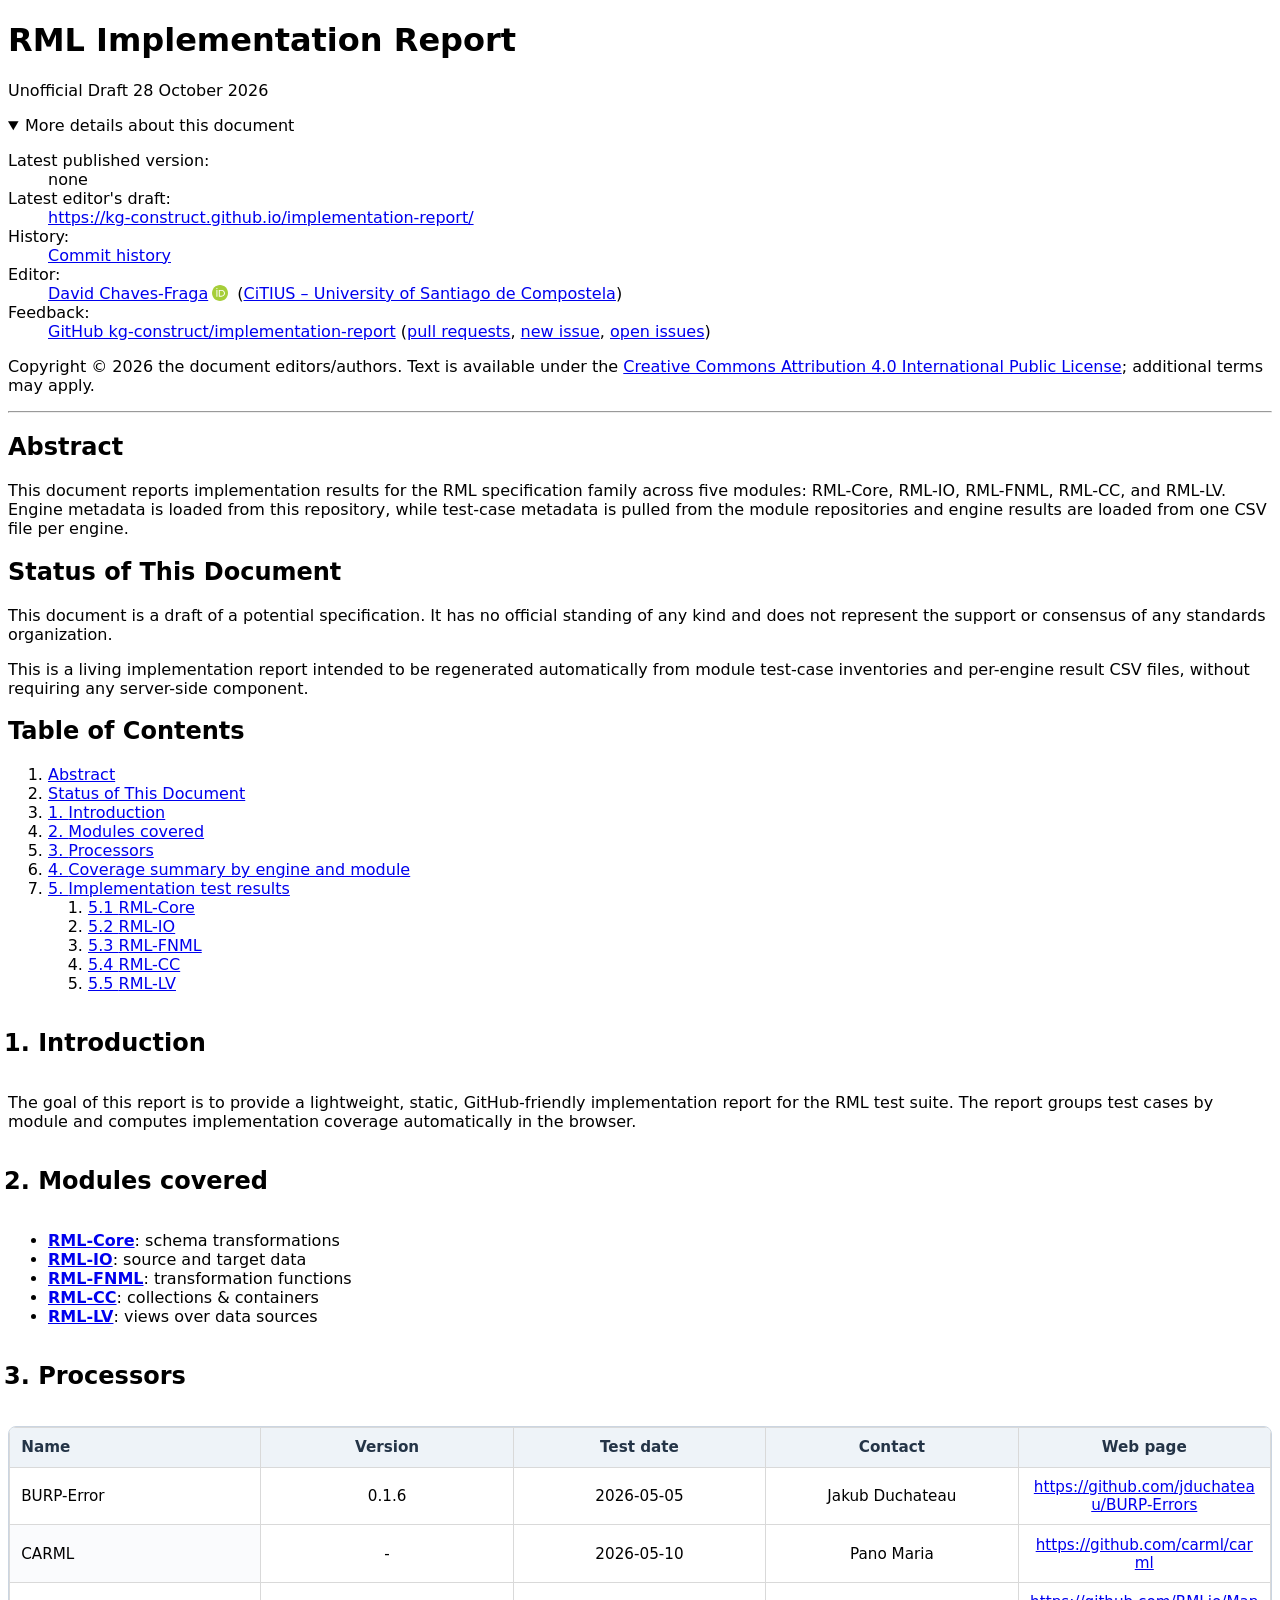
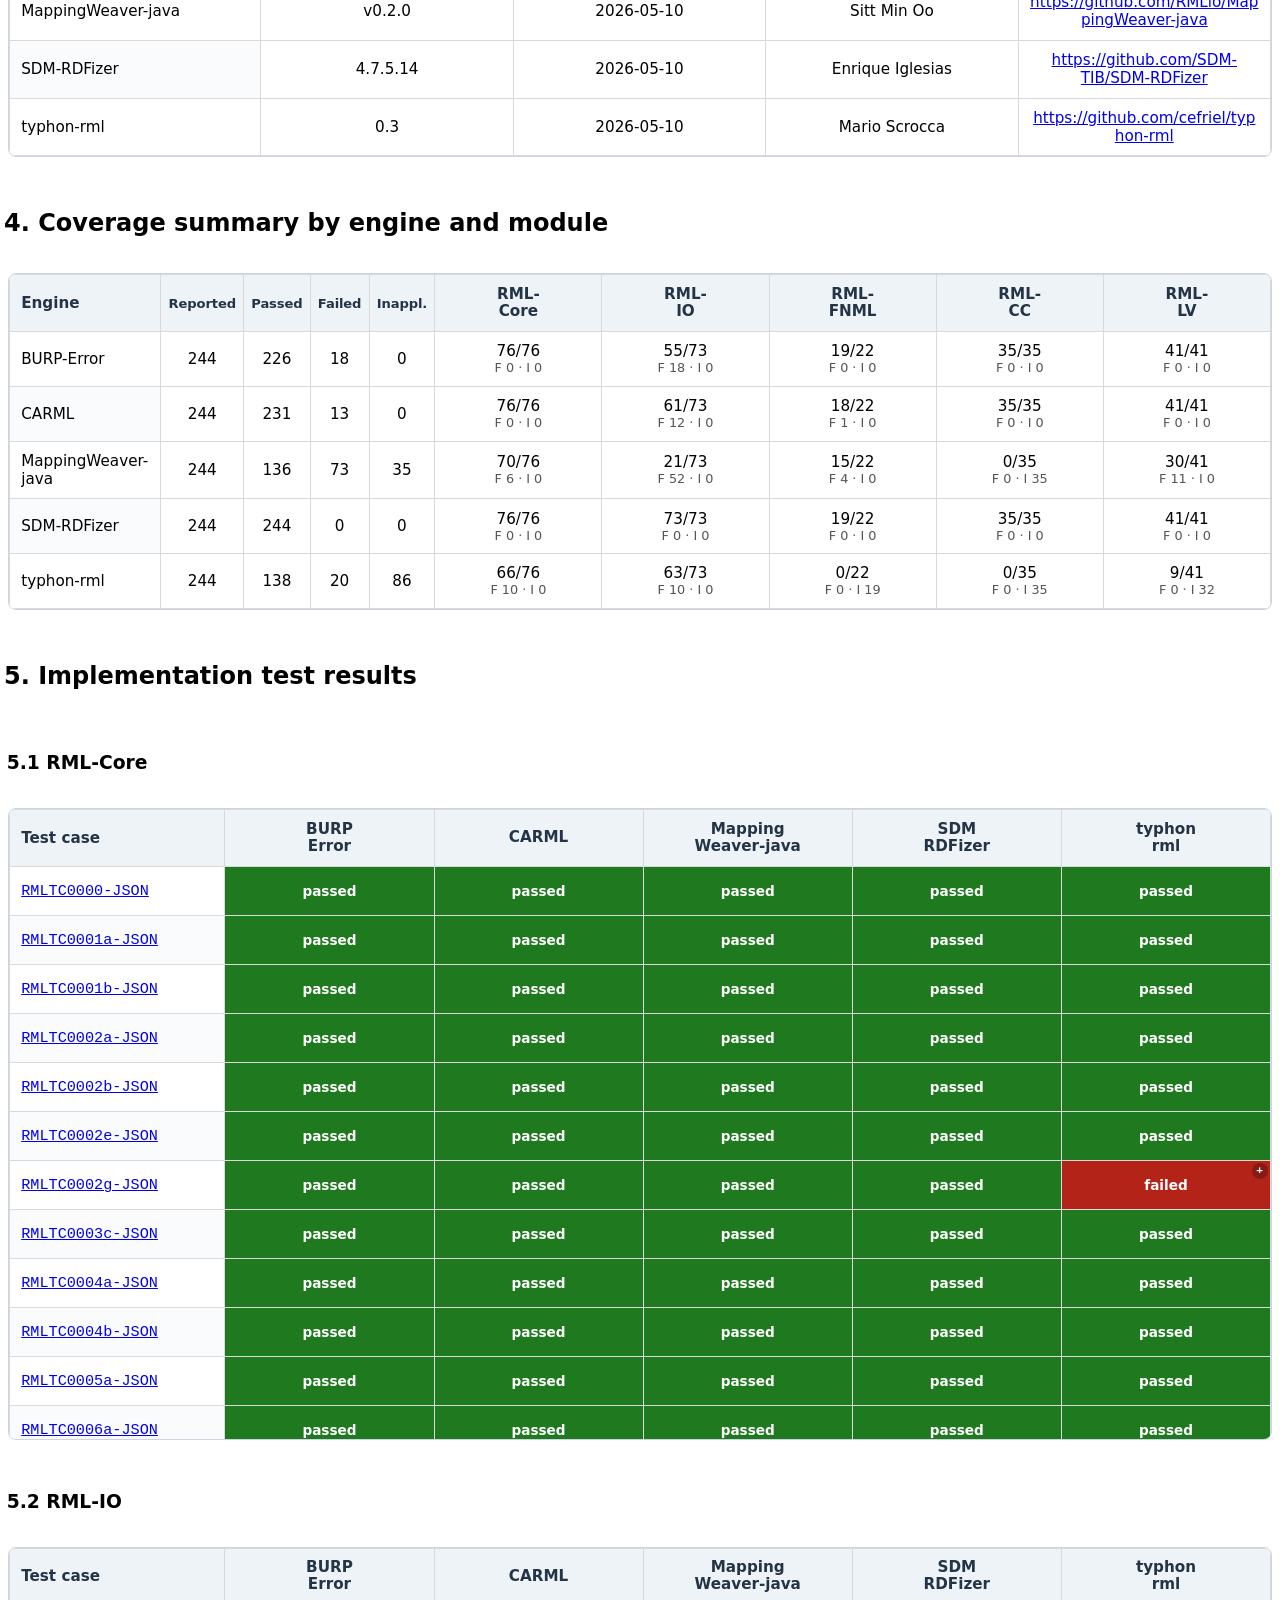
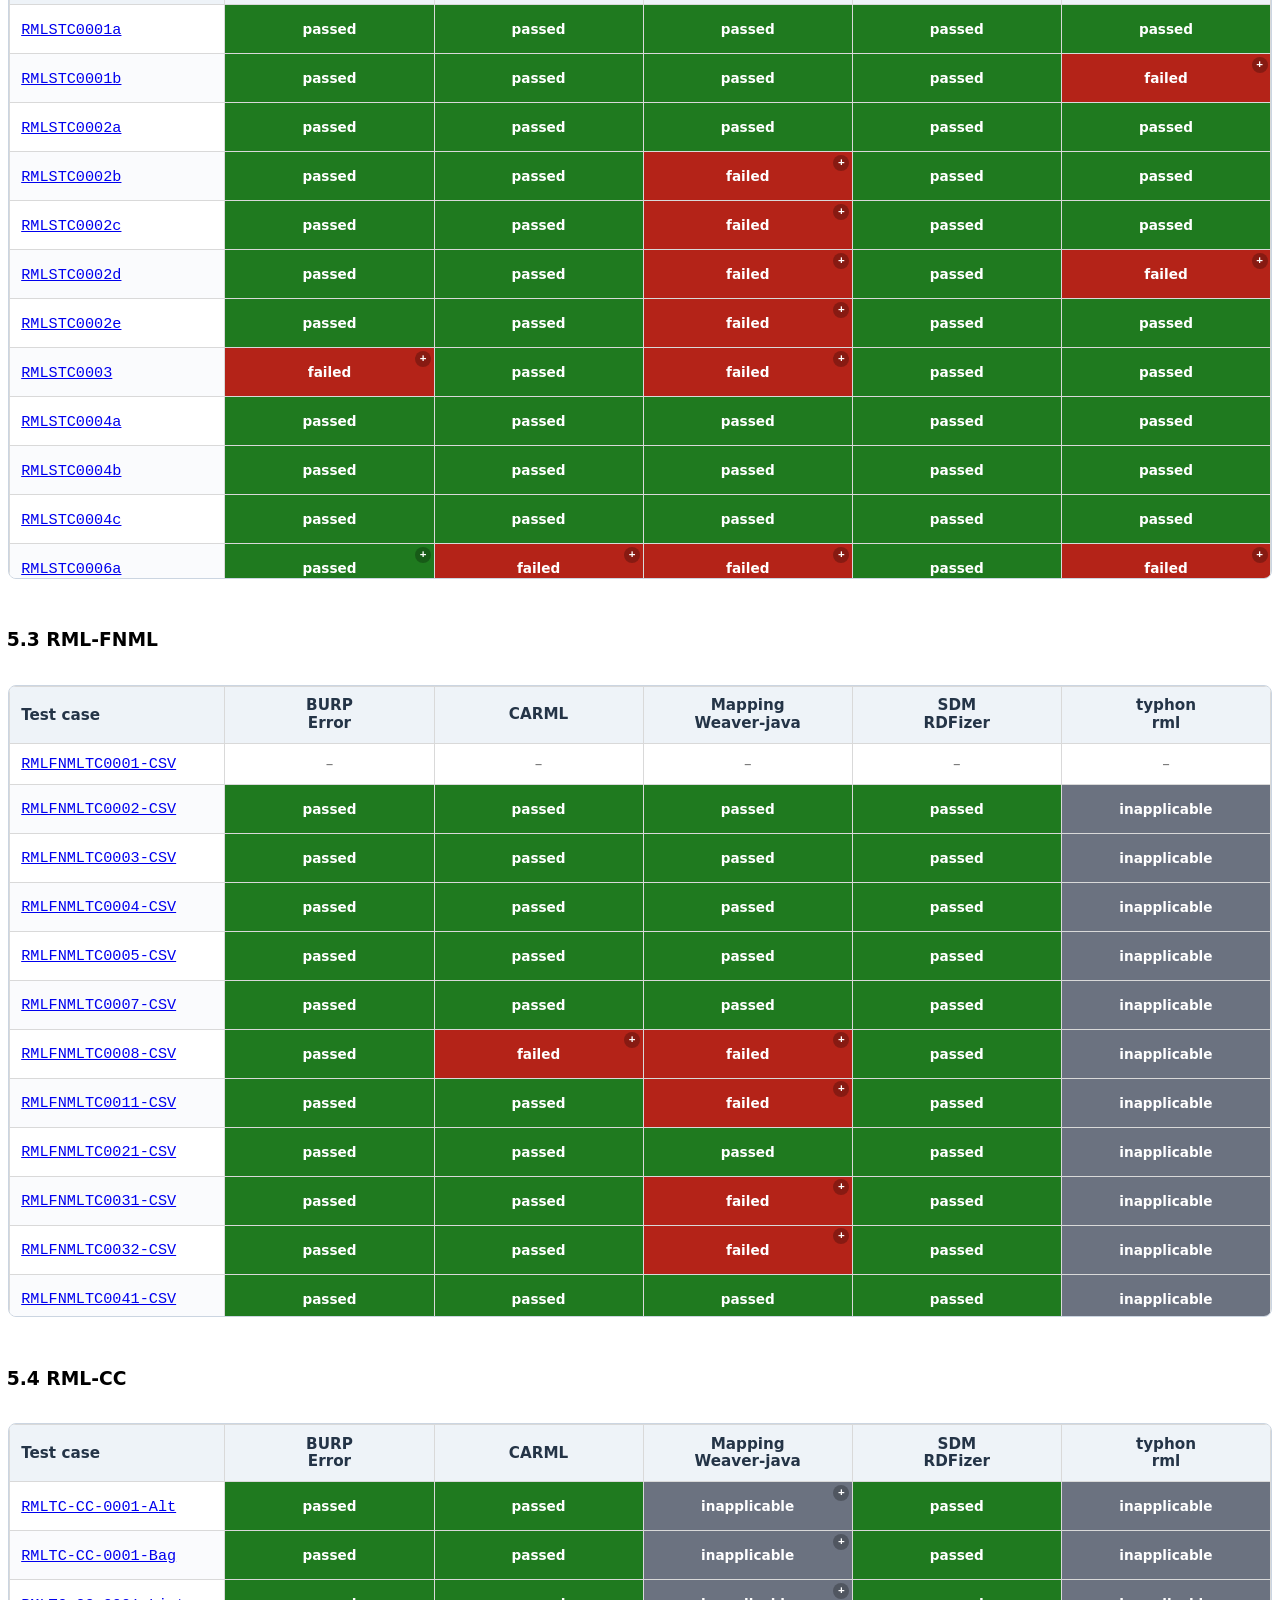
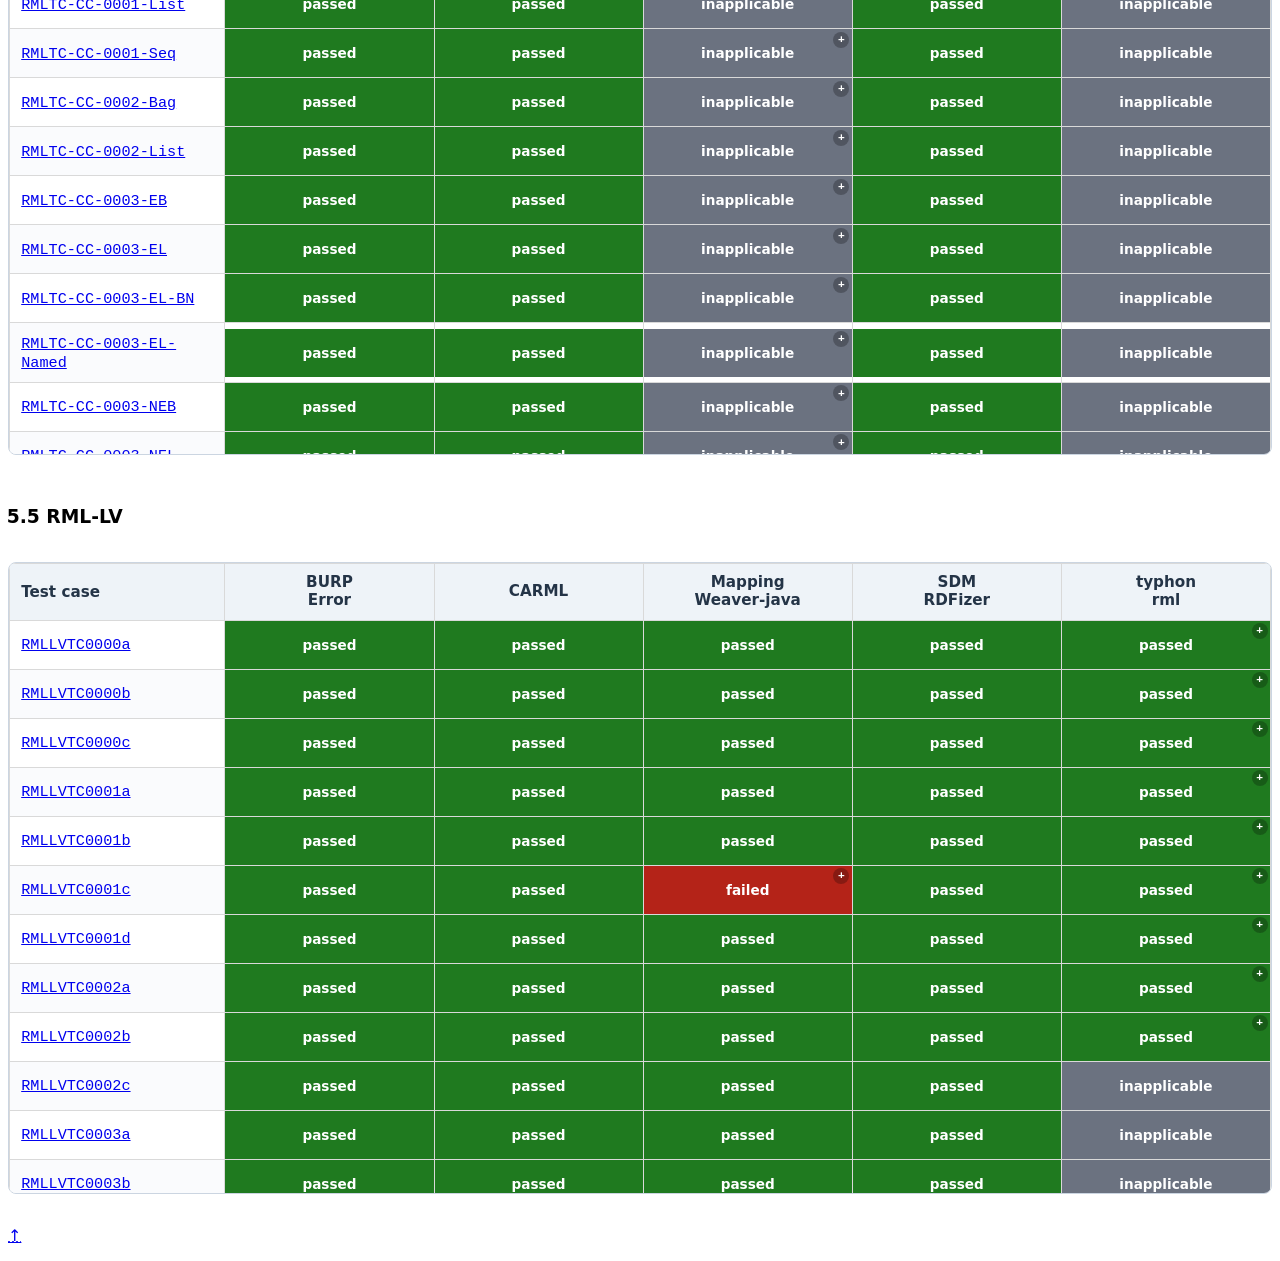
<file: docs/index.html>
<!DOCTYPE html><html lang="en"><head>
<meta name="viewport" content="width=device-width, initial-scale=1">
<meta charset="utf-8">
<meta name="generator" content="ReSpec 37.4.1">
<style>
dfn{cursor:pointer}
.dfn-panel{position:absolute;z-index:35;min-width:300px;max-width:500px;padding:.5em .75em;margin-top:.6em;font-family:"Helvetica Neue",sans-serif;font-size:small;background:#fff;background:var(--indextable-hover-bg,#fff);color:#000;color:var(--text,#000);box-shadow:0 1em 3em -.4em rgba(0,0,0,.3),0 0 1px 1px rgba(0,0,0,.05);box-shadow:0 1em 3em -.4em var(--tocsidebar-shadow,rgba(0,0,0,.3)),0 0 1px 1px var(--tocsidebar-shadow,rgba(0,0,0,.05));border-radius:2px}
.dfn-panel:not(.docked)>.caret{position:absolute;top:-9px}
.dfn-panel:not(.docked)>.caret::after,.dfn-panel:not(.docked)>.caret::before{content:"";position:absolute;border:10px solid transparent;border-top:0;border-bottom:10px solid #fff;border-bottom-color:var(--indextable-hover-bg,#fff);top:0}
.dfn-panel:not(.docked)>.caret::before{border-bottom:9px solid #a2a9b1;border-bottom-color:var(--indextable-hover-bg,#a2a9b1)}
.dfn-panel *{margin:0}
.dfn-panel b{display:block;color:#000;color:var(--text,#000);margin-top:.25em}
.dfn-panel ul a[href]{color:#333;color:var(--text,#333)}
.dfn-panel>div{display:flex}
.dfn-panel a.self-link{font-weight:700;margin-right:auto}
.dfn-panel .marker{padding:.1em;margin-left:.5em;border-radius:.2em;text-align:center;white-space:nowrap;font-size:90%;color:#040b1c}
.dfn-panel .marker.dfn-exported{background:#d1edfd;box-shadow:0 0 0 .125em #1ca5f940}
.dfn-panel .marker.idl-block{background:#8ccbf2;box-shadow:0 0 0 .125em #0670b161}
.dfn-panel .marker.cddl-block{background:#8ccbf2;box-shadow:0 0 0 .125em #0670b161}
.dfn-panel a:not(:hover){text-decoration:none!important;border-bottom:none!important}
.dfn-panel a[href]:hover{border-bottom-width:1px}
.dfn-panel ul{padding:0}
.dfn-panel li{margin-left:1em}
.dfn-panel.docked{position:fixed;left:.5em;top:unset;bottom:2em;margin:0 auto;max-width:calc(100vw - .75em * 2 - .5em - .2em * 2);max-height:30vh;overflow:auto}
</style>
  
  
  
<title>RML Implementation Report</title>
  
  
  
<link rel="stylesheet" href="resources/css/style.css">

<style id="respec-mainstyle">
@keyframes pop{
0%{transform:scale(1,1)}
25%{transform:scale(1.25,1.25);opacity:.75}
100%{transform:scale(1,1)}
}
a.internalDFN{color:inherit;border-bottom:1px solid #99c;text-decoration:none}
a.externalDFN{color:inherit;border-bottom:1px dotted #ccc;text-decoration:none}
a.bibref{text-decoration:none}
.respec-offending-element:target{animation:pop .25s ease-in-out 0s 1}
.respec-offending-element,a[href].respec-offending-element{text-decoration:red wavy underline}
@supports not (text-decoration:red wavy underline){
.respec-offending-element:not(pre){display:inline-block}
.respec-offending-element{background:url([data-uri]) bottom repeat-x}
}
#references :target{background:#eaf3ff;animation:pop .4s ease-in-out 0s 1}
@media (prefers-color-scheme:dark){
#references :target{background:color-mix(in srgb, #eaf3ff 15%, transparent)}
}
body:has(input[name=color-scheme][value=dark]:checked) #references :target{background:color-mix(in srgb, #eaf3ff 15%, transparent)}
cite .bibref{font-style:italic}
a[href].orcid{padding-left:4px;padding-right:4px}
a[href].orcid>svg{margin-bottom:-2px}
ol.tof,ul.tof{list-style:none outside none}
.caption{margin-top:.5em;font-style:italic}
#issue-summary>ul{column-count:2}
#issue-summary li{list-style:none}
details.respec-tests-details{margin-left:1em;display:inline-block;vertical-align:top}
details.respec-tests-details>*{padding-right:2em}
details.respec-tests-details[open]{z-index:999999;position:absolute;border:thin solid #cad3e2;border-radius:.3em;background-color:#fff;padding-bottom:.5em}
details.respec-tests-details[open]>summary{border-bottom:thin solid #cad3e2;padding-left:1em;margin-bottom:1em;line-height:2em}
details.respec-tests-details>ul{width:100%;margin-top:-.3em}
details.respec-tests-details>li{padding-left:1em}
.self-link:hover{opacity:1;text-decoration:none;background-color:transparent}
aside.example .marker>a.self-link{color:inherit}
.header-wrapper{display:flex;align-items:baseline}
:is(h2,h3,h4,h5,h6):not(:where(#toc>h2,#abstract>h2,#sotd>h2,.head>h2)):has(+a.self-link){position:relative;left:-.5em}
:is(h2,h3,h4,h5,h6):not(:where(#toch2))+a.self-link{color:inherit;order:-1;position:relative;left:-1.1em;font-size:1rem;opacity:.8;text-decoration:none}
:is(h2,h3,h4,h5,h6)+a.self-link::before{content:"§"}
:is(h2,h3)+a.self-link{top:-.2em}
:is(h2,h3)+a.self-link::before{color:var(--heading-text)}
@media (max-width:767px){
dd{margin-left:0}
}
@media print{
.removeOnSave{display:none}
}
body:has(input[name=color-scheme][value=light]:checked),head:not(:has(meta[name=color-scheme][content~=dark]))+body{color-scheme:light}
body:has(input[name=color-scheme][value=dark]:checked){color-scheme:dark}
</style>
<meta name="color-scheme" content="light">
<meta name="description" content="This document reports implementation results for the RML specification family across five modules:
    RML-Core, RML-IO, RML-FNML, RML-CC, and RML-LV. Engine metadata is loaded from this repository, while test-case metadata is pulled from the module repositories and engine results are loaded from one CSV file per engine.">
<style>
.hljs,body:has(input[name=color-scheme][value=light]:checked) .hljs,head:not(:has(meta[name=color-scheme][content~=dark]))+body .hljs{--base:#fafafa;--mono-1:#383a42;--mono-2:#686b77;--mono-3:#717277;--hue-1:#0b76c5;--hue-2:#336ae3;--hue-3:#a626a4;--hue-4:#42803c;--hue-5:#ca4706;--hue-5-2:#c91243;--hue-6:#986801;--hue-6-2:#9a6a01}
@media (prefers-color-scheme:dark){
.hljs{
  --base: #282c34;
  --mono-1: #abb2bf;
  --mono-2: #818896;
  --mono-3: #5c6370;
  --hue-1: #56b6c2;
  --hue-2: #61aeee;
  --hue-3: #c678dd;
  --hue-4: #98c379;
  --hue-5: #e06c75;
  --hue-5-2: #be5046;
  --hue-6: #d19a66;
  --hue-6-2: #e6c07b;
}
}
body:has(input[name=color-scheme][value=dark]:checked) .hljs{
  --base: #282c34;
  --mono-1: #abb2bf;
  --mono-2: #818896;
  --mono-3: #5c6370;
  --hue-1: #56b6c2;
  --hue-2: #61aeee;
  --hue-3: #c678dd;
  --hue-4: #98c379;
  --hue-5: #e06c75;
  --hue-5-2: #be5046;
  --hue-6: #d19a66;
  --hue-6-2: #e6c07b;
}
.hljs{display:block;overflow-x:auto;padding:.5em;color:#383a42;color:var(--mono-1,#383a42);background:#fafafa;background:var(--base,#fafafa)}
.hljs-comment,.hljs-quote{color:#717277;color:var(--mono-3,#717277);font-style:italic}
.hljs-doctag,.hljs-formula,.hljs-keyword{color:#a626a4;color:var(--hue-3,#a626a4)}
.hljs-deletion,.hljs-name,.hljs-section,.hljs-selector-tag,.hljs-subst{color:#ca4706;color:var(--hue-5,#ca4706);font-weight:700}
.hljs-literal{color:#0b76c5;color:var(--hue-1,#0b76c5)}
.hljs-addition,.hljs-attribute,.hljs-meta-string,.hljs-regexp,.hljs-string{color:#42803c;color:var(--hue-4,#42803c)}
.hljs-built_in,.hljs-class .hljs-title{color:#9a6a01;color:var(--hue-6-2,#9a6a01)}
.hljs-attr,.hljs-number,.hljs-selector-attr,.hljs-selector-class,.hljs-selector-pseudo,.hljs-template-variable,.hljs-type,.hljs-variable{color:#986801;color:var(--hue-6,#986801)}
.hljs-bullet,.hljs-link,.hljs-meta,.hljs-selector-id,.hljs-symbol,.hljs-title{color:#336ae3;color:var(--hue-2,#336ae3)}
.hljs-emphasis{font-style:italic}
.hljs-strong{font-weight:700}
.hljs-link{text-decoration:underline}
</style>
<style>
var:hover{text-decoration:underline;cursor:pointer}
var.respec-hl{color:var(--color,#000);background-color:var(--bg-color);box-shadow:0 0 0 2px var(--bg-color)}
@media (prefers-color-scheme:dark){
var.respec-hl{filter:saturate(.9) brightness(.9)}
}
var.respec-hl-c1{--bg-color:#f4d200}
var.respec-hl-c2{--bg-color:#ff87a2}
var.respec-hl-c3{--bg-color:#96e885}
var.respec-hl-c4{--bg-color:#3eeed2}
var.respec-hl-c5{--bg-color:#eacfb6}
var.respec-hl-c6{--bg-color:#82ddff}
var.respec-hl-c7{--bg-color:#ffbcf2}
@media print{
var.respec-hl{background:0 0;color:#000;box-shadow:unset}
}
</style>
<style>
var[data-type]{position:relative}
var[data-type]::after,var[data-type]::before{position:absolute;left:50%;top:-6px;opacity:0;transition:opacity .4s;pointer-events:none}
var[data-type]::before{content:"";transform:translateX(-50%);border-width:4px 6px 0 6px;border-style:solid;border-color:transparent;border-top-color:#222}
var[data-type]::after{content:attr(data-type);transform:translateX(-50%) translateY(-100%);background:#222;text-align:center;font-family:"Dank Mono","Fira Code",monospace;font-style:normal;padding:6px;border-radius:3px;color:#daca88;text-indent:0;font-weight:400}
var[data-type]:hover::after,var[data-type]:hover::before{opacity:1}
</style>
<script id="initialUserConfig" type="application/json">{
  "specStatus": "unofficial",
  "shortName": "rml-implementation-report",
  "publishDate": "2026-10-28",
  "editors": [
    {
      "name": "David Chaves-Fraga",
      "url": "https://davidchavesfraga.com",
      "company": "CiTIUS &ndash; University of Santiago de Compostela",
      "orcid": "https://orcid.org/0000-0003-3236-2789",
      "companyURL": "https://citius.gal"
    }
  ],
  "github": "https://github.com/kg-construct/implementation-report",
  "publishISODate": "2026-10-28T00:00:00.000Z",
  "generatedSubtitle": "Unofficial Draft 28 October 2026"
}</script>
<link rel="stylesheet" href="https://www.w3.org/StyleSheets/TR/2021/W3C-UD">
<link rel="stylesheet" href="https://www.w3.org/StyleSheets/TR/2021/dark.css" disabled=""></head>
<body class="h-entry informative darkmode"><div class="head">
    
    <h1 id="title" class="title">RML Implementation Report</h1> 
    <p id="w3c-state">Unofficial Draft <time class="dt-published" datetime="2026-10-28">28 October 2026</time></p>
    <details open="">
      <summary>More details about this document</summary>
      <dl>
        
        <dt>Latest published version:</dt><dd>
                  none
                </dd>
        <dt>Latest editor's draft:</dt><dd><a href="https://kg-construct.github.io/implementation-report/">https://kg-construct.github.io/implementation-report/</a></dd>
        <dt>History:</dt><dd>
                        <a href="https://github.com/kg-construct/implementation-report/commits/">Commit history</a>
                      </dd>
        
        
        
        
        
        <dt>
                  Editor:
                </dt><dd class="editor p-author h-card vcard">
    <a class="u-url url p-name fn" href="https://davidchavesfraga.com">David Chaves-Fraga</a><a class="p-name orcid" href="https://orcid.org/0000-0003-3236-2789"><svg width="16" height="16" xmlns="http://www.w3.org/2000/svg" viewBox="0 0 256 256">
    <style>

      .st1 {
        fill: #fff;
      }
    
</style>
    <path d="M256 128c0 70.7-57.3 128-128 128S0 198.7 0 128 57.3 0 128 0s128 57.3 128 128z" fill="#a6ce39"></path>
    <path class="st1" d="M86.3 186.2H70.9V79.1h15.4v107.1zM108.9 79.1h41.6c39.6 0 57 28.3 57 53.6 0 27.5-21.5 53.6-56.8 53.6h-41.8V79.1zm15.4 93.3h24.5c34.9 0 42.9-26.5 42.9-39.7C191.7 111.2 178 93 148 93h-23.7v79.4zM88.7 56.8c0 5.5-4.5 10.1-10.1 10.1s-10.1-4.6-10.1-10.1c0-5.6 4.5-10.1 10.1-10.1s10.1 4.6 10.1 10.1z"></path>
  </svg></a> (<a class="p-org org h-org" href="https://citius.gal">CiTIUS – University of Santiago de Compostela</a>)
  </dd>
        
        
        <dt>Feedback:</dt><dd>
        <a href="https://github.com/kg-construct/implementation-report/">GitHub kg-construct/implementation-report</a>
        (<a href="https://github.com/kg-construct/implementation-report/pulls/">pull requests</a>,
        <a href="https://github.com/kg-construct/implementation-report/issues/new/choose">new issue</a>,
        <a href="https://github.com/kg-construct/implementation-report/issues/">open issues</a>)
      </dd>
        
        
      </dl>
    </details>
    
    
    <p class="copyright">
      Copyright ©
      2026
      the document editors/authors.
      Text is available under the
              <a rel="license" href="https://creativecommons.org/licenses/by/4.0/legalcode">Creative Commons Attribution 4.0 International Public License</a>; additional terms may apply.
    </p>
    <hr title="Separator for header">
  </div>
<section id="abstract" class="introductory"><h2>Abstract</h2>
  <p>
    This document reports implementation results for the RML specification family across five modules:
    RML-Core, RML-IO, RML-FNML, RML-CC, and RML-LV. Engine metadata is loaded from this repository, while test-case metadata is pulled from the module repositories and engine results are loaded from one CSV file per engine.
  </p>
</section>

<section id="sotd" class="introductory"><h2>Status of This Document</h2><p>
      This document is a draft of a potential specification. It has no official
      standing of any kind and does not represent the support or consensus of
      any standards organization.
    </p>
  <p>
    This is a living implementation report intended to be regenerated automatically from module test-case inventories and per-engine result CSV files, without requiring any server-side component.
  </p>
</section><nav id="toc"><h2 class="introductory" id="table-of-contents">Table of Contents</h2><ol class="toc"><li class="tocline"><a class="tocxref" href="#abstract">Abstract</a></li><li class="tocline"><a class="tocxref" href="#sotd">Status of This Document</a></li><li class="tocline"><a class="tocxref" href="#intro"><bdi class="secno">1. </bdi>Introduction</a></li><li class="tocline"><a class="tocxref" href="#modules"><bdi class="secno">2. </bdi>Modules covered</a></li><li class="tocline"><a class="tocxref" href="#processors"><bdi class="secno">3. </bdi>Processors</a></li><li class="tocline"><a class="tocxref" href="#summary"><bdi class="secno">4. </bdi>Coverage summary by engine and module</a></li><li class="tocline"><a class="tocxref" href="#results"><bdi class="secno">5. </bdi>Implementation test results</a><ol class="toc"><li class="tocline"><a class="tocxref" href="#results-rml-core"><bdi class="secno">5.1 </bdi>RML-Core</a></li><li class="tocline"><a class="tocxref" href="#results-rml-io"><bdi class="secno">5.2 </bdi>RML-IO</a></li><li class="tocline"><a class="tocxref" href="#results-rml-fnml"><bdi class="secno">5.3 </bdi>RML-FNML</a></li><li class="tocline"><a class="tocxref" href="#results-rml-cc"><bdi class="secno">5.4 </bdi>RML-CC</a></li><li class="tocline"><a class="tocxref" href="#results-rml-lv"><bdi class="secno">5.5 </bdi>RML-LV</a></li></ol></li></ol></nav>

<section id="intro"><div class="header-wrapper"><h2 id="x1-introduction"><bdi class="secno">1. </bdi>Introduction</h2><a class="self-link" href="#intro" aria-label="Permalink for Section 1."></a></div>
  
  <p>
    The goal of this report is to provide a lightweight, static, GitHub-friendly implementation report for the RML test suite. The report groups test cases by module and computes implementation coverage automatically in the browser.
  </p>
</section>

<section id="modules"><div class="header-wrapper"><h2 id="x2-modules-covered"><bdi class="secno">2. </bdi>Modules covered</h2><a class="self-link" href="#modules" aria-label="Permalink for Section 2."></a></div>
  
  <ul>
    <li><strong><a href="http://w3id.org/rml/core/spec">RML-Core</a></strong>: schema transformations</li>
    <li><strong><a href="http://w3id.org/rml/io/spec">RML-IO</a></strong>: source and target data</li>
    <li><strong><a href="http://w3id.org/rml/fnml/spec">RML-FNML</a></strong>: transformation functions</li>
    <li><strong><a href="http://w3id.org/rml/cc/spec">RML-CC</a></strong>: collections &amp; containers</li>
    <li><strong><a href="http://w3id.org/rml/lv/spec">RML-LV</a></strong>: views over data sources</li>
  </ul>
</section>

<section id="processors"><div class="header-wrapper"><h2 id="x3-processors"><bdi class="secno">3. </bdi>Processors</h2><a class="self-link" href="#processors" aria-label="Permalink for Section 3."></a></div>
  
  <div id="processors-table">
    <div class="error-box">
      <p><strong>CSV data could not be loaded automatically.</strong></p>
      <p>Failed to fetch</p>
      <p>If you open <code>dev.html</code> directly from your disk, the browser may block access to local or remote files.</p>
      <p>For local testing, run a static server in this folder, for example:</p>
      <pre><code aria-busy="false" class="hljs yaml"><span class="hljs-string">python3</span> <span class="hljs-string">-m</span> <span class="hljs-string">http.server</span> <span class="hljs-number">8000</span></code></pre>
      <p>and then open <code>http://localhost:8000/dev.html</code>.</p>
    </div></div>
</section>

<section id="summary"><div class="header-wrapper"><h2 id="x4-coverage-summary-by-engine-and-module"><bdi class="secno">4. </bdi>Coverage summary by engine and module</h2><a class="self-link" href="#summary" aria-label="Permalink for Section 4."></a></div>
  
  <div id="summary-table">
    <div class="error-box">
      <p><strong>CSV data could not be loaded automatically.</strong></p>
      <p>Failed to fetch</p>
      <p>If you open <code>dev.html</code> directly from your disk, the browser may block access to local or remote files.</p>
      <p>For local testing, run a static server in this folder, for example:</p>
      <pre><code aria-busy="false" class="hljs yaml"><span class="hljs-string">python3</span> <span class="hljs-string">-m</span> <span class="hljs-string">http.server</span> <span class="hljs-number">8000</span></code></pre>
      <p>and then open <code>http://localhost:8000/dev.html</code>.</p>
    </div></div>
</section>

<section id="results"><div class="header-wrapper"><h2 id="x5-implementation-test-results"><bdi class="secno">5. </bdi>Implementation test results</h2><a class="self-link" href="#results" aria-label="Permalink for Section 5."></a></div>
  
  <section id="results-rml-core"><div class="header-wrapper"><h3 id="x5-1-rml-core"><bdi class="secno">5.1 </bdi>RML-Core</h3><a class="self-link" href="#results-rml-core" aria-label="Permalink for Section 5.1"></a></div>
    
    <div data-module-results="RML-Core">
    <div class="error-box">
      <p><strong>CSV data could not be loaded automatically.</strong></p>
      <p>Failed to fetch</p>
      <p>If you open <code>dev.html</code> directly from your disk, the browser may block access to local or remote files.</p>
      <p>For local testing, run a static server in this folder, for example:</p>
      <pre><code aria-busy="false" class="hljs yaml"><span class="hljs-string">python3</span> <span class="hljs-string">-m</span> <span class="hljs-string">http.server</span> <span class="hljs-number">8000</span></code></pre>
      <p>and then open <code>http://localhost:8000/dev.html</code>.</p>
    </div></div>
  </section>
  <section id="results-rml-io"><div class="header-wrapper"><h3 id="x5-2-rml-io"><bdi class="secno">5.2 </bdi>RML-IO</h3><a class="self-link" href="#results-rml-io" aria-label="Permalink for Section 5.2"></a></div>
    
    <div data-module-results="RML-IO">
    <div class="error-box">
      <p><strong>CSV data could not be loaded automatically.</strong></p>
      <p>Failed to fetch</p>
      <p>If you open <code>dev.html</code> directly from your disk, the browser may block access to local or remote files.</p>
      <p>For local testing, run a static server in this folder, for example:</p>
      <pre><code aria-busy="false" class="hljs yaml"><span class="hljs-string">python3</span> <span class="hljs-string">-m</span> <span class="hljs-string">http.server</span> <span class="hljs-number">8000</span></code></pre>
      <p>and then open <code>http://localhost:8000/dev.html</code>.</p>
    </div></div>
  </section>
  <section id="results-rml-fnml"><div class="header-wrapper"><h3 id="x5-3-rml-fnml"><bdi class="secno">5.3 </bdi>RML-FNML</h3><a class="self-link" href="#results-rml-fnml" aria-label="Permalink for Section 5.3"></a></div>
    
    <div data-module-results="RML-FNML">
    <div class="error-box">
      <p><strong>CSV data could not be loaded automatically.</strong></p>
      <p>Failed to fetch</p>
      <p>If you open <code>dev.html</code> directly from your disk, the browser may block access to local or remote files.</p>
      <p>For local testing, run a static server in this folder, for example:</p>
      <pre><code aria-busy="false" class="hljs yaml"><span class="hljs-string">python3</span> <span class="hljs-string">-m</span> <span class="hljs-string">http.server</span> <span class="hljs-number">8000</span></code></pre>
      <p>and then open <code>http://localhost:8000/dev.html</code>.</p>
    </div></div>
  </section>
  <section id="results-rml-cc"><div class="header-wrapper"><h3 id="x5-4-rml-cc"><bdi class="secno">5.4 </bdi>RML-CC</h3><a class="self-link" href="#results-rml-cc" aria-label="Permalink for Section 5.4"></a></div>
    
    <div data-module-results="RML-CC">
    <div class="error-box">
      <p><strong>CSV data could not be loaded automatically.</strong></p>
      <p>Failed to fetch</p>
      <p>If you open <code>dev.html</code> directly from your disk, the browser may block access to local or remote files.</p>
      <p>For local testing, run a static server in this folder, for example:</p>
      <pre><code aria-busy="false" class="hljs yaml"><span class="hljs-string">python3</span> <span class="hljs-string">-m</span> <span class="hljs-string">http.server</span> <span class="hljs-number">8000</span></code></pre>
      <p>and then open <code>http://localhost:8000/dev.html</code>.</p>
    </div></div>
  </section>
  <section id="results-rml-lv"><div class="header-wrapper"><h3 id="x5-5-rml-lv"><bdi class="secno">5.5 </bdi>RML-LV</h3><a class="self-link" href="#results-rml-lv" aria-label="Permalink for Section 5.5"></a></div>
    
    <div data-module-results="RML-LV">
    <div class="error-box">
      <p><strong>CSV data could not be loaded automatically.</strong></p>
      <p>Failed to fetch</p>
      <p>If you open <code>dev.html</code> directly from your disk, the browser may block access to local or remote files.</p>
      <p>For local testing, run a static server in this folder, for example:</p>
      <pre><code aria-busy="false" class="hljs yaml"><span class="hljs-string">python3</span> <span class="hljs-string">-m</span> <span class="hljs-string">http.server</span> <span class="hljs-number">8000</span></code></pre>
      <p>and then open <code>http://localhost:8000/dev.html</code>.</p>
    </div></div>
  </section>
</section>

<script id="report-data" type="application/json">{"generated_at":"2026-10-28T13:31:06.627Z","processors":[{"processor_id":"burp-error","name":"BURP-Error","version":"0.1.6","release_date":"2026-05-05","contact":"Jakub Duchateau","homepage":"https://github.com/jduchateau/BURP-Errors","results_file":"results/burp-error.csv"},{"processor_id":"carml","name":"CARML","version":"","release_date":"2026-05-10","contact":"Pano Maria","homepage":"https://github.com/carml/carml","results_file":"results/carml.csv"},{"processor_id":"mapping-weaver","name":"MappingWeaver-java","version":"v0.2.0","release_date":"2026-05-10","contact":"Sitt Min Oo","homepage":"https://github.com/RMLio/MappingWeaver-java","results_file":"results/mapping-weaver.csv"},{"processor_id":"sdm-rdfizer","name":"SDM-RDFizer","version":"4.7.5.14","release_date":"2026-05-10","contact":"Enrique Iglesias","homepage":"https://github.com/SDM-TIB/SDM-RDFizer","results_file":"results/sdm-rdfizer.csv"},{"processor_id":"typhon-rml","name":"typhon-rml","version":"0.3","release_date":"2026-05-10","contact":"Mario Scrocca","homepage":"https://github.com/cefriel/typhon-rml","results_file":"results/typhon-rml.csv"}],"modules":[{"module_id":"RML-Core","module_name":"RML-Core","specification_slug":"core","testcases_csv":"https://raw.githubusercontent.com/kg-construct/rml-core/refs/heads/main/test-cases/metadata.csv"},{"module_id":"RML-IO","module_name":"RML-IO","specification_slug":"io","testcases_csv":"https://raw.githubusercontent.com/kg-construct/rml-io/refs/heads/main/test-cases/metadata.csv"},{"module_id":"RML-FNML","module_name":"RML-FNML","specification_slug":"fnml","testcases_csv":"https://raw.githubusercontent.com/kg-construct/rml-fnml/refs/heads/main/test-cases/metadata.csv"},{"module_id":"RML-CC","module_name":"RML-CC","specification_slug":"cc","testcases_csv":"https://raw.githubusercontent.com/kg-construct/rml-cc/refs/heads/main/test-cases/metadata.csv"},{"module_id":"RML-LV","module_name":"RML-LV","specification_slug":"lv","testcases_csv":"https://raw.githubusercontent.com/kg-construct/rml-lv/refs/heads/main/test-cases/metadata.csv"}],"testcases":[{"testcase_id":"RMLTC0000-JSON","module":"RML-Core","title":"\"one table, one column, zero rows\"","description":"\"Tests if an empty table produces an empty RDF graph\"","specification":"core","link":"https://kg-construct.github.io/rml-core/test-cases/docs/#RMLTC0000-JSON","source_csv":"https://raw.githubusercontent.com/kg-construct/rml-core/refs/heads/main/test-cases/metadata.csv","error":false},{"testcase_id":"RMLTC0001a-JSON","module":"RML-Core","title":"\"One column mapping, subject URI generation by using rml:template\"","description":"\"Tests: (1) one column mapping; (2) subject URI generation by using rml:template; (3) one column to one property\"","specification":"core","link":"https://kg-construct.github.io/rml-core/test-cases/docs/#RMLTC0001a-JSON","source_csv":"https://raw.githubusercontent.com/kg-construct/rml-core/refs/heads/main/test-cases/metadata.csv","error":false},{"testcase_id":"RMLTC0001b-JSON","module":"RML-Core","title":"\"One column mapping, generation of a BlankNode subject by using rml:termType\"","description":"\"Tests: (1) one column mapping; (2) generation of a BlankNode subject by using rml:termType; (3) one column to one property\"","specification":"core","link":"https://kg-construct.github.io/rml-core/test-cases/docs/#RMLTC0001b-JSON","source_csv":"https://raw.githubusercontent.com/kg-construct/rml-core/refs/heads/main/test-cases/metadata.csv","error":false},{"testcase_id":"RMLTC0002a-JSON","module":"RML-Core","title":"\"Two columns mapping, generation of a subject URI by the concatenation of two column values\"","description":"\"Tests: (1) two column mapping, no primary key; (2) subject URI generated by the concatenation of two column values; (3) one column to one property\"","specification":"core","link":"https://kg-construct.github.io/rml-core/test-cases/docs/#RMLTC0002a-JSON","source_csv":"https://raw.githubusercontent.com/kg-construct/rml-core/refs/heads/main/test-cases/metadata.csv","error":false},{"testcase_id":"RMLTC0002b-JSON","module":"RML-Core","title":"\"Two columns mapping, generation of a BlankNode subject by using rml:template and rml:termType\"","description":"\"Tests: (1) two column mapping, no primary key; (2) generation of a BlankNode subject by using rml:template; (3) one column to one property\"","specification":"core","link":"https://kg-construct.github.io/rml-core/test-cases/docs/#RMLTC0002b-JSON","source_csv":"https://raw.githubusercontent.com/kg-construct/rml-core/refs/heads/main/test-cases/metadata.csv","error":false},{"testcase_id":"RMLTC0002e-JSON","module":"RML-Core","title":"\"Two columns mapping, an undefined rml:path\"","description":"\"Tests the presence of an undefined rml:path\"","specification":"core","link":"https://kg-construct.github.io/rml-core/test-cases/docs/#RMLTC0002e-JSON","source_csv":"https://raw.githubusercontent.com/kg-construct/rml-core/refs/heads/main/test-cases/metadata.csv","error":true},{"testcase_id":"RMLTC0002g-JSON","module":"RML-Core","title":"\"Two columns mapping, invalid JSONPath\"","description":"\"Test the presence of an invalid JSONPath\"","specification":"core","link":"https://kg-construct.github.io/rml-core/test-cases/docs/#RMLTC0002g-JSON","source_csv":"https://raw.githubusercontent.com/kg-construct/rml-core/refs/heads/main/test-cases/metadata.csv","error":true},{"testcase_id":"RMLTC0003c-JSON","module":"RML-Core","title":"\"Three columns mapping, by using a rml:template to produce literal\"","description":"\"Tests: (1) three column mapping; and (2) the use of rml:template to produce literal\"","specification":"core","link":"https://kg-construct.github.io/rml-core/test-cases/docs/#RMLTC0003c-JSON","source_csv":"https://raw.githubusercontent.com/kg-construct/rml-core/refs/heads/main/test-cases/metadata.csv","error":false},{"testcase_id":"RMLTC0004a-JSON","module":"RML-Core","title":"\"Two column mapping, from one row table to two different triples\"","description":"\"Tests: (1) two column mapping, (2) subject URI generated by a column value; (3) from one row table to two different triples (4) typing by using rml:class\"","specification":"core","link":"https://kg-construct.github.io/rml-core/test-cases/docs/#RMLTC0004a-JSON","source_csv":"https://raw.githubusercontent.com/kg-construct/rml-core/refs/heads/main/test-cases/metadata.csv","error":false},{"testcase_id":"RMLTC0004b-JSON","module":"RML-Core","title":"\"One column mapping, presence of rml:termType rml:Literal on rml:subjectMap\"","description":"\"Tests: (1) one column mapping (2) the presence of rml:termType rml:Literal on rml:subjectMap, which is invalid\"","specification":"core","link":"https://kg-construct.github.io/rml-core/test-cases/docs/#RMLTC0004b-JSON","source_csv":"https://raw.githubusercontent.com/kg-construct/rml-core/refs/heads/main/test-cases/metadata.csv","error":true},{"testcase_id":"RMLTC0005a-JSON","module":"RML-Core","title":"\"Typing of resources\"","description":"\"Tests the typing of resources\"","specification":"core","link":"https://kg-construct.github.io/rml-core/test-cases/docs/#RMLTC0005a-JSON","source_csv":"https://raw.githubusercontent.com/kg-construct/rml-core/refs/heads/main/test-cases/metadata.csv","error":false},{"testcase_id":"RMLTC0006a-JSON","module":"RML-Core","title":"\"Use of rml:constant in rml:subjectMap, rml:predicateMap, rml:objectMap and rml:graphMap\"","description":"\"Tests the use of rml:constant in rml:subjectMap, rml:predicateMap, rml:objectMap and rml:graphMap\"","specification":"core","link":"https://kg-construct.github.io/rml-core/test-cases/docs/#RMLTC0006a-JSON","source_csv":"https://raw.githubusercontent.com/kg-construct/rml-core/refs/heads/main/test-cases/metadata.csv","error":false},{"testcase_id":"RMLTC0007a-JSON","module":"RML-Core","title":"\"Typing resources by relying on rdf:type predicate\"","description":"\"Tests the typing resources by relying on rdf:type predicate\"","specification":"core","link":"https://kg-construct.github.io/rml-core/test-cases/docs/#RMLTC0007a-JSON","source_csv":"https://raw.githubusercontent.com/kg-construct/rml-core/refs/heads/main/test-cases/metadata.csv","error":false},{"testcase_id":"RMLTC0007b-JSON","module":"RML-Core","title":"\"Assigning triples to Named Graphs\"","description":"\"Tests the generation of triples to a named graph\"","specification":"core","link":"https://kg-construct.github.io/rml-core/test-cases/docs/#RMLTC0007b-JSON","source_csv":"https://raw.githubusercontent.com/kg-construct/rml-core/refs/heads/main/test-cases/metadata.csv","error":false},{"testcase_id":"RMLTC0007c-JSON","module":"RML-Core","title":"\"One row mapping, using rml:class\"","description":"\"Tests subjectmap with more than one class IRIs, rml:class\"","specification":"core","link":"https://kg-construct.github.io/rml-core/test-cases/docs/#RMLTC0007c-JSON","source_csv":"https://raw.githubusercontent.com/kg-construct/rml-core/refs/heads/main/test-cases/metadata.csv","error":false},{"testcase_id":"RMLTC0007d-JSON","module":"RML-Core","title":"\"One column mapping, specifying an rml:predicateObjectMap with rdf:type\"","description":"\"Tests subjectmap with an alternative of having rml:class, i.e., by specifying an rml:predicateObjectMap with predicate rdf:type\"","specification":"core","link":"https://kg-construct.github.io/rml-core/test-cases/docs/#RMLTC0007d-JSON","source_csv":"https://raw.githubusercontent.com/kg-construct/rml-core/refs/heads/main/test-cases/metadata.csv","error":false},{"testcase_id":"RMLTC0007e-JSON","module":"RML-Core","title":"\"One column mapping, using rml:graphMap and rml:class\"","description":"\"Tests subjectmap with rml:graphMap and rml:class\"","specification":"core","link":"https://kg-construct.github.io/rml-core/test-cases/docs/#RMLTC0007e-JSON","source_csv":"https://raw.githubusercontent.com/kg-construct/rml-core/refs/heads/main/test-cases/metadata.csv","error":false},{"testcase_id":"RMLTC0007f-JSON","module":"RML-Core","title":"\"One column mapping, using rml:graphMap and specifying an rml:predicateObjectMap with rdf:type\"","description":"\"Tests subjectmap with rml:graphMap and specifying an rml:predicateObjectMap with predicate rdf:type\"","specification":"core","link":"https://kg-construct.github.io/rml-core/test-cases/docs/#RMLTC0007f-JSON","source_csv":"https://raw.githubusercontent.com/kg-construct/rml-core/refs/heads/main/test-cases/metadata.csv","error":false},{"testcase_id":"RMLTC0007g-JSON","module":"RML-Core","title":"\"Assigning triples to the default graph\"","description":"\"Tests the generation of triples to the default graph\"","specification":"core","link":"https://kg-construct.github.io/rml-core/test-cases/docs/#RMLTC0007g-JSON","source_csv":"https://raw.githubusercontent.com/kg-construct/rml-core/refs/heads/main/test-cases/metadata.csv","error":false},{"testcase_id":"RMLTC0007h-JSON","module":"RML-Core","title":"\"Assigning triples to a non-IRI named graph\"","description":"\"Tests the generation of triples to a non-IRI named graph, which is an error\"","specification":"core","link":"https://kg-construct.github.io/rml-core/test-cases/docs/#RMLTC0007h-JSON","source_csv":"https://raw.githubusercontent.com/kg-construct/rml-core/refs/heads/main/test-cases/metadata.csv","error":true},{"testcase_id":"RMLTC0008a-JSON","module":"RML-Core","title":"\"Generation of triples to a target graph by using rml:graphMap and rml:template\"","description":"\"Test that results of the mapping can be directed to a target graph by using rml:graphMap and rml:template\"","specification":"core","link":"https://kg-construct.github.io/rml-core/test-cases/docs/#RMLTC0008a-JSON","source_csv":"https://raw.githubusercontent.com/kg-construct/rml-core/refs/heads/main/test-cases/metadata.csv","error":false},{"testcase_id":"RMLTC0008b-JSON","module":"RML-Core","title":"\"Generation of triples referencing object map\"","description":"\"Tests the mapping specification referencing object map without join\"","specification":"core","link":"https://kg-construct.github.io/rml-core/test-cases/docs/#RMLTC0008b-JSON","source_csv":"https://raw.githubusercontent.com/kg-construct/rml-core/refs/heads/main/test-cases/metadata.csv","error":false},{"testcase_id":"RMLTC0008c-JSON","module":"RML-Core","title":"\"Generation of triples by using multiple predicateMaps within a rml:predicateObjectMap\"","description":"\"Tests the generation of triples by using multiple predicateMaps within a rml:predicateObjectMap\"","specification":"core","link":"https://kg-construct.github.io/rml-core/test-cases/docs/#RMLTC0008c-JSON","source_csv":"https://raw.githubusercontent.com/kg-construct/rml-core/refs/heads/main/test-cases/metadata.csv","error":false},{"testcase_id":"RMLTC0009a-JSON","module":"RML-Core","title":"\"Generation of triples from foreign key relations\"","description":"\"Test foreign key relationships among logical tables\"","specification":"core","link":"https://kg-construct.github.io/rml-core/test-cases/docs/#RMLTC0009a-JSON","source_csv":"https://raw.githubusercontent.com/kg-construct/rml-core/refs/heads/main/test-cases/metadata.csv","error":false},{"testcase_id":"RMLTC0009b-JSON","module":"RML-Core","title":"\"Generation of triples to multiple graphs\"","description":"\"Test that results from distinct parts of the mapping can be directed to different target graphs.\"","specification":"core","link":"https://kg-construct.github.io/rml-core/test-cases/docs/#RMLTC0009b-JSON","source_csv":"https://raw.githubusercontent.com/kg-construct/rml-core/refs/heads/main/test-cases/metadata.csv","error":false},{"testcase_id":"RMLTC0010a-JSON","module":"RML-Core","title":"\"Template with table column with blank space\"","description":"\"Tests a template with blank space in column value\"","specification":"core","link":"https://kg-construct.github.io/rml-core/test-cases/docs/#RMLTC0010a-JSON","source_csv":"https://raw.githubusercontent.com/kg-construct/rml-core/refs/heads/main/test-cases/metadata.csv","error":false},{"testcase_id":"RMLTC0010b-JSON","module":"RML-Core","title":"\"Template with table columns with special chars\"","description":"\"Tests a template with special chars in column value\"","specification":"core","link":"https://kg-construct.github.io/rml-core/test-cases/docs/#RMLTC0010b-JSON","source_csv":"https://raw.githubusercontent.com/kg-construct/rml-core/refs/heads/main/test-cases/metadata.csv","error":false},{"testcase_id":"RMLTC0010c-JSON","module":"RML-Core","title":"\"Template with table columns with special chars and backslashes\"","description":"\"Tests a template with special chars in reference value and backslash escapes in string templates\"","specification":"core","link":"https://kg-construct.github.io/rml-core/test-cases/docs/#RMLTC0010c-JSON","source_csv":"https://raw.githubusercontent.com/kg-construct/rml-core/refs/heads/main/test-cases/metadata.csv","error":false},{"testcase_id":"RMLTC0011b-JSON","module":"RML-Core","title":"\"M to M relation, by using an additional Triples Map\"","description":"\"Tests, M to M relations, by using an additional Triples Map\"","specification":"core","link":"https://kg-construct.github.io/rml-core/test-cases/docs/#RMLTC0011b-JSON","source_csv":"https://raw.githubusercontent.com/kg-construct/rml-core/refs/heads/main/test-cases/metadata.csv","error":false},{"testcase_id":"RMLTC0012a-JSON","module":"RML-Core","title":"\"Blank node referencing multiple columns\"","description":"\"Tests that blank nodes can be generated by referencing multiple columns\"","specification":"core","link":"https://kg-construct.github.io/rml-core/test-cases/docs/#RMLTC0012a-JSON","source_csv":"https://raw.githubusercontent.com/kg-construct/rml-core/refs/heads/main/test-cases/metadata.csv","error":false},{"testcase_id":"RMLTC0012b-JSON","module":"RML-Core","title":"\"Duplicate tuples generate same blank node\"","description":"\"Tests that blank nodes with same identifier and in the same graph but generated by different logical rows are considered equivalent.\"","specification":"core","link":"https://kg-construct.github.io/rml-core/test-cases/docs/#RMLTC0012b-JSON","source_csv":"https://raw.githubusercontent.com/kg-construct/rml-core/refs/heads/main/test-cases/metadata.csv","error":false},{"testcase_id":"RMLTC0012c-JSON","module":"RML-Core","title":"\"TriplesMap without subjectMap\"","description":"\"Tests a RML with missing information, TriplesMap without subjectMap.\"","specification":"core","link":"https://kg-construct.github.io/rml-core/test-cases/docs/#RMLTC0012c-JSON","source_csv":"https://raw.githubusercontent.com/kg-construct/rml-core/refs/heads/main/test-cases/metadata.csv","error":true},{"testcase_id":"RMLTC0012d-JSON","module":"RML-Core","title":"\"TriplesMap with two subjectMap\"","description":"\"Tests a RML with wrong information, TriplesMap with two subjectMap.\"","specification":"core","link":"https://kg-construct.github.io/rml-core/test-cases/docs/#RMLTC0012d-JSON","source_csv":"https://raw.githubusercontent.com/kg-construct/rml-core/refs/heads/main/test-cases/metadata.csv","error":true},{"testcase_id":"RMLTC0012e-JSON","module":"RML-Core","title":"\"Blank node as subject\"","description":"\"Test a subjectMap with termType BlankNode without expressionMap\"","specification":"core","link":"https://kg-construct.github.io/rml-core/test-cases/docs/#RMLTC0012e-JSON","source_csv":"https://raw.githubusercontent.com/kg-construct/rml-core/refs/heads/main/test-cases/metadata.csv","error":false},{"testcase_id":"RMLTC0013a-JSON","module":"RML-Core","title":"\"Null value in JSON file\"","description":"\"Tests if null values in JSON files are handled correctly.\"","specification":"core","link":"https://kg-construct.github.io/rml-core/test-cases/docs/#RMLTC0013a-JSON","source_csv":"https://raw.githubusercontent.com/kg-construct/rml-core/refs/heads/main/test-cases/metadata.csv","error":false},{"testcase_id":"RMLTC0015a-JSON","module":"RML-Core","title":"\"Generation of language tags from a table with language information\"","description":"\"Generation of language tags from a table with language information\"","specification":"core","link":"https://kg-construct.github.io/rml-core/test-cases/docs/#RMLTC0015a-JSON","source_csv":"https://raw.githubusercontent.com/kg-construct/rml-core/refs/heads/main/test-cases/metadata.csv","error":false},{"testcase_id":"RMLTC0015b-JSON","module":"RML-Core","title":"\"Generation of language tags from a table with language information, and a term map with invalid rml:language value\"","description":"\"Tests a term map with an invalid rml:language value, which is an error\"","specification":"core","link":"https://kg-construct.github.io/rml-core/test-cases/docs/#RMLTC0015b-JSON","source_csv":"https://raw.githubusercontent.com/kg-construct/rml-core/refs/heads/main/test-cases/metadata.csv","error":true},{"testcase_id":"RMLTC0019a-JSON","module":"RML-Core","title":"\"Generation of triples by using IRI value in columns\"","description":"\"Test the generation of triples by using IRI value in attributes\"","specification":"core","link":"https://kg-construct.github.io/rml-core/test-cases/docs/#RMLTC0019a-JSON","source_csv":"https://raw.githubusercontent.com/kg-construct/rml-core/refs/heads/main/test-cases/metadata.csv","error":false},{"testcase_id":"RMLTC0019b-JSON","module":"RML-Core","title":"\"Generation of triples by using IRI value in columns, with data error\"","description":"\"Test the generation of triples by using IRI value in attributes, conforming RML mapping with data error (and limited results)\"","specification":"core","link":"https://kg-construct.github.io/rml-core/test-cases/docs/#RMLTC0019b-JSON","source_csv":"https://raw.githubusercontent.com/kg-construct/rml-core/refs/heads/main/test-cases/metadata.csv","error":true},{"testcase_id":"RMLTC0020a-JSON","module":"RML-Core","title":"\"Generation of triples by using IRI value in columns\"","description":"\"Test the generation of triples by using IRI value in attributes\"","specification":"core","link":"https://kg-construct.github.io/rml-core/test-cases/docs/#RMLTC0020a-JSON","source_csv":"https://raw.githubusercontent.com/kg-construct/rml-core/refs/heads/main/test-cases/metadata.csv","error":false},{"testcase_id":"RMLTC0021a-JSON","module":"RML-Core","title":"\"Generation of triples referencing object map\"","description":"\"Tests the mapping specification referencing object map with same logical source and join condition\"","specification":"core","link":"https://kg-construct.github.io/rml-core/test-cases/docs/#RMLTC0021a-JSON","source_csv":"https://raw.githubusercontent.com/kg-construct/rml-core/refs/heads/main/test-cases/metadata.csv","error":false},{"testcase_id":"RMLTC0022a-JSON","module":"RML-Core","title":"\"Generating of triples with constant datatype\"","description":"\"Test triples with a fixed constant datatype\"","specification":"core","link":"https://kg-construct.github.io/rml-core/test-cases/docs/#RMLTC0022a-JSON","source_csv":"https://raw.githubusercontent.com/kg-construct/rml-core/refs/heads/main/test-cases/metadata.csv","error":false},{"testcase_id":"RMLTC0022b-JSON","module":"RML-Core","title":"\"Generating of triples with datatypeMap\"","description":"\"Test triples with a XSD datatype generated from the data\"","specification":"core","link":"https://kg-construct.github.io/rml-core/test-cases/docs/#RMLTC0022b-JSON","source_csv":"https://raw.githubusercontent.com/kg-construct/rml-core/refs/heads/main/test-cases/metadata.csv","error":false},{"testcase_id":"RMLTC0022c-JSON","module":"RML-Core","title":"\"Generating of triples with a template-valued datatypeMap\"","description":"\"Test triples with a template-valued datatypeMap\"","specification":"core","link":"https://kg-construct.github.io/rml-core/test-cases/docs/#RMLTC0022c-JSON","source_csv":"https://raw.githubusercontent.com/kg-construct/rml-core/refs/heads/main/test-cases/metadata.csv","error":false},{"testcase_id":"RMLTC0022d-JSON","module":"RML-Core","title":"\"Generating of triples with a constant-valued datatypeMap\"","description":"\"Test triples with a constant-valued datatypeMap\"","specification":"core","link":"https://kg-construct.github.io/rml-core/test-cases/docs/#RMLTC0022d-JSON","source_csv":"https://raw.githubusercontent.com/kg-construct/rml-core/refs/heads/main/test-cases/metadata.csv","error":false},{"testcase_id":"RMLTC0022e-JSON","module":"RML-Core","title":"\"Generating of triples with a reference-valued datatypeMap\"","description":"\"Test triples with a reference-valued datatypeMap\"","specification":"core","link":"https://kg-construct.github.io/rml-core/test-cases/docs/#RMLTC0022e-JSON","source_csv":"https://raw.githubusercontent.com/kg-construct/rml-core/refs/heads/main/test-cases/metadata.csv","error":false},{"testcase_id":"RMLTC0023a-JSON","module":"RML-Core","title":"\"Invalid IRI template 1\"","description":"\"Test handling of invalid IRI template\"","specification":"core","link":"https://kg-construct.github.io/rml-core/test-cases/docs/#RMLTC0023a-JSON","source_csv":"https://raw.githubusercontent.com/kg-construct/rml-core/refs/heads/main/test-cases/metadata.csv","error":true},{"testcase_id":"RMLTC0023b-JSON","module":"RML-Core","title":"\"Invalid IRI template 2\"","description":"\"Test handling of invalid IRI template\"","specification":"core","link":"https://kg-construct.github.io/rml-core/test-cases/docs/#RMLTC0023b-JSON","source_csv":"https://raw.githubusercontent.com/kg-construct/rml-core/refs/heads/main/test-cases/metadata.csv","error":true},{"testcase_id":"RMLTC0023c-JSON","module":"RML-Core","title":"\"Invalid IRI template 3\"","description":"\"Test handling of invalid IRI template\"","specification":"core","link":"https://kg-construct.github.io/rml-core/test-cases/docs/#RMLTC0023c-JSON","source_csv":"https://raw.githubusercontent.com/kg-construct/rml-core/refs/heads/main/test-cases/metadata.csv","error":true},{"testcase_id":"RMLTC0023d-JSON","module":"RML-Core","title":"\"Invalid IRI template 4\"","description":"\"Test handling of invalid IRI template\"","specification":"core","link":"https://kg-construct.github.io/rml-core/test-cases/docs/#RMLTC0023d-JSON","source_csv":"https://raw.githubusercontent.com/kg-construct/rml-core/refs/heads/main/test-cases/metadata.csv","error":true},{"testcase_id":"RMLTC0023e-JSON","module":"RML-Core","title":"\"Invalid IRI template 5\"","description":"\"Test handling of invalid IRI template\"","specification":"core","link":"https://kg-construct.github.io/rml-core/test-cases/docs/#RMLTC0023e-JSON","source_csv":"https://raw.githubusercontent.com/kg-construct/rml-core/refs/heads/main/test-cases/metadata.csv","error":true},{"testcase_id":"RMLTC0023f-JSON","module":"RML-Core","title":"\"Valid IRI template with backslash-escape\"","description":"\"Test handling of a valid IRI template using backslash-escape\"","specification":"core","link":"https://kg-construct.github.io/rml-core/test-cases/docs/#RMLTC0023f-JSON","source_csv":"https://raw.githubusercontent.com/kg-construct/rml-core/refs/heads/main/test-cases/metadata.csv","error":false},{"testcase_id":"RMLTC0024a-JSON","module":"RML-Core","title":"\"Usage of constant term maps in combination with explicitly defined term types\"","description":"\"Tests the usage of constant term maps in combination with explicitly defined term types\"","specification":"core","link":"https://kg-construct.github.io/rml-core/test-cases/docs/#RMLTC0024a-JSON","source_csv":"https://raw.githubusercontent.com/kg-construct/rml-core/refs/heads/main/test-cases/metadata.csv","error":true},{"testcase_id":"RMLTC0025a-JSON","module":"RML-Core","title":"\"Generation of triples from arrays\"","description":"\"Tests the generation of triples from array input data structures\"","specification":"core","link":"https://kg-construct.github.io/rml-core/test-cases/docs/#RMLTC0025a-JSON","source_csv":"https://raw.githubusercontent.com/kg-construct/rml-core/refs/heads/main/test-cases/metadata.csv","error":false},{"testcase_id":"RMLTC0025b-JSON","module":"RML-Core","title":"\"Generation of triples from arrays with wrong reference\"","description":"\"Tests the generation of triples from array input data structures. Test should fail as reference points to the array and not the values of the array\"","specification":"core","link":"https://kg-construct.github.io/rml-core/test-cases/docs/#RMLTC0025b-JSON","source_csv":"https://raw.githubusercontent.com/kg-construct/rml-core/refs/heads/main/test-cases/metadata.csv","error":true},{"testcase_id":"RMLTC0025c-JSON","module":"RML-Core","title":"\"Generation of triples from arrays in subject and object\"","description":"\"Tests the generation of triples from array input data structures in subject and object\"","specification":"core","link":"https://kg-construct.github.io/rml-core/test-cases/docs/#RMLTC0025c-JSON","source_csv":"https://raw.githubusercontent.com/kg-construct/rml-core/refs/heads/main/test-cases/metadata.csv","error":false},{"testcase_id":"RMLTC0026a-JSON","module":"RML-Core","title":"\"Two triples maps, one with rml:baseIRI and one without and generating absolute IRIs\"","description":"\"Tests the generation of triples from relative IRIs using base IRI\"","specification":"core","link":"https://kg-construct.github.io/rml-core/test-cases/docs/#RMLTC0026a-JSON","source_csv":"https://raw.githubusercontent.com/kg-construct/rml-core/refs/heads/main/test-cases/metadata.csv","error":false},{"testcase_id":"RMLTC0026b-JSON","module":"RML-Core","title":"\"Two triples maps, one with rml:baseIRI one one without and generating relative IRIs using baseIRI parameter\"","description":"\"Tests the generation of triples from relative IRI using base IRI parameter\"","specification":"core","link":"https://kg-construct.github.io/rml-core/test-cases/docs/#RMLTC0026b-JSON","source_csv":"https://raw.githubusercontent.com/kg-construct/rml-core/refs/heads/main/test-cases/metadata.csv","error":false},{"testcase_id":"RMLTC0026c-JSON","module":"RML-Core","title":"\"Two triples maps, both with rml:baseIRI defined\"","description":"\"Tests the generation of triples using relative IRIs with base IRIs defined only in triples maps, without base IRI parameter\"","specification":"core","link":"https://kg-construct.github.io/rml-core/test-cases/docs/#RMLTC0026c-JSON","source_csv":"https://raw.githubusercontent.com/kg-construct/rml-core/refs/heads/main/test-cases/metadata.csv","error":false},{"testcase_id":"RMLTC0026d-JSON","module":"RML-Core","title":"\"Two triples maps,both with rml:bseIRI defined and baseIRI parameter defined\"","description":"\"Tests the generation of triples by with base IRIs different than the base IRI parameter\"","specification":"core","link":"https://kg-construct.github.io/rml-core/test-cases/docs/#RMLTC0026d-JSON","source_csv":"https://raw.githubusercontent.com/kg-construct/rml-core/refs/heads/main/test-cases/metadata.csv","error":false},{"testcase_id":"RMLTC0027a-JSON","module":"RML-Core","title":"\"Generation of triples using the URI term type\"","description":"\"Tests the generation of triples with a URI term type in the subject or object\"","specification":"core","link":"https://kg-construct.github.io/rml-core/test-cases/docs/#RMLTC0027a-JSON","source_csv":"https://raw.githubusercontent.com/kg-construct/rml-core/refs/heads/main/test-cases/metadata.csv","error":false},{"testcase_id":"RMLTC0027b-JSON","module":"RML-Core","title":"\"Generation of triples using the UnsafeIRI term type\"","description":"\"Tests the generation of triples with a UnsafeIRI term type in the subject or object\"","specification":"core","link":"https://kg-construct.github.io/rml-core/test-cases/docs/#RMLTC0027b-JSON","source_csv":"https://raw.githubusercontent.com/kg-construct/rml-core/refs/heads/main/test-cases/metadata.csv","error":false},{"testcase_id":"RMLTC0027c-JSON","module":"RML-Core","title":"\"Generation an IRI using the term type IRI\"","description":"\"Tests the generation of triples with a IRI term type in the subject\"","specification":"core","link":"https://kg-construct.github.io/rml-core/test-cases/docs/#RMLTC0027c-JSON","source_csv":"https://raw.githubusercontent.com/kg-construct/rml-core/refs/heads/main/test-cases/metadata.csv","error":false},{"testcase_id":"RMLTC0028a-JSON","module":"RML-Core","title":"\"Generation of the right datatype for a constant in the mapping\"","description":"\"Test the honoring of the datatype specified by the constant term in the mapping\"","specification":"core","link":"https://kg-construct.github.io/rml-core/test-cases/docs/#RMLTC0028a-JSON","source_csv":"https://raw.githubusercontent.com/kg-construct/rml-core/refs/heads/main/test-cases/metadata.csv","error":false},{"testcase_id":"RMLTC0028b-JSON","module":"RML-Core","title":"\"Generation of all named graphs when rml:defaultGraph is involved\"","description":"\"Test if the default graph is also generated correctly.\"","specification":"core","link":"https://kg-construct.github.io/rml-core/test-cases/docs/#RMLTC0028b-JSON","source_csv":"https://raw.githubusercontent.com/kg-construct/rml-core/refs/heads/main/test-cases/metadata.csv","error":false},{"testcase_id":"RMLTC0028c-JSON","module":"RML-Core","title":"\"Generation of the right language tag for a constant in the mapping\"","description":"\"Test the honoring of the language tag specified by the constant term in the mapping\"","specification":"core","link":"https://kg-construct.github.io/rml-core/test-cases/docs/#RMLTC0028c-JSON","source_csv":"https://raw.githubusercontent.com/kg-construct/rml-core/refs/heads/main/test-cases/metadata.csv","error":false},{"testcase_id":"RMLTC0029a-JSON","module":"RML-Core","title":"\"Generating of triples with constant shortcut subject\"","description":"\"Test triples with a constant shortcut subject from the data\"","specification":"core","link":"https://kg-construct.github.io/rml-core/test-cases/docs/#RMLTC0029a-JSON","source_csv":"https://raw.githubusercontent.com/kg-construct/rml-core/refs/heads/main/test-cases/metadata.csv","error":false},{"testcase_id":"RMLTC0030a-JSON","module":"RML-Core","title":"\"Generation of triples from a join with reference-valued parentMap and childMap\"","description":"\"Test the results from a join with reference-valued parentMap and childMap\"","specification":"core","link":"https://kg-construct.github.io/rml-core/test-cases/docs/#RMLTC0030a-JSON","source_csv":"https://raw.githubusercontent.com/kg-construct/rml-core/refs/heads/main/test-cases/metadata.csv","error":false},{"testcase_id":"RMLTC0030b-JSON","module":"RML-Core","title":"\"Generation of triples from a join with template-valued parentMap and childMap\"","description":"\"Test that results from a join with template-valued parentMap and childMap\"","specification":"core","link":"https://kg-construct.github.io/rml-core/test-cases/docs/#RMLTC0030b-JSON","source_csv":"https://raw.githubusercontent.com/kg-construct/rml-core/refs/heads/main/test-cases/metadata.csv","error":false},{"testcase_id":"RMLTC0030c-JSON","module":"RML-Core","title":"\"Generation of triples from a join with constant-valued parentMap\"","description":"\"Test that results from a join with constant-valued parentMap\"","specification":"core","link":"https://kg-construct.github.io/rml-core/test-cases/docs/#RMLTC0030c-JSON","source_csv":"https://raw.githubusercontent.com/kg-construct/rml-core/refs/heads/main/test-cases/metadata.csv","error":false},{"testcase_id":"RMLTC0030d-JSON","module":"RML-Core","title":"\"Generation of triples from a join with constant-valued parentMap\"","description":"\"Test that results from a join with constant-valued parentMap\"","specification":"core","link":"https://kg-construct.github.io/rml-core/test-cases/docs/#RMLTC0030d-JSON","source_csv":"https://raw.githubusercontent.com/kg-construct/rml-core/refs/heads/main/test-cases/metadata.csv","error":false},{"testcase_id":"RMLTC0030e-JSON","module":"RML-Core","title":"\"Generation of triples from a join with constant-valued childMap\"","description":"\"Test that results from a join with constant-valued childMap\"","specification":"core","link":"https://kg-construct.github.io/rml-core/test-cases/docs/#RMLTC0030e-JSON","source_csv":"https://raw.githubusercontent.com/kg-construct/rml-core/refs/heads/main/test-cases/metadata.csv","error":false},{"testcase_id":"RMLTC0030f-JSON","module":"RML-Core","title":"\"Generation of triples from a join with constant-valued childMap\"","description":"\"Test that results from a join with constant-valued childMap\"","specification":"core","link":"https://kg-construct.github.io/rml-core/test-cases/docs/#RMLTC0030f-JSON","source_csv":"https://raw.githubusercontent.com/kg-construct/rml-core/refs/heads/main/test-cases/metadata.csv","error":false},{"testcase_id":"RMLTC0031a-JSON","module":"RML-Core","title":"\"Generating of triples with a constant-valued language map\"","description":"\"Test triples with a constant-valued language map\"","specification":"core","link":"https://kg-construct.github.io/rml-core/test-cases/docs/#RMLTC0031a-JSON","source_csv":"https://raw.githubusercontent.com/kg-construct/rml-core/refs/heads/main/test-cases/metadata.csv","error":false},{"testcase_id":"RMLTC0031b-JSON","module":"RML-Core","title":"\"Generating of triples with a reference-valued language map\"","description":"\"Test triples with a reference-valued language map\"","specification":"core","link":"https://kg-construct.github.io/rml-core/test-cases/docs/#RMLTC0031b-JSON","source_csv":"https://raw.githubusercontent.com/kg-construct/rml-core/refs/heads/main/test-cases/metadata.csv","error":false},{"testcase_id":"RMLTC0031c-JSON","module":"RML-Core","title":"\"Generating of triples with a template-valued language map\"","description":"\"Test triples with a template-valued language map\"","specification":"core","link":"https://kg-construct.github.io/rml-core/test-cases/docs/#RMLTC0031c-JSON","source_csv":"https://raw.githubusercontent.com/kg-construct/rml-core/refs/heads/main/test-cases/metadata.csv","error":false},{"testcase_id":"RMLSTC0007a","module":"RML-IO","title":"Source with JSONPath reference formulation","description":"Test source with JSONPath reference formulation","specification":"io","link":"https://kg-construct.github.io/rml-io/test-cases/docs/#RMLSTC0007a","source_csv":"https://raw.githubusercontent.com/kg-construct/rml-io/refs/heads/main/test-cases/metadata.csv","error":false},{"testcase_id":"RMLSTC0004a","module":"RML-IO","title":"Source with default NULL values","description":"Test source with default NULL values","specification":"io","link":"https://kg-construct.github.io/rml-io/test-cases/docs/#RMLSTC0004a","source_csv":"https://raw.githubusercontent.com/kg-construct/rml-io/refs/heads/main/test-cases/metadata.csv","error":false},{"testcase_id":"RMLSTC0004c","module":"RML-IO","title":"Source with multiple NULL values","description":"Test source with multiple NULL values defined","specification":"io","link":"https://kg-construct.github.io/rml-io/test-cases/docs/#RMLSTC0004c","source_csv":"https://raw.githubusercontent.com/kg-construct/rml-io/refs/heads/main/test-cases/metadata.csv","error":false},{"testcase_id":"RMLTTC0001f","module":"RML-IO","title":"Single Target: Datatype Map","description":"Test exporting all triples with a given datatype to a single Target.","specification":"io","link":"https://kg-construct.github.io/rml-io/test-cases/docs/#RMLTTC0001f","source_csv":"https://raw.githubusercontent.com/kg-construct/rml-io/refs/heads/main/test-cases/metadata.csv","error":false},{"testcase_id":"RMLTTC0005b","module":"RML-IO","title":"Target UTF-16","description":"Test export all triples with UTF-16 encoding","specification":"io","link":"https://kg-construct.github.io/rml-io/test-cases/docs/#RMLTTC0005b","source_csv":"https://raw.githubusercontent.com/kg-construct/rml-io/refs/heads/main/test-cases/metadata.csv","error":false},{"testcase_id":"RMLTTC0001c","module":"RML-IO","title":"Single Target: Object Map","description":"Test exporting all triples to a single Target with a given object reference.","specification":"io","link":"https://kg-construct.github.io/rml-io/test-cases/docs/#RMLTTC0001c","source_csv":"https://raw.githubusercontent.com/kg-construct/rml-io/refs/heads/main/test-cases/metadata.csv","error":false},{"testcase_id":"RMLTTC0002l","module":"RML-IO","title":"Multiple Targets: Datatype Map and Object Map","description":"Test exporting all triples to a Target in a Datatype Map and a Target in a Object Map.","specification":"io","link":"https://kg-construct.github.io/rml-io/test-cases/docs/#RMLTTC0002l","source_csv":"https://raw.githubusercontent.com/kg-construct/rml-io/refs/heads/main/test-cases/metadata.csv","error":false},{"testcase_id":"RMLTTC0006d","module":"RML-IO","title":"Target TarXz compression","description":"Test export all triples with TarXZ compression","specification":"io","link":"https://kg-construct.github.io/rml-io/test-cases/docs/#RMLTTC0006d","source_csv":"https://raw.githubusercontent.com/kg-construct/rml-io/refs/heads/main/test-cases/metadata.csv","error":false},{"testcase_id":"RMLSTC0007d","module":"RML-IO","title":"Source with XPath reference formulation with namespaces","description":"Test source with XPath reference formulation with namespaces","specification":"io","link":"https://kg-construct.github.io/rml-io/test-cases/docs/#RMLSTC0007d","source_csv":"https://raw.githubusercontent.com/kg-construct/rml-io/refs/heads/main/test-cases/metadata.csv","error":false},{"testcase_id":"RMLTTC0004a","module":"RML-IO","title":"Target JSON-LD","description":"Test export all triples as JSON-LD","specification":"io","link":"https://kg-construct.github.io/rml-io/test-cases/docs/#RMLTTC0004a","source_csv":"https://raw.githubusercontent.com/kg-construct/rml-io/refs/heads/main/test-cases/metadata.csv","error":false},{"testcase_id":"RMLSTC0010a","module":"RML-IO","title":"Invalid CSV source, reference to invalid column","description":"Tests the identification of invalid CSV sources","specification":"io","link":"https://kg-construct.github.io/rml-io/test-cases/docs/#RMLSTC0010a","source_csv":"https://raw.githubusercontent.com/kg-construct/rml-io/refs/heads/main/test-cases/metadata.csv","error":true},{"testcase_id":"RMLTTC0007a","module":"RML-IO","title":"Target with FilePath description","description":"Test export all triples to a target with File path access description","specification":"io","link":"https://kg-construct.github.io/rml-io/test-cases/docs/#RMLTTC0007a","source_csv":"https://raw.githubusercontent.com/kg-construct/rml-io/refs/heads/main/test-cases/metadata.csv","error":false},{"testcase_id":"RMLTTC0002q","module":"RML-IO","title":"Multiple Targets: Multiple Datatype Maps","description":"Test exporting all triples to Targets in multiple Datatype Maps.","specification":"io","link":"https://kg-construct.github.io/rml-io/test-cases/docs/#RMLTTC0002q","source_csv":"https://raw.githubusercontent.com/kg-construct/rml-io/refs/heads/main/test-cases/metadata.csv","error":false},{"testcase_id":"RMLSTC0011b","module":"RML-IO","title":"Complex JSON source","description":"Tests the generation of triples from complex JSON sources","specification":"io","link":"https://kg-construct.github.io/rml-io/test-cases/docs/#RMLSTC0011b","source_csv":"https://raw.githubusercontent.com/kg-construct/rml-io/refs/heads/main/test-cases/metadata.csv","error":false},{"testcase_id":"RMLTTC0004c","module":"RML-IO","title":"Target N-Triples","description":"Test export all triples as N-Triples","specification":"io","link":"https://kg-construct.github.io/rml-io/test-cases/docs/#RMLTTC0004c","source_csv":"https://raw.githubusercontent.com/kg-construct/rml-io/refs/heads/main/test-cases/metadata.csv","error":false},{"testcase_id":"RMLSTC0002d","module":"RML-IO","title":"Source TarXz compression","description":"Test source with TarXZ compression","specification":"io","link":"https://kg-construct.github.io/rml-io/test-cases/docs/#RMLSTC0002d","source_csv":"https://raw.githubusercontent.com/kg-construct/rml-io/refs/heads/main/test-cases/metadata.csv","error":false},{"testcase_id":"RMLSTC0008b","module":"RML-IO","title":"Multiple sources of different type","description":"Tests the generation of all triples from multiple heterogeneous sources ","specification":"io","link":"https://kg-construct.github.io/rml-io/test-cases/docs/#RMLSTC0008b","source_csv":"https://raw.githubusercontent.com/kg-construct/rml-io/refs/heads/main/test-cases/metadata.csv","error":false},{"testcase_id":"RMLSTC0002e","module":"RML-IO","title":"Source TarGzip compression","description":"Test source with TarGZip compression","specification":"io","link":"https://kg-construct.github.io/rml-io/test-cases/docs/#RMLSTC0002e","source_csv":"https://raw.githubusercontent.com/kg-construct/rml-io/refs/heads/main/test-cases/metadata.csv","error":false},{"testcase_id":"RMLTTC0002k","module":"RML-IO","title":"Multiple Targets: Datatype Map and Graph Map","description":"Test exporting all triples to a Target in a Datatype Map and a Target in a Graph Map.","specification":"io","link":"https://kg-construct.github.io/rml-io/test-cases/docs/#RMLTTC0002k","source_csv":"https://raw.githubusercontent.com/kg-construct/rml-io/refs/heads/main/test-cases/metadata.csv","error":false},{"testcase_id":"RMLTTC0005a","module":"RML-IO","title":"Target UTF-8","description":"Test export all triples with UTF-8 encoding","specification":"io","link":"https://kg-construct.github.io/rml-io/test-cases/docs/#RMLTTC0005a","source_csv":"https://raw.githubusercontent.com/kg-construct/rml-io/refs/heads/main/test-cases/metadata.csv","error":false},{"testcase_id":"RMLTTC0004d","module":"RML-IO","title":"Target N-Quads","description":"Test export all triples as N-Quads","specification":"io","link":"https://kg-construct.github.io/rml-io/test-cases/docs/#RMLTTC0004d","source_csv":"https://raw.githubusercontent.com/kg-construct/rml-io/refs/heads/main/test-cases/metadata.csv","error":false},{"testcase_id":"RMLTTC0001d","module":"RML-IO","title":"Single Target: Graph Map","description":"Test exporting all triples within a named graph to a single Target.","specification":"io","link":"https://kg-construct.github.io/rml-io/test-cases/docs/#RMLTTC0001d","source_csv":"https://raw.githubusercontent.com/kg-construct/rml-io/refs/heads/main/test-cases/metadata.csv","error":false},{"testcase_id":"RMLTTC0002g","module":"RML-IO","title":"Multiple Targets: Predicate Map and Graph Map","description":"Test exporting all triples to a Target in a Predicate Map and a Target in a Graph Map.","specification":"io","link":"https://kg-construct.github.io/rml-io/test-cases/docs/#RMLTTC0002g","source_csv":"https://raw.githubusercontent.com/kg-construct/rml-io/refs/heads/main/test-cases/metadata.csv","error":false},{"testcase_id":"RMLSTC0011a","module":"RML-IO","title":"Complex JSON source","description":"Tests the generation of triples from complex JSON sources","specification":"io","link":"https://kg-construct.github.io/rml-io/test-cases/docs/#RMLSTC0011a","source_csv":"https://raw.githubusercontent.com/kg-construct/rml-io/refs/heads/main/test-cases/metadata.csv","error":false},{"testcase_id":"RMLTTC0001b","module":"RML-IO","title":"Single Target: Predicate Map","description":"Test exporting all triples to a single Target with a given predicate.","specification":"io","link":"https://kg-construct.github.io/rml-io/test-cases/docs/#RMLTTC0001b","source_csv":"https://raw.githubusercontent.com/kg-construct/rml-io/refs/heads/main/test-cases/metadata.csv","error":false},{"testcase_id":"RMLTTC0006c","module":"RML-IO","title":"Target Zip compression","description":"Test export all triples with ZIP compression","specification":"io","link":"https://kg-construct.github.io/rml-io/test-cases/docs/#RMLTTC0006c","source_csv":"https://raw.githubusercontent.com/kg-construct/rml-io/refs/heads/main/test-cases/metadata.csv","error":false},{"testcase_id":"RMLTTC0006a","module":"RML-IO","title":"Target no compression","description":"Test export all triples with no compression","specification":"io","link":"https://kg-construct.github.io/rml-io/test-cases/docs/#RMLTTC0006a","source_csv":"https://raw.githubusercontent.com/kg-construct/rml-io/refs/heads/main/test-cases/metadata.csv","error":false},{"testcase_id":"RMLSTC0009a","module":"RML-IO","title":"Source with quoted columns","description":"Tests the generation of triples where columns are quoted","specification":"io","link":"https://kg-construct.github.io/rml-io/test-cases/docs/#RMLSTC0009a","source_csv":"https://raw.githubusercontent.com/kg-construct/rml-io/refs/heads/main/test-cases/metadata.csv","error":false},{"testcase_id":"RMLTTC0001a","module":"RML-IO","title":"Single Target: Subject Map","description":"Test exporting all triples to a single Target with a given subject.","specification":"io","link":"https://kg-construct.github.io/rml-io/test-cases/docs/#RMLTTC0001a","source_csv":"https://raw.githubusercontent.com/kg-construct/rml-io/refs/heads/main/test-cases/metadata.csv","error":false},{"testcase_id":"RMLSTC0012b","module":"RML-IO","title":"Complex XML source","description":"Tests the generation of triples from complex XML sources","specification":"io","link":"https://kg-construct.github.io/rml-io/test-cases/docs/#RMLSTC0012b","source_csv":"https://raw.githubusercontent.com/kg-construct/rml-io/refs/heads/main/test-cases/metadata.csv","error":false},{"testcase_id":"RMLSTC0002c","module":"RML-IO","title":"Source Zip compression","description":"Test source with ZIP compression","specification":"io","link":"https://kg-construct.github.io/rml-io/test-cases/docs/#RMLSTC0002c","source_csv":"https://raw.githubusercontent.com/kg-construct/rml-io/refs/heads/main/test-cases/metadata.csv","error":false},{"testcase_id":"RMLSTC0011d","module":"RML-IO","title":"Complex JSON source","description":"Tests the generation of triples from complex JSON sources","specification":"io","link":"https://kg-construct.github.io/rml-io/test-cases/docs/#RMLSTC0011d","source_csv":"https://raw.githubusercontent.com/kg-construct/rml-io/refs/heads/main/test-cases/metadata.csv","error":false},{"testcase_id":"RMLSTC0011e","module":"RML-IO","title":"Complex JSON source","description":"Tests the generation of triples from complex JSON sources","specification":"io","link":"https://kg-construct.github.io/rml-io/test-cases/docs/#RMLSTC0011e","source_csv":"https://raw.githubusercontent.com/kg-construct/rml-io/refs/heads/main/test-cases/metadata.csv","error":false},{"testcase_id":"RMLTTC0002i","module":"RML-IO","title":"Multiple Targets: Language Map and Graph Map","description":"Test exporting all triples to a Target in a Language Map and a Target in a Graph Map.","specification":"io","link":"https://kg-construct.github.io/rml-io/test-cases/docs/#RMLTTC0002i","source_csv":"https://raw.githubusercontent.com/kg-construct/rml-io/refs/heads/main/test-cases/metadata.csv","error":false},{"testcase_id":"RMLSTC0012e","module":"RML-IO","title":"Complex XML source","description":"Tests the generation of triples from complex XML sources","specification":"io","link":"https://kg-construct.github.io/rml-io/test-cases/docs/#RMLSTC0012e","source_csv":"https://raw.githubusercontent.com/kg-construct/rml-io/refs/heads/main/test-cases/metadata.csv","error":false},{"testcase_id":"RMLTTC0002r","module":"RML-IO","title":"Multiple Targets: Multiple Term Maps with same Target","description":"Test exporting all triples to same Target in multiple Term Maps.","specification":"io","link":"https://kg-construct.github.io/rml-io/test-cases/docs/#RMLTTC0002r","source_csv":"https://raw.githubusercontent.com/kg-construct/rml-io/refs/heads/main/test-cases/metadata.csv","error":false},{"testcase_id":"RMLSTC0012c","module":"RML-IO","title":"Complex XML source","description":"Tests the generation of triples from complex XML sources","specification":"io","link":"https://kg-construct.github.io/rml-io/test-cases/docs/#RMLSTC0012c","source_csv":"https://raw.githubusercontent.com/kg-construct/rml-io/refs/heads/main/test-cases/metadata.csv","error":false},{"testcase_id":"RMLTTC0002p","module":"RML-IO","title":"Multiple Targets: Multiple Language Maps","description":"Test exporting all triples to Targets in multiple Language Maps.","specification":"io","link":"https://kg-construct.github.io/rml-io/test-cases/docs/#RMLTTC0002p","source_csv":"https://raw.githubusercontent.com/kg-construct/rml-io/refs/heads/main/test-cases/metadata.csv","error":false},{"testcase_id":"RMLSTC0004b","module":"RML-IO","title":"Source with one NULL value","description":"Test source with one NULL value defined","specification":"io","link":"https://kg-construct.github.io/rml-io/test-cases/docs/#RMLSTC0004b","source_csv":"https://raw.githubusercontent.com/kg-construct/rml-io/refs/heads/main/test-cases/metadata.csv","error":false},{"testcase_id":"RMLTTC0002a","module":"RML-IO","title":"Multiple Targets: Same Term Map","description":"Test exporting all triples to multiple Targets in the same Term Map.","specification":"io","link":"https://kg-construct.github.io/rml-io/test-cases/docs/#RMLTTC0002a","source_csv":"https://raw.githubusercontent.com/kg-construct/rml-io/refs/heads/main/test-cases/metadata.csv","error":false},{"testcase_id":"RMLSTC0003","module":"RML-IO","title":"Source with query","description":"Test source which requires a query","specification":"io","link":"https://kg-construct.github.io/rml-io/test-cases/docs/#RMLSTC0003","source_csv":"https://raw.githubusercontent.com/kg-construct/rml-io/refs/heads/main/test-cases/metadata.csv","error":false},{"testcase_id":"RMLSTC0007c","module":"RML-IO","title":"Source with XPath reference formulation","description":"Test source with XPath reference formulation","specification":"io","link":"https://kg-construct.github.io/rml-io/test-cases/docs/#RMLSTC0007c","source_csv":"https://raw.githubusercontent.com/kg-construct/rml-io/refs/heads/main/test-cases/metadata.csv","error":false},{"testcase_id":"RMLTTC0004f","module":"RML-IO","title":"Target RDF/XML","description":"Test export all triples as RDF/XML","specification":"io","link":"https://kg-construct.github.io/rml-io/test-cases/docs/#RMLTTC0004f","source_csv":"https://raw.githubusercontent.com/kg-construct/rml-io/refs/heads/main/test-cases/metadata.csv","error":false},{"testcase_id":"RMLSTC0012d","module":"RML-IO","title":"Complex XML source","description":"Tests the generation of triples from complex XML sources","specification":"io","link":"https://kg-construct.github.io/rml-io/test-cases/docs/#RMLSTC0012d","source_csv":"https://raw.githubusercontent.com/kg-construct/rml-io/refs/heads/main/test-cases/metadata.csv","error":false},{"testcase_id":"RMLTTC0000","module":"RML-IO","title":"Default target","description":"Test exporting all triples to the default Target when not Targets are specified.","specification":"io","link":"https://kg-construct.github.io/rml-io/test-cases/docs/#RMLTTC0000","source_csv":"https://raw.githubusercontent.com/kg-construct/rml-io/refs/heads/main/test-cases/metadata.csv","error":false},{"testcase_id":"RMLTTC0002o","module":"RML-IO","title":"Multiple Targets: Multiple Graph Maps","description":"Test exporting all triples to Targets in multiple Graph Maps.","specification":"io","link":"https://kg-construct.github.io/rml-io/test-cases/docs/#RMLTTC0002o","source_csv":"https://raw.githubusercontent.com/kg-construct/rml-io/refs/heads/main/test-cases/metadata.csv","error":false},{"testcase_id":"RMLTTC0004g","module":"RML-IO","title":"Target Turtle","description":"Test export all triples as Turtle","specification":"io","link":"https://kg-construct.github.io/rml-io/test-cases/docs/#RMLTTC0004g","source_csv":"https://raw.githubusercontent.com/kg-construct/rml-io/refs/heads/main/test-cases/metadata.csv","error":false},{"testcase_id":"RMLTTC0002b","module":"RML-IO","title":"Multiple Targets: Subject Map and Predicate Map","description":"Test exporting all triples to a Target in a Subject Map and a Target in a Predicate Map.","specification":"io","link":"https://kg-construct.github.io/rml-io/test-cases/docs/#RMLTTC0002b","source_csv":"https://raw.githubusercontent.com/kg-construct/rml-io/refs/heads/main/test-cases/metadata.csv","error":false},{"testcase_id":"RMLTTC0003a","module":"RML-IO","title":"Overriding Targets: Seperate Triples Map","description":"Test exporting some triples to a different Target with a separate Triples Map.","specification":"io","link":"https://kg-construct.github.io/rml-io/test-cases/docs/#RMLTTC0003a","source_csv":"https://raw.githubusercontent.com/kg-construct/rml-io/refs/heads/main/test-cases/metadata.csv","error":false},{"testcase_id":"RMLTTC0002n","module":"RML-IO","title":"Multiple Targets: Multiple Object Maps","description":"Test exporting all triples to Targets in multiple Object Maps.","specification":"io","link":"https://kg-construct.github.io/rml-io/test-cases/docs/#RMLTTC0002n","source_csv":"https://raw.githubusercontent.com/kg-construct/rml-io/refs/heads/main/test-cases/metadata.csv","error":false},{"testcase_id":"RMLTTC0002c","module":"RML-IO","title":"Multiple Targets: Subject Map and Object Map","description":"Test exporting all triples to a Target in a Subject Map and a Target in a Object Map.","specification":"io","link":"https://kg-construct.github.io/rml-io/test-cases/docs/#RMLTTC0002c","source_csv":"https://raw.githubusercontent.com/kg-construct/rml-io/refs/heads/main/test-cases/metadata.csv","error":false},{"testcase_id":"RMLTTC0002d","module":"RML-IO","title":"Multiple Targets: Predicate Map and Object Map","description":"Test exporting all triples to a Target in a Predicate Map and a Target in a Object Map.","specification":"io","link":"https://kg-construct.github.io/rml-io/test-cases/docs/#RMLTTC0002d","source_csv":"https://raw.githubusercontent.com/kg-construct/rml-io/refs/heads/main/test-cases/metadata.csv","error":false},{"testcase_id":"RMLTTC0002m","module":"RML-IO","title":"Multiple Targets: Multiple Predicate Maps","description":"Test exporting all triples to Targets in multiple Predicate Maps.","specification":"io","link":"https://kg-construct.github.io/rml-io/test-cases/docs/#RMLTTC0002m","source_csv":"https://raw.githubusercontent.com/kg-construct/rml-io/refs/heads/main/test-cases/metadata.csv","error":false},{"testcase_id":"RMLSTC0006a","module":"RML-IO","title":"Source with D2RQ access description","description":"Test source with D2RQ access description for SQL databases","specification":"io","link":"https://kg-construct.github.io/rml-io/test-cases/docs/#RMLSTC0006a","source_csv":"https://raw.githubusercontent.com/kg-construct/rml-io/refs/heads/main/test-cases/metadata.csv","error":false},{"testcase_id":"RMLSTC0010b","module":"RML-IO","title":"Invalid CSV source, no reference to invalid column","description":"Tests the identification of invalid CSV sources, even when all columns referenced are valid","specification":"io","link":"https://kg-construct.github.io/rml-io/test-cases/docs/#RMLSTC0010b","source_csv":"https://raw.githubusercontent.com/kg-construct/rml-io/refs/heads/main/test-cases/metadata.csv","error":true},{"testcase_id":"RMLSTC0001b","module":"RML-IO","title":"Source with UTF-16 encoding","description":"Test source with UTF-16 encoding","specification":"io","link":"https://kg-construct.github.io/rml-io/test-cases/docs/#RMLSTC0001b","source_csv":"https://raw.githubusercontent.com/kg-construct/rml-io/refs/heads/main/test-cases/metadata.csv","error":false},{"testcase_id":"RMLSTC0002b","module":"RML-IO","title":"Source GZip compression","description":"Test source with GZip compression","specification":"io","link":"https://kg-construct.github.io/rml-io/test-cases/docs/#RMLSTC0002b","source_csv":"https://raw.githubusercontent.com/kg-construct/rml-io/refs/heads/main/test-cases/metadata.csv","error":false},{"testcase_id":"RMLTTC0002j","module":"RML-IO","title":"Multiple Targets: Language Map and Object Map","description":"Test exporting all triples to a Target in a Language Map and a Target in a Object Map.","specification":"io","link":"https://kg-construct.github.io/rml-io/test-cases/docs/#RMLTTC0002j","source_csv":"https://raw.githubusercontent.com/kg-construct/rml-io/refs/heads/main/test-cases/metadata.csv","error":false},{"testcase_id":"RMLSTC0006b","module":"RML-IO","title":"Source with a Relative Path Source","description":"Test access to a file","specification":"io","link":"https://kg-construct.github.io/rml-io/test-cases/docs/#RMLSTC0006b","source_csv":"https://raw.githubusercontent.com/kg-construct/rml-io/refs/heads/main/test-cases/metadata.csv","error":false},{"testcase_id":"RMLTTC0004e","module":"RML-IO","title":"Target RDF/JSON","description":"Test export all triples as RDF/JSON","specification":"io","link":"https://kg-construct.github.io/rml-io/test-cases/docs/#RMLTTC0004e","source_csv":"https://raw.githubusercontent.com/kg-construct/rml-io/refs/heads/main/test-cases/metadata.csv","error":false},{"testcase_id":"RMLSTC0012a","module":"RML-IO","title":"Complex XML source","description":"Tests the generation of triples from complex XML sources","specification":"io","link":"https://kg-construct.github.io/rml-io/test-cases/docs/#RMLSTC0012a","source_csv":"https://raw.githubusercontent.com/kg-construct/rml-io/refs/heads/main/test-cases/metadata.csv","error":false},{"testcase_id":"RMLTTC0002e","module":"RML-IO","title":"Multiple Targets: Subject Map, Predicate Map, and Object Map","description":"Test exporting all triples to a Target in a Subject Map, a Target in a Predicate Map, and a Target in a Object Map.","specification":"io","link":"https://kg-construct.github.io/rml-io/test-cases/docs/#RMLTTC0002e","source_csv":"https://raw.githubusercontent.com/kg-construct/rml-io/refs/heads/main/test-cases/metadata.csv","error":false},{"testcase_id":"RMLTTC0006e","module":"RML-IO","title":"Target TarGzip compression","description":"Test export all triples with TarGZip compression","specification":"io","link":"https://kg-construct.github.io/rml-io/test-cases/docs/#RMLTTC0006e","source_csv":"https://raw.githubusercontent.com/kg-construct/rml-io/refs/heads/main/test-cases/metadata.csv","error":false},{"testcase_id":"RMLSTC0007b","module":"RML-IO","title":"Source with CSV reference formulation","description":"Test source with Tabular reference formulation","specification":"io","link":"https://kg-construct.github.io/rml-io/test-cases/docs/#RMLSTC0007b","source_csv":"https://raw.githubusercontent.com/kg-construct/rml-io/refs/heads/main/test-cases/metadata.csv","error":false},{"testcase_id":"RMLTTC0001e","module":"RML-IO","title":"Single Target: Language Map","description":"Test exporting all triples with a given language tag to a single Target.","specification":"io","link":"https://kg-construct.github.io/rml-io/test-cases/docs/#RMLTTC0001e","source_csv":"https://raw.githubusercontent.com/kg-construct/rml-io/refs/heads/main/test-cases/metadata.csv","error":false},{"testcase_id":"RMLTTC0004b","module":"RML-IO","title":"Target N3","description":"Test export all triples as N3","specification":"io","link":"https://kg-construct.github.io/rml-io/test-cases/docs/#RMLTTC0004b","source_csv":"https://raw.githubusercontent.com/kg-construct/rml-io/refs/heads/main/test-cases/metadata.csv","error":false},{"testcase_id":"RMLTTC0006b","module":"RML-IO","title":"Target GZip compression","description":"Test export all triples with GZip compression","specification":"io","link":"https://kg-construct.github.io/rml-io/test-cases/docs/#RMLTTC0006b","source_csv":"https://raw.githubusercontent.com/kg-construct/rml-io/refs/heads/main/test-cases/metadata.csv","error":false},{"testcase_id":"RMLTTC0002f","module":"RML-IO","title":"Multiple Targets: Subject Map and Graph Map","description":"Test exporting all triples to a Target in a Subject Map and a Target in a Graph Map.","specification":"io","link":"https://kg-construct.github.io/rml-io/test-cases/docs/#RMLTTC0002f","source_csv":"https://raw.githubusercontent.com/kg-construct/rml-io/refs/heads/main/test-cases/metadata.csv","error":false},{"testcase_id":"RMLTTC0002h","module":"RML-IO","title":"Multiple Targets: Object Map and Graph Map","description":"Test exporting all triples to a Target in a Object Map and a Target in a Graph Map.","specification":"io","link":"https://kg-construct.github.io/rml-io/test-cases/docs/#RMLTTC0002h","source_csv":"https://raw.githubusercontent.com/kg-construct/rml-io/refs/heads/main/test-cases/metadata.csv","error":false},{"testcase_id":"RMLSTC0008a","module":"RML-IO","title":"Multiple sources of same type","description":"Tests the generation of all triples from multiple homogeneous sources ","specification":"io","link":"https://kg-construct.github.io/rml-io/test-cases/docs/#RMLSTC0008a","source_csv":"https://raw.githubusercontent.com/kg-construct/rml-io/refs/heads/main/test-cases/metadata.csv","error":false},{"testcase_id":"RMLSTC0001a","module":"RML-IO","title":"Source with UTF-8 encoding","description":"Test source with UTF-8 encoding","specification":"io","link":"https://kg-construct.github.io/rml-io/test-cases/docs/#RMLSTC0001a","source_csv":"https://raw.githubusercontent.com/kg-construct/rml-io/refs/heads/main/test-cases/metadata.csv","error":false},{"testcase_id":"RMLSTC0002a","module":"RML-IO","title":"Source no compression","description":"Test source without compression","specification":"io","link":"https://kg-construct.github.io/rml-io/test-cases/docs/#RMLSTC0002a","source_csv":"https://raw.githubusercontent.com/kg-construct/rml-io/refs/heads/main/test-cases/metadata.csv","error":false},{"testcase_id":"RMLSTC0011c","module":"RML-IO","title":"Complex JSON source","description":"Tests the generation of triples from complex JSON sources","specification":"io","link":"https://kg-construct.github.io/rml-io/test-cases/docs/#RMLSTC0011c","source_csv":"https://raw.githubusercontent.com/kg-construct/rml-io/refs/heads/main/test-cases/metadata.csv","error":false},{"testcase_id":"RMLFNMLTC0001-CSV","module":"RML-FNML","title":"Function on object, 0 parameters","description":"Tests\n(1) if a function without parameters can be used (FnO)\n(2) if a function on an object map can be used (Term)\n(3) if the output of the function is assigned the correct termType by default","specification":"fnml","link":"https://kg-construct.github.io/rml-fnml/test-cases/docs/#RMLFNMLTC0001-CSV","source_csv":"https://raw.githubusercontent.com/kg-construct/rml-fnml/refs/heads/main/test-cases/metadata.csv","error":false},{"testcase_id":"RMLFNMLTC0002-CSV","module":"RML-FNML","title":"Function on object, 1 reference parameter","description":"Tests:\n(1) if a function with one parameter can be used, (FnO)\n(2) a reference parameter can be used (Term)","specification":"fnml","link":"https://kg-construct.github.io/rml-fnml/test-cases/docs/#RMLFNMLTC0002-CSV","source_csv":"https://raw.githubusercontent.com/kg-construct/rml-fnml/refs/heads/main/test-cases/metadata.csv","error":false},{"testcase_id":"RMLFNMLTC0003-CSV","module":"RML-FNML","title":"Function on object, 1 reference parameter, the output termType is IRI","description":"Tests if the output of the function is assigned the correct termType","specification":"fnml","link":"https://kg-construct.github.io/rml-fnml/test-cases/docs/#RMLFNMLTC0003-CSV","source_csv":"https://raw.githubusercontent.com/kg-construct/rml-fnml/refs/heads/main/test-cases/metadata.csv","error":false},{"testcase_id":"RMLFNMLTC0004-CSV","module":"RML-FNML","title":"Function on object, the output termType is Literal","description":"Tests if the output of the function is assigned the correct termType","specification":"fnml","link":"https://kg-construct.github.io/rml-fnml/test-cases/docs/#RMLFNMLTC0004-CSV","source_csv":"https://raw.githubusercontent.com/kg-construct/rml-fnml/refs/heads/main/test-cases/metadata.csv","error":false},{"testcase_id":"RMLFNMLTC0005-CSV","module":"RML-FNML","title":"Function on object, 1 template parameter","description":"Tests if a function with a template parameter can be used","specification":"fnml","link":"https://kg-construct.github.io/rml-fnml/test-cases/docs/#RMLFNMLTC0005-CSV","source_csv":"https://raw.githubusercontent.com/kg-construct/rml-fnml/refs/heads/main/test-cases/metadata.csv","error":false},{"testcase_id":"RMLFNMLTC0007-CSV","module":"RML-FNML","title":"Function on object returns empty string","description":"Tests that a triple is generated when the results is an empty string.","specification":"fnml","link":"https://kg-construct.github.io/rml-fnml/test-cases/docs/#RMLFNMLTC0007-CSV","source_csv":"https://raw.githubusercontent.com/kg-construct/rml-fnml/refs/heads/main/test-cases/metadata.csv","error":false},{"testcase_id":"RMLFNMLTC0008-CSV","module":"RML-FNML","title":"Function on object returns null","description":"Tests that no triple should be generated when the result is null.","specification":"fnml","link":"https://kg-construct.github.io/rml-fnml/test-cases/docs/#RMLFNMLTC0008-CSV","source_csv":"https://raw.githubusercontent.com/kg-construct/rml-fnml/refs/heads/main/test-cases/metadata.csv","error":false},{"testcase_id":"RMLFNMLTC0011-CSV","module":"RML-FNML","title":"Function on predicate, 1 parameter","description":"Tests if a function can be used on a predicate","specification":"fnml","link":"https://kg-construct.github.io/rml-fnml/test-cases/docs/#RMLFNMLTC0011-CSV","source_csv":"https://raw.githubusercontent.com/kg-construct/rml-fnml/refs/heads/main/test-cases/metadata.csv","error":false},{"testcase_id":"RMLFNMLTC0021-CSV","module":"RML-FNML","title":"Function on object, 1 reference parameter, 1 constant parameter","description":"Tests if a function with multiple parameters can be used","specification":"fnml","link":"https://kg-construct.github.io/rml-fnml/test-cases/docs/#RMLFNMLTC0021-CSV","source_csv":"https://raw.githubusercontent.com/kg-construct/rml-fnml/refs/heads/main/test-cases/metadata.csv","error":false},{"testcase_id":"RMLFNMLTC0031-CSV","module":"RML-FNML","title":"Function on subject, 1 parameter","description":"Tests if \n(1) a function can be used on a subject\n(2) Tests if the default termType assigned to the output of the function to be correct","specification":"fnml","link":"https://kg-construct.github.io/rml-fnml/test-cases/docs/#RMLFNMLTC0031-CSV","source_csv":"https://raw.githubusercontent.com/kg-construct/rml-fnml/refs/heads/main/test-cases/metadata.csv","error":false},{"testcase_id":"RMLFNMLTC0032-CSV","module":"RML-FNML","title":"Condition on subject","description":"Tests that a condition shortcut works","specification":"fnml","link":"https://kg-construct.github.io/rml-fnml/test-cases/docs/#RMLFNMLTC0032-CSV","source_csv":"https://raw.githubusercontent.com/kg-construct/rml-fnml/refs/heads/main/test-cases/metadata.csv","error":false},{"testcase_id":"RMLFNMLTC0041-CSV","module":"RML-FNML","title":"Function using non-constant shortcut property return","description":"Tests that a non-constant FNML Return map also works","specification":"fnml","link":"https://kg-construct.github.io/rml-fnml/test-cases/docs/#RMLFNMLTC0041-CSV","source_csv":"https://raw.githubusercontent.com/kg-construct/rml-fnml/refs/heads/main/test-cases/metadata.csv","error":false},{"testcase_id":"RMLFNMLTC0051-CSV","module":"RML-FNML","title":"Nested function - Test A","description":"Tests if a composite function of form f(g(x1),x2) works (i.e., the inner function is only one argument of the outer function)","specification":"fnml","link":"https://kg-construct.github.io/rml-fnml/test-cases/docs/#RMLFNMLTC0051-CSV","source_csv":"https://raw.githubusercontent.com/kg-construct/rml-fnml/refs/heads/main/test-cases/metadata.csv","error":false},{"testcase_id":"RMLFNMLTC0061-CSV","module":"RML-FNML","title":"Function on graph, 1 parameter","description":"Tests if a function can be used on a graph","specification":"fnml","link":"https://kg-construct.github.io/rml-fnml/test-cases/docs/#RMLFNMLTC0061-CSV","source_csv":"https://raw.githubusercontent.com/kg-construct/rml-fnml/refs/heads/main/test-cases/metadata.csv","error":false},{"testcase_id":"RMLFNMLTC0071-CSV","module":"RML-FNML","title":"Function on datatypeMap, 1 parameter","description":"Tests that function on DatatypeMap is handled","specification":"fnml","link":"https://kg-construct.github.io/rml-fnml/test-cases/docs/#RMLFNMLTC0071-CSV","source_csv":"https://raw.githubusercontent.com/kg-construct/rml-fnml/refs/heads/main/test-cases/metadata.csv","error":false},{"testcase_id":"RMLFNMLTC0081-CSV","module":"RML-FNML","title":"Function on languageMap, 1 parameter","description":"Tests that function on LanguageMap is handled","specification":"fnml","link":"https://kg-construct.github.io/rml-fnml/test-cases/docs/#RMLFNMLTC0081-CSV","source_csv":"https://raw.githubusercontent.com/kg-construct/rml-fnml/refs/heads/main/test-cases/metadata.csv","error":false},{"testcase_id":"RMLFNMLTC0101-CSV","module":"RML-FNML","title":"Function on object, 1 false reference parameter","description":"Tests if a false reference parameters is caught","specification":"fnml","link":"https://kg-construct.github.io/rml-fnml/test-cases/docs/#RMLFNMLTC0101-CSV","source_csv":"https://raw.githubusercontent.com/kg-construct/rml-fnml/refs/heads/main/test-cases/metadata.csv","error":true},{"testcase_id":"RMLFNMLTC0102-CSV","module":"RML-FNML","title":"Function on object, wrong function URI","description":"Tests that nothing is generated if a function is used where no implementation is made available to the mapping engine","specification":"fnml","link":"https://kg-construct.github.io/rml-fnml/test-cases/docs/#RMLFNMLTC0102-CSV","source_csv":"https://raw.githubusercontent.com/kg-construct/rml-fnml/refs/heads/main/test-cases/metadata.csv","error":true},{"testcase_id":"RMLFNMLTC0103-CSV","module":"RML-FNML","title":"Function on object, wrong parameter","description":"Tests that nothing is generated if a function is defined using a parameter not defined in the FnO description","specification":"fnml","link":"https://kg-construct.github.io/rml-fnml/test-cases/docs/#RMLFNMLTC0103-CSV","source_csv":"https://raw.githubusercontent.com/kg-construct/rml-fnml/refs/heads/main/test-cases/metadata.csv","error":true},{"testcase_id":"RMLFNMLTC0104-CSV","module":"RML-FNML","title":"Function on object, wrong return parameter","description":"Tests that nothing is generated if a function is defined using a return not defined in the FnO description","specification":"fnml","link":"https://kg-construct.github.io/rml-fnml/test-cases/docs/#RMLFNMLTC0104-CSV","source_csv":"https://raw.githubusercontent.com/kg-construct/rml-fnml/refs/heads/main/test-cases/metadata.csv","error":true},{"testcase_id":"RMLFNMLTC0200","module":"RML-FNML","title":"Constant function execution can omit logical source","description":"Test a Triples Map with only constant expressions in a function execution can omit logical source","specification":"fnml","link":"https://kg-construct.github.io/rml-fnml/test-cases/docs/#RMLFNMLTC0200","source_csv":"https://raw.githubusercontent.com/kg-construct/rml-fnml/refs/heads/main/test-cases/metadata.csv","error":false},{"testcase_id":"RMLFNMLTC0201","module":"RML-FNML","title":"Non constant mapping, while omitting logical source","description":"Test a Triples Map with reference expressions in a function execution cannot omit logical source","specification":"fnml","link":"https://kg-construct.github.io/rml-fnml/test-cases/docs/#RMLFNMLTC0201","source_csv":"https://raw.githubusercontent.com/kg-construct/rml-fnml/refs/heads/main/test-cases/metadata.csv","error":true},{"testcase_id":"RMLTC-CC-0009-DUP-Bag","module":"RML-CC","title":"Gather duplicate values in an RDF Bag","description":"Testing the expected behavior of multi-valued expression maps containing duplicate values when these expression maps are used in a gather map to create an RDF Bag.","specification":"cc","link":"https://kg-construct.github.io/rml-cc/test-cases/docs/#RMLTC-CC-0009-DUP-Bag","source_csv":"https://raw.githubusercontent.com/kg-construct/rml-cc/refs/heads/main/test-cases/metadata.csv","error":false},{"testcase_id":"RMLTC-CC-0002-Bag","module":"RML-CC","title":"Generate a named rdf:Bag as an object","description":"Tests if a named rdf:Bag is generated as an object","specification":"cc","link":"https://kg-construct.github.io/rml-cc/test-cases/docs/#RMLTC-CC-0002-Bag","source_csv":"https://raw.githubusercontent.com/kg-construct/rml-cc/refs/heads/main/test-cases/metadata.csv","error":false},{"testcase_id":"RMLTC-CC-0001-Bag","module":"RML-CC","title":"Generate a rdf:Bag as an object","description":"Tests if a rdf:Bag is generated as an object","specification":"cc","link":"https://kg-construct.github.io/rml-cc/test-cases/docs/#RMLTC-CC-0001-Bag","source_csv":"https://raw.githubusercontent.com/kg-construct/rml-cc/refs/heads/main/test-cases/metadata.csv","error":false},{"testcase_id":"RMLTC-CC-0005-Car2","module":"RML-CC","title":"Cartesian product of values from multiple term maps of a gather map.","description":"Tests generating the Cartesian product of values from multiple term maps in a gather map. This test covers the case where one of the sets is empty. The Cartesian product of a set with an empty set is empty. This entry should thus not yield a list.","specification":"cc","link":"https://kg-construct.github.io/rml-cc/test-cases/docs/#RMLTC-CC-0005-Car2","source_csv":"https://raw.githubusercontent.com/kg-construct/rml-cc/refs/heads/main/test-cases/metadata.csv","error":false},{"testcase_id":"RMLTC-CC-0001-Alt","module":"RML-CC","title":"Generate a rdf:Alt as an object","description":"Tests if a rdf:Alt is generated as an object","specification":"cc","link":"https://kg-construct.github.io/rml-cc/test-cases/docs/#RMLTC-CC-0001-Alt","source_csv":"https://raw.githubusercontent.com/kg-construct/rml-cc/refs/heads/main/test-cases/metadata.csv","error":false},{"testcase_id":"RMLTC-CC-0003-EL-BN","module":"RML-CC","title":"Allow the generation of empty lists identified by blank node identifiers.","description":"Tests if the use of rml:allowEmptyListAndContainer yields an empty list. The lists are identified by a blank node identifier generated in the mapping.","specification":"cc","link":"https://kg-construct.github.io/rml-cc/test-cases/docs/#RMLTC-CC-0003-EL-BN","source_csv":"https://raw.githubusercontent.com/kg-construct/rml-cc/refs/heads/main/test-cases/metadata.csv","error":false},{"testcase_id":"RMLTC-CC-0001-List","module":"RML-CC","title":"Generate a rdf:List as an object","description":"Tests if a rdf:List is generated as an object","specification":"cc","link":"https://kg-construct.github.io/rml-cc/test-cases/docs/#RMLTC-CC-0001-List","source_csv":"https://raw.githubusercontent.com/kg-construct/rml-cc/refs/heads/main/test-cases/metadata.csv","error":false},{"testcase_id":"RMLTC-CC-0006-IT3","module":"RML-CC","title":"Gather values across iterations to create a container.","description":"When no template, constant, or reference is given to a gather map, then each iteration yields a different container.","specification":"cc","link":"https://kg-construct.github.io/rml-cc/test-cases/docs/#RMLTC-CC-0006-IT3","source_csv":"https://raw.githubusercontent.com/kg-construct/rml-cc/refs/heads/main/test-cases/metadata.csv","error":false},{"testcase_id":"RMLTC-CC-0006-IT4","module":"RML-CC","title":"Gather values across iterations to create a container.","description":"When using a template, constant, or reference for a gather map, this tests determines whether the values are correctly appended to the container. The natural order of the term maps inside the gather map as well as the iteration are respected. This test covers one term map in the gather map.","specification":"cc","link":"https://kg-construct.github.io/rml-cc/test-cases/docs/#RMLTC-CC-0006-IT4","source_csv":"https://raw.githubusercontent.com/kg-construct/rml-cc/refs/heads/main/test-cases/metadata.csv","error":false},{"testcase_id":"RMLTC-CC-0006-IT5","module":"RML-CC","title":"Gather values across iterations to create a container.","description":"When using a template, constant, or reference for a gather map, this tests determines whether the values are correctly appended to the container. The natural order of the term maps inside the gather map as well as the iteration are respected. This test covers two term maps in the gather map.","specification":"cc","link":"https://kg-construct.github.io/rml-cc/test-cases/docs/#RMLTC-CC-0006-IT5","source_csv":"https://raw.githubusercontent.com/kg-construct/rml-cc/refs/heads/main/test-cases/metadata.csv","error":false},{"testcase_id":"RMLTC-CC-0006-IT2","module":"RML-CC","title":"Gather values across iterations to create a collection.","description":"When using a template, constant, or reference for a gather map, this tests determines whether the values are correctly appended to the list. The natural order of the term maps inside the gather map as well as the iteration are respected. This test covers two term maps in the gather map.","specification":"cc","link":"https://kg-construct.github.io/rml-cc/test-cases/docs/#RMLTC-CC-0006-IT2","source_csv":"https://raw.githubusercontent.com/kg-construct/rml-cc/refs/heads/main/test-cases/metadata.csv","error":false},{"testcase_id":"RMLTC-CC-0004-SM5","module":"RML-CC","title":"GatherMap in subject map (bag)","description":"Tests if the use of a gather map in the subject map is supported. This test has no predicate-object maps and no class declarations in the subject map. It should generate a non-empty bag and an empty bag. The reason being that a container has at least one triple ; it's type (bag, seq, or alt).","specification":"cc","link":"https://kg-construct.github.io/rml-cc/test-cases/docs/#RMLTC-CC-0004-SM5","source_csv":"https://raw.githubusercontent.com/kg-construct/rml-cc/refs/heads/main/test-cases/metadata.csv","error":false},{"testcase_id":"RMLTC-CC-0004-SM2","module":"RML-CC","title":"GatherMap in subject map (list)","description":"Tests if the use of a gather map in the subject map is supported. This test has no predicate-object maps and no class declarations in the subject map. It still needs to generate triples as the lists consists of at least one cons-pair.","specification":"cc","link":"https://kg-construct.github.io/rml-cc/test-cases/docs/#RMLTC-CC-0004-SM2","source_csv":"https://raw.githubusercontent.com/kg-construct/rml-cc/refs/heads/main/test-cases/metadata.csv","error":false},{"testcase_id":"RMLTC-CC-0009-DUP-List","module":"RML-CC","title":"Gather duplicate values in an RDF List","description":"Testing the expected behavior of multi-valued expression maps containing duplicate values when these expression maps are used in a gather map to create a list.","specification":"cc","link":"https://kg-construct.github.io/rml-cc/test-cases/docs/#RMLTC-CC-0009-DUP-List","source_csv":"https://raw.githubusercontent.com/kg-construct/rml-cc/refs/heads/main/test-cases/metadata.csv","error":false},{"testcase_id":"RMLTC-CC-0004-SM3","module":"RML-CC","title":"GatherMap in subject map (list)","description":"Tests if the use of a gather map in the subject map is supported. This test has no predicate-object maps and no class declarations in the subject map. Only one list needs to be generated as the other has no values and we only retain non-empty lists. ","specification":"cc","link":"https://kg-construct.github.io/rml-cc/test-cases/docs/#RMLTC-CC-0004-SM3","source_csv":"https://raw.githubusercontent.com/kg-construct/rml-cc/refs/heads/main/test-cases/metadata.csv","error":false},{"testcase_id":"RMLTC-CC-0004-SM4","module":"RML-CC","title":"GatherMap in subject map (bag)","description":"Tests if the use of a gather map in the subject map is supported. This test generates a bag.","specification":"cc","link":"https://kg-construct.github.io/rml-cc/test-cases/docs/#RMLTC-CC-0004-SM4","source_csv":"https://raw.githubusercontent.com/kg-construct/rml-cc/refs/heads/main/test-cases/metadata.csv","error":false},{"testcase_id":"RMLTC-CC-0010-Lista","module":"RML-CC","title":"Combining graph maps and gather maps (graph map has a template and gather map does not)","description":"Tests the behavior of combining graph- and gather maps. In this example, a blank node for each list is expected.","specification":"cc","link":"https://kg-construct.github.io/rml-cc/test-cases/docs/#RMLTC-CC-0010-Lista","source_csv":"https://raw.githubusercontent.com/kg-construct/rml-cc/refs/heads/main/test-cases/metadata.csv","error":false},{"testcase_id":"RMLTC-CC-0008-ROMa","module":"RML-CC","title":"Elements via reference object-map.","description":"Testing whether gather maps generate an RDF list whose members are generated by a referencing object-map.","specification":"cc","link":"https://kg-construct.github.io/rml-cc/test-cases/docs/#RMLTC-CC-0008-ROMa","source_csv":"https://raw.githubusercontent.com/kg-construct/rml-cc/refs/heads/main/test-cases/metadata.csv","error":false},{"testcase_id":"RMLTC-CC-0005-App2","module":"RML-CC","title":"Append values of multiple term maps","description":"Tests appending of values from multiple term maps in an iteration. In this example, one of the arrays is empty and the expected behavior is to concatinate a list with the empty list.","specification":"cc","link":"https://kg-construct.github.io/rml-cc/test-cases/docs/#RMLTC-CC-0005-App2","source_csv":"https://raw.githubusercontent.com/kg-construct/rml-cc/refs/heads/main/test-cases/metadata.csv","error":false},{"testcase_id":"RMLTC-CC-0003-NELb","module":"RML-CC","title":"Empty lists are not generated II","description":"Tests if empty lists are not generated (expected default behavior). This test cases uses the predicate rml:allowEmptyListAndContainer.","specification":"cc","link":"https://kg-construct.github.io/rml-cc/test-cases/docs/#RMLTC-CC-0003-NELb","source_csv":"https://raw.githubusercontent.com/kg-construct/rml-cc/refs/heads/main/test-cases/metadata.csv","error":false},{"testcase_id":"RMLTC-CC-0003-NEL","module":"RML-CC","title":"Empty lists are not generated","description":"Tests if empty lists are not generated (expected default behavior).","specification":"cc","link":"https://kg-construct.github.io/rml-cc/test-cases/docs/#RMLTC-CC-0003-NEL","source_csv":"https://raw.githubusercontent.com/kg-construct/rml-cc/refs/heads/main/test-cases/metadata.csv","error":false},{"testcase_id":"RMLTC-CC-0003-NEB","module":"RML-CC","title":"Empty bags are not generated","description":"Tests if empty containers are not generated (expected default behavior).","specification":"cc","link":"https://kg-construct.github.io/rml-cc/test-cases/docs/#RMLTC-CC-0003-NEB","source_csv":"https://raw.githubusercontent.com/kg-construct/rml-cc/refs/heads/main/test-cases/metadata.csv","error":false},{"testcase_id":"RMLTC-CC-0001-Seq","module":"RML-CC","title":"Generate a rdf:Seq as an object","description":"Tests if a rdf:Seq is generated as an object","specification":"cc","link":"https://kg-construct.github.io/rml-cc/test-cases/docs/#RMLTC-CC-0001-Seq","source_csv":"https://raw.githubusercontent.com/kg-construct/rml-cc/refs/heads/main/test-cases/metadata.csv","error":false},{"testcase_id":"RMLTC-CC-0006-IT0","module":"RML-CC","title":"Gather values across iterations to create a collection.","description":"When no template, constant, or reference is given to a gather map, then each iteration yields a different collection.","specification":"cc","link":"https://kg-construct.github.io/rml-cc/test-cases/docs/#RMLTC-CC-0006-IT0","source_csv":"https://raw.githubusercontent.com/kg-construct/rml-cc/refs/heads/main/test-cases/metadata.csv","error":false},{"testcase_id":"RMLTC-CC-0005-Car1","module":"RML-CC","title":"Cartesian product of values from multiple term maps of a gather map.","description":"Tests generating the Cartesian product of values from multiple term maps in a gather map. This test covers the case where all sets of values are non-empty.","specification":"cc","link":"https://kg-construct.github.io/rml-cc/test-cases/docs/#RMLTC-CC-0005-Car1","source_csv":"https://raw.githubusercontent.com/kg-construct/rml-cc/refs/heads/main/test-cases/metadata.csv","error":false},{"testcase_id":"RMLTC-CC-0006-IT1","module":"RML-CC","title":"Gather values across iterations to create a collection.","description":"When using a template, constant, or reference for a gather map, this tests determines whether the values are correctly appended to the list. The natural order of the term maps inside the gather map as well as the iteration are respected. This test covers one term map in the gather map.","specification":"cc","link":"https://kg-construct.github.io/rml-cc/test-cases/docs/#RMLTC-CC-0006-IT1","source_csv":"https://raw.githubusercontent.com/kg-construct/rml-cc/refs/heads/main/test-cases/metadata.csv","error":false},{"testcase_id":"RMLTC-CC-0007-NES","module":"RML-CC","title":"Nested gather maps","description":"Testing whether nested gather maps are created. The mapping should generate a list of bags.","specification":"cc","link":"https://kg-construct.github.io/rml-cc/test-cases/docs/#RMLTC-CC-0007-NES","source_csv":"https://raw.githubusercontent.com/kg-construct/rml-cc/refs/heads/main/test-cases/metadata.csv","error":false},{"testcase_id":"RMLTC-CC-0004-SM1","module":"RML-CC","title":"GatherMap in subject map (list)","description":"Tests if the use of a gather map in the subject map is supported. This test generates a list.","specification":"cc","link":"https://kg-construct.github.io/rml-cc/test-cases/docs/#RMLTC-CC-0004-SM1","source_csv":"https://raw.githubusercontent.com/kg-construct/rml-cc/refs/heads/main/test-cases/metadata.csv","error":false},{"testcase_id":"RMLTC-CC-0003-EB","module":"RML-CC","title":"Allow the generation of empty bags","description":"Tests if the use of rml:allowEmptyListAndContainer yields an empty bag.","specification":"cc","link":"https://kg-construct.github.io/rml-cc/test-cases/docs/#RMLTC-CC-0003-EB","source_csv":"https://raw.githubusercontent.com/kg-construct/rml-cc/refs/heads/main/test-cases/metadata.csv","error":false},{"testcase_id":"RMLTC-CC-0003-EL","module":"RML-CC","title":"Allow the generation of empty lists","description":"Tests if the use of rml:allowEmptyListAndContainer yields an empty list.","specification":"cc","link":"https://kg-construct.github.io/rml-cc/test-cases/docs/#RMLTC-CC-0003-EL","source_csv":"https://raw.githubusercontent.com/kg-construct/rml-cc/refs/heads/main/test-cases/metadata.csv","error":false},{"testcase_id":"RMLTC-CC-0002-List","module":"RML-CC","title":"Generate a named rdf:List as an object","description":"Tests if a named rdf:List is generated as an object","specification":"cc","link":"https://kg-construct.github.io/rml-cc/test-cases/docs/#RMLTC-CC-0002-List","source_csv":"https://raw.githubusercontent.com/kg-construct/rml-cc/refs/heads/main/test-cases/metadata.csv","error":false},{"testcase_id":"RMLTC-CC-0008-ROMb","module":"RML-CC","title":"Elements via reference object-map with default join condition","description":"Testing whether gather maps generate an RDF list whose members are generated by a referencing object-map with a default join condition.","specification":"cc","link":"https://kg-construct.github.io/rml-cc/test-cases/docs/#RMLTC-CC-0008-ROMb","source_csv":"https://raw.githubusercontent.com/kg-construct/rml-cc/refs/heads/main/test-cases/metadata.csv","error":false},{"testcase_id":"RMLTC-CC-0003-EL-Named","module":"RML-CC","title":"Allow the generation of empty lists identified by IRIs.","description":"Tests if the use of rml:allowEmptyListAndContainer yields an empty list. The lists are identified by a IRI generated in the mapping.","specification":"cc","link":"https://kg-construct.github.io/rml-cc/test-cases/docs/#RMLTC-CC-0003-EL-Named","source_csv":"https://raw.githubusercontent.com/kg-construct/rml-cc/refs/heads/main/test-cases/metadata.csv","error":false},{"testcase_id":"RMLTC-CC-0010-Listb","module":"RML-CC","title":"Combining graph maps and gather maps (both graph map and gather map have a template)","description":"Tests the behavior of combining graph- and gather maps. In this example, lists are concatinated in some named graphs via blank node identifiers constructed with templates.","specification":"cc","link":"https://kg-construct.github.io/rml-cc/test-cases/docs/#RMLTC-CC-0010-Listb","source_csv":"https://raw.githubusercontent.com/kg-construct/rml-cc/refs/heads/main/test-cases/metadata.csv","error":false},{"testcase_id":"RMLTC-CC-0005-App1","module":"RML-CC","title":"Append values of multiple term maps","description":"Tests appending of values from multiple term maps in an gather map. This test covers the case where all sets of values are non-empty.","specification":"cc","link":"https://kg-construct.github.io/rml-cc/test-cases/docs/#RMLTC-CC-0005-App1","source_csv":"https://raw.githubusercontent.com/kg-construct/rml-cc/refs/heads/main/test-cases/metadata.csv","error":false},{"testcase_id":"RMLLVTC0000a","module":"RML-LV","title":"Logical view on JSON source","description":"Test a view on a hierarchical source","specification":"lv","link":"https://kg-construct.github.io/rml-lv/test-cases/docs/#RMLLVTC0000a","source_csv":"https://raw.githubusercontent.com/kg-construct/rml-lv/refs/heads/main/test-cases/metadata.csv","error":false},{"testcase_id":"RMLLVTC0000b","module":"RML-LV","title":"Logical view on CSV source","description":"Test a view on a tabular source","specification":"lv","link":"https://kg-construct.github.io/rml-lv/test-cases/docs/#RMLLVTC0000b","source_csv":"https://raw.githubusercontent.com/kg-construct/rml-lv/refs/heads/main/test-cases/metadata.csv","error":false},{"testcase_id":"RMLLVTC0000c","module":"RML-LV","title":"Logical View on Logical View","description":"Test a view on a logical view","specification":"lv","link":"https://kg-construct.github.io/rml-lv/test-cases/docs/#RMLLVTC0000c","source_csv":"https://raw.githubusercontent.com/kg-construct/rml-lv/refs/heads/main/test-cases/metadata.csv","error":false},{"testcase_id":"RMLLVTC0001a","module":"RML-LV","title":"Expression Field: Reference","description":"Test a reference-valued expression field","specification":"lv","link":"https://kg-construct.github.io/rml-lv/test-cases/docs/#RMLLVTC0001a","source_csv":"https://raw.githubusercontent.com/kg-construct/rml-lv/refs/heads/main/test-cases/metadata.csv","error":false},{"testcase_id":"RMLLVTC0001b","module":"RML-LV","title":"Expression Field: Constant","description":"Test a constant-valued expression field","specification":"lv","link":"https://kg-construct.github.io/rml-lv/test-cases/docs/#RMLLVTC0001b","source_csv":"https://raw.githubusercontent.com/kg-construct/rml-lv/refs/heads/main/test-cases/metadata.csv","error":false},{"testcase_id":"RMLLVTC0001c","module":"RML-LV","title":"Expression Field: Template","description":"Test a template-valued expression field","specification":"lv","link":"https://kg-construct.github.io/rml-lv/test-cases/docs/#RMLLVTC0001c","source_csv":"https://raw.githubusercontent.com/kg-construct/rml-lv/refs/heads/main/test-cases/metadata.csv","error":false},{"testcase_id":"RMLLVTC0001d","module":"RML-LV","title":"Expression Field Siblings","description":"Test multiple expression fields with the same parent","specification":"lv","link":"https://kg-construct.github.io/rml-lv/test-cases/docs/#RMLLVTC0001d","source_csv":"https://raw.githubusercontent.com/kg-construct/rml-lv/refs/heads/main/test-cases/metadata.csv","error":false},{"testcase_id":"RMLLVTC0002a","module":"RML-LV","title":"Iterable Field","description":"Test a nested field construction: iterable field with expression field as child","specification":"lv","link":"https://kg-construct.github.io/rml-lv/test-cases/docs/#RMLLVTC0002a","source_csv":"https://raw.githubusercontent.com/kg-construct/rml-lv/refs/heads/main/test-cases/metadata.csv","error":false},{"testcase_id":"RMLLVTC0002b","module":"RML-LV","title":"Iterable Field with Multiple Children","description":"Test a nested field construction: iterable field with mulitple expression fields as children","specification":"lv","link":"https://kg-construct.github.io/rml-lv/test-cases/docs/#RMLLVTC0002b","source_csv":"https://raw.githubusercontent.com/kg-construct/rml-lv/refs/heads/main/test-cases/metadata.csv","error":false},{"testcase_id":"RMLLVTC0002c","module":"RML-LV","title":"Nested Iterable Fields","description":"Test a nested field construction: iterable field with an iterable field as child","specification":"lv","link":"https://kg-construct.github.io/rml-lv/test-cases/docs/#RMLLVTC0002c","source_csv":"https://raw.githubusercontent.com/kg-construct/rml-lv/refs/heads/main/test-cases/metadata.csv","error":false},{"testcase_id":"RMLLVTC0003a","module":"RML-LV","title":"Index Key: #","description":"Test a reference to the index key #","specification":"lv","link":"https://kg-construct.github.io/rml-lv/test-cases/docs/#RMLLVTC0003a","source_csv":"https://raw.githubusercontent.com/kg-construct/rml-lv/refs/heads/main/test-cases/metadata.csv","error":false},{"testcase_id":"RMLLVTC0003b","module":"RML-LV","title":"Index Key: Iterable Field","description":"Test a reference to the index key of an iterable field","specification":"lv","link":"https://kg-construct.github.io/rml-lv/test-cases/docs/#RMLLVTC0003b","source_csv":"https://raw.githubusercontent.com/kg-construct/rml-lv/refs/heads/main/test-cases/metadata.csv","error":false},{"testcase_id":"RMLLVTC0003c","module":"RML-LV","title":"Index Key: Expression field","description":"Test a reference to the index key of an expression field","specification":"lv","link":"https://kg-construct.github.io/rml-lv/test-cases/docs/#RMLLVTC0003c","source_csv":"https://raw.githubusercontent.com/kg-construct/rml-lv/refs/heads/main/test-cases/metadata.csv","error":false},{"testcase_id":"RMLLVTC0004a","module":"RML-LV","title":"Natural Datatype: Index #","description":"Test the natural datatype mapping for the index #","specification":"lv","link":"https://kg-construct.github.io/rml-lv/test-cases/docs/#RMLLVTC0004a","source_csv":"https://raw.githubusercontent.com/kg-construct/rml-lv/refs/heads/main/test-cases/metadata.csv","error":false},{"testcase_id":"RMLLVTC0004b","module":"RML-LV","title":"Natural Datatype: Index Expression Field","description":"Test the natural datatype mapping for the index of an expression field","specification":"lv","link":"https://kg-construct.github.io/rml-lv/test-cases/docs/#RMLLVTC0004b","source_csv":"https://raw.githubusercontent.com/kg-construct/rml-lv/refs/heads/main/test-cases/metadata.csv","error":false},{"testcase_id":"RMLLVTC0004c","module":"RML-LV","title":"Natural Datatype: Index Iterable Field","description":"Test the natural datatype mapping for the index of an iterable field","specification":"lv","link":"https://kg-construct.github.io/rml-lv/test-cases/docs/#RMLLVTC0004c","source_csv":"https://raw.githubusercontent.com/kg-construct/rml-lv/refs/heads/main/test-cases/metadata.csv","error":false},{"testcase_id":"RMLLVTC0004d","module":"RML-LV","title":"Natural Datatype: Record Expression Field","description":"Test the natural datatype mapping  for a record of an expression field","specification":"lv","link":"https://kg-construct.github.io/rml-lv/test-cases/docs/#RMLLVTC0004d","source_csv":"https://raw.githubusercontent.com/kg-construct/rml-lv/refs/heads/main/test-cases/metadata.csv","error":false},{"testcase_id":"RMLLVTC0005a","module":"RML-LV","title":"Referencing a Non-Existing Key","description":"Test a reference to a non-existing key","specification":"lv","link":"https://kg-construct.github.io/rml-lv/test-cases/docs/#RMLLVTC0005a","source_csv":"https://raw.githubusercontent.com/kg-construct/rml-lv/refs/heads/main/test-cases/metadata.csv","error":true},{"testcase_id":"RMLLVTC0005b","module":"RML-LV","title":"Referencing the Record Key \u003cit>","description":"Test a reference to the record key \u003cit>","specification":"lv","link":"https://kg-construct.github.io/rml-lv/test-cases/docs/#RMLLVTC0005b","source_csv":"https://raw.githubusercontent.com/kg-construct/rml-lv/refs/heads/main/test-cases/metadata.csv","error":true},{"testcase_id":"RMLLVTC0005c","module":"RML-LV","title":"Referencing the Record Key of an Iterable Field","description":"Test a reference to the record key of an iterable field","specification":"lv","link":"https://kg-construct.github.io/rml-lv/test-cases/docs/#RMLLVTC0005c","source_csv":"https://raw.githubusercontent.com/kg-construct/rml-lv/refs/heads/main/test-cases/metadata.csv","error":true},{"testcase_id":"RMLLVTC0006a","module":"RML-LV","title":"Left Join","description":"Test a left join","specification":"lv","link":"https://kg-construct.github.io/rml-lv/test-cases/docs/#RMLLVTC0006a","source_csv":"https://raw.githubusercontent.com/kg-construct/rml-lv/refs/heads/main/test-cases/metadata.csv","error":false},{"testcase_id":"RMLLVTC0006b","module":"RML-LV","title":"Inner Join","description":"Test an inner join","specification":"lv","link":"https://kg-construct.github.io/rml-lv/test-cases/docs/#RMLLVTC0006b","source_csv":"https://raw.githubusercontent.com/kg-construct/rml-lv/refs/heads/main/test-cases/metadata.csv","error":false},{"testcase_id":"RMLLVTC0006c","module":"RML-LV","title":"Two Left Joins","description":"Test two left joins in one logical view","specification":"lv","link":"https://kg-construct.github.io/rml-lv/test-cases/docs/#RMLLVTC0006c","source_csv":"https://raw.githubusercontent.com/kg-construct/rml-lv/refs/heads/main/test-cases/metadata.csv","error":false},{"testcase_id":"RMLLVTC0006d","module":"RML-LV","title":"Inner Join and Left Join","description":"Test an inner join and a left join in one logical view","specification":"lv","link":"https://kg-construct.github.io/rml-lv/test-cases/docs/#RMLLVTC0006d","source_csv":"https://raw.githubusercontent.com/kg-construct/rml-lv/refs/heads/main/test-cases/metadata.csv","error":false},{"testcase_id":"RMLLVTC0006e","module":"RML-LV","title":"Two Inner Joins","description":"Test two left joins in one logical view","specification":"lv","link":"https://kg-construct.github.io/rml-lv/test-cases/docs/#RMLLVTC0006e","source_csv":"https://raw.githubusercontent.com/kg-construct/rml-lv/refs/heads/main/test-cases/metadata.csv","error":false},{"testcase_id":"RMLLVTC0006f","module":"RML-LV","title":"Index Key of Field in Join","description":"Test references to indexes of fields from a join","specification":"lv","link":"https://kg-construct.github.io/rml-lv/test-cases/docs/#RMLLVTC0006f","source_csv":"https://raw.githubusercontent.com/kg-construct/rml-lv/refs/heads/main/test-cases/metadata.csv","error":false},{"testcase_id":"RMLLVTC0007a","module":"RML-LV","title":"Change Reference Formulations: CSV including JSON array","description":"Test a change of reference formulations: csv source including json array","specification":"lv","link":"https://kg-construct.github.io/rml-lv/test-cases/docs/#RMLLVTC0007a","source_csv":"https://raw.githubusercontent.com/kg-construct/rml-lv/refs/heads/main/test-cases/metadata.csv","error":false},{"testcase_id":"RMLLVTC0007b","module":"RML-LV","title":"Change Reference Formulations: CSV including JSON object","description":"Test a change of reference formulations: csv source including json object","specification":"lv","link":"https://kg-construct.github.io/rml-lv/test-cases/docs/#RMLLVTC0007b","source_csv":"https://raw.githubusercontent.com/kg-construct/rml-lv/refs/heads/main/test-cases/metadata.csv","error":false},{"testcase_id":"RMLLVTC0007c","module":"RML-LV","title":"Change Reference Formulations: JSON including CSV","description":"Test a change of reference formulations: json source including csv data","specification":"lv","link":"https://kg-construct.github.io/rml-lv/test-cases/docs/#RMLLVTC0007c","source_csv":"https://raw.githubusercontent.com/kg-construct/rml-lv/refs/heads/main/test-cases/metadata.csv","error":false},{"testcase_id":"RMLLVTC0008a","module":"RML-LV","title":"Cycle: Abstract Logical Source","description":"Test a cycle in the abstract logical source of a logical view","specification":"lv","link":"https://kg-construct.github.io/rml-lv/test-cases/docs/#RMLLVTC0008a","source_csv":"https://raw.githubusercontent.com/kg-construct/rml-lv/refs/heads/main/test-cases/metadata.csv","error":true},{"testcase_id":"RMLLVTC0008b","module":"RML-LV","title":"Cycle: Joins","description":"Test a cycle in two joins of two logical views","specification":"lv","link":"https://kg-construct.github.io/rml-lv/test-cases/docs/#RMLLVTC0008b","source_csv":"https://raw.githubusercontent.com/kg-construct/rml-lv/refs/heads/main/test-cases/metadata.csv","error":true},{"testcase_id":"RMLLVTC0008c","module":"RML-LV","title":"Cycle: Self-Join","description":"Test a cycle in a join of a logical view: self-join","specification":"lv","link":"https://kg-construct.github.io/rml-lv/test-cases/docs/#RMLLVTC0008c","source_csv":"https://raw.githubusercontent.com/kg-construct/rml-lv/refs/heads/main/test-cases/metadata.csv","error":true},{"testcase_id":"RMLLVTC0008d","module":"RML-LV","title":"Cycle: Fields","description":"Test a cycle in nested fields","specification":"lv","link":"https://kg-construct.github.io/rml-lv/test-cases/docs/#RMLLVTC0008d","source_csv":"https://raw.githubusercontent.com/kg-construct/rml-lv/refs/heads/main/test-cases/metadata.csv","error":true},{"testcase_id":"RMLLVTC0009a","module":"RML-LV","title":"Name collision: between Fields with the same Parent","description":"Test a name collision between fields with the same parent","specification":"lv","link":"https://kg-construct.github.io/rml-lv/test-cases/docs/#RMLLVTC0009a","source_csv":"https://raw.githubusercontent.com/kg-construct/rml-lv/refs/heads/main/test-cases/metadata.csv","error":true},{"testcase_id":"RMLLVTC0009b","module":"RML-LV","title":"Name collision: caused by Field from a Join","description":"Test a name collision caused by a field from a join","specification":"lv","link":"https://kg-construct.github.io/rml-lv/test-cases/docs/#RMLLVTC0009b","source_csv":"https://raw.githubusercontent.com/kg-construct/rml-lv/refs/heads/main/test-cases/metadata.csv","error":true},{"testcase_id":"RMLLVTC0009c","module":"RML-LV","title":"Name collision: between Fields from different Joins","description":"Test a name collision between fields from different joins","specification":"lv","link":"https://kg-construct.github.io/rml-lv/test-cases/docs/#RMLLVTC0009c","source_csv":"https://raw.githubusercontent.com/kg-construct/rml-lv/refs/heads/main/test-cases/metadata.csv","error":true},{"testcase_id":"RMLLVTC0010a","module":"RML-LV","title":"Expression Map in Join Condition: Reference","description":"Test a reference-valued expression map in join condition ","specification":"lv","link":"https://kg-construct.github.io/rml-lv/test-cases/docs/#RMLLVTC0010a","source_csv":"https://raw.githubusercontent.com/kg-construct/rml-lv/refs/heads/main/test-cases/metadata.csv","error":false},{"testcase_id":"RMLLVTC0010b","module":"RML-LV","title":"Expression Map in Join Condition: Constant","description":"Test a constant-valued expression map in join condition ","specification":"lv","link":"https://kg-construct.github.io/rml-lv/test-cases/docs/#RMLLVTC0010b","source_csv":"https://raw.githubusercontent.com/kg-construct/rml-lv/refs/heads/main/test-cases/metadata.csv","error":false},{"testcase_id":"RMLLVTC0010c","module":"RML-LV","title":"Expression Map in Join Condition: Template","description":"Test a template-valued expression map in join condition ","specification":"lv","link":"https://kg-construct.github.io/rml-lv/test-cases/docs/#RMLLVTC0010c","source_csv":"https://raw.githubusercontent.com/kg-construct/rml-lv/refs/heads/main/test-cases/metadata.csv","error":false},{"testcase_id":"RMLLVTC0010d","module":"RML-LV","title":"Expression Map in Joined Field: Template","description":"Test a template-valued expression map in joined field ","specification":"lv","link":"https://kg-construct.github.io/rml-lv/test-cases/docs/#RMLLVTC0010d","source_csv":"https://raw.githubusercontent.com/kg-construct/rml-lv/refs/heads/main/test-cases/metadata.csv","error":false},{"testcase_id":"RMLLVTC0010e","module":"RML-LV","title":"Expression Map in Joined Field: Constant","description":"Test a constant-valued expression map in joined field ","specification":"lv","link":"https://kg-construct.github.io/rml-lv/test-cases/docs/#RMLLVTC0010e","source_csv":"https://raw.githubusercontent.com/kg-construct/rml-lv/refs/heads/main/test-cases/metadata.csv","error":false}],"results":[{"testcase_id":"RMLTC0000-JSON","status":"passed","notes":"","processor_id":"burp-error"},{"testcase_id":"RMLTC0001a-JSON","status":"passed","notes":"","processor_id":"burp-error"},{"testcase_id":"RMLTC0001b-JSON","status":"passed","notes":"","processor_id":"burp-error"},{"testcase_id":"RMLTC0002a-JSON","status":"passed","notes":"","processor_id":"burp-error"},{"testcase_id":"RMLTC0002b-JSON","status":"passed","notes":"","processor_id":"burp-error"},{"testcase_id":"RMLTC0002e-JSON","status":"passed","notes":"","processor_id":"burp-error"},{"testcase_id":"RMLTC0002g-JSON","status":"passed","notes":"","processor_id":"burp-error"},{"testcase_id":"RMLTC0003c-JSON","status":"passed","notes":"","processor_id":"burp-error"},{"testcase_id":"RMLTC0004a-JSON","status":"passed","notes":"","processor_id":"burp-error"},{"testcase_id":"RMLTC0004b-JSON","status":"passed","notes":"","processor_id":"burp-error"},{"testcase_id":"RMLTC0005a-JSON","status":"passed","notes":"","processor_id":"burp-error"},{"testcase_id":"RMLTC0006a-JSON","status":"passed","notes":"","processor_id":"burp-error"},{"testcase_id":"RMLTC0007a-JSON","status":"passed","notes":"","processor_id":"burp-error"},{"testcase_id":"RMLTC0007b-JSON","status":"passed","notes":"","processor_id":"burp-error"},{"testcase_id":"RMLTC0007c-JSON","status":"passed","notes":"","processor_id":"burp-error"},{"testcase_id":"RMLTC0007d-JSON","status":"passed","notes":"","processor_id":"burp-error"},{"testcase_id":"RMLTC0007e-JSON","status":"passed","notes":"","processor_id":"burp-error"},{"testcase_id":"RMLTC0007f-JSON","status":"passed","notes":"","processor_id":"burp-error"},{"testcase_id":"RMLTC0007g-JSON","status":"passed","notes":"","processor_id":"burp-error"},{"testcase_id":"RMLTC0007h-JSON","status":"passed","notes":"","processor_id":"burp-error"},{"testcase_id":"RMLTC0008a-JSON","status":"passed","notes":"","processor_id":"burp-error"},{"testcase_id":"RMLTC0008b-JSON","status":"passed","notes":"","processor_id":"burp-error"},{"testcase_id":"RMLTC0008c-JSON","status":"passed","notes":"","processor_id":"burp-error"},{"testcase_id":"RMLTC0009a-JSON","status":"passed","notes":"","processor_id":"burp-error"},{"testcase_id":"RMLTC0009b-JSON","status":"passed","notes":"","processor_id":"burp-error"},{"testcase_id":"RMLTC0010a-JSON","status":"passed","notes":"","processor_id":"burp-error"},{"testcase_id":"RMLTC0010b-JSON","status":"passed","notes":"","processor_id":"burp-error"},{"testcase_id":"RMLTC0010c-JSON","status":"passed","notes":"","processor_id":"burp-error"},{"testcase_id":"RMLTC0011b-JSON","status":"passed","notes":"","processor_id":"burp-error"},{"testcase_id":"RMLTC0012a-JSON","status":"passed","notes":"","processor_id":"burp-error"},{"testcase_id":"RMLTC0012b-JSON","status":"passed","notes":"","processor_id":"burp-error"},{"testcase_id":"RMLTC0012c-JSON","status":"passed","notes":"","processor_id":"burp-error"},{"testcase_id":"RMLTC0012d-JSON","status":"passed","notes":"","processor_id":"burp-error"},{"testcase_id":"RMLTC0012e-JSON","status":"passed","notes":"","processor_id":"burp-error"},{"testcase_id":"RMLTC0013a-JSON","status":"passed","notes":"","processor_id":"burp-error"},{"testcase_id":"RMLTC0015a-JSON","status":"passed","notes":"","processor_id":"burp-error"},{"testcase_id":"RMLTC0015b-JSON","status":"passed","notes":"","processor_id":"burp-error"},{"testcase_id":"RMLTC0019a-JSON","status":"passed","notes":"","processor_id":"burp-error"},{"testcase_id":"RMLTC0019b-JSON","status":"passed","notes":"","processor_id":"burp-error"},{"testcase_id":"RMLTC0020a-JSON","status":"passed","notes":"","processor_id":"burp-error"},{"testcase_id":"RMLTC0021a-JSON","status":"passed","notes":"","processor_id":"burp-error"},{"testcase_id":"RMLTC0022a-JSON","status":"passed","notes":"","processor_id":"burp-error"},{"testcase_id":"RMLTC0022b-JSON","status":"passed","notes":"","processor_id":"burp-error"},{"testcase_id":"RMLTC0022c-JSON","status":"passed","notes":"","processor_id":"burp-error"},{"testcase_id":"RMLTC0022d-JSON","status":"passed","notes":"","processor_id":"burp-error"},{"testcase_id":"RMLTC0022e-JSON","status":"passed","notes":"","processor_id":"burp-error"},{"testcase_id":"RMLTC0023a-JSON","status":"passed","notes":"","processor_id":"burp-error"},{"testcase_id":"RMLTC0023b-JSON","status":"passed","notes":"","processor_id":"burp-error"},{"testcase_id":"RMLTC0023c-JSON","status":"passed","notes":"","processor_id":"burp-error"},{"testcase_id":"RMLTC0023d-JSON","status":"passed","notes":"","processor_id":"burp-error"},{"testcase_id":"RMLTC0023e-JSON","status":"passed","notes":"","processor_id":"burp-error"},{"testcase_id":"RMLTC0023f-JSON","status":"passed","notes":"","processor_id":"burp-error"},{"testcase_id":"RMLTC0024a-JSON","status":"passed","notes":"","processor_id":"burp-error"},{"testcase_id":"RMLTC0025a-JSON","status":"passed","notes":"","processor_id":"burp-error"},{"testcase_id":"RMLTC0025b-JSON","status":"passed","notes":"","processor_id":"burp-error"},{"testcase_id":"RMLTC0025c-JSON","status":"passed","notes":"","processor_id":"burp-error"},{"testcase_id":"RMLTC0026a-JSON","status":"passed","notes":"","processor_id":"burp-error"},{"testcase_id":"RMLTC0026b-JSON","status":"passed","notes":"","processor_id":"burp-error"},{"testcase_id":"RMLTC0026c-JSON","status":"passed","notes":"","processor_id":"burp-error"},{"testcase_id":"RMLTC0026d-JSON","status":"passed","notes":"","processor_id":"burp-error"},{"testcase_id":"RMLTC0027a-JSON","status":"passed","notes":"","processor_id":"burp-error"},{"testcase_id":"RMLTC0027b-JSON","status":"passed","notes":"","processor_id":"burp-error"},{"testcase_id":"RMLTC0027c-JSON","status":"passed","notes":"","processor_id":"burp-error"},{"testcase_id":"RMLTC0028a-JSON","status":"passed","notes":"","processor_id":"burp-error"},{"testcase_id":"RMLTC0028b-JSON","status":"passed","notes":"","processor_id":"burp-error"},{"testcase_id":"RMLTC0028c-JSON","status":"passed","notes":"","processor_id":"burp-error"},{"testcase_id":"RMLTC0029a-JSON","status":"passed","notes":"","processor_id":"burp-error"},{"testcase_id":"RMLTC0030a-JSON","status":"passed","notes":"","processor_id":"burp-error"},{"testcase_id":"RMLTC0030b-JSON","status":"passed","notes":"","processor_id":"burp-error"},{"testcase_id":"RMLTC0030c-JSON","status":"passed","notes":"","processor_id":"burp-error"},{"testcase_id":"RMLTC0030d-JSON","status":"passed","notes":"","processor_id":"burp-error"},{"testcase_id":"RMLTC0030e-JSON","status":"passed","notes":"","processor_id":"burp-error"},{"testcase_id":"RMLTC0030f-JSON","status":"passed","notes":"","processor_id":"burp-error"},{"testcase_id":"RMLTC0031a-JSON","status":"passed","notes":"","processor_id":"burp-error"},{"testcase_id":"RMLTC0031b-JSON","status":"passed","notes":"","processor_id":"burp-error"},{"testcase_id":"RMLTC0031c-JSON","status":"passed","notes":"","processor_id":"burp-error"},{"testcase_id":"RMLSTC0001a","status":"passed","notes":"","processor_id":"burp-error"},{"testcase_id":"RMLSTC0001b","status":"passed","notes":"","processor_id":"burp-error"},{"testcase_id":"RMLSTC0002a","status":"passed","notes":"","processor_id":"burp-error"},{"testcase_id":"RMLSTC0002b","status":"passed","notes":"","processor_id":"burp-error"},{"testcase_id":"RMLSTC0002c","status":"passed","notes":"","processor_id":"burp-error"},{"testcase_id":"RMLSTC0002d","status":"passed","notes":"","processor_id":"burp-error"},{"testcase_id":"RMLSTC0002e","status":"passed","notes":"","processor_id":"burp-error"},{"testcase_id":"RMLSTC0003","status":"failed","notes":"SPARQL automatic type conversion","processor_id":"burp-error"},{"testcase_id":"RMLSTC0004a","status":"passed","notes":"","processor_id":"burp-error"},{"testcase_id":"RMLSTC0004b","status":"passed","notes":"","processor_id":"burp-error"},{"testcase_id":"RMLSTC0004c","status":"passed","notes":"","processor_id":"burp-error"},{"testcase_id":"RMLSTC0006a","status":"passed","notes":"Runner not able to run this test #147","processor_id":"burp-error"},{"testcase_id":"RMLSTC0006b","status":"passed","notes":"","processor_id":"burp-error"},{"testcase_id":"RMLSTC0007a","status":"passed","notes":"","processor_id":"burp-error"},{"testcase_id":"RMLSTC0007b","status":"passed","notes":"","processor_id":"burp-error"},{"testcase_id":"RMLSTC0007c","status":"passed","notes":"","processor_id":"burp-error"},{"testcase_id":"RMLSTC0007d","status":"passed","notes":"","processor_id":"burp-error"},{"testcase_id":"RMLSTC0008a","status":"passed","notes":"","processor_id":"burp-error"},{"testcase_id":"RMLSTC0008b","status":"passed","notes":"","processor_id":"burp-error"},{"testcase_id":"RMLSTC0009a","status":"failed","notes":"Quoted columns in CSV are not an error #150","processor_id":"burp-error"},{"testcase_id":"RMLSTC0010a","status":"passed","notes":"","processor_id":"burp-error"},{"testcase_id":"RMLSTC0010b","status":"passed","notes":"","processor_id":"burp-error"},{"testcase_id":"RMLSTC0011a","status":"failed","notes":"JSONPath not RFC 9535 compliant","processor_id":"burp-error"},{"testcase_id":"RMLSTC0011b","status":"failed","notes":"JSONPath not RFC 9535 compliant","processor_id":"burp-error"},{"testcase_id":"RMLSTC0011c","status":"failed","notes":"JSONPath not RFC 9535 compliant","processor_id":"burp-error"},{"testcase_id":"RMLSTC0011d","status":"failed","notes":"JSONPath not RFC 9535 compliant","processor_id":"burp-error"},{"testcase_id":"RMLSTC0011e","status":"failed","notes":"JSONPath not RFC 9535 compliant","processor_id":"burp-error"},{"testcase_id":"RMLSTC0012a","status":"passed","notes":"","processor_id":"burp-error"},{"testcase_id":"RMLSTC0012b","status":"passed","notes":"","processor_id":"burp-error"},{"testcase_id":"RMLSTC0012c","status":"passed","notes":"","processor_id":"burp-error"},{"testcase_id":"RMLSTC0012d","status":"passed","notes":"","processor_id":"burp-error"},{"testcase_id":"RMLSTC0012e","status":"passed","notes":"","processor_id":"burp-error"},{"testcase_id":"RMLTTC0000","status":"passed","notes":"","processor_id":"burp-error"},{"testcase_id":"RMLTTC0001a","status":"passed","notes":"","processor_id":"burp-error"},{"testcase_id":"RMLTTC0001b","status":"passed","notes":"","processor_id":"burp-error"},{"testcase_id":"RMLTTC0001c","status":"passed","notes":"","processor_id":"burp-error"},{"testcase_id":"RMLTTC0001d","status":"passed","notes":"","processor_id":"burp-error"},{"testcase_id":"RMLTTC0001e","status":"passed","notes":"","processor_id":"burp-error"},{"testcase_id":"RMLTTC0001f","status":"passed","notes":"","processor_id":"burp-error"},{"testcase_id":"RMLTTC0002a","status":"passed","notes":"","processor_id":"burp-error"},{"testcase_id":"RMLTTC0002b","status":"passed","notes":"","processor_id":"burp-error"},{"testcase_id":"RMLTTC0002c","status":"passed","notes":"","processor_id":"burp-error"},{"testcase_id":"RMLTTC0002d","status":"passed","notes":"","processor_id":"burp-error"},{"testcase_id":"RMLTTC0002e","status":"passed","notes":"","processor_id":"burp-error"},{"testcase_id":"RMLTTC0002f","status":"passed","notes":"","processor_id":"burp-error"},{"testcase_id":"RMLTTC0002g","status":"passed","notes":"","processor_id":"burp-error"},{"testcase_id":"RMLTTC0002h","status":"passed","notes":"","processor_id":"burp-error"},{"testcase_id":"RMLTTC0002i","status":"passed","notes":"","processor_id":"burp-error"},{"testcase_id":"RMLTTC0002j","status":"passed","notes":"","processor_id":"burp-error"},{"testcase_id":"RMLTTC0002k","status":"passed","notes":"","processor_id":"burp-error"},{"testcase_id":"RMLTTC0002l","status":"passed","notes":"","processor_id":"burp-error"},{"testcase_id":"RMLTTC0002m","status":"passed","notes":"","processor_id":"burp-error"},{"testcase_id":"RMLTTC0002n","status":"passed","notes":"","processor_id":"burp-error"},{"testcase_id":"RMLTTC0002o","status":"passed","notes":"","processor_id":"burp-error"},{"testcase_id":"RMLTTC0002p","status":"passed","notes":"","processor_id":"burp-error"},{"testcase_id":"RMLTTC0002q","status":"failed","notes":"Datatype encoding","processor_id":"burp-error"},{"testcase_id":"RMLTTC0002r","status":"passed","notes":"","processor_id":"burp-error"},{"testcase_id":"RMLTTC0003a","status":"passed","notes":"","processor_id":"burp-error"},{"testcase_id":"RMLTTC0004a","status":"failed","notes":"Datatype mismatch #151","processor_id":"burp-error"},{"testcase_id":"RMLTTC0004b","status":"passed","notes":"","processor_id":"burp-error"},{"testcase_id":"RMLTTC0004c","status":"failed","notes":"Datatype mismatch #151","processor_id":"burp-error"},{"testcase_id":"RMLTTC0004d","status":"passed","notes":"","processor_id":"burp-error"},{"testcase_id":"RMLTTC0004e","status":"failed","notes":"Datatype mismatch #151","processor_id":"burp-error"},{"testcase_id":"RMLTTC0004f","status":"failed","notes":"Datatype mismatch #151","processor_id":"burp-error"},{"testcase_id":"RMLTTC0004g","status":"failed","notes":"Datatype mismatch #151","processor_id":"burp-error"},{"testcase_id":"RMLTTC0005a","status":"passed","notes":"","processor_id":"burp-error"},{"testcase_id":"RMLTTC0005b","status":"failed","notes":"UTF-16 not implemented","processor_id":"burp-error"},{"testcase_id":"RMLTTC0006a","status":"passed","notes":"","processor_id":"burp-error"},{"testcase_id":"RMLTTC0006b","status":"failed","notes":"Datatype mismatch #151","processor_id":"burp-error"},{"testcase_id":"RMLTTC0006c","status":"failed","notes":"Datatype mismatch #151","processor_id":"burp-error"},{"testcase_id":"RMLTTC0006d","status":"failed","notes":"Datatype mismatch #151","processor_id":"burp-error"},{"testcase_id":"RMLTTC0006e","status":"failed","notes":"Datatype mismatch #151","processor_id":"burp-error"},{"testcase_id":"RMLTTC0007a","status":"passed","notes":"","processor_id":"burp-error"},{"testcase_id":"RMLTC-CC-0001-Alt","status":"passed","notes":"","processor_id":"burp-error"},{"testcase_id":"RMLTC-CC-0001-Bag","status":"passed","notes":"","processor_id":"burp-error"},{"testcase_id":"RMLTC-CC-0001-List","status":"passed","notes":"","processor_id":"burp-error"},{"testcase_id":"RMLTC-CC-0001-Seq","status":"passed","notes":"","processor_id":"burp-error"},{"testcase_id":"RMLTC-CC-0002-Bag","status":"passed","notes":"","processor_id":"burp-error"},{"testcase_id":"RMLTC-CC-0002-List","status":"passed","notes":"","processor_id":"burp-error"},{"testcase_id":"RMLTC-CC-0003-EB","status":"passed","notes":"","processor_id":"burp-error"},{"testcase_id":"RMLTC-CC-0003-EL","status":"passed","notes":"","processor_id":"burp-error"},{"testcase_id":"RMLTC-CC-0003-EL-BN","status":"passed","notes":"","processor_id":"burp-error"},{"testcase_id":"RMLTC-CC-0003-EL-Named","status":"passed","notes":"","processor_id":"burp-error"},{"testcase_id":"RMLTC-CC-0003-NEB","status":"passed","notes":"","processor_id":"burp-error"},{"testcase_id":"RMLTC-CC-0003-NEL","status":"passed","notes":"","processor_id":"burp-error"},{"testcase_id":"RMLTC-CC-0003-NELb","status":"passed","notes":"","processor_id":"burp-error"},{"testcase_id":"RMLTC-CC-0004-SM1","status":"passed","notes":"","processor_id":"burp-error"},{"testcase_id":"RMLTC-CC-0004-SM2","status":"passed","notes":"","processor_id":"burp-error"},{"testcase_id":"RMLTC-CC-0004-SM3","status":"passed","notes":"","processor_id":"burp-error"},{"testcase_id":"RMLTC-CC-0004-SM4","status":"passed","notes":"","processor_id":"burp-error"},{"testcase_id":"RMLTC-CC-0004-SM5","status":"passed","notes":"","processor_id":"burp-error"},{"testcase_id":"RMLTC-CC-0005-App1","status":"passed","notes":"","processor_id":"burp-error"},{"testcase_id":"RMLTC-CC-0005-App2","status":"passed","notes":"","processor_id":"burp-error"},{"testcase_id":"RMLTC-CC-0005-Car1","status":"passed","notes":"","processor_id":"burp-error"},{"testcase_id":"RMLTC-CC-0005-Car2","status":"passed","notes":"","processor_id":"burp-error"},{"testcase_id":"RMLTC-CC-0006-IT0","status":"passed","notes":"","processor_id":"burp-error"},{"testcase_id":"RMLTC-CC-0006-IT1","status":"passed","notes":"","processor_id":"burp-error"},{"testcase_id":"RMLTC-CC-0006-IT2","status":"passed","notes":"","processor_id":"burp-error"},{"testcase_id":"RMLTC-CC-0006-IT3","status":"passed","notes":"","processor_id":"burp-error"},{"testcase_id":"RMLTC-CC-0006-IT4","status":"passed","notes":"","processor_id":"burp-error"},{"testcase_id":"RMLTC-CC-0006-IT5","status":"passed","notes":"","processor_id":"burp-error"},{"testcase_id":"RMLTC-CC-0007-NES","status":"passed","notes":"","processor_id":"burp-error"},{"testcase_id":"RMLTC-CC-0008-ROMa","status":"passed","notes":"","processor_id":"burp-error"},{"testcase_id":"RMLTC-CC-0008-ROMb","status":"passed","notes":"","processor_id":"burp-error"},{"testcase_id":"RMLTC-CC-0009-DUP-Bag","status":"passed","notes":"","processor_id":"burp-error"},{"testcase_id":"RMLTC-CC-0009-DUP-List","status":"passed","notes":"","processor_id":"burp-error"},{"testcase_id":"RMLTC-CC-0010-Lista","status":"passed","notes":"","processor_id":"burp-error"},{"testcase_id":"RMLTC-CC-0010-Listb","status":"passed","notes":"","processor_id":"burp-error"},{"testcase_id":"RMLFNMLTC0002-CSV","status":"passed","notes":"","processor_id":"burp-error"},{"testcase_id":"RMLFNMLTC0003-CSV","status":"passed","notes":"","processor_id":"burp-error"},{"testcase_id":"RMLFNMLTC0004-CSV","status":"passed","notes":"","processor_id":"burp-error"},{"testcase_id":"RMLFNMLTC0005-CSV","status":"passed","notes":"","processor_id":"burp-error"},{"testcase_id":"RMLFNMLTC0007-CSV","status":"passed","notes":"","processor_id":"burp-error"},{"testcase_id":"RMLFNMLTC0008-CSV","status":"passed","notes":"","processor_id":"burp-error"},{"testcase_id":"RMLFNMLTC0011-CSV","status":"passed","notes":"","processor_id":"burp-error"},{"testcase_id":"RMLFNMLTC0021-CSV","status":"passed","notes":"","processor_id":"burp-error"},{"testcase_id":"RMLFNMLTC0031-CSV","status":"passed","notes":"","processor_id":"burp-error"},{"testcase_id":"RMLFNMLTC0032-CSV","status":"passed","notes":"","processor_id":"burp-error"},{"testcase_id":"RMLFNMLTC0041-CSV","status":"passed","notes":"","processor_id":"burp-error"},{"testcase_id":"RMLFNMLTC0051-CSV","status":"passed","notes":"","processor_id":"burp-error"},{"testcase_id":"RMLFNMLTC0061-CSV","status":"passed","notes":"","processor_id":"burp-error"},{"testcase_id":"RMLFNMLTC0071-CSV","status":"passed","notes":"","processor_id":"burp-error"},{"testcase_id":"RMLFNMLTC0081-CSV","status":"passed","notes":"","processor_id":"burp-error"},{"testcase_id":"RMLFNMLTC0101-CSV","status":"passed","notes":"","processor_id":"burp-error"},{"testcase_id":"RMLFNMLTC0102-CSV","status":"passed","notes":"","processor_id":"burp-error"},{"testcase_id":"RMLFNMLTC0103-CSV","status":"passed","notes":"","processor_id":"burp-error"},{"testcase_id":"RMLFNMLTC0104-CSV","status":"passed","notes":"","processor_id":"burp-error"},{"testcase_id":"RMLLVTC0000a","status":"passed","notes":"","processor_id":"burp-error"},{"testcase_id":"RMLLVTC0000b","status":"passed","notes":"","processor_id":"burp-error"},{"testcase_id":"RMLLVTC0000c","status":"passed","notes":"","processor_id":"burp-error"},{"testcase_id":"RMLLVTC0001a","status":"passed","notes":"","processor_id":"burp-error"},{"testcase_id":"RMLLVTC0001b","status":"passed","notes":"","processor_id":"burp-error"},{"testcase_id":"RMLLVTC0001c","status":"passed","notes":"","processor_id":"burp-error"},{"testcase_id":"RMLLVTC0001d","status":"passed","notes":"","processor_id":"burp-error"},{"testcase_id":"RMLLVTC0002a","status":"passed","notes":"","processor_id":"burp-error"},{"testcase_id":"RMLLVTC0002b","status":"passed","notes":"","processor_id":"burp-error"},{"testcase_id":"RMLLVTC0002c","status":"passed","notes":"","processor_id":"burp-error"},{"testcase_id":"RMLLVTC0003a","status":"passed","notes":"","processor_id":"burp-error"},{"testcase_id":"RMLLVTC0003b","status":"passed","notes":"","processor_id":"burp-error"},{"testcase_id":"RMLLVTC0003c","status":"passed","notes":"","processor_id":"burp-error"},{"testcase_id":"RMLLVTC0004a","status":"passed","notes":"","processor_id":"burp-error"},{"testcase_id":"RMLLVTC0004b","status":"passed","notes":"","processor_id":"burp-error"},{"testcase_id":"RMLLVTC0004c","status":"passed","notes":"","processor_id":"burp-error"},{"testcase_id":"RMLLVTC0004d","status":"passed","notes":"","processor_id":"burp-error"},{"testcase_id":"RMLLVTC0005a","status":"passed","notes":"","processor_id":"burp-error"},{"testcase_id":"RMLLVTC0005b","status":"passed","notes":"","processor_id":"burp-error"},{"testcase_id":"RMLLVTC0005c","status":"passed","notes":"","processor_id":"burp-error"},{"testcase_id":"RMLLVTC0006a","status":"passed","notes":"","processor_id":"burp-error"},{"testcase_id":"RMLLVTC0006b","status":"passed","notes":"","processor_id":"burp-error"},{"testcase_id":"RMLLVTC0006c","status":"passed","notes":"","processor_id":"burp-error"},{"testcase_id":"RMLLVTC0006d","status":"passed","notes":"","processor_id":"burp-error"},{"testcase_id":"RMLLVTC0006e","status":"passed","notes":"","processor_id":"burp-error"},{"testcase_id":"RMLLVTC0006f","status":"passed","notes":"","processor_id":"burp-error"},{"testcase_id":"RMLLVTC0007a","status":"passed","notes":"","processor_id":"burp-error"},{"testcase_id":"RMLLVTC0007b","status":"passed","notes":"","processor_id":"burp-error"},{"testcase_id":"RMLLVTC0007c","status":"passed","notes":"","processor_id":"burp-error"},{"testcase_id":"RMLLVTC0008a","status":"passed","notes":"","processor_id":"burp-error"},{"testcase_id":"RMLLVTC0008b","status":"passed","notes":"","processor_id":"burp-error"},{"testcase_id":"RMLLVTC0008c","status":"passed","notes":"","processor_id":"burp-error"},{"testcase_id":"RMLLVTC0008d","status":"passed","notes":"","processor_id":"burp-error"},{"testcase_id":"RMLLVTC0009a","status":"passed","notes":"","processor_id":"burp-error"},{"testcase_id":"RMLLVTC0009b","status":"passed","notes":"","processor_id":"burp-error"},{"testcase_id":"RMLLVTC0009c","status":"passed","notes":"","processor_id":"burp-error"},{"testcase_id":"RMLLVTC0010a","status":"passed","notes":"","processor_id":"burp-error"},{"testcase_id":"RMLLVTC0010b","status":"passed","notes":"","processor_id":"burp-error"},{"testcase_id":"RMLLVTC0010c","status":"passed","notes":"","processor_id":"burp-error"},{"testcase_id":"RMLLVTC0010d","status":"passed","notes":"","processor_id":"burp-error"},{"testcase_id":"RMLLVTC0010e","status":"passed","notes":"","processor_id":"burp-error"},{"testcase_id":"RMLTC0000-JSON","status":"passed","notes":"","processor_id":"carml"},{"testcase_id":"RMLTC0001a-JSON","status":"passed","notes":"","processor_id":"carml"},{"testcase_id":"RMLTC0001b-JSON","status":"passed","notes":"","processor_id":"carml"},{"testcase_id":"RMLTC0002a-JSON","status":"passed","notes":"","processor_id":"carml"},{"testcase_id":"RMLTC0002b-JSON","status":"passed","notes":"","processor_id":"carml"},{"testcase_id":"RMLTC0002e-JSON","status":"passed","notes":"","processor_id":"carml"},{"testcase_id":"RMLTC0002g-JSON","status":"passed","notes":"","processor_id":"carml"},{"testcase_id":"RMLTC0003c-JSON","status":"passed","notes":"","processor_id":"carml"},{"testcase_id":"RMLTC0004a-JSON","status":"passed","notes":"","processor_id":"carml"},{"testcase_id":"RMLTC0004b-JSON","status":"passed","notes":"","processor_id":"carml"},{"testcase_id":"RMLTC0005a-JSON","status":"passed","notes":"","processor_id":"carml"},{"testcase_id":"RMLTC0006a-JSON","status":"passed","notes":"","processor_id":"carml"},{"testcase_id":"RMLTC0007a-JSON","status":"passed","notes":"","processor_id":"carml"},{"testcase_id":"RMLTC0007b-JSON","status":"passed","notes":"","processor_id":"carml"},{"testcase_id":"RMLTC0007c-JSON","status":"passed","notes":"","processor_id":"carml"},{"testcase_id":"RMLTC0007d-JSON","status":"passed","notes":"","processor_id":"carml"},{"testcase_id":"RMLTC0007e-JSON","status":"passed","notes":"","processor_id":"carml"},{"testcase_id":"RMLTC0007f-JSON","status":"passed","notes":"","processor_id":"carml"},{"testcase_id":"RMLTC0007g-JSON","status":"passed","notes":"","processor_id":"carml"},{"testcase_id":"RMLTC0007h-JSON","status":"passed","notes":"","processor_id":"carml"},{"testcase_id":"RMLTC0008a-JSON","status":"passed","notes":"","processor_id":"carml"},{"testcase_id":"RMLTC0008b-JSON","status":"passed","notes":"","processor_id":"carml"},{"testcase_id":"RMLTC0008c-JSON","status":"passed","notes":"","processor_id":"carml"},{"testcase_id":"RMLTC0009a-JSON","status":"passed","notes":"","processor_id":"carml"},{"testcase_id":"RMLTC0009b-JSON","status":"passed","notes":"","processor_id":"carml"},{"testcase_id":"RMLTC0010a-JSON","status":"passed","notes":"","processor_id":"carml"},{"testcase_id":"RMLTC0010b-JSON","status":"passed","notes":"","processor_id":"carml"},{"testcase_id":"RMLTC0010c-JSON","status":"passed","notes":"","processor_id":"carml"},{"testcase_id":"RMLTC0011b-JSON","status":"passed","notes":"","processor_id":"carml"},{"testcase_id":"RMLTC0012a-JSON","status":"passed","notes":"","processor_id":"carml"},{"testcase_id":"RMLTC0012b-JSON","status":"passed","notes":"","processor_id":"carml"},{"testcase_id":"RMLTC0012c-JSON","status":"passed","notes":"","processor_id":"carml"},{"testcase_id":"RMLTC0012d-JSON","status":"passed","notes":"","processor_id":"carml"},{"testcase_id":"RMLTC0012e-JSON","status":"passed","notes":"","processor_id":"carml"},{"testcase_id":"RMLTC0013a-JSON","status":"passed","notes":"","processor_id":"carml"},{"testcase_id":"RMLTC0015a-JSON","status":"passed","notes":"","processor_id":"carml"},{"testcase_id":"RMLTC0015b-JSON","status":"passed","notes":"","processor_id":"carml"},{"testcase_id":"RMLTC0019a-JSON","status":"passed","notes":"","processor_id":"carml"},{"testcase_id":"RMLTC0019b-JSON","status":"passed","notes":"","processor_id":"carml"},{"testcase_id":"RMLTC0020a-JSON","status":"passed","notes":"","processor_id":"carml"},{"testcase_id":"RMLTC0021a-JSON","status":"passed","notes":"","processor_id":"carml"},{"testcase_id":"RMLTC0022a-JSON","status":"passed","notes":"","processor_id":"carml"},{"testcase_id":"RMLTC0022b-JSON","status":"passed","notes":"","processor_id":"carml"},{"testcase_id":"RMLTC0022c-JSON","status":"passed","notes":"","processor_id":"carml"},{"testcase_id":"RMLTC0022d-JSON","status":"passed","notes":"","processor_id":"carml"},{"testcase_id":"RMLTC0022e-JSON","status":"passed","notes":"","processor_id":"carml"},{"testcase_id":"RMLTC0023a-JSON","status":"passed","notes":"","processor_id":"carml"},{"testcase_id":"RMLTC0023b-JSON","status":"passed","notes":"","processor_id":"carml"},{"testcase_id":"RMLTC0023c-JSON","status":"passed","notes":"","processor_id":"carml"},{"testcase_id":"RMLTC0023d-JSON","status":"passed","notes":"","processor_id":"carml"},{"testcase_id":"RMLTC0023e-JSON","status":"passed","notes":"","processor_id":"carml"},{"testcase_id":"RMLTC0023f-JSON","status":"passed","notes":"","processor_id":"carml"},{"testcase_id":"RMLTC0024a-JSON","status":"passed","notes":"","processor_id":"carml"},{"testcase_id":"RMLTC0025a-JSON","status":"passed","notes":"","processor_id":"carml"},{"testcase_id":"RMLTC0025b-JSON","status":"passed","notes":"","processor_id":"carml"},{"testcase_id":"RMLTC0025c-JSON","status":"passed","notes":"","processor_id":"carml"},{"testcase_id":"RMLTC0026a-JSON","status":"passed","notes":"","processor_id":"carml"},{"testcase_id":"RMLTC0026b-JSON","status":"passed","notes":"","processor_id":"carml"},{"testcase_id":"RMLTC0026c-JSON","status":"passed","notes":"","processor_id":"carml"},{"testcase_id":"RMLTC0026d-JSON","status":"passed","notes":"","processor_id":"carml"},{"testcase_id":"RMLTC0027a-JSON","status":"passed","notes":"","processor_id":"carml"},{"testcase_id":"RMLTC0027b-JSON","status":"passed","notes":"","processor_id":"carml"},{"testcase_id":"RMLTC0027c-JSON","status":"passed","notes":"","processor_id":"carml"},{"testcase_id":"RMLTC0028a-JSON","status":"passed","notes":"","processor_id":"carml"},{"testcase_id":"RMLTC0028b-JSON","status":"passed","notes":"","processor_id":"carml"},{"testcase_id":"RMLTC0028c-JSON","status":"passed","notes":"","processor_id":"carml"},{"testcase_id":"RMLTC0029a-JSON","status":"passed","notes":"","processor_id":"carml"},{"testcase_id":"RMLTC0030a-JSON","status":"passed","notes":"","processor_id":"carml"},{"testcase_id":"RMLTC0030b-JSON","status":"passed","notes":"","processor_id":"carml"},{"testcase_id":"RMLTC0030c-JSON","status":"passed","notes":"","processor_id":"carml"},{"testcase_id":"RMLTC0030d-JSON","status":"passed","notes":"","processor_id":"carml"},{"testcase_id":"RMLTC0030e-JSON","status":"passed","notes":"","processor_id":"carml"},{"testcase_id":"RMLTC0030f-JSON","status":"passed","notes":"","processor_id":"carml"},{"testcase_id":"RMLTC0031a-JSON","status":"passed","notes":"","processor_id":"carml"},{"testcase_id":"RMLTC0031b-JSON","status":"passed","notes":"","processor_id":"carml"},{"testcase_id":"RMLTC0031c-JSON","status":"passed","notes":"","processor_id":"carml"},{"testcase_id":"RMLSTC0001a","status":"passed","notes":"","processor_id":"carml"},{"testcase_id":"RMLSTC0001b","status":"passed","notes":"","processor_id":"carml"},{"testcase_id":"RMLSTC0002a","status":"passed","notes":"","processor_id":"carml"},{"testcase_id":"RMLSTC0002b","status":"passed","notes":"","processor_id":"carml"},{"testcase_id":"RMLSTC0002c","status":"passed","notes":"","processor_id":"carml"},{"testcase_id":"RMLSTC0002d","status":"passed","notes":"","processor_id":"carml"},{"testcase_id":"RMLSTC0002e","status":"passed","notes":"","processor_id":"carml"},{"testcase_id":"RMLSTC0003","status":"passed","notes":"","processor_id":"carml"},{"testcase_id":"RMLSTC0004a","status":"passed","notes":"","processor_id":"carml"},{"testcase_id":"RMLSTC0004b","status":"passed","notes":"","processor_id":"carml"},{"testcase_id":"RMLSTC0004c","status":"passed","notes":"","processor_id":"carml"},{"testcase_id":"RMLSTC0006a","status":"failed","notes":"Test case bug: https://github.com/kg-construct/rml-io/issues/147","processor_id":"carml"},{"testcase_id":"RMLSTC0006b","status":"passed","notes":"","processor_id":"carml"},{"testcase_id":"RMLSTC0007a","status":"passed","notes":"","processor_id":"carml"},{"testcase_id":"RMLSTC0007b","status":"passed","notes":"","processor_id":"carml"},{"testcase_id":"RMLSTC0007c","status":"passed","notes":"","processor_id":"carml"},{"testcase_id":"RMLSTC0007d","status":"passed","notes":"","processor_id":"carml"},{"testcase_id":"RMLSTC0008a","status":"passed","notes":"","processor_id":"carml"},{"testcase_id":"RMLSTC0008b","status":"passed","notes":"","processor_id":"carml"},{"testcase_id":"RMLSTC0009a","status":"failed","notes":"Test case bug: https://github.com/kg-construct/rml-io/issues/150","processor_id":"carml"},{"testcase_id":"RMLSTC0010a","status":"passed","notes":"","processor_id":"carml"},{"testcase_id":"RMLSTC0010b","status":"passed","notes":"","processor_id":"carml"},{"testcase_id":"RMLSTC0011a","status":"passed","notes":"","processor_id":"carml"},{"testcase_id":"RMLSTC0011b","status":"passed","notes":"","processor_id":"carml"},{"testcase_id":"RMLSTC0011c","status":"passed","notes":"","processor_id":"carml"},{"testcase_id":"RMLSTC0011d","status":"passed","notes":"","processor_id":"carml"},{"testcase_id":"RMLSTC0011e","status":"passed","notes":"","processor_id":"carml"},{"testcase_id":"RMLSTC0012a","status":"passed","notes":"","processor_id":"carml"},{"testcase_id":"RMLSTC0012b","status":"passed","notes":"","processor_id":"carml"},{"testcase_id":"RMLSTC0012c","status":"passed","notes":"","processor_id":"carml"},{"testcase_id":"RMLSTC0012d","status":"passed","notes":"","processor_id":"carml"},{"testcase_id":"RMLSTC0012e","status":"passed","notes":"","processor_id":"carml"},{"testcase_id":"RMLTTC0000","status":"passed","notes":"","processor_id":"carml"},{"testcase_id":"RMLTTC0001a","status":"passed","notes":"","processor_id":"carml"},{"testcase_id":"RMLTTC0001b","status":"passed","notes":"","processor_id":"carml"},{"testcase_id":"RMLTTC0001c","status":"passed","notes":"","processor_id":"carml"},{"testcase_id":"RMLTTC0001d","status":"passed","notes":"","processor_id":"carml"},{"testcase_id":"RMLTTC0001e","status":"passed","notes":"","processor_id":"carml"},{"testcase_id":"RMLTTC0001f","status":"passed","notes":"","processor_id":"carml"},{"testcase_id":"RMLTTC0002a","status":"passed","notes":"","processor_id":"carml"},{"testcase_id":"RMLTTC0002b","status":"passed","notes":"","processor_id":"carml"},{"testcase_id":"RMLTTC0002c","status":"passed","notes":"","processor_id":"carml"},{"testcase_id":"RMLTTC0002d","status":"passed","notes":"","processor_id":"carml"},{"testcase_id":"RMLTTC0002e","status":"passed","notes":"","processor_id":"carml"},{"testcase_id":"RMLTTC0002f","status":"passed","notes":"","processor_id":"carml"},{"testcase_id":"RMLTTC0002g","status":"passed","notes":"","processor_id":"carml"},{"testcase_id":"RMLTTC0002h","status":"passed","notes":"","processor_id":"carml"},{"testcase_id":"RMLTTC0002i","status":"passed","notes":"","processor_id":"carml"},{"testcase_id":"RMLTTC0002j","status":"passed","notes":"","processor_id":"carml"},{"testcase_id":"RMLTTC0002k","status":"passed","notes":"","processor_id":"carml"},{"testcase_id":"RMLTTC0002l","status":"passed","notes":"","processor_id":"carml"},{"testcase_id":"RMLTTC0002m","status":"passed","notes":"","processor_id":"carml"},{"testcase_id":"RMLTTC0002n","status":"passed","notes":"","processor_id":"carml"},{"testcase_id":"RMLTTC0002o","status":"passed","notes":"","processor_id":"carml"},{"testcase_id":"RMLTTC0002p","status":"passed","notes":"","processor_id":"carml"},{"testcase_id":"RMLTTC0002q","status":"passed","notes":"","processor_id":"carml"},{"testcase_id":"RMLTTC0002r","status":"passed","notes":"","processor_id":"carml"},{"testcase_id":"RMLTTC0003a","status":"passed","notes":"","processor_id":"carml"},{"testcase_id":"RMLTTC0004a","status":"failed","notes":"Test case bug: https://github.com/kg-construct/rml-io/issues/151","processor_id":"carml"},{"testcase_id":"RMLTTC0004b","status":"passed","notes":"","processor_id":"carml"},{"testcase_id":"RMLTTC0004c","status":"failed","notes":"Test case bug: https://github.com/kg-construct/rml-io/issues/151","processor_id":"carml"},{"testcase_id":"RMLTTC0004d","status":"passed","notes":"","processor_id":"carml"},{"testcase_id":"RMLTTC0004e","status":"failed","notes":"Test case bug: https://github.com/kg-construct/rml-io/issues/151","processor_id":"carml"},{"testcase_id":"RMLTTC0004f","status":"failed","notes":"Test case bug: https://github.com/kg-construct/rml-io/issues/151","processor_id":"carml"},{"testcase_id":"RMLTTC0004g","status":"failed","notes":"Test case bug: https://github.com/kg-construct/rml-io/issues/151","processor_id":"carml"},{"testcase_id":"RMLTTC0005a","status":"passed","notes":"","processor_id":"carml"},{"testcase_id":"RMLTTC0005b","status":"failed","notes":"Test case bug: https://github.com/kg-construct/rml-io/issues/151","processor_id":"carml"},{"testcase_id":"RMLTTC0006a","status":"passed","notes":"","processor_id":"carml"},{"testcase_id":"RMLTTC0006b","status":"failed","notes":"Test case bug: https://github.com/kg-construct/rml-io/issues/151","processor_id":"carml"},{"testcase_id":"RMLTTC0006c","status":"failed","notes":"Test case bug: https://github.com/kg-construct/rml-io/issues/151","processor_id":"carml"},{"testcase_id":"RMLTTC0006d","status":"failed","notes":"Test case bug: https://github.com/kg-construct/rml-io/issues/151","processor_id":"carml"},{"testcase_id":"RMLTTC0006e","status":"failed","notes":"Test case bug: https://github.com/kg-construct/rml-io/issues/151","processor_id":"carml"},{"testcase_id":"RMLTTC0007a","status":"passed","notes":"","processor_id":"carml"},{"testcase_id":"RMLTC-CC-0001-Alt","status":"passed","notes":"","processor_id":"carml"},{"testcase_id":"RMLTC-CC-0001-Bag","status":"passed","notes":"","processor_id":"carml"},{"testcase_id":"RMLTC-CC-0001-List","status":"passed","notes":"","processor_id":"carml"},{"testcase_id":"RMLTC-CC-0001-Seq","status":"passed","notes":"","processor_id":"carml"},{"testcase_id":"RMLTC-CC-0002-Bag","status":"passed","notes":"","processor_id":"carml"},{"testcase_id":"RMLTC-CC-0002-List","status":"passed","notes":"","processor_id":"carml"},{"testcase_id":"RMLTC-CC-0003-EB","status":"passed","notes":"","processor_id":"carml"},{"testcase_id":"RMLTC-CC-0003-EL","status":"passed","notes":"","processor_id":"carml"},{"testcase_id":"RMLTC-CC-0003-EL-BN","status":"passed","notes":"","processor_id":"carml"},{"testcase_id":"RMLTC-CC-0003-EL-Named","status":"passed","notes":"","processor_id":"carml"},{"testcase_id":"RMLTC-CC-0003-NEB","status":"passed","notes":"","processor_id":"carml"},{"testcase_id":"RMLTC-CC-0003-NEL","status":"passed","notes":"","processor_id":"carml"},{"testcase_id":"RMLTC-CC-0003-NELb","status":"passed","notes":"","processor_id":"carml"},{"testcase_id":"RMLTC-CC-0004-SM1","status":"passed","notes":"","processor_id":"carml"},{"testcase_id":"RMLTC-CC-0004-SM2","status":"passed","notes":"","processor_id":"carml"},{"testcase_id":"RMLTC-CC-0004-SM3","status":"passed","notes":"","processor_id":"carml"},{"testcase_id":"RMLTC-CC-0004-SM4","status":"passed","notes":"","processor_id":"carml"},{"testcase_id":"RMLTC-CC-0004-SM5","status":"passed","notes":"","processor_id":"carml"},{"testcase_id":"RMLTC-CC-0005-App1","status":"passed","notes":"","processor_id":"carml"},{"testcase_id":"RMLTC-CC-0005-App2","status":"passed","notes":"","processor_id":"carml"},{"testcase_id":"RMLTC-CC-0005-Car1","status":"passed","notes":"","processor_id":"carml"},{"testcase_id":"RMLTC-CC-0005-Car2","status":"passed","notes":"","processor_id":"carml"},{"testcase_id":"RMLTC-CC-0006-IT0","status":"passed","notes":"","processor_id":"carml"},{"testcase_id":"RMLTC-CC-0006-IT1","status":"passed","notes":"","processor_id":"carml"},{"testcase_id":"RMLTC-CC-0006-IT2","status":"passed","notes":"","processor_id":"carml"},{"testcase_id":"RMLTC-CC-0006-IT3","status":"passed","notes":"","processor_id":"carml"},{"testcase_id":"RMLTC-CC-0006-IT4","status":"passed","notes":"","processor_id":"carml"},{"testcase_id":"RMLTC-CC-0006-IT5","status":"passed","notes":"","processor_id":"carml"},{"testcase_id":"RMLTC-CC-0007-NES","status":"passed","notes":"","processor_id":"carml"},{"testcase_id":"RMLTC-CC-0008-ROMa","status":"passed","notes":"","processor_id":"carml"},{"testcase_id":"RMLTC-CC-0008-ROMb","status":"passed","notes":"","processor_id":"carml"},{"testcase_id":"RMLTC-CC-0009-DUP-Bag","status":"passed","notes":"","processor_id":"carml"},{"testcase_id":"RMLTC-CC-0009-DUP-List","status":"passed","notes":"","processor_id":"carml"},{"testcase_id":"RMLTC-CC-0010-Lista","status":"passed","notes":"","processor_id":"carml"},{"testcase_id":"RMLTC-CC-0010-Listb","status":"passed","notes":"","processor_id":"carml"},{"testcase_id":"RMLFNMLTC0002-CSV","status":"passed","notes":"","processor_id":"carml"},{"testcase_id":"RMLFNMLTC0003-CSV","status":"passed","notes":"","processor_id":"carml"},{"testcase_id":"RMLFNMLTC0004-CSV","status":"passed","notes":"","processor_id":"carml"},{"testcase_id":"RMLFNMLTC0005-CSV","status":"passed","notes":"","processor_id":"carml"},{"testcase_id":"RMLFNMLTC0007-CSV","status":"passed","notes":"","processor_id":"carml"},{"testcase_id":"RMLFNMLTC0008-CSV","status":"failed","notes":"Test case bug: https://github.com/kg-construct/rml-fnml/issues/79","processor_id":"carml"},{"testcase_id":"RMLFNMLTC0011-CSV","status":"passed","notes":"","processor_id":"carml"},{"testcase_id":"RMLFNMLTC0021-CSV","status":"passed","notes":"","processor_id":"carml"},{"testcase_id":"RMLFNMLTC0031-CSV","status":"passed","notes":"","processor_id":"carml"},{"testcase_id":"RMLFNMLTC0032-CSV","status":"passed","notes":"","processor_id":"carml"},{"testcase_id":"RMLFNMLTC0041-CSV","status":"passed","notes":"","processor_id":"carml"},{"testcase_id":"RMLFNMLTC0051-CSV","status":"passed","notes":"","processor_id":"carml"},{"testcase_id":"RMLFNMLTC0061-CSV","status":"passed","notes":"","processor_id":"carml"},{"testcase_id":"RMLFNMLTC0071-CSV","status":"passed","notes":"","processor_id":"carml"},{"testcase_id":"RMLFNMLTC0081-CSV","status":"passed","notes":"","processor_id":"carml"},{"testcase_id":"RMLFNMLTC0101-CSV","status":"passed","notes":"","processor_id":"carml"},{"testcase_id":"RMLFNMLTC0102-CSV","status":"passed","notes":"","processor_id":"carml"},{"testcase_id":"RMLFNMLTC0103-CSV","status":"passed","notes":"","processor_id":"carml"},{"testcase_id":"RMLFNMLTC0104-CSV","status":"passed","notes":"","processor_id":"carml"},{"testcase_id":"RMLLVTC0000a","status":"passed","notes":"","processor_id":"carml"},{"testcase_id":"RMLLVTC0000b","status":"passed","notes":"","processor_id":"carml"},{"testcase_id":"RMLLVTC0000c","status":"passed","notes":"","processor_id":"carml"},{"testcase_id":"RMLLVTC0001a","status":"passed","notes":"","processor_id":"carml"},{"testcase_id":"RMLLVTC0001b","status":"passed","notes":"","processor_id":"carml"},{"testcase_id":"RMLLVTC0001c","status":"passed","notes":"","processor_id":"carml"},{"testcase_id":"RMLLVTC0001d","status":"passed","notes":"","processor_id":"carml"},{"testcase_id":"RMLLVTC0002a","status":"passed","notes":"","processor_id":"carml"},{"testcase_id":"RMLLVTC0002b","status":"passed","notes":"","processor_id":"carml"},{"testcase_id":"RMLLVTC0002c","status":"passed","notes":"","processor_id":"carml"},{"testcase_id":"RMLLVTC0003a","status":"passed","notes":"","processor_id":"carml"},{"testcase_id":"RMLLVTC0003b","status":"passed","notes":"","processor_id":"carml"},{"testcase_id":"RMLLVTC0003c","status":"passed","notes":"","processor_id":"carml"},{"testcase_id":"RMLLVTC0004a","status":"passed","notes":"","processor_id":"carml"},{"testcase_id":"RMLLVTC0004b","status":"passed","notes":"","processor_id":"carml"},{"testcase_id":"RMLLVTC0004c","status":"passed","notes":"","processor_id":"carml"},{"testcase_id":"RMLLVTC0004d","status":"passed","notes":"","processor_id":"carml"},{"testcase_id":"RMLLVTC0005a","status":"passed","notes":"","processor_id":"carml"},{"testcase_id":"RMLLVTC0005b","status":"passed","notes":"","processor_id":"carml"},{"testcase_id":"RMLLVTC0005c","status":"passed","notes":"","processor_id":"carml"},{"testcase_id":"RMLLVTC0006a","status":"passed","notes":"","processor_id":"carml"},{"testcase_id":"RMLLVTC0006b","status":"passed","notes":"","processor_id":"carml"},{"testcase_id":"RMLLVTC0006c","status":"passed","notes":"","processor_id":"carml"},{"testcase_id":"RMLLVTC0006d","status":"passed","notes":"","processor_id":"carml"},{"testcase_id":"RMLLVTC0006e","status":"passed","notes":"","processor_id":"carml"},{"testcase_id":"RMLLVTC0006f","status":"passed","notes":"","processor_id":"carml"},{"testcase_id":"RMLLVTC0007a","status":"passed","notes":"","processor_id":"carml"},{"testcase_id":"RMLLVTC0007b","status":"passed","notes":"","processor_id":"carml"},{"testcase_id":"RMLLVTC0007c","status":"passed","notes":"","processor_id":"carml"},{"testcase_id":"RMLLVTC0008a","status":"passed","notes":"","processor_id":"carml"},{"testcase_id":"RMLLVTC0008b","status":"passed","notes":"","processor_id":"carml"},{"testcase_id":"RMLLVTC0008c","status":"passed","notes":"","processor_id":"carml"},{"testcase_id":"RMLLVTC0008d","status":"passed","notes":"","processor_id":"carml"},{"testcase_id":"RMLLVTC0009a","status":"passed","notes":"","processor_id":"carml"},{"testcase_id":"RMLLVTC0009b","status":"passed","notes":"","processor_id":"carml"},{"testcase_id":"RMLLVTC0009c","status":"passed","notes":"","processor_id":"carml"},{"testcase_id":"RMLLVTC0010a","status":"passed","notes":"","processor_id":"carml"},{"testcase_id":"RMLLVTC0010b","status":"passed","notes":"","processor_id":"carml"},{"testcase_id":"RMLLVTC0010c","status":"passed","notes":"","processor_id":"carml"},{"testcase_id":"RMLLVTC0010d","status":"passed","notes":"","processor_id":"carml"},{"testcase_id":"RMLLVTC0010e","status":"passed","notes":"","processor_id":"carml"},{"testcase_id":"RMLTC0000-JSON","status":"passed","notes":"","processor_id":"mapping-weaver"},{"testcase_id":"RMLTC0001a-JSON","status":"passed","notes":"","processor_id":"mapping-weaver"},{"testcase_id":"RMLTC0001b-JSON","status":"passed","notes":"","processor_id":"mapping-weaver"},{"testcase_id":"RMLTC0002a-JSON","status":"passed","notes":"","processor_id":"mapping-weaver"},{"testcase_id":"RMLTC0002b-JSON","status":"passed","notes":"","processor_id":"mapping-weaver"},{"testcase_id":"RMLTC0002e-JSON","status":"passed","notes":"","processor_id":"mapping-weaver"},{"testcase_id":"RMLTC0002g-JSON","status":"passed","notes":"","processor_id":"mapping-weaver"},{"testcase_id":"RMLTC0003c-JSON","status":"passed","notes":"","processor_id":"mapping-weaver"},{"testcase_id":"RMLTC0004a-JSON","status":"passed","notes":"","processor_id":"mapping-weaver"},{"testcase_id":"RMLTC0004b-JSON","status":"passed","notes":"","processor_id":"mapping-weaver"},{"testcase_id":"RMLTC0005a-JSON","status":"passed","notes":"","processor_id":"mapping-weaver"},{"testcase_id":"RMLTC0006a-JSON","status":"passed","notes":"","processor_id":"mapping-weaver"},{"testcase_id":"RMLTC0007a-JSON","status":"passed","notes":"","processor_id":"mapping-weaver"},{"testcase_id":"RMLTC0007b-JSON","status":"passed","notes":"","processor_id":"mapping-weaver"},{"testcase_id":"RMLTC0007c-JSON","status":"passed","notes":"","processor_id":"mapping-weaver"},{"testcase_id":"RMLTC0007d-JSON","status":"passed","notes":"","processor_id":"mapping-weaver"},{"testcase_id":"RMLTC0007e-JSON","status":"passed","notes":"","processor_id":"mapping-weaver"},{"testcase_id":"RMLTC0007f-JSON","status":"passed","notes":"","processor_id":"mapping-weaver"},{"testcase_id":"RMLTC0007g-JSON","status":"passed","notes":"","processor_id":"mapping-weaver"},{"testcase_id":"RMLTC0007h-JSON","status":"passed","notes":"","processor_id":"mapping-weaver"},{"testcase_id":"RMLTC0008a-JSON","status":"passed","notes":"","processor_id":"mapping-weaver"},{"testcase_id":"RMLTC0008b-JSON","status":"passed","notes":"","processor_id":"mapping-weaver"},{"testcase_id":"RMLTC0008c-JSON","status":"passed","notes":"","processor_id":"mapping-weaver"},{"testcase_id":"RMLTC0009a-JSON","status":"passed","notes":"","processor_id":"mapping-weaver"},{"testcase_id":"RMLTC0009b-JSON","status":"passed","notes":"","processor_id":"mapping-weaver"},{"testcase_id":"RMLTC0010a-JSON","status":"passed","notes":"","processor_id":"mapping-weaver"},{"testcase_id":"RMLTC0010b-JSON","status":"passed","notes":"","processor_id":"mapping-weaver"},{"testcase_id":"RMLTC0010c-JSON","status":"passed","notes":"","processor_id":"mapping-weaver"},{"testcase_id":"RMLTC0011b-JSON","status":"passed","notes":"","processor_id":"mapping-weaver"},{"testcase_id":"RMLTC0012a-JSON","status":"passed","notes":"","processor_id":"mapping-weaver"},{"testcase_id":"RMLTC0012b-JSON","status":"passed","notes":"","processor_id":"mapping-weaver"},{"testcase_id":"RMLTC0012c-JSON","status":"passed","notes":"","processor_id":"mapping-weaver"},{"testcase_id":"RMLTC0012d-JSON","status":"passed","notes":"","processor_id":"mapping-weaver"},{"testcase_id":"RMLTC0012e-JSON","status":"passed","notes":"","processor_id":"mapping-weaver"},{"testcase_id":"RMLTC0013a-JSON","status":"passed","notes":"","processor_id":"mapping-weaver"},{"testcase_id":"RMLTC0015a-JSON","status":"passed","notes":"","processor_id":"mapping-weaver"},{"testcase_id":"RMLTC0015b-JSON","status":"passed","notes":"","processor_id":"mapping-weaver"},{"testcase_id":"RMLTC0019a-JSON","status":"passed","notes":"","processor_id":"mapping-weaver"},{"testcase_id":"RMLTC0019b-JSON","status":"passed","notes":"","processor_id":"mapping-weaver"},{"testcase_id":"RMLTC0020a-JSON","status":"passed","notes":"","processor_id":"mapping-weaver"},{"testcase_id":"RMLTC0021a-JSON","status":"passed","notes":"","processor_id":"mapping-weaver"},{"testcase_id":"RMLTC0022a-JSON","status":"passed","notes":"","processor_id":"mapping-weaver"},{"testcase_id":"RMLTC0022b-JSON","status":"passed","notes":"","processor_id":"mapping-weaver"},{"testcase_id":"RMLTC0022c-JSON","status":"passed","notes":"","processor_id":"mapping-weaver"},{"testcase_id":"RMLTC0022d-JSON","status":"passed","notes":"","processor_id":"mapping-weaver"},{"testcase_id":"RMLTC0022e-JSON","status":"passed","notes":"","processor_id":"mapping-weaver"},{"testcase_id":"RMLTC0023a-JSON","status":"passed","notes":"","processor_id":"mapping-weaver"},{"testcase_id":"RMLTC0023b-JSON","status":"passed","notes":"","processor_id":"mapping-weaver"},{"testcase_id":"RMLTC0023c-JSON","status":"passed","notes":"","processor_id":"mapping-weaver"},{"testcase_id":"RMLTC0023d-JSON","status":"passed","notes":"","processor_id":"mapping-weaver"},{"testcase_id":"RMLTC0023e-JSON","status":"passed","notes":"","processor_id":"mapping-weaver"},{"testcase_id":"RMLTC0023f-JSON","status":"passed","notes":"","processor_id":"mapping-weaver"},{"testcase_id":"RMLTC0024a-JSON","status":"passed","notes":"","processor_id":"mapping-weaver"},{"testcase_id":"RMLTC0025a-JSON","status":"passed","notes":"","processor_id":"mapping-weaver"},{"testcase_id":"RMLTC0025b-JSON","status":"passed","notes":"","processor_id":"mapping-weaver"},{"testcase_id":"RMLTC0025c-JSON","status":"passed","notes":"","processor_id":"mapping-weaver"},{"testcase_id":"RMLTC0026a-JSON","status":"passed","notes":"","processor_id":"mapping-weaver"},{"testcase_id":"RMLTC0026b-JSON","status":"passed","notes":"","processor_id":"mapping-weaver"},{"testcase_id":"RMLTC0026c-JSON","status":"passed","notes":"","processor_id":"mapping-weaver"},{"testcase_id":"RMLTC0026d-JSON","status":"passed","notes":"","processor_id":"mapping-weaver"},{"testcase_id":"RMLTC0027a-JSON","status":"passed","notes":"","processor_id":"mapping-weaver"},{"testcase_id":"RMLTC0027b-JSON","status":"failed","notes":"Jen RDF library does not support generation of unsafe IRI with spaces","processor_id":"mapping-weaver"},{"testcase_id":"RMLTC0027c-JSON","status":"failed","notes":"No differentiations between IRI and URI encoding","processor_id":"mapping-weaver"},{"testcase_id":"RMLTC0028a-JSON","status":"passed","notes":"","processor_id":"mapping-weaver"},{"testcase_id":"RMLTC0028b-JSON","status":"passed","notes":"","processor_id":"mapping-weaver"},{"testcase_id":"RMLTC0028c-JSON","status":"passed","notes":"","processor_id":"mapping-weaver"},{"testcase_id":"RMLTC0029a-JSON","status":"passed","notes":"","processor_id":"mapping-weaver"},{"testcase_id":"RMLTC0030a-JSON","status":"passed","notes":"","processor_id":"mapping-weaver"},{"testcase_id":"RMLTC0030b-JSON","status":"passed","notes":"","processor_id":"mapping-weaver"},{"testcase_id":"RMLTC0030c-JSON","status":"failed","notes":"Constant valued joining is not supported yet","processor_id":"mapping-weaver"},{"testcase_id":"RMLTC0030d-JSON","status":"failed","notes":"Constant valued joining is not supported yet","processor_id":"mapping-weaver"},{"testcase_id":"RMLTC0030e-JSON","status":"failed","notes":"Constant valued joining is not supported yet","processor_id":"mapping-weaver"},{"testcase_id":"RMLTC0030f-JSON","status":"failed","notes":"Constant valued joining is not supported yet","processor_id":"mapping-weaver"},{"testcase_id":"RMLTC0031a-JSON","status":"passed","notes":"","processor_id":"mapping-weaver"},{"testcase_id":"RMLTC0031b-JSON","status":"passed","notes":"","processor_id":"mapping-weaver"},{"testcase_id":"RMLTC0031c-JSON","status":"passed","notes":"","processor_id":"mapping-weaver"},{"testcase_id":"RMLSTC0001a","status":"passed","notes":"","processor_id":"mapping-weaver"},{"testcase_id":"RMLSTC0001b","status":"passed","notes":"","processor_id":"mapping-weaver"},{"testcase_id":"RMLSTC0002a","status":"passed","notes":"","processor_id":"mapping-weaver"},{"testcase_id":"RMLSTC0002b","status":"failed","notes":"Sources with compressions not supported yet","processor_id":"mapping-weaver"},{"testcase_id":"RMLSTC0002c","status":"failed","notes":"Sources with compressions not supported yet","processor_id":"mapping-weaver"},{"testcase_id":"RMLSTC0002d","status":"failed","notes":"Sources with compressions not supported yet","processor_id":"mapping-weaver"},{"testcase_id":"RMLSTC0002e","status":"failed","notes":"Sources with compressions not supported yet","processor_id":"mapping-weaver"},{"testcase_id":"RMLSTC0003","status":"failed","notes":"SPARQL query source not supported","processor_id":"mapping-weaver"},{"testcase_id":"RMLSTC0004a","status":"passed","notes":"","processor_id":"mapping-weaver"},{"testcase_id":"RMLSTC0004b","status":"passed","notes":"","processor_id":"mapping-weaver"},{"testcase_id":"RMLSTC0004c","status":"passed","notes":"","processor_id":"mapping-weaver"},{"testcase_id":"RMLSTC0006a","status":"failed","notes":"SQL database not supported","processor_id":"mapping-weaver"},{"testcase_id":"RMLSTC0006b","status":"passed","notes":"","processor_id":"mapping-weaver"},{"testcase_id":"RMLSTC0007a","status":"passed","notes":"","processor_id":"mapping-weaver"},{"testcase_id":"RMLSTC0007b","status":"passed","notes":"","processor_id":"mapping-weaver"},{"testcase_id":"RMLSTC0007c","status":"passed","notes":"","processor_id":"mapping-weaver"},{"testcase_id":"RMLSTC0007d","status":"passed","notes":"","processor_id":"mapping-weaver"},{"testcase_id":"RMLSTC0008a","status":"passed","notes":"","processor_id":"mapping-weaver"},{"testcase_id":"RMLSTC0008b","status":"passed","notes":"","processor_id":"mapping-weaver"},{"testcase_id":"RMLSTC0009a","status":"passed","notes":"","processor_id":"mapping-weaver"},{"testcase_id":"RMLSTC0010a","status":"failed","notes":"Null values are assigned to extra cells if a row record has values \u003c number of headers","processor_id":"mapping-weaver"},{"testcase_id":"RMLSTC0010b","status":"failed","notes":"Null values are assigned to extra cells if a row record has values \u003c number of headers","processor_id":"mapping-weaver"},{"testcase_id":"RMLSTC0011a","status":"passed","notes":"","processor_id":"mapping-weaver"},{"testcase_id":"RMLSTC0011b","status":"passed","notes":"","processor_id":"mapping-weaver"},{"testcase_id":"RMLSTC0011c","status":"passed","notes":"","processor_id":"mapping-weaver"},{"testcase_id":"RMLSTC0011d","status":"passed","notes":"","processor_id":"mapping-weaver"},{"testcase_id":"RMLSTC0011e","status":"passed","notes":"","processor_id":"mapping-weaver"},{"testcase_id":"RMLSTC0012a","status":"passed","notes":"","processor_id":"mapping-weaver"},{"testcase_id":"RMLSTC0012b","status":"failed","notes":"Complex XPath queries not supported","processor_id":"mapping-weaver"},{"testcase_id":"RMLSTC0012c","status":"failed","notes":"Complex XPath queries not supported","processor_id":"mapping-weaver"},{"testcase_id":"RMLSTC0012d","status":"failed","notes":"Complex XPath queries not supported","processor_id":"mapping-weaver"},{"testcase_id":"RMLSTC0012e","status":"passed","notes":"","processor_id":"mapping-weaver"},{"testcase_id":"RMLTTC0000","status":"failed","notes":"Logical Targets not supported yet","processor_id":"mapping-weaver"},{"testcase_id":"RMLTTC0001a","status":"failed","notes":"Logical Targets not supported yet","processor_id":"mapping-weaver"},{"testcase_id":"RMLTTC0001b","status":"failed","notes":"Logical Targets not supported yet","processor_id":"mapping-weaver"},{"testcase_id":"RMLTTC0001c","status":"failed","notes":"Logical Targets not supported yet","processor_id":"mapping-weaver"},{"testcase_id":"RMLTTC0001d","status":"failed","notes":"Logical Targets not supported yet","processor_id":"mapping-weaver"},{"testcase_id":"RMLTTC0001e","status":"failed","notes":"Logical Targets not supported yet","processor_id":"mapping-weaver"},{"testcase_id":"RMLTTC0001f","status":"failed","notes":"Logical Targets not supported yet","processor_id":"mapping-weaver"},{"testcase_id":"RMLTTC0002a","status":"failed","notes":"Logical Targets not supported yet","processor_id":"mapping-weaver"},{"testcase_id":"RMLTTC0002b","status":"failed","notes":"Logical Targets not supported yet","processor_id":"mapping-weaver"},{"testcase_id":"RMLTTC0002c","status":"failed","notes":"Logical Targets not supported yet","processor_id":"mapping-weaver"},{"testcase_id":"RMLTTC0002d","status":"failed","notes":"Logical Targets not supported yet","processor_id":"mapping-weaver"},{"testcase_id":"RMLTTC0002e","status":"failed","notes":"Logical Targets not supported yet","processor_id":"mapping-weaver"},{"testcase_id":"RMLTTC0002f","status":"failed","notes":"Logical Targets not supported yet","processor_id":"mapping-weaver"},{"testcase_id":"RMLTTC0002g","status":"failed","notes":"Logical Targets not supported yet","processor_id":"mapping-weaver"},{"testcase_id":"RMLTTC0002h","status":"failed","notes":"Logical Targets not supported yet","processor_id":"mapping-weaver"},{"testcase_id":"RMLTTC0002i","status":"failed","notes":"Logical Targets not supported yet","processor_id":"mapping-weaver"},{"testcase_id":"RMLTTC0002j","status":"failed","notes":"Logical Targets not supported yet","processor_id":"mapping-weaver"},{"testcase_id":"RMLTTC0002k","status":"failed","notes":"Logical Targets not supported yet","processor_id":"mapping-weaver"},{"testcase_id":"RMLTTC0002l","status":"failed","notes":"Logical Targets not supported yet","processor_id":"mapping-weaver"},{"testcase_id":"RMLTTC0002m","status":"failed","notes":"Logical Targets not supported yet","processor_id":"mapping-weaver"},{"testcase_id":"RMLTTC0002n","status":"failed","notes":"Logical Targets not supported yet","processor_id":"mapping-weaver"},{"testcase_id":"RMLTTC0002o","status":"failed","notes":"Logical Targets not supported yet","processor_id":"mapping-weaver"},{"testcase_id":"RMLTTC0002p","status":"failed","notes":"Logical Targets not supported yet","processor_id":"mapping-weaver"},{"testcase_id":"RMLTTC0002q","status":"failed","notes":"Logical Targets not supported yet","processor_id":"mapping-weaver"},{"testcase_id":"RMLTTC0002r","status":"failed","notes":"Logical Targets not supported yet","processor_id":"mapping-weaver"},{"testcase_id":"RMLTTC0003a","status":"failed","notes":"Logical Targets not supported yet","processor_id":"mapping-weaver"},{"testcase_id":"RMLTTC0004a","status":"failed","notes":"Logical Targets not supported yet","processor_id":"mapping-weaver"},{"testcase_id":"RMLTTC0004b","status":"failed","notes":"Logical Targets not supported yet","processor_id":"mapping-weaver"},{"testcase_id":"RMLTTC0004c","status":"failed","notes":"Logical Targets not supported yet","processor_id":"mapping-weaver"},{"testcase_id":"RMLTTC0004d","status":"failed","notes":"Logical Targets not supported yet","processor_id":"mapping-weaver"},{"testcase_id":"RMLTTC0004e","status":"failed","notes":"Logical Targets not supported yet","processor_id":"mapping-weaver"},{"testcase_id":"RMLTTC0004f","status":"failed","notes":"Logical Targets not supported yet","processor_id":"mapping-weaver"},{"testcase_id":"RMLTTC0004g","status":"failed","notes":"Logical Targets not supported yet","processor_id":"mapping-weaver"},{"testcase_id":"RMLTTC0005a","status":"failed","notes":"Logical Targets not supported yet","processor_id":"mapping-weaver"},{"testcase_id":"RMLTTC0005b","status":"failed","notes":"Logical Targets not supported yet","processor_id":"mapping-weaver"},{"testcase_id":"RMLTTC0006a","status":"failed","notes":"Logical Targets not supported yet","processor_id":"mapping-weaver"},{"testcase_id":"RMLTTC0006b","status":"failed","notes":"Logical Targets not supported yet","processor_id":"mapping-weaver"},{"testcase_id":"RMLTTC0006c","status":"failed","notes":"Logical Targets not supported yet","processor_id":"mapping-weaver"},{"testcase_id":"RMLTTC0006d","status":"failed","notes":"Logical Targets not supported yet","processor_id":"mapping-weaver"},{"testcase_id":"RMLTTC0006e","status":"failed","notes":"Logical Targets not supported yet","processor_id":"mapping-weaver"},{"testcase_id":"RMLTTC0007a","status":"failed","notes":"Logical Targets not supported yet","processor_id":"mapping-weaver"},{"testcase_id":"RMLTC-CC-0001-Alt","status":"inapplicable","notes":"CC not supported","processor_id":"mapping-weaver"},{"testcase_id":"RMLTC-CC-0001-Bag","status":"inapplicable","notes":"CC not supported","processor_id":"mapping-weaver"},{"testcase_id":"RMLTC-CC-0001-List","status":"inapplicable","notes":"CC not supported","processor_id":"mapping-weaver"},{"testcase_id":"RMLTC-CC-0001-Seq","status":"inapplicable","notes":"CC not supported","processor_id":"mapping-weaver"},{"testcase_id":"RMLTC-CC-0002-Bag","status":"inapplicable","notes":"CC not supported","processor_id":"mapping-weaver"},{"testcase_id":"RMLTC-CC-0002-List","status":"inapplicable","notes":"CC not supported","processor_id":"mapping-weaver"},{"testcase_id":"RMLTC-CC-0003-EB","status":"inapplicable","notes":"CC not supported","processor_id":"mapping-weaver"},{"testcase_id":"RMLTC-CC-0003-EL","status":"inapplicable","notes":"CC not supported","processor_id":"mapping-weaver"},{"testcase_id":"RMLTC-CC-0003-EL-BN","status":"inapplicable","notes":"CC not supported","processor_id":"mapping-weaver"},{"testcase_id":"RMLTC-CC-0003-EL-Named","status":"inapplicable","notes":"CC not supported","processor_id":"mapping-weaver"},{"testcase_id":"RMLTC-CC-0003-NEB","status":"inapplicable","notes":"CC not supported","processor_id":"mapping-weaver"},{"testcase_id":"RMLTC-CC-0003-NEL","status":"inapplicable","notes":"CC not supported","processor_id":"mapping-weaver"},{"testcase_id":"RMLTC-CC-0003-NELb","status":"inapplicable","notes":"CC not supported","processor_id":"mapping-weaver"},{"testcase_id":"RMLTC-CC-0004-SM1","status":"inapplicable","notes":"CC not supported","processor_id":"mapping-weaver"},{"testcase_id":"RMLTC-CC-0004-SM2","status":"inapplicable","notes":"CC not supported","processor_id":"mapping-weaver"},{"testcase_id":"RMLTC-CC-0004-SM3","status":"inapplicable","notes":"CC not supported","processor_id":"mapping-weaver"},{"testcase_id":"RMLTC-CC-0004-SM4","status":"inapplicable","notes":"CC not supported","processor_id":"mapping-weaver"},{"testcase_id":"RMLTC-CC-0004-SM5","status":"inapplicable","notes":"CC not supported","processor_id":"mapping-weaver"},{"testcase_id":"RMLTC-CC-0005-App1","status":"inapplicable","notes":"CC not supported","processor_id":"mapping-weaver"},{"testcase_id":"RMLTC-CC-0005-App2","status":"inapplicable","notes":"CC not supported","processor_id":"mapping-weaver"},{"testcase_id":"RMLTC-CC-0005-Car1","status":"inapplicable","notes":"CC not supported","processor_id":"mapping-weaver"},{"testcase_id":"RMLTC-CC-0005-Car2","status":"inapplicable","notes":"CC not supported","processor_id":"mapping-weaver"},{"testcase_id":"RMLTC-CC-0006-IT0","status":"inapplicable","notes":"CC not supported","processor_id":"mapping-weaver"},{"testcase_id":"RMLTC-CC-0006-IT1","status":"inapplicable","notes":"CC not supported","processor_id":"mapping-weaver"},{"testcase_id":"RMLTC-CC-0006-IT2","status":"inapplicable","notes":"CC not supported","processor_id":"mapping-weaver"},{"testcase_id":"RMLTC-CC-0006-IT3","status":"inapplicable","notes":"CC not supported","processor_id":"mapping-weaver"},{"testcase_id":"RMLTC-CC-0006-IT4","status":"inapplicable","notes":"CC not supported","processor_id":"mapping-weaver"},{"testcase_id":"RMLTC-CC-0006-IT5","status":"inapplicable","notes":"CC not supported","processor_id":"mapping-weaver"},{"testcase_id":"RMLTC-CC-0007-NES","status":"inapplicable","notes":"CC not supported","processor_id":"mapping-weaver"},{"testcase_id":"RMLTC-CC-0008-ROMa","status":"inapplicable","notes":"CC not supported","processor_id":"mapping-weaver"},{"testcase_id":"RMLTC-CC-0008-ROMb","status":"inapplicable","notes":"CC not supported","processor_id":"mapping-weaver"},{"testcase_id":"RMLTC-CC-0009-DUP-Bag","status":"inapplicable","notes":"CC not supported","processor_id":"mapping-weaver"},{"testcase_id":"RMLTC-CC-0009-DUP-List","status":"inapplicable","notes":"CC not supported","processor_id":"mapping-weaver"},{"testcase_id":"RMLTC-CC-0010-Lista","status":"inapplicable","notes":"CC not supported","processor_id":"mapping-weaver"},{"testcase_id":"RMLTC-CC-0010-Listb","status":"inapplicable","notes":"CC not supported","processor_id":"mapping-weaver"},{"testcase_id":"RMLFNMLTC0002-CSV","status":"passed","notes":"","processor_id":"mapping-weaver"},{"testcase_id":"RMLFNMLTC0003-CSV","status":"passed","notes":"","processor_id":"mapping-weaver"},{"testcase_id":"RMLFNMLTC0004-CSV","status":"passed","notes":"","processor_id":"mapping-weaver"},{"testcase_id":"RMLFNMLTC0005-CSV","status":"passed","notes":"","processor_id":"mapping-weaver"},{"testcase_id":"RMLFNMLTC0007-CSV","status":"passed","notes":"","processor_id":"mapping-weaver"},{"testcase_id":"RMLFNMLTC0008-CSV","status":"failed","notes":"Exception is thrown since the java implementation of grel:string_substring function throws an error","processor_id":"mapping-weaver"},{"testcase_id":"RMLFNMLTC0011-CSV","status":"failed","notes":"Implemented toUppercaseURL idlab function returns uppercased HTTP instead of a lowercased http","processor_id":"mapping-weaver"},{"testcase_id":"RMLFNMLTC0021-CSV","status":"passed","notes":"","processor_id":"mapping-weaver"},{"testcase_id":"RMLFNMLTC0031-CSV","status":"failed","notes":"Implemented toUppercaseURL idlab function returns uppercased HTTP instead of a lowercased http","processor_id":"mapping-weaver"},{"testcase_id":"RMLFNMLTC0032-CSV","status":"failed","notes":"rml:condition not supported yet","processor_id":"mapping-weaver"},{"testcase_id":"RMLFNMLTC0041-CSV","status":"passed","notes":"","processor_id":"mapping-weaver"},{"testcase_id":"RMLFNMLTC0051-CSV","status":"passed","notes":"","processor_id":"mapping-weaver"},{"testcase_id":"RMLFNMLTC0061-CSV","status":"passed","notes":"","processor_id":"mapping-weaver"},{"testcase_id":"RMLFNMLTC0071-CSV","status":"passed","notes":"","processor_id":"mapping-weaver"},{"testcase_id":"RMLFNMLTC0081-CSV","status":"passed","notes":"","processor_id":"mapping-weaver"},{"testcase_id":"RMLFNMLTC0101-CSV","status":"passed","notes":"","processor_id":"mapping-weaver"},{"testcase_id":"RMLFNMLTC0102-CSV","status":"passed","notes":"","processor_id":"mapping-weaver"},{"testcase_id":"RMLFNMLTC0103-CSV","status":"passed","notes":"","processor_id":"mapping-weaver"},{"testcase_id":"RMLFNMLTC0104-CSV","status":"passed","notes":"","processor_id":"mapping-weaver"},{"testcase_id":"RMLLVTC0000a","status":"passed","notes":"","processor_id":"mapping-weaver"},{"testcase_id":"RMLLVTC0000b","status":"passed","notes":"","processor_id":"mapping-weaver"},{"testcase_id":"RMLLVTC0000c","status":"passed","notes":"","processor_id":"mapping-weaver"},{"testcase_id":"RMLLVTC0001a","status":"passed","notes":"","processor_id":"mapping-weaver"},{"testcase_id":"RMLLVTC0001b","status":"passed","notes":"","processor_id":"mapping-weaver"},{"testcase_id":"RMLLVTC0001c","status":"failed","notes":"Logical view templating not supported yet","processor_id":"mapping-weaver"},{"testcase_id":"RMLLVTC0001d","status":"passed","notes":"","processor_id":"mapping-weaver"},{"testcase_id":"RMLLVTC0002a","status":"passed","notes":"","processor_id":"mapping-weaver"},{"testcase_id":"RMLLVTC0002b","status":"passed","notes":"","processor_id":"mapping-weaver"},{"testcase_id":"RMLLVTC0002c","status":"passed","notes":"","processor_id":"mapping-weaver"},{"testcase_id":"RMLLVTC0003a","status":"passed","notes":"","processor_id":"mapping-weaver"},{"testcase_id":"RMLLVTC0003b","status":"passed","notes":"","processor_id":"mapping-weaver"},{"testcase_id":"RMLLVTC0003c","status":"passed","notes":"","processor_id":"mapping-weaver"},{"testcase_id":"RMLLVTC0004a","status":"passed","notes":"","processor_id":"mapping-weaver"},{"testcase_id":"RMLLVTC0004b","status":"passed","notes":"","processor_id":"mapping-weaver"},{"testcase_id":"RMLLVTC0004c","status":"passed","notes":"","processor_id":"mapping-weaver"},{"testcase_id":"RMLLVTC0004d","status":"passed","notes":"","processor_id":"mapping-weaver"},{"testcase_id":"RMLLVTC0005a","status":"passed","notes":"","processor_id":"mapping-weaver"},{"testcase_id":"RMLLVTC0005b","status":"passed","notes":"","processor_id":"mapping-weaver"},{"testcase_id":"RMLLVTC0005c","status":"passed","notes":"","processor_id":"mapping-weaver"},{"testcase_id":"RMLLVTC0006a","status":"failed","notes":"Logical view joins not supported","processor_id":"mapping-weaver"},{"testcase_id":"RMLLVTC0006b","status":"failed","notes":"Logical view joins not supported","processor_id":"mapping-weaver"},{"testcase_id":"RMLLVTC0006c","status":"failed","notes":"Logical view joins not supported","processor_id":"mapping-weaver"},{"testcase_id":"RMLLVTC0006d","status":"failed","notes":"Logical view joins not supported","processor_id":"mapping-weaver"},{"testcase_id":"RMLLVTC0006e","status":"failed","notes":"Logical view joins not supported","processor_id":"mapping-weaver"},{"testcase_id":"RMLLVTC0006f","status":"failed","notes":"Logical view joins not supported","processor_id":"mapping-weaver"},{"testcase_id":"RMLLVTC0007a","status":"failed","notes":"Logical view joins not supported","processor_id":"mapping-weaver"},{"testcase_id":"RMLLVTC0007b","status":"failed","notes":"Logical view joins not supported","processor_id":"mapping-weaver"},{"testcase_id":"RMLLVTC0007c","status":"failed","notes":"Logical view joins not supported","processor_id":"mapping-weaver"},{"testcase_id":"RMLLVTC0008a","status":"passed","notes":"","processor_id":"mapping-weaver"},{"testcase_id":"RMLLVTC0008b","status":"passed","notes":"","processor_id":"mapping-weaver"},{"testcase_id":"RMLLVTC0008c","status":"passed","notes":"","processor_id":"mapping-weaver"},{"testcase_id":"RMLLVTC0008d","status":"passed","notes":"","processor_id":"mapping-weaver"},{"testcase_id":"RMLLVTC0009a","status":"passed","notes":"","processor_id":"mapping-weaver"},{"testcase_id":"RMLLVTC0009b","status":"failed","notes":"Logical view joins not supported","processor_id":"mapping-weaver"},{"testcase_id":"RMLLVTC0009c","status":"passed","notes":"","processor_id":"mapping-weaver"},{"testcase_id":"RMLLVTC0010a","status":"passed","notes":"","processor_id":"mapping-weaver"},{"testcase_id":"RMLLVTC0010b","status":"passed","notes":"","processor_id":"mapping-weaver"},{"testcase_id":"RMLLVTC0010c","status":"passed","notes":"","processor_id":"mapping-weaver"},{"testcase_id":"RMLLVTC0010d","status":"passed","notes":"","processor_id":"mapping-weaver"},{"testcase_id":"RMLLVTC0010e","status":"passed","notes":"","processor_id":"mapping-weaver"},{"testcase_id":"RMLTC0000-JSON","status":"passed","notes":"","processor_id":"sdm-rdfizer"},{"testcase_id":"RMLTC0001a-JSON","status":"passed","notes":"","processor_id":"sdm-rdfizer"},{"testcase_id":"RMLTC0001b-JSON","status":"passed","notes":"","processor_id":"sdm-rdfizer"},{"testcase_id":"RMLTC0002a-JSON","status":"passed","notes":"","processor_id":"sdm-rdfizer"},{"testcase_id":"RMLTC0002b-JSON","status":"passed","notes":"","processor_id":"sdm-rdfizer"},{"testcase_id":"RMLTC0002e-JSON","status":"passed","notes":"","processor_id":"sdm-rdfizer"},{"testcase_id":"RMLTC0002g-JSON","status":"passed","notes":"","processor_id":"sdm-rdfizer"},{"testcase_id":"RMLTC0003c-JSON","status":"passed","notes":"","processor_id":"sdm-rdfizer"},{"testcase_id":"RMLTC0004a-JSON","status":"passed","notes":"","processor_id":"sdm-rdfizer"},{"testcase_id":"RMLTC0004b-JSON","status":"passed","notes":"","processor_id":"sdm-rdfizer"},{"testcase_id":"RMLTC0005a-JSON","status":"passed","notes":"","processor_id":"sdm-rdfizer"},{"testcase_id":"RMLTC0006a-JSON","status":"passed","notes":"","processor_id":"sdm-rdfizer"},{"testcase_id":"RMLTC0007a-JSON","status":"passed","notes":"","processor_id":"sdm-rdfizer"},{"testcase_id":"RMLTC0007b-JSON","status":"passed","notes":"","processor_id":"sdm-rdfizer"},{"testcase_id":"RMLTC0007c-JSON","status":"passed","notes":"","processor_id":"sdm-rdfizer"},{"testcase_id":"RMLTC0007d-JSON","status":"passed","notes":"","processor_id":"sdm-rdfizer"},{"testcase_id":"RMLTC0007e-JSON","status":"passed","notes":"","processor_id":"sdm-rdfizer"},{"testcase_id":"RMLTC0007f-JSON","status":"passed","notes":"","processor_id":"sdm-rdfizer"},{"testcase_id":"RMLTC0007g-JSON","status":"passed","notes":"","processor_id":"sdm-rdfizer"},{"testcase_id":"RMLTC0007h-JSON","status":"passed","notes":"","processor_id":"sdm-rdfizer"},{"testcase_id":"RMLTC0008a-JSON","status":"passed","notes":"","processor_id":"sdm-rdfizer"},{"testcase_id":"RMLTC0008b-JSON","status":"passed","notes":"","processor_id":"sdm-rdfizer"},{"testcase_id":"RMLTC0008c-JSON","status":"passed","notes":"","processor_id":"sdm-rdfizer"},{"testcase_id":"RMLTC0009a-JSON","status":"passed","notes":"","processor_id":"sdm-rdfizer"},{"testcase_id":"RMLTC0009b-JSON","status":"passed","notes":"","processor_id":"sdm-rdfizer"},{"testcase_id":"RMLTC0010a-JSON","status":"passed","notes":"","processor_id":"sdm-rdfizer"},{"testcase_id":"RMLTC0010b-JSON","status":"passed","notes":"","processor_id":"sdm-rdfizer"},{"testcase_id":"RMLTC0010c-JSON","status":"passed","notes":"","processor_id":"sdm-rdfizer"},{"testcase_id":"RMLTC0011b-JSON","status":"passed","notes":"","processor_id":"sdm-rdfizer"},{"testcase_id":"RMLTC0012a-JSON","status":"passed","notes":"","processor_id":"sdm-rdfizer"},{"testcase_id":"RMLTC0012b-JSON","status":"passed","notes":"","processor_id":"sdm-rdfizer"},{"testcase_id":"RMLTC0012c-JSON","status":"passed","notes":"","processor_id":"sdm-rdfizer"},{"testcase_id":"RMLTC0012d-JSON","status":"passed","notes":"","processor_id":"sdm-rdfizer"},{"testcase_id":"RMLTC0012e-JSON","status":"passed","notes":"","processor_id":"sdm-rdfizer"},{"testcase_id":"RMLTC0013a-JSON","status":"passed","notes":"","processor_id":"sdm-rdfizer"},{"testcase_id":"RMLTC0015a-JSON","status":"passed","notes":"","processor_id":"sdm-rdfizer"},{"testcase_id":"RMLTC0015b-JSON","status":"passed","notes":"","processor_id":"sdm-rdfizer"},{"testcase_id":"RMLTC0019a-JSON","status":"passed","notes":"","processor_id":"sdm-rdfizer"},{"testcase_id":"RMLTC0019b-JSON","status":"passed","notes":"","processor_id":"sdm-rdfizer"},{"testcase_id":"RMLTC0020a-JSON","status":"passed","notes":"","processor_id":"sdm-rdfizer"},{"testcase_id":"RMLTC0021a-JSON","status":"passed","notes":"","processor_id":"sdm-rdfizer"},{"testcase_id":"RMLTC0022a-JSON","status":"passed","notes":"","processor_id":"sdm-rdfizer"},{"testcase_id":"RMLTC0022b-JSON","status":"passed","notes":"","processor_id":"sdm-rdfizer"},{"testcase_id":"RMLTC0022c-JSON","status":"passed","notes":"","processor_id":"sdm-rdfizer"},{"testcase_id":"RMLTC0022d-JSON","status":"passed","notes":"","processor_id":"sdm-rdfizer"},{"testcase_id":"RMLTC0022e-JSON","status":"passed","notes":"","processor_id":"sdm-rdfizer"},{"testcase_id":"RMLTC0023a-JSON","status":"passed","notes":"","processor_id":"sdm-rdfizer"},{"testcase_id":"RMLTC0023b-JSON","status":"passed","notes":"","processor_id":"sdm-rdfizer"},{"testcase_id":"RMLTC0023c-JSON","status":"passed","notes":"","processor_id":"sdm-rdfizer"},{"testcase_id":"RMLTC0023d-JSON","status":"passed","notes":"","processor_id":"sdm-rdfizer"},{"testcase_id":"RMLTC0023e-JSON","status":"passed","notes":"","processor_id":"sdm-rdfizer"},{"testcase_id":"RMLTC0023f-JSON","status":"passed","notes":"","processor_id":"sdm-rdfizer"},{"testcase_id":"RMLTC0024a-JSON","status":"passed","notes":"","processor_id":"sdm-rdfizer"},{"testcase_id":"RMLTC0025a-JSON","status":"passed","notes":"","processor_id":"sdm-rdfizer"},{"testcase_id":"RMLTC0025b-JSON","status":"passed","notes":"","processor_id":"sdm-rdfizer"},{"testcase_id":"RMLTC0025c-JSON","status":"passed","notes":"","processor_id":"sdm-rdfizer"},{"testcase_id":"RMLTC0026a-JSON","status":"passed","notes":"","processor_id":"sdm-rdfizer"},{"testcase_id":"RMLTC0026b-JSON","status":"passed","notes":"","processor_id":"sdm-rdfizer"},{"testcase_id":"RMLTC0026c-JSON","status":"passed","notes":"","processor_id":"sdm-rdfizer"},{"testcase_id":"RMLTC0026d-JSON","status":"passed","notes":"","processor_id":"sdm-rdfizer"},{"testcase_id":"RMLTC0027a-JSON","status":"passed","notes":"","processor_id":"sdm-rdfizer"},{"testcase_id":"RMLTC0027b-JSON","status":"passed","notes":"","processor_id":"sdm-rdfizer"},{"testcase_id":"RMLTC0027c-JSON","status":"passed","notes":"","processor_id":"sdm-rdfizer"},{"testcase_id":"RMLTC0028a-JSON","status":"passed","notes":"","processor_id":"sdm-rdfizer"},{"testcase_id":"RMLTC0028b-JSON","status":"passed","notes":"","processor_id":"sdm-rdfizer"},{"testcase_id":"RMLTC0028c-JSON","status":"passed","notes":"","processor_id":"sdm-rdfizer"},{"testcase_id":"RMLTC0029a-JSON","status":"passed","notes":"","processor_id":"sdm-rdfizer"},{"testcase_id":"RMLTC0030a-JSON","status":"passed","notes":"","processor_id":"sdm-rdfizer"},{"testcase_id":"RMLTC0030b-JSON","status":"passed","notes":"","processor_id":"sdm-rdfizer"},{"testcase_id":"RMLTC0030c-JSON","status":"passed","notes":"","processor_id":"sdm-rdfizer"},{"testcase_id":"RMLTC0030d-JSON","status":"passed","notes":"","processor_id":"sdm-rdfizer"},{"testcase_id":"RMLTC0030e-JSON","status":"passed","notes":"","processor_id":"sdm-rdfizer"},{"testcase_id":"RMLTC0030f-JSON","status":"passed","notes":"","processor_id":"sdm-rdfizer"},{"testcase_id":"RMLTC0031a-JSON","status":"passed","notes":"","processor_id":"sdm-rdfizer"},{"testcase_id":"RMLTC0031b-JSON","status":"passed","notes":"","processor_id":"sdm-rdfizer"},{"testcase_id":"RMLTC0031c-JSON","status":"passed","notes":"","processor_id":"sdm-rdfizer"},{"testcase_id":"RMLSTC0001a","status":"passed","notes":"","processor_id":"sdm-rdfizer"},{"testcase_id":"RMLSTC0001b","status":"passed","notes":"","processor_id":"sdm-rdfizer"},{"testcase_id":"RMLSTC0002a","status":"passed","notes":"","processor_id":"sdm-rdfizer"},{"testcase_id":"RMLSTC0002b","status":"passed","notes":"","processor_id":"sdm-rdfizer"},{"testcase_id":"RMLSTC0002c","status":"passed","notes":"","processor_id":"sdm-rdfizer"},{"testcase_id":"RMLSTC0002d","status":"passed","notes":"","processor_id":"sdm-rdfizer"},{"testcase_id":"RMLSTC0002e","status":"passed","notes":"","processor_id":"sdm-rdfizer"},{"testcase_id":"RMLSTC0003","status":"passed","notes":"","processor_id":"sdm-rdfizer"},{"testcase_id":"RMLSTC0004a","status":"passed","notes":"","processor_id":"sdm-rdfizer"},{"testcase_id":"RMLSTC0004b","status":"passed","notes":"","processor_id":"sdm-rdfizer"},{"testcase_id":"RMLSTC0004c","status":"passed","notes":"","processor_id":"sdm-rdfizer"},{"testcase_id":"RMLSTC0006a","status":"passed","notes":"","processor_id":"sdm-rdfizer"},{"testcase_id":"RMLSTC0006b","status":"passed","notes":"","processor_id":"sdm-rdfizer"},{"testcase_id":"RMLSTC0007a","status":"passed","notes":"","processor_id":"sdm-rdfizer"},{"testcase_id":"RMLSTC0007b","status":"passed","notes":"","processor_id":"sdm-rdfizer"},{"testcase_id":"RMLSTC0007c","status":"passed","notes":"","processor_id":"sdm-rdfizer"},{"testcase_id":"RMLSTC0007d","status":"passed","notes":"","processor_id":"sdm-rdfizer"},{"testcase_id":"RMLSTC0008a","status":"passed","notes":"","processor_id":"sdm-rdfizer"},{"testcase_id":"RMLSTC0008b","status":"passed","notes":"","processor_id":"sdm-rdfizer"},{"testcase_id":"RMLSTC0009a","status":"passed","notes":"The quotes does not produce an error in Python","processor_id":"sdm-rdfizer"},{"testcase_id":"RMLSTC0010a","status":"passed","notes":"","processor_id":"sdm-rdfizer"},{"testcase_id":"RMLSTC0010b","status":"passed","notes":"","processor_id":"sdm-rdfizer"},{"testcase_id":"RMLSTC0011a","status":"passed","notes":"","processor_id":"sdm-rdfizer"},{"testcase_id":"RMLSTC0011b","status":"passed","notes":"","processor_id":"sdm-rdfizer"},{"testcase_id":"RMLSTC0011c","status":"passed","notes":"","processor_id":"sdm-rdfizer"},{"testcase_id":"RMLSTC0011d","status":"passed","notes":"","processor_id":"sdm-rdfizer"},{"testcase_id":"RMLSTC0011e","status":"passed","notes":"","processor_id":"sdm-rdfizer"},{"testcase_id":"RMLSTC0012a","status":"passed","notes":"","processor_id":"sdm-rdfizer"},{"testcase_id":"RMLSTC0012b","status":"passed","notes":"","processor_id":"sdm-rdfizer"},{"testcase_id":"RMLSTC0012c","status":"passed","notes":"","processor_id":"sdm-rdfizer"},{"testcase_id":"RMLSTC0012d","status":"passed","notes":"","processor_id":"sdm-rdfizer"},{"testcase_id":"RMLSTC0012e","status":"passed","notes":"","processor_id":"sdm-rdfizer"},{"testcase_id":"RMLTTC0000","status":"passed","notes":"","processor_id":"sdm-rdfizer"},{"testcase_id":"RMLTTC0001a","status":"passed","notes":"","processor_id":"sdm-rdfizer"},{"testcase_id":"RMLTTC0001b","status":"passed","notes":"","processor_id":"sdm-rdfizer"},{"testcase_id":"RMLTTC0001c","status":"passed","notes":"","processor_id":"sdm-rdfizer"},{"testcase_id":"RMLTTC0001d","status":"passed","notes":"","processor_id":"sdm-rdfizer"},{"testcase_id":"RMLTTC0001e","status":"passed","notes":"","processor_id":"sdm-rdfizer"},{"testcase_id":"RMLTTC0001f","status":"passed","notes":"","processor_id":"sdm-rdfizer"},{"testcase_id":"RMLTTC0002a","status":"passed","notes":"","processor_id":"sdm-rdfizer"},{"testcase_id":"RMLTTC0002b","status":"passed","notes":"","processor_id":"sdm-rdfizer"},{"testcase_id":"RMLTTC0002c","status":"passed","notes":"","processor_id":"sdm-rdfizer"},{"testcase_id":"RMLTTC0002d","status":"passed","notes":"","processor_id":"sdm-rdfizer"},{"testcase_id":"RMLTTC0002e","status":"passed","notes":"","processor_id":"sdm-rdfizer"},{"testcase_id":"RMLTTC0002f","status":"passed","notes":"","processor_id":"sdm-rdfizer"},{"testcase_id":"RMLTTC0002g","status":"passed","notes":"","processor_id":"sdm-rdfizer"},{"testcase_id":"RMLTTC0002h","status":"passed","notes":"","processor_id":"sdm-rdfizer"},{"testcase_id":"RMLTTC0002i","status":"passed","notes":"","processor_id":"sdm-rdfizer"},{"testcase_id":"RMLTTC0002j","status":"passed","notes":"","processor_id":"sdm-rdfizer"},{"testcase_id":"RMLTTC0002k","status":"passed","notes":"","processor_id":"sdm-rdfizer"},{"testcase_id":"RMLTTC0002l","status":"passed","notes":"","processor_id":"sdm-rdfizer"},{"testcase_id":"RMLTTC0002m","status":"passed","notes":"","processor_id":"sdm-rdfizer"},{"testcase_id":"RMLTTC0002n","status":"passed","notes":"","processor_id":"sdm-rdfizer"},{"testcase_id":"RMLTTC0002o","status":"passed","notes":"","processor_id":"sdm-rdfizer"},{"testcase_id":"RMLTTC0002p","status":"passed","notes":"","processor_id":"sdm-rdfizer"},{"testcase_id":"RMLTTC0002q","status":"passed","notes":"","processor_id":"sdm-rdfizer"},{"testcase_id":"RMLTTC0002r","status":"passed","notes":"","processor_id":"sdm-rdfizer"},{"testcase_id":"RMLTTC0003a","status":"passed","notes":"","processor_id":"sdm-rdfizer"},{"testcase_id":"RMLTTC0004a","status":"passed","notes":"","processor_id":"sdm-rdfizer"},{"testcase_id":"RMLTTC0004b","status":"passed","notes":"","processor_id":"sdm-rdfizer"},{"testcase_id":"RMLTTC0004c","status":"passed","notes":"","processor_id":"sdm-rdfizer"},{"testcase_id":"RMLTTC0004d","status":"passed","notes":"","processor_id":"sdm-rdfizer"},{"testcase_id":"RMLTTC0004e","status":"passed","notes":"","processor_id":"sdm-rdfizer"},{"testcase_id":"RMLTTC0004f","status":"passed","notes":"","processor_id":"sdm-rdfizer"},{"testcase_id":"RMLTTC0004g","status":"passed","notes":"","processor_id":"sdm-rdfizer"},{"testcase_id":"RMLTTC0005a","status":"passed","notes":"","processor_id":"sdm-rdfizer"},{"testcase_id":"RMLTTC0005b","status":"passed","notes":"","processor_id":"sdm-rdfizer"},{"testcase_id":"RMLTTC0006a","status":"passed","notes":"","processor_id":"sdm-rdfizer"},{"testcase_id":"RMLTTC0006b","status":"passed","notes":"","processor_id":"sdm-rdfizer"},{"testcase_id":"RMLTTC0006c","status":"passed","notes":"","processor_id":"sdm-rdfizer"},{"testcase_id":"RMLTTC0006d","status":"passed","notes":"","processor_id":"sdm-rdfizer"},{"testcase_id":"RMLTTC0006e","status":"passed","notes":"","processor_id":"sdm-rdfizer"},{"testcase_id":"RMLTTC0007a","status":"passed","notes":"","processor_id":"sdm-rdfizer"},{"testcase_id":"RMLTC-CC-0001-Alt","status":"passed","notes":"","processor_id":"sdm-rdfizer"},{"testcase_id":"RMLTC-CC-0001-Bag","status":"passed","notes":"","processor_id":"sdm-rdfizer"},{"testcase_id":"RMLTC-CC-0001-List","status":"passed","notes":"","processor_id":"sdm-rdfizer"},{"testcase_id":"RMLTC-CC-0001-Seq","status":"passed","notes":"","processor_id":"sdm-rdfizer"},{"testcase_id":"RMLTC-CC-0002-Bag","status":"passed","notes":"","processor_id":"sdm-rdfizer"},{"testcase_id":"RMLTC-CC-0002-List","status":"passed","notes":"","processor_id":"sdm-rdfizer"},{"testcase_id":"RMLTC-CC-0003-EB","status":"passed","notes":"","processor_id":"sdm-rdfizer"},{"testcase_id":"RMLTC-CC-0003-EL","status":"passed","notes":"","processor_id":"sdm-rdfizer"},{"testcase_id":"RMLTC-CC-0003-EL-BN","status":"passed","notes":"","processor_id":"sdm-rdfizer"},{"testcase_id":"RMLTC-CC-0003-EL-Named","status":"passed","notes":"","processor_id":"sdm-rdfizer"},{"testcase_id":"RMLTC-CC-0003-NEB","status":"passed","notes":"","processor_id":"sdm-rdfizer"},{"testcase_id":"RMLTC-CC-0003-NEL","status":"passed","notes":"","processor_id":"sdm-rdfizer"},{"testcase_id":"RMLTC-CC-0003-NELb","status":"passed","notes":"","processor_id":"sdm-rdfizer"},{"testcase_id":"RMLTC-CC-0004-SM1","status":"passed","notes":"","processor_id":"sdm-rdfizer"},{"testcase_id":"RMLTC-CC-0004-SM2","status":"passed","notes":"","processor_id":"sdm-rdfizer"},{"testcase_id":"RMLTC-CC-0004-SM3","status":"passed","notes":"","processor_id":"sdm-rdfizer"},{"testcase_id":"RMLTC-CC-0004-SM4","status":"passed","notes":"","processor_id":"sdm-rdfizer"},{"testcase_id":"RMLTC-CC-0004-SM5","status":"passed","notes":"","processor_id":"sdm-rdfizer"},{"testcase_id":"RMLTC-CC-0005-App1","status":"passed","notes":"","processor_id":"sdm-rdfizer"},{"testcase_id":"RMLTC-CC-0005-App2","status":"passed","notes":"","processor_id":"sdm-rdfizer"},{"testcase_id":"RMLTC-CC-0005-Car1","status":"passed","notes":"","processor_id":"sdm-rdfizer"},{"testcase_id":"RMLTC-CC-0005-Car2","status":"passed","notes":"","processor_id":"sdm-rdfizer"},{"testcase_id":"RMLTC-CC-0006-IT0","status":"passed","notes":"","processor_id":"sdm-rdfizer"},{"testcase_id":"RMLTC-CC-0006-IT1","status":"passed","notes":"","processor_id":"sdm-rdfizer"},{"testcase_id":"RMLTC-CC-0006-IT2","status":"passed","notes":"","processor_id":"sdm-rdfizer"},{"testcase_id":"RMLTC-CC-0006-IT3","status":"passed","notes":"","processor_id":"sdm-rdfizer"},{"testcase_id":"RMLTC-CC-0006-IT4","status":"passed","notes":"","processor_id":"sdm-rdfizer"},{"testcase_id":"RMLTC-CC-0006-IT5","status":"passed","notes":"","processor_id":"sdm-rdfizer"},{"testcase_id":"RMLTC-CC-0007-NES","status":"passed","notes":"","processor_id":"sdm-rdfizer"},{"testcase_id":"RMLTC-CC-0008-ROMa","status":"passed","notes":"","processor_id":"sdm-rdfizer"},{"testcase_id":"RMLTC-CC-0008-ROMb","status":"passed","notes":"","processor_id":"sdm-rdfizer"},{"testcase_id":"RMLTC-CC-0009-DUP-Bag","status":"passed","notes":"","processor_id":"sdm-rdfizer"},{"testcase_id":"RMLTC-CC-0009-DUP-List","status":"passed","notes":"","processor_id":"sdm-rdfizer"},{"testcase_id":"RMLTC-CC-0010-Lista","status":"passed","notes":"","processor_id":"sdm-rdfizer"},{"testcase_id":"RMLTC-CC-0010-Listb","status":"passed","notes":"","processor_id":"sdm-rdfizer"},{"testcase_id":"RMLFNMLTC0002-CSV","status":"passed","notes":"","processor_id":"sdm-rdfizer"},{"testcase_id":"RMLFNMLTC0003-CSV","status":"passed","notes":"","processor_id":"sdm-rdfizer"},{"testcase_id":"RMLFNMLTC0004-CSV","status":"passed","notes":"","processor_id":"sdm-rdfizer"},{"testcase_id":"RMLFNMLTC0005-CSV","status":"passed","notes":"","processor_id":"sdm-rdfizer"},{"testcase_id":"RMLFNMLTC0007-CSV","status":"passed","notes":"","processor_id":"sdm-rdfizer"},{"testcase_id":"RMLFNMLTC0008-CSV","status":"passed","notes":"","processor_id":"sdm-rdfizer"},{"testcase_id":"RMLFNMLTC0011-CSV","status":"passed","notes":"","processor_id":"sdm-rdfizer"},{"testcase_id":"RMLFNMLTC0021-CSV","status":"passed","notes":"","processor_id":"sdm-rdfizer"},{"testcase_id":"RMLFNMLTC0031-CSV","status":"passed","notes":"","processor_id":"sdm-rdfizer"},{"testcase_id":"RMLFNMLTC0032-CSV","status":"passed","notes":"","processor_id":"sdm-rdfizer"},{"testcase_id":"RMLFNMLTC0041-CSV","status":"passed","notes":"","processor_id":"sdm-rdfizer"},{"testcase_id":"RMLFNMLTC0051-CSV","status":"passed","notes":"","processor_id":"sdm-rdfizer"},{"testcase_id":"RMLFNMLTC0061-CSV","status":"passed","notes":"","processor_id":"sdm-rdfizer"},{"testcase_id":"RMLFNMLTC0071-CSV","status":"passed","notes":"","processor_id":"sdm-rdfizer"},{"testcase_id":"RMLFNMLTC0081-CSV","status":"passed","notes":"","processor_id":"sdm-rdfizer"},{"testcase_id":"RMLFNMLTC0101-CSV","status":"passed","notes":"","processor_id":"sdm-rdfizer"},{"testcase_id":"RMLFNMLTC0102-CSV","status":"passed","notes":"","processor_id":"sdm-rdfizer"},{"testcase_id":"RMLFNMLTC0103-CSV","status":"passed","notes":"","processor_id":"sdm-rdfizer"},{"testcase_id":"RMLFNMLTC0104-CSV","status":"passed","notes":"","processor_id":"sdm-rdfizer"},{"testcase_id":"RMLLVTC0000a","status":"passed","notes":"","processor_id":"sdm-rdfizer"},{"testcase_id":"RMLLVTC0000b","status":"passed","notes":"","processor_id":"sdm-rdfizer"},{"testcase_id":"RMLLVTC0000c","status":"passed","notes":"","processor_id":"sdm-rdfizer"},{"testcase_id":"RMLLVTC0001a","status":"passed","notes":"","processor_id":"sdm-rdfizer"},{"testcase_id":"RMLLVTC0001b","status":"passed","notes":"","processor_id":"sdm-rdfizer"},{"testcase_id":"RMLLVTC0001c","status":"passed","notes":"","processor_id":"sdm-rdfizer"},{"testcase_id":"RMLLVTC0001d","status":"passed","notes":"","processor_id":"sdm-rdfizer"},{"testcase_id":"RMLLVTC0002a","status":"passed","notes":"","processor_id":"sdm-rdfizer"},{"testcase_id":"RMLLVTC0002b","status":"passed","notes":"","processor_id":"sdm-rdfizer"},{"testcase_id":"RMLLVTC0002c","status":"passed","notes":"","processor_id":"sdm-rdfizer"},{"testcase_id":"RMLLVTC0003a","status":"passed","notes":"","processor_id":"sdm-rdfizer"},{"testcase_id":"RMLLVTC0003b","status":"passed","notes":"","processor_id":"sdm-rdfizer"},{"testcase_id":"RMLLVTC0003c","status":"passed","notes":"","processor_id":"sdm-rdfizer"},{"testcase_id":"RMLLVTC0004a","status":"passed","notes":"","processor_id":"sdm-rdfizer"},{"testcase_id":"RMLLVTC0004b","status":"passed","notes":"","processor_id":"sdm-rdfizer"},{"testcase_id":"RMLLVTC0004c","status":"passed","notes":"","processor_id":"sdm-rdfizer"},{"testcase_id":"RMLLVTC0004d","status":"passed","notes":"","processor_id":"sdm-rdfizer"},{"testcase_id":"RMLLVTC0005a","status":"passed","notes":"","processor_id":"sdm-rdfizer"},{"testcase_id":"RMLLVTC0005b","status":"passed","notes":"","processor_id":"sdm-rdfizer"},{"testcase_id":"RMLLVTC0005c","status":"passed","notes":"","processor_id":"sdm-rdfizer"},{"testcase_id":"RMLLVTC0006a","status":"passed","notes":"","processor_id":"sdm-rdfizer"},{"testcase_id":"RMLLVTC0006b","status":"passed","notes":"","processor_id":"sdm-rdfizer"},{"testcase_id":"RMLLVTC0006c","status":"passed","notes":"","processor_id":"sdm-rdfizer"},{"testcase_id":"RMLLVTC0006d","status":"passed","notes":"","processor_id":"sdm-rdfizer"},{"testcase_id":"RMLLVTC0006e","status":"passed","notes":"","processor_id":"sdm-rdfizer"},{"testcase_id":"RMLLVTC0006f","status":"passed","notes":"","processor_id":"sdm-rdfizer"},{"testcase_id":"RMLLVTC0007a","status":"passed","notes":"","processor_id":"sdm-rdfizer"},{"testcase_id":"RMLLVTC0007b","status":"passed","notes":"","processor_id":"sdm-rdfizer"},{"testcase_id":"RMLLVTC0007c","status":"passed","notes":"","processor_id":"sdm-rdfizer"},{"testcase_id":"RMLLVTC0008a","status":"passed","notes":"","processor_id":"sdm-rdfizer"},{"testcase_id":"RMLLVTC0008b","status":"passed","notes":"","processor_id":"sdm-rdfizer"},{"testcase_id":"RMLLVTC0008c","status":"passed","notes":"","processor_id":"sdm-rdfizer"},{"testcase_id":"RMLLVTC0008d","status":"passed","notes":"","processor_id":"sdm-rdfizer"},{"testcase_id":"RMLLVTC0009a","status":"passed","notes":"","processor_id":"sdm-rdfizer"},{"testcase_id":"RMLLVTC0009b","status":"passed","notes":"","processor_id":"sdm-rdfizer"},{"testcase_id":"RMLLVTC0009c","status":"passed","notes":"","processor_id":"sdm-rdfizer"},{"testcase_id":"RMLLVTC0010a","status":"passed","notes":"","processor_id":"sdm-rdfizer"},{"testcase_id":"RMLLVTC0010b","status":"passed","notes":"","processor_id":"sdm-rdfizer"},{"testcase_id":"RMLLVTC0010c","status":"passed","notes":"","processor_id":"sdm-rdfizer"},{"testcase_id":"RMLLVTC0010d","status":"passed","notes":"","processor_id":"sdm-rdfizer"},{"testcase_id":"RMLLVTC0010e","status":"passed","notes":"","processor_id":"sdm-rdfizer"},{"testcase_id":"RMLTC0000-JSON","status":"passed","notes":"","processor_id":"typhon-rml"},{"testcase_id":"RMLTC0001a-JSON","status":"passed","notes":"","processor_id":"typhon-rml"},{"testcase_id":"RMLTC0001b-JSON","status":"passed","notes":"","processor_id":"typhon-rml"},{"testcase_id":"RMLTC0002a-JSON","status":"passed","notes":"","processor_id":"typhon-rml"},{"testcase_id":"RMLTC0002b-JSON","status":"passed","notes":"","processor_id":"typhon-rml"},{"testcase_id":"RMLTC0002e-JSON","status":"passed","notes":"","processor_id":"typhon-rml"},{"testcase_id":"RMLTC0002g-JSON","status":"failed","notes":"typhon-rml expects the input file to exist and waits until it is available","processor_id":"typhon-rml"},{"testcase_id":"RMLTC0003c-JSON","status":"passed","notes":"","processor_id":"typhon-rml"},{"testcase_id":"RMLTC0004a-JSON","status":"passed","notes":"","processor_id":"typhon-rml"},{"testcase_id":"RMLTC0004b-JSON","status":"passed","notes":"","processor_id":"typhon-rml"},{"testcase_id":"RMLTC0005a-JSON","status":"passed","notes":"","processor_id":"typhon-rml"},{"testcase_id":"RMLTC0006a-JSON","status":"passed","notes":"","processor_id":"typhon-rml"},{"testcase_id":"RMLTC0007a-JSON","status":"passed","notes":"","processor_id":"typhon-rml"},{"testcase_id":"RMLTC0007b-JSON","status":"passed","notes":"","processor_id":"typhon-rml"},{"testcase_id":"RMLTC0007c-JSON","status":"passed","notes":"","processor_id":"typhon-rml"},{"testcase_id":"RMLTC0007d-JSON","status":"passed","notes":"","processor_id":"typhon-rml"},{"testcase_id":"RMLTC0007e-JSON","status":"passed","notes":"","processor_id":"typhon-rml"},{"testcase_id":"RMLTC0007f-JSON","status":"passed","notes":"","processor_id":"typhon-rml"},{"testcase_id":"RMLTC0007g-JSON","status":"passed","notes":"","processor_id":"typhon-rml"},{"testcase_id":"RMLTC0007h-JSON","status":"passed","notes":"","processor_id":"typhon-rml"},{"testcase_id":"RMLTC0008a-JSON","status":"passed","notes":"","processor_id":"typhon-rml"},{"testcase_id":"RMLTC0008b-JSON","status":"passed","notes":"","processor_id":"typhon-rml"},{"testcase_id":"RMLTC0008c-JSON","status":"passed","notes":"","processor_id":"typhon-rml"},{"testcase_id":"RMLTC0009a-JSON","status":"passed","notes":"","processor_id":"typhon-rml"},{"testcase_id":"RMLTC0009b-JSON","status":"passed","notes":"","processor_id":"typhon-rml"},{"testcase_id":"RMLTC0010a-JSON","status":"passed","notes":"","processor_id":"typhon-rml"},{"testcase_id":"RMLTC0010b-JSON","status":"passed","notes":"","processor_id":"typhon-rml"},{"testcase_id":"RMLTC0010c-JSON","status":"passed","notes":"","processor_id":"typhon-rml"},{"testcase_id":"RMLTC0011b-JSON","status":"passed","notes":"","processor_id":"typhon-rml"},{"testcase_id":"RMLTC0012a-JSON","status":"passed","notes":"","processor_id":"typhon-rml"},{"testcase_id":"RMLTC0012b-JSON","status":"passed","notes":"","processor_id":"typhon-rml"},{"testcase_id":"RMLTC0012c-JSON","status":"passed","notes":"","processor_id":"typhon-rml"},{"testcase_id":"RMLTC0012d-JSON","status":"passed","notes":"","processor_id":"typhon-rml"},{"testcase_id":"RMLTC0012e-JSON","status":"failed","notes":"RML mapping rules are considered as not valid as typhon-rml still uses an old version of RML shacl shapes.","processor_id":"typhon-rml"},{"testcase_id":"RMLTC0013a-JSON","status":"passed","notes":"","processor_id":"typhon-rml"},{"testcase_id":"RMLTC0015a-JSON","status":"passed","notes":"","processor_id":"typhon-rml"},{"testcase_id":"RMLTC0015b-JSON","status":"passed","notes":"","processor_id":"typhon-rml"},{"testcase_id":"RMLTC0019a-JSON","status":"passed","notes":"","processor_id":"typhon-rml"},{"testcase_id":"RMLTC0019b-JSON","status":"failed","notes":"Unhandled input with whitespace","processor_id":"typhon-rml"},{"testcase_id":"RMLTC0020a-JSON","status":"passed","notes":"","processor_id":"typhon-rml"},{"testcase_id":"RMLTC0021a-JSON","status":"passed","notes":"","processor_id":"typhon-rml"},{"testcase_id":"RMLTC0022a-JSON","status":"passed","notes":"","processor_id":"typhon-rml"},{"testcase_id":"RMLTC0022b-JSON","status":"passed","notes":"","processor_id":"typhon-rml"},{"testcase_id":"RMLTC0022c-JSON","status":"passed","notes":"","processor_id":"typhon-rml"},{"testcase_id":"RMLTC0022d-JSON","status":"passed","notes":"","processor_id":"typhon-rml"},{"testcase_id":"RMLTC0022e-JSON","status":"passed","notes":"","processor_id":"typhon-rml"},{"testcase_id":"RMLTC0023a-JSON","status":"passed","notes":"","processor_id":"typhon-rml"},{"testcase_id":"RMLTC0023b-JSON","status":"failed","notes":"JsonPath property N\\ame not handled","processor_id":"typhon-rml"},{"testcase_id":"RMLTC0023c-JSON","status":"passed","notes":"","processor_id":"typhon-rml"},{"testcase_id":"RMLTC0023d-JSON","status":"passed","notes":"","processor_id":"typhon-rml"},{"testcase_id":"RMLTC0023e-JSON","status":"passed","notes":"","processor_id":"typhon-rml"},{"testcase_id":"RMLTC0023f-JSON","status":"failed","notes":"Backslash escape not handled in JsonPath","processor_id":"typhon-rml"},{"testcase_id":"RMLTC0024a-JSON","status":"failed","notes":"We do not strictly validate rml:termType, constant value is used as identifier for the blank node","processor_id":"typhon-rml"},{"testcase_id":"RMLTC0025a-JSON","status":"passed","notes":"","processor_id":"typhon-rml"},{"testcase_id":"RMLTC0025b-JSON","status":"failed","notes":"Array values treated as strings by typhon-rml","processor_id":"typhon-rml"},{"testcase_id":"RMLTC0025c-JSON","status":"passed","notes":"","processor_id":"typhon-rml"},{"testcase_id":"RMLTC0026a-JSON","status":"passed","notes":"","processor_id":"typhon-rml"},{"testcase_id":"RMLTC0026b-JSON","status":"passed","notes":"","processor_id":"typhon-rml"},{"testcase_id":"RMLTC0026c-JSON","status":"passed","notes":"","processor_id":"typhon-rml"},{"testcase_id":"RMLTC0026d-JSON","status":"passed","notes":"","processor_id":"typhon-rml"},{"testcase_id":"RMLTC0027a-JSON","status":"failed","notes":"RML mapping rules are considered as not valid as typhon-rml still uses an old version of RML shacl shapes.","processor_id":"typhon-rml"},{"testcase_id":"RMLTC0027b-JSON","status":"failed","notes":"RML mapping rules are considered as not valid as typhon-rml still uses an old version of RML shacl shapes.","processor_id":"typhon-rml"},{"testcase_id":"RMLTC0027c-JSON","status":"passed","notes":"","processor_id":"typhon-rml"},{"testcase_id":"RMLTC0028a-JSON","status":"passed","notes":"","processor_id":"typhon-rml"},{"testcase_id":"RMLTC0028b-JSON","status":"passed","notes":"","processor_id":"typhon-rml"},{"testcase_id":"RMLTC0028c-JSON","status":"passed","notes":"","processor_id":"typhon-rml"},{"testcase_id":"RMLTC0029a-JSON","status":"failed","notes":"Constant shortcut for subject not handled","processor_id":"typhon-rml"},{"testcase_id":"RMLTC0030a-JSON","status":"passed","notes":"","processor_id":"typhon-rml"},{"testcase_id":"RMLTC0030b-JSON","status":"passed","notes":"","processor_id":"typhon-rml"},{"testcase_id":"RMLTC0030c-JSON","status":"passed","notes":"","processor_id":"typhon-rml"},{"testcase_id":"RMLTC0030d-JSON","status":"passed","notes":"","processor_id":"typhon-rml"},{"testcase_id":"RMLTC0030e-JSON","status":"passed","notes":"","processor_id":"typhon-rml"},{"testcase_id":"RMLTC0030f-JSON","status":"passed","notes":"","processor_id":"typhon-rml"},{"testcase_id":"RMLTC0031a-JSON","status":"passed","notes":"","processor_id":"typhon-rml"},{"testcase_id":"RMLTC0031b-JSON","status":"passed","notes":"","processor_id":"typhon-rml"},{"testcase_id":"RMLTC0031c-JSON","status":"passed","notes":"","processor_id":"typhon-rml"},{"testcase_id":"RMLSTC0001a","status":"passed","notes":"","processor_id":"typhon-rml"},{"testcase_id":"RMLSTC0001b","status":"failed","notes":"typhon-rml always expects utf8 input","processor_id":"typhon-rml"},{"testcase_id":"RMLSTC0002a","status":"passed","notes":"","processor_id":"typhon-rml"},{"testcase_id":"RMLSTC0002b","status":"passed","notes":"","processor_id":"typhon-rml"},{"testcase_id":"RMLSTC0002c","status":"passed","notes":"","processor_id":"typhon-rml"},{"testcase_id":"RMLSTC0002d","status":"failed","notes":"typhon-rml does not handle xz compression","processor_id":"typhon-rml"},{"testcase_id":"RMLSTC0002e","status":"passed","notes":"","processor_id":"typhon-rml"},{"testcase_id":"RMLSTC0003","status":"passed","notes":"","processor_id":"typhon-rml"},{"testcase_id":"RMLSTC0004a","status":"passed","notes":"","processor_id":"typhon-rml"},{"testcase_id":"RMLSTC0004b","status":"passed","notes":"","processor_id":"typhon-rml"},{"testcase_id":"RMLSTC0004c","status":"passed","notes":"","processor_id":"typhon-rml"},{"testcase_id":"RMLSTC0006a","status":"failed","notes":"missing insert statements and DB configuration, not executed.","processor_id":"typhon-rml"},{"testcase_id":"RMLSTC0006b","status":"failed","notes":"typhon-rml does handle rml:CurrentWorkingDirectory","processor_id":"typhon-rml"},{"testcase_id":"RMLSTC0007a","status":"passed","notes":"","processor_id":"typhon-rml"},{"testcase_id":"RMLSTC0007b","status":"passed","notes":"","processor_id":"typhon-rml"},{"testcase_id":"RMLSTC0007c","status":"passed","notes":"","processor_id":"typhon-rml"},{"testcase_id":"RMLSTC0007d","status":"failed","notes":"Problem in the generation of needed XPath","processor_id":"typhon-rml"},{"testcase_id":"RMLSTC0008a","status":"passed","notes":"","processor_id":"typhon-rml"},{"testcase_id":"RMLSTC0008b","status":"passed","notes":"","processor_id":"typhon-rml"},{"testcase_id":"RMLSTC0009a","status":"failed","notes":"Error not generated by typhon-rml. CSV with quoted columns is parsed without throwing error.","processor_id":"typhon-rml"},{"testcase_id":"RMLSTC0010a","status":"passed","notes":"","processor_id":"typhon-rml"},{"testcase_id":"RMLSTC0010b","status":"passed","notes":"","processor_id":"typhon-rml"},{"testcase_id":"RMLSTC0011a","status":"passed","notes":"","processor_id":"typhon-rml"},{"testcase_id":"RMLSTC0011b","status":"failed","notes":"No cartesian product handling","processor_id":"typhon-rml"},{"testcase_id":"RMLSTC0011c","status":"failed","notes":"No cartesian product handling","processor_id":"typhon-rml"},{"testcase_id":"RMLSTC0011d","status":"passed","notes":"","processor_id":"typhon-rml"},{"testcase_id":"RMLSTC0011e","status":"failed","notes":"No cartesian product handling","processor_id":"typhon-rml"},{"testcase_id":"RMLSTC0012a","status":"passed","notes":"","processor_id":"typhon-rml"},{"testcase_id":"RMLSTC0012b","status":"passed","notes":"","processor_id":"typhon-rml"},{"testcase_id":"RMLSTC0012c","status":"passed","notes":"","processor_id":"typhon-rml"},{"testcase_id":"RMLSTC0012d","status":"passed","notes":"","processor_id":"typhon-rml"},{"testcase_id":"RMLSTC0012e","status":"passed","notes":"","processor_id":"typhon-rml"},{"testcase_id":"RMLTTC0000","status":"passed","notes":"","processor_id":"typhon-rml"},{"testcase_id":"RMLTTC0001a","status":"passed","notes":"","processor_id":"typhon-rml"},{"testcase_id":"RMLTTC0001b","status":"passed","notes":"","processor_id":"typhon-rml"},{"testcase_id":"RMLTTC0001c","status":"passed","notes":"","processor_id":"typhon-rml"},{"testcase_id":"RMLTTC0001d","status":"passed","notes":"","processor_id":"typhon-rml"},{"testcase_id":"RMLTTC0001e","status":"passed","notes":"","processor_id":"typhon-rml"},{"testcase_id":"RMLTTC0001f","status":"passed","notes":"","processor_id":"typhon-rml"},{"testcase_id":"RMLTTC0002a","status":"failed","notes":"typhon-rml can only produce one output file, not multiple.","processor_id":"typhon-rml"},{"testcase_id":"RMLTTC0002b","status":"passed","notes":"","processor_id":"typhon-rml"},{"testcase_id":"RMLTTC0002c","status":"passed","notes":"","processor_id":"typhon-rml"},{"testcase_id":"RMLTTC0002d","status":"passed","notes":"","processor_id":"typhon-rml"},{"testcase_id":"RMLTTC0002e","status":"passed","notes":"","processor_id":"typhon-rml"},{"testcase_id":"RMLTTC0002f","status":"passed","notes":"","processor_id":"typhon-rml"},{"testcase_id":"RMLTTC0002g","status":"passed","notes":"","processor_id":"typhon-rml"},{"testcase_id":"RMLTTC0002h","status":"passed","notes":"","processor_id":"typhon-rml"},{"testcase_id":"RMLTTC0002i","status":"passed","notes":"","processor_id":"typhon-rml"},{"testcase_id":"RMLTTC0002j","status":"passed","notes":"","processor_id":"typhon-rml"},{"testcase_id":"RMLTTC0002k","status":"passed","notes":"","processor_id":"typhon-rml"},{"testcase_id":"RMLTTC0002l","status":"passed","notes":"","processor_id":"typhon-rml"},{"testcase_id":"RMLTTC0002m","status":"passed","notes":"","processor_id":"typhon-rml"},{"testcase_id":"RMLTTC0002n","status":"passed","notes":"","processor_id":"typhon-rml"},{"testcase_id":"RMLTTC0002o","status":"passed","notes":"","processor_id":"typhon-rml"},{"testcase_id":"RMLTTC0002p","status":"passed","notes":"","processor_id":"typhon-rml"},{"testcase_id":"RMLTTC0002q","status":"passed","notes":"","processor_id":"typhon-rml"},{"testcase_id":"RMLTTC0002r","status":"passed","notes":"","processor_id":"typhon-rml"},{"testcase_id":"RMLTTC0003a","status":"passed","notes":"","processor_id":"typhon-rml"},{"testcase_id":"RMLTTC0004a","status":"passed","notes":"","processor_id":"typhon-rml"},{"testcase_id":"RMLTTC0004b","status":"passed","notes":"","processor_id":"typhon-rml"},{"testcase_id":"RMLTTC0004c","status":"passed","notes":"","processor_id":"typhon-rml"},{"testcase_id":"RMLTTC0004d","status":"passed","notes":"","processor_id":"typhon-rml"},{"testcase_id":"RMLTTC0004e","status":"passed","notes":"","processor_id":"typhon-rml"},{"testcase_id":"RMLTTC0004f","status":"passed","notes":"","processor_id":"typhon-rml"},{"testcase_id":"RMLTTC0004g","status":"passed","notes":"","processor_id":"typhon-rml"},{"testcase_id":"RMLTTC0005a","status":"passed","notes":"","processor_id":"typhon-rml"},{"testcase_id":"RMLTTC0005b","status":"passed","notes":"","processor_id":"typhon-rml"},{"testcase_id":"RMLTTC0006a","status":"passed","notes":"","processor_id":"typhon-rml"},{"testcase_id":"RMLTTC0006b","status":"passed","notes":"","processor_id":"typhon-rml"},{"testcase_id":"RMLTTC0006c","status":"passed","notes":"","processor_id":"typhon-rml"},{"testcase_id":"RMLTTC0006d","status":"passed","notes":"","processor_id":"typhon-rml"},{"testcase_id":"RMLTTC0006e","status":"passed","notes":"","processor_id":"typhon-rml"},{"testcase_id":"RMLTTC0007a","status":"passed","notes":"","processor_id":"typhon-rml"},{"testcase_id":"RMLTC-CC-0001-Alt","status":"inapplicable","notes":"","processor_id":"typhon-rml"},{"testcase_id":"RMLTC-CC-0001-Bag","status":"inapplicable","notes":"","processor_id":"typhon-rml"},{"testcase_id":"RMLTC-CC-0001-List","status":"inapplicable","notes":"","processor_id":"typhon-rml"},{"testcase_id":"RMLTC-CC-0001-Seq","status":"inapplicable","notes":"","processor_id":"typhon-rml"},{"testcase_id":"RMLTC-CC-0002-Bag","status":"inapplicable","notes":"","processor_id":"typhon-rml"},{"testcase_id":"RMLTC-CC-0002-List","status":"inapplicable","notes":"","processor_id":"typhon-rml"},{"testcase_id":"RMLTC-CC-0003-EB","status":"inapplicable","notes":"","processor_id":"typhon-rml"},{"testcase_id":"RMLTC-CC-0003-EL","status":"inapplicable","notes":"","processor_id":"typhon-rml"},{"testcase_id":"RMLTC-CC-0003-EL-BN","status":"inapplicable","notes":"","processor_id":"typhon-rml"},{"testcase_id":"RMLTC-CC-0003-EL-Named","status":"inapplicable","notes":"","processor_id":"typhon-rml"},{"testcase_id":"RMLTC-CC-0003-NEB","status":"inapplicable","notes":"","processor_id":"typhon-rml"},{"testcase_id":"RMLTC-CC-0003-NEL","status":"inapplicable","notes":"","processor_id":"typhon-rml"},{"testcase_id":"RMLTC-CC-0003-NELb","status":"inapplicable","notes":"","processor_id":"typhon-rml"},{"testcase_id":"RMLTC-CC-0004-SM1","status":"inapplicable","notes":"","processor_id":"typhon-rml"},{"testcase_id":"RMLTC-CC-0004-SM2","status":"inapplicable","notes":"","processor_id":"typhon-rml"},{"testcase_id":"RMLTC-CC-0004-SM3","status":"inapplicable","notes":"","processor_id":"typhon-rml"},{"testcase_id":"RMLTC-CC-0004-SM4","status":"inapplicable","notes":"","processor_id":"typhon-rml"},{"testcase_id":"RMLTC-CC-0004-SM5","status":"inapplicable","notes":"","processor_id":"typhon-rml"},{"testcase_id":"RMLTC-CC-0005-App1","status":"inapplicable","notes":"","processor_id":"typhon-rml"},{"testcase_id":"RMLTC-CC-0005-App2","status":"inapplicable","notes":"","processor_id":"typhon-rml"},{"testcase_id":"RMLTC-CC-0005-Car1","status":"inapplicable","notes":"","processor_id":"typhon-rml"},{"testcase_id":"RMLTC-CC-0005-Car2","status":"inapplicable","notes":"","processor_id":"typhon-rml"},{"testcase_id":"RMLTC-CC-0006-IT0","status":"inapplicable","notes":"","processor_id":"typhon-rml"},{"testcase_id":"RMLTC-CC-0006-IT1","status":"inapplicable","notes":"","processor_id":"typhon-rml"},{"testcase_id":"RMLTC-CC-0006-IT2","status":"inapplicable","notes":"","processor_id":"typhon-rml"},{"testcase_id":"RMLTC-CC-0006-IT3","status":"inapplicable","notes":"","processor_id":"typhon-rml"},{"testcase_id":"RMLTC-CC-0006-IT4","status":"inapplicable","notes":"","processor_id":"typhon-rml"},{"testcase_id":"RMLTC-CC-0006-IT5","status":"inapplicable","notes":"","processor_id":"typhon-rml"},{"testcase_id":"RMLTC-CC-0007-NES","status":"inapplicable","notes":"","processor_id":"typhon-rml"},{"testcase_id":"RMLTC-CC-0008-ROMa","status":"inapplicable","notes":"","processor_id":"typhon-rml"},{"testcase_id":"RMLTC-CC-0008-ROMb","status":"inapplicable","notes":"","processor_id":"typhon-rml"},{"testcase_id":"RMLTC-CC-0009-DUP-Bag","status":"inapplicable","notes":"","processor_id":"typhon-rml"},{"testcase_id":"RMLTC-CC-0009-DUP-List","status":"inapplicable","notes":"","processor_id":"typhon-rml"},{"testcase_id":"RMLTC-CC-0010-Lista","status":"inapplicable","notes":"","processor_id":"typhon-rml"},{"testcase_id":"RMLTC-CC-0010-Listb","status":"inapplicable","notes":"","processor_id":"typhon-rml"},{"testcase_id":"RMLFNMLTC0002-CSV","status":"inapplicable","notes":"","processor_id":"typhon-rml"},{"testcase_id":"RMLFNMLTC0003-CSV","status":"inapplicable","notes":"","processor_id":"typhon-rml"},{"testcase_id":"RMLFNMLTC0004-CSV","status":"inapplicable","notes":"","processor_id":"typhon-rml"},{"testcase_id":"RMLFNMLTC0005-CSV","status":"inapplicable","notes":"","processor_id":"typhon-rml"},{"testcase_id":"RMLFNMLTC0007-CSV","status":"inapplicable","notes":"","processor_id":"typhon-rml"},{"testcase_id":"RMLFNMLTC0008-CSV","status":"inapplicable","notes":"","processor_id":"typhon-rml"},{"testcase_id":"RMLFNMLTC0011-CSV","status":"inapplicable","notes":"","processor_id":"typhon-rml"},{"testcase_id":"RMLFNMLTC0021-CSV","status":"inapplicable","notes":"","processor_id":"typhon-rml"},{"testcase_id":"RMLFNMLTC0031-CSV","status":"inapplicable","notes":"","processor_id":"typhon-rml"},{"testcase_id":"RMLFNMLTC0032-CSV","status":"inapplicable","notes":"","processor_id":"typhon-rml"},{"testcase_id":"RMLFNMLTC0041-CSV","status":"inapplicable","notes":"","processor_id":"typhon-rml"},{"testcase_id":"RMLFNMLTC0051-CSV","status":"inapplicable","notes":"","processor_id":"typhon-rml"},{"testcase_id":"RMLFNMLTC0061-CSV","status":"inapplicable","notes":"","processor_id":"typhon-rml"},{"testcase_id":"RMLFNMLTC0071-CSV","status":"inapplicable","notes":"","processor_id":"typhon-rml"},{"testcase_id":"RMLFNMLTC0081-CSV","status":"inapplicable","notes":"","processor_id":"typhon-rml"},{"testcase_id":"RMLFNMLTC0101-CSV","status":"inapplicable","notes":"","processor_id":"typhon-rml"},{"testcase_id":"RMLFNMLTC0102-CSV","status":"inapplicable","notes":"","processor_id":"typhon-rml"},{"testcase_id":"RMLFNMLTC0103-CSV","status":"inapplicable","notes":"","processor_id":"typhon-rml"},{"testcase_id":"RMLFNMLTC0104-CSV","status":"inapplicable","notes":"","processor_id":"typhon-rml"},{"testcase_id":"RMLLVTC0000a","status":"passed","notes":"Initial implementation at https://github.com/cefriel/mapping-template/tree/feat-lv. Not integrated in typhon-rml.","processor_id":"typhon-rml"},{"testcase_id":"RMLLVTC0000b","status":"passed","notes":"Initial implementation at https://github.com/cefriel/mapping-template/tree/feat-lv. Not integrated in typhon-rml.","processor_id":"typhon-rml"},{"testcase_id":"RMLLVTC0000c","status":"passed","notes":"Initial implementation at https://github.com/cefriel/mapping-template/tree/feat-lv. Not integrated in typhon-rml.","processor_id":"typhon-rml"},{"testcase_id":"RMLLVTC0001a","status":"passed","notes":"Initial implementation at https://github.com/cefriel/mapping-template/tree/feat-lv. Not integrated in typhon-rml.","processor_id":"typhon-rml"},{"testcase_id":"RMLLVTC0001b","status":"passed","notes":"Initial implementation at https://github.com/cefriel/mapping-template/tree/feat-lv. Not integrated in typhon-rml.","processor_id":"typhon-rml"},{"testcase_id":"RMLLVTC0001c","status":"passed","notes":"Initial implementation at https://github.com/cefriel/mapping-template/tree/feat-lv. Not integrated in typhon-rml.","processor_id":"typhon-rml"},{"testcase_id":"RMLLVTC0001d","status":"passed","notes":"Initial implementation at https://github.com/cefriel/mapping-template/tree/feat-lv. Not integrated in typhon-rml.","processor_id":"typhon-rml"},{"testcase_id":"RMLLVTC0002a","status":"passed","notes":"Initial implementation at https://github.com/cefriel/mapping-template/tree/feat-lv. Not integrated in typhon-rml.","processor_id":"typhon-rml"},{"testcase_id":"RMLLVTC0002b","status":"passed","notes":"Initial implementation at https://github.com/cefriel/mapping-template/tree/feat-lv. Not integrated in typhon-rml.","processor_id":"typhon-rml"},{"testcase_id":"RMLLVTC0002c","status":"inapplicable","notes":"","processor_id":"typhon-rml"},{"testcase_id":"RMLLVTC0003a","status":"inapplicable","notes":"","processor_id":"typhon-rml"},{"testcase_id":"RMLLVTC0003b","status":"inapplicable","notes":"","processor_id":"typhon-rml"},{"testcase_id":"RMLLVTC0003c","status":"inapplicable","notes":"","processor_id":"typhon-rml"},{"testcase_id":"RMLLVTC0004a","status":"inapplicable","notes":"","processor_id":"typhon-rml"},{"testcase_id":"RMLLVTC0004b","status":"inapplicable","notes":"","processor_id":"typhon-rml"},{"testcase_id":"RMLLVTC0004c","status":"inapplicable","notes":"","processor_id":"typhon-rml"},{"testcase_id":"RMLLVTC0004d","status":"inapplicable","notes":"","processor_id":"typhon-rml"},{"testcase_id":"RMLLVTC0005a","status":"inapplicable","notes":"","processor_id":"typhon-rml"},{"testcase_id":"RMLLVTC0005b","status":"inapplicable","notes":"","processor_id":"typhon-rml"},{"testcase_id":"RMLLVTC0005c","status":"inapplicable","notes":"","processor_id":"typhon-rml"},{"testcase_id":"RMLLVTC0006a","status":"inapplicable","notes":"","processor_id":"typhon-rml"},{"testcase_id":"RMLLVTC0006b","status":"inapplicable","notes":"","processor_id":"typhon-rml"},{"testcase_id":"RMLLVTC0006c","status":"inapplicable","notes":"","processor_id":"typhon-rml"},{"testcase_id":"RMLLVTC0006d","status":"inapplicable","notes":"","processor_id":"typhon-rml"},{"testcase_id":"RMLLVTC0006e","status":"inapplicable","notes":"","processor_id":"typhon-rml"},{"testcase_id":"RMLLVTC0006f","status":"inapplicable","notes":"","processor_id":"typhon-rml"},{"testcase_id":"RMLLVTC0007a","status":"inapplicable","notes":"","processor_id":"typhon-rml"},{"testcase_id":"RMLLVTC0007b","status":"inapplicable","notes":"","processor_id":"typhon-rml"},{"testcase_id":"RMLLVTC0007c","status":"inapplicable","notes":"","processor_id":"typhon-rml"},{"testcase_id":"RMLLVTC0008a","status":"inapplicable","notes":"","processor_id":"typhon-rml"},{"testcase_id":"RMLLVTC0008b","status":"inapplicable","notes":"","processor_id":"typhon-rml"},{"testcase_id":"RMLLVTC0008c","status":"inapplicable","notes":"","processor_id":"typhon-rml"},{"testcase_id":"RMLLVTC0008d","status":"inapplicable","notes":"","processor_id":"typhon-rml"},{"testcase_id":"RMLLVTC0009a","status":"inapplicable","notes":"","processor_id":"typhon-rml"},{"testcase_id":"RMLLVTC0009b","status":"inapplicable","notes":"","processor_id":"typhon-rml"},{"testcase_id":"RMLLVTC0009c","status":"inapplicable","notes":"","processor_id":"typhon-rml"},{"testcase_id":"RMLLVTC0010a","status":"inapplicable","notes":"","processor_id":"typhon-rml"},{"testcase_id":"RMLLVTC0010b","status":"inapplicable","notes":"","processor_id":"typhon-rml"},{"testcase_id":"RMLLVTC0010c","status":"inapplicable","notes":"","processor_id":"typhon-rml"},{"testcase_id":"RMLLVTC0010d","status":"inapplicable","notes":"","processor_id":"typhon-rml"},{"testcase_id":"RMLLVTC0010e","status":"inapplicable","notes":"","processor_id":"typhon-rml"}]}</script>
<script src="resources/js/app.js"></script>


<p role="navigation" id="back-to-top">
    <a href="#title"><abbr title="Back to Top">↑</abbr></a>
  </p><script id="respec-highlight-vars">(() => {
// @ts-check

if (document.respec) {
  document.respec.ready.then(setupVarHighlighter);
} else {
  setupVarHighlighter();
}

function setupVarHighlighter() {
  document
    .querySelectorAll("var")
    .forEach(varElem => varElem.addEventListener("click", highlightListener));
}

/**
 * @param {MouseEvent} ev
 */
function highlightListener(ev) {
  ev.stopPropagation();
  const varElem = /** @type {HTMLElement} */ (ev.target);
  const hightligtedElems = highlightVars(varElem);
  const resetListener = () => {
    const hlColor = getHighlightColor(varElem);
    hightligtedElems.forEach(el => removeHighlight(el, hlColor));
    [...HL_COLORS.keys()].forEach(key => HL_COLORS.set(key, true));
  };
  if (hightligtedElems.length) {
    document.body.addEventListener("click", resetListener, { once: true });
  }
}

// availability of highlight colors. colors from var.css
const HL_COLORS = new Map([
  ["respec-hl-c1", true],
  ["respec-hl-c2", true],
  ["respec-hl-c3", true],
  ["respec-hl-c4", true],
  ["respec-hl-c5", true],
  ["respec-hl-c6", true],
  ["respec-hl-c7", true],
]);

/**
 * @param {HTMLElement} target
 */
function getHighlightColor(target) {
  // return current colors if applicable
  const { value } = target.classList;
  const re = /respec-hl-\w+/;
  const activeClass = re.test(value) && value.match(re);
  if (activeClass) return activeClass[0];

  // first color preference
  if (HL_COLORS.get("respec-hl-c1") === true) return "respec-hl-c1";

  // otherwise get some other available color
  return [...HL_COLORS.keys()].find(c => HL_COLORS.get(c)) || "respec-hl-c1";
}

/**
 * @param {HTMLElement} varElem
 */
function highlightVars(varElem) {
  const textContent = norm(varElem.textContent);
  const parent = /** @type {HTMLElement} */ (
    varElem.closest(".algorithm, section")
  );
  if (!parent) return [];
  const highlightColor = getHighlightColor(varElem);

  const varsToHighlight = [...parent.querySelectorAll("var")].filter(
    el =>
      norm(el.textContent) === textContent &&
      el.closest(".algorithm, section") === parent
  );

  // update availability of highlight color
  const colorStatus = varsToHighlight[0].classList.contains("respec-hl");
  HL_COLORS.set(highlightColor, colorStatus);

  // highlight vars
  if (colorStatus) {
    varsToHighlight.forEach(el => removeHighlight(el, highlightColor));
    return [];
  } else {
    varsToHighlight.forEach(el => addHighlight(el, highlightColor));
  }
  return varsToHighlight;
}

/**
 * @param {HTMLElement} el
 * @param {string} highlightColor
 */
function removeHighlight(el, highlightColor) {
  el.classList.remove("respec-hl", highlightColor);
  // clean up empty class attributes so they don't come in export
  if (!el.classList.length) el.removeAttribute("class");
}

/**
 * @param {HTMLElement} elem
 * @param {string} highlightColor
 */
function addHighlight(elem, highlightColor) {
  elem.classList.add("respec-hl", highlightColor);
}

/**
 * Same as `norm` from src/core/utils, but our build process doesn't allow
 * imports in runtime scripts, so duplicated here.
 * @param {string} str
 */
function norm(str) {
  return str.trim().replace(/\s+/g, " ");
}
})()</script><script id="respec-dfn-panel">(() => {
// @ts-check
if (document.respec) {
  document.respec.ready.then(setupPanel);
} else {
  setupPanel();
}

function setupPanel() {
  const listener = panelListener();
  document.body.addEventListener("keydown", listener);
  document.body.addEventListener("click", listener);
}

function panelListener() {
  /** @type {HTMLElement | null} */
  let panel = null;
  /**
   * @param {KeyboardEvent|MouseEvent} event
   */
  return event => {
    const { target, type } = event;

    if (!(target instanceof HTMLElement)) return;

    // For keys, we only care about Enter key to activate the panel
    // otherwise it's activated via a click.
    if (
      type === "keydown" &&
      /** @type {KeyboardEvent} */ (event).key !== "Enter"
    )
      return;

    const action = deriveAction(event);

    switch (action) {
      case "show": {
        hidePanel(panel);
        /** @type {HTMLElement | null} */
        const dfn = target.closest("dfn, .index-term");
        if (!dfn?.id) break;
        panel = document.getElementById(`dfn-panel-for-${dfn.id}`);
        if (!panel) break;
        const coords = deriveCoordinates(
          /** @type {MouseEvent|KeyboardEvent} */ (event)
        );
        displayPanel(dfn, panel, coords);
        break;
      }
      case "dock": {
        if (panel) {
          panel.style.left = "";
          panel.style.top = "";
          panel.classList.add("docked");
        }
        break;
      }
      case "hide": {
        hidePanel(panel);
        panel = null;
        break;
      }
    }
  };
}

/**
 * @param {MouseEvent|KeyboardEvent} event
 */
function deriveCoordinates(event) {
  const target = /** @type HTMLElement */ (event.target);

  // We prevent synthetic AT clicks from putting
  // the dialog in a weird place. The AT events sometimes
  // lack coordinates, so they have clientX/Y = 0
  const rect = target.getBoundingClientRect();
  if (
    event instanceof MouseEvent &&
    event.clientX >= rect.left &&
    event.clientY >= rect.top
  ) {
    // The event probably happened inside the bounding rect...
    return { x: event.clientX, y: event.clientY };
  }

  // Offset to the middle of the element
  const x = rect.x + rect.width / 2;
  // Placed at the bottom of the element
  const y = rect.y + rect.height;
  return { x, y };
}

/**
 * @param {Event} event
 */
function deriveAction(event) {
  const target = /** @type {HTMLElement} */ (event.target);
  const hitALink = !!target.closest("a");
  if (target.closest("dfn:not([data-cite]), .index-term")) {
    return hitALink ? "none" : "show";
  }
  if (target.closest(".dfn-panel")) {
    if (hitALink) {
      return target.classList.contains("self-link") ? "hide" : "dock";
    }

    const panel = /** @type {HTMLElement} */ (target.closest(".dfn-panel"));
    return panel.classList.contains("docked") ? "hide" : "none";
  }
  if (document.querySelector(".dfn-panel:not([hidden])")) {
    return "hide";
  }
  return "none";
}

/**
 * @param {HTMLElement} dfn
 * @param {HTMLElement} panel
 * @param {{ x: number, y: number }} clickPosition
 */
function displayPanel(dfn, panel, { x, y }) {
  panel.hidden = false;
  // distance (px) between edge of panel and the pointing triangle (caret)
  const MARGIN = 20;

  const dfnRects = dfn.getClientRects();
  // Find the `top` offset when the `dfn` can be spread across multiple lines
  let closestTop = 0;
  let minDiff = Infinity;
  for (const rect of dfnRects) {
    const { top, bottom } = rect;
    const diffFromClickY = Math.abs((top + bottom) / 2 - y);
    if (diffFromClickY < minDiff) {
      minDiff = diffFromClickY;
      closestTop = top;
    }
  }

  const top = window.scrollY + closestTop + dfnRects[0].height;
  const left = x - MARGIN;
  panel.style.left = `${left}px`;
  panel.style.top = `${top}px`;

  // Find if the panel is flowing out of the window
  const panelRect = panel.getBoundingClientRect();
  const SCREEN_WIDTH = Math.min(window.innerWidth, window.screen.width);
  if (panelRect.right > SCREEN_WIDTH) {
    const newLeft = Math.max(MARGIN, x + MARGIN - panelRect.width);
    const newCaretOffset = left - newLeft;
    panel.style.left = `${newLeft}px`;
    /** @type {HTMLElement | null} */
    const caret = panel.querySelector(".caret");
    if (caret) caret.style.left = `${newCaretOffset}px`;
  }

  // As it's a dialog, we trap focus.
  // TODO: when <dialog> becomes a implemented, we should really
  // use that.
  trapFocus(panel, dfn);
}

/**
 * @param {HTMLElement} panel
 * @param {HTMLElement} dfn
 * @returns
 */
function trapFocus(panel, dfn) {
  /** @type NodeListOf<HTMLAnchorElement> elements */
  const anchors = panel.querySelectorAll("a[href]");
  // No need to trap focus
  if (!anchors.length) return;

  // Move focus to first anchor element
  const first = anchors.item(0);
  first.focus();

  const trapListener = createTrapListener(anchors, panel, dfn);
  panel.addEventListener("keydown", trapListener);

  // Hiding the panel releases the trap
  const mo = new MutationObserver(records => {
    const [record] = records;
    const target = /** @type HTMLElement */ (record.target);
    if (target.hidden) {
      panel.removeEventListener("keydown", trapListener);
      mo.disconnect();
    }
  });
  mo.observe(panel, { attributes: true, attributeFilter: ["hidden"] });
}

/**
 *
 * @param {NodeListOf<HTMLAnchorElement>} anchors
 * @param {HTMLElement} panel
 * @param {HTMLElement} dfn
 * @returns
 */
function createTrapListener(anchors, panel, dfn) {
  const lastIndex = anchors.length - 1;
  let currentIndex = 0;
  /**
   * @param {KeyboardEvent} event
   */
  return event => {
    switch (event.key) {
      // Hitting "Tab" traps us in a nice loop around elements.
      case "Tab": {
        event.preventDefault();
        currentIndex += event.shiftKey ? -1 : +1;
        if (currentIndex < 0) {
          currentIndex = lastIndex;
        } else if (currentIndex > lastIndex) {
          currentIndex = 0;
        }
        anchors.item(currentIndex).focus();
        break;
      }

      // Hitting "Enter" on an anchor releases the trap.
      case "Enter":
        hidePanel(panel);
        break;

      // Hitting "Escape" returns focus to dfn.
      case "Escape":
        hidePanel(panel);
        dfn.focus();
        return;
    }
  };
}

/** @param {HTMLElement | null} panel */
function hidePanel(panel) {
  if (!panel) return;
  panel.hidden = true;
  panel.classList.remove("docked");
}
})()</script><script src="https://www.w3.org/scripts/TR/2021/fixup.js"></script></body></html>
</file>
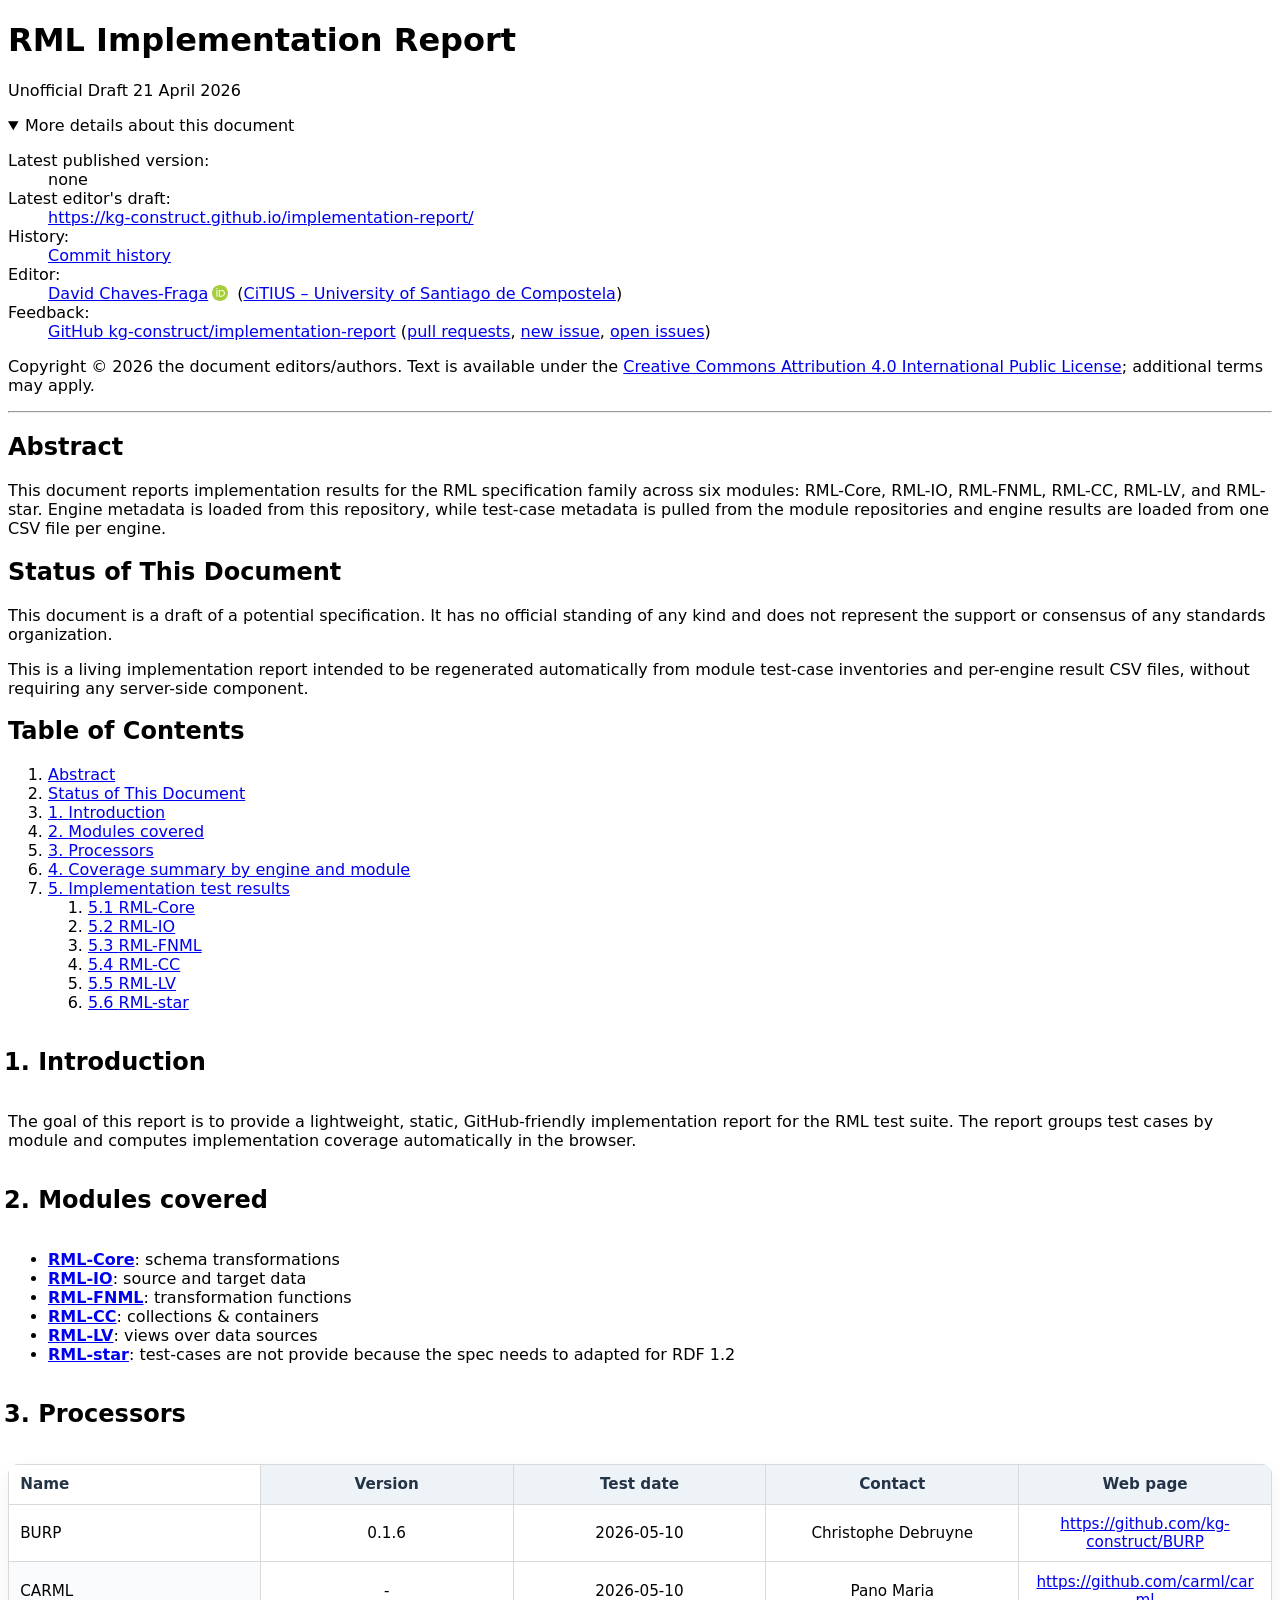
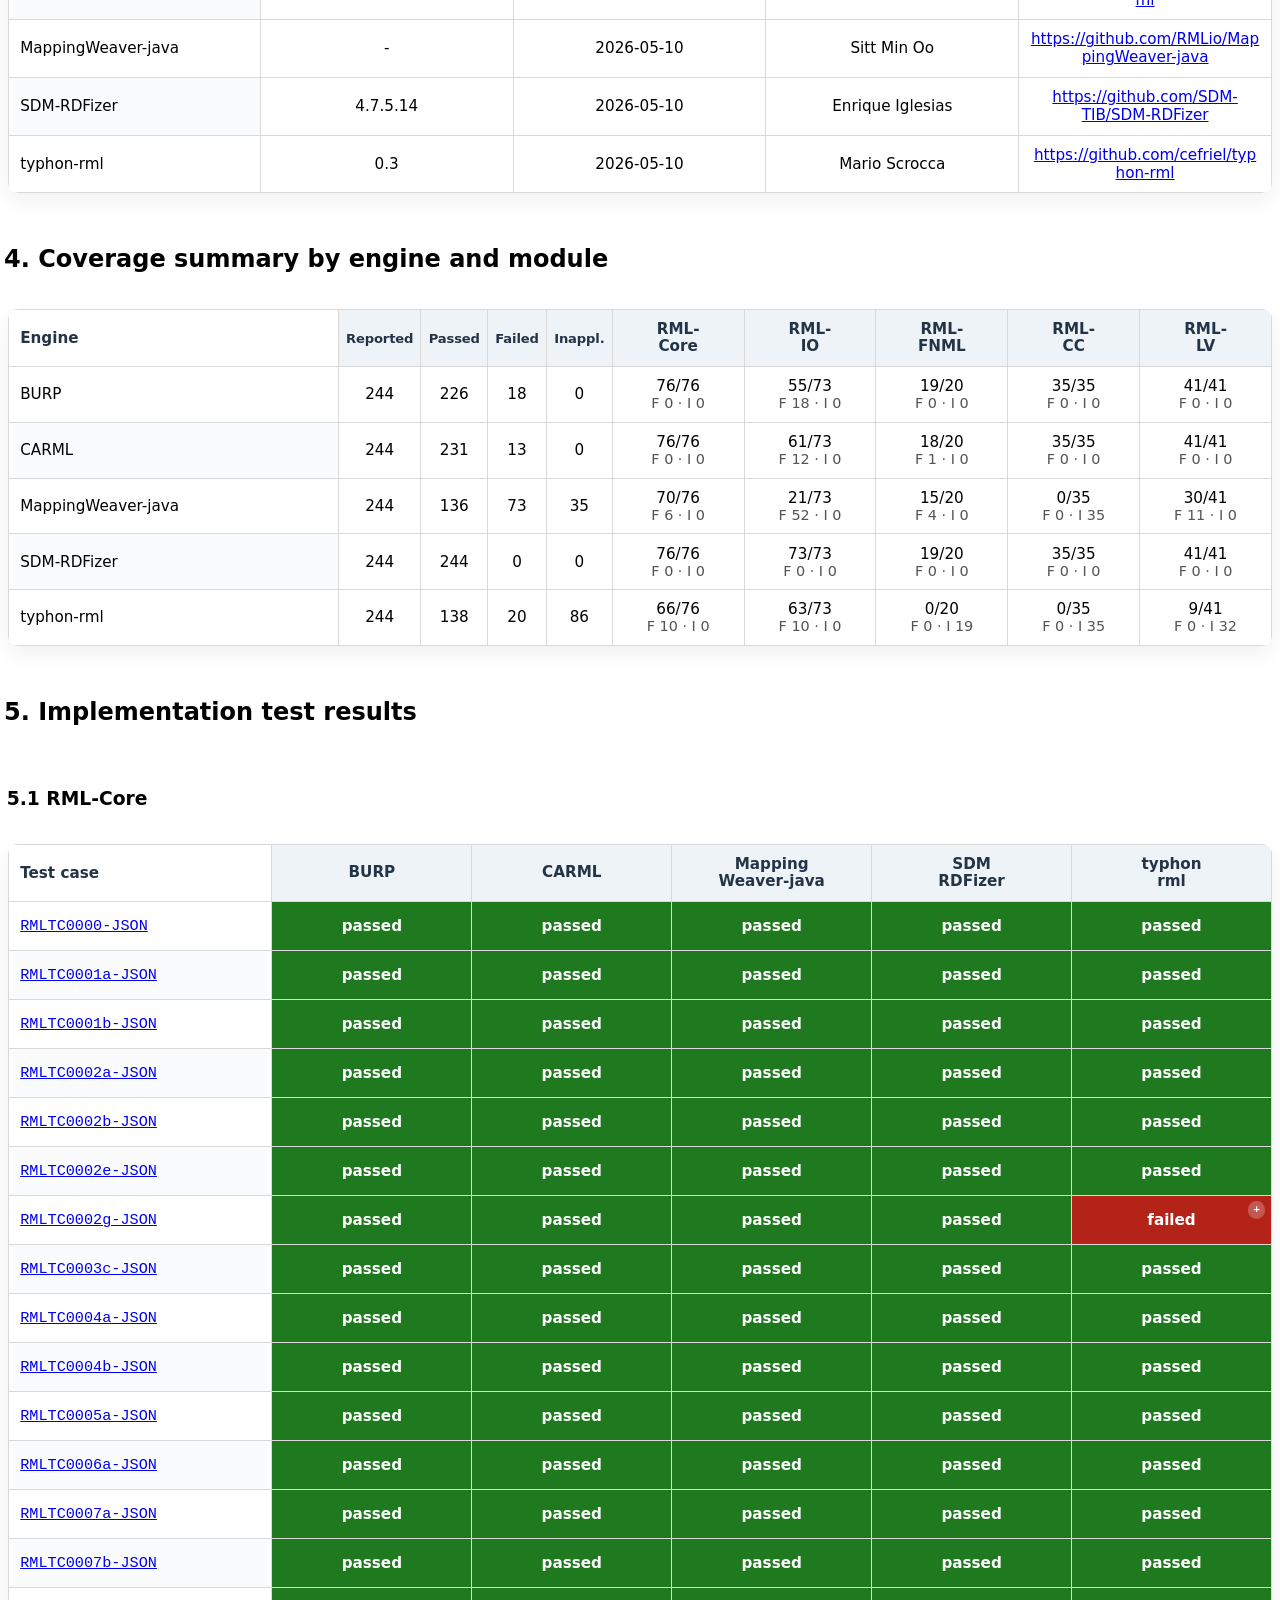
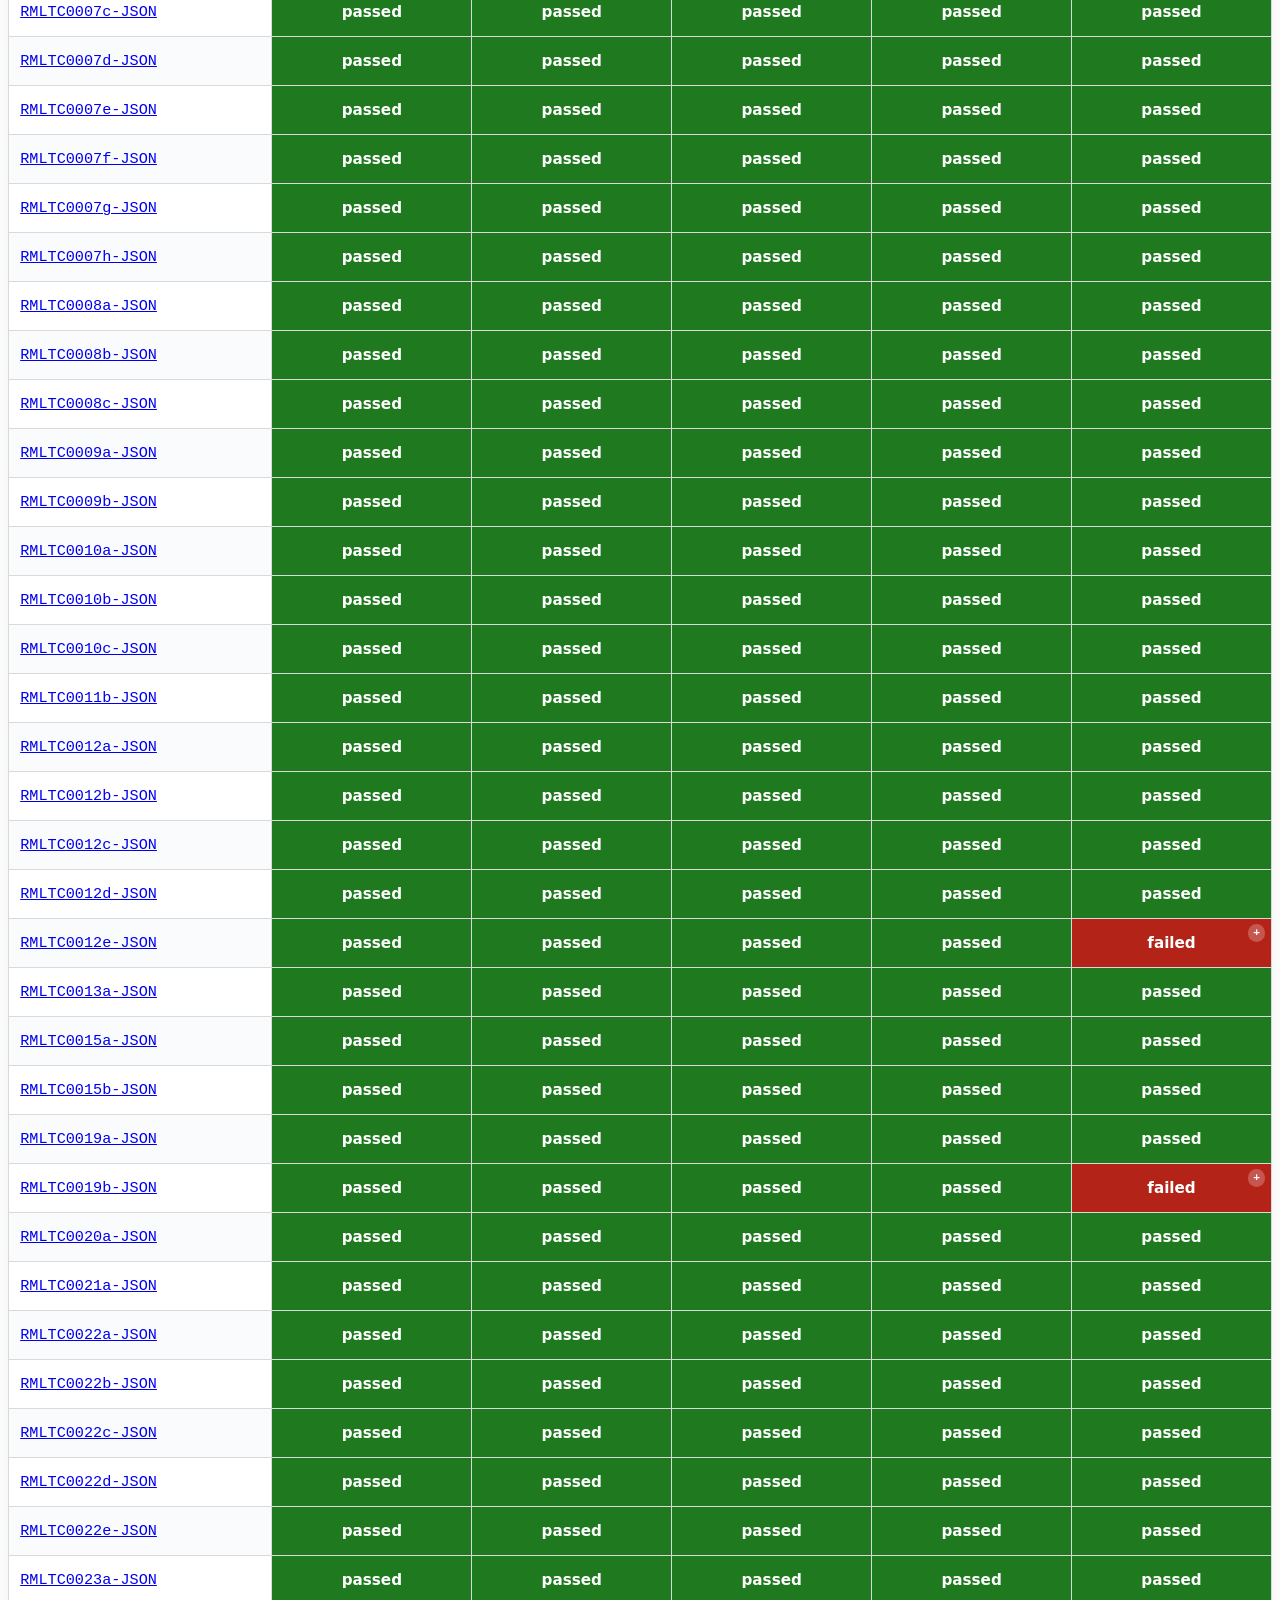
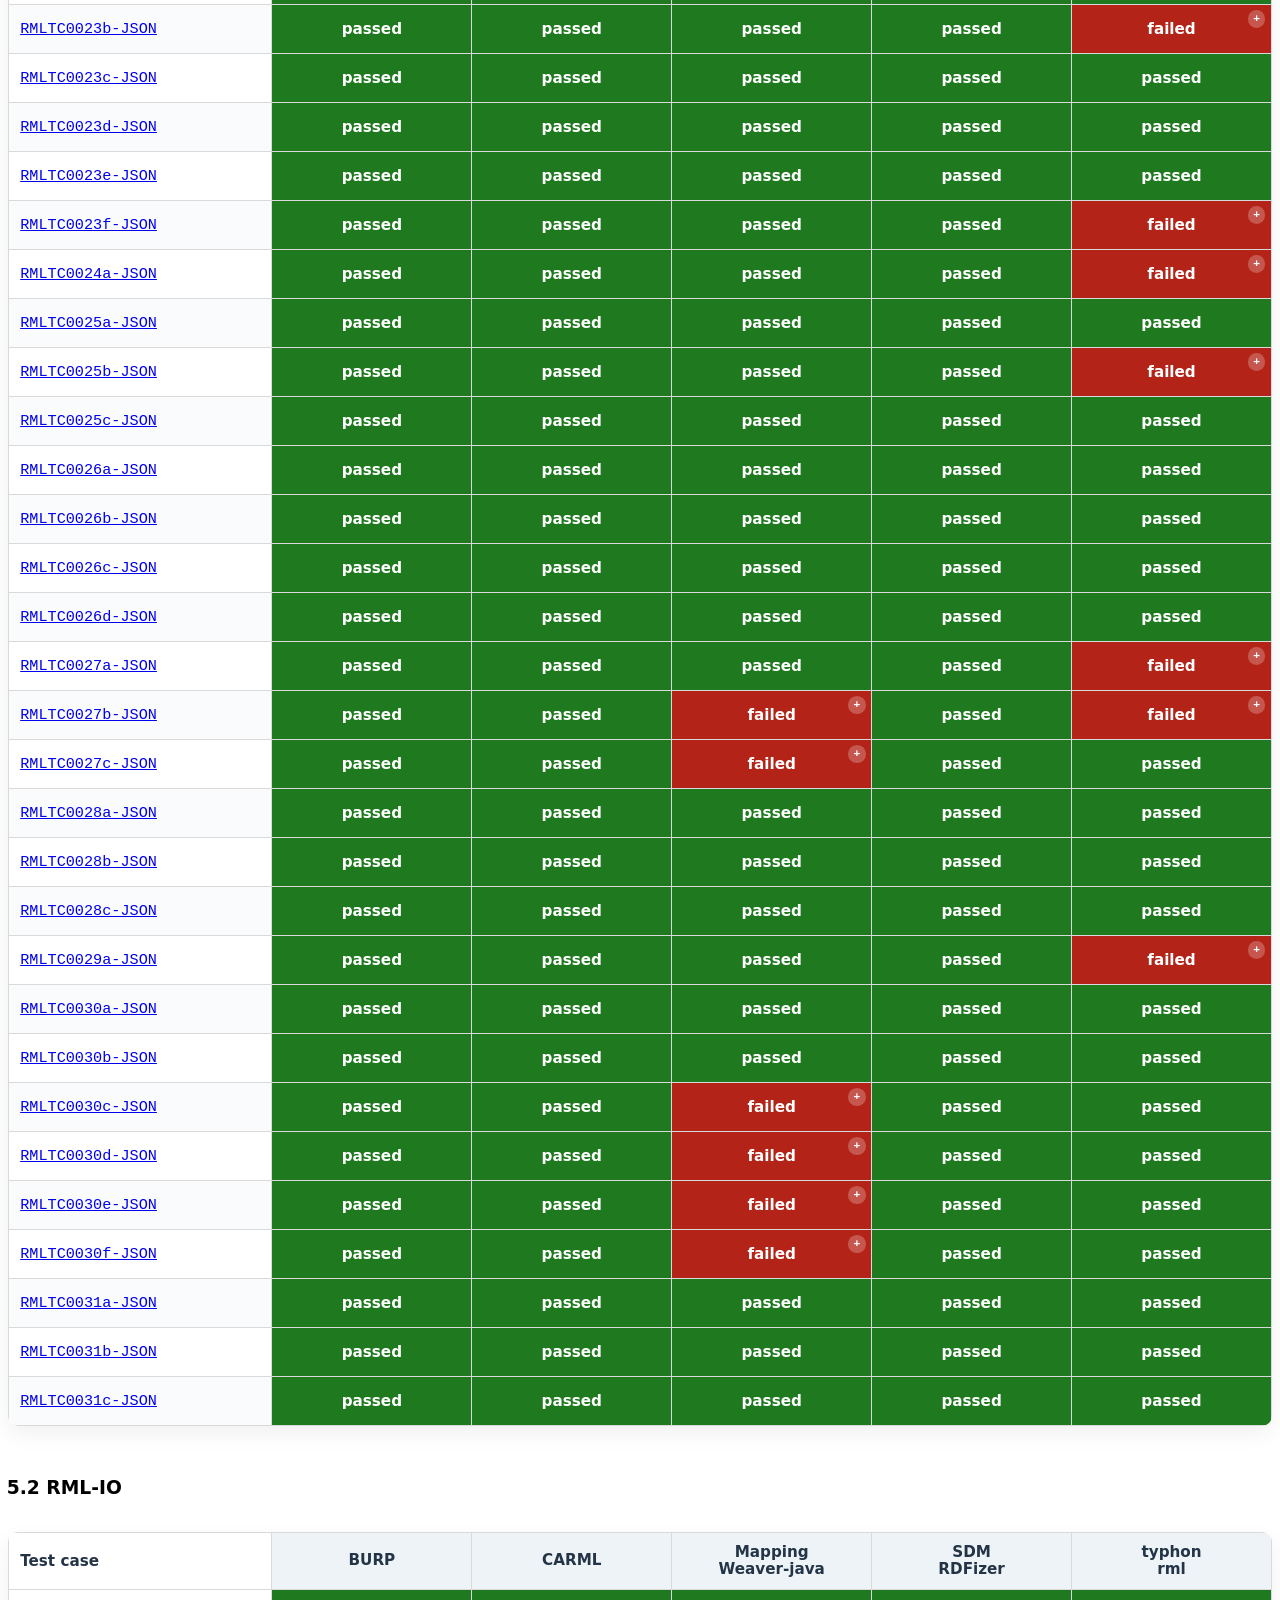
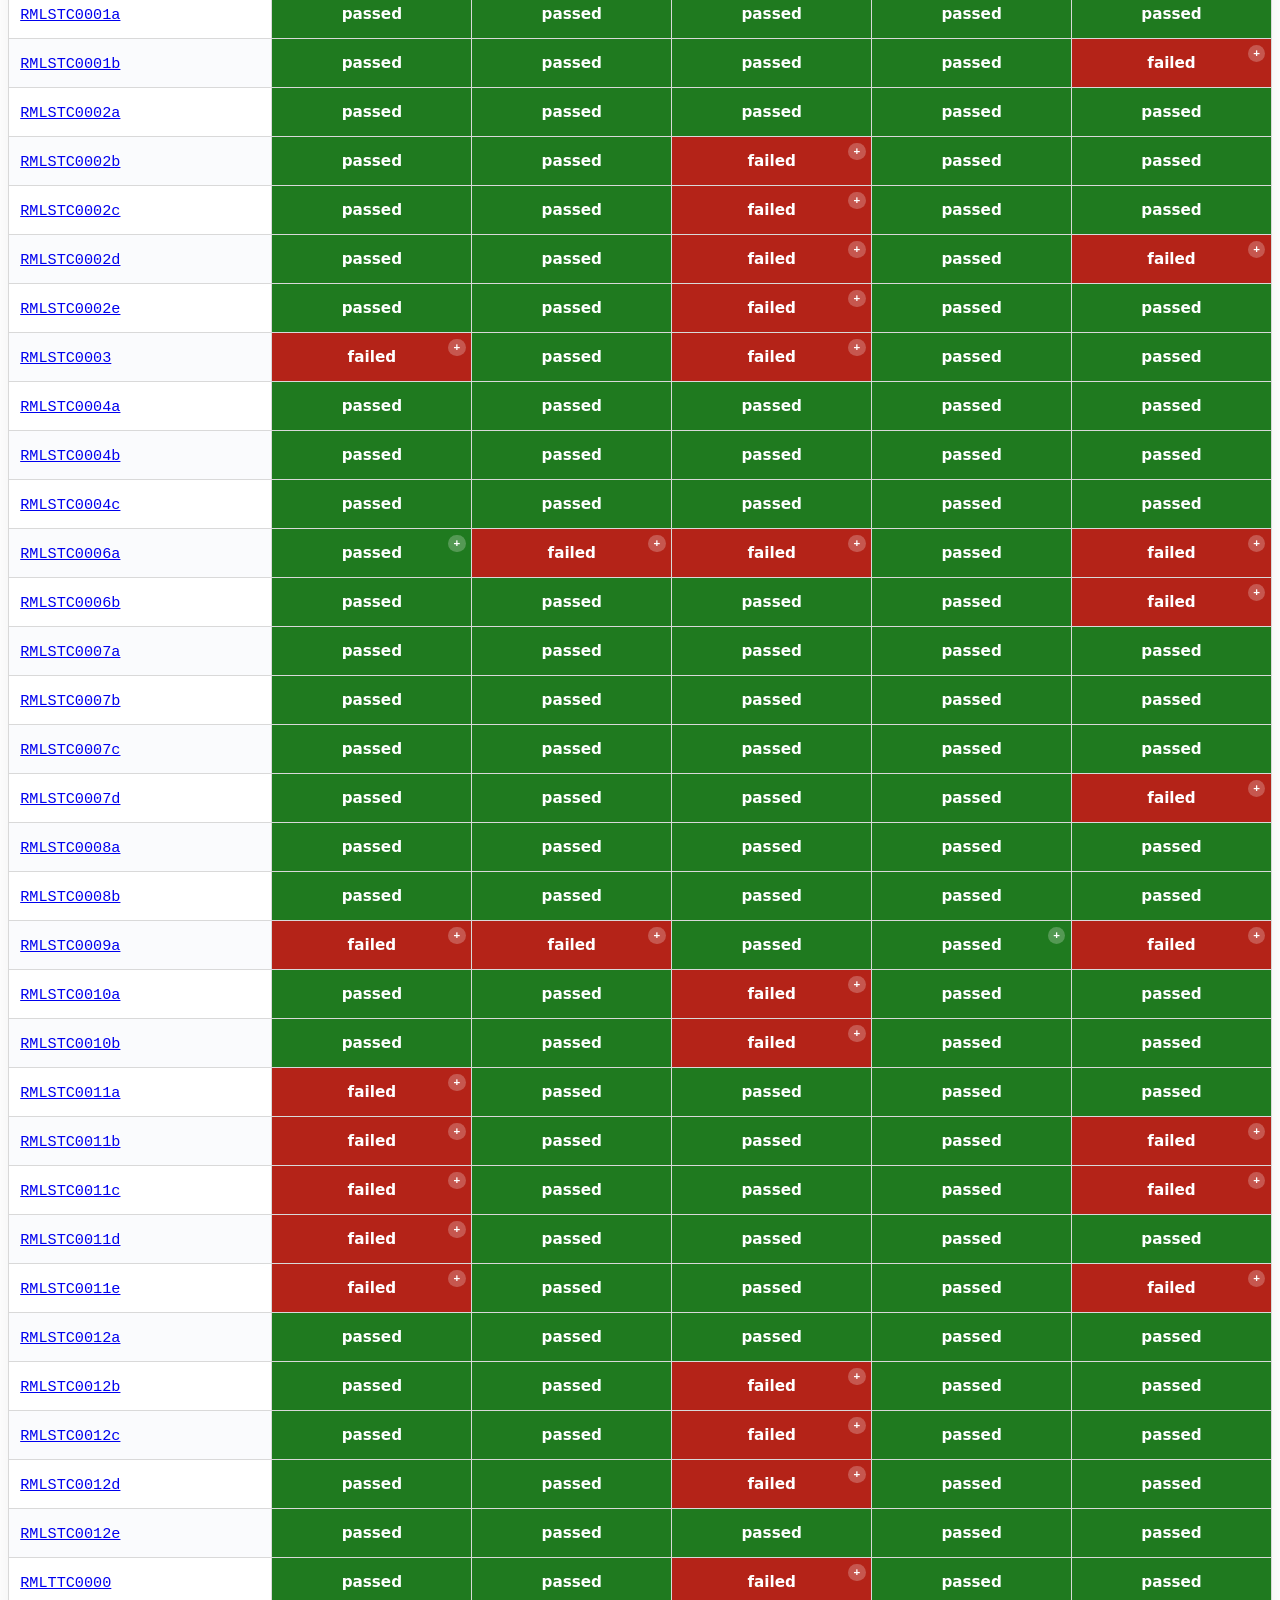
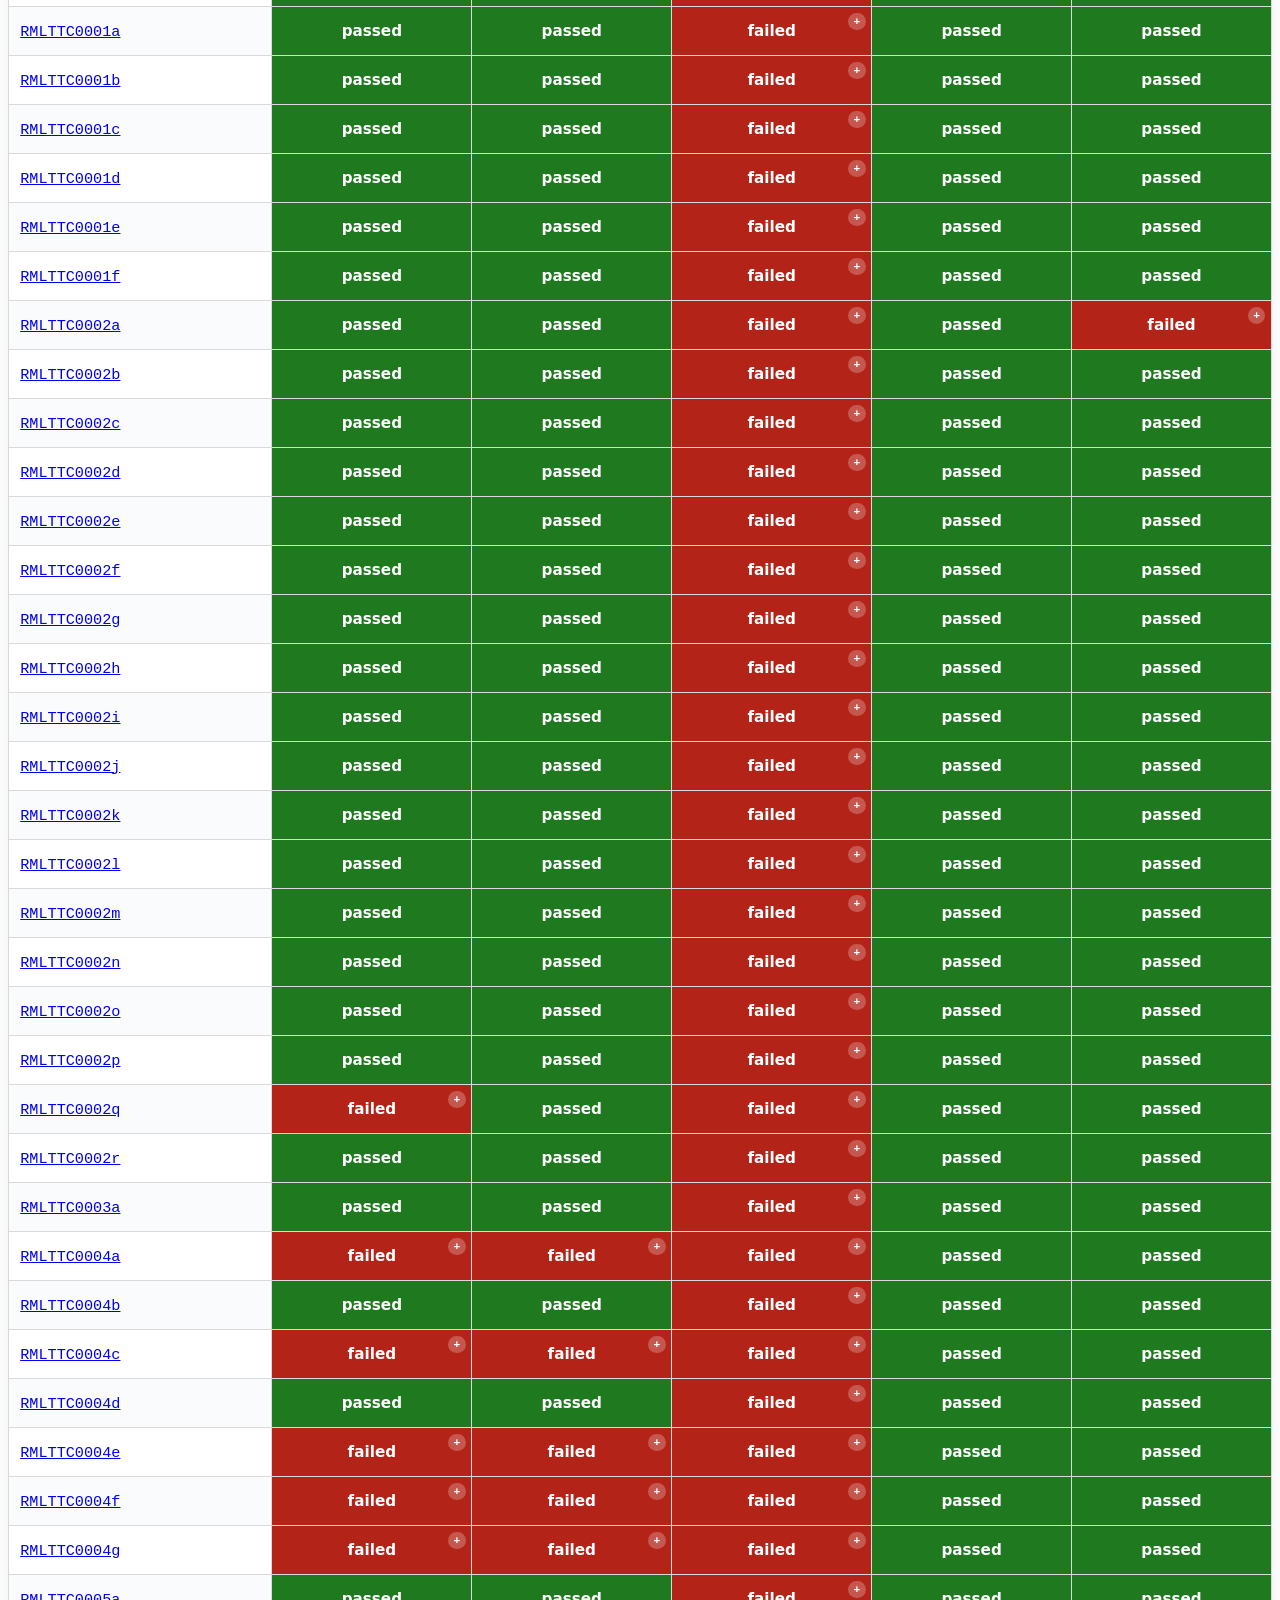
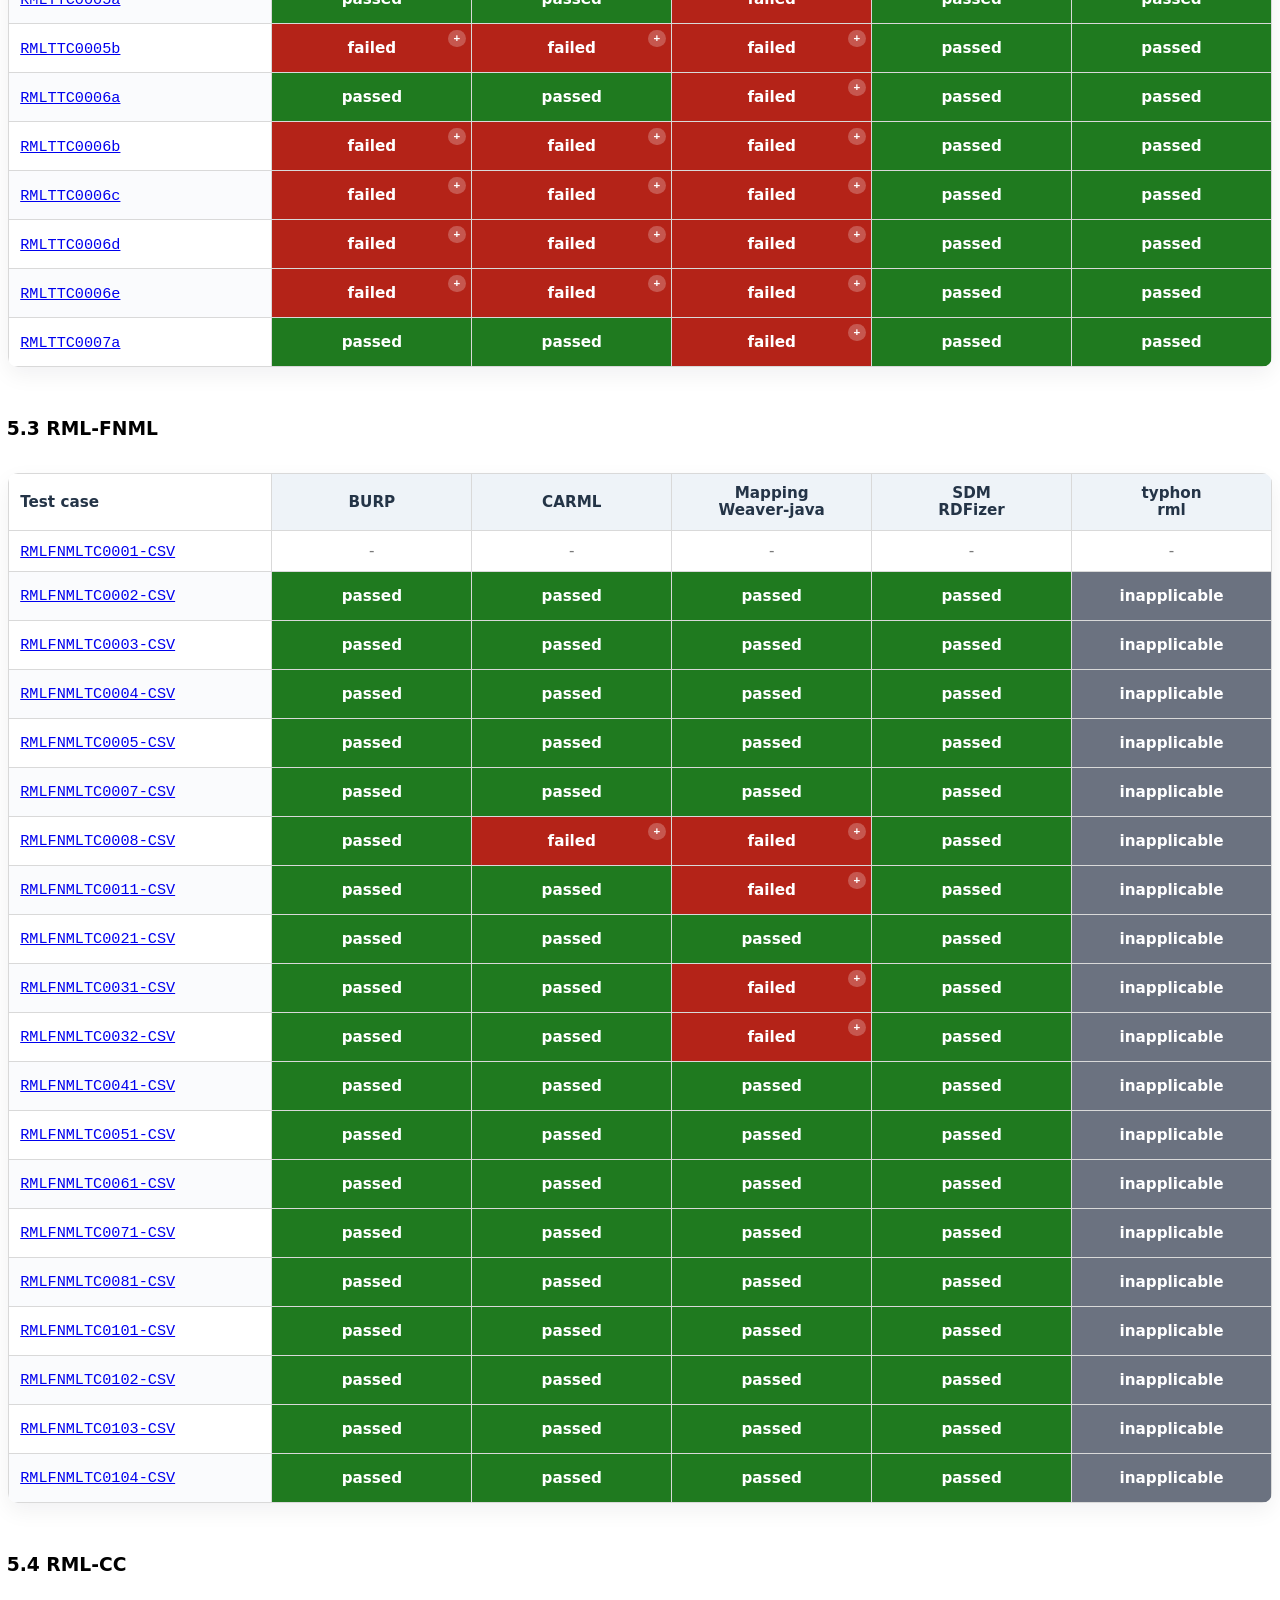
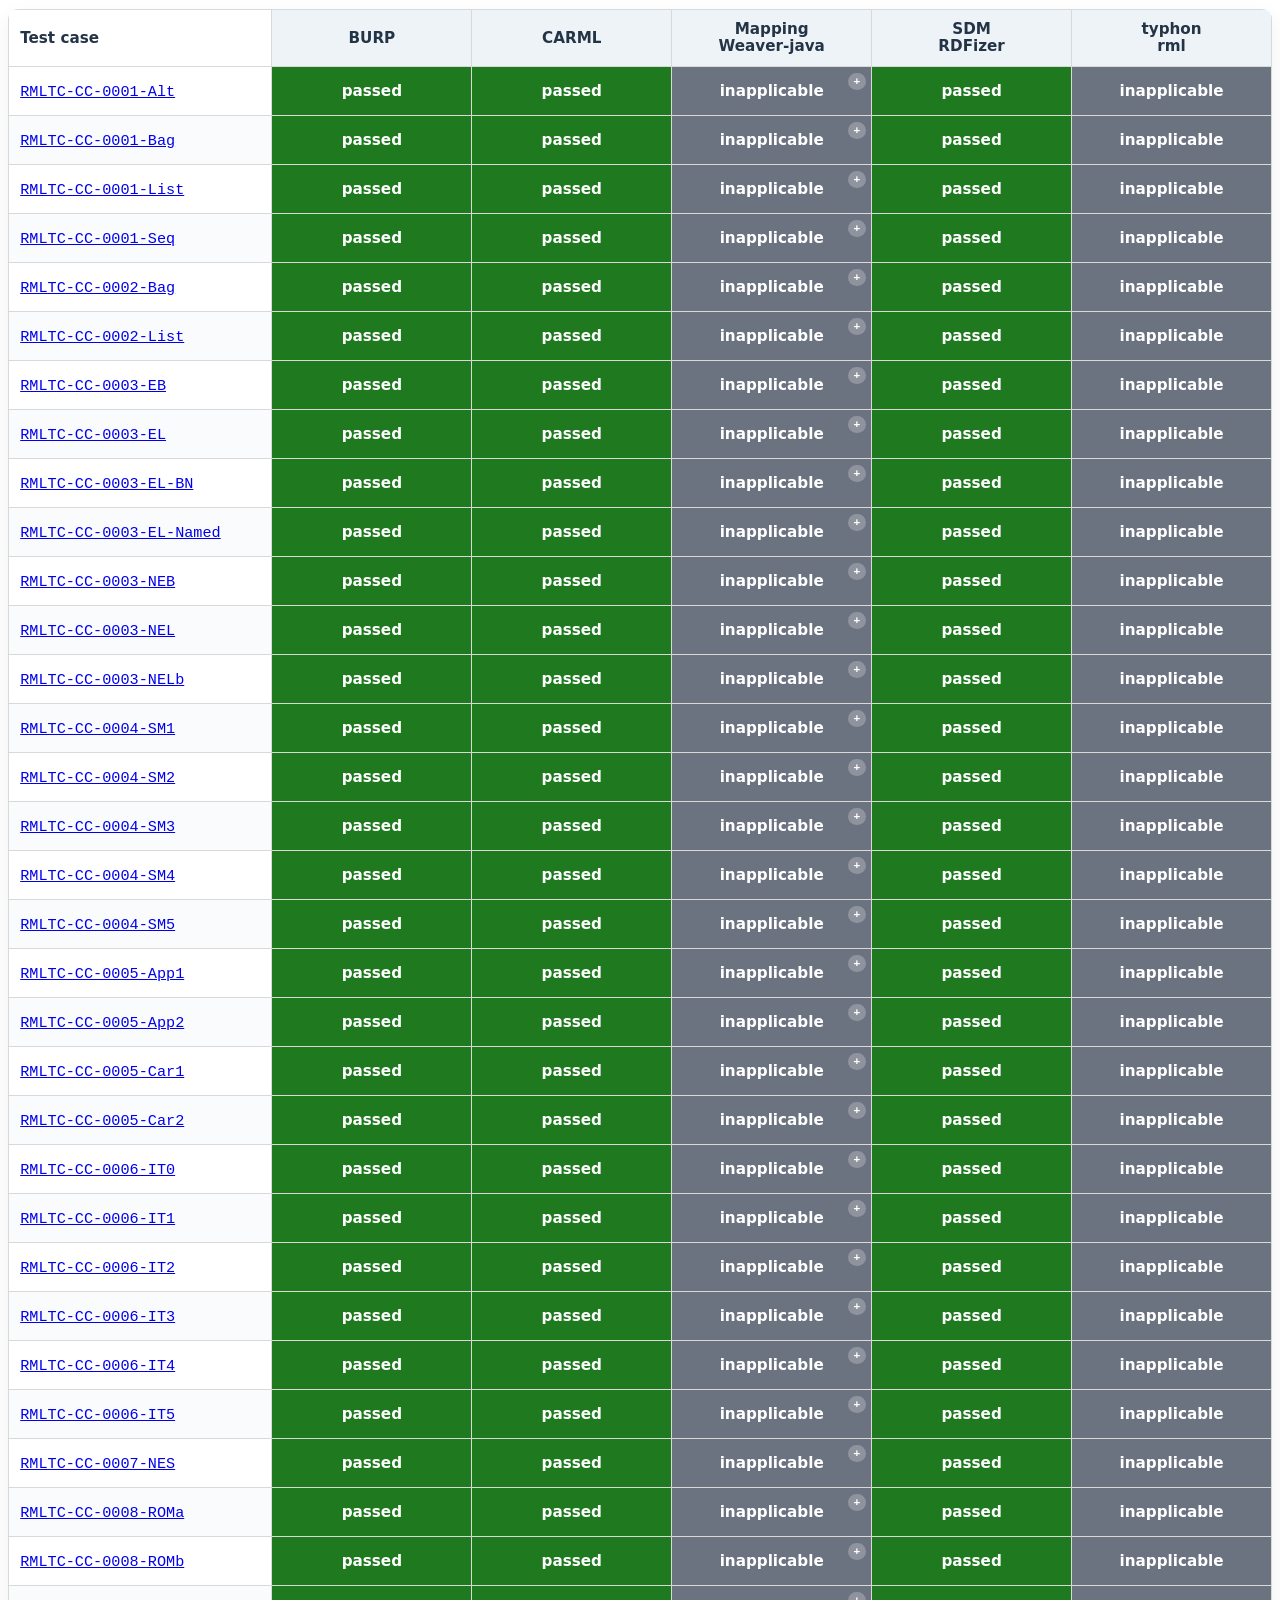
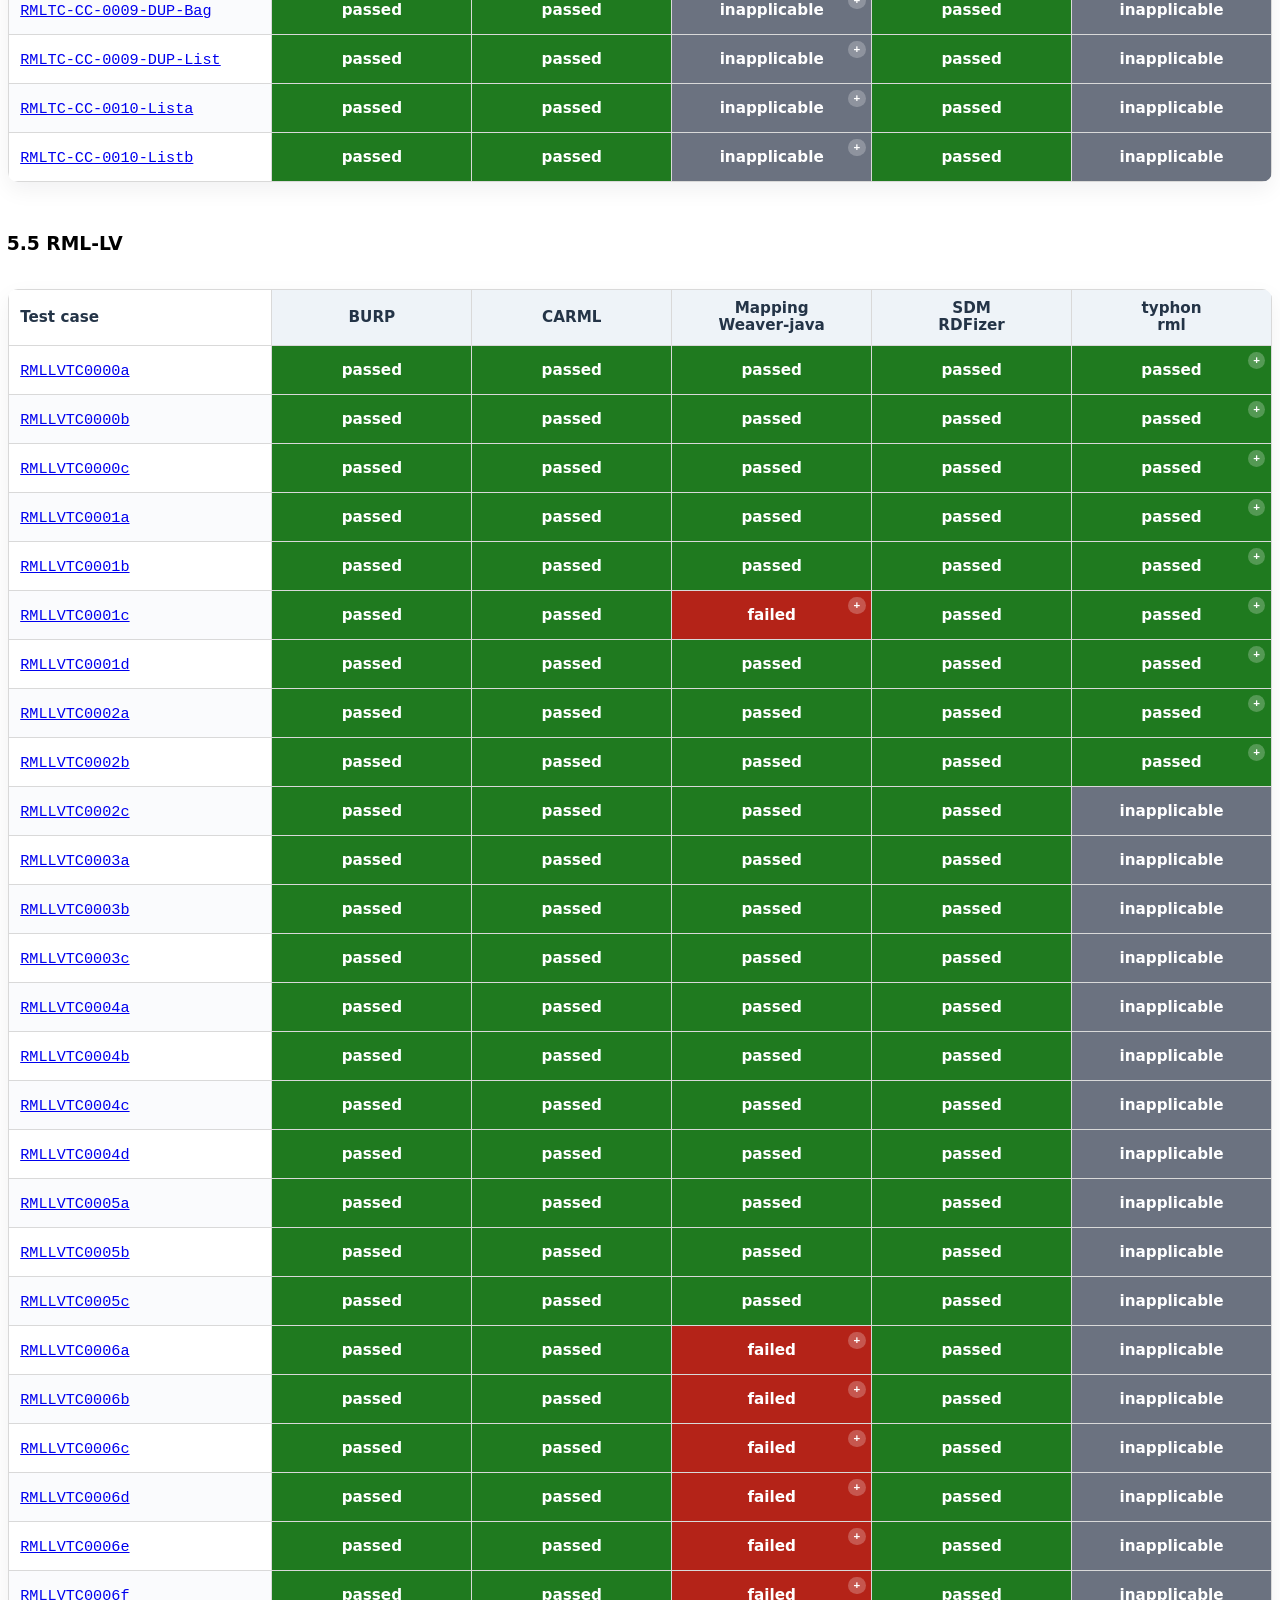
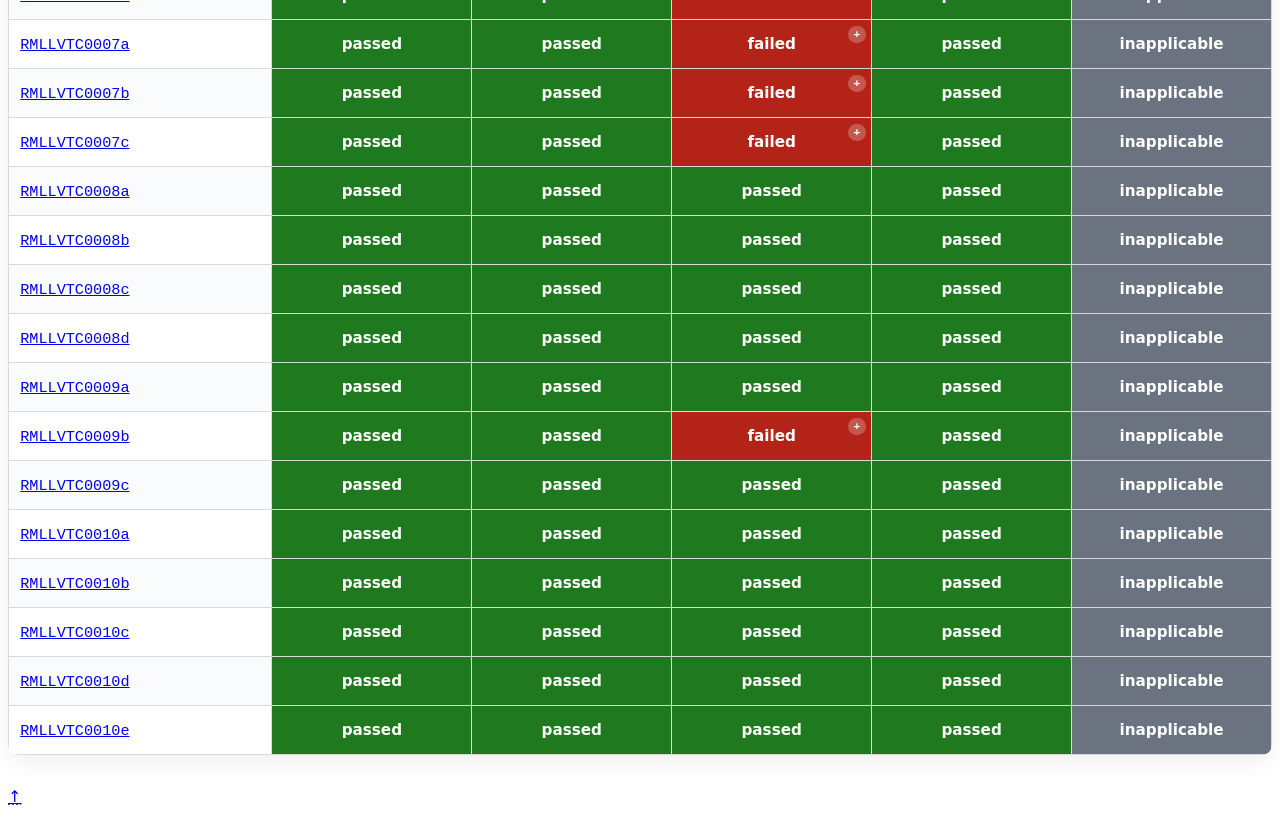
<file: docs/2026-05-13/index.html>
<!DOCTYPE html><html lang="en"><head>
<meta name="viewport" content="width=device-width, initial-scale=1">
<meta charset="utf-8">
<meta name="generator" content="ReSpec 37.0.0">
<style>
dfn{cursor:pointer}
.dfn-panel{position:absolute;z-index:35;min-width:300px;max-width:500px;padding:.5em .75em;margin-top:.6em;font-family:"Helvetica Neue",sans-serif;font-size:small;background:#fff;background:var(--indextable-hover-bg,#fff);color:#000;color:var(--text,#000);box-shadow:0 1em 3em -.4em rgba(0,0,0,.3),0 0 1px 1px rgba(0,0,0,.05);box-shadow:0 1em 3em -.4em var(--tocsidebar-shadow,rgba(0,0,0,.3)),0 0 1px 1px var(--tocsidebar-shadow,rgba(0,0,0,.05));border-radius:2px}
.dfn-panel:not(.docked)>.caret{position:absolute;top:-9px}
.dfn-panel:not(.docked)>.caret::after,.dfn-panel:not(.docked)>.caret::before{content:"";position:absolute;border:10px solid transparent;border-top:0;border-bottom:10px solid #fff;border-bottom-color:var(--indextable-hover-bg,#fff);top:0}
.dfn-panel:not(.docked)>.caret::before{border-bottom:9px solid #a2a9b1;border-bottom-color:var(--indextable-hover-bg,#a2a9b1)}
.dfn-panel *{margin:0}
.dfn-panel b{display:block;color:#000;color:var(--text,#000);margin-top:.25em}
.dfn-panel ul a[href]{color:#333;color:var(--text,#333)}
.dfn-panel>div{display:flex}
.dfn-panel a.self-link{font-weight:700;margin-right:auto}
.dfn-panel .marker{padding:.1em;margin-left:.5em;border-radius:.2em;text-align:center;white-space:nowrap;font-size:90%;color:#040b1c}
.dfn-panel .marker.dfn-exported{background:#d1edfd;box-shadow:0 0 0 .125em #1ca5f940}
.dfn-panel .marker.idl-block{background:#8ccbf2;box-shadow:0 0 0 .125em #0670b161}
.dfn-panel .marker.cddl-block{background:#8ccbf2;box-shadow:0 0 0 .125em #0670b161}
.dfn-panel a:not(:hover){text-decoration:none!important;border-bottom:none!important}
.dfn-panel a[href]:hover{border-bottom-width:1px}
.dfn-panel ul{padding:0}
.dfn-panel li{margin-left:1em}
.dfn-panel.docked{position:fixed;left:.5em;top:unset;bottom:2em;margin:0 auto;max-width:calc(100vw - .75em * 2 - .5em - .2em * 2);max-height:30vh;overflow:auto}
</style>
  
  
  
<title>RML Implementation Report</title>
  
  
  
<link rel="stylesheet" href="resources/css/style.css">

<style id="respec-mainstyle">
@keyframes pop{
0%{transform:scale(1,1)}
25%{transform:scale(1.25,1.25);opacity:.75}
100%{transform:scale(1,1)}
}
a.internalDFN{color:inherit;border-bottom:1px solid #99c;text-decoration:none}
a.externalDFN{color:inherit;border-bottom:1px dotted #ccc;text-decoration:none}
a.bibref{text-decoration:none}
.respec-offending-element:target{animation:pop .25s ease-in-out 0s 1}
.respec-offending-element,a[href].respec-offending-element{text-decoration:red wavy underline}
@supports not (text-decoration:red wavy underline){
.respec-offending-element:not(pre){display:inline-block}
.respec-offending-element{background:url([data-uri]) bottom repeat-x}
}
#references :target{background:#eaf3ff;animation:pop .4s ease-in-out 0s 1}
@media (prefers-color-scheme:dark){
#references :target{background:color-mix(in srgb, #eaf3ff 15%, transparent)}
}
body:has(input[name=color-scheme][value=dark]:checked) #references :target{background:color-mix(in srgb, #eaf3ff 15%, transparent)}
cite .bibref{font-style:italic}
a[href].orcid{padding-left:4px;padding-right:4px}
a[href].orcid>svg{margin-bottom:-2px}
ol.tof,ul.tof{list-style:none outside none}
.caption{margin-top:.5em;font-style:italic}
#issue-summary>ul{column-count:2}
#issue-summary li{list-style:none;display:inline-block}
details.respec-tests-details{margin-left:1em;display:inline-block;vertical-align:top}
details.respec-tests-details>*{padding-right:2em}
details.respec-tests-details[open]{z-index:999999;position:absolute;border:thin solid #cad3e2;border-radius:.3em;background-color:#fff;padding-bottom:.5em}
details.respec-tests-details[open]>summary{border-bottom:thin solid #cad3e2;padding-left:1em;margin-bottom:1em;line-height:2em}
details.respec-tests-details>ul{width:100%;margin-top:-.3em}
details.respec-tests-details>li{padding-left:1em}
.self-link:hover{opacity:1;text-decoration:none;background-color:transparent}
aside.example .marker>a.self-link{color:inherit}
.header-wrapper{display:flex;align-items:baseline}
:is(h2,h3,h4,h5,h6):not(#toc>h2,#abstract>h2,#sotd>h2,.head>h2):has(+a.self-link){position:relative;left:-.5em}
:is(h2,h3,h4,h5,h6):not(#toch2)+a.self-link{color:inherit;order:-1;position:relative;left:-1.1em;font-size:1rem;opacity:.5}
:is(h2,h3,h4,h5,h6)+a.self-link::before{content:"§";text-decoration:none;color:var(--heading-text)}
:is(h2,h3)+a.self-link{top:-.2em}
:is(h4,h5,h6)+a.self-link::before{color:#000}
@media (max-width:767px){
dd{margin-left:0}
}
@media print{
.removeOnSave{display:none}
}
body:has(input[name=color-scheme][value=light]:checked),head:not(:has(meta[name=color-scheme][content~=dark]))+body{color-scheme:light}
body:has(input[name=color-scheme][value=dark]:checked){color-scheme:dark}
</style>
<meta name="color-scheme" content="light">
<meta name="description" content="This document reports implementation results for the RML specification family across six modules:
    RML-Core, RML-IO, RML-FNML, RML-CC, RML-LV, and RML-star. Engine metadata is loaded from this repository, while test-case metadata is pulled from the module repositories and engine results are loaded from one CSV file per engine.">
<style>
.hljs,body:has(input[name=color-scheme][value=light]:checked) .hljs,head:not(:has(meta[name=color-scheme][content~=dark]))+body .hljs{--base:#fafafa;--mono-1:#383a42;--mono-2:#686b77;--mono-3:#717277;--hue-1:#0b76c5;--hue-2:#336ae3;--hue-3:#a626a4;--hue-4:#42803c;--hue-5:#ca4706;--hue-5-2:#c91243;--hue-6:#986801;--hue-6-2:#9a6a01}
@media (prefers-color-scheme:dark){
.hljs{
  --base: #282c34;
  --mono-1: #abb2bf;
  --mono-2: #818896;
  --mono-3: #5c6370;
  --hue-1: #56b6c2;
  --hue-2: #61aeee;
  --hue-3: #c678dd;
  --hue-4: #98c379;
  --hue-5: #e06c75;
  --hue-5-2: #be5046;
  --hue-6: #d19a66;
  --hue-6-2: #e6c07b;
}
}
body:has(input[name=color-scheme][value=dark]:checked) .hljs{
  --base: #282c34;
  --mono-1: #abb2bf;
  --mono-2: #818896;
  --mono-3: #5c6370;
  --hue-1: #56b6c2;
  --hue-2: #61aeee;
  --hue-3: #c678dd;
  --hue-4: #98c379;
  --hue-5: #e06c75;
  --hue-5-2: #be5046;
  --hue-6: #d19a66;
  --hue-6-2: #e6c07b;
}
.hljs{display:block;overflow-x:auto;padding:.5em;color:#383a42;color:var(--mono-1,#383a42);background:#fafafa;background:var(--base,#fafafa)}
.hljs-comment,.hljs-quote{color:#717277;color:var(--mono-3,#717277);font-style:italic}
.hljs-doctag,.hljs-formula,.hljs-keyword{color:#a626a4;color:var(--hue-3,#a626a4)}
.hljs-deletion,.hljs-name,.hljs-section,.hljs-selector-tag,.hljs-subst{color:#ca4706;color:var(--hue-5,#ca4706);font-weight:700}
.hljs-literal{color:#0b76c5;color:var(--hue-1,#0b76c5)}
.hljs-addition,.hljs-attribute,.hljs-meta-string,.hljs-regexp,.hljs-string{color:#42803c;color:var(--hue-4,#42803c)}
.hljs-built_in,.hljs-class .hljs-title{color:#9a6a01;color:var(--hue-6-2,#9a6a01)}
.hljs-attr,.hljs-number,.hljs-selector-attr,.hljs-selector-class,.hljs-selector-pseudo,.hljs-template-variable,.hljs-type,.hljs-variable{color:#986801;color:var(--hue-6,#986801)}
.hljs-bullet,.hljs-link,.hljs-meta,.hljs-selector-id,.hljs-symbol,.hljs-title{color:#336ae3;color:var(--hue-2,#336ae3)}
.hljs-emphasis{font-style:italic}
.hljs-strong{font-weight:700}
.hljs-link{text-decoration:underline}
</style>
<style>
var:hover{text-decoration:underline;cursor:pointer}
var.respec-hl{color:var(--color,#000);background-color:var(--bg-color);box-shadow:0 0 0 2px var(--bg-color)}
@media (prefers-color-scheme:dark){
var.respec-hl{filter:saturate(.9) brightness(.9)}
}
var.respec-hl-c1{--bg-color:#f4d200}
var.respec-hl-c2{--bg-color:#ff87a2}
var.respec-hl-c3{--bg-color:#96e885}
var.respec-hl-c4{--bg-color:#3eeed2}
var.respec-hl-c5{--bg-color:#eacfb6}
var.respec-hl-c6{--bg-color:#82ddff}
var.respec-hl-c7{--bg-color:#ffbcf2}
@media print{
var.respec-hl{background:0 0;color:#000;box-shadow:unset}
}
</style>
<style>
var[data-type]{position:relative}
var[data-type]::after,var[data-type]::before{position:absolute;left:50%;top:-6px;opacity:0;transition:opacity .4s;pointer-events:none}
var[data-type]::before{content:"";transform:translateX(-50%);border-width:4px 6px 0 6px;border-style:solid;border-color:transparent;border-top-color:#222}
var[data-type]::after{content:attr(data-type);transform:translateX(-50%) translateY(-100%);background:#222;text-align:center;font-family:"Dank Mono","Fira Code",monospace;font-style:normal;padding:6px;border-radius:3px;color:#daca88;text-indent:0;font-weight:400}
var[data-type]:hover::after,var[data-type]:hover::before{opacity:1}
</style>
<script id="initialUserConfig" type="application/json">{
  "specStatus": "unofficial",
  "shortName": "rml-implementation-report",
  "publishDate": "2026-04-21",
  "editors": [
    {
      "name": "David Chaves-Fraga",
      "url": "https://davidchavesfraga.com",
      "company": "CiTIUS &ndash; University of Santiago de Compostela",
      "orcid": "https://orcid.org/0000-0003-3236-2789",
      "companyURL": "https://citius.gal"
    }
  ],
  "github": "https://github.com/kg-construct/implementation-report",
  "publishISODate": "2026-04-21T00:00:00.000Z",
  "generatedSubtitle": "Unofficial Draft 21 April 2026"
}</script>
<link rel="stylesheet" href="https://www.w3.org/StyleSheets/TR/2021/W3C-UD"></head>
<body class="h-entry informative"><div class="head">
    
    <h1 id="title" class="title">RML Implementation Report</h1> 
    <p id="w3c-state">Unofficial Draft <time class="dt-published" datetime="2026-04-21">21 April 2026</time></p>
    <details open="">
      <summary>More details about this document</summary>
      <dl>
        
        <dt>Latest published version:</dt><dd>
                none
              </dd>
        <dt>Latest editor's draft:</dt><dd><a href="https://kg-construct.github.io/implementation-report/">https://kg-construct.github.io/implementation-report/</a></dd>
        <dt>History:</dt><dd>
                    <a href="https://github.com/kg-construct/implementation-report/commits/">Commit history</a>
                  </dd>
        
        
        
        
        
        <dt>
                Editor:
              </dt><dd class="editor p-author h-card vcard">
    <a class="u-url url p-name fn" href="https://davidchavesfraga.com">David Chaves-Fraga</a><a class="p-name orcid" href="https://orcid.org/0000-0003-3236-2789"><svg width="16" height="16" xmlns="http://www.w3.org/2000/svg" viewBox="0 0 256 256">
    <style>

      .st1 {
        fill: #fff;
      }
    
</style>
    <path d="M256 128c0 70.7-57.3 128-128 128S0 198.7 0 128 57.3 0 128 0s128 57.3 128 128z" fill="#a6ce39"></path>
    <path class="st1" d="M86.3 186.2H70.9V79.1h15.4v107.1zM108.9 79.1h41.6c39.6 0 57 28.3 57 53.6 0 27.5-21.5 53.6-56.8 53.6h-41.8V79.1zm15.4 93.3h24.5c34.9 0 42.9-26.5 42.9-39.7C191.7 111.2 178 93 148 93h-23.7v79.4zM88.7 56.8c0 5.5-4.5 10.1-10.1 10.1s-10.1-4.6-10.1-10.1c0-5.6 4.5-10.1 10.1-10.1s10.1 4.6 10.1 10.1z"></path>
  </svg></a> (<a class="p-org org h-org" href="https://citius.gal">CiTIUS – University of Santiago de Compostela</a>)
  </dd>
        
        
        <dt>Feedback:</dt><dd>
        <a href="https://github.com/kg-construct/implementation-report/">GitHub kg-construct/implementation-report</a>
        (<a href="https://github.com/kg-construct/implementation-report/pulls/">pull requests</a>,
        <a href="https://github.com/kg-construct/implementation-report/issues/new/choose">new issue</a>,
        <a href="https://github.com/kg-construct/implementation-report/issues/">open issues</a>)
      </dd>
        
        
      </dl>
    </details>
    
    
    <p class="copyright">
      Copyright ©
      2026
      the document editors/authors.
      Text is available under the
            <a rel="license" href="https://creativecommons.org/licenses/by/4.0/legalcode">Creative Commons Attribution 4.0 International Public License</a>; additional terms may apply.
    </p>
    <hr title="Separator for header">
  </div>
<section id="abstract" class="introductory"><h2>Abstract</h2>
  <p>
    This document reports implementation results for the RML specification family across six modules:
    RML-Core, RML-IO, RML-FNML, RML-CC, RML-LV, and RML-star. Engine metadata is loaded from this repository, while test-case metadata is pulled from the module repositories and engine results are loaded from one CSV file per engine.
  </p>
</section>

<section id="sotd" class="introductory"><h2>Status of This Document</h2><p>
      This document is a draft of a potential specification. It has no official
      standing of any kind and does not represent the support or consensus of
      any standards organization.
    </p>
  <p>
    This is a living implementation report intended to be regenerated automatically from module test-case inventories and per-engine result CSV files, without requiring any server-side component.
  </p>
</section><nav id="toc"><h2 class="introductory" id="table-of-contents">Table of Contents</h2><ol class="toc"><li class="tocline"><a class="tocxref" href="#abstract">Abstract</a></li><li class="tocline"><a class="tocxref" href="#sotd">Status of This Document</a></li><li class="tocline"><a class="tocxref" href="#intro"><bdi class="secno">1. </bdi>Introduction</a></li><li class="tocline"><a class="tocxref" href="#modules"><bdi class="secno">2. </bdi>Modules covered</a></li><li class="tocline"><a class="tocxref" href="#processors"><bdi class="secno">3. </bdi>Processors</a></li><li class="tocline"><a class="tocxref" href="#summary"><bdi class="secno">4. </bdi>Coverage summary by engine and module</a></li><li class="tocline"><a class="tocxref" href="#results"><bdi class="secno">5. </bdi>Implementation test results</a><ol class="toc"><li class="tocline"><a class="tocxref" href="#results-rml-core"><bdi class="secno">5.1 </bdi>RML-Core</a></li><li class="tocline"><a class="tocxref" href="#results-rml-io"><bdi class="secno">5.2 </bdi>RML-IO</a></li><li class="tocline"><a class="tocxref" href="#results-rml-fnml"><bdi class="secno">5.3 </bdi>RML-FNML</a></li><li class="tocline"><a class="tocxref" href="#results-rml-cc"><bdi class="secno">5.4 </bdi>RML-CC</a></li><li class="tocline"><a class="tocxref" href="#results-rml-lv"><bdi class="secno">5.5 </bdi>RML-LV</a></li><li class="tocline"><a class="tocxref" href="#results-rml-star"><bdi class="secno">5.6 </bdi>RML-star</a></li></ol></li></ol></nav>

<section id="intro"><div class="header-wrapper"><h2 id="x1-introduction"><bdi class="secno">1. </bdi>Introduction</h2><a class="self-link" href="#intro" aria-label="Permalink for Section 1."></a></div>
  
  <p>
    The goal of this report is to provide a lightweight, static, GitHub-friendly implementation report for the RML test suite. The report groups test cases by module and computes implementation coverage automatically in the browser.
  </p>
</section>

<section id="modules"><div class="header-wrapper"><h2 id="x2-modules-covered"><bdi class="secno">2. </bdi>Modules covered</h2><a class="self-link" href="#modules" aria-label="Permalink for Section 2."></a></div>
  
  <ul>
    <li><strong><a href="http://w3id.org/rml/core/spec">RML-Core</a></strong>: schema transformations</li>
    <li><strong><a href="http://w3id.org/rml/io/spec">RML-IO</a></strong>: source and target data</li>
    <li><strong><a href="http://w3id.org/rml/fnml/spec">RML-FNML</a></strong>: transformation functions</li>
    <li><strong><a href="http://w3id.org/rml/cc/spec">RML-CC</a></strong>: collections &amp; containers</li>
    <li><strong><a href="http://w3id.org/rml/lv/spec">RML-LV</a></strong>: views over data sources</li>
    <li><strong><a href="http://w3id.org/rml/star/spec">RML-star</a></strong>: test-cases are not provide because the spec needs to adapted for RDF 1.2</li>
  </ul>
</section>

<section id="processors"><div class="header-wrapper"><h2 id="x3-processors"><bdi class="secno">3. </bdi>Processors</h2><a class="self-link" href="#processors" aria-label="Permalink for Section 3."></a></div>
  
  <div id="processors-table">
    <div class="error-box">
      <p><strong>CSV data could not be loaded automatically.</strong></p>
      <p>Failed to fetch</p>
      <p>If you open <code>dev.html</code> directly from your disk, the browser may block access to local or remote files.</p>
      <p>For local testing, run a static server in this folder, for example:</p>
      <pre><code aria-busy="false" class="hljs yaml"><span class="hljs-string">python3</span> <span class="hljs-string">-m</span> <span class="hljs-string">http.server</span> <span class="hljs-number">8000</span></code></pre>
      <p>and then open <code>http://localhost:8000/dev.html</code>.</p>
    </div></div>
</section>

<section id="summary"><div class="header-wrapper"><h2 id="x4-coverage-summary-by-engine-and-module"><bdi class="secno">4. </bdi>Coverage summary by engine and module</h2><a class="self-link" href="#summary" aria-label="Permalink for Section 4."></a></div>
  
  <div id="summary-table">
    <div class="error-box">
      <p><strong>CSV data could not be loaded automatically.</strong></p>
      <p>Failed to fetch</p>
      <p>If you open <code>dev.html</code> directly from your disk, the browser may block access to local or remote files.</p>
      <p>For local testing, run a static server in this folder, for example:</p>
      <pre><code aria-busy="false" class="hljs yaml"><span class="hljs-string">python3</span> <span class="hljs-string">-m</span> <span class="hljs-string">http.server</span> <span class="hljs-number">8000</span></code></pre>
      <p>and then open <code>http://localhost:8000/dev.html</code>.</p>
    </div></div>
</section>

<section id="results"><div class="header-wrapper"><h2 id="x5-implementation-test-results"><bdi class="secno">5. </bdi>Implementation test results</h2><a class="self-link" href="#results" aria-label="Permalink for Section 5."></a></div>
  
  <section id="results-rml-core"><div class="header-wrapper"><h3 id="x5-1-rml-core"><bdi class="secno">5.1 </bdi>RML-Core</h3><a class="self-link" href="#results-rml-core" aria-label="Permalink for Section 5.1"></a></div>
    
    <div data-module-results="RML-Core">
    <div class="error-box">
      <p><strong>CSV data could not be loaded automatically.</strong></p>
      <p>Failed to fetch</p>
      <p>If you open <code>dev.html</code> directly from your disk, the browser may block access to local or remote files.</p>
      <p>For local testing, run a static server in this folder, for example:</p>
      <pre><code aria-busy="false" class="hljs yaml"><span class="hljs-string">python3</span> <span class="hljs-string">-m</span> <span class="hljs-string">http.server</span> <span class="hljs-number">8000</span></code></pre>
      <p>and then open <code>http://localhost:8000/dev.html</code>.</p>
    </div></div>
  </section>
  <section id="results-rml-io"><div class="header-wrapper"><h3 id="x5-2-rml-io"><bdi class="secno">5.2 </bdi>RML-IO</h3><a class="self-link" href="#results-rml-io" aria-label="Permalink for Section 5.2"></a></div>
    
    <div data-module-results="RML-IO">
    <div class="error-box">
      <p><strong>CSV data could not be loaded automatically.</strong></p>
      <p>Failed to fetch</p>
      <p>If you open <code>dev.html</code> directly from your disk, the browser may block access to local or remote files.</p>
      <p>For local testing, run a static server in this folder, for example:</p>
      <pre><code aria-busy="false" class="hljs yaml"><span class="hljs-string">python3</span> <span class="hljs-string">-m</span> <span class="hljs-string">http.server</span> <span class="hljs-number">8000</span></code></pre>
      <p>and then open <code>http://localhost:8000/dev.html</code>.</p>
    </div></div>
  </section>
  <section id="results-rml-fnml"><div class="header-wrapper"><h3 id="x5-3-rml-fnml"><bdi class="secno">5.3 </bdi>RML-FNML</h3><a class="self-link" href="#results-rml-fnml" aria-label="Permalink for Section 5.3"></a></div>
    
    <div data-module-results="RML-FNML">
    <div class="error-box">
      <p><strong>CSV data could not be loaded automatically.</strong></p>
      <p>Failed to fetch</p>
      <p>If you open <code>dev.html</code> directly from your disk, the browser may block access to local or remote files.</p>
      <p>For local testing, run a static server in this folder, for example:</p>
      <pre><code aria-busy="false" class="hljs yaml"><span class="hljs-string">python3</span> <span class="hljs-string">-m</span> <span class="hljs-string">http.server</span> <span class="hljs-number">8000</span></code></pre>
      <p>and then open <code>http://localhost:8000/dev.html</code>.</p>
    </div></div>
  </section>
  <section id="results-rml-cc"><div class="header-wrapper"><h3 id="x5-4-rml-cc"><bdi class="secno">5.4 </bdi>RML-CC</h3><a class="self-link" href="#results-rml-cc" aria-label="Permalink for Section 5.4"></a></div>
    
    <div data-module-results="RML-CC">
    <div class="error-box">
      <p><strong>CSV data could not be loaded automatically.</strong></p>
      <p>Failed to fetch</p>
      <p>If you open <code>dev.html</code> directly from your disk, the browser may block access to local or remote files.</p>
      <p>For local testing, run a static server in this folder, for example:</p>
      <pre><code aria-busy="false" class="hljs yaml"><span class="hljs-string">python3</span> <span class="hljs-string">-m</span> <span class="hljs-string">http.server</span> <span class="hljs-number">8000</span></code></pre>
      <p>and then open <code>http://localhost:8000/dev.html</code>.</p>
    </div></div>
  </section>
  <section id="results-rml-lv"><div class="header-wrapper"><h3 id="x5-5-rml-lv"><bdi class="secno">5.5 </bdi>RML-LV</h3><a class="self-link" href="#results-rml-lv" aria-label="Permalink for Section 5.5"></a></div>
    
    <div data-module-results="RML-LV">
    <div class="error-box">
      <p><strong>CSV data could not be loaded automatically.</strong></p>
      <p>Failed to fetch</p>
      <p>If you open <code>dev.html</code> directly from your disk, the browser may block access to local or remote files.</p>
      <p>For local testing, run a static server in this folder, for example:</p>
      <pre><code aria-busy="false" class="hljs yaml"><span class="hljs-string">python3</span> <span class="hljs-string">-m</span> <span class="hljs-string">http.server</span> <span class="hljs-number">8000</span></code></pre>
      <p>and then open <code>http://localhost:8000/dev.html</code>.</p>
    </div></div>
  </section>
  <section id="results-rml-star"><div class="header-wrapper"><h3 id="x5-6-rml-star"><bdi class="secno">5.6 </bdi>RML-star</h3><a class="self-link" href="#results-rml-star" aria-label="Permalink for Section 5.6"></a></div>
    
    <div data-module-results="RML-star">
    <div class="error-box">
      <p><strong>CSV data could not be loaded automatically.</strong></p>
      <p>Failed to fetch</p>
      <p>If you open <code>dev.html</code> directly from your disk, the browser may block access to local or remote files.</p>
      <p>For local testing, run a static server in this folder, for example:</p>
      <pre><code aria-busy="false" class="hljs yaml"><span class="hljs-string">python3</span> <span class="hljs-string">-m</span> <span class="hljs-string">http.server</span> <span class="hljs-number">8000</span></code></pre>
      <p>and then open <code>http://localhost:8000/dev.html</code>.</p>
    </div></div>
  </section>
</section>

<script id="report-data" type="application/json">{"generated_at":"2026-05-13T08:54:39.687Z","processors":[{"processor_id":"burp","name":"BURP","version":"0.1.6","release_date":"2026-05-10","contact":"Christophe Debruyne","homepage":"https://github.com/kg-construct/BURP","results_file":"results/burp.csv"},{"processor_id":"carml","name":"CARML","version":"","release_date":"2026-05-10","contact":"Pano Maria","homepage":"https://github.com/carml/carml","results_file":"results/carml.csv"},{"processor_id":"mapping-weaver","name":"MappingWeaver-java","version":"","release_date":"2026-05-10","contact":"Sitt Min Oo","homepage":"https://github.com/RMLio/MappingWeaver-java","results_file":"results/mapping-weaver.csv"},{"processor_id":"sdm-rdfizer","name":"SDM-RDFizer","version":"4.7.5.14","release_date":"2026-05-10","contact":"Enrique Iglesias","homepage":"https://github.com/SDM-TIB/SDM-RDFizer","results_file":"results/sdm-rdfizer.csv"},{"processor_id":"typhon-rml","name":"typhon-rml","version":"0.3","release_date":"2026-05-10","contact":"Mario Scrocca","homepage":"https://github.com/cefriel/typhon-rml","results_file":"results/typhon-rml.csv"}],"modules":[{"module_id":"RML-Core","module_name":"RML-Core","specification_slug":"core","testcases_csv":"https://raw.githubusercontent.com/kg-construct/rml-core/refs/heads/main/test-cases/metadata.csv"},{"module_id":"RML-IO","module_name":"RML-IO","specification_slug":"io","testcases_csv":"https://raw.githubusercontent.com/kg-construct/rml-io/refs/heads/main/test-cases/metadata.csv"},{"module_id":"RML-FNML","module_name":"RML-FNML","specification_slug":"fnml","testcases_csv":"https://raw.githubusercontent.com/kg-construct/rml-fnml/refs/heads/main/test-cases/metadata.csv"},{"module_id":"RML-CC","module_name":"RML-CC","specification_slug":"cc","testcases_csv":"https://raw.githubusercontent.com/kg-construct/rml-cc/refs/heads/main/test-cases/metadata.csv"},{"module_id":"RML-LV","module_name":"RML-LV","specification_slug":"lv","testcases_csv":"https://raw.githubusercontent.com/kg-construct/rml-lv/refs/heads/main/test-cases/metadata.csv"}],"testcases":[{"testcase_id":"RMLTC0000-JSON","module":"RML-Core","title":"\"one table, one column, zero rows\"","description":"\"Tests if an empty table produces an empty RDF graph\"","specification":"core","link":"https://kg-construct.github.io/rml-core/test-cases/docs/#RMLTC0000-JSON","source_csv":"https://raw.githubusercontent.com/kg-construct/rml-core/refs/heads/main/test-cases/metadata.csv","error":false},{"testcase_id":"RMLTC0001a-JSON","module":"RML-Core","title":"\"One column mapping, subject URI generation by using rml:template\"","description":"\"Tests: (1) one column mapping; (2) subject URI generation by using rml:template; (3) one column to one property\"","specification":"core","link":"https://kg-construct.github.io/rml-core/test-cases/docs/#RMLTC0001a-JSON","source_csv":"https://raw.githubusercontent.com/kg-construct/rml-core/refs/heads/main/test-cases/metadata.csv","error":false},{"testcase_id":"RMLTC0001b-JSON","module":"RML-Core","title":"\"One column mapping, generation of a BlankNode subject by using rml:termType\"","description":"\"Tests: (1) one column mapping; (2) generation of a BlankNode subject by using rml:termType; (3) one column to one property\"","specification":"core","link":"https://kg-construct.github.io/rml-core/test-cases/docs/#RMLTC0001b-JSON","source_csv":"https://raw.githubusercontent.com/kg-construct/rml-core/refs/heads/main/test-cases/metadata.csv","error":false},{"testcase_id":"RMLTC0002a-JSON","module":"RML-Core","title":"\"Two columns mapping, generation of a subject URI by the concatenation of two column values\"","description":"\"Tests: (1) two column mapping, no primary key; (2) subject URI generated by the concatenation of two column values; (3) one column to one property\"","specification":"core","link":"https://kg-construct.github.io/rml-core/test-cases/docs/#RMLTC0002a-JSON","source_csv":"https://raw.githubusercontent.com/kg-construct/rml-core/refs/heads/main/test-cases/metadata.csv","error":false},{"testcase_id":"RMLTC0002b-JSON","module":"RML-Core","title":"\"Two columns mapping, generation of a BlankNode subject by using rml:template and rml:termType\"","description":"\"Tests: (1) two column mapping, no primary key; (2) generation of a BlankNode subject by using rml:template; (3) one column to one property\"","specification":"core","link":"https://kg-construct.github.io/rml-core/test-cases/docs/#RMLTC0002b-JSON","source_csv":"https://raw.githubusercontent.com/kg-construct/rml-core/refs/heads/main/test-cases/metadata.csv","error":false},{"testcase_id":"RMLTC0002e-JSON","module":"RML-Core","title":"\"Two columns mapping, an undefined rml:path\"","description":"\"Tests the presence of an undefined rml:path\"","specification":"core","link":"https://kg-construct.github.io/rml-core/test-cases/docs/#RMLTC0002e-JSON","source_csv":"https://raw.githubusercontent.com/kg-construct/rml-core/refs/heads/main/test-cases/metadata.csv","error":true},{"testcase_id":"RMLTC0002g-JSON","module":"RML-Core","title":"\"Two columns mapping, invalid JSONPath\"","description":"\"Test the presence of an invalid JSONPath\"","specification":"core","link":"https://kg-construct.github.io/rml-core/test-cases/docs/#RMLTC0002g-JSON","source_csv":"https://raw.githubusercontent.com/kg-construct/rml-core/refs/heads/main/test-cases/metadata.csv","error":true},{"testcase_id":"RMLTC0003c-JSON","module":"RML-Core","title":"\"Three columns mapping, by using a rml:template to produce literal\"","description":"\"Tests: (1) three column mapping; and (2) the use of rml:template to produce literal\"","specification":"core","link":"https://kg-construct.github.io/rml-core/test-cases/docs/#RMLTC0003c-JSON","source_csv":"https://raw.githubusercontent.com/kg-construct/rml-core/refs/heads/main/test-cases/metadata.csv","error":false},{"testcase_id":"RMLTC0004a-JSON","module":"RML-Core","title":"\"Two column mapping, from one row table to two different triples\"","description":"\"Tests: (1) two column mapping, (2) subject URI generated by a column value; (3) from one row table to two different triples (4) typing by using rml:class\"","specification":"core","link":"https://kg-construct.github.io/rml-core/test-cases/docs/#RMLTC0004a-JSON","source_csv":"https://raw.githubusercontent.com/kg-construct/rml-core/refs/heads/main/test-cases/metadata.csv","error":false},{"testcase_id":"RMLTC0004b-JSON","module":"RML-Core","title":"\"One column mapping, presence of rml:termType rml:Literal on rml:subjectMap\"","description":"\"Tests: (1) one column mapping (2) the presence of rml:termType rml:Literal on rml:subjectMap, which is invalid\"","specification":"core","link":"https://kg-construct.github.io/rml-core/test-cases/docs/#RMLTC0004b-JSON","source_csv":"https://raw.githubusercontent.com/kg-construct/rml-core/refs/heads/main/test-cases/metadata.csv","error":true},{"testcase_id":"RMLTC0005a-JSON","module":"RML-Core","title":"\"Typing of resources\"","description":"\"Tests the typing of resources\"","specification":"core","link":"https://kg-construct.github.io/rml-core/test-cases/docs/#RMLTC0005a-JSON","source_csv":"https://raw.githubusercontent.com/kg-construct/rml-core/refs/heads/main/test-cases/metadata.csv","error":false},{"testcase_id":"RMLTC0006a-JSON","module":"RML-Core","title":"\"Use of rml:constant in rml:subjectMap, rml:predicateMap, rml:objectMap and rml:graphMap\"","description":"\"Tests the use of rml:constant in rml:subjectMap, rml:predicateMap, rml:objectMap and rml:graphMap\"","specification":"core","link":"https://kg-construct.github.io/rml-core/test-cases/docs/#RMLTC0006a-JSON","source_csv":"https://raw.githubusercontent.com/kg-construct/rml-core/refs/heads/main/test-cases/metadata.csv","error":false},{"testcase_id":"RMLTC0007a-JSON","module":"RML-Core","title":"\"Typing resources by relying on rdf:type predicate\"","description":"\"Tests the typing resources by relying on rdf:type predicate\"","specification":"core","link":"https://kg-construct.github.io/rml-core/test-cases/docs/#RMLTC0007a-JSON","source_csv":"https://raw.githubusercontent.com/kg-construct/rml-core/refs/heads/main/test-cases/metadata.csv","error":false},{"testcase_id":"RMLTC0007b-JSON","module":"RML-Core","title":"\"Assigning triples to Named Graphs\"","description":"\"Tests the generation of triples to a named graph\"","specification":"core","link":"https://kg-construct.github.io/rml-core/test-cases/docs/#RMLTC0007b-JSON","source_csv":"https://raw.githubusercontent.com/kg-construct/rml-core/refs/heads/main/test-cases/metadata.csv","error":false},{"testcase_id":"RMLTC0007c-JSON","module":"RML-Core","title":"\"One row mapping, using rml:class\"","description":"\"Tests subjectmap with more than one class IRIs, rml:class\"","specification":"core","link":"https://kg-construct.github.io/rml-core/test-cases/docs/#RMLTC0007c-JSON","source_csv":"https://raw.githubusercontent.com/kg-construct/rml-core/refs/heads/main/test-cases/metadata.csv","error":false},{"testcase_id":"RMLTC0007d-JSON","module":"RML-Core","title":"\"One column mapping, specifying an rml:predicateObjectMap with rdf:type\"","description":"\"Tests subjectmap with an alternative of having rml:class, i.e., by specifying an rml:predicateObjectMap with predicate rdf:type\"","specification":"core","link":"https://kg-construct.github.io/rml-core/test-cases/docs/#RMLTC0007d-JSON","source_csv":"https://raw.githubusercontent.com/kg-construct/rml-core/refs/heads/main/test-cases/metadata.csv","error":false},{"testcase_id":"RMLTC0007e-JSON","module":"RML-Core","title":"\"One column mapping, using rml:graphMap and rml:class\"","description":"\"Tests subjectmap with rml:graphMap and rml:class\"","specification":"core","link":"https://kg-construct.github.io/rml-core/test-cases/docs/#RMLTC0007e-JSON","source_csv":"https://raw.githubusercontent.com/kg-construct/rml-core/refs/heads/main/test-cases/metadata.csv","error":false},{"testcase_id":"RMLTC0007f-JSON","module":"RML-Core","title":"\"One column mapping, using rml:graphMap and specifying an rml:predicateObjectMap with rdf:type\"","description":"\"Tests subjectmap with rml:graphMap and specifying an rml:predicateObjectMap with predicate rdf:type\"","specification":"core","link":"https://kg-construct.github.io/rml-core/test-cases/docs/#RMLTC0007f-JSON","source_csv":"https://raw.githubusercontent.com/kg-construct/rml-core/refs/heads/main/test-cases/metadata.csv","error":false},{"testcase_id":"RMLTC0007g-JSON","module":"RML-Core","title":"\"Assigning triples to the default graph\"","description":"\"Tests the generation of triples to the default graph\"","specification":"core","link":"https://kg-construct.github.io/rml-core/test-cases/docs/#RMLTC0007g-JSON","source_csv":"https://raw.githubusercontent.com/kg-construct/rml-core/refs/heads/main/test-cases/metadata.csv","error":false},{"testcase_id":"RMLTC0007h-JSON","module":"RML-Core","title":"\"Assigning triples to a non-IRI named graph\"","description":"\"Tests the generation of triples to a non-IRI named graph, which is an error\"","specification":"core","link":"https://kg-construct.github.io/rml-core/test-cases/docs/#RMLTC0007h-JSON","source_csv":"https://raw.githubusercontent.com/kg-construct/rml-core/refs/heads/main/test-cases/metadata.csv","error":true},{"testcase_id":"RMLTC0008a-JSON","module":"RML-Core","title":"\"Generation of triples to a target graph by using rml:graphMap and rml:template\"","description":"\"Test that results of the mapping can be directed to a target graph by using rml:graphMap and rml:template\"","specification":"core","link":"https://kg-construct.github.io/rml-core/test-cases/docs/#RMLTC0008a-JSON","source_csv":"https://raw.githubusercontent.com/kg-construct/rml-core/refs/heads/main/test-cases/metadata.csv","error":false},{"testcase_id":"RMLTC0008b-JSON","module":"RML-Core","title":"\"Generation of triples referencing object map\"","description":"\"Tests the mapping specification referencing object map without join\"","specification":"core","link":"https://kg-construct.github.io/rml-core/test-cases/docs/#RMLTC0008b-JSON","source_csv":"https://raw.githubusercontent.com/kg-construct/rml-core/refs/heads/main/test-cases/metadata.csv","error":false},{"testcase_id":"RMLTC0008c-JSON","module":"RML-Core","title":"\"Generation of triples by using multiple predicateMaps within a rml:predicateObjectMap\"","description":"\"Tests the generation of triples by using multiple predicateMaps within a rml:predicateObjectMap\"","specification":"core","link":"https://kg-construct.github.io/rml-core/test-cases/docs/#RMLTC0008c-JSON","source_csv":"https://raw.githubusercontent.com/kg-construct/rml-core/refs/heads/main/test-cases/metadata.csv","error":false},{"testcase_id":"RMLTC0009a-JSON","module":"RML-Core","title":"\"Generation of triples from foreign key relations\"","description":"\"Test foreign key relationships among logical tables\"","specification":"core","link":"https://kg-construct.github.io/rml-core/test-cases/docs/#RMLTC0009a-JSON","source_csv":"https://raw.githubusercontent.com/kg-construct/rml-core/refs/heads/main/test-cases/metadata.csv","error":false},{"testcase_id":"RMLTC0009b-JSON","module":"RML-Core","title":"\"Generation of triples to multiple graphs\"","description":"\"Test that results from distinct parts of the mapping can be directed to different target graphs.\"","specification":"core","link":"https://kg-construct.github.io/rml-core/test-cases/docs/#RMLTC0009b-JSON","source_csv":"https://raw.githubusercontent.com/kg-construct/rml-core/refs/heads/main/test-cases/metadata.csv","error":false},{"testcase_id":"RMLTC0010a-JSON","module":"RML-Core","title":"\"Template with table column with blank space\"","description":"\"Tests a template with blank space in column value\"","specification":"core","link":"https://kg-construct.github.io/rml-core/test-cases/docs/#RMLTC0010a-JSON","source_csv":"https://raw.githubusercontent.com/kg-construct/rml-core/refs/heads/main/test-cases/metadata.csv","error":false},{"testcase_id":"RMLTC0010b-JSON","module":"RML-Core","title":"\"Template with table columns with special chars\"","description":"\"Tests a template with special chars in column value\"","specification":"core","link":"https://kg-construct.github.io/rml-core/test-cases/docs/#RMLTC0010b-JSON","source_csv":"https://raw.githubusercontent.com/kg-construct/rml-core/refs/heads/main/test-cases/metadata.csv","error":false},{"testcase_id":"RMLTC0010c-JSON","module":"RML-Core","title":"\"Template with table columns with special chars and backslashes\"","description":"\"Tests a template with special chars in reference value and backslash escapes in string templates\"","specification":"core","link":"https://kg-construct.github.io/rml-core/test-cases/docs/#RMLTC0010c-JSON","source_csv":"https://raw.githubusercontent.com/kg-construct/rml-core/refs/heads/main/test-cases/metadata.csv","error":false},{"testcase_id":"RMLTC0011b-JSON","module":"RML-Core","title":"\"M to M relation, by using an additional Triples Map\"","description":"\"Tests, M to M relations, by using an additional Triples Map\"","specification":"core","link":"https://kg-construct.github.io/rml-core/test-cases/docs/#RMLTC0011b-JSON","source_csv":"https://raw.githubusercontent.com/kg-construct/rml-core/refs/heads/main/test-cases/metadata.csv","error":false},{"testcase_id":"RMLTC0012a-JSON","module":"RML-Core","title":"\"Blank node referencing multiple columns\"","description":"\"Tests that blank nodes can be generated by referencing multiple columns\"","specification":"core","link":"https://kg-construct.github.io/rml-core/test-cases/docs/#RMLTC0012a-JSON","source_csv":"https://raw.githubusercontent.com/kg-construct/rml-core/refs/heads/main/test-cases/metadata.csv","error":false},{"testcase_id":"RMLTC0012b-JSON","module":"RML-Core","title":"\"Duplicate tuples generate same blank node\"","description":"\"Tests that blank nodes with same identifier and in the same graph but generated by different logical rows are considered equivalent.\"","specification":"core","link":"https://kg-construct.github.io/rml-core/test-cases/docs/#RMLTC0012b-JSON","source_csv":"https://raw.githubusercontent.com/kg-construct/rml-core/refs/heads/main/test-cases/metadata.csv","error":false},{"testcase_id":"RMLTC0012c-JSON","module":"RML-Core","title":"\"TriplesMap without subjectMap\"","description":"\"Tests a RML with missing information, TriplesMap without subjectMap.\"","specification":"core","link":"https://kg-construct.github.io/rml-core/test-cases/docs/#RMLTC0012c-JSON","source_csv":"https://raw.githubusercontent.com/kg-construct/rml-core/refs/heads/main/test-cases/metadata.csv","error":true},{"testcase_id":"RMLTC0012d-JSON","module":"RML-Core","title":"\"TriplesMap with two subjectMap\"","description":"\"Tests a RML with wrong information, TriplesMap with two subjectMap.\"","specification":"core","link":"https://kg-construct.github.io/rml-core/test-cases/docs/#RMLTC0012d-JSON","source_csv":"https://raw.githubusercontent.com/kg-construct/rml-core/refs/heads/main/test-cases/metadata.csv","error":true},{"testcase_id":"RMLTC0012e-JSON","module":"RML-Core","title":"\"Blank node as subject\"","description":"\"Test a subjectMap with termType BlankNode without expressionMap\"","specification":"core","link":"https://kg-construct.github.io/rml-core/test-cases/docs/#RMLTC0012e-JSON","source_csv":"https://raw.githubusercontent.com/kg-construct/rml-core/refs/heads/main/test-cases/metadata.csv","error":false},{"testcase_id":"RMLTC0013a-JSON","module":"RML-Core","title":"\"Null value in JSON file\"","description":"\"Tests if null values in JSON files are handled correctly.\"","specification":"core","link":"https://kg-construct.github.io/rml-core/test-cases/docs/#RMLTC0013a-JSON","source_csv":"https://raw.githubusercontent.com/kg-construct/rml-core/refs/heads/main/test-cases/metadata.csv","error":false},{"testcase_id":"RMLTC0015a-JSON","module":"RML-Core","title":"\"Generation of language tags from a table with language information\"","description":"\"Generation of language tags from a table with language information\"","specification":"core","link":"https://kg-construct.github.io/rml-core/test-cases/docs/#RMLTC0015a-JSON","source_csv":"https://raw.githubusercontent.com/kg-construct/rml-core/refs/heads/main/test-cases/metadata.csv","error":false},{"testcase_id":"RMLTC0015b-JSON","module":"RML-Core","title":"\"Generation of language tags from a table with language information, and a term map with invalid rml:language value\"","description":"\"Tests a term map with an invalid rml:language value, which is an error\"","specification":"core","link":"https://kg-construct.github.io/rml-core/test-cases/docs/#RMLTC0015b-JSON","source_csv":"https://raw.githubusercontent.com/kg-construct/rml-core/refs/heads/main/test-cases/metadata.csv","error":true},{"testcase_id":"RMLTC0019a-JSON","module":"RML-Core","title":"\"Generation of triples by using IRI value in columns\"","description":"\"Test the generation of triples by using IRI value in attributes\"","specification":"core","link":"https://kg-construct.github.io/rml-core/test-cases/docs/#RMLTC0019a-JSON","source_csv":"https://raw.githubusercontent.com/kg-construct/rml-core/refs/heads/main/test-cases/metadata.csv","error":false},{"testcase_id":"RMLTC0019b-JSON","module":"RML-Core","title":"\"Generation of triples by using IRI value in columns, with data error\"","description":"\"Test the generation of triples by using IRI value in attributes, conforming RML mapping with data error (and limited results)\"","specification":"core","link":"https://kg-construct.github.io/rml-core/test-cases/docs/#RMLTC0019b-JSON","source_csv":"https://raw.githubusercontent.com/kg-construct/rml-core/refs/heads/main/test-cases/metadata.csv","error":true},{"testcase_id":"RMLTC0020a-JSON","module":"RML-Core","title":"\"Generation of triples by using IRI value in columns\"","description":"\"Test the generation of triples by using IRI value in attributes\"","specification":"core","link":"https://kg-construct.github.io/rml-core/test-cases/docs/#RMLTC0020a-JSON","source_csv":"https://raw.githubusercontent.com/kg-construct/rml-core/refs/heads/main/test-cases/metadata.csv","error":false},{"testcase_id":"RMLTC0021a-JSON","module":"RML-Core","title":"\"Generation of triples referencing object map\"","description":"\"Tests the mapping specification referencing object map with same logical source and join condition\"","specification":"core","link":"https://kg-construct.github.io/rml-core/test-cases/docs/#RMLTC0021a-JSON","source_csv":"https://raw.githubusercontent.com/kg-construct/rml-core/refs/heads/main/test-cases/metadata.csv","error":false},{"testcase_id":"RMLTC0022a-JSON","module":"RML-Core","title":"\"Generating of triples with constant datatype\"","description":"\"Test triples with a fixed constant datatype\"","specification":"core","link":"https://kg-construct.github.io/rml-core/test-cases/docs/#RMLTC0022a-JSON","source_csv":"https://raw.githubusercontent.com/kg-construct/rml-core/refs/heads/main/test-cases/metadata.csv","error":false},{"testcase_id":"RMLTC0022b-JSON","module":"RML-Core","title":"\"Generating of triples with datatypeMap\"","description":"\"Test triples with a XSD datatype generated from the data\"","specification":"core","link":"https://kg-construct.github.io/rml-core/test-cases/docs/#RMLTC0022b-JSON","source_csv":"https://raw.githubusercontent.com/kg-construct/rml-core/refs/heads/main/test-cases/metadata.csv","error":false},{"testcase_id":"RMLTC0022c-JSON","module":"RML-Core","title":"\"Generating of triples with a template-valued datatypeMap\"","description":"\"Test triples with a template-valued datatypeMap\"","specification":"core","link":"https://kg-construct.github.io/rml-core/test-cases/docs/#RMLTC0022c-JSON","source_csv":"https://raw.githubusercontent.com/kg-construct/rml-core/refs/heads/main/test-cases/metadata.csv","error":false},{"testcase_id":"RMLTC0022d-JSON","module":"RML-Core","title":"\"Generating of triples with a constant-valued datatypeMap\"","description":"\"Test triples with a constant-valued datatypeMap\"","specification":"core","link":"https://kg-construct.github.io/rml-core/test-cases/docs/#RMLTC0022d-JSON","source_csv":"https://raw.githubusercontent.com/kg-construct/rml-core/refs/heads/main/test-cases/metadata.csv","error":false},{"testcase_id":"RMLTC0022e-JSON","module":"RML-Core","title":"\"Generating of triples with a reference-valued datatypeMap\"","description":"\"Test triples with a reference-valued datatypeMap\"","specification":"core","link":"https://kg-construct.github.io/rml-core/test-cases/docs/#RMLTC0022e-JSON","source_csv":"https://raw.githubusercontent.com/kg-construct/rml-core/refs/heads/main/test-cases/metadata.csv","error":false},{"testcase_id":"RMLTC0023a-JSON","module":"RML-Core","title":"\"Invalid IRI template 1\"","description":"\"Test handling of invalid IRI template\"","specification":"core","link":"https://kg-construct.github.io/rml-core/test-cases/docs/#RMLTC0023a-JSON","source_csv":"https://raw.githubusercontent.com/kg-construct/rml-core/refs/heads/main/test-cases/metadata.csv","error":true},{"testcase_id":"RMLTC0023b-JSON","module":"RML-Core","title":"\"Invalid IRI template 2\"","description":"\"Test handling of invalid IRI template\"","specification":"core","link":"https://kg-construct.github.io/rml-core/test-cases/docs/#RMLTC0023b-JSON","source_csv":"https://raw.githubusercontent.com/kg-construct/rml-core/refs/heads/main/test-cases/metadata.csv","error":true},{"testcase_id":"RMLTC0023c-JSON","module":"RML-Core","title":"\"Invalid IRI template 3\"","description":"\"Test handling of invalid IRI template\"","specification":"core","link":"https://kg-construct.github.io/rml-core/test-cases/docs/#RMLTC0023c-JSON","source_csv":"https://raw.githubusercontent.com/kg-construct/rml-core/refs/heads/main/test-cases/metadata.csv","error":true},{"testcase_id":"RMLTC0023d-JSON","module":"RML-Core","title":"\"Invalid IRI template 4\"","description":"\"Test handling of invalid IRI template\"","specification":"core","link":"https://kg-construct.github.io/rml-core/test-cases/docs/#RMLTC0023d-JSON","source_csv":"https://raw.githubusercontent.com/kg-construct/rml-core/refs/heads/main/test-cases/metadata.csv","error":true},{"testcase_id":"RMLTC0023e-JSON","module":"RML-Core","title":"\"Invalid IRI template 5\"","description":"\"Test handling of invalid IRI template\"","specification":"core","link":"https://kg-construct.github.io/rml-core/test-cases/docs/#RMLTC0023e-JSON","source_csv":"https://raw.githubusercontent.com/kg-construct/rml-core/refs/heads/main/test-cases/metadata.csv","error":true},{"testcase_id":"RMLTC0023f-JSON","module":"RML-Core","title":"\"Valid IRI template with backslash-escape\"","description":"\"Test handling of a valid IRI template using backslash-escape\"","specification":"core","link":"https://kg-construct.github.io/rml-core/test-cases/docs/#RMLTC0023f-JSON","source_csv":"https://raw.githubusercontent.com/kg-construct/rml-core/refs/heads/main/test-cases/metadata.csv","error":false},{"testcase_id":"RMLTC0024a-JSON","module":"RML-Core","title":"\"Usage of constant term maps in combination with explicitly defined term types\"","description":"\"Tests the usage of constant term maps in combination with explicitly defined term types\"","specification":"core","link":"https://kg-construct.github.io/rml-core/test-cases/docs/#RMLTC0024a-JSON","source_csv":"https://raw.githubusercontent.com/kg-construct/rml-core/refs/heads/main/test-cases/metadata.csv","error":true},{"testcase_id":"RMLTC0025a-JSON","module":"RML-Core","title":"\"Generation of triples from arrays\"","description":"\"Tests the generation of triples from array input data structures\"","specification":"core","link":"https://kg-construct.github.io/rml-core/test-cases/docs/#RMLTC0025a-JSON","source_csv":"https://raw.githubusercontent.com/kg-construct/rml-core/refs/heads/main/test-cases/metadata.csv","error":false},{"testcase_id":"RMLTC0025b-JSON","module":"RML-Core","title":"\"Generation of triples from arrays with wrong reference\"","description":"\"Tests the generation of triples from array input data structures. Test should fail as reference points to the array and not the values of the array\"","specification":"core","link":"https://kg-construct.github.io/rml-core/test-cases/docs/#RMLTC0025b-JSON","source_csv":"https://raw.githubusercontent.com/kg-construct/rml-core/refs/heads/main/test-cases/metadata.csv","error":true},{"testcase_id":"RMLTC0025c-JSON","module":"RML-Core","title":"\"Generation of triples from arrays in subject and object\"","description":"\"Tests the generation of triples from array input data structures in subject and object\"","specification":"core","link":"https://kg-construct.github.io/rml-core/test-cases/docs/#RMLTC0025c-JSON","source_csv":"https://raw.githubusercontent.com/kg-construct/rml-core/refs/heads/main/test-cases/metadata.csv","error":false},{"testcase_id":"RMLTC0026a-JSON","module":"RML-Core","title":"\"Two triples maps, one with rml:baseIRI and one without and generating absolute IRIs\"","description":"\"Tests the generation of triples from relative IRIs using base IRI\"","specification":"core","link":"https://kg-construct.github.io/rml-core/test-cases/docs/#RMLTC0026a-JSON","source_csv":"https://raw.githubusercontent.com/kg-construct/rml-core/refs/heads/main/test-cases/metadata.csv","error":false},{"testcase_id":"RMLTC0026b-JSON","module":"RML-Core","title":"\"Two triples maps, one with rml:baseIRI one one without and generating relative IRIs using baseIRI parameter\"","description":"\"Tests the generation of triples from relative IRI using base IRI parameter\"","specification":"core","link":"https://kg-construct.github.io/rml-core/test-cases/docs/#RMLTC0026b-JSON","source_csv":"https://raw.githubusercontent.com/kg-construct/rml-core/refs/heads/main/test-cases/metadata.csv","error":false},{"testcase_id":"RMLTC0026c-JSON","module":"RML-Core","title":"\"Two triples maps, both with rml:baseIRI defined\"","description":"\"Tests the generation of triples using relative IRIs with base IRIs defined only in triples maps, without base IRI parameter\"","specification":"core","link":"https://kg-construct.github.io/rml-core/test-cases/docs/#RMLTC0026c-JSON","source_csv":"https://raw.githubusercontent.com/kg-construct/rml-core/refs/heads/main/test-cases/metadata.csv","error":false},{"testcase_id":"RMLTC0026d-JSON","module":"RML-Core","title":"\"Two triples maps,both with rml:bseIRI defined and baseIRI parameter defined\"","description":"\"Tests the generation of triples by with base IRIs different than the base IRI parameter\"","specification":"core","link":"https://kg-construct.github.io/rml-core/test-cases/docs/#RMLTC0026d-JSON","source_csv":"https://raw.githubusercontent.com/kg-construct/rml-core/refs/heads/main/test-cases/metadata.csv","error":false},{"testcase_id":"RMLTC0027a-JSON","module":"RML-Core","title":"\"Generation of triples using the URI term type\"","description":"\"Tests the generation of triples with a URI term type in the subject or object\"","specification":"core","link":"https://kg-construct.github.io/rml-core/test-cases/docs/#RMLTC0027a-JSON","source_csv":"https://raw.githubusercontent.com/kg-construct/rml-core/refs/heads/main/test-cases/metadata.csv","error":false},{"testcase_id":"RMLTC0027b-JSON","module":"RML-Core","title":"\"Generation of triples using the UnsafeIRI term type\"","description":"\"Tests the generation of triples with a UnsafeIRI term type in the subject or object\"","specification":"core","link":"https://kg-construct.github.io/rml-core/test-cases/docs/#RMLTC0027b-JSON","source_csv":"https://raw.githubusercontent.com/kg-construct/rml-core/refs/heads/main/test-cases/metadata.csv","error":false},{"testcase_id":"RMLTC0027c-JSON","module":"RML-Core","title":"\"Generation an IRI using the term type IRI\"","description":"\"Tests the generation of triples with a IRI term type in the subject\"","specification":"core","link":"https://kg-construct.github.io/rml-core/test-cases/docs/#RMLTC0027c-JSON","source_csv":"https://raw.githubusercontent.com/kg-construct/rml-core/refs/heads/main/test-cases/metadata.csv","error":false},{"testcase_id":"RMLTC0028a-JSON","module":"RML-Core","title":"\"Generation of the right datatype for a constant in the mapping\"","description":"\"Test the honoring of the datatype specified by the constant term in the mapping\"","specification":"core","link":"https://kg-construct.github.io/rml-core/test-cases/docs/#RMLTC0028a-JSON","source_csv":"https://raw.githubusercontent.com/kg-construct/rml-core/refs/heads/main/test-cases/metadata.csv","error":false},{"testcase_id":"RMLTC0028b-JSON","module":"RML-Core","title":"\"Generation of all named graphs when rml:defaultGraph is involved\"","description":"\"Test if the default graph is also generated correctly.\"","specification":"core","link":"https://kg-construct.github.io/rml-core/test-cases/docs/#RMLTC0028b-JSON","source_csv":"https://raw.githubusercontent.com/kg-construct/rml-core/refs/heads/main/test-cases/metadata.csv","error":false},{"testcase_id":"RMLTC0028c-JSON","module":"RML-Core","title":"\"Generation of the right language tag for a constant in the mapping\"","description":"\"Test the honoring of the language tag specified by the constant term in the mapping\"","specification":"core","link":"https://kg-construct.github.io/rml-core/test-cases/docs/#RMLTC0028c-JSON","source_csv":"https://raw.githubusercontent.com/kg-construct/rml-core/refs/heads/main/test-cases/metadata.csv","error":false},{"testcase_id":"RMLTC0029a-JSON","module":"RML-Core","title":"\"Generating of triples with constant shortcut subject\"","description":"\"Test triples with a constant shortcut subject from the data\"","specification":"core","link":"https://kg-construct.github.io/rml-core/test-cases/docs/#RMLTC0029a-JSON","source_csv":"https://raw.githubusercontent.com/kg-construct/rml-core/refs/heads/main/test-cases/metadata.csv","error":false},{"testcase_id":"RMLTC0030a-JSON","module":"RML-Core","title":"\"Generation of triples from a join with reference-valued parentMap and childMap\"","description":"\"Test the results from a join with reference-valued parentMap and childMap\"","specification":"core","link":"https://kg-construct.github.io/rml-core/test-cases/docs/#RMLTC0030a-JSON","source_csv":"https://raw.githubusercontent.com/kg-construct/rml-core/refs/heads/main/test-cases/metadata.csv","error":false},{"testcase_id":"RMLTC0030b-JSON","module":"RML-Core","title":"\"Generation of triples from a join with template-valued parentMap and childMap\"","description":"\"Test that results from a join with template-valued parentMap and childMap\"","specification":"core","link":"https://kg-construct.github.io/rml-core/test-cases/docs/#RMLTC0030b-JSON","source_csv":"https://raw.githubusercontent.com/kg-construct/rml-core/refs/heads/main/test-cases/metadata.csv","error":false},{"testcase_id":"RMLTC0030c-JSON","module":"RML-Core","title":"\"Generation of triples from a join with constant-valued parentMap\"","description":"\"Test that results from a join with constant-valued parentMap\"","specification":"core","link":"https://kg-construct.github.io/rml-core/test-cases/docs/#RMLTC0030c-JSON","source_csv":"https://raw.githubusercontent.com/kg-construct/rml-core/refs/heads/main/test-cases/metadata.csv","error":false},{"testcase_id":"RMLTC0030d-JSON","module":"RML-Core","title":"\"Generation of triples from a join with constant-valued parentMap\"","description":"\"Test that results from a join with constant-valued parentMap\"","specification":"core","link":"https://kg-construct.github.io/rml-core/test-cases/docs/#RMLTC0030d-JSON","source_csv":"https://raw.githubusercontent.com/kg-construct/rml-core/refs/heads/main/test-cases/metadata.csv","error":false},{"testcase_id":"RMLTC0030e-JSON","module":"RML-Core","title":"\"Generation of triples from a join with constant-valued childMap\"","description":"\"Test that results from a join with constant-valued childMap\"","specification":"core","link":"https://kg-construct.github.io/rml-core/test-cases/docs/#RMLTC0030e-JSON","source_csv":"https://raw.githubusercontent.com/kg-construct/rml-core/refs/heads/main/test-cases/metadata.csv","error":false},{"testcase_id":"RMLTC0030f-JSON","module":"RML-Core","title":"\"Generation of triples from a join with constant-valued childMap\"","description":"\"Test that results from a join with constant-valued childMap\"","specification":"core","link":"https://kg-construct.github.io/rml-core/test-cases/docs/#RMLTC0030f-JSON","source_csv":"https://raw.githubusercontent.com/kg-construct/rml-core/refs/heads/main/test-cases/metadata.csv","error":false},{"testcase_id":"RMLTC0031a-JSON","module":"RML-Core","title":"\"Generating of triples with a constant-valued language map\"","description":"\"Test triples with a constant-valued language map\"","specification":"core","link":"https://kg-construct.github.io/rml-core/test-cases/docs/#RMLTC0031a-JSON","source_csv":"https://raw.githubusercontent.com/kg-construct/rml-core/refs/heads/main/test-cases/metadata.csv","error":false},{"testcase_id":"RMLTC0031b-JSON","module":"RML-Core","title":"\"Generating of triples with a reference-valued language map\"","description":"\"Test triples with a reference-valued language map\"","specification":"core","link":"https://kg-construct.github.io/rml-core/test-cases/docs/#RMLTC0031b-JSON","source_csv":"https://raw.githubusercontent.com/kg-construct/rml-core/refs/heads/main/test-cases/metadata.csv","error":false},{"testcase_id":"RMLTC0031c-JSON","module":"RML-Core","title":"\"Generating of triples with a template-valued language map\"","description":"\"Test triples with a template-valued language map\"","specification":"core","link":"https://kg-construct.github.io/rml-core/test-cases/docs/#RMLTC0031c-JSON","source_csv":"https://raw.githubusercontent.com/kg-construct/rml-core/refs/heads/main/test-cases/metadata.csv","error":false},{"testcase_id":"RMLTTC0006e","module":"RML-IO","title":"Target TarGzip compression","description":"Test export all triples with TarGZip compression","specification":"io","link":"https://kg-construct.github.io/rml-io/test-cases/docs/#RMLTTC0006e","source_csv":"https://raw.githubusercontent.com/kg-construct/rml-io/refs/heads/main/test-cases/metadata.csv","error":false},{"testcase_id":"RMLTTC0002o","module":"RML-IO","title":"Multiple Targets: Multiple Graph Maps","description":"Test exporting all triples to Targets in multiple Graph Maps.","specification":"io","link":"https://kg-construct.github.io/rml-io/test-cases/docs/#RMLTTC0002o","source_csv":"https://raw.githubusercontent.com/kg-construct/rml-io/refs/heads/main/test-cases/metadata.csv","error":false},{"testcase_id":"RMLTTC0004g","module":"RML-IO","title":"Target Turtle","description":"Test export all triples as Turtle","specification":"io","link":"https://kg-construct.github.io/rml-io/test-cases/docs/#RMLTTC0004g","source_csv":"https://raw.githubusercontent.com/kg-construct/rml-io/refs/heads/main/test-cases/metadata.csv","error":false},{"testcase_id":"RMLTTC0002f","module":"RML-IO","title":"Multiple Targets: Subject Map and Graph Map","description":"Test exporting all triples to a Target in a Subject Map and a Target in a Graph Map.","specification":"io","link":"https://kg-construct.github.io/rml-io/test-cases/docs/#RMLTTC0002f","source_csv":"https://raw.githubusercontent.com/kg-construct/rml-io/refs/heads/main/test-cases/metadata.csv","error":false},{"testcase_id":"RMLTTC0002c","module":"RML-IO","title":"Multiple Targets: Subject Map and Object Map","description":"Test exporting all triples to a Target in a Subject Map and a Target in a Object Map.","specification":"io","link":"https://kg-construct.github.io/rml-io/test-cases/docs/#RMLTTC0002c","source_csv":"https://raw.githubusercontent.com/kg-construct/rml-io/refs/heads/main/test-cases/metadata.csv","error":false},{"testcase_id":"RMLTTC0001b","module":"RML-IO","title":"Single Target: Predicate Map","description":"Test exporting all triples to a single Target with a given predicate.","specification":"io","link":"https://kg-construct.github.io/rml-io/test-cases/docs/#RMLTTC0001b","source_csv":"https://raw.githubusercontent.com/kg-construct/rml-io/refs/heads/main/test-cases/metadata.csv","error":false},{"testcase_id":"RMLSTC0012b","module":"RML-IO","title":"Complex XML source","description":"Tests the generation of triples from complex XML sources","specification":"io","link":"https://kg-construct.github.io/rml-io/test-cases/docs/#RMLSTC0012b","source_csv":"https://raw.githubusercontent.com/kg-construct/rml-io/refs/heads/main/test-cases/metadata.csv","error":false},{"testcase_id":"RMLSTC0006a","module":"RML-IO","title":"Source with D2RQ access description","description":"Test source with D2RQ access description for SQL databases","specification":"io","link":"https://kg-construct.github.io/rml-io/test-cases/docs/#RMLSTC0006a","source_csv":"https://raw.githubusercontent.com/kg-construct/rml-io/refs/heads/main/test-cases/metadata.csv","error":false},{"testcase_id":"RMLSTC0011a","module":"RML-IO","title":"Complex JSON source","description":"Tests the generation of triples from complex JSON sources","specification":"io","link":"https://kg-construct.github.io/rml-io/test-cases/docs/#RMLSTC0011a","source_csv":"https://raw.githubusercontent.com/kg-construct/rml-io/refs/heads/main/test-cases/metadata.csv","error":false},{"testcase_id":"RMLTTC0002g","module":"RML-IO","title":"Multiple Targets: Predicate Map and Graph Map","description":"Test exporting all triples to a Target in a Predicate Map and a Target in a Graph Map.","specification":"io","link":"https://kg-construct.github.io/rml-io/test-cases/docs/#RMLTTC0002g","source_csv":"https://raw.githubusercontent.com/kg-construct/rml-io/refs/heads/main/test-cases/metadata.csv","error":false},{"testcase_id":"RMLTTC0001d","module":"RML-IO","title":"Single Target: Graph Map","description":"Test exporting all triples within a named graph to a single Target.","specification":"io","link":"https://kg-construct.github.io/rml-io/test-cases/docs/#RMLTTC0001d","source_csv":"https://raw.githubusercontent.com/kg-construct/rml-io/refs/heads/main/test-cases/metadata.csv","error":false},{"testcase_id":"RMLTTC0000","module":"RML-IO","title":"Default target","description":"Test exporting all triples to the default Target when not Targets are specified.","specification":"io","link":"https://kg-construct.github.io/rml-io/test-cases/docs/#RMLTTC0000","source_csv":"https://raw.githubusercontent.com/kg-construct/rml-io/refs/heads/main/test-cases/metadata.csv","error":false},{"testcase_id":"RMLTTC0002a","module":"RML-IO","title":"Multiple Targets: Same Term Map","description":"Test exporting all triples to multiple Targets in the same Term Map.","specification":"io","link":"https://kg-construct.github.io/rml-io/test-cases/docs/#RMLTTC0002a","source_csv":"https://raw.githubusercontent.com/kg-construct/rml-io/refs/heads/main/test-cases/metadata.csv","error":false},{"testcase_id":"RMLTTC0002n","module":"RML-IO","title":"Multiple Targets: Multiple Object Maps","description":"Test exporting all triples to Targets in multiple Object Maps.","specification":"io","link":"https://kg-construct.github.io/rml-io/test-cases/docs/#RMLTTC0002n","source_csv":"https://raw.githubusercontent.com/kg-construct/rml-io/refs/heads/main/test-cases/metadata.csv","error":false},{"testcase_id":"RMLSTC0004c","module":"RML-IO","title":"Source with multiple NULL values","description":"Test source with multiple NULL values defined","specification":"io","link":"https://kg-construct.github.io/rml-io/test-cases/docs/#RMLSTC0004c","source_csv":"https://raw.githubusercontent.com/kg-construct/rml-io/refs/heads/main/test-cases/metadata.csv","error":false},{"testcase_id":"RMLTTC0001f","module":"RML-IO","title":"Single Target: Datatype Map","description":"Test exporting all triples with a given datatype to a single Target.","specification":"io","link":"https://kg-construct.github.io/rml-io/test-cases/docs/#RMLTTC0001f","source_csv":"https://raw.githubusercontent.com/kg-construct/rml-io/refs/heads/main/test-cases/metadata.csv","error":false},{"testcase_id":"RMLSTC0010a","module":"RML-IO","title":"Invalid CSV source, reference to invalid column","description":"Tests the identification of invalid CSV sources","specification":"io","link":"https://kg-construct.github.io/rml-io/test-cases/docs/#RMLSTC0010a","source_csv":"https://raw.githubusercontent.com/kg-construct/rml-io/refs/heads/main/test-cases/metadata.csv","error":true},{"testcase_id":"RMLSTC0002a","module":"RML-IO","title":"Source no compression","description":"Test source without compression","specification":"io","link":"https://kg-construct.github.io/rml-io/test-cases/docs/#RMLSTC0002a","source_csv":"https://raw.githubusercontent.com/kg-construct/rml-io/refs/heads/main/test-cases/metadata.csv","error":false},{"testcase_id":"RMLSTC0004b","module":"RML-IO","title":"Source with one NULL value","description":"Test source with one NULL value defined","specification":"io","link":"https://kg-construct.github.io/rml-io/test-cases/docs/#RMLSTC0004b","source_csv":"https://raw.githubusercontent.com/kg-construct/rml-io/refs/heads/main/test-cases/metadata.csv","error":false},{"testcase_id":"RMLTTC0005a","module":"RML-IO","title":"Target UTF-8","description":"Test export all triples with UTF-8 encoding","specification":"io","link":"https://kg-construct.github.io/rml-io/test-cases/docs/#RMLTTC0005a","source_csv":"https://raw.githubusercontent.com/kg-construct/rml-io/refs/heads/main/test-cases/metadata.csv","error":false},{"testcase_id":"RMLTTC0004a","module":"RML-IO","title":"Target JSON-LD","description":"Test export all triples as JSON-LD","specification":"io","link":"https://kg-construct.github.io/rml-io/test-cases/docs/#RMLTTC0004a","source_csv":"https://raw.githubusercontent.com/kg-construct/rml-io/refs/heads/main/test-cases/metadata.csv","error":false},{"testcase_id":"RMLSTC0007b","module":"RML-IO","title":"Source with CSV reference formulation","description":"Test source with Tabular reference formulation","specification":"io","link":"https://kg-construct.github.io/rml-io/test-cases/docs/#RMLSTC0007b","source_csv":"https://raw.githubusercontent.com/kg-construct/rml-io/refs/heads/main/test-cases/metadata.csv","error":false},{"testcase_id":"RMLTTC0002e","module":"RML-IO","title":"Multiple Targets: Subject Map, Predicate Map, and Object Map","description":"Test exporting all triples to a Target in a Subject Map, a Target in a Predicate Map, and a Target in a Object Map.","specification":"io","link":"https://kg-construct.github.io/rml-io/test-cases/docs/#RMLTTC0002e","source_csv":"https://raw.githubusercontent.com/kg-construct/rml-io/refs/heads/main/test-cases/metadata.csv","error":false},{"testcase_id":"RMLTTC0001a","module":"RML-IO","title":"Single Target: Subject Map","description":"Test exporting all triples to a single Target with a given subject.","specification":"io","link":"https://kg-construct.github.io/rml-io/test-cases/docs/#RMLTTC0001a","source_csv":"https://raw.githubusercontent.com/kg-construct/rml-io/refs/heads/main/test-cases/metadata.csv","error":false},{"testcase_id":"RMLSTC0002b","module":"RML-IO","title":"Source GZip compression","description":"Test source with GZip compression","specification":"io","link":"https://kg-construct.github.io/rml-io/test-cases/docs/#RMLSTC0002b","source_csv":"https://raw.githubusercontent.com/kg-construct/rml-io/refs/heads/main/test-cases/metadata.csv","error":false},{"testcase_id":"RMLTTC0002k","module":"RML-IO","title":"Multiple Targets: Datatype Map and Graph Map","description":"Test exporting all triples to a Target in a Datatype Map and a Target in a Graph Map.","specification":"io","link":"https://kg-construct.github.io/rml-io/test-cases/docs/#RMLTTC0002k","source_csv":"https://raw.githubusercontent.com/kg-construct/rml-io/refs/heads/main/test-cases/metadata.csv","error":false},{"testcase_id":"RMLTTC0001c","module":"RML-IO","title":"Single Target: Object Map","description":"Test exporting all triples to a single Target with a given object reference.","specification":"io","link":"https://kg-construct.github.io/rml-io/test-cases/docs/#RMLTTC0001c","source_csv":"https://raw.githubusercontent.com/kg-construct/rml-io/refs/heads/main/test-cases/metadata.csv","error":false},{"testcase_id":"RMLTTC0002j","module":"RML-IO","title":"Multiple Targets: Language Map and Object Map","description":"Test exporting all triples to a Target in a Language Map and a Target in a Object Map.","specification":"io","link":"https://kg-construct.github.io/rml-io/test-cases/docs/#RMLTTC0002j","source_csv":"https://raw.githubusercontent.com/kg-construct/rml-io/refs/heads/main/test-cases/metadata.csv","error":false},{"testcase_id":"RMLSTC0012a","module":"RML-IO","title":"Complex XML source","description":"Tests the generation of triples from complex XML sources","specification":"io","link":"https://kg-construct.github.io/rml-io/test-cases/docs/#RMLSTC0012a","source_csv":"https://raw.githubusercontent.com/kg-construct/rml-io/refs/heads/main/test-cases/metadata.csv","error":false},{"testcase_id":"RMLTTC0006b","module":"RML-IO","title":"Target GZip compression","description":"Test export all triples with GZip compression","specification":"io","link":"https://kg-construct.github.io/rml-io/test-cases/docs/#RMLTTC0006b","source_csv":"https://raw.githubusercontent.com/kg-construct/rml-io/refs/heads/main/test-cases/metadata.csv","error":false},{"testcase_id":"RMLTTC0004e","module":"RML-IO","title":"Target RDF/JSON","description":"Test export all triples as RDF/JSON","specification":"io","link":"https://kg-construct.github.io/rml-io/test-cases/docs/#RMLTTC0004e","source_csv":"https://raw.githubusercontent.com/kg-construct/rml-io/refs/heads/main/test-cases/metadata.csv","error":false},{"testcase_id":"RMLTTC0004d","module":"RML-IO","title":"Target N-Quads","description":"Test export all triples as N-Quads","specification":"io","link":"https://kg-construct.github.io/rml-io/test-cases/docs/#RMLTTC0004d","source_csv":"https://raw.githubusercontent.com/kg-construct/rml-io/refs/heads/main/test-cases/metadata.csv","error":false},{"testcase_id":"RMLSTC0002c","module":"RML-IO","title":"Source Zip compression","description":"Test source with ZIP compression","specification":"io","link":"https://kg-construct.github.io/rml-io/test-cases/docs/#RMLSTC0002c","source_csv":"https://raw.githubusercontent.com/kg-construct/rml-io/refs/heads/main/test-cases/metadata.csv","error":false},{"testcase_id":"RMLTTC0006c","module":"RML-IO","title":"Target Zip compression","description":"Test export all triples with ZIP compression","specification":"io","link":"https://kg-construct.github.io/rml-io/test-cases/docs/#RMLTTC0006c","source_csv":"https://raw.githubusercontent.com/kg-construct/rml-io/refs/heads/main/test-cases/metadata.csv","error":false},{"testcase_id":"RMLTTC0001e","module":"RML-IO","title":"Single Target: Language Map","description":"Test exporting all triples with a given language tag to a single Target.","specification":"io","link":"https://kg-construct.github.io/rml-io/test-cases/docs/#RMLTTC0001e","source_csv":"https://raw.githubusercontent.com/kg-construct/rml-io/refs/heads/main/test-cases/metadata.csv","error":false},{"testcase_id":"RMLTTC0002l","module":"RML-IO","title":"Multiple Targets: Datatype Map and Object Map","description":"Test exporting all triples to a Target in a Datatype Map and a Target in a Object Map.","specification":"io","link":"https://kg-construct.github.io/rml-io/test-cases/docs/#RMLTTC0002l","source_csv":"https://raw.githubusercontent.com/kg-construct/rml-io/refs/heads/main/test-cases/metadata.csv","error":false},{"testcase_id":"RMLSTC0007d","module":"RML-IO","title":"Source with XPath reference formulation with namespaces","description":"Test source with XPath reference formulation with namespaces","specification":"io","link":"https://kg-construct.github.io/rml-io/test-cases/docs/#RMLSTC0007d","source_csv":"https://raw.githubusercontent.com/kg-construct/rml-io/refs/heads/main/test-cases/metadata.csv","error":false},{"testcase_id":"RMLSTC0011d","module":"RML-IO","title":"Complex JSON source","description":"Tests the generation of triples from complex JSON sources","specification":"io","link":"https://kg-construct.github.io/rml-io/test-cases/docs/#RMLSTC0011d","source_csv":"https://raw.githubusercontent.com/kg-construct/rml-io/refs/heads/main/test-cases/metadata.csv","error":false},{"testcase_id":"RMLSTC0010b","module":"RML-IO","title":"Invalid CSV source, no reference to invalid column","description":"Tests the identification of invalid CSV sources, even when all columns referenced are valid","specification":"io","link":"https://kg-construct.github.io/rml-io/test-cases/docs/#RMLSTC0010b","source_csv":"https://raw.githubusercontent.com/kg-construct/rml-io/refs/heads/main/test-cases/metadata.csv","error":true},{"testcase_id":"RMLTTC0007a","module":"RML-IO","title":"Target with FilePath description","description":"Test export all triples to a target with File path access description","specification":"io","link":"https://kg-construct.github.io/rml-io/test-cases/docs/#RMLTTC0007a","source_csv":"https://raw.githubusercontent.com/kg-construct/rml-io/refs/heads/main/test-cases/metadata.csv","error":false},{"testcase_id":"RMLSTC0008a","module":"RML-IO","title":"Multiple sources of same type","description":"Tests the generation of all triples from multiple homogeneous sources ","specification":"io","link":"https://kg-construct.github.io/rml-io/test-cases/docs/#RMLSTC0008a","source_csv":"https://raw.githubusercontent.com/kg-construct/rml-io/refs/heads/main/test-cases/metadata.csv","error":false},{"testcase_id":"RMLTTC0002b","module":"RML-IO","title":"Multiple Targets: Subject Map and Predicate Map","description":"Test exporting all triples to a Target in a Subject Map and a Target in a Predicate Map.","specification":"io","link":"https://kg-construct.github.io/rml-io/test-cases/docs/#RMLTTC0002b","source_csv":"https://raw.githubusercontent.com/kg-construct/rml-io/refs/heads/main/test-cases/metadata.csv","error":false},{"testcase_id":"RMLTTC0006a","module":"RML-IO","title":"Target no compression","description":"Test export all triples with no compression","specification":"io","link":"https://kg-construct.github.io/rml-io/test-cases/docs/#RMLTTC0006a","source_csv":"https://raw.githubusercontent.com/kg-construct/rml-io/refs/heads/main/test-cases/metadata.csv","error":false},{"testcase_id":"RMLSTC0012c","module":"RML-IO","title":"Complex XML source","description":"Tests the generation of triples from complex XML sources","specification":"io","link":"https://kg-construct.github.io/rml-io/test-cases/docs/#RMLSTC0012c","source_csv":"https://raw.githubusercontent.com/kg-construct/rml-io/refs/heads/main/test-cases/metadata.csv","error":false},{"testcase_id":"RMLSTC0011e","module":"RML-IO","title":"Complex JSON source","description":"Tests the generation of triples from complex JSON sources","specification":"io","link":"https://kg-construct.github.io/rml-io/test-cases/docs/#RMLSTC0011e","source_csv":"https://raw.githubusercontent.com/kg-construct/rml-io/refs/heads/main/test-cases/metadata.csv","error":false},{"testcase_id":"RMLSTC0007a","module":"RML-IO","title":"Source with JSONPath reference formulation","description":"Test source with JSONPath reference formulation","specification":"io","link":"https://kg-construct.github.io/rml-io/test-cases/docs/#RMLSTC0007a","source_csv":"https://raw.githubusercontent.com/kg-construct/rml-io/refs/heads/main/test-cases/metadata.csv","error":false},{"testcase_id":"RMLTTC0002i","module":"RML-IO","title":"Multiple Targets: Language Map and Graph Map","description":"Test exporting all triples to a Target in a Language Map and a Target in a Graph Map.","specification":"io","link":"https://kg-construct.github.io/rml-io/test-cases/docs/#RMLTTC0002i","source_csv":"https://raw.githubusercontent.com/kg-construct/rml-io/refs/heads/main/test-cases/metadata.csv","error":false},{"testcase_id":"RMLTTC0002r","module":"RML-IO","title":"Multiple Targets: Multiple Term Maps with same Target","description":"Test exporting all triples to same Target in multiple Term Maps.","specification":"io","link":"https://kg-construct.github.io/rml-io/test-cases/docs/#RMLTTC0002r","source_csv":"https://raw.githubusercontent.com/kg-construct/rml-io/refs/heads/main/test-cases/metadata.csv","error":false},{"testcase_id":"RMLTTC0002h","module":"RML-IO","title":"Multiple Targets: Object Map and Graph Map","description":"Test exporting all triples to a Target in a Object Map and a Target in a Graph Map.","specification":"io","link":"https://kg-construct.github.io/rml-io/test-cases/docs/#RMLTTC0002h","source_csv":"https://raw.githubusercontent.com/kg-construct/rml-io/refs/heads/main/test-cases/metadata.csv","error":false},{"testcase_id":"RMLTTC0004f","module":"RML-IO","title":"Target RDF/XML","description":"Test export all triples as RDF/XML","specification":"io","link":"https://kg-construct.github.io/rml-io/test-cases/docs/#RMLTTC0004f","source_csv":"https://raw.githubusercontent.com/kg-construct/rml-io/refs/heads/main/test-cases/metadata.csv","error":false},{"testcase_id":"RMLTTC0002m","module":"RML-IO","title":"Multiple Targets: Multiple Predicate Maps","description":"Test exporting all triples to Targets in multiple Predicate Maps.","specification":"io","link":"https://kg-construct.github.io/rml-io/test-cases/docs/#RMLTTC0002m","source_csv":"https://raw.githubusercontent.com/kg-construct/rml-io/refs/heads/main/test-cases/metadata.csv","error":false},{"testcase_id":"RMLSTC0001a","module":"RML-IO","title":"Source with UTF-8 encoding","description":"Test source with UTF-8 encoding","specification":"io","link":"https://kg-construct.github.io/rml-io/test-cases/docs/#RMLSTC0001a","source_csv":"https://raw.githubusercontent.com/kg-construct/rml-io/refs/heads/main/test-cases/metadata.csv","error":false},{"testcase_id":"RMLTTC0002d","module":"RML-IO","title":"Multiple Targets: Predicate Map and Object Map","description":"Test exporting all triples to a Target in a Predicate Map and a Target in a Object Map.","specification":"io","link":"https://kg-construct.github.io/rml-io/test-cases/docs/#RMLTTC0002d","source_csv":"https://raw.githubusercontent.com/kg-construct/rml-io/refs/heads/main/test-cases/metadata.csv","error":false},{"testcase_id":"RMLTTC0004c","module":"RML-IO","title":"Target N-Triples","description":"Test export all triples as N-Triples","specification":"io","link":"https://kg-construct.github.io/rml-io/test-cases/docs/#RMLTTC0004c","source_csv":"https://raw.githubusercontent.com/kg-construct/rml-io/refs/heads/main/test-cases/metadata.csv","error":false},{"testcase_id":"RMLSTC0008b","module":"RML-IO","title":"Multiple sources of different type","description":"Tests the generation of all triples from multiple heterogeneous sources ","specification":"io","link":"https://kg-construct.github.io/rml-io/test-cases/docs/#RMLSTC0008b","source_csv":"https://raw.githubusercontent.com/kg-construct/rml-io/refs/heads/main/test-cases/metadata.csv","error":false},{"testcase_id":"RMLTTC0002p","module":"RML-IO","title":"Multiple Targets: Multiple Language Maps","description":"Test exporting all triples to Targets in multiple Language Maps.","specification":"io","link":"https://kg-construct.github.io/rml-io/test-cases/docs/#RMLTTC0002p","source_csv":"https://raw.githubusercontent.com/kg-construct/rml-io/refs/heads/main/test-cases/metadata.csv","error":false},{"testcase_id":"RMLSTC0011c","module":"RML-IO","title":"Complex JSON source","description":"Tests the generation of triples from complex JSON sources","specification":"io","link":"https://kg-construct.github.io/rml-io/test-cases/docs/#RMLSTC0011c","source_csv":"https://raw.githubusercontent.com/kg-construct/rml-io/refs/heads/main/test-cases/metadata.csv","error":false},{"testcase_id":"RMLSTC0012e","module":"RML-IO","title":"Complex XML source","description":"Tests the generation of triples from complex XML sources","specification":"io","link":"https://kg-construct.github.io/rml-io/test-cases/docs/#RMLSTC0012e","source_csv":"https://raw.githubusercontent.com/kg-construct/rml-io/refs/heads/main/test-cases/metadata.csv","error":false},{"testcase_id":"RMLSTC0009a","module":"RML-IO","title":"Source with quoted columns","description":"Tests the generation of triples where columns are quoted","specification":"io","link":"https://kg-construct.github.io/rml-io/test-cases/docs/#RMLSTC0009a","source_csv":"https://raw.githubusercontent.com/kg-construct/rml-io/refs/heads/main/test-cases/metadata.csv","error":true},{"testcase_id":"RMLTTC0006d","module":"RML-IO","title":"Target TarXz compression","description":"Test export all triples with TarXZ compression","specification":"io","link":"https://kg-construct.github.io/rml-io/test-cases/docs/#RMLTTC0006d","source_csv":"https://raw.githubusercontent.com/kg-construct/rml-io/refs/heads/main/test-cases/metadata.csv","error":false},{"testcase_id":"RMLSTC0011b","module":"RML-IO","title":"Complex JSON source","description":"Tests the generation of triples from complex JSON sources","specification":"io","link":"https://kg-construct.github.io/rml-io/test-cases/docs/#RMLSTC0011b","source_csv":"https://raw.githubusercontent.com/kg-construct/rml-io/refs/heads/main/test-cases/metadata.csv","error":false},{"testcase_id":"RMLSTC0003","module":"RML-IO","title":"Source with query","description":"Test source which requires a query","specification":"io","link":"https://kg-construct.github.io/rml-io/test-cases/docs/#RMLSTC0003","source_csv":"https://raw.githubusercontent.com/kg-construct/rml-io/refs/heads/main/test-cases/metadata.csv","error":false},{"testcase_id":"RMLSTC0002e","module":"RML-IO","title":"Source TarGzip compression","description":"Test source with TarGZip compression","specification":"io","link":"https://kg-construct.github.io/rml-io/test-cases/docs/#RMLSTC0002e","source_csv":"https://raw.githubusercontent.com/kg-construct/rml-io/refs/heads/main/test-cases/metadata.csv","error":false},{"testcase_id":"RMLTTC0005b","module":"RML-IO","title":"Target UTF-16","description":"Test export all triples with UTF-16 encoding","specification":"io","link":"https://kg-construct.github.io/rml-io/test-cases/docs/#RMLTTC0005b","source_csv":"https://raw.githubusercontent.com/kg-construct/rml-io/refs/heads/main/test-cases/metadata.csv","error":false},{"testcase_id":"RMLTTC0003a","module":"RML-IO","title":"Overriding Targets: Seperate Triples Map","description":"Test exporting some triples to a different Target with a separate Triples Map.","specification":"io","link":"https://kg-construct.github.io/rml-io/test-cases/docs/#RMLTTC0003a","source_csv":"https://raw.githubusercontent.com/kg-construct/rml-io/refs/heads/main/test-cases/metadata.csv","error":false},{"testcase_id":"RMLSTC0006b","module":"RML-IO","title":"Source with a Relative Path Source","description":"Test access to a file","specification":"io","link":"https://kg-construct.github.io/rml-io/test-cases/docs/#RMLSTC0006b","source_csv":"https://raw.githubusercontent.com/kg-construct/rml-io/refs/heads/main/test-cases/metadata.csv","error":false},{"testcase_id":"RMLSTC0002d","module":"RML-IO","title":"Source TarXz compression","description":"Test source with TarXZ compression","specification":"io","link":"https://kg-construct.github.io/rml-io/test-cases/docs/#RMLSTC0002d","source_csv":"https://raw.githubusercontent.com/kg-construct/rml-io/refs/heads/main/test-cases/metadata.csv","error":false},{"testcase_id":"RMLSTC0012d","module":"RML-IO","title":"Complex XML source","description":"Tests the generation of triples from complex XML sources","specification":"io","link":"https://kg-construct.github.io/rml-io/test-cases/docs/#RMLSTC0012d","source_csv":"https://raw.githubusercontent.com/kg-construct/rml-io/refs/heads/main/test-cases/metadata.csv","error":false},{"testcase_id":"RMLTTC0004b","module":"RML-IO","title":"Target N3","description":"Test export all triples as N3","specification":"io","link":"https://kg-construct.github.io/rml-io/test-cases/docs/#RMLTTC0004b","source_csv":"https://raw.githubusercontent.com/kg-construct/rml-io/refs/heads/main/test-cases/metadata.csv","error":false},{"testcase_id":"RMLSTC0007c","module":"RML-IO","title":"Source with XPath reference formulation","description":"Test source with XPath reference formulation","specification":"io","link":"https://kg-construct.github.io/rml-io/test-cases/docs/#RMLSTC0007c","source_csv":"https://raw.githubusercontent.com/kg-construct/rml-io/refs/heads/main/test-cases/metadata.csv","error":false},{"testcase_id":"RMLSTC0004a","module":"RML-IO","title":"Source with default NULL values","description":"Test source with default NULL values","specification":"io","link":"https://kg-construct.github.io/rml-io/test-cases/docs/#RMLSTC0004a","source_csv":"https://raw.githubusercontent.com/kg-construct/rml-io/refs/heads/main/test-cases/metadata.csv","error":false},{"testcase_id":"RMLTTC0002q","module":"RML-IO","title":"Multiple Targets: Multiple Datatype Maps","description":"Test exporting all triples to Targets in multiple Datatype Maps.","specification":"io","link":"https://kg-construct.github.io/rml-io/test-cases/docs/#RMLTTC0002q","source_csv":"https://raw.githubusercontent.com/kg-construct/rml-io/refs/heads/main/test-cases/metadata.csv","error":false},{"testcase_id":"RMLSTC0001b","module":"RML-IO","title":"Source with UTF-16 encoding","description":"Test source with UTF-16 encoding","specification":"io","link":"https://kg-construct.github.io/rml-io/test-cases/docs/#RMLSTC0001b","source_csv":"https://raw.githubusercontent.com/kg-construct/rml-io/refs/heads/main/test-cases/metadata.csv","error":false},{"testcase_id":"RMLFNMLTC0001-CSV","module":"RML-FNML","title":"Function on object, 0 parameters","description":"Tests\n(1) if a function without parameters can be used (FnO)\n(2) if a function on an object map can be used (Term)\n(3) if the output of the function is assigned the correct termType by default","specification":"fnml","link":"https://kg-construct.github.io/rml-fnml/test-cases/docs/#RMLFNMLTC0001-CSV","source_csv":"https://raw.githubusercontent.com/kg-construct/rml-fnml/refs/heads/main/test-cases/metadata.csv","error":false},{"testcase_id":"RMLFNMLTC0002-CSV","module":"RML-FNML","title":"Function on object, 1 reference parameter","description":"Tests:\n(1) if a function with one parameter can be used, (FnO)\n(2) a reference parameter can be used (Term)","specification":"fnml","link":"https://kg-construct.github.io/rml-fnml/test-cases/docs/#RMLFNMLTC0002-CSV","source_csv":"https://raw.githubusercontent.com/kg-construct/rml-fnml/refs/heads/main/test-cases/metadata.csv","error":false},{"testcase_id":"RMLFNMLTC0003-CSV","module":"RML-FNML","title":"Function on object, 1 reference parameter, the output termType is IRI","description":"Tests if the output of the function is assigned the correct termType","specification":"fnml","link":"https://kg-construct.github.io/rml-fnml/test-cases/docs/#RMLFNMLTC0003-CSV","source_csv":"https://raw.githubusercontent.com/kg-construct/rml-fnml/refs/heads/main/test-cases/metadata.csv","error":false},{"testcase_id":"RMLFNMLTC0004-CSV","module":"RML-FNML","title":"Function on object, the output termType is Literal","description":"Tests if the output of the function is assigned the correct termType","specification":"fnml","link":"https://kg-construct.github.io/rml-fnml/test-cases/docs/#RMLFNMLTC0004-CSV","source_csv":"https://raw.githubusercontent.com/kg-construct/rml-fnml/refs/heads/main/test-cases/metadata.csv","error":false},{"testcase_id":"RMLFNMLTC0005-CSV","module":"RML-FNML","title":"Function on object, 1 template parameter","description":"Tests if a function with a template parameter can be used","specification":"fnml","link":"https://kg-construct.github.io/rml-fnml/test-cases/docs/#RMLFNMLTC0005-CSV","source_csv":"https://raw.githubusercontent.com/kg-construct/rml-fnml/refs/heads/main/test-cases/metadata.csv","error":false},{"testcase_id":"RMLFNMLTC0007-CSV","module":"RML-FNML","title":"Function on object returns empty string","description":"Tests that a triple is generated when the results is an empty string.","specification":"fnml","link":"https://kg-construct.github.io/rml-fnml/test-cases/docs/#RMLFNMLTC0007-CSV","source_csv":"https://raw.githubusercontent.com/kg-construct/rml-fnml/refs/heads/main/test-cases/metadata.csv","error":false},{"testcase_id":"RMLFNMLTC0008-CSV","module":"RML-FNML","title":"Function on object returns null","description":"Tests that no triple should be generated when the result is null.","specification":"fnml","link":"https://kg-construct.github.io/rml-fnml/test-cases/docs/#RMLFNMLTC0008-CSV","source_csv":"https://raw.githubusercontent.com/kg-construct/rml-fnml/refs/heads/main/test-cases/metadata.csv","error":false},{"testcase_id":"RMLFNMLTC0011-CSV","module":"RML-FNML","title":"Function on predicate, 1 parameter","description":"Tests if a function can be used on a predicate","specification":"fnml","link":"https://kg-construct.github.io/rml-fnml/test-cases/docs/#RMLFNMLTC0011-CSV","source_csv":"https://raw.githubusercontent.com/kg-construct/rml-fnml/refs/heads/main/test-cases/metadata.csv","error":false},{"testcase_id":"RMLFNMLTC0021-CSV","module":"RML-FNML","title":"Function on object, 1 reference parameter, 1 constant parameter","description":"Tests if a function with multiple parameters can be used","specification":"fnml","link":"https://kg-construct.github.io/rml-fnml/test-cases/docs/#RMLFNMLTC0021-CSV","source_csv":"https://raw.githubusercontent.com/kg-construct/rml-fnml/refs/heads/main/test-cases/metadata.csv","error":false},{"testcase_id":"RMLFNMLTC0031-CSV","module":"RML-FNML","title":"Function on subject, 1 parameter","description":"Tests if \n(1) a function can be used on a subject\n(2) Tests if the default termType assigned to the output of the function to be correct","specification":"fnml","link":"https://kg-construct.github.io/rml-fnml/test-cases/docs/#RMLFNMLTC0031-CSV","source_csv":"https://raw.githubusercontent.com/kg-construct/rml-fnml/refs/heads/main/test-cases/metadata.csv","error":false},{"testcase_id":"RMLFNMLTC0032-CSV","module":"RML-FNML","title":"Condition on subject","description":"Tests that a condition shortcut works","specification":"fnml","link":"https://kg-construct.github.io/rml-fnml/test-cases/docs/#RMLFNMLTC0032-CSV","source_csv":"https://raw.githubusercontent.com/kg-construct/rml-fnml/refs/heads/main/test-cases/metadata.csv","error":false},{"testcase_id":"RMLFNMLTC0041-CSV","module":"RML-FNML","title":"Function using non-constant shortcut property return","description":"Tests that a non-constant FNML Return map also works","specification":"fnml","link":"https://kg-construct.github.io/rml-fnml/test-cases/docs/#RMLFNMLTC0041-CSV","source_csv":"https://raw.githubusercontent.com/kg-construct/rml-fnml/refs/heads/main/test-cases/metadata.csv","error":false},{"testcase_id":"RMLFNMLTC0051-CSV","module":"RML-FNML","title":"Nested function - Test A","description":"Tests if a composite function of form f(g(x1),x2) works (i.e., the inner function is only one argument of the outer function)","specification":"fnml","link":"https://kg-construct.github.io/rml-fnml/test-cases/docs/#RMLFNMLTC0051-CSV","source_csv":"https://raw.githubusercontent.com/kg-construct/rml-fnml/refs/heads/main/test-cases/metadata.csv","error":false},{"testcase_id":"RMLFNMLTC0061-CSV","module":"RML-FNML","title":"Function on graph, 1 parameter","description":"Tests if a function can be used on a graph","specification":"fnml","link":"https://kg-construct.github.io/rml-fnml/test-cases/docs/#RMLFNMLTC0061-CSV","source_csv":"https://raw.githubusercontent.com/kg-construct/rml-fnml/refs/heads/main/test-cases/metadata.csv","error":false},{"testcase_id":"RMLFNMLTC0071-CSV","module":"RML-FNML","title":"Function on datatypeMap, 1 parameter","description":"Tests that function on DatatypeMap is handled","specification":"fnml","link":"https://kg-construct.github.io/rml-fnml/test-cases/docs/#RMLFNMLTC0071-CSV","source_csv":"https://raw.githubusercontent.com/kg-construct/rml-fnml/refs/heads/main/test-cases/metadata.csv","error":false},{"testcase_id":"RMLFNMLTC0081-CSV","module":"RML-FNML","title":"Function on languageMap, 1 parameter","description":"Tests that function on LanguageMap is handled","specification":"fnml","link":"https://kg-construct.github.io/rml-fnml/test-cases/docs/#RMLFNMLTC0081-CSV","source_csv":"https://raw.githubusercontent.com/kg-construct/rml-fnml/refs/heads/main/test-cases/metadata.csv","error":false},{"testcase_id":"RMLFNMLTC0101-CSV","module":"RML-FNML","title":"Function on object, 1 false reference parameter","description":"Tests if a false reference parameters is caught","specification":"fnml","link":"https://kg-construct.github.io/rml-fnml/test-cases/docs/#RMLFNMLTC0101-CSV","source_csv":"https://raw.githubusercontent.com/kg-construct/rml-fnml/refs/heads/main/test-cases/metadata.csv","error":true},{"testcase_id":"RMLFNMLTC0102-CSV","module":"RML-FNML","title":"Function on object, wrong function URI","description":"Tests that nothing is generated if a function is used where no implementation is made available to the mapping engine","specification":"fnml","link":"https://kg-construct.github.io/rml-fnml/test-cases/docs/#RMLFNMLTC0102-CSV","source_csv":"https://raw.githubusercontent.com/kg-construct/rml-fnml/refs/heads/main/test-cases/metadata.csv","error":true},{"testcase_id":"RMLFNMLTC0103-CSV","module":"RML-FNML","title":"Function on object, wrong parameter","description":"Tests that nothing is generated if a function is defined using a parameter not defined in the FnO description","specification":"fnml","link":"https://kg-construct.github.io/rml-fnml/test-cases/docs/#RMLFNMLTC0103-CSV","source_csv":"https://raw.githubusercontent.com/kg-construct/rml-fnml/refs/heads/main/test-cases/metadata.csv","error":true},{"testcase_id":"RMLFNMLTC0104-CSV","module":"RML-FNML","title":"Function on object, wrong return parameter","description":"Tests that nothing is generated if a function is defined using a return not defined in the FnO description","specification":"fnml","link":"https://kg-construct.github.io/rml-fnml/test-cases/docs/#RMLFNMLTC0104-CSV","source_csv":"https://raw.githubusercontent.com/kg-construct/rml-fnml/refs/heads/main/test-cases/metadata.csv","error":true},{"testcase_id":"RMLTC-CC-0009-DUP-Bag","module":"RML-CC","title":"Gather duplicate values in an RDF Bag","description":"Testing the expected behavior of multi-valued expression maps containing duplicate values when these expression maps are used in a gather map to create an RDF Bag.","specification":"cc","link":"https://kg-construct.github.io/rml-cc/test-cases/docs/#RMLTC-CC-0009-DUP-Bag","source_csv":"https://raw.githubusercontent.com/kg-construct/rml-cc/refs/heads/main/test-cases/metadata.csv","error":false},{"testcase_id":"RMLTC-CC-0002-Bag","module":"RML-CC","title":"Generate a named rdf:Bag as an object","description":"Tests if a named rdf:Bag is generated as an object","specification":"cc","link":"https://kg-construct.github.io/rml-cc/test-cases/docs/#RMLTC-CC-0002-Bag","source_csv":"https://raw.githubusercontent.com/kg-construct/rml-cc/refs/heads/main/test-cases/metadata.csv","error":false},{"testcase_id":"RMLTC-CC-0001-Bag","module":"RML-CC","title":"Generate a rdf:Bag as an object","description":"Tests if a rdf:Bag is generated as an object","specification":"cc","link":"https://kg-construct.github.io/rml-cc/test-cases/docs/#RMLTC-CC-0001-Bag","source_csv":"https://raw.githubusercontent.com/kg-construct/rml-cc/refs/heads/main/test-cases/metadata.csv","error":false},{"testcase_id":"RMLTC-CC-0005-Car2","module":"RML-CC","title":"Cartesian product of values from multiple term maps of a gather map.","description":"Tests generating the Cartesian product of values from multiple term maps in a gather map. This test covers the case where one of the sets is empty. The Cartesian product of a set with an empty set is empty. This entry should thus not yield a list.","specification":"cc","link":"https://kg-construct.github.io/rml-cc/test-cases/docs/#RMLTC-CC-0005-Car2","source_csv":"https://raw.githubusercontent.com/kg-construct/rml-cc/refs/heads/main/test-cases/metadata.csv","error":false},{"testcase_id":"RMLTC-CC-0001-Alt","module":"RML-CC","title":"Generate a rdf:Alt as an object","description":"Tests if a rdf:Alt is generated as an object","specification":"cc","link":"https://kg-construct.github.io/rml-cc/test-cases/docs/#RMLTC-CC-0001-Alt","source_csv":"https://raw.githubusercontent.com/kg-construct/rml-cc/refs/heads/main/test-cases/metadata.csv","error":false},{"testcase_id":"RMLTC-CC-0003-EL-BN","module":"RML-CC","title":"Allow the generation of empty lists identified by blank node identifiers.","description":"Tests if the use of rml:allowEmptyListAndContainer yields an empty list. The lists are identified by a blank node identifier generated in the mapping.","specification":"cc","link":"https://kg-construct.github.io/rml-cc/test-cases/docs/#RMLTC-CC-0003-EL-BN","source_csv":"https://raw.githubusercontent.com/kg-construct/rml-cc/refs/heads/main/test-cases/metadata.csv","error":false},{"testcase_id":"RMLTC-CC-0001-List","module":"RML-CC","title":"Generate a rdf:List as an object","description":"Tests if a rdf:List is generated as an object","specification":"cc","link":"https://kg-construct.github.io/rml-cc/test-cases/docs/#RMLTC-CC-0001-List","source_csv":"https://raw.githubusercontent.com/kg-construct/rml-cc/refs/heads/main/test-cases/metadata.csv","error":false},{"testcase_id":"RMLTC-CC-0006-IT3","module":"RML-CC","title":"Gather values across iterations to create a container.","description":"When no template, constant, or reference is given to a gather map, then each iteration yields a different container.","specification":"cc","link":"https://kg-construct.github.io/rml-cc/test-cases/docs/#RMLTC-CC-0006-IT3","source_csv":"https://raw.githubusercontent.com/kg-construct/rml-cc/refs/heads/main/test-cases/metadata.csv","error":false},{"testcase_id":"RMLTC-CC-0006-IT4","module":"RML-CC","title":"Gather values across iterations to create a container.","description":"When using a template, constant, or reference for a gather map, this tests determines whether the values are correctly appended to the container. The natural order of the term maps inside the gather map as well as the iteration are respected. This test covers one term map in the gather map.","specification":"cc","link":"https://kg-construct.github.io/rml-cc/test-cases/docs/#RMLTC-CC-0006-IT4","source_csv":"https://raw.githubusercontent.com/kg-construct/rml-cc/refs/heads/main/test-cases/metadata.csv","error":false},{"testcase_id":"RMLTC-CC-0006-IT5","module":"RML-CC","title":"Gather values across iterations to create a container.","description":"When using a template, constant, or reference for a gather map, this tests determines whether the values are correctly appended to the container. The natural order of the term maps inside the gather map as well as the iteration are respected. This test covers two term maps in the gather map.","specification":"cc","link":"https://kg-construct.github.io/rml-cc/test-cases/docs/#RMLTC-CC-0006-IT5","source_csv":"https://raw.githubusercontent.com/kg-construct/rml-cc/refs/heads/main/test-cases/metadata.csv","error":false},{"testcase_id":"RMLTC-CC-0006-IT2","module":"RML-CC","title":"Gather values across iterations to create a collection.","description":"When using a template, constant, or reference for a gather map, this tests determines whether the values are correctly appended to the list. The natural order of the term maps inside the gather map as well as the iteration are respected. This test covers two term maps in the gather map.","specification":"cc","link":"https://kg-construct.github.io/rml-cc/test-cases/docs/#RMLTC-CC-0006-IT2","source_csv":"https://raw.githubusercontent.com/kg-construct/rml-cc/refs/heads/main/test-cases/metadata.csv","error":false},{"testcase_id":"RMLTC-CC-0004-SM5","module":"RML-CC","title":"GatherMap in subject map (bag)","description":"Tests if the use of a gather map in the subject map is supported. This test has no predicate-object maps and no class declarations in the subject map. It should generate a non-empty bag and an empty bag. The reason being that a container has at least one triple ; it's type (bag, seq, or alt).","specification":"cc","link":"https://kg-construct.github.io/rml-cc/test-cases/docs/#RMLTC-CC-0004-SM5","source_csv":"https://raw.githubusercontent.com/kg-construct/rml-cc/refs/heads/main/test-cases/metadata.csv","error":false},{"testcase_id":"RMLTC-CC-0004-SM2","module":"RML-CC","title":"GatherMap in subject map (list)","description":"Tests if the use of a gather map in the subject map is supported. This test has no predicate-object maps and no class declarations in the subject map. It still needs to generate triples as the lists consists of at least one cons-pair.","specification":"cc","link":"https://kg-construct.github.io/rml-cc/test-cases/docs/#RMLTC-CC-0004-SM2","source_csv":"https://raw.githubusercontent.com/kg-construct/rml-cc/refs/heads/main/test-cases/metadata.csv","error":false},{"testcase_id":"RMLTC-CC-0009-DUP-List","module":"RML-CC","title":"Gather duplicate values in an RDF List","description":"Testing the expected behavior of multi-valued expression maps containing duplicate values when these expression maps are used in a gather map to create a list.","specification":"cc","link":"https://kg-construct.github.io/rml-cc/test-cases/docs/#RMLTC-CC-0009-DUP-List","source_csv":"https://raw.githubusercontent.com/kg-construct/rml-cc/refs/heads/main/test-cases/metadata.csv","error":false},{"testcase_id":"RMLTC-CC-0004-SM3","module":"RML-CC","title":"GatherMap in subject map (list)","description":"Tests if the use of a gather map in the subject map is supported. This test has no predicate-object maps and no class declarations in the subject map. Only one list needs to be generated as the other has no values and we only retain non-empty lists. ","specification":"cc","link":"https://kg-construct.github.io/rml-cc/test-cases/docs/#RMLTC-CC-0004-SM3","source_csv":"https://raw.githubusercontent.com/kg-construct/rml-cc/refs/heads/main/test-cases/metadata.csv","error":false},{"testcase_id":"RMLTC-CC-0004-SM4","module":"RML-CC","title":"GatherMap in subject map (bag)","description":"Tests if the use of a gather map in the subject map is supported. This test generates a bag.","specification":"cc","link":"https://kg-construct.github.io/rml-cc/test-cases/docs/#RMLTC-CC-0004-SM4","source_csv":"https://raw.githubusercontent.com/kg-construct/rml-cc/refs/heads/main/test-cases/metadata.csv","error":false},{"testcase_id":"RMLTC-CC-0010-Lista","module":"RML-CC","title":"Combining graph maps and gather maps (graph map has a template and gather map does not)","description":"Tests the behavior of combining graph- and gather maps. In this example, a blank node for each list is expected.","specification":"cc","link":"https://kg-construct.github.io/rml-cc/test-cases/docs/#RMLTC-CC-0010-Lista","source_csv":"https://raw.githubusercontent.com/kg-construct/rml-cc/refs/heads/main/test-cases/metadata.csv","error":false},{"testcase_id":"RMLTC-CC-0008-ROMa","module":"RML-CC","title":"Elements via reference object-map.","description":"Testing whether gather maps generate an RDF list whose members are generated by a referencing object-map.","specification":"cc","link":"https://kg-construct.github.io/rml-cc/test-cases/docs/#RMLTC-CC-0008-ROMa","source_csv":"https://raw.githubusercontent.com/kg-construct/rml-cc/refs/heads/main/test-cases/metadata.csv","error":false},{"testcase_id":"RMLTC-CC-0005-App2","module":"RML-CC","title":"Append values of multiple term maps","description":"Tests appending of values from multiple term maps in an iteration. In this example, one of the arrays is empty and the expected behavior is to concatinate a list with the empty list.","specification":"cc","link":"https://kg-construct.github.io/rml-cc/test-cases/docs/#RMLTC-CC-0005-App2","source_csv":"https://raw.githubusercontent.com/kg-construct/rml-cc/refs/heads/main/test-cases/metadata.csv","error":false},{"testcase_id":"RMLTC-CC-0003-NELb","module":"RML-CC","title":"Empty lists are not generated II","description":"Tests if empty lists are not generated (expected default behavior). This test cases uses the predicate rml:allowEmptyListAndContainer.","specification":"cc","link":"https://kg-construct.github.io/rml-cc/test-cases/docs/#RMLTC-CC-0003-NELb","source_csv":"https://raw.githubusercontent.com/kg-construct/rml-cc/refs/heads/main/test-cases/metadata.csv","error":false},{"testcase_id":"RMLTC-CC-0003-NEL","module":"RML-CC","title":"Empty lists are not generated","description":"Tests if empty lists are not generated (expected default behavior).","specification":"cc","link":"https://kg-construct.github.io/rml-cc/test-cases/docs/#RMLTC-CC-0003-NEL","source_csv":"https://raw.githubusercontent.com/kg-construct/rml-cc/refs/heads/main/test-cases/metadata.csv","error":false},{"testcase_id":"RMLTC-CC-0003-NEB","module":"RML-CC","title":"Empty bags are not generated","description":"Tests if empty containers are not generated (expected default behavior).","specification":"cc","link":"https://kg-construct.github.io/rml-cc/test-cases/docs/#RMLTC-CC-0003-NEB","source_csv":"https://raw.githubusercontent.com/kg-construct/rml-cc/refs/heads/main/test-cases/metadata.csv","error":false},{"testcase_id":"RMLTC-CC-0001-Seq","module":"RML-CC","title":"Generate a rdf:Seq as an object","description":"Tests if a rdf:Seq is generated as an object","specification":"cc","link":"https://kg-construct.github.io/rml-cc/test-cases/docs/#RMLTC-CC-0001-Seq","source_csv":"https://raw.githubusercontent.com/kg-construct/rml-cc/refs/heads/main/test-cases/metadata.csv","error":false},{"testcase_id":"RMLTC-CC-0006-IT0","module":"RML-CC","title":"Gather values across iterations to create a collection.","description":"When no template, constant, or reference is given to a gather map, then each iteration yields a different collection.","specification":"cc","link":"https://kg-construct.github.io/rml-cc/test-cases/docs/#RMLTC-CC-0006-IT0","source_csv":"https://raw.githubusercontent.com/kg-construct/rml-cc/refs/heads/main/test-cases/metadata.csv","error":false},{"testcase_id":"RMLTC-CC-0005-Car1","module":"RML-CC","title":"Cartesian product of values from multiple term maps of a gather map.","description":"Tests generating the Cartesian product of values from multiple term maps in a gather map. This test covers the case where all sets of values are non-empty.","specification":"cc","link":"https://kg-construct.github.io/rml-cc/test-cases/docs/#RMLTC-CC-0005-Car1","source_csv":"https://raw.githubusercontent.com/kg-construct/rml-cc/refs/heads/main/test-cases/metadata.csv","error":false},{"testcase_id":"RMLTC-CC-0006-IT1","module":"RML-CC","title":"Gather values across iterations to create a collection.","description":"When using a template, constant, or reference for a gather map, this tests determines whether the values are correctly appended to the list. The natural order of the term maps inside the gather map as well as the iteration are respected. This test covers one term map in the gather map.","specification":"cc","link":"https://kg-construct.github.io/rml-cc/test-cases/docs/#RMLTC-CC-0006-IT1","source_csv":"https://raw.githubusercontent.com/kg-construct/rml-cc/refs/heads/main/test-cases/metadata.csv","error":false},{"testcase_id":"RMLTC-CC-0007-NES","module":"RML-CC","title":"Nested gather maps","description":"Testing whether nested gather maps are created. The mapping should generate a list of bags.","specification":"cc","link":"https://kg-construct.github.io/rml-cc/test-cases/docs/#RMLTC-CC-0007-NES","source_csv":"https://raw.githubusercontent.com/kg-construct/rml-cc/refs/heads/main/test-cases/metadata.csv","error":false},{"testcase_id":"RMLTC-CC-0004-SM1","module":"RML-CC","title":"GatherMap in subject map (list)","description":"Tests if the use of a gather map in the subject map is supported. This test generates a list.","specification":"cc","link":"https://kg-construct.github.io/rml-cc/test-cases/docs/#RMLTC-CC-0004-SM1","source_csv":"https://raw.githubusercontent.com/kg-construct/rml-cc/refs/heads/main/test-cases/metadata.csv","error":false},{"testcase_id":"RMLTC-CC-0003-EB","module":"RML-CC","title":"Allow the generation of empty bags","description":"Tests if the use of rml:allowEmptyListAndContainer yields an empty bag.","specification":"cc","link":"https://kg-construct.github.io/rml-cc/test-cases/docs/#RMLTC-CC-0003-EB","source_csv":"https://raw.githubusercontent.com/kg-construct/rml-cc/refs/heads/main/test-cases/metadata.csv","error":false},{"testcase_id":"RMLTC-CC-0003-EL","module":"RML-CC","title":"Allow the generation of empty lists","description":"Tests if the use of rml:allowEmptyListAndContainer yields an empty list.","specification":"cc","link":"https://kg-construct.github.io/rml-cc/test-cases/docs/#RMLTC-CC-0003-EL","source_csv":"https://raw.githubusercontent.com/kg-construct/rml-cc/refs/heads/main/test-cases/metadata.csv","error":false},{"testcase_id":"RMLTC-CC-0002-List","module":"RML-CC","title":"Generate a named rdf:List as an object","description":"Tests if a named rdf:List is generated as an object","specification":"cc","link":"https://kg-construct.github.io/rml-cc/test-cases/docs/#RMLTC-CC-0002-List","source_csv":"https://raw.githubusercontent.com/kg-construct/rml-cc/refs/heads/main/test-cases/metadata.csv","error":false},{"testcase_id":"RMLTC-CC-0008-ROMb","module":"RML-CC","title":"Elements via reference object-map with default join condition","description":"Testing whether gather maps generate an RDF list whose members are generated by a referencing object-map with a default join condition.","specification":"cc","link":"https://kg-construct.github.io/rml-cc/test-cases/docs/#RMLTC-CC-0008-ROMb","source_csv":"https://raw.githubusercontent.com/kg-construct/rml-cc/refs/heads/main/test-cases/metadata.csv","error":false},{"testcase_id":"RMLTC-CC-0003-EL-Named","module":"RML-CC","title":"Allow the generation of empty lists identified by IRIs.","description":"Tests if the use of rml:allowEmptyListAndContainer yields an empty list. The lists are identified by a IRI generated in the mapping.","specification":"cc","link":"https://kg-construct.github.io/rml-cc/test-cases/docs/#RMLTC-CC-0003-EL-Named","source_csv":"https://raw.githubusercontent.com/kg-construct/rml-cc/refs/heads/main/test-cases/metadata.csv","error":false},{"testcase_id":"RMLTC-CC-0010-Listb","module":"RML-CC","title":"Combining graph maps and gather maps (both graph map and gather map have a template)","description":"Tests the behavior of combining graph- and gather maps. In this example, lists are concatinated in some named graphs via blank node identifiers constructed with templates.","specification":"cc","link":"https://kg-construct.github.io/rml-cc/test-cases/docs/#RMLTC-CC-0010-Listb","source_csv":"https://raw.githubusercontent.com/kg-construct/rml-cc/refs/heads/main/test-cases/metadata.csv","error":false},{"testcase_id":"RMLTC-CC-0005-App1","module":"RML-CC","title":"Append values of multiple term maps","description":"Tests appending of values from multiple term maps in an gather map. This test covers the case where all sets of values are non-empty.","specification":"cc","link":"https://kg-construct.github.io/rml-cc/test-cases/docs/#RMLTC-CC-0005-App1","source_csv":"https://raw.githubusercontent.com/kg-construct/rml-cc/refs/heads/main/test-cases/metadata.csv","error":false},{"testcase_id":"RMLLVTC0000a","module":"RML-LV","title":"Logical view on JSON source","description":"Test a view on a hierarchical source","specification":"lv","link":"https://kg-construct.github.io/rml-lv/test-cases/docs/#RMLLVTC0000a","source_csv":"https://raw.githubusercontent.com/kg-construct/rml-lv/refs/heads/main/test-cases/metadata.csv","error":false},{"testcase_id":"RMLLVTC0000b","module":"RML-LV","title":"Logical view on CSV source","description":"Test a view on a tabular source","specification":"lv","link":"https://kg-construct.github.io/rml-lv/test-cases/docs/#RMLLVTC0000b","source_csv":"https://raw.githubusercontent.com/kg-construct/rml-lv/refs/heads/main/test-cases/metadata.csv","error":false},{"testcase_id":"RMLLVTC0000c","module":"RML-LV","title":"Logical View on Logical View","description":"Test a view on a logical view","specification":"lv","link":"https://kg-construct.github.io/rml-lv/test-cases/docs/#RMLLVTC0000c","source_csv":"https://raw.githubusercontent.com/kg-construct/rml-lv/refs/heads/main/test-cases/metadata.csv","error":false},{"testcase_id":"RMLLVTC0001a","module":"RML-LV","title":"Expression Field: Reference","description":"Test a reference-valued expression field","specification":"lv","link":"https://kg-construct.github.io/rml-lv/test-cases/docs/#RMLLVTC0001a","source_csv":"https://raw.githubusercontent.com/kg-construct/rml-lv/refs/heads/main/test-cases/metadata.csv","error":false},{"testcase_id":"RMLLVTC0001b","module":"RML-LV","title":"Expression Field: Constant","description":"Test a constant-valued expression field","specification":"lv","link":"https://kg-construct.github.io/rml-lv/test-cases/docs/#RMLLVTC0001b","source_csv":"https://raw.githubusercontent.com/kg-construct/rml-lv/refs/heads/main/test-cases/metadata.csv","error":false},{"testcase_id":"RMLLVTC0001c","module":"RML-LV","title":"Expression Field: Template","description":"Test a template-valued expression field","specification":"lv","link":"https://kg-construct.github.io/rml-lv/test-cases/docs/#RMLLVTC0001c","source_csv":"https://raw.githubusercontent.com/kg-construct/rml-lv/refs/heads/main/test-cases/metadata.csv","error":false},{"testcase_id":"RMLLVTC0001d","module":"RML-LV","title":"Expression Field Siblings","description":"Test multiple expression fields with the same parent","specification":"lv","link":"https://kg-construct.github.io/rml-lv/test-cases/docs/#RMLLVTC0001d","source_csv":"https://raw.githubusercontent.com/kg-construct/rml-lv/refs/heads/main/test-cases/metadata.csv","error":false},{"testcase_id":"RMLLVTC0002a","module":"RML-LV","title":"Iterable Field","description":"Test a nested field construction: iterable field with expression field as child","specification":"lv","link":"https://kg-construct.github.io/rml-lv/test-cases/docs/#RMLLVTC0002a","source_csv":"https://raw.githubusercontent.com/kg-construct/rml-lv/refs/heads/main/test-cases/metadata.csv","error":false},{"testcase_id":"RMLLVTC0002b","module":"RML-LV","title":"Iterable Field with Multiple Children","description":"Test a nested field construction: iterable field with mulitple expression fields as children","specification":"lv","link":"https://kg-construct.github.io/rml-lv/test-cases/docs/#RMLLVTC0002b","source_csv":"https://raw.githubusercontent.com/kg-construct/rml-lv/refs/heads/main/test-cases/metadata.csv","error":false},{"testcase_id":"RMLLVTC0002c","module":"RML-LV","title":"Nested Iterable Fields","description":"Test a nested field construction: iterable field with an iterable field as child","specification":"lv","link":"https://kg-construct.github.io/rml-lv/test-cases/docs/#RMLLVTC0002c","source_csv":"https://raw.githubusercontent.com/kg-construct/rml-lv/refs/heads/main/test-cases/metadata.csv","error":false},{"testcase_id":"RMLLVTC0003a","module":"RML-LV","title":"Index Key: #","description":"Test a reference to the index key #","specification":"lv","link":"https://kg-construct.github.io/rml-lv/test-cases/docs/#RMLLVTC0003a","source_csv":"https://raw.githubusercontent.com/kg-construct/rml-lv/refs/heads/main/test-cases/metadata.csv","error":false},{"testcase_id":"RMLLVTC0003b","module":"RML-LV","title":"Index Key: Iterable Field","description":"Test a reference to the index key of an iterable field","specification":"lv","link":"https://kg-construct.github.io/rml-lv/test-cases/docs/#RMLLVTC0003b","source_csv":"https://raw.githubusercontent.com/kg-construct/rml-lv/refs/heads/main/test-cases/metadata.csv","error":false},{"testcase_id":"RMLLVTC0003c","module":"RML-LV","title":"Index Key: Expression field","description":"Test a reference to the index key of an expression field","specification":"lv","link":"https://kg-construct.github.io/rml-lv/test-cases/docs/#RMLLVTC0003c","source_csv":"https://raw.githubusercontent.com/kg-construct/rml-lv/refs/heads/main/test-cases/metadata.csv","error":false},{"testcase_id":"RMLLVTC0004a","module":"RML-LV","title":"Natural Datatype: Index #","description":"Test the natural datatype mapping for the index #","specification":"lv","link":"https://kg-construct.github.io/rml-lv/test-cases/docs/#RMLLVTC0004a","source_csv":"https://raw.githubusercontent.com/kg-construct/rml-lv/refs/heads/main/test-cases/metadata.csv","error":false},{"testcase_id":"RMLLVTC0004b","module":"RML-LV","title":"Natural Datatype: Index Expression Field","description":"Test the natural datatype mapping for the index of an expression field","specification":"lv","link":"https://kg-construct.github.io/rml-lv/test-cases/docs/#RMLLVTC0004b","source_csv":"https://raw.githubusercontent.com/kg-construct/rml-lv/refs/heads/main/test-cases/metadata.csv","error":false},{"testcase_id":"RMLLVTC0004c","module":"RML-LV","title":"Natural Datatype: Index Iterable Field","description":"Test the natural datatype mapping for the index of an iterable field","specification":"lv","link":"https://kg-construct.github.io/rml-lv/test-cases/docs/#RMLLVTC0004c","source_csv":"https://raw.githubusercontent.com/kg-construct/rml-lv/refs/heads/main/test-cases/metadata.csv","error":false},{"testcase_id":"RMLLVTC0004d","module":"RML-LV","title":"Natural Datatype: Record Expression Field","description":"Test the natural datatype mapping  for a record of an expression field","specification":"lv","link":"https://kg-construct.github.io/rml-lv/test-cases/docs/#RMLLVTC0004d","source_csv":"https://raw.githubusercontent.com/kg-construct/rml-lv/refs/heads/main/test-cases/metadata.csv","error":false},{"testcase_id":"RMLLVTC0005a","module":"RML-LV","title":"Referencing a Non-Existing Key","description":"Test a reference to a non-existing key","specification":"lv","link":"https://kg-construct.github.io/rml-lv/test-cases/docs/#RMLLVTC0005a","source_csv":"https://raw.githubusercontent.com/kg-construct/rml-lv/refs/heads/main/test-cases/metadata.csv","error":true},{"testcase_id":"RMLLVTC0005b","module":"RML-LV","title":"Referencing the Record Key \u003cit>","description":"Test a reference to the record key \u003cit>","specification":"lv","link":"https://kg-construct.github.io/rml-lv/test-cases/docs/#RMLLVTC0005b","source_csv":"https://raw.githubusercontent.com/kg-construct/rml-lv/refs/heads/main/test-cases/metadata.csv","error":true},{"testcase_id":"RMLLVTC0005c","module":"RML-LV","title":"Referencing the Record Key of an Iterable Field","description":"Test a reference to the record key of an iterable field","specification":"lv","link":"https://kg-construct.github.io/rml-lv/test-cases/docs/#RMLLVTC0005c","source_csv":"https://raw.githubusercontent.com/kg-construct/rml-lv/refs/heads/main/test-cases/metadata.csv","error":true},{"testcase_id":"RMLLVTC0006a","module":"RML-LV","title":"Left Join","description":"Test a left join","specification":"lv","link":"https://kg-construct.github.io/rml-lv/test-cases/docs/#RMLLVTC0006a","source_csv":"https://raw.githubusercontent.com/kg-construct/rml-lv/refs/heads/main/test-cases/metadata.csv","error":false},{"testcase_id":"RMLLVTC0006b","module":"RML-LV","title":"Inner Join","description":"Test an inner join","specification":"lv","link":"https://kg-construct.github.io/rml-lv/test-cases/docs/#RMLLVTC0006b","source_csv":"https://raw.githubusercontent.com/kg-construct/rml-lv/refs/heads/main/test-cases/metadata.csv","error":false},{"testcase_id":"RMLLVTC0006c","module":"RML-LV","title":"Two Left Joins","description":"Test two left joins in one logical view","specification":"lv","link":"https://kg-construct.github.io/rml-lv/test-cases/docs/#RMLLVTC0006c","source_csv":"https://raw.githubusercontent.com/kg-construct/rml-lv/refs/heads/main/test-cases/metadata.csv","error":false},{"testcase_id":"RMLLVTC0006d","module":"RML-LV","title":"Inner Join and Left Join","description":"Test an inner join and a left join in one logical view","specification":"lv","link":"https://kg-construct.github.io/rml-lv/test-cases/docs/#RMLLVTC0006d","source_csv":"https://raw.githubusercontent.com/kg-construct/rml-lv/refs/heads/main/test-cases/metadata.csv","error":false},{"testcase_id":"RMLLVTC0006e","module":"RML-LV","title":"Two Inner Joins","description":"Test two left joins in one logical view","specification":"lv","link":"https://kg-construct.github.io/rml-lv/test-cases/docs/#RMLLVTC0006e","source_csv":"https://raw.githubusercontent.com/kg-construct/rml-lv/refs/heads/main/test-cases/metadata.csv","error":false},{"testcase_id":"RMLLVTC0006f","module":"RML-LV","title":"Index Key of Field in Join","description":"Test references to indexes of fields from a join","specification":"lv","link":"https://kg-construct.github.io/rml-lv/test-cases/docs/#RMLLVTC0006f","source_csv":"https://raw.githubusercontent.com/kg-construct/rml-lv/refs/heads/main/test-cases/metadata.csv","error":false},{"testcase_id":"RMLLVTC0007a","module":"RML-LV","title":"Change Reference Formulations: CSV including JSON array","description":"Test a change of reference formulations: csv source including json array","specification":"lv","link":"https://kg-construct.github.io/rml-lv/test-cases/docs/#RMLLVTC0007a","source_csv":"https://raw.githubusercontent.com/kg-construct/rml-lv/refs/heads/main/test-cases/metadata.csv","error":false},{"testcase_id":"RMLLVTC0007b","module":"RML-LV","title":"Change Reference Formulations: CSV including JSON object","description":"Test a change of reference formulations: csv source including json object","specification":"lv","link":"https://kg-construct.github.io/rml-lv/test-cases/docs/#RMLLVTC0007b","source_csv":"https://raw.githubusercontent.com/kg-construct/rml-lv/refs/heads/main/test-cases/metadata.csv","error":false},{"testcase_id":"RMLLVTC0007c","module":"RML-LV","title":"Change Reference Formulations: JSON including CSV","description":"Test a change of reference formulations: json source including csv data","specification":"lv","link":"https://kg-construct.github.io/rml-lv/test-cases/docs/#RMLLVTC0007c","source_csv":"https://raw.githubusercontent.com/kg-construct/rml-lv/refs/heads/main/test-cases/metadata.csv","error":false},{"testcase_id":"RMLLVTC0008a","module":"RML-LV","title":"Cycle: Abstract Logical Source","description":"Test a cycle in the abstract logical source of a logical view","specification":"lv","link":"https://kg-construct.github.io/rml-lv/test-cases/docs/#RMLLVTC0008a","source_csv":"https://raw.githubusercontent.com/kg-construct/rml-lv/refs/heads/main/test-cases/metadata.csv","error":true},{"testcase_id":"RMLLVTC0008b","module":"RML-LV","title":"Cycle: Joins","description":"Test a cycle in two joins of two logical views","specification":"lv","link":"https://kg-construct.github.io/rml-lv/test-cases/docs/#RMLLVTC0008b","source_csv":"https://raw.githubusercontent.com/kg-construct/rml-lv/refs/heads/main/test-cases/metadata.csv","error":true},{"testcase_id":"RMLLVTC0008c","module":"RML-LV","title":"Cycle: Self-Join","description":"Test a cycle in a join of a logical view: self-join","specification":"lv","link":"https://kg-construct.github.io/rml-lv/test-cases/docs/#RMLLVTC0008c","source_csv":"https://raw.githubusercontent.com/kg-construct/rml-lv/refs/heads/main/test-cases/metadata.csv","error":true},{"testcase_id":"RMLLVTC0008d","module":"RML-LV","title":"Cycle: Fields","description":"Test a cycle in nested fields","specification":"lv","link":"https://kg-construct.github.io/rml-lv/test-cases/docs/#RMLLVTC0008d","source_csv":"https://raw.githubusercontent.com/kg-construct/rml-lv/refs/heads/main/test-cases/metadata.csv","error":true},{"testcase_id":"RMLLVTC0009a","module":"RML-LV","title":"Name collision: between Fields with the same Parent","description":"Test a name collision between fields with the same parent","specification":"lv","link":"https://kg-construct.github.io/rml-lv/test-cases/docs/#RMLLVTC0009a","source_csv":"https://raw.githubusercontent.com/kg-construct/rml-lv/refs/heads/main/test-cases/metadata.csv","error":true},{"testcase_id":"RMLLVTC0009b","module":"RML-LV","title":"Name collision: caused by Field from a Join","description":"Test a name collision caused by a field from a join","specification":"lv","link":"https://kg-construct.github.io/rml-lv/test-cases/docs/#RMLLVTC0009b","source_csv":"https://raw.githubusercontent.com/kg-construct/rml-lv/refs/heads/main/test-cases/metadata.csv","error":true},{"testcase_id":"RMLLVTC0009c","module":"RML-LV","title":"Name collision: between Fields from different Joins","description":"Test a name collision between fields from different joins","specification":"lv","link":"https://kg-construct.github.io/rml-lv/test-cases/docs/#RMLLVTC0009c","source_csv":"https://raw.githubusercontent.com/kg-construct/rml-lv/refs/heads/main/test-cases/metadata.csv","error":true},{"testcase_id":"RMLLVTC0010a","module":"RML-LV","title":"Expression Map in Join Condition: Reference","description":"Test a reference-valued expression map in join condition ","specification":"lv","link":"https://kg-construct.github.io/rml-lv/test-cases/docs/#RMLLVTC0010a","source_csv":"https://raw.githubusercontent.com/kg-construct/rml-lv/refs/heads/main/test-cases/metadata.csv","error":false},{"testcase_id":"RMLLVTC0010b","module":"RML-LV","title":"Expression Map in Join Condition: Constant","description":"Test a constant-valued expression map in join condition ","specification":"lv","link":"https://kg-construct.github.io/rml-lv/test-cases/docs/#RMLLVTC0010b","source_csv":"https://raw.githubusercontent.com/kg-construct/rml-lv/refs/heads/main/test-cases/metadata.csv","error":false},{"testcase_id":"RMLLVTC0010c","module":"RML-LV","title":"Expression Map in Join Condition: Template","description":"Test a template-valued expression map in join condition ","specification":"lv","link":"https://kg-construct.github.io/rml-lv/test-cases/docs/#RMLLVTC0010c","source_csv":"https://raw.githubusercontent.com/kg-construct/rml-lv/refs/heads/main/test-cases/metadata.csv","error":false},{"testcase_id":"RMLLVTC0010d","module":"RML-LV","title":"Expression Map in Joined Field: Template","description":"Test a template-valued expression map in joined field ","specification":"lv","link":"https://kg-construct.github.io/rml-lv/test-cases/docs/#RMLLVTC0010d","source_csv":"https://raw.githubusercontent.com/kg-construct/rml-lv/refs/heads/main/test-cases/metadata.csv","error":false},{"testcase_id":"RMLLVTC0010e","module":"RML-LV","title":"Expression Map in Joined Field: Constant","description":"Test a constant-valued expression map in joined field ","specification":"lv","link":"https://kg-construct.github.io/rml-lv/test-cases/docs/#RMLLVTC0010e","source_csv":"https://raw.githubusercontent.com/kg-construct/rml-lv/refs/heads/main/test-cases/metadata.csv","error":false}],"results":[{"testcase_id":"RMLTC0000-JSON","status":"passed","notes":"","processor_id":"burp"},{"testcase_id":"RMLTC0001a-JSON","status":"passed","notes":"","processor_id":"burp"},{"testcase_id":"RMLTC0001b-JSON","status":"passed","notes":"","processor_id":"burp"},{"testcase_id":"RMLTC0002a-JSON","status":"passed","notes":"","processor_id":"burp"},{"testcase_id":"RMLTC0002b-JSON","status":"passed","notes":"","processor_id":"burp"},{"testcase_id":"RMLTC0002e-JSON","status":"passed","notes":"","processor_id":"burp"},{"testcase_id":"RMLTC0002g-JSON","status":"passed","notes":"","processor_id":"burp"},{"testcase_id":"RMLTC0003c-JSON","status":"passed","notes":"","processor_id":"burp"},{"testcase_id":"RMLTC0004a-JSON","status":"passed","notes":"","processor_id":"burp"},{"testcase_id":"RMLTC0004b-JSON","status":"passed","notes":"","processor_id":"burp"},{"testcase_id":"RMLTC0005a-JSON","status":"passed","notes":"","processor_id":"burp"},{"testcase_id":"RMLTC0006a-JSON","status":"passed","notes":"","processor_id":"burp"},{"testcase_id":"RMLTC0007a-JSON","status":"passed","notes":"","processor_id":"burp"},{"testcase_id":"RMLTC0007b-JSON","status":"passed","notes":"","processor_id":"burp"},{"testcase_id":"RMLTC0007c-JSON","status":"passed","notes":"","processor_id":"burp"},{"testcase_id":"RMLTC0007d-JSON","status":"passed","notes":"","processor_id":"burp"},{"testcase_id":"RMLTC0007e-JSON","status":"passed","notes":"","processor_id":"burp"},{"testcase_id":"RMLTC0007f-JSON","status":"passed","notes":"","processor_id":"burp"},{"testcase_id":"RMLTC0007g-JSON","status":"passed","notes":"","processor_id":"burp"},{"testcase_id":"RMLTC0007h-JSON","status":"passed","notes":"","processor_id":"burp"},{"testcase_id":"RMLTC0008a-JSON","status":"passed","notes":"","processor_id":"burp"},{"testcase_id":"RMLTC0008b-JSON","status":"passed","notes":"","processor_id":"burp"},{"testcase_id":"RMLTC0008c-JSON","status":"passed","notes":"","processor_id":"burp"},{"testcase_id":"RMLTC0009a-JSON","status":"passed","notes":"","processor_id":"burp"},{"testcase_id":"RMLTC0009b-JSON","status":"passed","notes":"","processor_id":"burp"},{"testcase_id":"RMLTC0010a-JSON","status":"passed","notes":"","processor_id":"burp"},{"testcase_id":"RMLTC0010b-JSON","status":"passed","notes":"","processor_id":"burp"},{"testcase_id":"RMLTC0010c-JSON","status":"passed","notes":"","processor_id":"burp"},{"testcase_id":"RMLTC0011b-JSON","status":"passed","notes":"","processor_id":"burp"},{"testcase_id":"RMLTC0012a-JSON","status":"passed","notes":"","processor_id":"burp"},{"testcase_id":"RMLTC0012b-JSON","status":"passed","notes":"","processor_id":"burp"},{"testcase_id":"RMLTC0012c-JSON","status":"passed","notes":"","processor_id":"burp"},{"testcase_id":"RMLTC0012d-JSON","status":"passed","notes":"","processor_id":"burp"},{"testcase_id":"RMLTC0012e-JSON","status":"passed","notes":"","processor_id":"burp"},{"testcase_id":"RMLTC0013a-JSON","status":"passed","notes":"","processor_id":"burp"},{"testcase_id":"RMLTC0015a-JSON","status":"passed","notes":"","processor_id":"burp"},{"testcase_id":"RMLTC0015b-JSON","status":"passed","notes":"","processor_id":"burp"},{"testcase_id":"RMLTC0019a-JSON","status":"passed","notes":"","processor_id":"burp"},{"testcase_id":"RMLTC0019b-JSON","status":"passed","notes":"","processor_id":"burp"},{"testcase_id":"RMLTC0020a-JSON","status":"passed","notes":"","processor_id":"burp"},{"testcase_id":"RMLTC0021a-JSON","status":"passed","notes":"","processor_id":"burp"},{"testcase_id":"RMLTC0022a-JSON","status":"passed","notes":"","processor_id":"burp"},{"testcase_id":"RMLTC0022b-JSON","status":"passed","notes":"","processor_id":"burp"},{"testcase_id":"RMLTC0022c-JSON","status":"passed","notes":"","processor_id":"burp"},{"testcase_id":"RMLTC0022d-JSON","status":"passed","notes":"","processor_id":"burp"},{"testcase_id":"RMLTC0022e-JSON","status":"passed","notes":"","processor_id":"burp"},{"testcase_id":"RMLTC0023a-JSON","status":"passed","notes":"","processor_id":"burp"},{"testcase_id":"RMLTC0023b-JSON","status":"passed","notes":"","processor_id":"burp"},{"testcase_id":"RMLTC0023c-JSON","status":"passed","notes":"","processor_id":"burp"},{"testcase_id":"RMLTC0023d-JSON","status":"passed","notes":"","processor_id":"burp"},{"testcase_id":"RMLTC0023e-JSON","status":"passed","notes":"","processor_id":"burp"},{"testcase_id":"RMLTC0023f-JSON","status":"passed","notes":"","processor_id":"burp"},{"testcase_id":"RMLTC0024a-JSON","status":"passed","notes":"","processor_id":"burp"},{"testcase_id":"RMLTC0025a-JSON","status":"passed","notes":"","processor_id":"burp"},{"testcase_id":"RMLTC0025b-JSON","status":"passed","notes":"","processor_id":"burp"},{"testcase_id":"RMLTC0025c-JSON","status":"passed","notes":"","processor_id":"burp"},{"testcase_id":"RMLTC0026a-JSON","status":"passed","notes":"","processor_id":"burp"},{"testcase_id":"RMLTC0026b-JSON","status":"passed","notes":"","processor_id":"burp"},{"testcase_id":"RMLTC0026c-JSON","status":"passed","notes":"","processor_id":"burp"},{"testcase_id":"RMLTC0026d-JSON","status":"passed","notes":"","processor_id":"burp"},{"testcase_id":"RMLTC0027a-JSON","status":"passed","notes":"","processor_id":"burp"},{"testcase_id":"RMLTC0027b-JSON","status":"passed","notes":"","processor_id":"burp"},{"testcase_id":"RMLTC0027c-JSON","status":"passed","notes":"","processor_id":"burp"},{"testcase_id":"RMLTC0028a-JSON","status":"passed","notes":"","processor_id":"burp"},{"testcase_id":"RMLTC0028b-JSON","status":"passed","notes":"","processor_id":"burp"},{"testcase_id":"RMLTC0028c-JSON","status":"passed","notes":"","processor_id":"burp"},{"testcase_id":"RMLTC0029a-JSON","status":"passed","notes":"","processor_id":"burp"},{"testcase_id":"RMLTC0030a-JSON","status":"passed","notes":"","processor_id":"burp"},{"testcase_id":"RMLTC0030b-JSON","status":"passed","notes":"","processor_id":"burp"},{"testcase_id":"RMLTC0030c-JSON","status":"passed","notes":"","processor_id":"burp"},{"testcase_id":"RMLTC0030d-JSON","status":"passed","notes":"","processor_id":"burp"},{"testcase_id":"RMLTC0030e-JSON","status":"passed","notes":"","processor_id":"burp"},{"testcase_id":"RMLTC0030f-JSON","status":"passed","notes":"","processor_id":"burp"},{"testcase_id":"RMLTC0031a-JSON","status":"passed","notes":"","processor_id":"burp"},{"testcase_id":"RMLTC0031b-JSON","status":"passed","notes":"","processor_id":"burp"},{"testcase_id":"RMLTC0031c-JSON","status":"passed","notes":"","processor_id":"burp"},{"testcase_id":"RMLSTC0001a","status":"passed","notes":"","processor_id":"burp"},{"testcase_id":"RMLSTC0001b","status":"passed","notes":"","processor_id":"burp"},{"testcase_id":"RMLSTC0002a","status":"passed","notes":"","processor_id":"burp"},{"testcase_id":"RMLSTC0002b","status":"passed","notes":"","processor_id":"burp"},{"testcase_id":"RMLSTC0002c","status":"passed","notes":"","processor_id":"burp"},{"testcase_id":"RMLSTC0002d","status":"passed","notes":"","processor_id":"burp"},{"testcase_id":"RMLSTC0002e","status":"passed","notes":"","processor_id":"burp"},{"testcase_id":"RMLSTC0003","status":"failed","notes":"SPARQL automatic type conversion","processor_id":"burp"},{"testcase_id":"RMLSTC0004a","status":"passed","notes":"","processor_id":"burp"},{"testcase_id":"RMLSTC0004b","status":"passed","notes":"","processor_id":"burp"},{"testcase_id":"RMLSTC0004c","status":"passed","notes":"","processor_id":"burp"},{"testcase_id":"RMLSTC0006a","status":"passed","notes":"Runner not able to run this test #147","processor_id":"burp"},{"testcase_id":"RMLSTC0006b","status":"passed","notes":"","processor_id":"burp"},{"testcase_id":"RMLSTC0007a","status":"passed","notes":"","processor_id":"burp"},{"testcase_id":"RMLSTC0007b","status":"passed","notes":"","processor_id":"burp"},{"testcase_id":"RMLSTC0007c","status":"passed","notes":"","processor_id":"burp"},{"testcase_id":"RMLSTC0007d","status":"passed","notes":"","processor_id":"burp"},{"testcase_id":"RMLSTC0008a","status":"passed","notes":"","processor_id":"burp"},{"testcase_id":"RMLSTC0008b","status":"passed","notes":"","processor_id":"burp"},{"testcase_id":"RMLSTC0009a","status":"failed","notes":"Quoted columns in CSV are not an error #150","processor_id":"burp"},{"testcase_id":"RMLSTC0010a","status":"passed","notes":"","processor_id":"burp"},{"testcase_id":"RMLSTC0010b","status":"passed","notes":"","processor_id":"burp"},{"testcase_id":"RMLSTC0011a","status":"failed","notes":"JSONPath not RFC 9535 compliant","processor_id":"burp"},{"testcase_id":"RMLSTC0011b","status":"failed","notes":"JSONPath not RFC 9535 compliant","processor_id":"burp"},{"testcase_id":"RMLSTC0011c","status":"failed","notes":"JSONPath not RFC 9535 compliant","processor_id":"burp"},{"testcase_id":"RMLSTC0011d","status":"failed","notes":"JSONPath not RFC 9535 compliant","processor_id":"burp"},{"testcase_id":"RMLSTC0011e","status":"failed","notes":"JSONPath not RFC 9535 compliant","processor_id":"burp"},{"testcase_id":"RMLSTC0012a","status":"passed","notes":"","processor_id":"burp"},{"testcase_id":"RMLSTC0012b","status":"passed","notes":"","processor_id":"burp"},{"testcase_id":"RMLSTC0012c","status":"passed","notes":"","processor_id":"burp"},{"testcase_id":"RMLSTC0012d","status":"passed","notes":"","processor_id":"burp"},{"testcase_id":"RMLSTC0012e","status":"passed","notes":"","processor_id":"burp"},{"testcase_id":"RMLTTC0000","status":"passed","notes":"","processor_id":"burp"},{"testcase_id":"RMLTTC0001a","status":"passed","notes":"","processor_id":"burp"},{"testcase_id":"RMLTTC0001b","status":"passed","notes":"","processor_id":"burp"},{"testcase_id":"RMLTTC0001c","status":"passed","notes":"","processor_id":"burp"},{"testcase_id":"RMLTTC0001d","status":"passed","notes":"","processor_id":"burp"},{"testcase_id":"RMLTTC0001e","status":"passed","notes":"","processor_id":"burp"},{"testcase_id":"RMLTTC0001f","status":"passed","notes":"","processor_id":"burp"},{"testcase_id":"RMLTTC0002a","status":"passed","notes":"","processor_id":"burp"},{"testcase_id":"RMLTTC0002b","status":"passed","notes":"","processor_id":"burp"},{"testcase_id":"RMLTTC0002c","status":"passed","notes":"","processor_id":"burp"},{"testcase_id":"RMLTTC0002d","status":"passed","notes":"","processor_id":"burp"},{"testcase_id":"RMLTTC0002e","status":"passed","notes":"","processor_id":"burp"},{"testcase_id":"RMLTTC0002f","status":"passed","notes":"","processor_id":"burp"},{"testcase_id":"RMLTTC0002g","status":"passed","notes":"","processor_id":"burp"},{"testcase_id":"RMLTTC0002h","status":"passed","notes":"","processor_id":"burp"},{"testcase_id":"RMLTTC0002i","status":"passed","notes":"","processor_id":"burp"},{"testcase_id":"RMLTTC0002j","status":"passed","notes":"","processor_id":"burp"},{"testcase_id":"RMLTTC0002k","status":"passed","notes":"","processor_id":"burp"},{"testcase_id":"RMLTTC0002l","status":"passed","notes":"","processor_id":"burp"},{"testcase_id":"RMLTTC0002m","status":"passed","notes":"","processor_id":"burp"},{"testcase_id":"RMLTTC0002n","status":"passed","notes":"","processor_id":"burp"},{"testcase_id":"RMLTTC0002o","status":"passed","notes":"","processor_id":"burp"},{"testcase_id":"RMLTTC0002p","status":"passed","notes":"","processor_id":"burp"},{"testcase_id":"RMLTTC0002q","status":"failed","notes":"Datatype encoding","processor_id":"burp"},{"testcase_id":"RMLTTC0002r","status":"passed","notes":"","processor_id":"burp"},{"testcase_id":"RMLTTC0003a","status":"passed","notes":"","processor_id":"burp"},{"testcase_id":"RMLTTC0004a","status":"failed","notes":"Datatype mismatch #151","processor_id":"burp"},{"testcase_id":"RMLTTC0004b","status":"passed","notes":"","processor_id":"burp"},{"testcase_id":"RMLTTC0004c","status":"failed","notes":"Datatype mismatch #151","processor_id":"burp"},{"testcase_id":"RMLTTC0004d","status":"passed","notes":"","processor_id":"burp"},{"testcase_id":"RMLTTC0004e","status":"failed","notes":"Datatype mismatch #151","processor_id":"burp"},{"testcase_id":"RMLTTC0004f","status":"failed","notes":"Datatype mismatch #151","processor_id":"burp"},{"testcase_id":"RMLTTC0004g","status":"failed","notes":"Datatype mismatch #151","processor_id":"burp"},{"testcase_id":"RMLTTC0005a","status":"passed","notes":"","processor_id":"burp"},{"testcase_id":"RMLTTC0005b","status":"failed","notes":"UTF-16 not implemented","processor_id":"burp"},{"testcase_id":"RMLTTC0006a","status":"passed","notes":"","processor_id":"burp"},{"testcase_id":"RMLTTC0006b","status":"failed","notes":"Datatype mismatch #151","processor_id":"burp"},{"testcase_id":"RMLTTC0006c","status":"failed","notes":"Datatype mismatch #151","processor_id":"burp"},{"testcase_id":"RMLTTC0006d","status":"failed","notes":"Datatype mismatch #151","processor_id":"burp"},{"testcase_id":"RMLTTC0006e","status":"failed","notes":"Datatype mismatch #151","processor_id":"burp"},{"testcase_id":"RMLTTC0007a","status":"passed","notes":"","processor_id":"burp"},{"testcase_id":"RMLTC-CC-0001-Alt","status":"passed","notes":"","processor_id":"burp"},{"testcase_id":"RMLTC-CC-0001-Bag","status":"passed","notes":"","processor_id":"burp"},{"testcase_id":"RMLTC-CC-0001-List","status":"passed","notes":"","processor_id":"burp"},{"testcase_id":"RMLTC-CC-0001-Seq","status":"passed","notes":"","processor_id":"burp"},{"testcase_id":"RMLTC-CC-0002-Bag","status":"passed","notes":"","processor_id":"burp"},{"testcase_id":"RMLTC-CC-0002-List","status":"passed","notes":"","processor_id":"burp"},{"testcase_id":"RMLTC-CC-0003-EB","status":"passed","notes":"","processor_id":"burp"},{"testcase_id":"RMLTC-CC-0003-EL","status":"passed","notes":"","processor_id":"burp"},{"testcase_id":"RMLTC-CC-0003-EL-BN","status":"passed","notes":"","processor_id":"burp"},{"testcase_id":"RMLTC-CC-0003-EL-Named","status":"passed","notes":"","processor_id":"burp"},{"testcase_id":"RMLTC-CC-0003-NEB","status":"passed","notes":"","processor_id":"burp"},{"testcase_id":"RMLTC-CC-0003-NEL","status":"passed","notes":"","processor_id":"burp"},{"testcase_id":"RMLTC-CC-0003-NELb","status":"passed","notes":"","processor_id":"burp"},{"testcase_id":"RMLTC-CC-0004-SM1","status":"passed","notes":"","processor_id":"burp"},{"testcase_id":"RMLTC-CC-0004-SM2","status":"passed","notes":"","processor_id":"burp"},{"testcase_id":"RMLTC-CC-0004-SM3","status":"passed","notes":"","processor_id":"burp"},{"testcase_id":"RMLTC-CC-0004-SM4","status":"passed","notes":"","processor_id":"burp"},{"testcase_id":"RMLTC-CC-0004-SM5","status":"passed","notes":"","processor_id":"burp"},{"testcase_id":"RMLTC-CC-0005-App1","status":"passed","notes":"","processor_id":"burp"},{"testcase_id":"RMLTC-CC-0005-App2","status":"passed","notes":"","processor_id":"burp"},{"testcase_id":"RMLTC-CC-0005-Car1","status":"passed","notes":"","processor_id":"burp"},{"testcase_id":"RMLTC-CC-0005-Car2","status":"passed","notes":"","processor_id":"burp"},{"testcase_id":"RMLTC-CC-0006-IT0","status":"passed","notes":"","processor_id":"burp"},{"testcase_id":"RMLTC-CC-0006-IT1","status":"passed","notes":"","processor_id":"burp"},{"testcase_id":"RMLTC-CC-0006-IT2","status":"passed","notes":"","processor_id":"burp"},{"testcase_id":"RMLTC-CC-0006-IT3","status":"passed","notes":"","processor_id":"burp"},{"testcase_id":"RMLTC-CC-0006-IT4","status":"passed","notes":"","processor_id":"burp"},{"testcase_id":"RMLTC-CC-0006-IT5","status":"passed","notes":"","processor_id":"burp"},{"testcase_id":"RMLTC-CC-0007-NES","status":"passed","notes":"","processor_id":"burp"},{"testcase_id":"RMLTC-CC-0008-ROMa","status":"passed","notes":"","processor_id":"burp"},{"testcase_id":"RMLTC-CC-0008-ROMb","status":"passed","notes":"","processor_id":"burp"},{"testcase_id":"RMLTC-CC-0009-DUP-Bag","status":"passed","notes":"","processor_id":"burp"},{"testcase_id":"RMLTC-CC-0009-DUP-List","status":"passed","notes":"","processor_id":"burp"},{"testcase_id":"RMLTC-CC-0010-Lista","status":"passed","notes":"","processor_id":"burp"},{"testcase_id":"RMLTC-CC-0010-Listb","status":"passed","notes":"","processor_id":"burp"},{"testcase_id":"RMLFNMLTC0002-CSV","status":"passed","notes":"","processor_id":"burp"},{"testcase_id":"RMLFNMLTC0003-CSV","status":"passed","notes":"","processor_id":"burp"},{"testcase_id":"RMLFNMLTC0004-CSV","status":"passed","notes":"","processor_id":"burp"},{"testcase_id":"RMLFNMLTC0005-CSV","status":"passed","notes":"","processor_id":"burp"},{"testcase_id":"RMLFNMLTC0007-CSV","status":"passed","notes":"","processor_id":"burp"},{"testcase_id":"RMLFNMLTC0008-CSV","status":"passed","notes":"","processor_id":"burp"},{"testcase_id":"RMLFNMLTC0011-CSV","status":"passed","notes":"","processor_id":"burp"},{"testcase_id":"RMLFNMLTC0021-CSV","status":"passed","notes":"","processor_id":"burp"},{"testcase_id":"RMLFNMLTC0031-CSV","status":"passed","notes":"","processor_id":"burp"},{"testcase_id":"RMLFNMLTC0032-CSV","status":"passed","notes":"","processor_id":"burp"},{"testcase_id":"RMLFNMLTC0041-CSV","status":"passed","notes":"","processor_id":"burp"},{"testcase_id":"RMLFNMLTC0051-CSV","status":"passed","notes":"","processor_id":"burp"},{"testcase_id":"RMLFNMLTC0061-CSV","status":"passed","notes":"","processor_id":"burp"},{"testcase_id":"RMLFNMLTC0071-CSV","status":"passed","notes":"","processor_id":"burp"},{"testcase_id":"RMLFNMLTC0081-CSV","status":"passed","notes":"","processor_id":"burp"},{"testcase_id":"RMLFNMLTC0101-CSV","status":"passed","notes":"","processor_id":"burp"},{"testcase_id":"RMLFNMLTC0102-CSV","status":"passed","notes":"","processor_id":"burp"},{"testcase_id":"RMLFNMLTC0103-CSV","status":"passed","notes":"","processor_id":"burp"},{"testcase_id":"RMLFNMLTC0104-CSV","status":"passed","notes":"","processor_id":"burp"},{"testcase_id":"RMLLVTC0000a","status":"passed","notes":"","processor_id":"burp"},{"testcase_id":"RMLLVTC0000b","status":"passed","notes":"","processor_id":"burp"},{"testcase_id":"RMLLVTC0000c","status":"passed","notes":"","processor_id":"burp"},{"testcase_id":"RMLLVTC0001a","status":"passed","notes":"","processor_id":"burp"},{"testcase_id":"RMLLVTC0001b","status":"passed","notes":"","processor_id":"burp"},{"testcase_id":"RMLLVTC0001c","status":"passed","notes":"","processor_id":"burp"},{"testcase_id":"RMLLVTC0001d","status":"passed","notes":"","processor_id":"burp"},{"testcase_id":"RMLLVTC0002a","status":"passed","notes":"","processor_id":"burp"},{"testcase_id":"RMLLVTC0002b","status":"passed","notes":"","processor_id":"burp"},{"testcase_id":"RMLLVTC0002c","status":"passed","notes":"","processor_id":"burp"},{"testcase_id":"RMLLVTC0003a","status":"passed","notes":"","processor_id":"burp"},{"testcase_id":"RMLLVTC0003b","status":"passed","notes":"","processor_id":"burp"},{"testcase_id":"RMLLVTC0003c","status":"passed","notes":"","processor_id":"burp"},{"testcase_id":"RMLLVTC0004a","status":"passed","notes":"","processor_id":"burp"},{"testcase_id":"RMLLVTC0004b","status":"passed","notes":"","processor_id":"burp"},{"testcase_id":"RMLLVTC0004c","status":"passed","notes":"","processor_id":"burp"},{"testcase_id":"RMLLVTC0004d","status":"passed","notes":"","processor_id":"burp"},{"testcase_id":"RMLLVTC0005a","status":"passed","notes":"","processor_id":"burp"},{"testcase_id":"RMLLVTC0005b","status":"passed","notes":"","processor_id":"burp"},{"testcase_id":"RMLLVTC0005c","status":"passed","notes":"","processor_id":"burp"},{"testcase_id":"RMLLVTC0006a","status":"passed","notes":"","processor_id":"burp"},{"testcase_id":"RMLLVTC0006b","status":"passed","notes":"","processor_id":"burp"},{"testcase_id":"RMLLVTC0006c","status":"passed","notes":"","processor_id":"burp"},{"testcase_id":"RMLLVTC0006d","status":"passed","notes":"","processor_id":"burp"},{"testcase_id":"RMLLVTC0006e","status":"passed","notes":"","processor_id":"burp"},{"testcase_id":"RMLLVTC0006f","status":"passed","notes":"","processor_id":"burp"},{"testcase_id":"RMLLVTC0007a","status":"passed","notes":"","processor_id":"burp"},{"testcase_id":"RMLLVTC0007b","status":"passed","notes":"","processor_id":"burp"},{"testcase_id":"RMLLVTC0007c","status":"passed","notes":"","processor_id":"burp"},{"testcase_id":"RMLLVTC0008a","status":"passed","notes":"","processor_id":"burp"},{"testcase_id":"RMLLVTC0008b","status":"passed","notes":"","processor_id":"burp"},{"testcase_id":"RMLLVTC0008c","status":"passed","notes":"","processor_id":"burp"},{"testcase_id":"RMLLVTC0008d","status":"passed","notes":"","processor_id":"burp"},{"testcase_id":"RMLLVTC0009a","status":"passed","notes":"","processor_id":"burp"},{"testcase_id":"RMLLVTC0009b","status":"passed","notes":"","processor_id":"burp"},{"testcase_id":"RMLLVTC0009c","status":"passed","notes":"","processor_id":"burp"},{"testcase_id":"RMLLVTC0010a","status":"passed","notes":"","processor_id":"burp"},{"testcase_id":"RMLLVTC0010b","status":"passed","notes":"","processor_id":"burp"},{"testcase_id":"RMLLVTC0010c","status":"passed","notes":"","processor_id":"burp"},{"testcase_id":"RMLLVTC0010d","status":"passed","notes":"","processor_id":"burp"},{"testcase_id":"RMLLVTC0010e","status":"passed","notes":"","processor_id":"burp"},{"testcase_id":"RMLTC0000-JSON","status":"passed","notes":"","processor_id":"carml"},{"testcase_id":"RMLTC0001a-JSON","status":"passed","notes":"","processor_id":"carml"},{"testcase_id":"RMLTC0001b-JSON","status":"passed","notes":"","processor_id":"carml"},{"testcase_id":"RMLTC0002a-JSON","status":"passed","notes":"","processor_id":"carml"},{"testcase_id":"RMLTC0002b-JSON","status":"passed","notes":"","processor_id":"carml"},{"testcase_id":"RMLTC0002e-JSON","status":"passed","notes":"","processor_id":"carml"},{"testcase_id":"RMLTC0002g-JSON","status":"passed","notes":"","processor_id":"carml"},{"testcase_id":"RMLTC0003c-JSON","status":"passed","notes":"","processor_id":"carml"},{"testcase_id":"RMLTC0004a-JSON","status":"passed","notes":"","processor_id":"carml"},{"testcase_id":"RMLTC0004b-JSON","status":"passed","notes":"","processor_id":"carml"},{"testcase_id":"RMLTC0005a-JSON","status":"passed","notes":"","processor_id":"carml"},{"testcase_id":"RMLTC0006a-JSON","status":"passed","notes":"","processor_id":"carml"},{"testcase_id":"RMLTC0007a-JSON","status":"passed","notes":"","processor_id":"carml"},{"testcase_id":"RMLTC0007b-JSON","status":"passed","notes":"","processor_id":"carml"},{"testcase_id":"RMLTC0007c-JSON","status":"passed","notes":"","processor_id":"carml"},{"testcase_id":"RMLTC0007d-JSON","status":"passed","notes":"","processor_id":"carml"},{"testcase_id":"RMLTC0007e-JSON","status":"passed","notes":"","processor_id":"carml"},{"testcase_id":"RMLTC0007f-JSON","status":"passed","notes":"","processor_id":"carml"},{"testcase_id":"RMLTC0007g-JSON","status":"passed","notes":"","processor_id":"carml"},{"testcase_id":"RMLTC0007h-JSON","status":"passed","notes":"","processor_id":"carml"},{"testcase_id":"RMLTC0008a-JSON","status":"passed","notes":"","processor_id":"carml"},{"testcase_id":"RMLTC0008b-JSON","status":"passed","notes":"","processor_id":"carml"},{"testcase_id":"RMLTC0008c-JSON","status":"passed","notes":"","processor_id":"carml"},{"testcase_id":"RMLTC0009a-JSON","status":"passed","notes":"","processor_id":"carml"},{"testcase_id":"RMLTC0009b-JSON","status":"passed","notes":"","processor_id":"carml"},{"testcase_id":"RMLTC0010a-JSON","status":"passed","notes":"","processor_id":"carml"},{"testcase_id":"RMLTC0010b-JSON","status":"passed","notes":"","processor_id":"carml"},{"testcase_id":"RMLTC0010c-JSON","status":"passed","notes":"","processor_id":"carml"},{"testcase_id":"RMLTC0011b-JSON","status":"passed","notes":"","processor_id":"carml"},{"testcase_id":"RMLTC0012a-JSON","status":"passed","notes":"","processor_id":"carml"},{"testcase_id":"RMLTC0012b-JSON","status":"passed","notes":"","processor_id":"carml"},{"testcase_id":"RMLTC0012c-JSON","status":"passed","notes":"","processor_id":"carml"},{"testcase_id":"RMLTC0012d-JSON","status":"passed","notes":"","processor_id":"carml"},{"testcase_id":"RMLTC0012e-JSON","status":"passed","notes":"","processor_id":"carml"},{"testcase_id":"RMLTC0013a-JSON","status":"passed","notes":"","processor_id":"carml"},{"testcase_id":"RMLTC0015a-JSON","status":"passed","notes":"","processor_id":"carml"},{"testcase_id":"RMLTC0015b-JSON","status":"passed","notes":"","processor_id":"carml"},{"testcase_id":"RMLTC0019a-JSON","status":"passed","notes":"","processor_id":"carml"},{"testcase_id":"RMLTC0019b-JSON","status":"passed","notes":"","processor_id":"carml"},{"testcase_id":"RMLTC0020a-JSON","status":"passed","notes":"","processor_id":"carml"},{"testcase_id":"RMLTC0021a-JSON","status":"passed","notes":"","processor_id":"carml"},{"testcase_id":"RMLTC0022a-JSON","status":"passed","notes":"","processor_id":"carml"},{"testcase_id":"RMLTC0022b-JSON","status":"passed","notes":"","processor_id":"carml"},{"testcase_id":"RMLTC0022c-JSON","status":"passed","notes":"","processor_id":"carml"},{"testcase_id":"RMLTC0022d-JSON","status":"passed","notes":"","processor_id":"carml"},{"testcase_id":"RMLTC0022e-JSON","status":"passed","notes":"","processor_id":"carml"},{"testcase_id":"RMLTC0023a-JSON","status":"passed","notes":"","processor_id":"carml"},{"testcase_id":"RMLTC0023b-JSON","status":"passed","notes":"","processor_id":"carml"},{"testcase_id":"RMLTC0023c-JSON","status":"passed","notes":"","processor_id":"carml"},{"testcase_id":"RMLTC0023d-JSON","status":"passed","notes":"","processor_id":"carml"},{"testcase_id":"RMLTC0023e-JSON","status":"passed","notes":"","processor_id":"carml"},{"testcase_id":"RMLTC0023f-JSON","status":"passed","notes":"","processor_id":"carml"},{"testcase_id":"RMLTC0024a-JSON","status":"passed","notes":"","processor_id":"carml"},{"testcase_id":"RMLTC0025a-JSON","status":"passed","notes":"","processor_id":"carml"},{"testcase_id":"RMLTC0025b-JSON","status":"passed","notes":"","processor_id":"carml"},{"testcase_id":"RMLTC0025c-JSON","status":"passed","notes":"","processor_id":"carml"},{"testcase_id":"RMLTC0026a-JSON","status":"passed","notes":"","processor_id":"carml"},{"testcase_id":"RMLTC0026b-JSON","status":"passed","notes":"","processor_id":"carml"},{"testcase_id":"RMLTC0026c-JSON","status":"passed","notes":"","processor_id":"carml"},{"testcase_id":"RMLTC0026d-JSON","status":"passed","notes":"","processor_id":"carml"},{"testcase_id":"RMLTC0027a-JSON","status":"passed","notes":"","processor_id":"carml"},{"testcase_id":"RMLTC0027b-JSON","status":"passed","notes":"","processor_id":"carml"},{"testcase_id":"RMLTC0027c-JSON","status":"passed","notes":"","processor_id":"carml"},{"testcase_id":"RMLTC0028a-JSON","status":"passed","notes":"","processor_id":"carml"},{"testcase_id":"RMLTC0028b-JSON","status":"passed","notes":"","processor_id":"carml"},{"testcase_id":"RMLTC0028c-JSON","status":"passed","notes":"","processor_id":"carml"},{"testcase_id":"RMLTC0029a-JSON","status":"passed","notes":"","processor_id":"carml"},{"testcase_id":"RMLTC0030a-JSON","status":"passed","notes":"","processor_id":"carml"},{"testcase_id":"RMLTC0030b-JSON","status":"passed","notes":"","processor_id":"carml"},{"testcase_id":"RMLTC0030c-JSON","status":"passed","notes":"","processor_id":"carml"},{"testcase_id":"RMLTC0030d-JSON","status":"passed","notes":"","processor_id":"carml"},{"testcase_id":"RMLTC0030e-JSON","status":"passed","notes":"","processor_id":"carml"},{"testcase_id":"RMLTC0030f-JSON","status":"passed","notes":"","processor_id":"carml"},{"testcase_id":"RMLTC0031a-JSON","status":"passed","notes":"","processor_id":"carml"},{"testcase_id":"RMLTC0031b-JSON","status":"passed","notes":"","processor_id":"carml"},{"testcase_id":"RMLTC0031c-JSON","status":"passed","notes":"","processor_id":"carml"},{"testcase_id":"RMLSTC0001a","status":"passed","notes":"","processor_id":"carml"},{"testcase_id":"RMLSTC0001b","status":"passed","notes":"","processor_id":"carml"},{"testcase_id":"RMLSTC0002a","status":"passed","notes":"","processor_id":"carml"},{"testcase_id":"RMLSTC0002b","status":"passed","notes":"","processor_id":"carml"},{"testcase_id":"RMLSTC0002c","status":"passed","notes":"","processor_id":"carml"},{"testcase_id":"RMLSTC0002d","status":"passed","notes":"","processor_id":"carml"},{"testcase_id":"RMLSTC0002e","status":"passed","notes":"","processor_id":"carml"},{"testcase_id":"RMLSTC0003","status":"passed","notes":"","processor_id":"carml"},{"testcase_id":"RMLSTC0004a","status":"passed","notes":"","processor_id":"carml"},{"testcase_id":"RMLSTC0004b","status":"passed","notes":"","processor_id":"carml"},{"testcase_id":"RMLSTC0004c","status":"passed","notes":"","processor_id":"carml"},{"testcase_id":"RMLSTC0006a","status":"failed","notes":"Test case bug: https://github.com/kg-construct/rml-io/issues/147","processor_id":"carml"},{"testcase_id":"RMLSTC0006b","status":"passed","notes":"","processor_id":"carml"},{"testcase_id":"RMLSTC0007a","status":"passed","notes":"","processor_id":"carml"},{"testcase_id":"RMLSTC0007b","status":"passed","notes":"","processor_id":"carml"},{"testcase_id":"RMLSTC0007c","status":"passed","notes":"","processor_id":"carml"},{"testcase_id":"RMLSTC0007d","status":"passed","notes":"","processor_id":"carml"},{"testcase_id":"RMLSTC0008a","status":"passed","notes":"","processor_id":"carml"},{"testcase_id":"RMLSTC0008b","status":"passed","notes":"","processor_id":"carml"},{"testcase_id":"RMLSTC0009a","status":"failed","notes":"Test case bug: https://github.com/kg-construct/rml-io/issues/150","processor_id":"carml"},{"testcase_id":"RMLSTC0010a","status":"passed","notes":"","processor_id":"carml"},{"testcase_id":"RMLSTC0010b","status":"passed","notes":"","processor_id":"carml"},{"testcase_id":"RMLSTC0011a","status":"passed","notes":"","processor_id":"carml"},{"testcase_id":"RMLSTC0011b","status":"passed","notes":"","processor_id":"carml"},{"testcase_id":"RMLSTC0011c","status":"passed","notes":"","processor_id":"carml"},{"testcase_id":"RMLSTC0011d","status":"passed","notes":"","processor_id":"carml"},{"testcase_id":"RMLSTC0011e","status":"passed","notes":"","processor_id":"carml"},{"testcase_id":"RMLSTC0012a","status":"passed","notes":"","processor_id":"carml"},{"testcase_id":"RMLSTC0012b","status":"passed","notes":"","processor_id":"carml"},{"testcase_id":"RMLSTC0012c","status":"passed","notes":"","processor_id":"carml"},{"testcase_id":"RMLSTC0012d","status":"passed","notes":"","processor_id":"carml"},{"testcase_id":"RMLSTC0012e","status":"passed","notes":"","processor_id":"carml"},{"testcase_id":"RMLTTC0000","status":"passed","notes":"","processor_id":"carml"},{"testcase_id":"RMLTTC0001a","status":"passed","notes":"","processor_id":"carml"},{"testcase_id":"RMLTTC0001b","status":"passed","notes":"","processor_id":"carml"},{"testcase_id":"RMLTTC0001c","status":"passed","notes":"","processor_id":"carml"},{"testcase_id":"RMLTTC0001d","status":"passed","notes":"","processor_id":"carml"},{"testcase_id":"RMLTTC0001e","status":"passed","notes":"","processor_id":"carml"},{"testcase_id":"RMLTTC0001f","status":"passed","notes":"","processor_id":"carml"},{"testcase_id":"RMLTTC0002a","status":"passed","notes":"","processor_id":"carml"},{"testcase_id":"RMLTTC0002b","status":"passed","notes":"","processor_id":"carml"},{"testcase_id":"RMLTTC0002c","status":"passed","notes":"","processor_id":"carml"},{"testcase_id":"RMLTTC0002d","status":"passed","notes":"","processor_id":"carml"},{"testcase_id":"RMLTTC0002e","status":"passed","notes":"","processor_id":"carml"},{"testcase_id":"RMLTTC0002f","status":"passed","notes":"","processor_id":"carml"},{"testcase_id":"RMLTTC0002g","status":"passed","notes":"","processor_id":"carml"},{"testcase_id":"RMLTTC0002h","status":"passed","notes":"","processor_id":"carml"},{"testcase_id":"RMLTTC0002i","status":"passed","notes":"","processor_id":"carml"},{"testcase_id":"RMLTTC0002j","status":"passed","notes":"","processor_id":"carml"},{"testcase_id":"RMLTTC0002k","status":"passed","notes":"","processor_id":"carml"},{"testcase_id":"RMLTTC0002l","status":"passed","notes":"","processor_id":"carml"},{"testcase_id":"RMLTTC0002m","status":"passed","notes":"","processor_id":"carml"},{"testcase_id":"RMLTTC0002n","status":"passed","notes":"","processor_id":"carml"},{"testcase_id":"RMLTTC0002o","status":"passed","notes":"","processor_id":"carml"},{"testcase_id":"RMLTTC0002p","status":"passed","notes":"","processor_id":"carml"},{"testcase_id":"RMLTTC0002q","status":"passed","notes":"","processor_id":"carml"},{"testcase_id":"RMLTTC0002r","status":"passed","notes":"","processor_id":"carml"},{"testcase_id":"RMLTTC0003a","status":"passed","notes":"","processor_id":"carml"},{"testcase_id":"RMLTTC0004a","status":"failed","notes":"Test case bug: https://github.com/kg-construct/rml-io/issues/151","processor_id":"carml"},{"testcase_id":"RMLTTC0004b","status":"passed","notes":"","processor_id":"carml"},{"testcase_id":"RMLTTC0004c","status":"failed","notes":"Test case bug: https://github.com/kg-construct/rml-io/issues/151","processor_id":"carml"},{"testcase_id":"RMLTTC0004d","status":"passed","notes":"","processor_id":"carml"},{"testcase_id":"RMLTTC0004e","status":"failed","notes":"Test case bug: https://github.com/kg-construct/rml-io/issues/151","processor_id":"carml"},{"testcase_id":"RMLTTC0004f","status":"failed","notes":"Test case bug: https://github.com/kg-construct/rml-io/issues/151","processor_id":"carml"},{"testcase_id":"RMLTTC0004g","status":"failed","notes":"Test case bug: https://github.com/kg-construct/rml-io/issues/151","processor_id":"carml"},{"testcase_id":"RMLTTC0005a","status":"passed","notes":"","processor_id":"carml"},{"testcase_id":"RMLTTC0005b","status":"failed","notes":"Test case bug: https://github.com/kg-construct/rml-io/issues/151","processor_id":"carml"},{"testcase_id":"RMLTTC0006a","status":"passed","notes":"","processor_id":"carml"},{"testcase_id":"RMLTTC0006b","status":"failed","notes":"Test case bug: https://github.com/kg-construct/rml-io/issues/151","processor_id":"carml"},{"testcase_id":"RMLTTC0006c","status":"failed","notes":"Test case bug: https://github.com/kg-construct/rml-io/issues/151","processor_id":"carml"},{"testcase_id":"RMLTTC0006d","status":"failed","notes":"Test case bug: https://github.com/kg-construct/rml-io/issues/151","processor_id":"carml"},{"testcase_id":"RMLTTC0006e","status":"failed","notes":"Test case bug: https://github.com/kg-construct/rml-io/issues/151","processor_id":"carml"},{"testcase_id":"RMLTTC0007a","status":"passed","notes":"","processor_id":"carml"},{"testcase_id":"RMLTC-CC-0001-Alt","status":"passed","notes":"","processor_id":"carml"},{"testcase_id":"RMLTC-CC-0001-Bag","status":"passed","notes":"","processor_id":"carml"},{"testcase_id":"RMLTC-CC-0001-List","status":"passed","notes":"","processor_id":"carml"},{"testcase_id":"RMLTC-CC-0001-Seq","status":"passed","notes":"","processor_id":"carml"},{"testcase_id":"RMLTC-CC-0002-Bag","status":"passed","notes":"","processor_id":"carml"},{"testcase_id":"RMLTC-CC-0002-List","status":"passed","notes":"","processor_id":"carml"},{"testcase_id":"RMLTC-CC-0003-EB","status":"passed","notes":"","processor_id":"carml"},{"testcase_id":"RMLTC-CC-0003-EL","status":"passed","notes":"","processor_id":"carml"},{"testcase_id":"RMLTC-CC-0003-EL-BN","status":"passed","notes":"","processor_id":"carml"},{"testcase_id":"RMLTC-CC-0003-EL-Named","status":"passed","notes":"","processor_id":"carml"},{"testcase_id":"RMLTC-CC-0003-NEB","status":"passed","notes":"","processor_id":"carml"},{"testcase_id":"RMLTC-CC-0003-NEL","status":"passed","notes":"","processor_id":"carml"},{"testcase_id":"RMLTC-CC-0003-NELb","status":"passed","notes":"","processor_id":"carml"},{"testcase_id":"RMLTC-CC-0004-SM1","status":"passed","notes":"","processor_id":"carml"},{"testcase_id":"RMLTC-CC-0004-SM2","status":"passed","notes":"","processor_id":"carml"},{"testcase_id":"RMLTC-CC-0004-SM3","status":"passed","notes":"","processor_id":"carml"},{"testcase_id":"RMLTC-CC-0004-SM4","status":"passed","notes":"","processor_id":"carml"},{"testcase_id":"RMLTC-CC-0004-SM5","status":"passed","notes":"","processor_id":"carml"},{"testcase_id":"RMLTC-CC-0005-App1","status":"passed","notes":"","processor_id":"carml"},{"testcase_id":"RMLTC-CC-0005-App2","status":"passed","notes":"","processor_id":"carml"},{"testcase_id":"RMLTC-CC-0005-Car1","status":"passed","notes":"","processor_id":"carml"},{"testcase_id":"RMLTC-CC-0005-Car2","status":"passed","notes":"","processor_id":"carml"},{"testcase_id":"RMLTC-CC-0006-IT0","status":"passed","notes":"","processor_id":"carml"},{"testcase_id":"RMLTC-CC-0006-IT1","status":"passed","notes":"","processor_id":"carml"},{"testcase_id":"RMLTC-CC-0006-IT2","status":"passed","notes":"","processor_id":"carml"},{"testcase_id":"RMLTC-CC-0006-IT3","status":"passed","notes":"","processor_id":"carml"},{"testcase_id":"RMLTC-CC-0006-IT4","status":"passed","notes":"","processor_id":"carml"},{"testcase_id":"RMLTC-CC-0006-IT5","status":"passed","notes":"","processor_id":"carml"},{"testcase_id":"RMLTC-CC-0007-NES","status":"passed","notes":"","processor_id":"carml"},{"testcase_id":"RMLTC-CC-0008-ROMa","status":"passed","notes":"","processor_id":"carml"},{"testcase_id":"RMLTC-CC-0008-ROMb","status":"passed","notes":"","processor_id":"carml"},{"testcase_id":"RMLTC-CC-0009-DUP-Bag","status":"passed","notes":"","processor_id":"carml"},{"testcase_id":"RMLTC-CC-0009-DUP-List","status":"passed","notes":"","processor_id":"carml"},{"testcase_id":"RMLTC-CC-0010-Lista","status":"passed","notes":"","processor_id":"carml"},{"testcase_id":"RMLTC-CC-0010-Listb","status":"passed","notes":"","processor_id":"carml"},{"testcase_id":"RMLFNMLTC0002-CSV","status":"passed","notes":"","processor_id":"carml"},{"testcase_id":"RMLFNMLTC0003-CSV","status":"passed","notes":"","processor_id":"carml"},{"testcase_id":"RMLFNMLTC0004-CSV","status":"passed","notes":"","processor_id":"carml"},{"testcase_id":"RMLFNMLTC0005-CSV","status":"passed","notes":"","processor_id":"carml"},{"testcase_id":"RMLFNMLTC0007-CSV","status":"passed","notes":"","processor_id":"carml"},{"testcase_id":"RMLFNMLTC0008-CSV","status":"failed","notes":"Test case bug: https://github.com/kg-construct/rml-fnml/issues/79","processor_id":"carml"},{"testcase_id":"RMLFNMLTC0011-CSV","status":"passed","notes":"","processor_id":"carml"},{"testcase_id":"RMLFNMLTC0021-CSV","status":"passed","notes":"","processor_id":"carml"},{"testcase_id":"RMLFNMLTC0031-CSV","status":"passed","notes":"","processor_id":"carml"},{"testcase_id":"RMLFNMLTC0032-CSV","status":"passed","notes":"","processor_id":"carml"},{"testcase_id":"RMLFNMLTC0041-CSV","status":"passed","notes":"","processor_id":"carml"},{"testcase_id":"RMLFNMLTC0051-CSV","status":"passed","notes":"","processor_id":"carml"},{"testcase_id":"RMLFNMLTC0061-CSV","status":"passed","notes":"","processor_id":"carml"},{"testcase_id":"RMLFNMLTC0071-CSV","status":"passed","notes":"","processor_id":"carml"},{"testcase_id":"RMLFNMLTC0081-CSV","status":"passed","notes":"","processor_id":"carml"},{"testcase_id":"RMLFNMLTC0101-CSV","status":"passed","notes":"","processor_id":"carml"},{"testcase_id":"RMLFNMLTC0102-CSV","status":"passed","notes":"","processor_id":"carml"},{"testcase_id":"RMLFNMLTC0103-CSV","status":"passed","notes":"","processor_id":"carml"},{"testcase_id":"RMLFNMLTC0104-CSV","status":"passed","notes":"","processor_id":"carml"},{"testcase_id":"RMLLVTC0000a","status":"passed","notes":"","processor_id":"carml"},{"testcase_id":"RMLLVTC0000b","status":"passed","notes":"","processor_id":"carml"},{"testcase_id":"RMLLVTC0000c","status":"passed","notes":"","processor_id":"carml"},{"testcase_id":"RMLLVTC0001a","status":"passed","notes":"","processor_id":"carml"},{"testcase_id":"RMLLVTC0001b","status":"passed","notes":"","processor_id":"carml"},{"testcase_id":"RMLLVTC0001c","status":"passed","notes":"","processor_id":"carml"},{"testcase_id":"RMLLVTC0001d","status":"passed","notes":"","processor_id":"carml"},{"testcase_id":"RMLLVTC0002a","status":"passed","notes":"","processor_id":"carml"},{"testcase_id":"RMLLVTC0002b","status":"passed","notes":"","processor_id":"carml"},{"testcase_id":"RMLLVTC0002c","status":"passed","notes":"","processor_id":"carml"},{"testcase_id":"RMLLVTC0003a","status":"passed","notes":"","processor_id":"carml"},{"testcase_id":"RMLLVTC0003b","status":"passed","notes":"","processor_id":"carml"},{"testcase_id":"RMLLVTC0003c","status":"passed","notes":"","processor_id":"carml"},{"testcase_id":"RMLLVTC0004a","status":"passed","notes":"","processor_id":"carml"},{"testcase_id":"RMLLVTC0004b","status":"passed","notes":"","processor_id":"carml"},{"testcase_id":"RMLLVTC0004c","status":"passed","notes":"","processor_id":"carml"},{"testcase_id":"RMLLVTC0004d","status":"passed","notes":"","processor_id":"carml"},{"testcase_id":"RMLLVTC0005a","status":"passed","notes":"","processor_id":"carml"},{"testcase_id":"RMLLVTC0005b","status":"passed","notes":"","processor_id":"carml"},{"testcase_id":"RMLLVTC0005c","status":"passed","notes":"","processor_id":"carml"},{"testcase_id":"RMLLVTC0006a","status":"passed","notes":"","processor_id":"carml"},{"testcase_id":"RMLLVTC0006b","status":"passed","notes":"","processor_id":"carml"},{"testcase_id":"RMLLVTC0006c","status":"passed","notes":"","processor_id":"carml"},{"testcase_id":"RMLLVTC0006d","status":"passed","notes":"","processor_id":"carml"},{"testcase_id":"RMLLVTC0006e","status":"passed","notes":"","processor_id":"carml"},{"testcase_id":"RMLLVTC0006f","status":"passed","notes":"","processor_id":"carml"},{"testcase_id":"RMLLVTC0007a","status":"passed","notes":"","processor_id":"carml"},{"testcase_id":"RMLLVTC0007b","status":"passed","notes":"","processor_id":"carml"},{"testcase_id":"RMLLVTC0007c","status":"passed","notes":"","processor_id":"carml"},{"testcase_id":"RMLLVTC0008a","status":"passed","notes":"","processor_id":"carml"},{"testcase_id":"RMLLVTC0008b","status":"passed","notes":"","processor_id":"carml"},{"testcase_id":"RMLLVTC0008c","status":"passed","notes":"","processor_id":"carml"},{"testcase_id":"RMLLVTC0008d","status":"passed","notes":"","processor_id":"carml"},{"testcase_id":"RMLLVTC0009a","status":"passed","notes":"","processor_id":"carml"},{"testcase_id":"RMLLVTC0009b","status":"passed","notes":"","processor_id":"carml"},{"testcase_id":"RMLLVTC0009c","status":"passed","notes":"","processor_id":"carml"},{"testcase_id":"RMLLVTC0010a","status":"passed","notes":"","processor_id":"carml"},{"testcase_id":"RMLLVTC0010b","status":"passed","notes":"","processor_id":"carml"},{"testcase_id":"RMLLVTC0010c","status":"passed","notes":"","processor_id":"carml"},{"testcase_id":"RMLLVTC0010d","status":"passed","notes":"","processor_id":"carml"},{"testcase_id":"RMLLVTC0010e","status":"passed","notes":"","processor_id":"carml"},{"testcase_id":"RMLTC0000-JSON","status":"passed","notes":"","processor_id":"mapping-weaver"},{"testcase_id":"RMLTC0001a-JSON","status":"passed","notes":"","processor_id":"mapping-weaver"},{"testcase_id":"RMLTC0001b-JSON","status":"passed","notes":"","processor_id":"mapping-weaver"},{"testcase_id":"RMLTC0002a-JSON","status":"passed","notes":"","processor_id":"mapping-weaver"},{"testcase_id":"RMLTC0002b-JSON","status":"passed","notes":"","processor_id":"mapping-weaver"},{"testcase_id":"RMLTC0002e-JSON","status":"passed","notes":"","processor_id":"mapping-weaver"},{"testcase_id":"RMLTC0002g-JSON","status":"passed","notes":"","processor_id":"mapping-weaver"},{"testcase_id":"RMLTC0003c-JSON","status":"passed","notes":"","processor_id":"mapping-weaver"},{"testcase_id":"RMLTC0004a-JSON","status":"passed","notes":"","processor_id":"mapping-weaver"},{"testcase_id":"RMLTC0004b-JSON","status":"passed","notes":"","processor_id":"mapping-weaver"},{"testcase_id":"RMLTC0005a-JSON","status":"passed","notes":"","processor_id":"mapping-weaver"},{"testcase_id":"RMLTC0006a-JSON","status":"passed","notes":"","processor_id":"mapping-weaver"},{"testcase_id":"RMLTC0007a-JSON","status":"passed","notes":"","processor_id":"mapping-weaver"},{"testcase_id":"RMLTC0007b-JSON","status":"passed","notes":"","processor_id":"mapping-weaver"},{"testcase_id":"RMLTC0007c-JSON","status":"passed","notes":"","processor_id":"mapping-weaver"},{"testcase_id":"RMLTC0007d-JSON","status":"passed","notes":"","processor_id":"mapping-weaver"},{"testcase_id":"RMLTC0007e-JSON","status":"passed","notes":"","processor_id":"mapping-weaver"},{"testcase_id":"RMLTC0007f-JSON","status":"passed","notes":"","processor_id":"mapping-weaver"},{"testcase_id":"RMLTC0007g-JSON","status":"passed","notes":"","processor_id":"mapping-weaver"},{"testcase_id":"RMLTC0007h-JSON","status":"passed","notes":"","processor_id":"mapping-weaver"},{"testcase_id":"RMLTC0008a-JSON","status":"passed","notes":"","processor_id":"mapping-weaver"},{"testcase_id":"RMLTC0008b-JSON","status":"passed","notes":"","processor_id":"mapping-weaver"},{"testcase_id":"RMLTC0008c-JSON","status":"passed","notes":"","processor_id":"mapping-weaver"},{"testcase_id":"RMLTC0009a-JSON","status":"passed","notes":"","processor_id":"mapping-weaver"},{"testcase_id":"RMLTC0009b-JSON","status":"passed","notes":"","processor_id":"mapping-weaver"},{"testcase_id":"RMLTC0010a-JSON","status":"passed","notes":"","processor_id":"mapping-weaver"},{"testcase_id":"RMLTC0010b-JSON","status":"passed","notes":"","processor_id":"mapping-weaver"},{"testcase_id":"RMLTC0010c-JSON","status":"passed","notes":"","processor_id":"mapping-weaver"},{"testcase_id":"RMLTC0011b-JSON","status":"passed","notes":"","processor_id":"mapping-weaver"},{"testcase_id":"RMLTC0012a-JSON","status":"passed","notes":"","processor_id":"mapping-weaver"},{"testcase_id":"RMLTC0012b-JSON","status":"passed","notes":"","processor_id":"mapping-weaver"},{"testcase_id":"RMLTC0012c-JSON","status":"passed","notes":"","processor_id":"mapping-weaver"},{"testcase_id":"RMLTC0012d-JSON","status":"passed","notes":"","processor_id":"mapping-weaver"},{"testcase_id":"RMLTC0012e-JSON","status":"passed","notes":"","processor_id":"mapping-weaver"},{"testcase_id":"RMLTC0013a-JSON","status":"passed","notes":"","processor_id":"mapping-weaver"},{"testcase_id":"RMLTC0015a-JSON","status":"passed","notes":"","processor_id":"mapping-weaver"},{"testcase_id":"RMLTC0015b-JSON","status":"passed","notes":"","processor_id":"mapping-weaver"},{"testcase_id":"RMLTC0019a-JSON","status":"passed","notes":"","processor_id":"mapping-weaver"},{"testcase_id":"RMLTC0019b-JSON","status":"passed","notes":"","processor_id":"mapping-weaver"},{"testcase_id":"RMLTC0020a-JSON","status":"passed","notes":"","processor_id":"mapping-weaver"},{"testcase_id":"RMLTC0021a-JSON","status":"passed","notes":"","processor_id":"mapping-weaver"},{"testcase_id":"RMLTC0022a-JSON","status":"passed","notes":"","processor_id":"mapping-weaver"},{"testcase_id":"RMLTC0022b-JSON","status":"passed","notes":"","processor_id":"mapping-weaver"},{"testcase_id":"RMLTC0022c-JSON","status":"passed","notes":"","processor_id":"mapping-weaver"},{"testcase_id":"RMLTC0022d-JSON","status":"passed","notes":"","processor_id":"mapping-weaver"},{"testcase_id":"RMLTC0022e-JSON","status":"passed","notes":"","processor_id":"mapping-weaver"},{"testcase_id":"RMLTC0023a-JSON","status":"passed","notes":"","processor_id":"mapping-weaver"},{"testcase_id":"RMLTC0023b-JSON","status":"passed","notes":"","processor_id":"mapping-weaver"},{"testcase_id":"RMLTC0023c-JSON","status":"passed","notes":"","processor_id":"mapping-weaver"},{"testcase_id":"RMLTC0023d-JSON","status":"passed","notes":"","processor_id":"mapping-weaver"},{"testcase_id":"RMLTC0023e-JSON","status":"passed","notes":"","processor_id":"mapping-weaver"},{"testcase_id":"RMLTC0023f-JSON","status":"passed","notes":"","processor_id":"mapping-weaver"},{"testcase_id":"RMLTC0024a-JSON","status":"passed","notes":"","processor_id":"mapping-weaver"},{"testcase_id":"RMLTC0025a-JSON","status":"passed","notes":"","processor_id":"mapping-weaver"},{"testcase_id":"RMLTC0025b-JSON","status":"passed","notes":"","processor_id":"mapping-weaver"},{"testcase_id":"RMLTC0025c-JSON","status":"passed","notes":"","processor_id":"mapping-weaver"},{"testcase_id":"RMLTC0026a-JSON","status":"passed","notes":"","processor_id":"mapping-weaver"},{"testcase_id":"RMLTC0026b-JSON","status":"passed","notes":"","processor_id":"mapping-weaver"},{"testcase_id":"RMLTC0026c-JSON","status":"passed","notes":"","processor_id":"mapping-weaver"},{"testcase_id":"RMLTC0026d-JSON","status":"passed","notes":"","processor_id":"mapping-weaver"},{"testcase_id":"RMLTC0027a-JSON","status":"passed","notes":"","processor_id":"mapping-weaver"},{"testcase_id":"RMLTC0027b-JSON","status":"failed","notes":"Jen RDF library does not support generation of unsafe IRI with spaces","processor_id":"mapping-weaver"},{"testcase_id":"RMLTC0027c-JSON","status":"failed","notes":"No differentiations between IRI and URI encoding","processor_id":"mapping-weaver"},{"testcase_id":"RMLTC0028a-JSON","status":"passed","notes":"","processor_id":"mapping-weaver"},{"testcase_id":"RMLTC0028b-JSON","status":"passed","notes":"","processor_id":"mapping-weaver"},{"testcase_id":"RMLTC0028c-JSON","status":"passed","notes":"","processor_id":"mapping-weaver"},{"testcase_id":"RMLTC0029a-JSON","status":"passed","notes":"","processor_id":"mapping-weaver"},{"testcase_id":"RMLTC0030a-JSON","status":"passed","notes":"","processor_id":"mapping-weaver"},{"testcase_id":"RMLTC0030b-JSON","status":"passed","notes":"","processor_id":"mapping-weaver"},{"testcase_id":"RMLTC0030c-JSON","status":"failed","notes":"Constant valued joining is not supported yet","processor_id":"mapping-weaver"},{"testcase_id":"RMLTC0030d-JSON","status":"failed","notes":"Constant valued joining is not supported yet","processor_id":"mapping-weaver"},{"testcase_id":"RMLTC0030e-JSON","status":"failed","notes":"Constant valued joining is not supported yet","processor_id":"mapping-weaver"},{"testcase_id":"RMLTC0030f-JSON","status":"failed","notes":"Constant valued joining is not supported yet","processor_id":"mapping-weaver"},{"testcase_id":"RMLTC0031a-JSON","status":"passed","notes":"","processor_id":"mapping-weaver"},{"testcase_id":"RMLTC0031b-JSON","status":"passed","notes":"","processor_id":"mapping-weaver"},{"testcase_id":"RMLTC0031c-JSON","status":"passed","notes":"","processor_id":"mapping-weaver"},{"testcase_id":"RMLSTC0001a","status":"passed","notes":"","processor_id":"mapping-weaver"},{"testcase_id":"RMLSTC0001b","status":"passed","notes":"","processor_id":"mapping-weaver"},{"testcase_id":"RMLSTC0002a","status":"passed","notes":"","processor_id":"mapping-weaver"},{"testcase_id":"RMLSTC0002b","status":"failed","notes":"Sources with compressions not supported yet","processor_id":"mapping-weaver"},{"testcase_id":"RMLSTC0002c","status":"failed","notes":"Sources with compressions not supported yet","processor_id":"mapping-weaver"},{"testcase_id":"RMLSTC0002d","status":"failed","notes":"Sources with compressions not supported yet","processor_id":"mapping-weaver"},{"testcase_id":"RMLSTC0002e","status":"failed","notes":"Sources with compressions not supported yet","processor_id":"mapping-weaver"},{"testcase_id":"RMLSTC0003","status":"failed","notes":"SPARQL query source not supported","processor_id":"mapping-weaver"},{"testcase_id":"RMLSTC0004a","status":"passed","notes":"","processor_id":"mapping-weaver"},{"testcase_id":"RMLSTC0004b","status":"passed","notes":"","processor_id":"mapping-weaver"},{"testcase_id":"RMLSTC0004c","status":"passed","notes":"","processor_id":"mapping-weaver"},{"testcase_id":"RMLSTC0006a","status":"failed","notes":"SQL database not supported","processor_id":"mapping-weaver"},{"testcase_id":"RMLSTC0006b","status":"passed","notes":"","processor_id":"mapping-weaver"},{"testcase_id":"RMLSTC0007a","status":"passed","notes":"","processor_id":"mapping-weaver"},{"testcase_id":"RMLSTC0007b","status":"passed","notes":"","processor_id":"mapping-weaver"},{"testcase_id":"RMLSTC0007c","status":"passed","notes":"","processor_id":"mapping-weaver"},{"testcase_id":"RMLSTC0007d","status":"passed","notes":"","processor_id":"mapping-weaver"},{"testcase_id":"RMLSTC0008a","status":"passed","notes":"","processor_id":"mapping-weaver"},{"testcase_id":"RMLSTC0008b","status":"passed","notes":"","processor_id":"mapping-weaver"},{"testcase_id":"RMLSTC0009a","status":"passed","notes":"","processor_id":"mapping-weaver"},{"testcase_id":"RMLSTC0010a","status":"failed","notes":"Null values are assigned to extra cells if a row record has values \u003c number of headers","processor_id":"mapping-weaver"},{"testcase_id":"RMLSTC0010b","status":"failed","notes":"Null values are assigned to extra cells if a row record has values \u003c number of headers","processor_id":"mapping-weaver"},{"testcase_id":"RMLSTC0011a","status":"passed","notes":"","processor_id":"mapping-weaver"},{"testcase_id":"RMLSTC0011b","status":"passed","notes":"","processor_id":"mapping-weaver"},{"testcase_id":"RMLSTC0011c","status":"passed","notes":"","processor_id":"mapping-weaver"},{"testcase_id":"RMLSTC0011d","status":"passed","notes":"","processor_id":"mapping-weaver"},{"testcase_id":"RMLSTC0011e","status":"passed","notes":"","processor_id":"mapping-weaver"},{"testcase_id":"RMLSTC0012a","status":"passed","notes":"","processor_id":"mapping-weaver"},{"testcase_id":"RMLSTC0012b","status":"failed","notes":"Complex XPath queries not supported","processor_id":"mapping-weaver"},{"testcase_id":"RMLSTC0012c","status":"failed","notes":"Complex XPath queries not supported","processor_id":"mapping-weaver"},{"testcase_id":"RMLSTC0012d","status":"failed","notes":"Complex XPath queries not supported","processor_id":"mapping-weaver"},{"testcase_id":"RMLSTC0012e","status":"passed","notes":"","processor_id":"mapping-weaver"},{"testcase_id":"RMLTTC0000","status":"failed","notes":"Logical Targets not supported yet","processor_id":"mapping-weaver"},{"testcase_id":"RMLTTC0001a","status":"failed","notes":"Logical Targets not supported yet","processor_id":"mapping-weaver"},{"testcase_id":"RMLTTC0001b","status":"failed","notes":"Logical Targets not supported yet","processor_id":"mapping-weaver"},{"testcase_id":"RMLTTC0001c","status":"failed","notes":"Logical Targets not supported yet","processor_id":"mapping-weaver"},{"testcase_id":"RMLTTC0001d","status":"failed","notes":"Logical Targets not supported yet","processor_id":"mapping-weaver"},{"testcase_id":"RMLTTC0001e","status":"failed","notes":"Logical Targets not supported yet","processor_id":"mapping-weaver"},{"testcase_id":"RMLTTC0001f","status":"failed","notes":"Logical Targets not supported yet","processor_id":"mapping-weaver"},{"testcase_id":"RMLTTC0002a","status":"failed","notes":"Logical Targets not supported yet","processor_id":"mapping-weaver"},{"testcase_id":"RMLTTC0002b","status":"failed","notes":"Logical Targets not supported yet","processor_id":"mapping-weaver"},{"testcase_id":"RMLTTC0002c","status":"failed","notes":"Logical Targets not supported yet","processor_id":"mapping-weaver"},{"testcase_id":"RMLTTC0002d","status":"failed","notes":"Logical Targets not supported yet","processor_id":"mapping-weaver"},{"testcase_id":"RMLTTC0002e","status":"failed","notes":"Logical Targets not supported yet","processor_id":"mapping-weaver"},{"testcase_id":"RMLTTC0002f","status":"failed","notes":"Logical Targets not supported yet","processor_id":"mapping-weaver"},{"testcase_id":"RMLTTC0002g","status":"failed","notes":"Logical Targets not supported yet","processor_id":"mapping-weaver"},{"testcase_id":"RMLTTC0002h","status":"failed","notes":"Logical Targets not supported yet","processor_id":"mapping-weaver"},{"testcase_id":"RMLTTC0002i","status":"failed","notes":"Logical Targets not supported yet","processor_id":"mapping-weaver"},{"testcase_id":"RMLTTC0002j","status":"failed","notes":"Logical Targets not supported yet","processor_id":"mapping-weaver"},{"testcase_id":"RMLTTC0002k","status":"failed","notes":"Logical Targets not supported yet","processor_id":"mapping-weaver"},{"testcase_id":"RMLTTC0002l","status":"failed","notes":"Logical Targets not supported yet","processor_id":"mapping-weaver"},{"testcase_id":"RMLTTC0002m","status":"failed","notes":"Logical Targets not supported yet","processor_id":"mapping-weaver"},{"testcase_id":"RMLTTC0002n","status":"failed","notes":"Logical Targets not supported yet","processor_id":"mapping-weaver"},{"testcase_id":"RMLTTC0002o","status":"failed","notes":"Logical Targets not supported yet","processor_id":"mapping-weaver"},{"testcase_id":"RMLTTC0002p","status":"failed","notes":"Logical Targets not supported yet","processor_id":"mapping-weaver"},{"testcase_id":"RMLTTC0002q","status":"failed","notes":"Logical Targets not supported yet","processor_id":"mapping-weaver"},{"testcase_id":"RMLTTC0002r","status":"failed","notes":"Logical Targets not supported yet","processor_id":"mapping-weaver"},{"testcase_id":"RMLTTC0003a","status":"failed","notes":"Logical Targets not supported yet","processor_id":"mapping-weaver"},{"testcase_id":"RMLTTC0004a","status":"failed","notes":"Logical Targets not supported yet","processor_id":"mapping-weaver"},{"testcase_id":"RMLTTC0004b","status":"failed","notes":"Logical Targets not supported yet","processor_id":"mapping-weaver"},{"testcase_id":"RMLTTC0004c","status":"failed","notes":"Logical Targets not supported yet","processor_id":"mapping-weaver"},{"testcase_id":"RMLTTC0004d","status":"failed","notes":"Logical Targets not supported yet","processor_id":"mapping-weaver"},{"testcase_id":"RMLTTC0004e","status":"failed","notes":"Logical Targets not supported yet","processor_id":"mapping-weaver"},{"testcase_id":"RMLTTC0004f","status":"failed","notes":"Logical Targets not supported yet","processor_id":"mapping-weaver"},{"testcase_id":"RMLTTC0004g","status":"failed","notes":"Logical Targets not supported yet","processor_id":"mapping-weaver"},{"testcase_id":"RMLTTC0005a","status":"failed","notes":"Logical Targets not supported yet","processor_id":"mapping-weaver"},{"testcase_id":"RMLTTC0005b","status":"failed","notes":"Logical Targets not supported yet","processor_id":"mapping-weaver"},{"testcase_id":"RMLTTC0006a","status":"failed","notes":"Logical Targets not supported yet","processor_id":"mapping-weaver"},{"testcase_id":"RMLTTC0006b","status":"failed","notes":"Logical Targets not supported yet","processor_id":"mapping-weaver"},{"testcase_id":"RMLTTC0006c","status":"failed","notes":"Logical Targets not supported yet","processor_id":"mapping-weaver"},{"testcase_id":"RMLTTC0006d","status":"failed","notes":"Logical Targets not supported yet","processor_id":"mapping-weaver"},{"testcase_id":"RMLTTC0006e","status":"failed","notes":"Logical Targets not supported yet","processor_id":"mapping-weaver"},{"testcase_id":"RMLTTC0007a","status":"failed","notes":"Logical Targets not supported yet","processor_id":"mapping-weaver"},{"testcase_id":"RMLTC-CC-0001-Alt","status":"inapplicable","notes":"CC not supported","processor_id":"mapping-weaver"},{"testcase_id":"RMLTC-CC-0001-Bag","status":"inapplicable","notes":"CC not supported","processor_id":"mapping-weaver"},{"testcase_id":"RMLTC-CC-0001-List","status":"inapplicable","notes":"CC not supported","processor_id":"mapping-weaver"},{"testcase_id":"RMLTC-CC-0001-Seq","status":"inapplicable","notes":"CC not supported","processor_id":"mapping-weaver"},{"testcase_id":"RMLTC-CC-0002-Bag","status":"inapplicable","notes":"CC not supported","processor_id":"mapping-weaver"},{"testcase_id":"RMLTC-CC-0002-List","status":"inapplicable","notes":"CC not supported","processor_id":"mapping-weaver"},{"testcase_id":"RMLTC-CC-0003-EB","status":"inapplicable","notes":"CC not supported","processor_id":"mapping-weaver"},{"testcase_id":"RMLTC-CC-0003-EL","status":"inapplicable","notes":"CC not supported","processor_id":"mapping-weaver"},{"testcase_id":"RMLTC-CC-0003-EL-BN","status":"inapplicable","notes":"CC not supported","processor_id":"mapping-weaver"},{"testcase_id":"RMLTC-CC-0003-EL-Named","status":"inapplicable","notes":"CC not supported","processor_id":"mapping-weaver"},{"testcase_id":"RMLTC-CC-0003-NEB","status":"inapplicable","notes":"CC not supported","processor_id":"mapping-weaver"},{"testcase_id":"RMLTC-CC-0003-NEL","status":"inapplicable","notes":"CC not supported","processor_id":"mapping-weaver"},{"testcase_id":"RMLTC-CC-0003-NELb","status":"inapplicable","notes":"CC not supported","processor_id":"mapping-weaver"},{"testcase_id":"RMLTC-CC-0004-SM1","status":"inapplicable","notes":"CC not supported","processor_id":"mapping-weaver"},{"testcase_id":"RMLTC-CC-0004-SM2","status":"inapplicable","notes":"CC not supported","processor_id":"mapping-weaver"},{"testcase_id":"RMLTC-CC-0004-SM3","status":"inapplicable","notes":"CC not supported","processor_id":"mapping-weaver"},{"testcase_id":"RMLTC-CC-0004-SM4","status":"inapplicable","notes":"CC not supported","processor_id":"mapping-weaver"},{"testcase_id":"RMLTC-CC-0004-SM5","status":"inapplicable","notes":"CC not supported","processor_id":"mapping-weaver"},{"testcase_id":"RMLTC-CC-0005-App1","status":"inapplicable","notes":"CC not supported","processor_id":"mapping-weaver"},{"testcase_id":"RMLTC-CC-0005-App2","status":"inapplicable","notes":"CC not supported","processor_id":"mapping-weaver"},{"testcase_id":"RMLTC-CC-0005-Car1","status":"inapplicable","notes":"CC not supported","processor_id":"mapping-weaver"},{"testcase_id":"RMLTC-CC-0005-Car2","status":"inapplicable","notes":"CC not supported","processor_id":"mapping-weaver"},{"testcase_id":"RMLTC-CC-0006-IT0","status":"inapplicable","notes":"CC not supported","processor_id":"mapping-weaver"},{"testcase_id":"RMLTC-CC-0006-IT1","status":"inapplicable","notes":"CC not supported","processor_id":"mapping-weaver"},{"testcase_id":"RMLTC-CC-0006-IT2","status":"inapplicable","notes":"CC not supported","processor_id":"mapping-weaver"},{"testcase_id":"RMLTC-CC-0006-IT3","status":"inapplicable","notes":"CC not supported","processor_id":"mapping-weaver"},{"testcase_id":"RMLTC-CC-0006-IT4","status":"inapplicable","notes":"CC not supported","processor_id":"mapping-weaver"},{"testcase_id":"RMLTC-CC-0006-IT5","status":"inapplicable","notes":"CC not supported","processor_id":"mapping-weaver"},{"testcase_id":"RMLTC-CC-0007-NES","status":"inapplicable","notes":"CC not supported","processor_id":"mapping-weaver"},{"testcase_id":"RMLTC-CC-0008-ROMa","status":"inapplicable","notes":"CC not supported","processor_id":"mapping-weaver"},{"testcase_id":"RMLTC-CC-0008-ROMb","status":"inapplicable","notes":"CC not supported","processor_id":"mapping-weaver"},{"testcase_id":"RMLTC-CC-0009-DUP-Bag","status":"inapplicable","notes":"CC not supported","processor_id":"mapping-weaver"},{"testcase_id":"RMLTC-CC-0009-DUP-List","status":"inapplicable","notes":"CC not supported","processor_id":"mapping-weaver"},{"testcase_id":"RMLTC-CC-0010-Lista","status":"inapplicable","notes":"CC not supported","processor_id":"mapping-weaver"},{"testcase_id":"RMLTC-CC-0010-Listb","status":"inapplicable","notes":"CC not supported","processor_id":"mapping-weaver"},{"testcase_id":"RMLFNMLTC0002-CSV","status":"passed","notes":"","processor_id":"mapping-weaver"},{"testcase_id":"RMLFNMLTC0003-CSV","status":"passed","notes":"","processor_id":"mapping-weaver"},{"testcase_id":"RMLFNMLTC0004-CSV","status":"passed","notes":"","processor_id":"mapping-weaver"},{"testcase_id":"RMLFNMLTC0005-CSV","status":"passed","notes":"","processor_id":"mapping-weaver"},{"testcase_id":"RMLFNMLTC0007-CSV","status":"passed","notes":"","processor_id":"mapping-weaver"},{"testcase_id":"RMLFNMLTC0008-CSV","status":"failed","notes":"Exception is thrown since the java implementation of grel:string_substring function throws an error","processor_id":"mapping-weaver"},{"testcase_id":"RMLFNMLTC0011-CSV","status":"failed","notes":"Implemented toUppercaseURL idlab function returns uppercased HTTP instead of a lowercased http","processor_id":"mapping-weaver"},{"testcase_id":"RMLFNMLTC0021-CSV","status":"passed","notes":"","processor_id":"mapping-weaver"},{"testcase_id":"RMLFNMLTC0031-CSV","status":"failed","notes":"Implemented toUppercaseURL idlab function returns uppercased HTTP instead of a lowercased http","processor_id":"mapping-weaver"},{"testcase_id":"RMLFNMLTC0032-CSV","status":"failed","notes":"rml:condition not supported yet","processor_id":"mapping-weaver"},{"testcase_id":"RMLFNMLTC0041-CSV","status":"passed","notes":"","processor_id":"mapping-weaver"},{"testcase_id":"RMLFNMLTC0051-CSV","status":"passed","notes":"","processor_id":"mapping-weaver"},{"testcase_id":"RMLFNMLTC0061-CSV","status":"passed","notes":"","processor_id":"mapping-weaver"},{"testcase_id":"RMLFNMLTC0071-CSV","status":"passed","notes":"","processor_id":"mapping-weaver"},{"testcase_id":"RMLFNMLTC0081-CSV","status":"passed","notes":"","processor_id":"mapping-weaver"},{"testcase_id":"RMLFNMLTC0101-CSV","status":"passed","notes":"","processor_id":"mapping-weaver"},{"testcase_id":"RMLFNMLTC0102-CSV","status":"passed","notes":"","processor_id":"mapping-weaver"},{"testcase_id":"RMLFNMLTC0103-CSV","status":"passed","notes":"","processor_id":"mapping-weaver"},{"testcase_id":"RMLFNMLTC0104-CSV","status":"passed","notes":"","processor_id":"mapping-weaver"},{"testcase_id":"RMLLVTC0000a","status":"passed","notes":"","processor_id":"mapping-weaver"},{"testcase_id":"RMLLVTC0000b","status":"passed","notes":"","processor_id":"mapping-weaver"},{"testcase_id":"RMLLVTC0000c","status":"passed","notes":"","processor_id":"mapping-weaver"},{"testcase_id":"RMLLVTC0001a","status":"passed","notes":"","processor_id":"mapping-weaver"},{"testcase_id":"RMLLVTC0001b","status":"passed","notes":"","processor_id":"mapping-weaver"},{"testcase_id":"RMLLVTC0001c","status":"failed","notes":"Logical view templating not supported yet","processor_id":"mapping-weaver"},{"testcase_id":"RMLLVTC0001d","status":"passed","notes":"","processor_id":"mapping-weaver"},{"testcase_id":"RMLLVTC0002a","status":"passed","notes":"","processor_id":"mapping-weaver"},{"testcase_id":"RMLLVTC0002b","status":"passed","notes":"","processor_id":"mapping-weaver"},{"testcase_id":"RMLLVTC0002c","status":"passed","notes":"","processor_id":"mapping-weaver"},{"testcase_id":"RMLLVTC0003a","status":"passed","notes":"","processor_id":"mapping-weaver"},{"testcase_id":"RMLLVTC0003b","status":"passed","notes":"","processor_id":"mapping-weaver"},{"testcase_id":"RMLLVTC0003c","status":"passed","notes":"","processor_id":"mapping-weaver"},{"testcase_id":"RMLLVTC0004a","status":"passed","notes":"","processor_id":"mapping-weaver"},{"testcase_id":"RMLLVTC0004b","status":"passed","notes":"","processor_id":"mapping-weaver"},{"testcase_id":"RMLLVTC0004c","status":"passed","notes":"","processor_id":"mapping-weaver"},{"testcase_id":"RMLLVTC0004d","status":"passed","notes":"","processor_id":"mapping-weaver"},{"testcase_id":"RMLLVTC0005a","status":"passed","notes":"","processor_id":"mapping-weaver"},{"testcase_id":"RMLLVTC0005b","status":"passed","notes":"","processor_id":"mapping-weaver"},{"testcase_id":"RMLLVTC0005c","status":"passed","notes":"","processor_id":"mapping-weaver"},{"testcase_id":"RMLLVTC0006a","status":"failed","notes":"Logical view joins not supported","processor_id":"mapping-weaver"},{"testcase_id":"RMLLVTC0006b","status":"failed","notes":"Logical view joins not supported","processor_id":"mapping-weaver"},{"testcase_id":"RMLLVTC0006c","status":"failed","notes":"Logical view joins not supported","processor_id":"mapping-weaver"},{"testcase_id":"RMLLVTC0006d","status":"failed","notes":"Logical view joins not supported","processor_id":"mapping-weaver"},{"testcase_id":"RMLLVTC0006e","status":"failed","notes":"Logical view joins not supported","processor_id":"mapping-weaver"},{"testcase_id":"RMLLVTC0006f","status":"failed","notes":"Logical view joins not supported","processor_id":"mapping-weaver"},{"testcase_id":"RMLLVTC0007a","status":"failed","notes":"Logical view joins not supported","processor_id":"mapping-weaver"},{"testcase_id":"RMLLVTC0007b","status":"failed","notes":"Logical view joins not supported","processor_id":"mapping-weaver"},{"testcase_id":"RMLLVTC0007c","status":"failed","notes":"Logical view joins not supported","processor_id":"mapping-weaver"},{"testcase_id":"RMLLVTC0008a","status":"passed","notes":"","processor_id":"mapping-weaver"},{"testcase_id":"RMLLVTC0008b","status":"passed","notes":"","processor_id":"mapping-weaver"},{"testcase_id":"RMLLVTC0008c","status":"passed","notes":"","processor_id":"mapping-weaver"},{"testcase_id":"RMLLVTC0008d","status":"passed","notes":"","processor_id":"mapping-weaver"},{"testcase_id":"RMLLVTC0009a","status":"passed","notes":"","processor_id":"mapping-weaver"},{"testcase_id":"RMLLVTC0009b","status":"failed","notes":"Logical view joins not supported","processor_id":"mapping-weaver"},{"testcase_id":"RMLLVTC0009c","status":"passed","notes":"","processor_id":"mapping-weaver"},{"testcase_id":"RMLLVTC0010a","status":"passed","notes":"","processor_id":"mapping-weaver"},{"testcase_id":"RMLLVTC0010b","status":"passed","notes":"","processor_id":"mapping-weaver"},{"testcase_id":"RMLLVTC0010c","status":"passed","notes":"","processor_id":"mapping-weaver"},{"testcase_id":"RMLLVTC0010d","status":"passed","notes":"","processor_id":"mapping-weaver"},{"testcase_id":"RMLLVTC0010e","status":"passed","notes":"","processor_id":"mapping-weaver"},{"testcase_id":"RMLTC0000-JSON","status":"passed","notes":"","processor_id":"sdm-rdfizer"},{"testcase_id":"RMLTC0001a-JSON","status":"passed","notes":"","processor_id":"sdm-rdfizer"},{"testcase_id":"RMLTC0001b-JSON","status":"passed","notes":"","processor_id":"sdm-rdfizer"},{"testcase_id":"RMLTC0002a-JSON","status":"passed","notes":"","processor_id":"sdm-rdfizer"},{"testcase_id":"RMLTC0002b-JSON","status":"passed","notes":"","processor_id":"sdm-rdfizer"},{"testcase_id":"RMLTC0002e-JSON","status":"passed","notes":"","processor_id":"sdm-rdfizer"},{"testcase_id":"RMLTC0002g-JSON","status":"passed","notes":"","processor_id":"sdm-rdfizer"},{"testcase_id":"RMLTC0003c-JSON","status":"passed","notes":"","processor_id":"sdm-rdfizer"},{"testcase_id":"RMLTC0004a-JSON","status":"passed","notes":"","processor_id":"sdm-rdfizer"},{"testcase_id":"RMLTC0004b-JSON","status":"passed","notes":"","processor_id":"sdm-rdfizer"},{"testcase_id":"RMLTC0005a-JSON","status":"passed","notes":"","processor_id":"sdm-rdfizer"},{"testcase_id":"RMLTC0006a-JSON","status":"passed","notes":"","processor_id":"sdm-rdfizer"},{"testcase_id":"RMLTC0007a-JSON","status":"passed","notes":"","processor_id":"sdm-rdfizer"},{"testcase_id":"RMLTC0007b-JSON","status":"passed","notes":"","processor_id":"sdm-rdfizer"},{"testcase_id":"RMLTC0007c-JSON","status":"passed","notes":"","processor_id":"sdm-rdfizer"},{"testcase_id":"RMLTC0007d-JSON","status":"passed","notes":"","processor_id":"sdm-rdfizer"},{"testcase_id":"RMLTC0007e-JSON","status":"passed","notes":"","processor_id":"sdm-rdfizer"},{"testcase_id":"RMLTC0007f-JSON","status":"passed","notes":"","processor_id":"sdm-rdfizer"},{"testcase_id":"RMLTC0007g-JSON","status":"passed","notes":"","processor_id":"sdm-rdfizer"},{"testcase_id":"RMLTC0007h-JSON","status":"passed","notes":"","processor_id":"sdm-rdfizer"},{"testcase_id":"RMLTC0008a-JSON","status":"passed","notes":"","processor_id":"sdm-rdfizer"},{"testcase_id":"RMLTC0008b-JSON","status":"passed","notes":"","processor_id":"sdm-rdfizer"},{"testcase_id":"RMLTC0008c-JSON","status":"passed","notes":"","processor_id":"sdm-rdfizer"},{"testcase_id":"RMLTC0009a-JSON","status":"passed","notes":"","processor_id":"sdm-rdfizer"},{"testcase_id":"RMLTC0009b-JSON","status":"passed","notes":"","processor_id":"sdm-rdfizer"},{"testcase_id":"RMLTC0010a-JSON","status":"passed","notes":"","processor_id":"sdm-rdfizer"},{"testcase_id":"RMLTC0010b-JSON","status":"passed","notes":"","processor_id":"sdm-rdfizer"},{"testcase_id":"RMLTC0010c-JSON","status":"passed","notes":"","processor_id":"sdm-rdfizer"},{"testcase_id":"RMLTC0011b-JSON","status":"passed","notes":"","processor_id":"sdm-rdfizer"},{"testcase_id":"RMLTC0012a-JSON","status":"passed","notes":"","processor_id":"sdm-rdfizer"},{"testcase_id":"RMLTC0012b-JSON","status":"passed","notes":"","processor_id":"sdm-rdfizer"},{"testcase_id":"RMLTC0012c-JSON","status":"passed","notes":"","processor_id":"sdm-rdfizer"},{"testcase_id":"RMLTC0012d-JSON","status":"passed","notes":"","processor_id":"sdm-rdfizer"},{"testcase_id":"RMLTC0012e-JSON","status":"passed","notes":"","processor_id":"sdm-rdfizer"},{"testcase_id":"RMLTC0013a-JSON","status":"passed","notes":"","processor_id":"sdm-rdfizer"},{"testcase_id":"RMLTC0015a-JSON","status":"passed","notes":"","processor_id":"sdm-rdfizer"},{"testcase_id":"RMLTC0015b-JSON","status":"passed","notes":"","processor_id":"sdm-rdfizer"},{"testcase_id":"RMLTC0019a-JSON","status":"passed","notes":"","processor_id":"sdm-rdfizer"},{"testcase_id":"RMLTC0019b-JSON","status":"passed","notes":"","processor_id":"sdm-rdfizer"},{"testcase_id":"RMLTC0020a-JSON","status":"passed","notes":"","processor_id":"sdm-rdfizer"},{"testcase_id":"RMLTC0021a-JSON","status":"passed","notes":"","processor_id":"sdm-rdfizer"},{"testcase_id":"RMLTC0022a-JSON","status":"passed","notes":"","processor_id":"sdm-rdfizer"},{"testcase_id":"RMLTC0022b-JSON","status":"passed","notes":"","processor_id":"sdm-rdfizer"},{"testcase_id":"RMLTC0022c-JSON","status":"passed","notes":"","processor_id":"sdm-rdfizer"},{"testcase_id":"RMLTC0022d-JSON","status":"passed","notes":"","processor_id":"sdm-rdfizer"},{"testcase_id":"RMLTC0022e-JSON","status":"passed","notes":"","processor_id":"sdm-rdfizer"},{"testcase_id":"RMLTC0023a-JSON","status":"passed","notes":"","processor_id":"sdm-rdfizer"},{"testcase_id":"RMLTC0023b-JSON","status":"passed","notes":"","processor_id":"sdm-rdfizer"},{"testcase_id":"RMLTC0023c-JSON","status":"passed","notes":"","processor_id":"sdm-rdfizer"},{"testcase_id":"RMLTC0023d-JSON","status":"passed","notes":"","processor_id":"sdm-rdfizer"},{"testcase_id":"RMLTC0023e-JSON","status":"passed","notes":"","processor_id":"sdm-rdfizer"},{"testcase_id":"RMLTC0023f-JSON","status":"passed","notes":"","processor_id":"sdm-rdfizer"},{"testcase_id":"RMLTC0024a-JSON","status":"passed","notes":"","processor_id":"sdm-rdfizer"},{"testcase_id":"RMLTC0025a-JSON","status":"passed","notes":"","processor_id":"sdm-rdfizer"},{"testcase_id":"RMLTC0025b-JSON","status":"passed","notes":"","processor_id":"sdm-rdfizer"},{"testcase_id":"RMLTC0025c-JSON","status":"passed","notes":"","processor_id":"sdm-rdfizer"},{"testcase_id":"RMLTC0026a-JSON","status":"passed","notes":"","processor_id":"sdm-rdfizer"},{"testcase_id":"RMLTC0026b-JSON","status":"passed","notes":"","processor_id":"sdm-rdfizer"},{"testcase_id":"RMLTC0026c-JSON","status":"passed","notes":"","processor_id":"sdm-rdfizer"},{"testcase_id":"RMLTC0026d-JSON","status":"passed","notes":"","processor_id":"sdm-rdfizer"},{"testcase_id":"RMLTC0027a-JSON","status":"passed","notes":"","processor_id":"sdm-rdfizer"},{"testcase_id":"RMLTC0027b-JSON","status":"passed","notes":"","processor_id":"sdm-rdfizer"},{"testcase_id":"RMLTC0027c-JSON","status":"passed","notes":"","processor_id":"sdm-rdfizer"},{"testcase_id":"RMLTC0028a-JSON","status":"passed","notes":"","processor_id":"sdm-rdfizer"},{"testcase_id":"RMLTC0028b-JSON","status":"passed","notes":"","processor_id":"sdm-rdfizer"},{"testcase_id":"RMLTC0028c-JSON","status":"passed","notes":"","processor_id":"sdm-rdfizer"},{"testcase_id":"RMLTC0029a-JSON","status":"passed","notes":"","processor_id":"sdm-rdfizer"},{"testcase_id":"RMLTC0030a-JSON","status":"passed","notes":"","processor_id":"sdm-rdfizer"},{"testcase_id":"RMLTC0030b-JSON","status":"passed","notes":"","processor_id":"sdm-rdfizer"},{"testcase_id":"RMLTC0030c-JSON","status":"passed","notes":"","processor_id":"sdm-rdfizer"},{"testcase_id":"RMLTC0030d-JSON","status":"passed","notes":"","processor_id":"sdm-rdfizer"},{"testcase_id":"RMLTC0030e-JSON","status":"passed","notes":"","processor_id":"sdm-rdfizer"},{"testcase_id":"RMLTC0030f-JSON","status":"passed","notes":"","processor_id":"sdm-rdfizer"},{"testcase_id":"RMLTC0031a-JSON","status":"passed","notes":"","processor_id":"sdm-rdfizer"},{"testcase_id":"RMLTC0031b-JSON","status":"passed","notes":"","processor_id":"sdm-rdfizer"},{"testcase_id":"RMLTC0031c-JSON","status":"passed","notes":"","processor_id":"sdm-rdfizer"},{"testcase_id":"RMLSTC0001a","status":"passed","notes":"","processor_id":"sdm-rdfizer"},{"testcase_id":"RMLSTC0001b","status":"passed","notes":"","processor_id":"sdm-rdfizer"},{"testcase_id":"RMLSTC0002a","status":"passed","notes":"","processor_id":"sdm-rdfizer"},{"testcase_id":"RMLSTC0002b","status":"passed","notes":"","processor_id":"sdm-rdfizer"},{"testcase_id":"RMLSTC0002c","status":"passed","notes":"","processor_id":"sdm-rdfizer"},{"testcase_id":"RMLSTC0002d","status":"passed","notes":"","processor_id":"sdm-rdfizer"},{"testcase_id":"RMLSTC0002e","status":"passed","notes":"","processor_id":"sdm-rdfizer"},{"testcase_id":"RMLSTC0003","status":"passed","notes":"","processor_id":"sdm-rdfizer"},{"testcase_id":"RMLSTC0004a","status":"passed","notes":"","processor_id":"sdm-rdfizer"},{"testcase_id":"RMLSTC0004b","status":"passed","notes":"","processor_id":"sdm-rdfizer"},{"testcase_id":"RMLSTC0004c","status":"passed","notes":"","processor_id":"sdm-rdfizer"},{"testcase_id":"RMLSTC0006a","status":"passed","notes":"","processor_id":"sdm-rdfizer"},{"testcase_id":"RMLSTC0006b","status":"passed","notes":"","processor_id":"sdm-rdfizer"},{"testcase_id":"RMLSTC0007a","status":"passed","notes":"","processor_id":"sdm-rdfizer"},{"testcase_id":"RMLSTC0007b","status":"passed","notes":"","processor_id":"sdm-rdfizer"},{"testcase_id":"RMLSTC0007c","status":"passed","notes":"","processor_id":"sdm-rdfizer"},{"testcase_id":"RMLSTC0007d","status":"passed","notes":"","processor_id":"sdm-rdfizer"},{"testcase_id":"RMLSTC0008a","status":"passed","notes":"","processor_id":"sdm-rdfizer"},{"testcase_id":"RMLSTC0008b","status":"passed","notes":"","processor_id":"sdm-rdfizer"},{"testcase_id":"RMLSTC0009a","status":"passed","notes":"The quotes does not produce an error in Python","processor_id":"sdm-rdfizer"},{"testcase_id":"RMLSTC0010a","status":"passed","notes":"","processor_id":"sdm-rdfizer"},{"testcase_id":"RMLSTC0010b","status":"passed","notes":"","processor_id":"sdm-rdfizer"},{"testcase_id":"RMLSTC0011a","status":"passed","notes":"","processor_id":"sdm-rdfizer"},{"testcase_id":"RMLSTC0011b","status":"passed","notes":"","processor_id":"sdm-rdfizer"},{"testcase_id":"RMLSTC0011c","status":"passed","notes":"","processor_id":"sdm-rdfizer"},{"testcase_id":"RMLSTC0011d","status":"passed","notes":"","processor_id":"sdm-rdfizer"},{"testcase_id":"RMLSTC0011e","status":"passed","notes":"","processor_id":"sdm-rdfizer"},{"testcase_id":"RMLSTC0012a","status":"passed","notes":"","processor_id":"sdm-rdfizer"},{"testcase_id":"RMLSTC0012b","status":"passed","notes":"","processor_id":"sdm-rdfizer"},{"testcase_id":"RMLSTC0012c","status":"passed","notes":"","processor_id":"sdm-rdfizer"},{"testcase_id":"RMLSTC0012d","status":"passed","notes":"","processor_id":"sdm-rdfizer"},{"testcase_id":"RMLSTC0012e","status":"passed","notes":"","processor_id":"sdm-rdfizer"},{"testcase_id":"RMLTTC0000","status":"passed","notes":"","processor_id":"sdm-rdfizer"},{"testcase_id":"RMLTTC0001a","status":"passed","notes":"","processor_id":"sdm-rdfizer"},{"testcase_id":"RMLTTC0001b","status":"passed","notes":"","processor_id":"sdm-rdfizer"},{"testcase_id":"RMLTTC0001c","status":"passed","notes":"","processor_id":"sdm-rdfizer"},{"testcase_id":"RMLTTC0001d","status":"passed","notes":"","processor_id":"sdm-rdfizer"},{"testcase_id":"RMLTTC0001e","status":"passed","notes":"","processor_id":"sdm-rdfizer"},{"testcase_id":"RMLTTC0001f","status":"passed","notes":"","processor_id":"sdm-rdfizer"},{"testcase_id":"RMLTTC0002a","status":"passed","notes":"","processor_id":"sdm-rdfizer"},{"testcase_id":"RMLTTC0002b","status":"passed","notes":"","processor_id":"sdm-rdfizer"},{"testcase_id":"RMLTTC0002c","status":"passed","notes":"","processor_id":"sdm-rdfizer"},{"testcase_id":"RMLTTC0002d","status":"passed","notes":"","processor_id":"sdm-rdfizer"},{"testcase_id":"RMLTTC0002e","status":"passed","notes":"","processor_id":"sdm-rdfizer"},{"testcase_id":"RMLTTC0002f","status":"passed","notes":"","processor_id":"sdm-rdfizer"},{"testcase_id":"RMLTTC0002g","status":"passed","notes":"","processor_id":"sdm-rdfizer"},{"testcase_id":"RMLTTC0002h","status":"passed","notes":"","processor_id":"sdm-rdfizer"},{"testcase_id":"RMLTTC0002i","status":"passed","notes":"","processor_id":"sdm-rdfizer"},{"testcase_id":"RMLTTC0002j","status":"passed","notes":"","processor_id":"sdm-rdfizer"},{"testcase_id":"RMLTTC0002k","status":"passed","notes":"","processor_id":"sdm-rdfizer"},{"testcase_id":"RMLTTC0002l","status":"passed","notes":"","processor_id":"sdm-rdfizer"},{"testcase_id":"RMLTTC0002m","status":"passed","notes":"","processor_id":"sdm-rdfizer"},{"testcase_id":"RMLTTC0002n","status":"passed","notes":"","processor_id":"sdm-rdfizer"},{"testcase_id":"RMLTTC0002o","status":"passed","notes":"","processor_id":"sdm-rdfizer"},{"testcase_id":"RMLTTC0002p","status":"passed","notes":"","processor_id":"sdm-rdfizer"},{"testcase_id":"RMLTTC0002q","status":"passed","notes":"","processor_id":"sdm-rdfizer"},{"testcase_id":"RMLTTC0002r","status":"passed","notes":"","processor_id":"sdm-rdfizer"},{"testcase_id":"RMLTTC0003a","status":"passed","notes":"","processor_id":"sdm-rdfizer"},{"testcase_id":"RMLTTC0004a","status":"passed","notes":"","processor_id":"sdm-rdfizer"},{"testcase_id":"RMLTTC0004b","status":"passed","notes":"","processor_id":"sdm-rdfizer"},{"testcase_id":"RMLTTC0004c","status":"passed","notes":"","processor_id":"sdm-rdfizer"},{"testcase_id":"RMLTTC0004d","status":"passed","notes":"","processor_id":"sdm-rdfizer"},{"testcase_id":"RMLTTC0004e","status":"passed","notes":"","processor_id":"sdm-rdfizer"},{"testcase_id":"RMLTTC0004f","status":"passed","notes":"","processor_id":"sdm-rdfizer"},{"testcase_id":"RMLTTC0004g","status":"passed","notes":"","processor_id":"sdm-rdfizer"},{"testcase_id":"RMLTTC0005a","status":"passed","notes":"","processor_id":"sdm-rdfizer"},{"testcase_id":"RMLTTC0005b","status":"passed","notes":"","processor_id":"sdm-rdfizer"},{"testcase_id":"RMLTTC0006a","status":"passed","notes":"","processor_id":"sdm-rdfizer"},{"testcase_id":"RMLTTC0006b","status":"passed","notes":"","processor_id":"sdm-rdfizer"},{"testcase_id":"RMLTTC0006c","status":"passed","notes":"","processor_id":"sdm-rdfizer"},{"testcase_id":"RMLTTC0006d","status":"passed","notes":"","processor_id":"sdm-rdfizer"},{"testcase_id":"RMLTTC0006e","status":"passed","notes":"","processor_id":"sdm-rdfizer"},{"testcase_id":"RMLTTC0007a","status":"passed","notes":"","processor_id":"sdm-rdfizer"},{"testcase_id":"RMLTC-CC-0001-Alt","status":"passed","notes":"","processor_id":"sdm-rdfizer"},{"testcase_id":"RMLTC-CC-0001-Bag","status":"passed","notes":"","processor_id":"sdm-rdfizer"},{"testcase_id":"RMLTC-CC-0001-List","status":"passed","notes":"","processor_id":"sdm-rdfizer"},{"testcase_id":"RMLTC-CC-0001-Seq","status":"passed","notes":"","processor_id":"sdm-rdfizer"},{"testcase_id":"RMLTC-CC-0002-Bag","status":"passed","notes":"","processor_id":"sdm-rdfizer"},{"testcase_id":"RMLTC-CC-0002-List","status":"passed","notes":"","processor_id":"sdm-rdfizer"},{"testcase_id":"RMLTC-CC-0003-EB","status":"passed","notes":"","processor_id":"sdm-rdfizer"},{"testcase_id":"RMLTC-CC-0003-EL","status":"passed","notes":"","processor_id":"sdm-rdfizer"},{"testcase_id":"RMLTC-CC-0003-EL-BN","status":"passed","notes":"","processor_id":"sdm-rdfizer"},{"testcase_id":"RMLTC-CC-0003-EL-Named","status":"passed","notes":"","processor_id":"sdm-rdfizer"},{"testcase_id":"RMLTC-CC-0003-NEB","status":"passed","notes":"","processor_id":"sdm-rdfizer"},{"testcase_id":"RMLTC-CC-0003-NEL","status":"passed","notes":"","processor_id":"sdm-rdfizer"},{"testcase_id":"RMLTC-CC-0003-NELb","status":"passed","notes":"","processor_id":"sdm-rdfizer"},{"testcase_id":"RMLTC-CC-0004-SM1","status":"passed","notes":"","processor_id":"sdm-rdfizer"},{"testcase_id":"RMLTC-CC-0004-SM2","status":"passed","notes":"","processor_id":"sdm-rdfizer"},{"testcase_id":"RMLTC-CC-0004-SM3","status":"passed","notes":"","processor_id":"sdm-rdfizer"},{"testcase_id":"RMLTC-CC-0004-SM4","status":"passed","notes":"","processor_id":"sdm-rdfizer"},{"testcase_id":"RMLTC-CC-0004-SM5","status":"passed","notes":"","processor_id":"sdm-rdfizer"},{"testcase_id":"RMLTC-CC-0005-App1","status":"passed","notes":"","processor_id":"sdm-rdfizer"},{"testcase_id":"RMLTC-CC-0005-App2","status":"passed","notes":"","processor_id":"sdm-rdfizer"},{"testcase_id":"RMLTC-CC-0005-Car1","status":"passed","notes":"","processor_id":"sdm-rdfizer"},{"testcase_id":"RMLTC-CC-0005-Car2","status":"passed","notes":"","processor_id":"sdm-rdfizer"},{"testcase_id":"RMLTC-CC-0006-IT0","status":"passed","notes":"","processor_id":"sdm-rdfizer"},{"testcase_id":"RMLTC-CC-0006-IT1","status":"passed","notes":"","processor_id":"sdm-rdfizer"},{"testcase_id":"RMLTC-CC-0006-IT2","status":"passed","notes":"","processor_id":"sdm-rdfizer"},{"testcase_id":"RMLTC-CC-0006-IT3","status":"passed","notes":"","processor_id":"sdm-rdfizer"},{"testcase_id":"RMLTC-CC-0006-IT4","status":"passed","notes":"","processor_id":"sdm-rdfizer"},{"testcase_id":"RMLTC-CC-0006-IT5","status":"passed","notes":"","processor_id":"sdm-rdfizer"},{"testcase_id":"RMLTC-CC-0007-NES","status":"passed","notes":"","processor_id":"sdm-rdfizer"},{"testcase_id":"RMLTC-CC-0008-ROMa","status":"passed","notes":"","processor_id":"sdm-rdfizer"},{"testcase_id":"RMLTC-CC-0008-ROMb","status":"passed","notes":"","processor_id":"sdm-rdfizer"},{"testcase_id":"RMLTC-CC-0009-DUP-Bag","status":"passed","notes":"","processor_id":"sdm-rdfizer"},{"testcase_id":"RMLTC-CC-0009-DUP-List","status":"passed","notes":"","processor_id":"sdm-rdfizer"},{"testcase_id":"RMLTC-CC-0010-Lista","status":"passed","notes":"","processor_id":"sdm-rdfizer"},{"testcase_id":"RMLTC-CC-0010-Listb","status":"passed","notes":"","processor_id":"sdm-rdfizer"},{"testcase_id":"RMLFNMLTC0002-CSV","status":"passed","notes":"","processor_id":"sdm-rdfizer"},{"testcase_id":"RMLFNMLTC0003-CSV","status":"passed","notes":"","processor_id":"sdm-rdfizer"},{"testcase_id":"RMLFNMLTC0004-CSV","status":"passed","notes":"","processor_id":"sdm-rdfizer"},{"testcase_id":"RMLFNMLTC0005-CSV","status":"passed","notes":"","processor_id":"sdm-rdfizer"},{"testcase_id":"RMLFNMLTC0007-CSV","status":"passed","notes":"","processor_id":"sdm-rdfizer"},{"testcase_id":"RMLFNMLTC0008-CSV","status":"passed","notes":"","processor_id":"sdm-rdfizer"},{"testcase_id":"RMLFNMLTC0011-CSV","status":"passed","notes":"","processor_id":"sdm-rdfizer"},{"testcase_id":"RMLFNMLTC0021-CSV","status":"passed","notes":"","processor_id":"sdm-rdfizer"},{"testcase_id":"RMLFNMLTC0031-CSV","status":"passed","notes":"","processor_id":"sdm-rdfizer"},{"testcase_id":"RMLFNMLTC0032-CSV","status":"passed","notes":"","processor_id":"sdm-rdfizer"},{"testcase_id":"RMLFNMLTC0041-CSV","status":"passed","notes":"","processor_id":"sdm-rdfizer"},{"testcase_id":"RMLFNMLTC0051-CSV","status":"passed","notes":"","processor_id":"sdm-rdfizer"},{"testcase_id":"RMLFNMLTC0061-CSV","status":"passed","notes":"","processor_id":"sdm-rdfizer"},{"testcase_id":"RMLFNMLTC0071-CSV","status":"passed","notes":"","processor_id":"sdm-rdfizer"},{"testcase_id":"RMLFNMLTC0081-CSV","status":"passed","notes":"","processor_id":"sdm-rdfizer"},{"testcase_id":"RMLFNMLTC0101-CSV","status":"passed","notes":"","processor_id":"sdm-rdfizer"},{"testcase_id":"RMLFNMLTC0102-CSV","status":"passed","notes":"","processor_id":"sdm-rdfizer"},{"testcase_id":"RMLFNMLTC0103-CSV","status":"passed","notes":"","processor_id":"sdm-rdfizer"},{"testcase_id":"RMLFNMLTC0104-CSV","status":"passed","notes":"","processor_id":"sdm-rdfizer"},{"testcase_id":"RMLLVTC0000a","status":"passed","notes":"","processor_id":"sdm-rdfizer"},{"testcase_id":"RMLLVTC0000b","status":"passed","notes":"","processor_id":"sdm-rdfizer"},{"testcase_id":"RMLLVTC0000c","status":"passed","notes":"","processor_id":"sdm-rdfizer"},{"testcase_id":"RMLLVTC0001a","status":"passed","notes":"","processor_id":"sdm-rdfizer"},{"testcase_id":"RMLLVTC0001b","status":"passed","notes":"","processor_id":"sdm-rdfizer"},{"testcase_id":"RMLLVTC0001c","status":"passed","notes":"","processor_id":"sdm-rdfizer"},{"testcase_id":"RMLLVTC0001d","status":"passed","notes":"","processor_id":"sdm-rdfizer"},{"testcase_id":"RMLLVTC0002a","status":"passed","notes":"","processor_id":"sdm-rdfizer"},{"testcase_id":"RMLLVTC0002b","status":"passed","notes":"","processor_id":"sdm-rdfizer"},{"testcase_id":"RMLLVTC0002c","status":"passed","notes":"","processor_id":"sdm-rdfizer"},{"testcase_id":"RMLLVTC0003a","status":"passed","notes":"","processor_id":"sdm-rdfizer"},{"testcase_id":"RMLLVTC0003b","status":"passed","notes":"","processor_id":"sdm-rdfizer"},{"testcase_id":"RMLLVTC0003c","status":"passed","notes":"","processor_id":"sdm-rdfizer"},{"testcase_id":"RMLLVTC0004a","status":"passed","notes":"","processor_id":"sdm-rdfizer"},{"testcase_id":"RMLLVTC0004b","status":"passed","notes":"","processor_id":"sdm-rdfizer"},{"testcase_id":"RMLLVTC0004c","status":"passed","notes":"","processor_id":"sdm-rdfizer"},{"testcase_id":"RMLLVTC0004d","status":"passed","notes":"","processor_id":"sdm-rdfizer"},{"testcase_id":"RMLLVTC0005a","status":"passed","notes":"","processor_id":"sdm-rdfizer"},{"testcase_id":"RMLLVTC0005b","status":"passed","notes":"","processor_id":"sdm-rdfizer"},{"testcase_id":"RMLLVTC0005c","status":"passed","notes":"","processor_id":"sdm-rdfizer"},{"testcase_id":"RMLLVTC0006a","status":"passed","notes":"","processor_id":"sdm-rdfizer"},{"testcase_id":"RMLLVTC0006b","status":"passed","notes":"","processor_id":"sdm-rdfizer"},{"testcase_id":"RMLLVTC0006c","status":"passed","notes":"","processor_id":"sdm-rdfizer"},{"testcase_id":"RMLLVTC0006d","status":"passed","notes":"","processor_id":"sdm-rdfizer"},{"testcase_id":"RMLLVTC0006e","status":"passed","notes":"","processor_id":"sdm-rdfizer"},{"testcase_id":"RMLLVTC0006f","status":"passed","notes":"","processor_id":"sdm-rdfizer"},{"testcase_id":"RMLLVTC0007a","status":"passed","notes":"","processor_id":"sdm-rdfizer"},{"testcase_id":"RMLLVTC0007b","status":"passed","notes":"","processor_id":"sdm-rdfizer"},{"testcase_id":"RMLLVTC0007c","status":"passed","notes":"","processor_id":"sdm-rdfizer"},{"testcase_id":"RMLLVTC0008a","status":"passed","notes":"","processor_id":"sdm-rdfizer"},{"testcase_id":"RMLLVTC0008b","status":"passed","notes":"","processor_id":"sdm-rdfizer"},{"testcase_id":"RMLLVTC0008c","status":"passed","notes":"","processor_id":"sdm-rdfizer"},{"testcase_id":"RMLLVTC0008d","status":"passed","notes":"","processor_id":"sdm-rdfizer"},{"testcase_id":"RMLLVTC0009a","status":"passed","notes":"","processor_id":"sdm-rdfizer"},{"testcase_id":"RMLLVTC0009b","status":"passed","notes":"","processor_id":"sdm-rdfizer"},{"testcase_id":"RMLLVTC0009c","status":"passed","notes":"","processor_id":"sdm-rdfizer"},{"testcase_id":"RMLLVTC0010a","status":"passed","notes":"","processor_id":"sdm-rdfizer"},{"testcase_id":"RMLLVTC0010b","status":"passed","notes":"","processor_id":"sdm-rdfizer"},{"testcase_id":"RMLLVTC0010c","status":"passed","notes":"","processor_id":"sdm-rdfizer"},{"testcase_id":"RMLLVTC0010d","status":"passed","notes":"","processor_id":"sdm-rdfizer"},{"testcase_id":"RMLLVTC0010e","status":"passed","notes":"","processor_id":"sdm-rdfizer"},{"testcase_id":"RMLTC0000-JSON","status":"passed","notes":"","processor_id":"typhon-rml"},{"testcase_id":"RMLTC0001a-JSON","status":"passed","notes":"","processor_id":"typhon-rml"},{"testcase_id":"RMLTC0001b-JSON","status":"passed","notes":"","processor_id":"typhon-rml"},{"testcase_id":"RMLTC0002a-JSON","status":"passed","notes":"","processor_id":"typhon-rml"},{"testcase_id":"RMLTC0002b-JSON","status":"passed","notes":"","processor_id":"typhon-rml"},{"testcase_id":"RMLTC0002e-JSON","status":"passed","notes":"","processor_id":"typhon-rml"},{"testcase_id":"RMLTC0002g-JSON","status":"failed","notes":"typhon-rml expects the input file to exist and waits until it is available","processor_id":"typhon-rml"},{"testcase_id":"RMLTC0003c-JSON","status":"passed","notes":"","processor_id":"typhon-rml"},{"testcase_id":"RMLTC0004a-JSON","status":"passed","notes":"","processor_id":"typhon-rml"},{"testcase_id":"RMLTC0004b-JSON","status":"passed","notes":"","processor_id":"typhon-rml"},{"testcase_id":"RMLTC0005a-JSON","status":"passed","notes":"","processor_id":"typhon-rml"},{"testcase_id":"RMLTC0006a-JSON","status":"passed","notes":"","processor_id":"typhon-rml"},{"testcase_id":"RMLTC0007a-JSON","status":"passed","notes":"","processor_id":"typhon-rml"},{"testcase_id":"RMLTC0007b-JSON","status":"passed","notes":"","processor_id":"typhon-rml"},{"testcase_id":"RMLTC0007c-JSON","status":"passed","notes":"","processor_id":"typhon-rml"},{"testcase_id":"RMLTC0007d-JSON","status":"passed","notes":"","processor_id":"typhon-rml"},{"testcase_id":"RMLTC0007e-JSON","status":"passed","notes":"","processor_id":"typhon-rml"},{"testcase_id":"RMLTC0007f-JSON","status":"passed","notes":"","processor_id":"typhon-rml"},{"testcase_id":"RMLTC0007g-JSON","status":"passed","notes":"","processor_id":"typhon-rml"},{"testcase_id":"RMLTC0007h-JSON","status":"passed","notes":"","processor_id":"typhon-rml"},{"testcase_id":"RMLTC0008a-JSON","status":"passed","notes":"","processor_id":"typhon-rml"},{"testcase_id":"RMLTC0008b-JSON","status":"passed","notes":"","processor_id":"typhon-rml"},{"testcase_id":"RMLTC0008c-JSON","status":"passed","notes":"","processor_id":"typhon-rml"},{"testcase_id":"RMLTC0009a-JSON","status":"passed","notes":"","processor_id":"typhon-rml"},{"testcase_id":"RMLTC0009b-JSON","status":"passed","notes":"","processor_id":"typhon-rml"},{"testcase_id":"RMLTC0010a-JSON","status":"passed","notes":"","processor_id":"typhon-rml"},{"testcase_id":"RMLTC0010b-JSON","status":"passed","notes":"","processor_id":"typhon-rml"},{"testcase_id":"RMLTC0010c-JSON","status":"passed","notes":"","processor_id":"typhon-rml"},{"testcase_id":"RMLTC0011b-JSON","status":"passed","notes":"","processor_id":"typhon-rml"},{"testcase_id":"RMLTC0012a-JSON","status":"passed","notes":"","processor_id":"typhon-rml"},{"testcase_id":"RMLTC0012b-JSON","status":"passed","notes":"","processor_id":"typhon-rml"},{"testcase_id":"RMLTC0012c-JSON","status":"passed","notes":"","processor_id":"typhon-rml"},{"testcase_id":"RMLTC0012d-JSON","status":"passed","notes":"","processor_id":"typhon-rml"},{"testcase_id":"RMLTC0012e-JSON","status":"failed","notes":"RML mapping rules are considered as not valid as typhon-rml still uses an old version of RML shacl shapes.","processor_id":"typhon-rml"},{"testcase_id":"RMLTC0013a-JSON","status":"passed","notes":"","processor_id":"typhon-rml"},{"testcase_id":"RMLTC0015a-JSON","status":"passed","notes":"","processor_id":"typhon-rml"},{"testcase_id":"RMLTC0015b-JSON","status":"passed","notes":"","processor_id":"typhon-rml"},{"testcase_id":"RMLTC0019a-JSON","status":"passed","notes":"","processor_id":"typhon-rml"},{"testcase_id":"RMLTC0019b-JSON","status":"failed","notes":"Unhandled input with whitespace","processor_id":"typhon-rml"},{"testcase_id":"RMLTC0020a-JSON","status":"passed","notes":"","processor_id":"typhon-rml"},{"testcase_id":"RMLTC0021a-JSON","status":"passed","notes":"","processor_id":"typhon-rml"},{"testcase_id":"RMLTC0022a-JSON","status":"passed","notes":"","processor_id":"typhon-rml"},{"testcase_id":"RMLTC0022b-JSON","status":"passed","notes":"","processor_id":"typhon-rml"},{"testcase_id":"RMLTC0022c-JSON","status":"passed","notes":"","processor_id":"typhon-rml"},{"testcase_id":"RMLTC0022d-JSON","status":"passed","notes":"","processor_id":"typhon-rml"},{"testcase_id":"RMLTC0022e-JSON","status":"passed","notes":"","processor_id":"typhon-rml"},{"testcase_id":"RMLTC0023a-JSON","status":"passed","notes":"","processor_id":"typhon-rml"},{"testcase_id":"RMLTC0023b-JSON","status":"failed","notes":"JsonPath property N\\ame not handled","processor_id":"typhon-rml"},{"testcase_id":"RMLTC0023c-JSON","status":"passed","notes":"","processor_id":"typhon-rml"},{"testcase_id":"RMLTC0023d-JSON","status":"passed","notes":"","processor_id":"typhon-rml"},{"testcase_id":"RMLTC0023e-JSON","status":"passed","notes":"","processor_id":"typhon-rml"},{"testcase_id":"RMLTC0023f-JSON","status":"failed","notes":"Backslash escape not handled in JsonPath","processor_id":"typhon-rml"},{"testcase_id":"RMLTC0024a-JSON","status":"failed","notes":"We do not strictly validate rml:termType, constant value is used as identifier for the blank node","processor_id":"typhon-rml"},{"testcase_id":"RMLTC0025a-JSON","status":"passed","notes":"","processor_id":"typhon-rml"},{"testcase_id":"RMLTC0025b-JSON","status":"failed","notes":"Array values treated as strings by typhon-rml","processor_id":"typhon-rml"},{"testcase_id":"RMLTC0025c-JSON","status":"passed","notes":"","processor_id":"typhon-rml"},{"testcase_id":"RMLTC0026a-JSON","status":"passed","notes":"","processor_id":"typhon-rml"},{"testcase_id":"RMLTC0026b-JSON","status":"passed","notes":"","processor_id":"typhon-rml"},{"testcase_id":"RMLTC0026c-JSON","status":"passed","notes":"","processor_id":"typhon-rml"},{"testcase_id":"RMLTC0026d-JSON","status":"passed","notes":"","processor_id":"typhon-rml"},{"testcase_id":"RMLTC0027a-JSON","status":"failed","notes":"RML mapping rules are considered as not valid as typhon-rml still uses an old version of RML shacl shapes.","processor_id":"typhon-rml"},{"testcase_id":"RMLTC0027b-JSON","status":"failed","notes":"RML mapping rules are considered as not valid as typhon-rml still uses an old version of RML shacl shapes.","processor_id":"typhon-rml"},{"testcase_id":"RMLTC0027c-JSON","status":"passed","notes":"","processor_id":"typhon-rml"},{"testcase_id":"RMLTC0028a-JSON","status":"passed","notes":"","processor_id":"typhon-rml"},{"testcase_id":"RMLTC0028b-JSON","status":"passed","notes":"","processor_id":"typhon-rml"},{"testcase_id":"RMLTC0028c-JSON","status":"passed","notes":"","processor_id":"typhon-rml"},{"testcase_id":"RMLTC0029a-JSON","status":"failed","notes":"Constant shortcut for subject not handled","processor_id":"typhon-rml"},{"testcase_id":"RMLTC0030a-JSON","status":"passed","notes":"","processor_id":"typhon-rml"},{"testcase_id":"RMLTC0030b-JSON","status":"passed","notes":"","processor_id":"typhon-rml"},{"testcase_id":"RMLTC0030c-JSON","status":"passed","notes":"","processor_id":"typhon-rml"},{"testcase_id":"RMLTC0030d-JSON","status":"passed","notes":"","processor_id":"typhon-rml"},{"testcase_id":"RMLTC0030e-JSON","status":"passed","notes":"","processor_id":"typhon-rml"},{"testcase_id":"RMLTC0030f-JSON","status":"passed","notes":"","processor_id":"typhon-rml"},{"testcase_id":"RMLTC0031a-JSON","status":"passed","notes":"","processor_id":"typhon-rml"},{"testcase_id":"RMLTC0031b-JSON","status":"passed","notes":"","processor_id":"typhon-rml"},{"testcase_id":"RMLTC0031c-JSON","status":"passed","notes":"","processor_id":"typhon-rml"},{"testcase_id":"RMLSTC0001a","status":"passed","notes":"","processor_id":"typhon-rml"},{"testcase_id":"RMLSTC0001b","status":"failed","notes":"typhon-rml always expects utf8 input","processor_id":"typhon-rml"},{"testcase_id":"RMLSTC0002a","status":"passed","notes":"","processor_id":"typhon-rml"},{"testcase_id":"RMLSTC0002b","status":"passed","notes":"","processor_id":"typhon-rml"},{"testcase_id":"RMLSTC0002c","status":"passed","notes":"","processor_id":"typhon-rml"},{"testcase_id":"RMLSTC0002d","status":"failed","notes":"typhon-rml does not handle xz compression","processor_id":"typhon-rml"},{"testcase_id":"RMLSTC0002e","status":"passed","notes":"","processor_id":"typhon-rml"},{"testcase_id":"RMLSTC0003","status":"passed","notes":"","processor_id":"typhon-rml"},{"testcase_id":"RMLSTC0004a","status":"passed","notes":"","processor_id":"typhon-rml"},{"testcase_id":"RMLSTC0004b","status":"passed","notes":"","processor_id":"typhon-rml"},{"testcase_id":"RMLSTC0004c","status":"passed","notes":"","processor_id":"typhon-rml"},{"testcase_id":"RMLSTC0006a","status":"failed","notes":"missing insert statements and DB configuration, not executed.","processor_id":"typhon-rml"},{"testcase_id":"RMLSTC0006b","status":"failed","notes":"typhon-rml does handle rml:CurrentWorkingDirectory","processor_id":"typhon-rml"},{"testcase_id":"RMLSTC0007a","status":"passed","notes":"","processor_id":"typhon-rml"},{"testcase_id":"RMLSTC0007b","status":"passed","notes":"","processor_id":"typhon-rml"},{"testcase_id":"RMLSTC0007c","status":"passed","notes":"","processor_id":"typhon-rml"},{"testcase_id":"RMLSTC0007d","status":"failed","notes":"Problem in the generation of needed XPath","processor_id":"typhon-rml"},{"testcase_id":"RMLSTC0008a","status":"passed","notes":"","processor_id":"typhon-rml"},{"testcase_id":"RMLSTC0008b","status":"passed","notes":"","processor_id":"typhon-rml"},{"testcase_id":"RMLSTC0009a","status":"failed","notes":"Error not generated by typhon-rml. CSV with quoted columns is parsed without throwing error.","processor_id":"typhon-rml"},{"testcase_id":"RMLSTC0010a","status":"passed","notes":"","processor_id":"typhon-rml"},{"testcase_id":"RMLSTC0010b","status":"passed","notes":"","processor_id":"typhon-rml"},{"testcase_id":"RMLSTC0011a","status":"passed","notes":"","processor_id":"typhon-rml"},{"testcase_id":"RMLSTC0011b","status":"failed","notes":"No cartesian product handling","processor_id":"typhon-rml"},{"testcase_id":"RMLSTC0011c","status":"failed","notes":"No cartesian product handling","processor_id":"typhon-rml"},{"testcase_id":"RMLSTC0011d","status":"passed","notes":"","processor_id":"typhon-rml"},{"testcase_id":"RMLSTC0011e","status":"failed","notes":"No cartesian product handling","processor_id":"typhon-rml"},{"testcase_id":"RMLSTC0012a","status":"passed","notes":"","processor_id":"typhon-rml"},{"testcase_id":"RMLSTC0012b","status":"passed","notes":"","processor_id":"typhon-rml"},{"testcase_id":"RMLSTC0012c","status":"passed","notes":"","processor_id":"typhon-rml"},{"testcase_id":"RMLSTC0012d","status":"passed","notes":"","processor_id":"typhon-rml"},{"testcase_id":"RMLSTC0012e","status":"passed","notes":"","processor_id":"typhon-rml"},{"testcase_id":"RMLTTC0000","status":"passed","notes":"","processor_id":"typhon-rml"},{"testcase_id":"RMLTTC0001a","status":"passed","notes":"","processor_id":"typhon-rml"},{"testcase_id":"RMLTTC0001b","status":"passed","notes":"","processor_id":"typhon-rml"},{"testcase_id":"RMLTTC0001c","status":"passed","notes":"","processor_id":"typhon-rml"},{"testcase_id":"RMLTTC0001d","status":"passed","notes":"","processor_id":"typhon-rml"},{"testcase_id":"RMLTTC0001e","status":"passed","notes":"","processor_id":"typhon-rml"},{"testcase_id":"RMLTTC0001f","status":"passed","notes":"","processor_id":"typhon-rml"},{"testcase_id":"RMLTTC0002a","status":"failed","notes":"typhon-rml can only produce one output file, not multiple.","processor_id":"typhon-rml"},{"testcase_id":"RMLTTC0002b","status":"passed","notes":"","processor_id":"typhon-rml"},{"testcase_id":"RMLTTC0002c","status":"passed","notes":"","processor_id":"typhon-rml"},{"testcase_id":"RMLTTC0002d","status":"passed","notes":"","processor_id":"typhon-rml"},{"testcase_id":"RMLTTC0002e","status":"passed","notes":"","processor_id":"typhon-rml"},{"testcase_id":"RMLTTC0002f","status":"passed","notes":"","processor_id":"typhon-rml"},{"testcase_id":"RMLTTC0002g","status":"passed","notes":"","processor_id":"typhon-rml"},{"testcase_id":"RMLTTC0002h","status":"passed","notes":"","processor_id":"typhon-rml"},{"testcase_id":"RMLTTC0002i","status":"passed","notes":"","processor_id":"typhon-rml"},{"testcase_id":"RMLTTC0002j","status":"passed","notes":"","processor_id":"typhon-rml"},{"testcase_id":"RMLTTC0002k","status":"passed","notes":"","processor_id":"typhon-rml"},{"testcase_id":"RMLTTC0002l","status":"passed","notes":"","processor_id":"typhon-rml"},{"testcase_id":"RMLTTC0002m","status":"passed","notes":"","processor_id":"typhon-rml"},{"testcase_id":"RMLTTC0002n","status":"passed","notes":"","processor_id":"typhon-rml"},{"testcase_id":"RMLTTC0002o","status":"passed","notes":"","processor_id":"typhon-rml"},{"testcase_id":"RMLTTC0002p","status":"passed","notes":"","processor_id":"typhon-rml"},{"testcase_id":"RMLTTC0002q","status":"passed","notes":"","processor_id":"typhon-rml"},{"testcase_id":"RMLTTC0002r","status":"passed","notes":"","processor_id":"typhon-rml"},{"testcase_id":"RMLTTC0003a","status":"passed","notes":"","processor_id":"typhon-rml"},{"testcase_id":"RMLTTC0004a","status":"passed","notes":"","processor_id":"typhon-rml"},{"testcase_id":"RMLTTC0004b","status":"passed","notes":"","processor_id":"typhon-rml"},{"testcase_id":"RMLTTC0004c","status":"passed","notes":"","processor_id":"typhon-rml"},{"testcase_id":"RMLTTC0004d","status":"passed","notes":"","processor_id":"typhon-rml"},{"testcase_id":"RMLTTC0004e","status":"passed","notes":"","processor_id":"typhon-rml"},{"testcase_id":"RMLTTC0004f","status":"passed","notes":"","processor_id":"typhon-rml"},{"testcase_id":"RMLTTC0004g","status":"passed","notes":"","processor_id":"typhon-rml"},{"testcase_id":"RMLTTC0005a","status":"passed","notes":"","processor_id":"typhon-rml"},{"testcase_id":"RMLTTC0005b","status":"passed","notes":"","processor_id":"typhon-rml"},{"testcase_id":"RMLTTC0006a","status":"passed","notes":"","processor_id":"typhon-rml"},{"testcase_id":"RMLTTC0006b","status":"passed","notes":"","processor_id":"typhon-rml"},{"testcase_id":"RMLTTC0006c","status":"passed","notes":"","processor_id":"typhon-rml"},{"testcase_id":"RMLTTC0006d","status":"passed","notes":"","processor_id":"typhon-rml"},{"testcase_id":"RMLTTC0006e","status":"passed","notes":"","processor_id":"typhon-rml"},{"testcase_id":"RMLTTC0007a","status":"passed","notes":"","processor_id":"typhon-rml"},{"testcase_id":"RMLTC-CC-0001-Alt","status":"inapplicable","notes":"","processor_id":"typhon-rml"},{"testcase_id":"RMLTC-CC-0001-Bag","status":"inapplicable","notes":"","processor_id":"typhon-rml"},{"testcase_id":"RMLTC-CC-0001-List","status":"inapplicable","notes":"","processor_id":"typhon-rml"},{"testcase_id":"RMLTC-CC-0001-Seq","status":"inapplicable","notes":"","processor_id":"typhon-rml"},{"testcase_id":"RMLTC-CC-0002-Bag","status":"inapplicable","notes":"","processor_id":"typhon-rml"},{"testcase_id":"RMLTC-CC-0002-List","status":"inapplicable","notes":"","processor_id":"typhon-rml"},{"testcase_id":"RMLTC-CC-0003-EB","status":"inapplicable","notes":"","processor_id":"typhon-rml"},{"testcase_id":"RMLTC-CC-0003-EL","status":"inapplicable","notes":"","processor_id":"typhon-rml"},{"testcase_id":"RMLTC-CC-0003-EL-BN","status":"inapplicable","notes":"","processor_id":"typhon-rml"},{"testcase_id":"RMLTC-CC-0003-EL-Named","status":"inapplicable","notes":"","processor_id":"typhon-rml"},{"testcase_id":"RMLTC-CC-0003-NEB","status":"inapplicable","notes":"","processor_id":"typhon-rml"},{"testcase_id":"RMLTC-CC-0003-NEL","status":"inapplicable","notes":"","processor_id":"typhon-rml"},{"testcase_id":"RMLTC-CC-0003-NELb","status":"inapplicable","notes":"","processor_id":"typhon-rml"},{"testcase_id":"RMLTC-CC-0004-SM1","status":"inapplicable","notes":"","processor_id":"typhon-rml"},{"testcase_id":"RMLTC-CC-0004-SM2","status":"inapplicable","notes":"","processor_id":"typhon-rml"},{"testcase_id":"RMLTC-CC-0004-SM3","status":"inapplicable","notes":"","processor_id":"typhon-rml"},{"testcase_id":"RMLTC-CC-0004-SM4","status":"inapplicable","notes":"","processor_id":"typhon-rml"},{"testcase_id":"RMLTC-CC-0004-SM5","status":"inapplicable","notes":"","processor_id":"typhon-rml"},{"testcase_id":"RMLTC-CC-0005-App1","status":"inapplicable","notes":"","processor_id":"typhon-rml"},{"testcase_id":"RMLTC-CC-0005-App2","status":"inapplicable","notes":"","processor_id":"typhon-rml"},{"testcase_id":"RMLTC-CC-0005-Car1","status":"inapplicable","notes":"","processor_id":"typhon-rml"},{"testcase_id":"RMLTC-CC-0005-Car2","status":"inapplicable","notes":"","processor_id":"typhon-rml"},{"testcase_id":"RMLTC-CC-0006-IT0","status":"inapplicable","notes":"","processor_id":"typhon-rml"},{"testcase_id":"RMLTC-CC-0006-IT1","status":"inapplicable","notes":"","processor_id":"typhon-rml"},{"testcase_id":"RMLTC-CC-0006-IT2","status":"inapplicable","notes":"","processor_id":"typhon-rml"},{"testcase_id":"RMLTC-CC-0006-IT3","status":"inapplicable","notes":"","processor_id":"typhon-rml"},{"testcase_id":"RMLTC-CC-0006-IT4","status":"inapplicable","notes":"","processor_id":"typhon-rml"},{"testcase_id":"RMLTC-CC-0006-IT5","status":"inapplicable","notes":"","processor_id":"typhon-rml"},{"testcase_id":"RMLTC-CC-0007-NES","status":"inapplicable","notes":"","processor_id":"typhon-rml"},{"testcase_id":"RMLTC-CC-0008-ROMa","status":"inapplicable","notes":"","processor_id":"typhon-rml"},{"testcase_id":"RMLTC-CC-0008-ROMb","status":"inapplicable","notes":"","processor_id":"typhon-rml"},{"testcase_id":"RMLTC-CC-0009-DUP-Bag","status":"inapplicable","notes":"","processor_id":"typhon-rml"},{"testcase_id":"RMLTC-CC-0009-DUP-List","status":"inapplicable","notes":"","processor_id":"typhon-rml"},{"testcase_id":"RMLTC-CC-0010-Lista","status":"inapplicable","notes":"","processor_id":"typhon-rml"},{"testcase_id":"RMLTC-CC-0010-Listb","status":"inapplicable","notes":"","processor_id":"typhon-rml"},{"testcase_id":"RMLFNMLTC0002-CSV","status":"inapplicable","notes":"","processor_id":"typhon-rml"},{"testcase_id":"RMLFNMLTC0003-CSV","status":"inapplicable","notes":"","processor_id":"typhon-rml"},{"testcase_id":"RMLFNMLTC0004-CSV","status":"inapplicable","notes":"","processor_id":"typhon-rml"},{"testcase_id":"RMLFNMLTC0005-CSV","status":"inapplicable","notes":"","processor_id":"typhon-rml"},{"testcase_id":"RMLFNMLTC0007-CSV","status":"inapplicable","notes":"","processor_id":"typhon-rml"},{"testcase_id":"RMLFNMLTC0008-CSV","status":"inapplicable","notes":"","processor_id":"typhon-rml"},{"testcase_id":"RMLFNMLTC0011-CSV","status":"inapplicable","notes":"","processor_id":"typhon-rml"},{"testcase_id":"RMLFNMLTC0021-CSV","status":"inapplicable","notes":"","processor_id":"typhon-rml"},{"testcase_id":"RMLFNMLTC0031-CSV","status":"inapplicable","notes":"","processor_id":"typhon-rml"},{"testcase_id":"RMLFNMLTC0032-CSV","status":"inapplicable","notes":"","processor_id":"typhon-rml"},{"testcase_id":"RMLFNMLTC0041-CSV","status":"inapplicable","notes":"","processor_id":"typhon-rml"},{"testcase_id":"RMLFNMLTC0051-CSV","status":"inapplicable","notes":"","processor_id":"typhon-rml"},{"testcase_id":"RMLFNMLTC0061-CSV","status":"inapplicable","notes":"","processor_id":"typhon-rml"},{"testcase_id":"RMLFNMLTC0071-CSV","status":"inapplicable","notes":"","processor_id":"typhon-rml"},{"testcase_id":"RMLFNMLTC0081-CSV","status":"inapplicable","notes":"","processor_id":"typhon-rml"},{"testcase_id":"RMLFNMLTC0101-CSV","status":"inapplicable","notes":"","processor_id":"typhon-rml"},{"testcase_id":"RMLFNMLTC0102-CSV","status":"inapplicable","notes":"","processor_id":"typhon-rml"},{"testcase_id":"RMLFNMLTC0103-CSV","status":"inapplicable","notes":"","processor_id":"typhon-rml"},{"testcase_id":"RMLFNMLTC0104-CSV","status":"inapplicable","notes":"","processor_id":"typhon-rml"},{"testcase_id":"RMLLVTC0000a","status":"passed","notes":"Initial implementation at https://github.com/cefriel/mapping-template/tree/feat-lv. Not integrated in typhon-rml.","processor_id":"typhon-rml"},{"testcase_id":"RMLLVTC0000b","status":"passed","notes":"Initial implementation at https://github.com/cefriel/mapping-template/tree/feat-lv. Not integrated in typhon-rml.","processor_id":"typhon-rml"},{"testcase_id":"RMLLVTC0000c","status":"passed","notes":"Initial implementation at https://github.com/cefriel/mapping-template/tree/feat-lv. Not integrated in typhon-rml.","processor_id":"typhon-rml"},{"testcase_id":"RMLLVTC0001a","status":"passed","notes":"Initial implementation at https://github.com/cefriel/mapping-template/tree/feat-lv. Not integrated in typhon-rml.","processor_id":"typhon-rml"},{"testcase_id":"RMLLVTC0001b","status":"passed","notes":"Initial implementation at https://github.com/cefriel/mapping-template/tree/feat-lv. Not integrated in typhon-rml.","processor_id":"typhon-rml"},{"testcase_id":"RMLLVTC0001c","status":"passed","notes":"Initial implementation at https://github.com/cefriel/mapping-template/tree/feat-lv. Not integrated in typhon-rml.","processor_id":"typhon-rml"},{"testcase_id":"RMLLVTC0001d","status":"passed","notes":"Initial implementation at https://github.com/cefriel/mapping-template/tree/feat-lv. Not integrated in typhon-rml.","processor_id":"typhon-rml"},{"testcase_id":"RMLLVTC0002a","status":"passed","notes":"Initial implementation at https://github.com/cefriel/mapping-template/tree/feat-lv. Not integrated in typhon-rml.","processor_id":"typhon-rml"},{"testcase_id":"RMLLVTC0002b","status":"passed","notes":"Initial implementation at https://github.com/cefriel/mapping-template/tree/feat-lv. Not integrated in typhon-rml.","processor_id":"typhon-rml"},{"testcase_id":"RMLLVTC0002c","status":"inapplicable","notes":"","processor_id":"typhon-rml"},{"testcase_id":"RMLLVTC0003a","status":"inapplicable","notes":"","processor_id":"typhon-rml"},{"testcase_id":"RMLLVTC0003b","status":"inapplicable","notes":"","processor_id":"typhon-rml"},{"testcase_id":"RMLLVTC0003c","status":"inapplicable","notes":"","processor_id":"typhon-rml"},{"testcase_id":"RMLLVTC0004a","status":"inapplicable","notes":"","processor_id":"typhon-rml"},{"testcase_id":"RMLLVTC0004b","status":"inapplicable","notes":"","processor_id":"typhon-rml"},{"testcase_id":"RMLLVTC0004c","status":"inapplicable","notes":"","processor_id":"typhon-rml"},{"testcase_id":"RMLLVTC0004d","status":"inapplicable","notes":"","processor_id":"typhon-rml"},{"testcase_id":"RMLLVTC0005a","status":"inapplicable","notes":"","processor_id":"typhon-rml"},{"testcase_id":"RMLLVTC0005b","status":"inapplicable","notes":"","processor_id":"typhon-rml"},{"testcase_id":"RMLLVTC0005c","status":"inapplicable","notes":"","processor_id":"typhon-rml"},{"testcase_id":"RMLLVTC0006a","status":"inapplicable","notes":"","processor_id":"typhon-rml"},{"testcase_id":"RMLLVTC0006b","status":"inapplicable","notes":"","processor_id":"typhon-rml"},{"testcase_id":"RMLLVTC0006c","status":"inapplicable","notes":"","processor_id":"typhon-rml"},{"testcase_id":"RMLLVTC0006d","status":"inapplicable","notes":"","processor_id":"typhon-rml"},{"testcase_id":"RMLLVTC0006e","status":"inapplicable","notes":"","processor_id":"typhon-rml"},{"testcase_id":"RMLLVTC0006f","status":"inapplicable","notes":"","processor_id":"typhon-rml"},{"testcase_id":"RMLLVTC0007a","status":"inapplicable","notes":"","processor_id":"typhon-rml"},{"testcase_id":"RMLLVTC0007b","status":"inapplicable","notes":"","processor_id":"typhon-rml"},{"testcase_id":"RMLLVTC0007c","status":"inapplicable","notes":"","processor_id":"typhon-rml"},{"testcase_id":"RMLLVTC0008a","status":"inapplicable","notes":"","processor_id":"typhon-rml"},{"testcase_id":"RMLLVTC0008b","status":"inapplicable","notes":"","processor_id":"typhon-rml"},{"testcase_id":"RMLLVTC0008c","status":"inapplicable","notes":"","processor_id":"typhon-rml"},{"testcase_id":"RMLLVTC0008d","status":"inapplicable","notes":"","processor_id":"typhon-rml"},{"testcase_id":"RMLLVTC0009a","status":"inapplicable","notes":"","processor_id":"typhon-rml"},{"testcase_id":"RMLLVTC0009b","status":"inapplicable","notes":"","processor_id":"typhon-rml"},{"testcase_id":"RMLLVTC0009c","status":"inapplicable","notes":"","processor_id":"typhon-rml"},{"testcase_id":"RMLLVTC0010a","status":"inapplicable","notes":"","processor_id":"typhon-rml"},{"testcase_id":"RMLLVTC0010b","status":"inapplicable","notes":"","processor_id":"typhon-rml"},{"testcase_id":"RMLLVTC0010c","status":"inapplicable","notes":"","processor_id":"typhon-rml"},{"testcase_id":"RMLLVTC0010d","status":"inapplicable","notes":"","processor_id":"typhon-rml"},{"testcase_id":"RMLLVTC0010e","status":"inapplicable","notes":"","processor_id":"typhon-rml"}]}</script>
<script src="resources/js/app.js"></script>


<p role="navigation" id="back-to-top">
    <a href="#title"><abbr title="Back to Top">↑</abbr></a>
  </p><script id="respec-highlight-vars">(() => {
// @ts-check

if (document.respec) {
  document.respec.ready.then(setupVarHighlighter);
} else {
  setupVarHighlighter();
}

function setupVarHighlighter() {
  document
    .querySelectorAll("var")
    .forEach(varElem => varElem.addEventListener("click", highlightListener));
}

/**
 * @param {MouseEvent} ev
 */
function highlightListener(ev) {
  ev.stopPropagation();
  const varElem = /** @type {HTMLElement} */ (ev.target);
  const hightligtedElems = highlightVars(varElem);
  const resetListener = () => {
    const hlColor = getHighlightColor(varElem);
    hightligtedElems.forEach(el => removeHighlight(el, hlColor));
    [...HL_COLORS.keys()].forEach(key => HL_COLORS.set(key, true));
  };
  if (hightligtedElems.length) {
    document.body.addEventListener("click", resetListener, { once: true });
  }
}

// availability of highlight colors. colors from var.css
const HL_COLORS = new Map([
  ["respec-hl-c1", true],
  ["respec-hl-c2", true],
  ["respec-hl-c3", true],
  ["respec-hl-c4", true],
  ["respec-hl-c5", true],
  ["respec-hl-c6", true],
  ["respec-hl-c7", true],
]);

/**
 * @param {HTMLElement} target
 */
function getHighlightColor(target) {
  // return current colors if applicable
  const { value } = target.classList;
  const re = /respec-hl-\w+/;
  const activeClass = re.test(value) && value.match(re);
  if (activeClass) return activeClass[0];

  // first color preference
  if (HL_COLORS.get("respec-hl-c1") === true) return "respec-hl-c1";

  // otherwise get some other available color
  return HL_COLORS.keys().find(c => HL_COLORS.get(c)) || "respec-hl-c1";
}

/**
 * @param {HTMLElement} varElem
 */
function highlightVars(varElem) {
  const textContent = norm(varElem.textContent);
  const parent = /** @type {HTMLElement} */ (
    varElem.closest(".algorithm, section")
  );
  if (!parent) return [];
  const highlightColor = getHighlightColor(varElem);

  const varsToHighlight = [...parent.querySelectorAll("var")].filter(
    el =>
      norm(el.textContent) === textContent &&
      el.closest(".algorithm, section") === parent
  );

  // update availability of highlight color
  const colorStatus = varsToHighlight[0].classList.contains("respec-hl");
  HL_COLORS.set(highlightColor, colorStatus);

  // highlight vars
  if (colorStatus) {
    varsToHighlight.forEach(el => removeHighlight(el, highlightColor));
    return [];
  } else {
    varsToHighlight.forEach(el => addHighlight(el, highlightColor));
  }
  return varsToHighlight;
}

/**
 * @param {HTMLElement} el
 * @param {string} highlightColor
 */
function removeHighlight(el, highlightColor) {
  el.classList.remove("respec-hl", highlightColor);
  // clean up empty class attributes so they don't come in export
  if (!el.classList.length) el.removeAttribute("class");
}

/**
 * @param {HTMLElement} elem
 * @param {string} highlightColor
 */
function addHighlight(elem, highlightColor) {
  elem.classList.add("respec-hl", highlightColor);
}

/**
 * Same as `norm` from src/core/utils, but our build process doesn't allow
 * imports in runtime scripts, so duplicated here.
 * @param {string} str
 */
function norm(str) {
  return str.trim().replace(/\s+/g, " ");
}
})()</script><script id="respec-dfn-panel">(() => {
// @ts-check
if (document.respec) {
  document.respec.ready.then(setupPanel);
} else {
  setupPanel();
}

function setupPanel() {
  const listener = panelListener();
  document.body.addEventListener("keydown", listener);
  document.body.addEventListener("click", listener);
}

function panelListener() {
  /** @type {HTMLElement | null} */
  let panel = null;
  /**
   * @param {KeyboardEvent|MouseEvent} event
   */
  return event => {
    const { target, type } = event;

    if (!(target instanceof HTMLElement)) return;

    // For keys, we only care about Enter key to activate the panel
    // otherwise it's activated via a click.
    if (
      type === "keydown" &&
      /** @type {KeyboardEvent} */ (event).key !== "Enter"
    )
      return;

    const action = deriveAction(event);

    switch (action) {
      case "show": {
        hidePanel(panel);
        /** @type {HTMLElement | null} */
        const dfn = target.closest("dfn, .index-term");
        if (!dfn?.id) break;
        panel = document.getElementById(`dfn-panel-for-${dfn.id}`);
        if (!panel) break;
        const coords = deriveCoordinates(
          /** @type {MouseEvent|KeyboardEvent} */ (event)
        );
        displayPanel(dfn, panel, coords);
        break;
      }
      case "dock": {
        if (panel) {
          panel.style.left = "";
          panel.style.top = "";
          panel.classList.add("docked");
        }
        break;
      }
      case "hide": {
        hidePanel(panel);
        panel = null;
        break;
      }
    }
  };
}

/**
 * @param {MouseEvent|KeyboardEvent} event
 */
function deriveCoordinates(event) {
  const target = /** @type HTMLElement */ (event.target);

  // We prevent synthetic AT clicks from putting
  // the dialog in a weird place. The AT events sometimes
  // lack coordinates, so they have clientX/Y = 0
  const rect = target.getBoundingClientRect();
  if (
    event instanceof MouseEvent &&
    event.clientX >= rect.left &&
    event.clientY >= rect.top
  ) {
    // The event probably happened inside the bounding rect...
    return { x: event.clientX, y: event.clientY };
  }

  // Offset to the middle of the element
  const x = rect.x + rect.width / 2;
  // Placed at the bottom of the element
  const y = rect.y + rect.height;
  return { x, y };
}

/**
 * @param {Event} event
 */
function deriveAction(event) {
  const target = /** @type {HTMLElement} */ (event.target);
  const hitALink = !!target.closest("a");
  if (target.closest("dfn:not([data-cite]), .index-term")) {
    return hitALink ? "none" : "show";
  }
  if (target.closest(".dfn-panel")) {
    if (hitALink) {
      return target.classList.contains("self-link") ? "hide" : "dock";
    }

    const panel = /** @type {HTMLElement} */ (target.closest(".dfn-panel"));
    return panel.classList.contains("docked") ? "hide" : "none";
  }
  if (document.querySelector(".dfn-panel:not([hidden])")) {
    return "hide";
  }
  return "none";
}

/**
 * @param {HTMLElement} dfn
 * @param {HTMLElement} panel
 * @param {{ x: number, y: number }} clickPosition
 */
function displayPanel(dfn, panel, { x, y }) {
  panel.hidden = false;
  // distance (px) between edge of panel and the pointing triangle (caret)
  const MARGIN = 20;

  const dfnRects = dfn.getClientRects();
  // Find the `top` offset when the `dfn` can be spread across multiple lines
  let closestTop = 0;
  let minDiff = Infinity;
  for (const rect of dfnRects) {
    const { top, bottom } = rect;
    const diffFromClickY = Math.abs((top + bottom) / 2 - y);
    if (diffFromClickY < minDiff) {
      minDiff = diffFromClickY;
      closestTop = top;
    }
  }

  const top = window.scrollY + closestTop + dfnRects[0].height;
  const left = x - MARGIN;
  panel.style.left = `${left}px`;
  panel.style.top = `${top}px`;

  // Find if the panel is flowing out of the window
  const panelRect = panel.getBoundingClientRect();
  const SCREEN_WIDTH = Math.min(window.innerWidth, window.screen.width);
  if (panelRect.right > SCREEN_WIDTH) {
    const newLeft = Math.max(MARGIN, x + MARGIN - panelRect.width);
    const newCaretOffset = left - newLeft;
    panel.style.left = `${newLeft}px`;
    /** @type {HTMLElement | null} */
    const caret = panel.querySelector(".caret");
    if (caret) caret.style.left = `${newCaretOffset}px`;
  }

  // As it's a dialog, we trap focus.
  // TODO: when <dialog> becomes a implemented, we should really
  // use that.
  trapFocus(panel, dfn);
}

/**
 * @param {HTMLElement} panel
 * @param {HTMLElement} dfn
 * @returns
 */
function trapFocus(panel, dfn) {
  /** @type NodeListOf<HTMLAnchorElement> elements */
  const anchors = panel.querySelectorAll("a[href]");
  // No need to trap focus
  if (!anchors.length) return;

  // Move focus to first anchor element
  const first = anchors.item(0);
  first.focus();

  const trapListener = createTrapListener(anchors, panel, dfn);
  panel.addEventListener("keydown", trapListener);

  // Hiding the panel releases the trap
  const mo = new MutationObserver(records => {
    const [record] = records;
    const target = /** @type HTMLElement */ (record.target);
    if (target.hidden) {
      panel.removeEventListener("keydown", trapListener);
      mo.disconnect();
    }
  });
  mo.observe(panel, { attributes: true, attributeFilter: ["hidden"] });
}

/**
 *
 * @param {NodeListOf<HTMLAnchorElement>} anchors
 * @param {HTMLElement} panel
 * @param {HTMLElement} dfn
 * @returns
 */
function createTrapListener(anchors, panel, dfn) {
  const lastIndex = anchors.length - 1;
  let currentIndex = 0;
  /**
   * @param {KeyboardEvent} event
   */
  return event => {
    switch (event.key) {
      // Hitting "Tab" traps us in a nice loop around elements.
      case "Tab": {
        event.preventDefault();
        currentIndex += event.shiftKey ? -1 : +1;
        if (currentIndex < 0) {
          currentIndex = lastIndex;
        } else if (currentIndex > lastIndex) {
          currentIndex = 0;
        }
        anchors.item(currentIndex).focus();
        break;
      }

      // Hitting "Enter" on an anchor releases the trap.
      case "Enter":
        hidePanel(panel);
        break;

      // Hitting "Escape" returns focus to dfn.
      case "Escape":
        hidePanel(panel);
        dfn.focus();
        return;
    }
  };
}

/** @param {HTMLElement | null} panel */
function hidePanel(panel) {
  if (!panel) return;
  panel.hidden = true;
  panel.classList.remove("docked");
}
})()</script><script src="https://www.w3.org/scripts/TR/2021/fixup.js"></script></body></html>
</file>
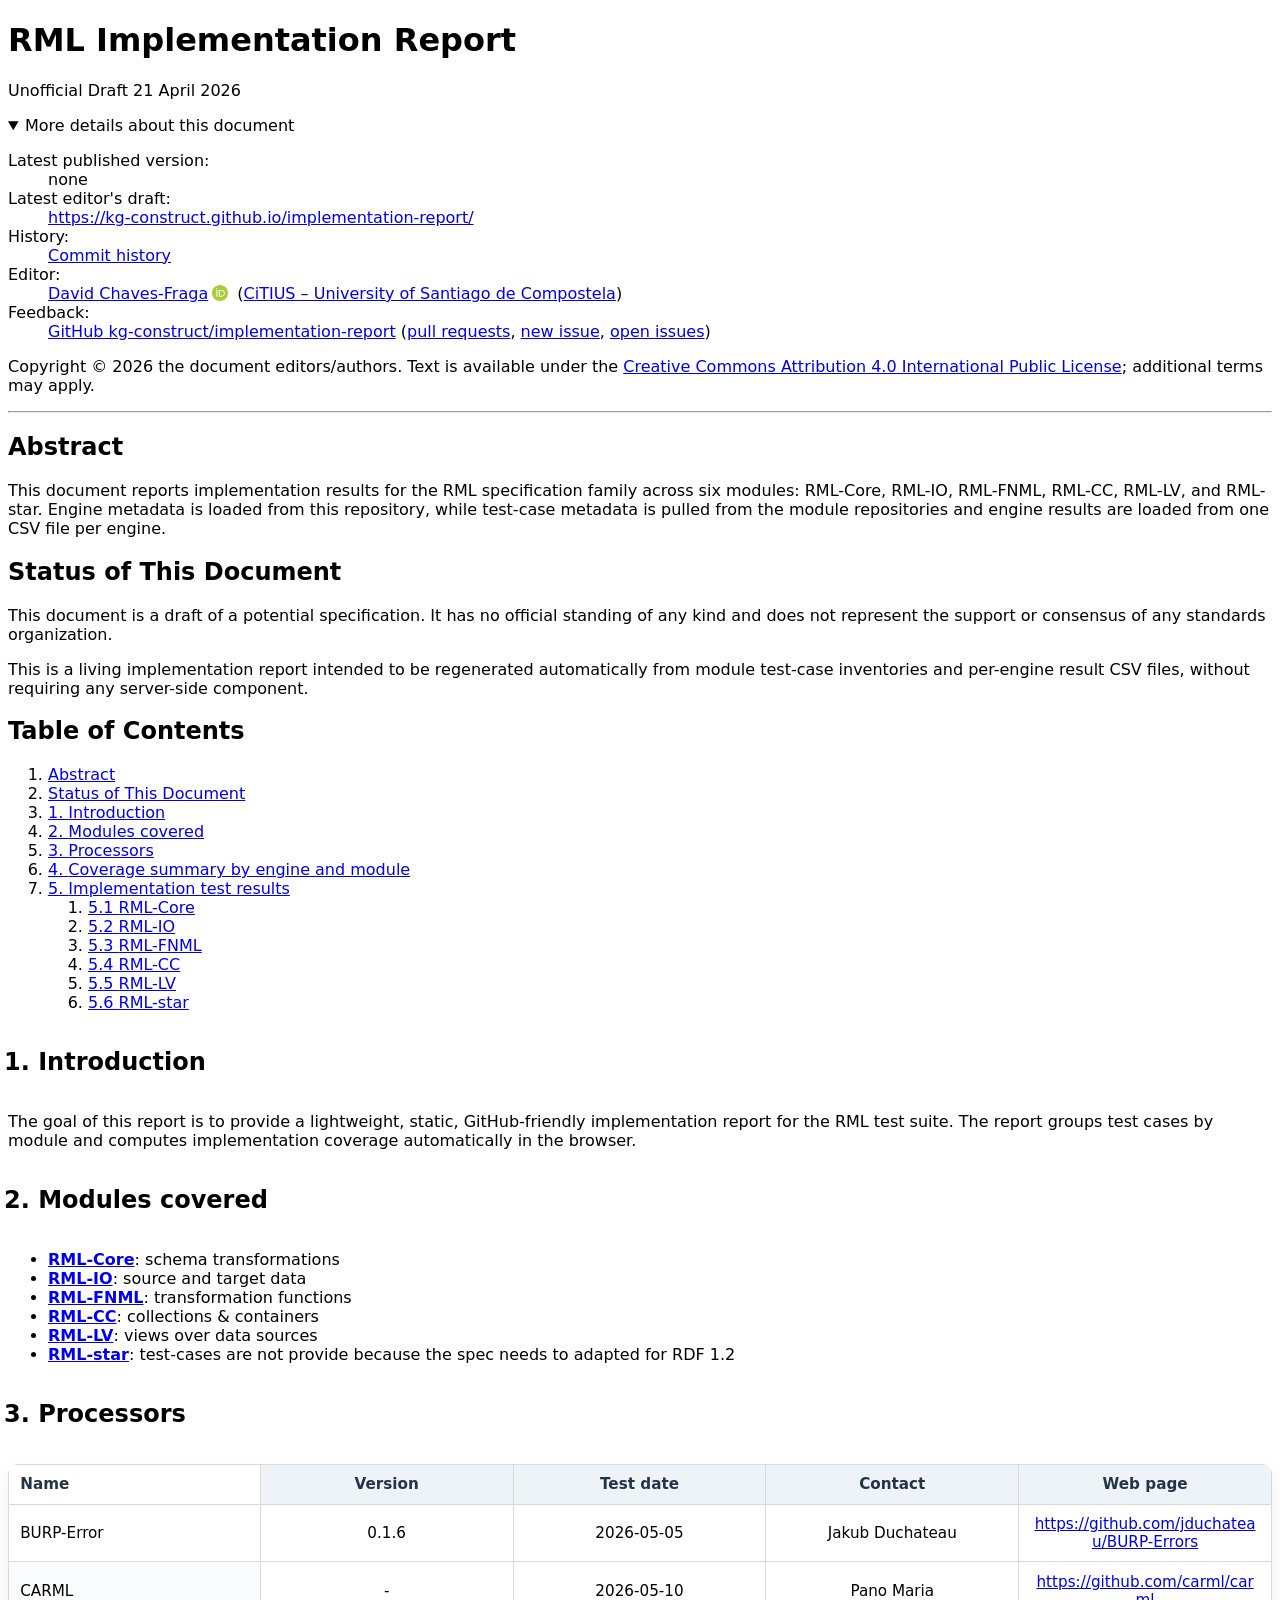
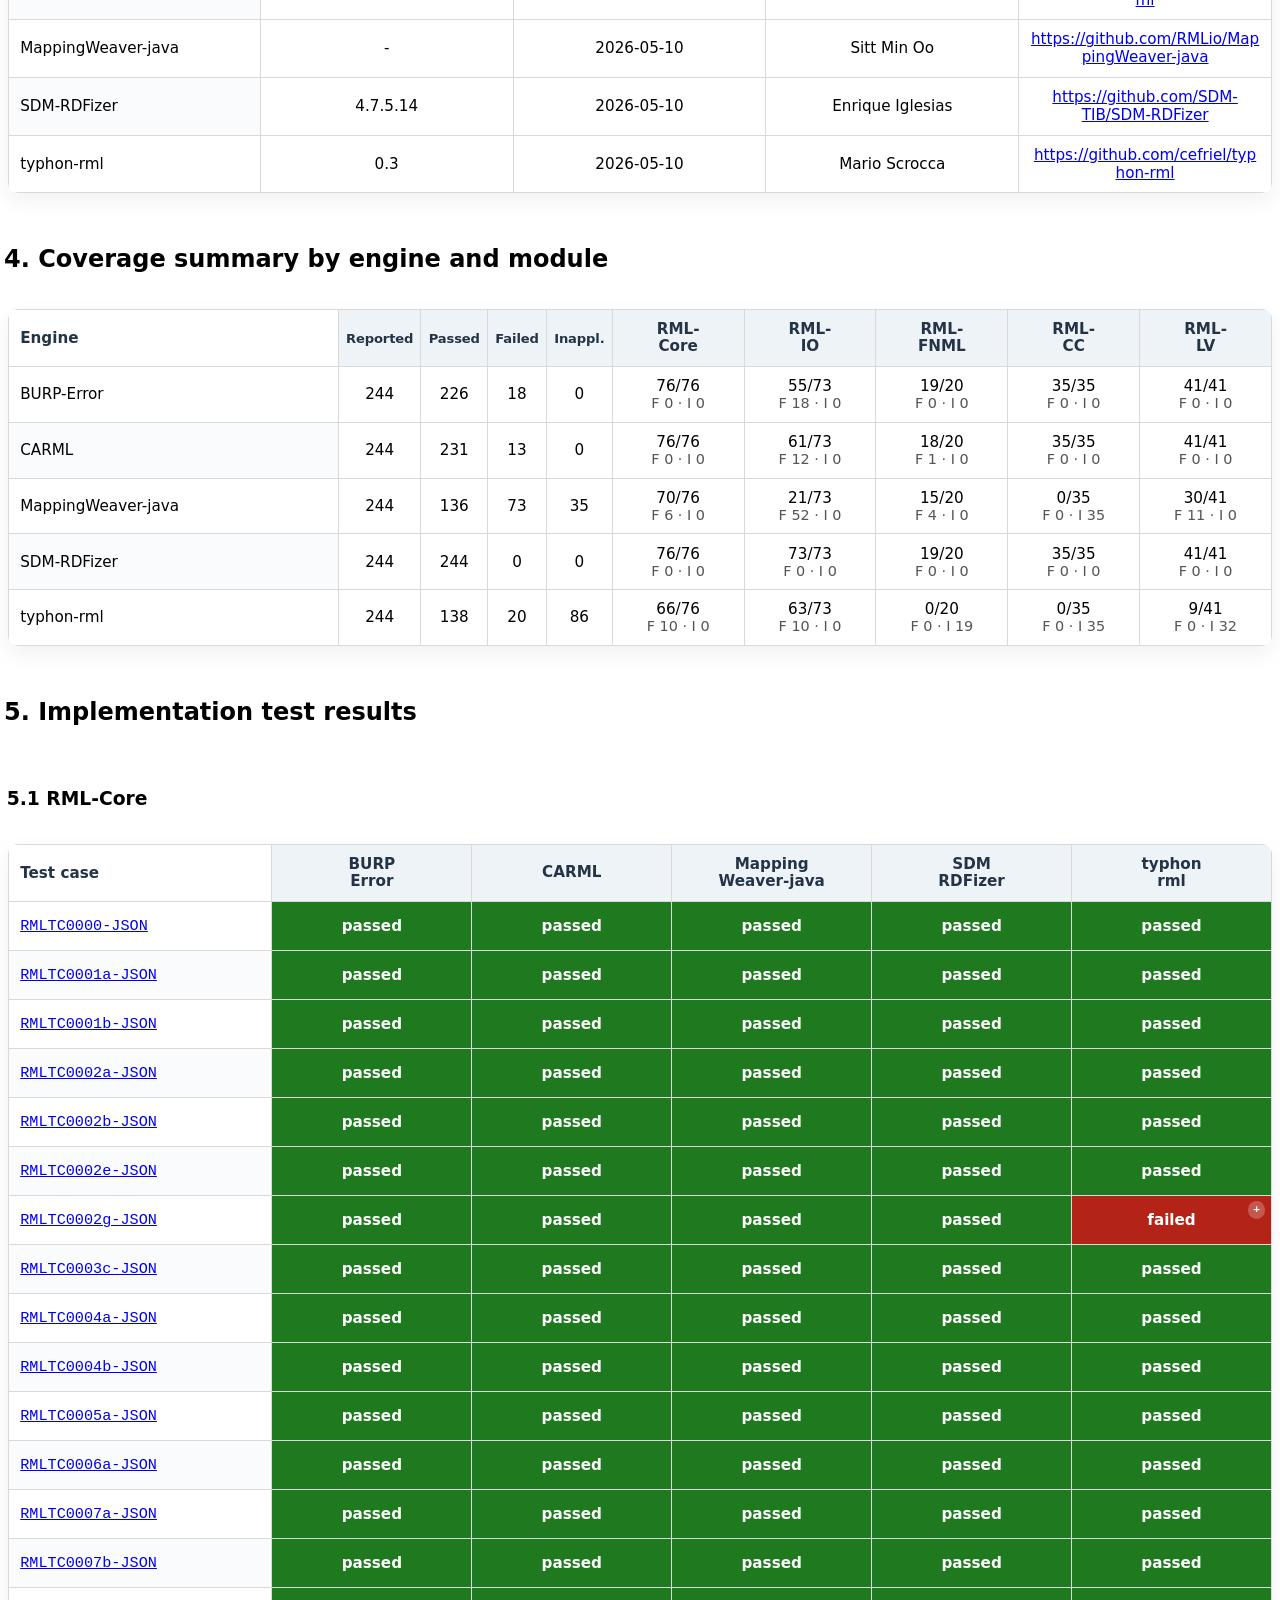
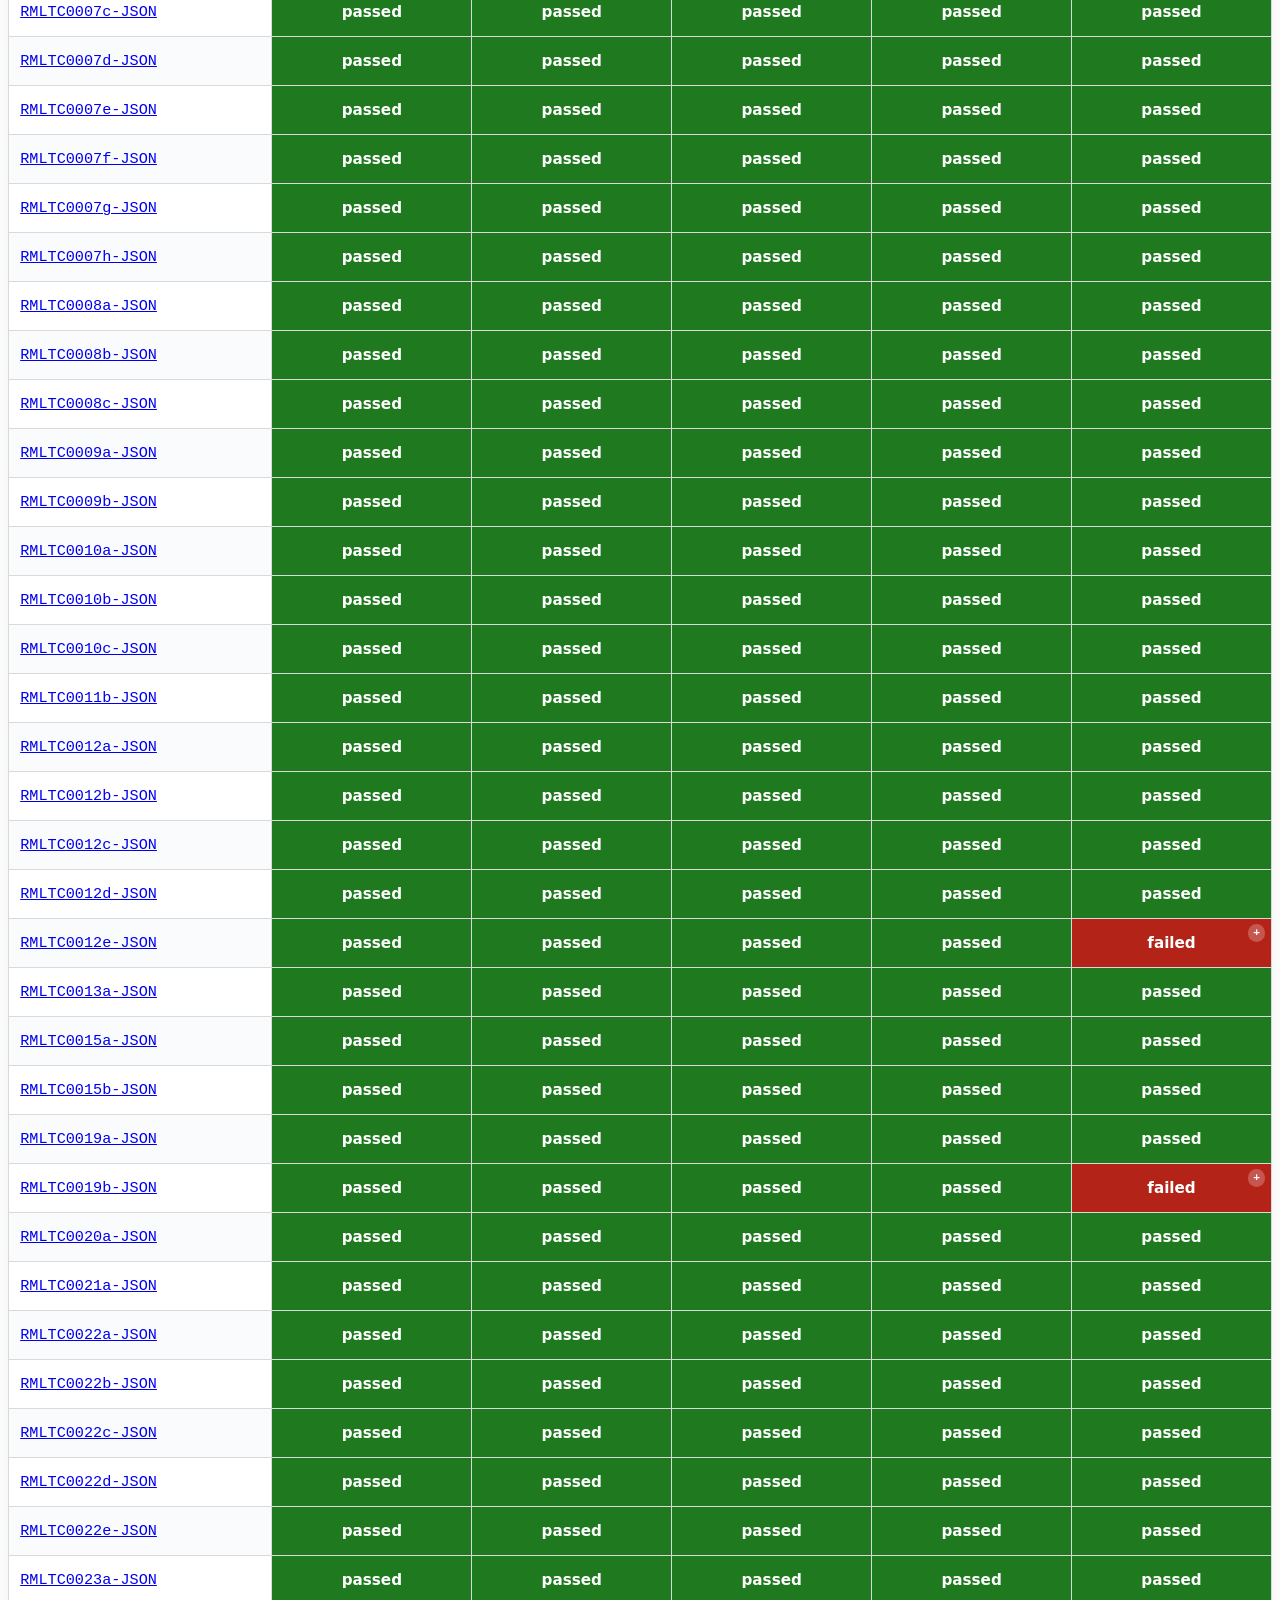
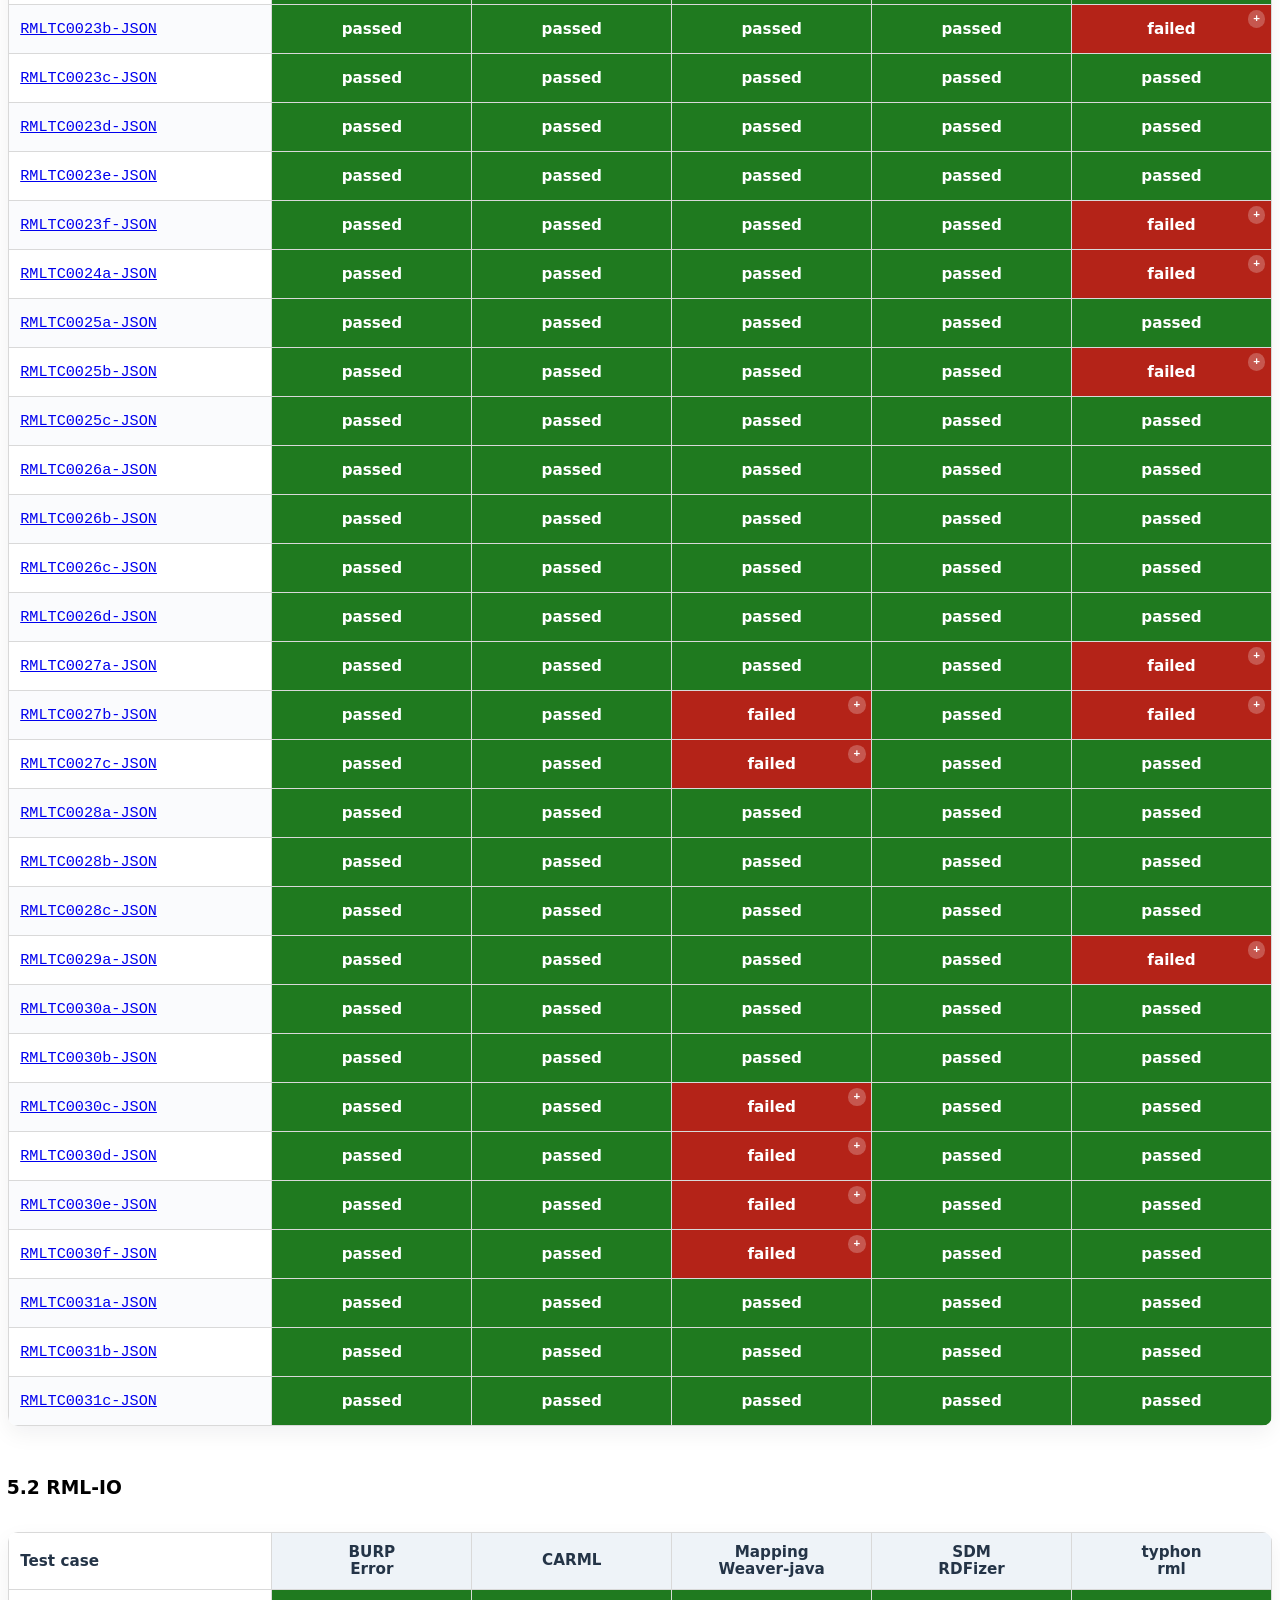
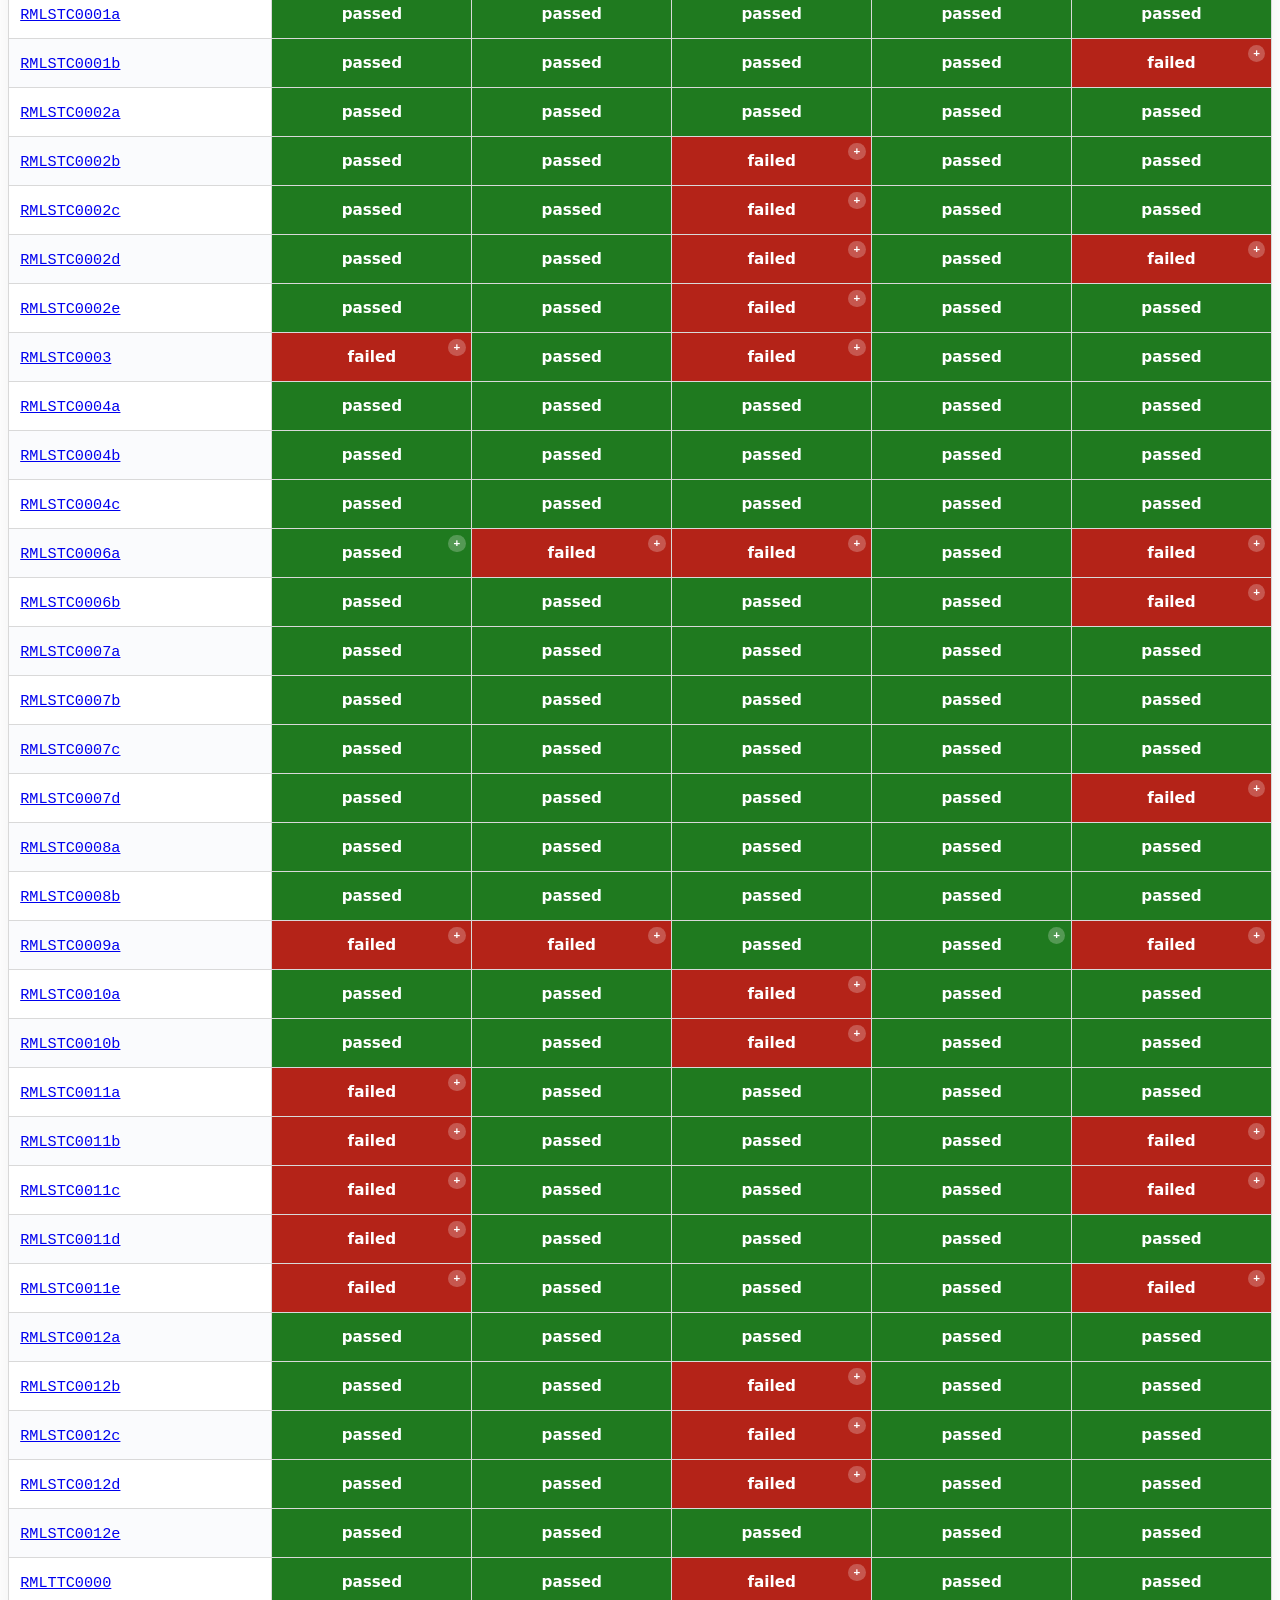
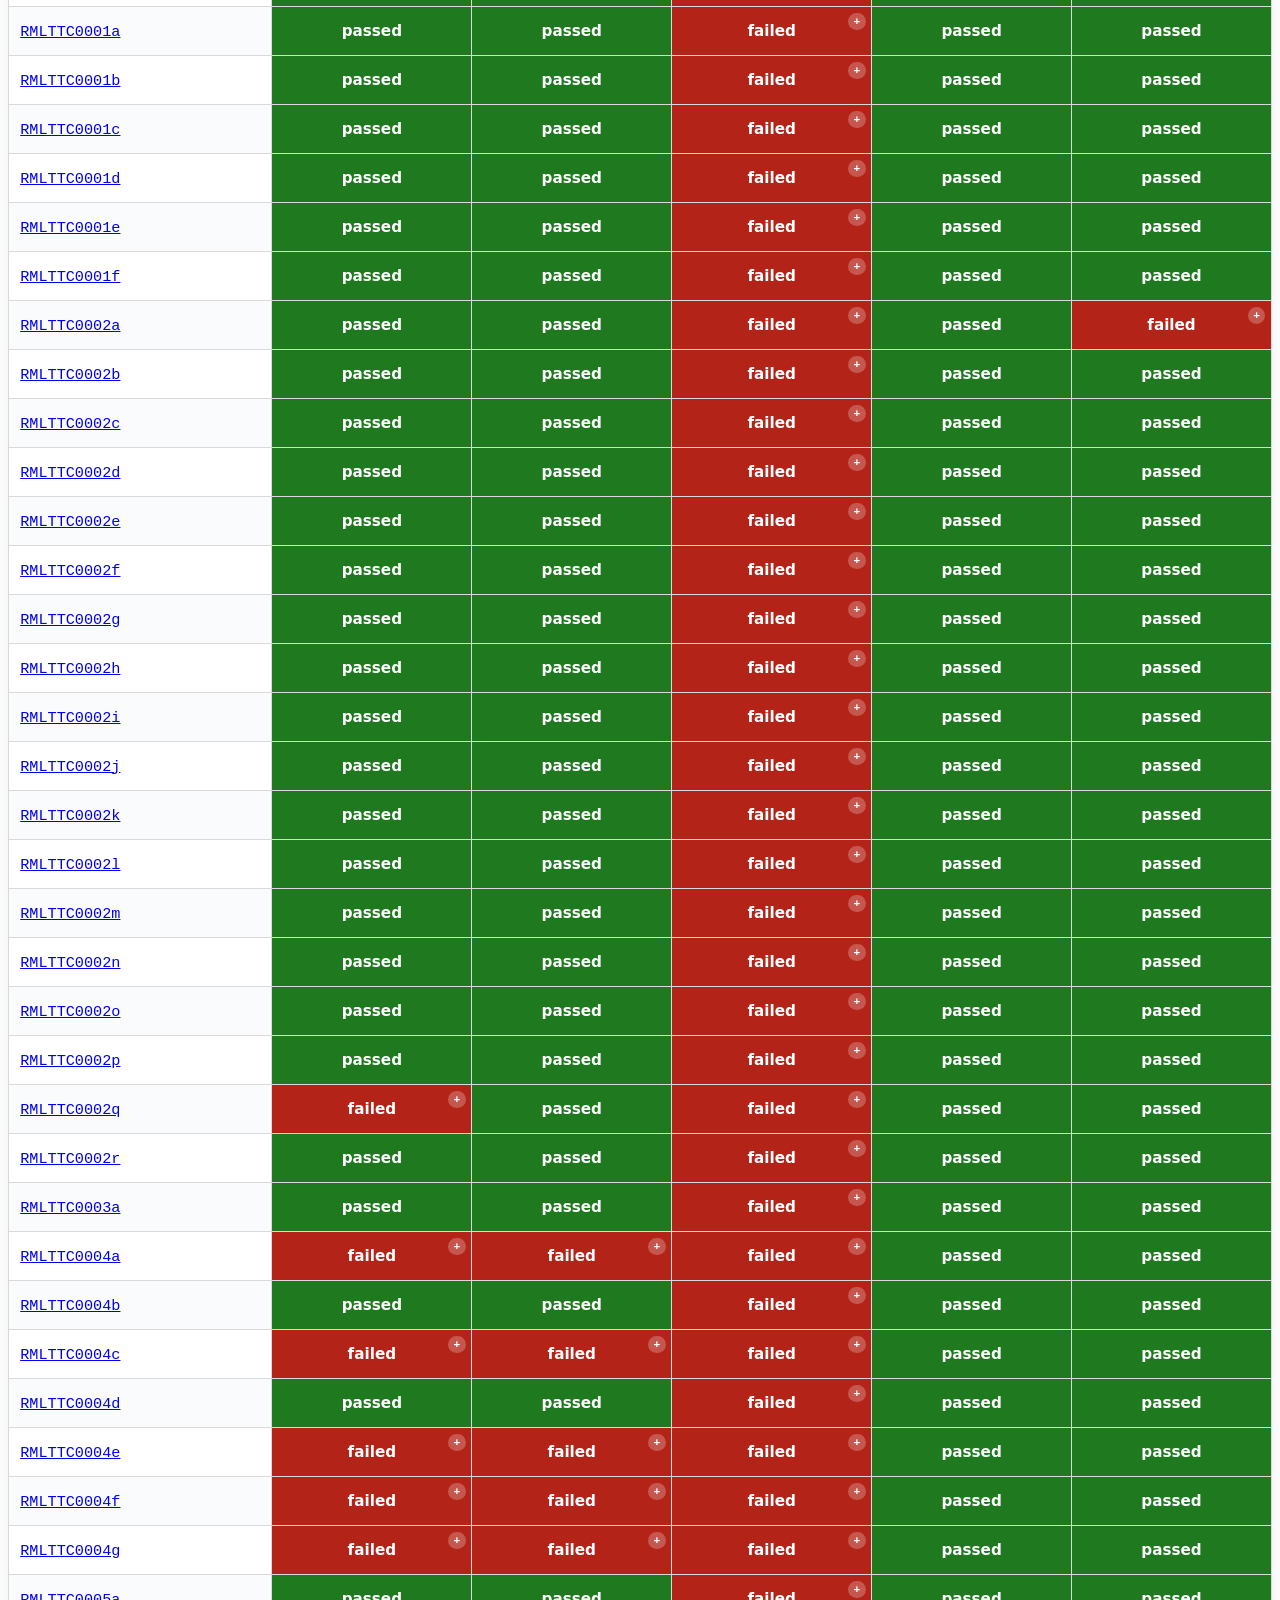
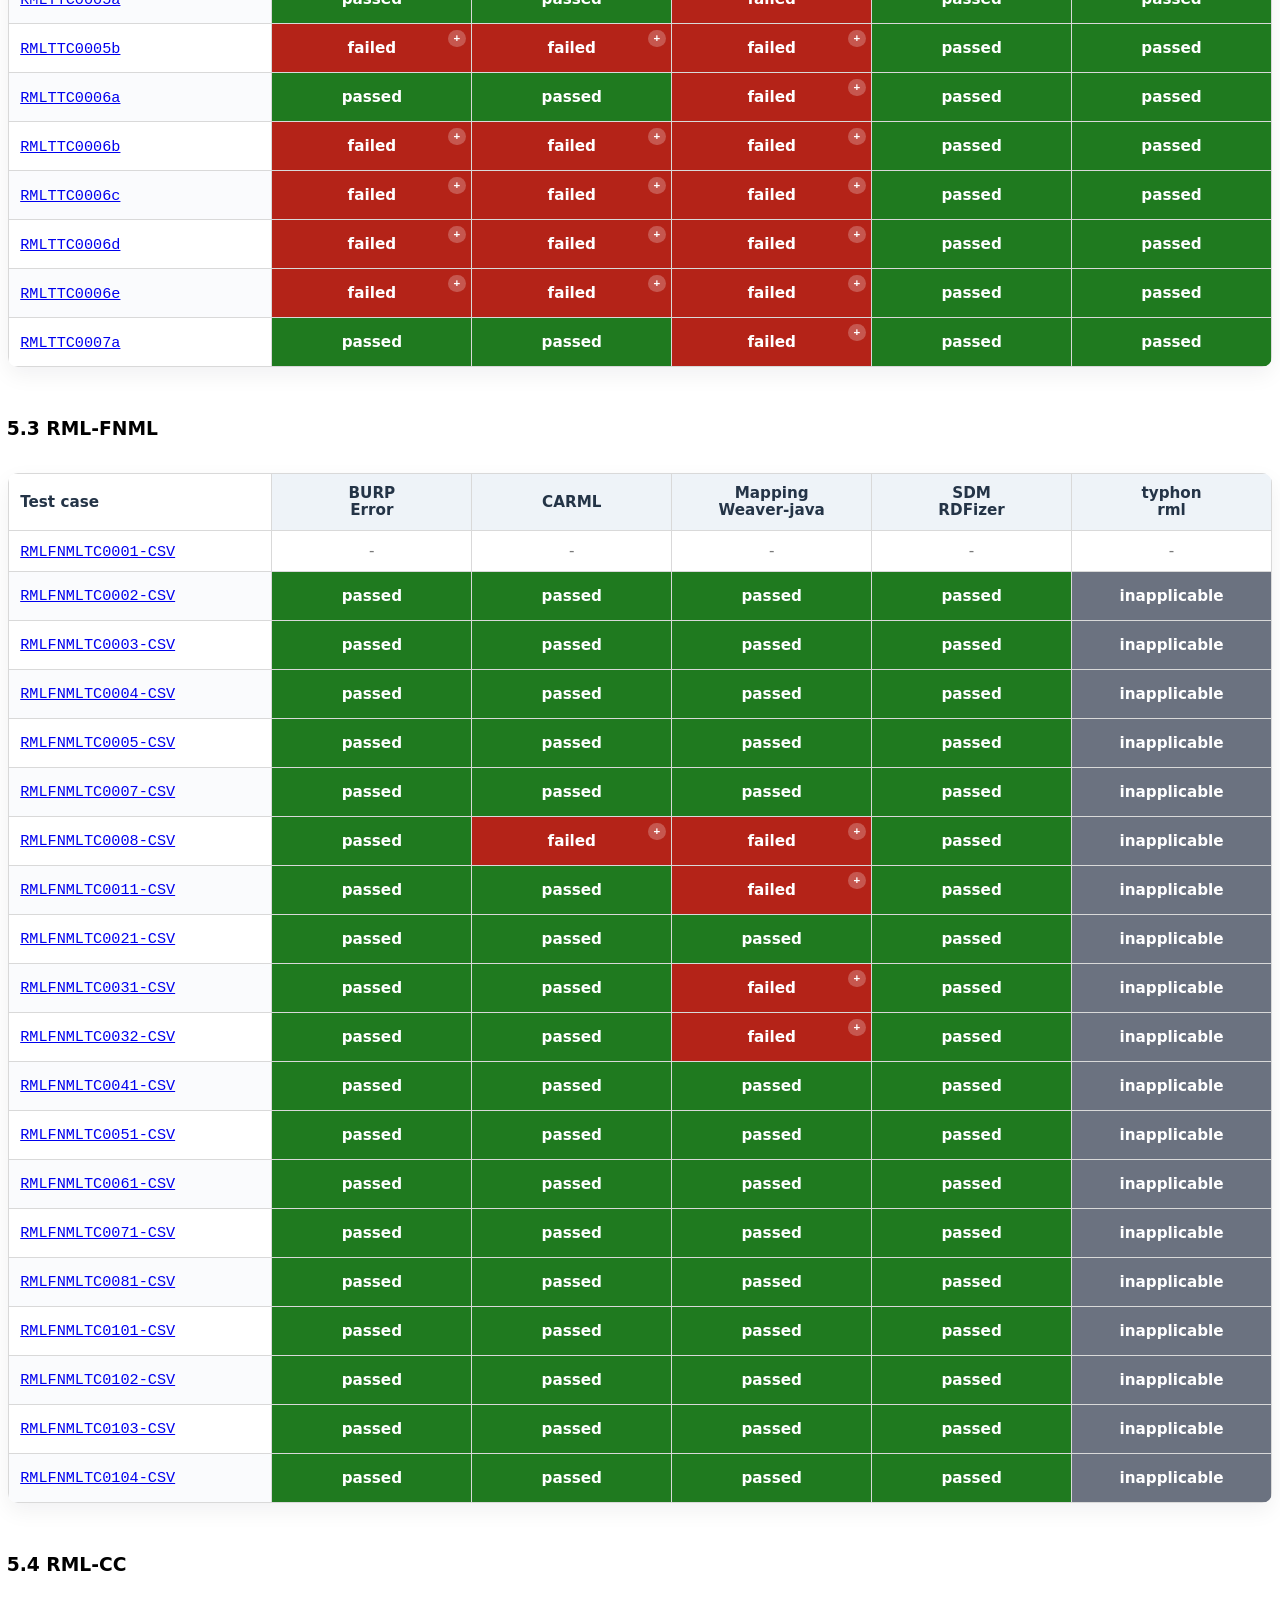
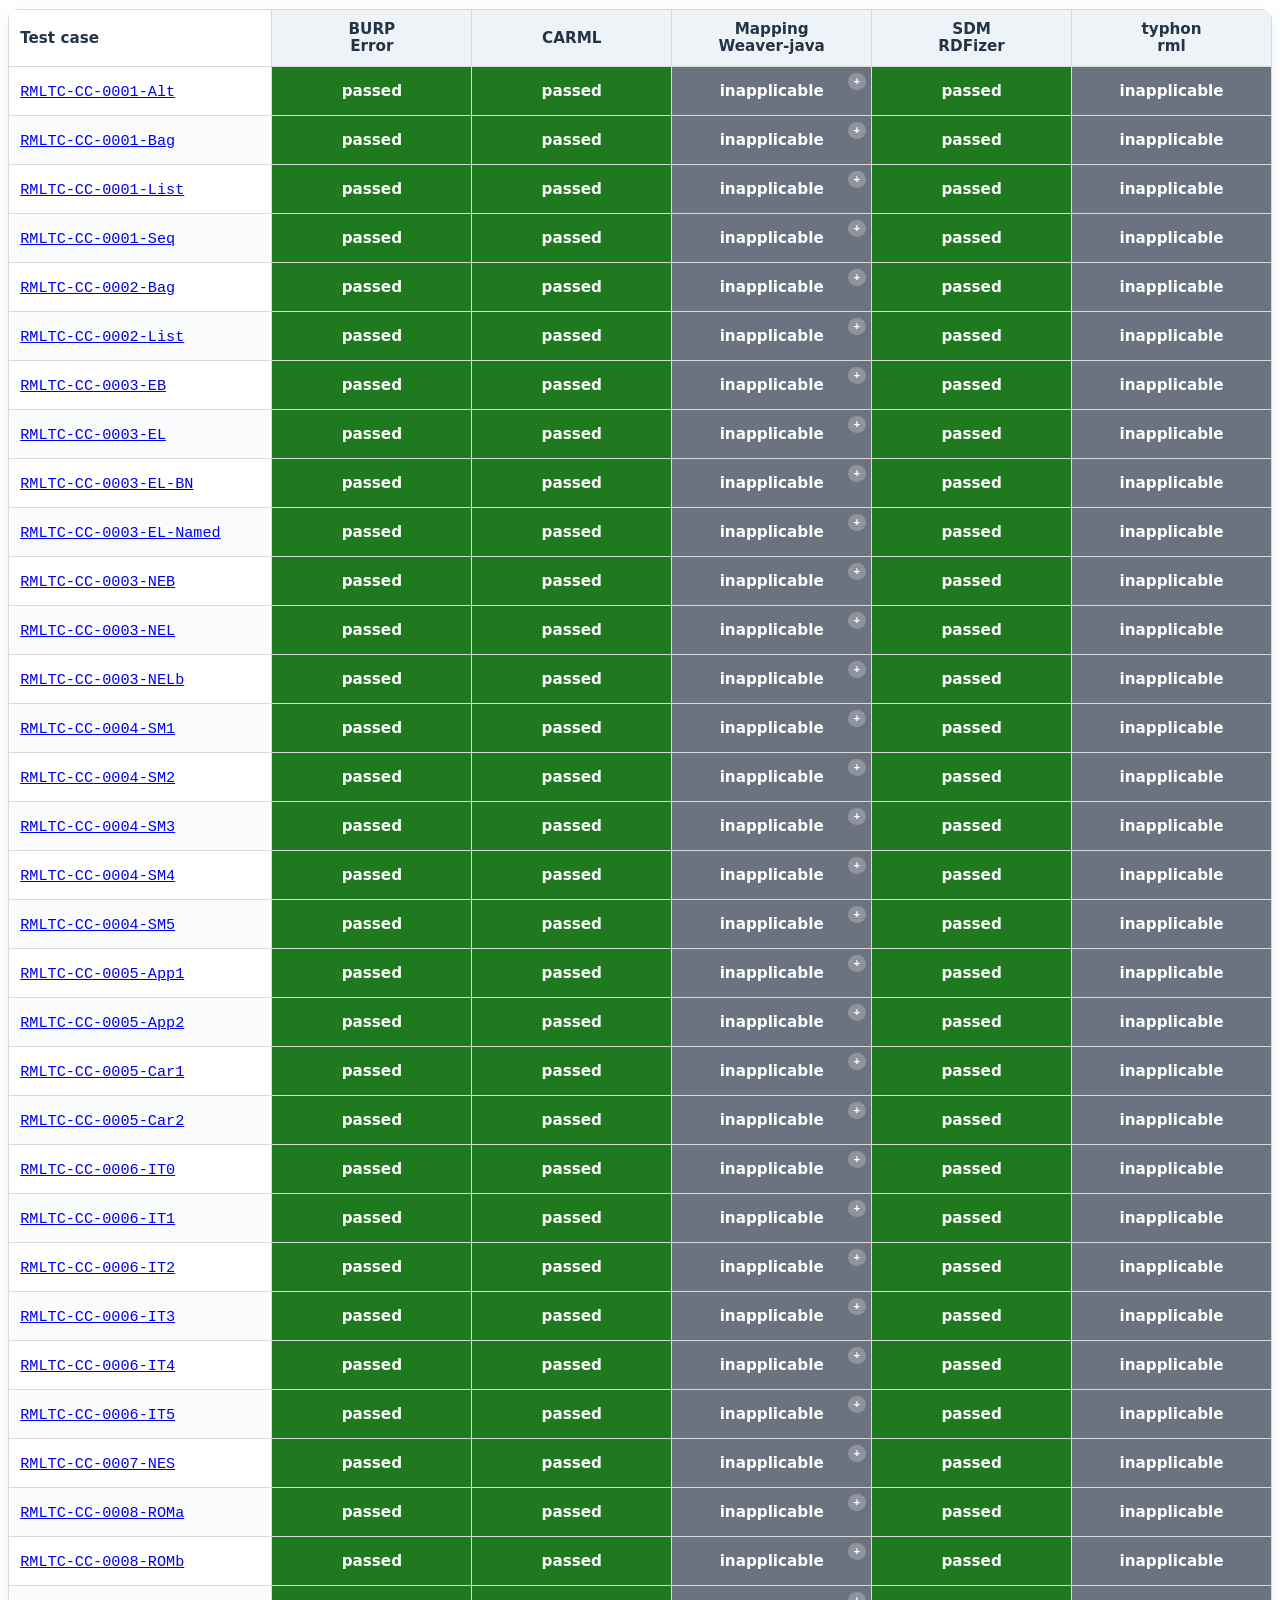
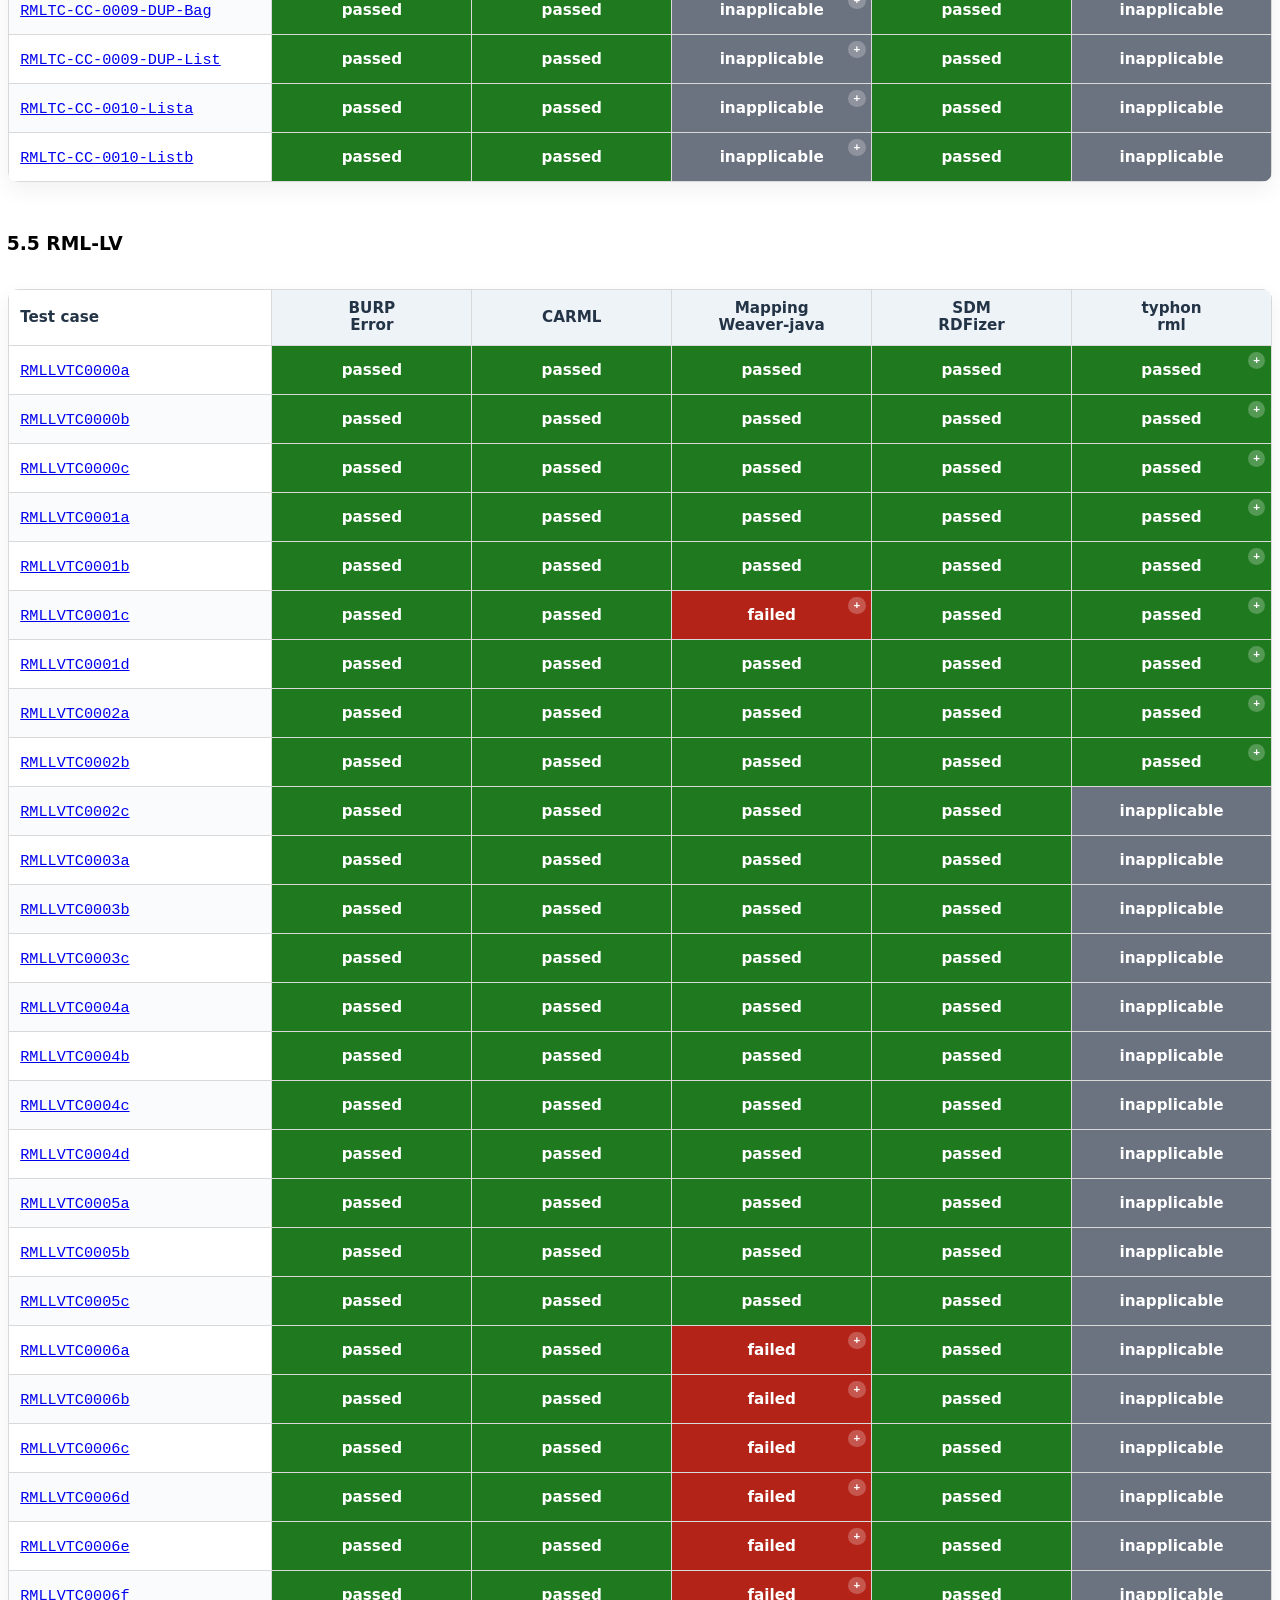
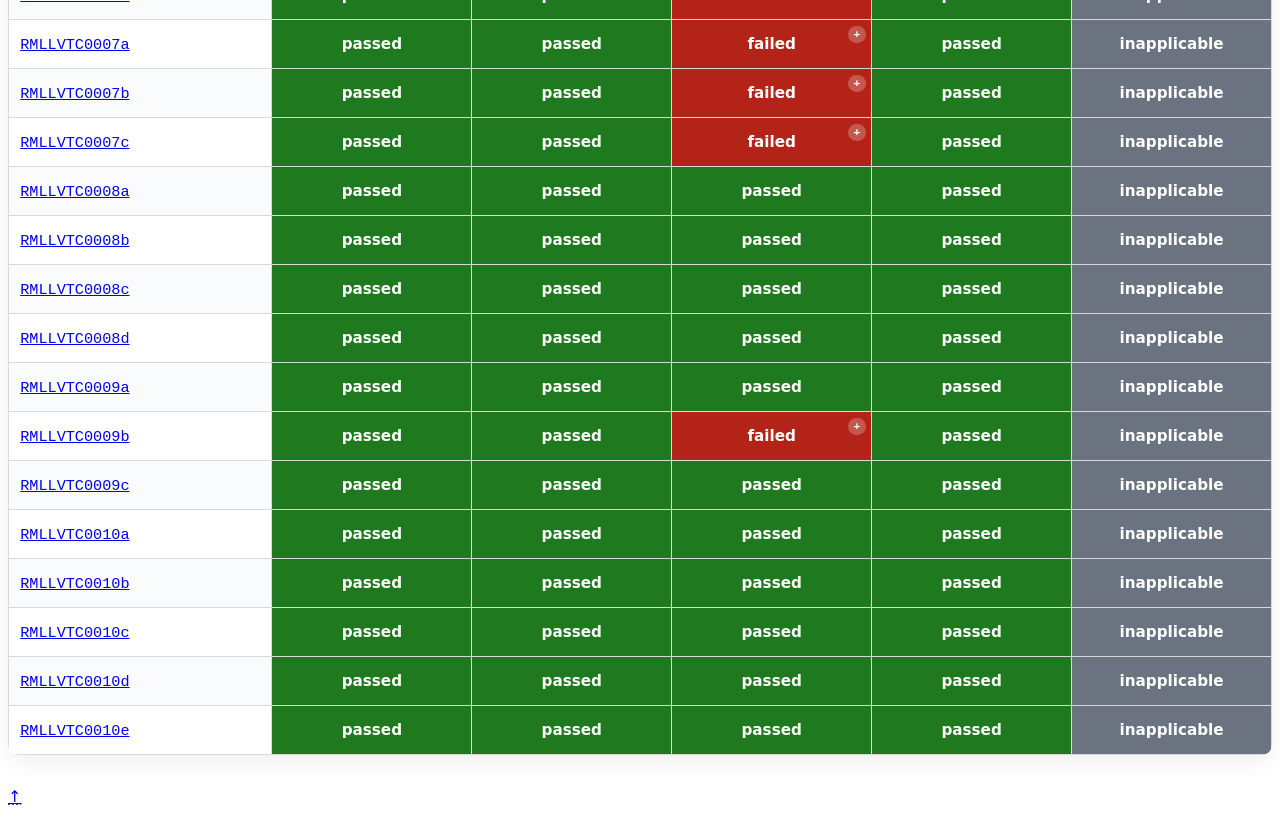
<file: docs/2026-05-19/index.html>
<!DOCTYPE html><html lang="en"><head>
<meta name="viewport" content="width=device-width, initial-scale=1">
<meta charset="utf-8">
<meta name="generator" content="ReSpec 37.1.0">
<style>
dfn{cursor:pointer}
.dfn-panel{position:absolute;z-index:35;min-width:300px;max-width:500px;padding:.5em .75em;margin-top:.6em;font-family:"Helvetica Neue",sans-serif;font-size:small;background:#fff;background:var(--indextable-hover-bg,#fff);color:#000;color:var(--text,#000);box-shadow:0 1em 3em -.4em rgba(0,0,0,.3),0 0 1px 1px rgba(0,0,0,.05);box-shadow:0 1em 3em -.4em var(--tocsidebar-shadow,rgba(0,0,0,.3)),0 0 1px 1px var(--tocsidebar-shadow,rgba(0,0,0,.05));border-radius:2px}
.dfn-panel:not(.docked)>.caret{position:absolute;top:-9px}
.dfn-panel:not(.docked)>.caret::after,.dfn-panel:not(.docked)>.caret::before{content:"";position:absolute;border:10px solid transparent;border-top:0;border-bottom:10px solid #fff;border-bottom-color:var(--indextable-hover-bg,#fff);top:0}
.dfn-panel:not(.docked)>.caret::before{border-bottom:9px solid #a2a9b1;border-bottom-color:var(--indextable-hover-bg,#a2a9b1)}
.dfn-panel *{margin:0}
.dfn-panel b{display:block;color:#000;color:var(--text,#000);margin-top:.25em}
.dfn-panel ul a[href]{color:#333;color:var(--text,#333)}
.dfn-panel>div{display:flex}
.dfn-panel a.self-link{font-weight:700;margin-right:auto}
.dfn-panel .marker{padding:.1em;margin-left:.5em;border-radius:.2em;text-align:center;white-space:nowrap;font-size:90%;color:#040b1c}
.dfn-panel .marker.dfn-exported{background:#d1edfd;box-shadow:0 0 0 .125em #1ca5f940}
.dfn-panel .marker.idl-block{background:#8ccbf2;box-shadow:0 0 0 .125em #0670b161}
.dfn-panel .marker.cddl-block{background:#8ccbf2;box-shadow:0 0 0 .125em #0670b161}
.dfn-panel a:not(:hover){text-decoration:none!important;border-bottom:none!important}
.dfn-panel a[href]:hover{border-bottom-width:1px}
.dfn-panel ul{padding:0}
.dfn-panel li{margin-left:1em}
.dfn-panel.docked{position:fixed;left:.5em;top:unset;bottom:2em;margin:0 auto;max-width:calc(100vw - .75em * 2 - .5em - .2em * 2);max-height:30vh;overflow:auto}
</style>
  
  
  
<title>RML Implementation Report</title>
  
  
  
<link rel="stylesheet" href="resources/css/style.css">

<style id="respec-mainstyle">
@keyframes pop{
0%{transform:scale(1,1)}
25%{transform:scale(1.25,1.25);opacity:.75}
100%{transform:scale(1,1)}
}
a.internalDFN{color:inherit;border-bottom:1px solid #99c;text-decoration:none}
a.externalDFN{color:inherit;border-bottom:1px dotted #ccc;text-decoration:none}
a.bibref{text-decoration:none}
.respec-offending-element:target{animation:pop .25s ease-in-out 0s 1}
.respec-offending-element,a[href].respec-offending-element{text-decoration:red wavy underline}
@supports not (text-decoration:red wavy underline){
.respec-offending-element:not(pre){display:inline-block}
.respec-offending-element{background:url([data-uri]) bottom repeat-x}
}
#references :target{background:#eaf3ff;animation:pop .4s ease-in-out 0s 1}
@media (prefers-color-scheme:dark){
#references :target{background:color-mix(in srgb, #eaf3ff 15%, transparent)}
}
body:has(input[name=color-scheme][value=dark]:checked) #references :target{background:color-mix(in srgb, #eaf3ff 15%, transparent)}
cite .bibref{font-style:italic}
a[href].orcid{padding-left:4px;padding-right:4px}
a[href].orcid>svg{margin-bottom:-2px}
ol.tof,ul.tof{list-style:none outside none}
.caption{margin-top:.5em;font-style:italic}
#issue-summary>ul{column-count:2}
#issue-summary li{list-style:none}
details.respec-tests-details{margin-left:1em;display:inline-block;vertical-align:top}
details.respec-tests-details>*{padding-right:2em}
details.respec-tests-details[open]{z-index:999999;position:absolute;border:thin solid #cad3e2;border-radius:.3em;background-color:#fff;padding-bottom:.5em}
details.respec-tests-details[open]>summary{border-bottom:thin solid #cad3e2;padding-left:1em;margin-bottom:1em;line-height:2em}
details.respec-tests-details>ul{width:100%;margin-top:-.3em}
details.respec-tests-details>li{padding-left:1em}
.self-link:hover{opacity:1;text-decoration:none;background-color:transparent}
aside.example .marker>a.self-link{color:inherit}
.header-wrapper{display:flex;align-items:baseline}
:is(h2,h3,h4,h5,h6):not(#toc>h2,#abstract>h2,#sotd>h2,.head>h2):has(+a.self-link){position:relative;left:-.5em}
:is(h2,h3,h4,h5,h6):not(#toch2)+a.self-link{color:inherit;order:-1;position:relative;left:-1.1em;font-size:1rem;opacity:.5}
:is(h2,h3,h4,h5,h6)+a.self-link::before{content:"§";text-decoration:none;color:var(--heading-text)}
:is(h2,h3)+a.self-link{top:-.2em}
:is(h4,h5,h6)+a.self-link::before{color:#000}
@media (max-width:767px){
dd{margin-left:0}
}
@media print{
.removeOnSave{display:none}
}
body:has(input[name=color-scheme][value=light]:checked),head:not(:has(meta[name=color-scheme][content~=dark]))+body{color-scheme:light}
body:has(input[name=color-scheme][value=dark]:checked){color-scheme:dark}
</style>
<meta name="color-scheme" content="light">
<meta name="description" content="This document reports implementation results for the RML specification family across six modules:
    RML-Core, RML-IO, RML-FNML, RML-CC, RML-LV, and RML-star. Engine metadata is loaded from this repository, while test-case metadata is pulled from the module repositories and engine results are loaded from one CSV file per engine.">
<style>
.hljs,body:has(input[name=color-scheme][value=light]:checked) .hljs,head:not(:has(meta[name=color-scheme][content~=dark]))+body .hljs{--base:#fafafa;--mono-1:#383a42;--mono-2:#686b77;--mono-3:#717277;--hue-1:#0b76c5;--hue-2:#336ae3;--hue-3:#a626a4;--hue-4:#42803c;--hue-5:#ca4706;--hue-5-2:#c91243;--hue-6:#986801;--hue-6-2:#9a6a01}
@media (prefers-color-scheme:dark){
.hljs{
  --base: #282c34;
  --mono-1: #abb2bf;
  --mono-2: #818896;
  --mono-3: #5c6370;
  --hue-1: #56b6c2;
  --hue-2: #61aeee;
  --hue-3: #c678dd;
  --hue-4: #98c379;
  --hue-5: #e06c75;
  --hue-5-2: #be5046;
  --hue-6: #d19a66;
  --hue-6-2: #e6c07b;
}
}
body:has(input[name=color-scheme][value=dark]:checked) .hljs{
  --base: #282c34;
  --mono-1: #abb2bf;
  --mono-2: #818896;
  --mono-3: #5c6370;
  --hue-1: #56b6c2;
  --hue-2: #61aeee;
  --hue-3: #c678dd;
  --hue-4: #98c379;
  --hue-5: #e06c75;
  --hue-5-2: #be5046;
  --hue-6: #d19a66;
  --hue-6-2: #e6c07b;
}
.hljs{display:block;overflow-x:auto;padding:.5em;color:#383a42;color:var(--mono-1,#383a42);background:#fafafa;background:var(--base,#fafafa)}
.hljs-comment,.hljs-quote{color:#717277;color:var(--mono-3,#717277);font-style:italic}
.hljs-doctag,.hljs-formula,.hljs-keyword{color:#a626a4;color:var(--hue-3,#a626a4)}
.hljs-deletion,.hljs-name,.hljs-section,.hljs-selector-tag,.hljs-subst{color:#ca4706;color:var(--hue-5,#ca4706);font-weight:700}
.hljs-literal{color:#0b76c5;color:var(--hue-1,#0b76c5)}
.hljs-addition,.hljs-attribute,.hljs-meta-string,.hljs-regexp,.hljs-string{color:#42803c;color:var(--hue-4,#42803c)}
.hljs-built_in,.hljs-class .hljs-title{color:#9a6a01;color:var(--hue-6-2,#9a6a01)}
.hljs-attr,.hljs-number,.hljs-selector-attr,.hljs-selector-class,.hljs-selector-pseudo,.hljs-template-variable,.hljs-type,.hljs-variable{color:#986801;color:var(--hue-6,#986801)}
.hljs-bullet,.hljs-link,.hljs-meta,.hljs-selector-id,.hljs-symbol,.hljs-title{color:#336ae3;color:var(--hue-2,#336ae3)}
.hljs-emphasis{font-style:italic}
.hljs-strong{font-weight:700}
.hljs-link{text-decoration:underline}
</style>
<style>
var:hover{text-decoration:underline;cursor:pointer}
var.respec-hl{color:var(--color,#000);background-color:var(--bg-color);box-shadow:0 0 0 2px var(--bg-color)}
@media (prefers-color-scheme:dark){
var.respec-hl{filter:saturate(.9) brightness(.9)}
}
var.respec-hl-c1{--bg-color:#f4d200}
var.respec-hl-c2{--bg-color:#ff87a2}
var.respec-hl-c3{--bg-color:#96e885}
var.respec-hl-c4{--bg-color:#3eeed2}
var.respec-hl-c5{--bg-color:#eacfb6}
var.respec-hl-c6{--bg-color:#82ddff}
var.respec-hl-c7{--bg-color:#ffbcf2}
@media print{
var.respec-hl{background:0 0;color:#000;box-shadow:unset}
}
</style>
<style>
var[data-type]{position:relative}
var[data-type]::after,var[data-type]::before{position:absolute;left:50%;top:-6px;opacity:0;transition:opacity .4s;pointer-events:none}
var[data-type]::before{content:"";transform:translateX(-50%);border-width:4px 6px 0 6px;border-style:solid;border-color:transparent;border-top-color:#222}
var[data-type]::after{content:attr(data-type);transform:translateX(-50%) translateY(-100%);background:#222;text-align:center;font-family:"Dank Mono","Fira Code",monospace;font-style:normal;padding:6px;border-radius:3px;color:#daca88;text-indent:0;font-weight:400}
var[data-type]:hover::after,var[data-type]:hover::before{opacity:1}
</style>
<script id="initialUserConfig" type="application/json">{
  "specStatus": "unofficial",
  "shortName": "rml-implementation-report",
  "publishDate": "2026-04-21",
  "editors": [
    {
      "name": "David Chaves-Fraga",
      "url": "https://davidchavesfraga.com",
      "company": "CiTIUS &ndash; University of Santiago de Compostela",
      "orcid": "https://orcid.org/0000-0003-3236-2789",
      "companyURL": "https://citius.gal"
    }
  ],
  "github": "https://github.com/kg-construct/implementation-report",
  "publishISODate": "2026-04-21T00:00:00.000Z",
  "generatedSubtitle": "Unofficial Draft 21 April 2026"
}</script>
<link rel="stylesheet" href="https://www.w3.org/StyleSheets/TR/2021/W3C-UD"></head>
<body class="h-entry informative"><div class="head">
    
    <h1 id="title" class="title">RML Implementation Report</h1> 
    <p id="w3c-state">Unofficial Draft <time class="dt-published" datetime="2026-04-21">21 April 2026</time></p>
    <details open="">
      <summary>More details about this document</summary>
      <dl>
        
        <dt>Latest published version:</dt><dd>
                none
              </dd>
        <dt>Latest editor's draft:</dt><dd><a href="https://kg-construct.github.io/implementation-report/">https://kg-construct.github.io/implementation-report/</a></dd>
        <dt>History:</dt><dd>
                    <a href="https://github.com/kg-construct/implementation-report/commits/">Commit history</a>
                  </dd>
        
        
        
        
        
        <dt>
                Editor:
              </dt><dd class="editor p-author h-card vcard">
    <a class="u-url url p-name fn" href="https://davidchavesfraga.com">David Chaves-Fraga</a><a class="p-name orcid" href="https://orcid.org/0000-0003-3236-2789"><svg width="16" height="16" xmlns="http://www.w3.org/2000/svg" viewBox="0 0 256 256">
    <style>

      .st1 {
        fill: #fff;
      }
    
</style>
    <path d="M256 128c0 70.7-57.3 128-128 128S0 198.7 0 128 57.3 0 128 0s128 57.3 128 128z" fill="#a6ce39"></path>
    <path class="st1" d="M86.3 186.2H70.9V79.1h15.4v107.1zM108.9 79.1h41.6c39.6 0 57 28.3 57 53.6 0 27.5-21.5 53.6-56.8 53.6h-41.8V79.1zm15.4 93.3h24.5c34.9 0 42.9-26.5 42.9-39.7C191.7 111.2 178 93 148 93h-23.7v79.4zM88.7 56.8c0 5.5-4.5 10.1-10.1 10.1s-10.1-4.6-10.1-10.1c0-5.6 4.5-10.1 10.1-10.1s10.1 4.6 10.1 10.1z"></path>
  </svg></a> (<a class="p-org org h-org" href="https://citius.gal">CiTIUS – University of Santiago de Compostela</a>)
  </dd>
        
        
        <dt>Feedback:</dt><dd>
        <a href="https://github.com/kg-construct/implementation-report/">GitHub kg-construct/implementation-report</a>
        (<a href="https://github.com/kg-construct/implementation-report/pulls/">pull requests</a>,
        <a href="https://github.com/kg-construct/implementation-report/issues/new/choose">new issue</a>,
        <a href="https://github.com/kg-construct/implementation-report/issues/">open issues</a>)
      </dd>
        
        
      </dl>
    </details>
    
    
    <p class="copyright">
      Copyright ©
      2026
      the document editors/authors.
      Text is available under the
            <a rel="license" href="https://creativecommons.org/licenses/by/4.0/legalcode">Creative Commons Attribution 4.0 International Public License</a>; additional terms may apply.
    </p>
    <hr title="Separator for header">
  </div>
<section id="abstract" class="introductory"><h2>Abstract</h2>
  <p>
    This document reports implementation results for the RML specification family across six modules:
    RML-Core, RML-IO, RML-FNML, RML-CC, RML-LV, and RML-star. Engine metadata is loaded from this repository, while test-case metadata is pulled from the module repositories and engine results are loaded from one CSV file per engine.
  </p>
</section>

<section id="sotd" class="introductory"><h2>Status of This Document</h2><p>
      This document is a draft of a potential specification. It has no official
      standing of any kind and does not represent the support or consensus of
      any standards organization.
    </p>
  <p>
    This is a living implementation report intended to be regenerated automatically from module test-case inventories and per-engine result CSV files, without requiring any server-side component.
  </p>
</section><nav id="toc"><h2 class="introductory" id="table-of-contents">Table of Contents</h2><ol class="toc"><li class="tocline"><a class="tocxref" href="#abstract">Abstract</a></li><li class="tocline"><a class="tocxref" href="#sotd">Status of This Document</a></li><li class="tocline"><a class="tocxref" href="#intro"><bdi class="secno">1. </bdi>Introduction</a></li><li class="tocline"><a class="tocxref" href="#modules"><bdi class="secno">2. </bdi>Modules covered</a></li><li class="tocline"><a class="tocxref" href="#processors"><bdi class="secno">3. </bdi>Processors</a></li><li class="tocline"><a class="tocxref" href="#summary"><bdi class="secno">4. </bdi>Coverage summary by engine and module</a></li><li class="tocline"><a class="tocxref" href="#results"><bdi class="secno">5. </bdi>Implementation test results</a><ol class="toc"><li class="tocline"><a class="tocxref" href="#results-rml-core"><bdi class="secno">5.1 </bdi>RML-Core</a></li><li class="tocline"><a class="tocxref" href="#results-rml-io"><bdi class="secno">5.2 </bdi>RML-IO</a></li><li class="tocline"><a class="tocxref" href="#results-rml-fnml"><bdi class="secno">5.3 </bdi>RML-FNML</a></li><li class="tocline"><a class="tocxref" href="#results-rml-cc"><bdi class="secno">5.4 </bdi>RML-CC</a></li><li class="tocline"><a class="tocxref" href="#results-rml-lv"><bdi class="secno">5.5 </bdi>RML-LV</a></li><li class="tocline"><a class="tocxref" href="#results-rml-star"><bdi class="secno">5.6 </bdi>RML-star</a></li></ol></li></ol></nav>

<section id="intro"><div class="header-wrapper"><h2 id="x1-introduction"><bdi class="secno">1. </bdi>Introduction</h2><a class="self-link" href="#intro" aria-label="Permalink for Section 1."></a></div>
  
  <p>
    The goal of this report is to provide a lightweight, static, GitHub-friendly implementation report for the RML test suite. The report groups test cases by module and computes implementation coverage automatically in the browser.
  </p>
</section>

<section id="modules"><div class="header-wrapper"><h2 id="x2-modules-covered"><bdi class="secno">2. </bdi>Modules covered</h2><a class="self-link" href="#modules" aria-label="Permalink for Section 2."></a></div>
  
  <ul>
    <li><strong><a href="http://w3id.org/rml/core/spec">RML-Core</a></strong>: schema transformations</li>
    <li><strong><a href="http://w3id.org/rml/io/spec">RML-IO</a></strong>: source and target data</li>
    <li><strong><a href="http://w3id.org/rml/fnml/spec">RML-FNML</a></strong>: transformation functions</li>
    <li><strong><a href="http://w3id.org/rml/cc/spec">RML-CC</a></strong>: collections &amp; containers</li>
    <li><strong><a href="http://w3id.org/rml/lv/spec">RML-LV</a></strong>: views over data sources</li>
    <li><strong><a href="http://w3id.org/rml/star/spec">RML-star</a></strong>: test-cases are not provide because the spec needs to adapted for RDF 1.2</li>
  </ul>
</section>

<section id="processors"><div class="header-wrapper"><h2 id="x3-processors"><bdi class="secno">3. </bdi>Processors</h2><a class="self-link" href="#processors" aria-label="Permalink for Section 3."></a></div>
  
  <div id="processors-table">
    <div class="error-box">
      <p><strong>CSV data could not be loaded automatically.</strong></p>
      <p>Failed to fetch</p>
      <p>If you open <code>dev.html</code> directly from your disk, the browser may block access to local or remote files.</p>
      <p>For local testing, run a static server in this folder, for example:</p>
      <pre><code aria-busy="false" class="hljs yaml"><span class="hljs-string">python3</span> <span class="hljs-string">-m</span> <span class="hljs-string">http.server</span> <span class="hljs-number">8000</span></code></pre>
      <p>and then open <code>http://localhost:8000/dev.html</code>.</p>
    </div></div>
</section>

<section id="summary"><div class="header-wrapper"><h2 id="x4-coverage-summary-by-engine-and-module"><bdi class="secno">4. </bdi>Coverage summary by engine and module</h2><a class="self-link" href="#summary" aria-label="Permalink for Section 4."></a></div>
  
  <div id="summary-table">
    <div class="error-box">
      <p><strong>CSV data could not be loaded automatically.</strong></p>
      <p>Failed to fetch</p>
      <p>If you open <code>dev.html</code> directly from your disk, the browser may block access to local or remote files.</p>
      <p>For local testing, run a static server in this folder, for example:</p>
      <pre><code aria-busy="false" class="hljs yaml"><span class="hljs-string">python3</span> <span class="hljs-string">-m</span> <span class="hljs-string">http.server</span> <span class="hljs-number">8000</span></code></pre>
      <p>and then open <code>http://localhost:8000/dev.html</code>.</p>
    </div></div>
</section>

<section id="results"><div class="header-wrapper"><h2 id="x5-implementation-test-results"><bdi class="secno">5. </bdi>Implementation test results</h2><a class="self-link" href="#results" aria-label="Permalink for Section 5."></a></div>
  
  <section id="results-rml-core"><div class="header-wrapper"><h3 id="x5-1-rml-core"><bdi class="secno">5.1 </bdi>RML-Core</h3><a class="self-link" href="#results-rml-core" aria-label="Permalink for Section 5.1"></a></div>
    
    <div data-module-results="RML-Core">
    <div class="error-box">
      <p><strong>CSV data could not be loaded automatically.</strong></p>
      <p>Failed to fetch</p>
      <p>If you open <code>dev.html</code> directly from your disk, the browser may block access to local or remote files.</p>
      <p>For local testing, run a static server in this folder, for example:</p>
      <pre><code aria-busy="false" class="hljs yaml"><span class="hljs-string">python3</span> <span class="hljs-string">-m</span> <span class="hljs-string">http.server</span> <span class="hljs-number">8000</span></code></pre>
      <p>and then open <code>http://localhost:8000/dev.html</code>.</p>
    </div></div>
  </section>
  <section id="results-rml-io"><div class="header-wrapper"><h3 id="x5-2-rml-io"><bdi class="secno">5.2 </bdi>RML-IO</h3><a class="self-link" href="#results-rml-io" aria-label="Permalink for Section 5.2"></a></div>
    
    <div data-module-results="RML-IO">
    <div class="error-box">
      <p><strong>CSV data could not be loaded automatically.</strong></p>
      <p>Failed to fetch</p>
      <p>If you open <code>dev.html</code> directly from your disk, the browser may block access to local or remote files.</p>
      <p>For local testing, run a static server in this folder, for example:</p>
      <pre><code aria-busy="false" class="hljs yaml"><span class="hljs-string">python3</span> <span class="hljs-string">-m</span> <span class="hljs-string">http.server</span> <span class="hljs-number">8000</span></code></pre>
      <p>and then open <code>http://localhost:8000/dev.html</code>.</p>
    </div></div>
  </section>
  <section id="results-rml-fnml"><div class="header-wrapper"><h3 id="x5-3-rml-fnml"><bdi class="secno">5.3 </bdi>RML-FNML</h3><a class="self-link" href="#results-rml-fnml" aria-label="Permalink for Section 5.3"></a></div>
    
    <div data-module-results="RML-FNML">
    <div class="error-box">
      <p><strong>CSV data could not be loaded automatically.</strong></p>
      <p>Failed to fetch</p>
      <p>If you open <code>dev.html</code> directly from your disk, the browser may block access to local or remote files.</p>
      <p>For local testing, run a static server in this folder, for example:</p>
      <pre><code aria-busy="false" class="hljs yaml"><span class="hljs-string">python3</span> <span class="hljs-string">-m</span> <span class="hljs-string">http.server</span> <span class="hljs-number">8000</span></code></pre>
      <p>and then open <code>http://localhost:8000/dev.html</code>.</p>
    </div></div>
  </section>
  <section id="results-rml-cc"><div class="header-wrapper"><h3 id="x5-4-rml-cc"><bdi class="secno">5.4 </bdi>RML-CC</h3><a class="self-link" href="#results-rml-cc" aria-label="Permalink for Section 5.4"></a></div>
    
    <div data-module-results="RML-CC">
    <div class="error-box">
      <p><strong>CSV data could not be loaded automatically.</strong></p>
      <p>Failed to fetch</p>
      <p>If you open <code>dev.html</code> directly from your disk, the browser may block access to local or remote files.</p>
      <p>For local testing, run a static server in this folder, for example:</p>
      <pre><code aria-busy="false" class="hljs yaml"><span class="hljs-string">python3</span> <span class="hljs-string">-m</span> <span class="hljs-string">http.server</span> <span class="hljs-number">8000</span></code></pre>
      <p>and then open <code>http://localhost:8000/dev.html</code>.</p>
    </div></div>
  </section>
  <section id="results-rml-lv"><div class="header-wrapper"><h3 id="x5-5-rml-lv"><bdi class="secno">5.5 </bdi>RML-LV</h3><a class="self-link" href="#results-rml-lv" aria-label="Permalink for Section 5.5"></a></div>
    
    <div data-module-results="RML-LV">
    <div class="error-box">
      <p><strong>CSV data could not be loaded automatically.</strong></p>
      <p>Failed to fetch</p>
      <p>If you open <code>dev.html</code> directly from your disk, the browser may block access to local or remote files.</p>
      <p>For local testing, run a static server in this folder, for example:</p>
      <pre><code aria-busy="false" class="hljs yaml"><span class="hljs-string">python3</span> <span class="hljs-string">-m</span> <span class="hljs-string">http.server</span> <span class="hljs-number">8000</span></code></pre>
      <p>and then open <code>http://localhost:8000/dev.html</code>.</p>
    </div></div>
  </section>
  <section id="results-rml-star"><div class="header-wrapper"><h3 id="x5-6-rml-star"><bdi class="secno">5.6 </bdi>RML-star</h3><a class="self-link" href="#results-rml-star" aria-label="Permalink for Section 5.6"></a></div>
    
    <div data-module-results="RML-star">
    <div class="error-box">
      <p><strong>CSV data could not be loaded automatically.</strong></p>
      <p>Failed to fetch</p>
      <p>If you open <code>dev.html</code> directly from your disk, the browser may block access to local or remote files.</p>
      <p>For local testing, run a static server in this folder, for example:</p>
      <pre><code aria-busy="false" class="hljs yaml"><span class="hljs-string">python3</span> <span class="hljs-string">-m</span> <span class="hljs-string">http.server</span> <span class="hljs-number">8000</span></code></pre>
      <p>and then open <code>http://localhost:8000/dev.html</code>.</p>
    </div></div>
  </section>
</section>

<script id="report-data" type="application/json">{"generated_at":"2026-05-19T10:33:32.669Z","processors":[{"processor_id":"burp-error","name":"BURP-Error","version":"0.1.6","release_date":"2026-05-05","contact":"Jakub Duchateau","homepage":"https://github.com/jduchateau/BURP-Errors","results_file":"results/burp-error.csv"},{"processor_id":"carml","name":"CARML","version":"","release_date":"2026-05-10","contact":"Pano Maria","homepage":"https://github.com/carml/carml","results_file":"results/carml.csv"},{"processor_id":"mapping-weaver","name":"MappingWeaver-java","version":"","release_date":"2026-05-10","contact":"Sitt Min Oo","homepage":"https://github.com/RMLio/MappingWeaver-java","results_file":"results/mapping-weaver.csv"},{"processor_id":"sdm-rdfizer","name":"SDM-RDFizer","version":"4.7.5.14","release_date":"2026-05-10","contact":"Enrique Iglesias","homepage":"https://github.com/SDM-TIB/SDM-RDFizer","results_file":"results/sdm-rdfizer.csv"},{"processor_id":"typhon-rml","name":"typhon-rml","version":"0.3","release_date":"2026-05-10","contact":"Mario Scrocca","homepage":"https://github.com/cefriel/typhon-rml","results_file":"results/typhon-rml.csv"}],"modules":[{"module_id":"RML-Core","module_name":"RML-Core","specification_slug":"core","testcases_csv":"https://raw.githubusercontent.com/kg-construct/rml-core/refs/heads/main/test-cases/metadata.csv"},{"module_id":"RML-IO","module_name":"RML-IO","specification_slug":"io","testcases_csv":"https://raw.githubusercontent.com/kg-construct/rml-io/refs/heads/main/test-cases/metadata.csv"},{"module_id":"RML-FNML","module_name":"RML-FNML","specification_slug":"fnml","testcases_csv":"https://raw.githubusercontent.com/kg-construct/rml-fnml/refs/heads/main/test-cases/metadata.csv"},{"module_id":"RML-CC","module_name":"RML-CC","specification_slug":"cc","testcases_csv":"https://raw.githubusercontent.com/kg-construct/rml-cc/refs/heads/main/test-cases/metadata.csv"},{"module_id":"RML-LV","module_name":"RML-LV","specification_slug":"lv","testcases_csv":"https://raw.githubusercontent.com/kg-construct/rml-lv/refs/heads/main/test-cases/metadata.csv"}],"testcases":[{"testcase_id":"RMLTC0000-JSON","module":"RML-Core","title":"\"one table, one column, zero rows\"","description":"\"Tests if an empty table produces an empty RDF graph\"","specification":"core","link":"https://kg-construct.github.io/rml-core/test-cases/docs/#RMLTC0000-JSON","source_csv":"https://raw.githubusercontent.com/kg-construct/rml-core/refs/heads/main/test-cases/metadata.csv","error":false},{"testcase_id":"RMLTC0001a-JSON","module":"RML-Core","title":"\"One column mapping, subject URI generation by using rml:template\"","description":"\"Tests: (1) one column mapping; (2) subject URI generation by using rml:template; (3) one column to one property\"","specification":"core","link":"https://kg-construct.github.io/rml-core/test-cases/docs/#RMLTC0001a-JSON","source_csv":"https://raw.githubusercontent.com/kg-construct/rml-core/refs/heads/main/test-cases/metadata.csv","error":false},{"testcase_id":"RMLTC0001b-JSON","module":"RML-Core","title":"\"One column mapping, generation of a BlankNode subject by using rml:termType\"","description":"\"Tests: (1) one column mapping; (2) generation of a BlankNode subject by using rml:termType; (3) one column to one property\"","specification":"core","link":"https://kg-construct.github.io/rml-core/test-cases/docs/#RMLTC0001b-JSON","source_csv":"https://raw.githubusercontent.com/kg-construct/rml-core/refs/heads/main/test-cases/metadata.csv","error":false},{"testcase_id":"RMLTC0002a-JSON","module":"RML-Core","title":"\"Two columns mapping, generation of a subject URI by the concatenation of two column values\"","description":"\"Tests: (1) two column mapping, no primary key; (2) subject URI generated by the concatenation of two column values; (3) one column to one property\"","specification":"core","link":"https://kg-construct.github.io/rml-core/test-cases/docs/#RMLTC0002a-JSON","source_csv":"https://raw.githubusercontent.com/kg-construct/rml-core/refs/heads/main/test-cases/metadata.csv","error":false},{"testcase_id":"RMLTC0002b-JSON","module":"RML-Core","title":"\"Two columns mapping, generation of a BlankNode subject by using rml:template and rml:termType\"","description":"\"Tests: (1) two column mapping, no primary key; (2) generation of a BlankNode subject by using rml:template; (3) one column to one property\"","specification":"core","link":"https://kg-construct.github.io/rml-core/test-cases/docs/#RMLTC0002b-JSON","source_csv":"https://raw.githubusercontent.com/kg-construct/rml-core/refs/heads/main/test-cases/metadata.csv","error":false},{"testcase_id":"RMLTC0002e-JSON","module":"RML-Core","title":"\"Two columns mapping, an undefined rml:path\"","description":"\"Tests the presence of an undefined rml:path\"","specification":"core","link":"https://kg-construct.github.io/rml-core/test-cases/docs/#RMLTC0002e-JSON","source_csv":"https://raw.githubusercontent.com/kg-construct/rml-core/refs/heads/main/test-cases/metadata.csv","error":true},{"testcase_id":"RMLTC0002g-JSON","module":"RML-Core","title":"\"Two columns mapping, invalid JSONPath\"","description":"\"Test the presence of an invalid JSONPath\"","specification":"core","link":"https://kg-construct.github.io/rml-core/test-cases/docs/#RMLTC0002g-JSON","source_csv":"https://raw.githubusercontent.com/kg-construct/rml-core/refs/heads/main/test-cases/metadata.csv","error":true},{"testcase_id":"RMLTC0003c-JSON","module":"RML-Core","title":"\"Three columns mapping, by using a rml:template to produce literal\"","description":"\"Tests: (1) three column mapping; and (2) the use of rml:template to produce literal\"","specification":"core","link":"https://kg-construct.github.io/rml-core/test-cases/docs/#RMLTC0003c-JSON","source_csv":"https://raw.githubusercontent.com/kg-construct/rml-core/refs/heads/main/test-cases/metadata.csv","error":false},{"testcase_id":"RMLTC0004a-JSON","module":"RML-Core","title":"\"Two column mapping, from one row table to two different triples\"","description":"\"Tests: (1) two column mapping, (2) subject URI generated by a column value; (3) from one row table to two different triples (4) typing by using rml:class\"","specification":"core","link":"https://kg-construct.github.io/rml-core/test-cases/docs/#RMLTC0004a-JSON","source_csv":"https://raw.githubusercontent.com/kg-construct/rml-core/refs/heads/main/test-cases/metadata.csv","error":false},{"testcase_id":"RMLTC0004b-JSON","module":"RML-Core","title":"\"One column mapping, presence of rml:termType rml:Literal on rml:subjectMap\"","description":"\"Tests: (1) one column mapping (2) the presence of rml:termType rml:Literal on rml:subjectMap, which is invalid\"","specification":"core","link":"https://kg-construct.github.io/rml-core/test-cases/docs/#RMLTC0004b-JSON","source_csv":"https://raw.githubusercontent.com/kg-construct/rml-core/refs/heads/main/test-cases/metadata.csv","error":true},{"testcase_id":"RMLTC0005a-JSON","module":"RML-Core","title":"\"Typing of resources\"","description":"\"Tests the typing of resources\"","specification":"core","link":"https://kg-construct.github.io/rml-core/test-cases/docs/#RMLTC0005a-JSON","source_csv":"https://raw.githubusercontent.com/kg-construct/rml-core/refs/heads/main/test-cases/metadata.csv","error":false},{"testcase_id":"RMLTC0006a-JSON","module":"RML-Core","title":"\"Use of rml:constant in rml:subjectMap, rml:predicateMap, rml:objectMap and rml:graphMap\"","description":"\"Tests the use of rml:constant in rml:subjectMap, rml:predicateMap, rml:objectMap and rml:graphMap\"","specification":"core","link":"https://kg-construct.github.io/rml-core/test-cases/docs/#RMLTC0006a-JSON","source_csv":"https://raw.githubusercontent.com/kg-construct/rml-core/refs/heads/main/test-cases/metadata.csv","error":false},{"testcase_id":"RMLTC0007a-JSON","module":"RML-Core","title":"\"Typing resources by relying on rdf:type predicate\"","description":"\"Tests the typing resources by relying on rdf:type predicate\"","specification":"core","link":"https://kg-construct.github.io/rml-core/test-cases/docs/#RMLTC0007a-JSON","source_csv":"https://raw.githubusercontent.com/kg-construct/rml-core/refs/heads/main/test-cases/metadata.csv","error":false},{"testcase_id":"RMLTC0007b-JSON","module":"RML-Core","title":"\"Assigning triples to Named Graphs\"","description":"\"Tests the generation of triples to a named graph\"","specification":"core","link":"https://kg-construct.github.io/rml-core/test-cases/docs/#RMLTC0007b-JSON","source_csv":"https://raw.githubusercontent.com/kg-construct/rml-core/refs/heads/main/test-cases/metadata.csv","error":false},{"testcase_id":"RMLTC0007c-JSON","module":"RML-Core","title":"\"One row mapping, using rml:class\"","description":"\"Tests subjectmap with more than one class IRIs, rml:class\"","specification":"core","link":"https://kg-construct.github.io/rml-core/test-cases/docs/#RMLTC0007c-JSON","source_csv":"https://raw.githubusercontent.com/kg-construct/rml-core/refs/heads/main/test-cases/metadata.csv","error":false},{"testcase_id":"RMLTC0007d-JSON","module":"RML-Core","title":"\"One column mapping, specifying an rml:predicateObjectMap with rdf:type\"","description":"\"Tests subjectmap with an alternative of having rml:class, i.e., by specifying an rml:predicateObjectMap with predicate rdf:type\"","specification":"core","link":"https://kg-construct.github.io/rml-core/test-cases/docs/#RMLTC0007d-JSON","source_csv":"https://raw.githubusercontent.com/kg-construct/rml-core/refs/heads/main/test-cases/metadata.csv","error":false},{"testcase_id":"RMLTC0007e-JSON","module":"RML-Core","title":"\"One column mapping, using rml:graphMap and rml:class\"","description":"\"Tests subjectmap with rml:graphMap and rml:class\"","specification":"core","link":"https://kg-construct.github.io/rml-core/test-cases/docs/#RMLTC0007e-JSON","source_csv":"https://raw.githubusercontent.com/kg-construct/rml-core/refs/heads/main/test-cases/metadata.csv","error":false},{"testcase_id":"RMLTC0007f-JSON","module":"RML-Core","title":"\"One column mapping, using rml:graphMap and specifying an rml:predicateObjectMap with rdf:type\"","description":"\"Tests subjectmap with rml:graphMap and specifying an rml:predicateObjectMap with predicate rdf:type\"","specification":"core","link":"https://kg-construct.github.io/rml-core/test-cases/docs/#RMLTC0007f-JSON","source_csv":"https://raw.githubusercontent.com/kg-construct/rml-core/refs/heads/main/test-cases/metadata.csv","error":false},{"testcase_id":"RMLTC0007g-JSON","module":"RML-Core","title":"\"Assigning triples to the default graph\"","description":"\"Tests the generation of triples to the default graph\"","specification":"core","link":"https://kg-construct.github.io/rml-core/test-cases/docs/#RMLTC0007g-JSON","source_csv":"https://raw.githubusercontent.com/kg-construct/rml-core/refs/heads/main/test-cases/metadata.csv","error":false},{"testcase_id":"RMLTC0007h-JSON","module":"RML-Core","title":"\"Assigning triples to a non-IRI named graph\"","description":"\"Tests the generation of triples to a non-IRI named graph, which is an error\"","specification":"core","link":"https://kg-construct.github.io/rml-core/test-cases/docs/#RMLTC0007h-JSON","source_csv":"https://raw.githubusercontent.com/kg-construct/rml-core/refs/heads/main/test-cases/metadata.csv","error":true},{"testcase_id":"RMLTC0008a-JSON","module":"RML-Core","title":"\"Generation of triples to a target graph by using rml:graphMap and rml:template\"","description":"\"Test that results of the mapping can be directed to a target graph by using rml:graphMap and rml:template\"","specification":"core","link":"https://kg-construct.github.io/rml-core/test-cases/docs/#RMLTC0008a-JSON","source_csv":"https://raw.githubusercontent.com/kg-construct/rml-core/refs/heads/main/test-cases/metadata.csv","error":false},{"testcase_id":"RMLTC0008b-JSON","module":"RML-Core","title":"\"Generation of triples referencing object map\"","description":"\"Tests the mapping specification referencing object map without join\"","specification":"core","link":"https://kg-construct.github.io/rml-core/test-cases/docs/#RMLTC0008b-JSON","source_csv":"https://raw.githubusercontent.com/kg-construct/rml-core/refs/heads/main/test-cases/metadata.csv","error":false},{"testcase_id":"RMLTC0008c-JSON","module":"RML-Core","title":"\"Generation of triples by using multiple predicateMaps within a rml:predicateObjectMap\"","description":"\"Tests the generation of triples by using multiple predicateMaps within a rml:predicateObjectMap\"","specification":"core","link":"https://kg-construct.github.io/rml-core/test-cases/docs/#RMLTC0008c-JSON","source_csv":"https://raw.githubusercontent.com/kg-construct/rml-core/refs/heads/main/test-cases/metadata.csv","error":false},{"testcase_id":"RMLTC0009a-JSON","module":"RML-Core","title":"\"Generation of triples from foreign key relations\"","description":"\"Test foreign key relationships among logical tables\"","specification":"core","link":"https://kg-construct.github.io/rml-core/test-cases/docs/#RMLTC0009a-JSON","source_csv":"https://raw.githubusercontent.com/kg-construct/rml-core/refs/heads/main/test-cases/metadata.csv","error":false},{"testcase_id":"RMLTC0009b-JSON","module":"RML-Core","title":"\"Generation of triples to multiple graphs\"","description":"\"Test that results from distinct parts of the mapping can be directed to different target graphs.\"","specification":"core","link":"https://kg-construct.github.io/rml-core/test-cases/docs/#RMLTC0009b-JSON","source_csv":"https://raw.githubusercontent.com/kg-construct/rml-core/refs/heads/main/test-cases/metadata.csv","error":false},{"testcase_id":"RMLTC0010a-JSON","module":"RML-Core","title":"\"Template with table column with blank space\"","description":"\"Tests a template with blank space in column value\"","specification":"core","link":"https://kg-construct.github.io/rml-core/test-cases/docs/#RMLTC0010a-JSON","source_csv":"https://raw.githubusercontent.com/kg-construct/rml-core/refs/heads/main/test-cases/metadata.csv","error":false},{"testcase_id":"RMLTC0010b-JSON","module":"RML-Core","title":"\"Template with table columns with special chars\"","description":"\"Tests a template with special chars in column value\"","specification":"core","link":"https://kg-construct.github.io/rml-core/test-cases/docs/#RMLTC0010b-JSON","source_csv":"https://raw.githubusercontent.com/kg-construct/rml-core/refs/heads/main/test-cases/metadata.csv","error":false},{"testcase_id":"RMLTC0010c-JSON","module":"RML-Core","title":"\"Template with table columns with special chars and backslashes\"","description":"\"Tests a template with special chars in reference value and backslash escapes in string templates\"","specification":"core","link":"https://kg-construct.github.io/rml-core/test-cases/docs/#RMLTC0010c-JSON","source_csv":"https://raw.githubusercontent.com/kg-construct/rml-core/refs/heads/main/test-cases/metadata.csv","error":false},{"testcase_id":"RMLTC0011b-JSON","module":"RML-Core","title":"\"M to M relation, by using an additional Triples Map\"","description":"\"Tests, M to M relations, by using an additional Triples Map\"","specification":"core","link":"https://kg-construct.github.io/rml-core/test-cases/docs/#RMLTC0011b-JSON","source_csv":"https://raw.githubusercontent.com/kg-construct/rml-core/refs/heads/main/test-cases/metadata.csv","error":false},{"testcase_id":"RMLTC0012a-JSON","module":"RML-Core","title":"\"Blank node referencing multiple columns\"","description":"\"Tests that blank nodes can be generated by referencing multiple columns\"","specification":"core","link":"https://kg-construct.github.io/rml-core/test-cases/docs/#RMLTC0012a-JSON","source_csv":"https://raw.githubusercontent.com/kg-construct/rml-core/refs/heads/main/test-cases/metadata.csv","error":false},{"testcase_id":"RMLTC0012b-JSON","module":"RML-Core","title":"\"Duplicate tuples generate same blank node\"","description":"\"Tests that blank nodes with same identifier and in the same graph but generated by different logical rows are considered equivalent.\"","specification":"core","link":"https://kg-construct.github.io/rml-core/test-cases/docs/#RMLTC0012b-JSON","source_csv":"https://raw.githubusercontent.com/kg-construct/rml-core/refs/heads/main/test-cases/metadata.csv","error":false},{"testcase_id":"RMLTC0012c-JSON","module":"RML-Core","title":"\"TriplesMap without subjectMap\"","description":"\"Tests a RML with missing information, TriplesMap without subjectMap.\"","specification":"core","link":"https://kg-construct.github.io/rml-core/test-cases/docs/#RMLTC0012c-JSON","source_csv":"https://raw.githubusercontent.com/kg-construct/rml-core/refs/heads/main/test-cases/metadata.csv","error":true},{"testcase_id":"RMLTC0012d-JSON","module":"RML-Core","title":"\"TriplesMap with two subjectMap\"","description":"\"Tests a RML with wrong information, TriplesMap with two subjectMap.\"","specification":"core","link":"https://kg-construct.github.io/rml-core/test-cases/docs/#RMLTC0012d-JSON","source_csv":"https://raw.githubusercontent.com/kg-construct/rml-core/refs/heads/main/test-cases/metadata.csv","error":true},{"testcase_id":"RMLTC0012e-JSON","module":"RML-Core","title":"\"Blank node as subject\"","description":"\"Test a subjectMap with termType BlankNode without expressionMap\"","specification":"core","link":"https://kg-construct.github.io/rml-core/test-cases/docs/#RMLTC0012e-JSON","source_csv":"https://raw.githubusercontent.com/kg-construct/rml-core/refs/heads/main/test-cases/metadata.csv","error":false},{"testcase_id":"RMLTC0013a-JSON","module":"RML-Core","title":"\"Null value in JSON file\"","description":"\"Tests if null values in JSON files are handled correctly.\"","specification":"core","link":"https://kg-construct.github.io/rml-core/test-cases/docs/#RMLTC0013a-JSON","source_csv":"https://raw.githubusercontent.com/kg-construct/rml-core/refs/heads/main/test-cases/metadata.csv","error":false},{"testcase_id":"RMLTC0015a-JSON","module":"RML-Core","title":"\"Generation of language tags from a table with language information\"","description":"\"Generation of language tags from a table with language information\"","specification":"core","link":"https://kg-construct.github.io/rml-core/test-cases/docs/#RMLTC0015a-JSON","source_csv":"https://raw.githubusercontent.com/kg-construct/rml-core/refs/heads/main/test-cases/metadata.csv","error":false},{"testcase_id":"RMLTC0015b-JSON","module":"RML-Core","title":"\"Generation of language tags from a table with language information, and a term map with invalid rml:language value\"","description":"\"Tests a term map with an invalid rml:language value, which is an error\"","specification":"core","link":"https://kg-construct.github.io/rml-core/test-cases/docs/#RMLTC0015b-JSON","source_csv":"https://raw.githubusercontent.com/kg-construct/rml-core/refs/heads/main/test-cases/metadata.csv","error":true},{"testcase_id":"RMLTC0019a-JSON","module":"RML-Core","title":"\"Generation of triples by using IRI value in columns\"","description":"\"Test the generation of triples by using IRI value in attributes\"","specification":"core","link":"https://kg-construct.github.io/rml-core/test-cases/docs/#RMLTC0019a-JSON","source_csv":"https://raw.githubusercontent.com/kg-construct/rml-core/refs/heads/main/test-cases/metadata.csv","error":false},{"testcase_id":"RMLTC0019b-JSON","module":"RML-Core","title":"\"Generation of triples by using IRI value in columns, with data error\"","description":"\"Test the generation of triples by using IRI value in attributes, conforming RML mapping with data error (and limited results)\"","specification":"core","link":"https://kg-construct.github.io/rml-core/test-cases/docs/#RMLTC0019b-JSON","source_csv":"https://raw.githubusercontent.com/kg-construct/rml-core/refs/heads/main/test-cases/metadata.csv","error":true},{"testcase_id":"RMLTC0020a-JSON","module":"RML-Core","title":"\"Generation of triples by using IRI value in columns\"","description":"\"Test the generation of triples by using IRI value in attributes\"","specification":"core","link":"https://kg-construct.github.io/rml-core/test-cases/docs/#RMLTC0020a-JSON","source_csv":"https://raw.githubusercontent.com/kg-construct/rml-core/refs/heads/main/test-cases/metadata.csv","error":false},{"testcase_id":"RMLTC0021a-JSON","module":"RML-Core","title":"\"Generation of triples referencing object map\"","description":"\"Tests the mapping specification referencing object map with same logical source and join condition\"","specification":"core","link":"https://kg-construct.github.io/rml-core/test-cases/docs/#RMLTC0021a-JSON","source_csv":"https://raw.githubusercontent.com/kg-construct/rml-core/refs/heads/main/test-cases/metadata.csv","error":false},{"testcase_id":"RMLTC0022a-JSON","module":"RML-Core","title":"\"Generating of triples with constant datatype\"","description":"\"Test triples with a fixed constant datatype\"","specification":"core","link":"https://kg-construct.github.io/rml-core/test-cases/docs/#RMLTC0022a-JSON","source_csv":"https://raw.githubusercontent.com/kg-construct/rml-core/refs/heads/main/test-cases/metadata.csv","error":false},{"testcase_id":"RMLTC0022b-JSON","module":"RML-Core","title":"\"Generating of triples with datatypeMap\"","description":"\"Test triples with a XSD datatype generated from the data\"","specification":"core","link":"https://kg-construct.github.io/rml-core/test-cases/docs/#RMLTC0022b-JSON","source_csv":"https://raw.githubusercontent.com/kg-construct/rml-core/refs/heads/main/test-cases/metadata.csv","error":false},{"testcase_id":"RMLTC0022c-JSON","module":"RML-Core","title":"\"Generating of triples with a template-valued datatypeMap\"","description":"\"Test triples with a template-valued datatypeMap\"","specification":"core","link":"https://kg-construct.github.io/rml-core/test-cases/docs/#RMLTC0022c-JSON","source_csv":"https://raw.githubusercontent.com/kg-construct/rml-core/refs/heads/main/test-cases/metadata.csv","error":false},{"testcase_id":"RMLTC0022d-JSON","module":"RML-Core","title":"\"Generating of triples with a constant-valued datatypeMap\"","description":"\"Test triples with a constant-valued datatypeMap\"","specification":"core","link":"https://kg-construct.github.io/rml-core/test-cases/docs/#RMLTC0022d-JSON","source_csv":"https://raw.githubusercontent.com/kg-construct/rml-core/refs/heads/main/test-cases/metadata.csv","error":false},{"testcase_id":"RMLTC0022e-JSON","module":"RML-Core","title":"\"Generating of triples with a reference-valued datatypeMap\"","description":"\"Test triples with a reference-valued datatypeMap\"","specification":"core","link":"https://kg-construct.github.io/rml-core/test-cases/docs/#RMLTC0022e-JSON","source_csv":"https://raw.githubusercontent.com/kg-construct/rml-core/refs/heads/main/test-cases/metadata.csv","error":false},{"testcase_id":"RMLTC0023a-JSON","module":"RML-Core","title":"\"Invalid IRI template 1\"","description":"\"Test handling of invalid IRI template\"","specification":"core","link":"https://kg-construct.github.io/rml-core/test-cases/docs/#RMLTC0023a-JSON","source_csv":"https://raw.githubusercontent.com/kg-construct/rml-core/refs/heads/main/test-cases/metadata.csv","error":true},{"testcase_id":"RMLTC0023b-JSON","module":"RML-Core","title":"\"Invalid IRI template 2\"","description":"\"Test handling of invalid IRI template\"","specification":"core","link":"https://kg-construct.github.io/rml-core/test-cases/docs/#RMLTC0023b-JSON","source_csv":"https://raw.githubusercontent.com/kg-construct/rml-core/refs/heads/main/test-cases/metadata.csv","error":true},{"testcase_id":"RMLTC0023c-JSON","module":"RML-Core","title":"\"Invalid IRI template 3\"","description":"\"Test handling of invalid IRI template\"","specification":"core","link":"https://kg-construct.github.io/rml-core/test-cases/docs/#RMLTC0023c-JSON","source_csv":"https://raw.githubusercontent.com/kg-construct/rml-core/refs/heads/main/test-cases/metadata.csv","error":true},{"testcase_id":"RMLTC0023d-JSON","module":"RML-Core","title":"\"Invalid IRI template 4\"","description":"\"Test handling of invalid IRI template\"","specification":"core","link":"https://kg-construct.github.io/rml-core/test-cases/docs/#RMLTC0023d-JSON","source_csv":"https://raw.githubusercontent.com/kg-construct/rml-core/refs/heads/main/test-cases/metadata.csv","error":true},{"testcase_id":"RMLTC0023e-JSON","module":"RML-Core","title":"\"Invalid IRI template 5\"","description":"\"Test handling of invalid IRI template\"","specification":"core","link":"https://kg-construct.github.io/rml-core/test-cases/docs/#RMLTC0023e-JSON","source_csv":"https://raw.githubusercontent.com/kg-construct/rml-core/refs/heads/main/test-cases/metadata.csv","error":true},{"testcase_id":"RMLTC0023f-JSON","module":"RML-Core","title":"\"Valid IRI template with backslash-escape\"","description":"\"Test handling of a valid IRI template using backslash-escape\"","specification":"core","link":"https://kg-construct.github.io/rml-core/test-cases/docs/#RMLTC0023f-JSON","source_csv":"https://raw.githubusercontent.com/kg-construct/rml-core/refs/heads/main/test-cases/metadata.csv","error":false},{"testcase_id":"RMLTC0024a-JSON","module":"RML-Core","title":"\"Usage of constant term maps in combination with explicitly defined term types\"","description":"\"Tests the usage of constant term maps in combination with explicitly defined term types\"","specification":"core","link":"https://kg-construct.github.io/rml-core/test-cases/docs/#RMLTC0024a-JSON","source_csv":"https://raw.githubusercontent.com/kg-construct/rml-core/refs/heads/main/test-cases/metadata.csv","error":true},{"testcase_id":"RMLTC0025a-JSON","module":"RML-Core","title":"\"Generation of triples from arrays\"","description":"\"Tests the generation of triples from array input data structures\"","specification":"core","link":"https://kg-construct.github.io/rml-core/test-cases/docs/#RMLTC0025a-JSON","source_csv":"https://raw.githubusercontent.com/kg-construct/rml-core/refs/heads/main/test-cases/metadata.csv","error":false},{"testcase_id":"RMLTC0025b-JSON","module":"RML-Core","title":"\"Generation of triples from arrays with wrong reference\"","description":"\"Tests the generation of triples from array input data structures. Test should fail as reference points to the array and not the values of the array\"","specification":"core","link":"https://kg-construct.github.io/rml-core/test-cases/docs/#RMLTC0025b-JSON","source_csv":"https://raw.githubusercontent.com/kg-construct/rml-core/refs/heads/main/test-cases/metadata.csv","error":true},{"testcase_id":"RMLTC0025c-JSON","module":"RML-Core","title":"\"Generation of triples from arrays in subject and object\"","description":"\"Tests the generation of triples from array input data structures in subject and object\"","specification":"core","link":"https://kg-construct.github.io/rml-core/test-cases/docs/#RMLTC0025c-JSON","source_csv":"https://raw.githubusercontent.com/kg-construct/rml-core/refs/heads/main/test-cases/metadata.csv","error":false},{"testcase_id":"RMLTC0026a-JSON","module":"RML-Core","title":"\"Two triples maps, one with rml:baseIRI and one without and generating absolute IRIs\"","description":"\"Tests the generation of triples from relative IRIs using base IRI\"","specification":"core","link":"https://kg-construct.github.io/rml-core/test-cases/docs/#RMLTC0026a-JSON","source_csv":"https://raw.githubusercontent.com/kg-construct/rml-core/refs/heads/main/test-cases/metadata.csv","error":false},{"testcase_id":"RMLTC0026b-JSON","module":"RML-Core","title":"\"Two triples maps, one with rml:baseIRI one one without and generating relative IRIs using baseIRI parameter\"","description":"\"Tests the generation of triples from relative IRI using base IRI parameter\"","specification":"core","link":"https://kg-construct.github.io/rml-core/test-cases/docs/#RMLTC0026b-JSON","source_csv":"https://raw.githubusercontent.com/kg-construct/rml-core/refs/heads/main/test-cases/metadata.csv","error":false},{"testcase_id":"RMLTC0026c-JSON","module":"RML-Core","title":"\"Two triples maps, both with rml:baseIRI defined\"","description":"\"Tests the generation of triples using relative IRIs with base IRIs defined only in triples maps, without base IRI parameter\"","specification":"core","link":"https://kg-construct.github.io/rml-core/test-cases/docs/#RMLTC0026c-JSON","source_csv":"https://raw.githubusercontent.com/kg-construct/rml-core/refs/heads/main/test-cases/metadata.csv","error":false},{"testcase_id":"RMLTC0026d-JSON","module":"RML-Core","title":"\"Two triples maps,both with rml:bseIRI defined and baseIRI parameter defined\"","description":"\"Tests the generation of triples by with base IRIs different than the base IRI parameter\"","specification":"core","link":"https://kg-construct.github.io/rml-core/test-cases/docs/#RMLTC0026d-JSON","source_csv":"https://raw.githubusercontent.com/kg-construct/rml-core/refs/heads/main/test-cases/metadata.csv","error":false},{"testcase_id":"RMLTC0027a-JSON","module":"RML-Core","title":"\"Generation of triples using the URI term type\"","description":"\"Tests the generation of triples with a URI term type in the subject or object\"","specification":"core","link":"https://kg-construct.github.io/rml-core/test-cases/docs/#RMLTC0027a-JSON","source_csv":"https://raw.githubusercontent.com/kg-construct/rml-core/refs/heads/main/test-cases/metadata.csv","error":false},{"testcase_id":"RMLTC0027b-JSON","module":"RML-Core","title":"\"Generation of triples using the UnsafeIRI term type\"","description":"\"Tests the generation of triples with a UnsafeIRI term type in the subject or object\"","specification":"core","link":"https://kg-construct.github.io/rml-core/test-cases/docs/#RMLTC0027b-JSON","source_csv":"https://raw.githubusercontent.com/kg-construct/rml-core/refs/heads/main/test-cases/metadata.csv","error":false},{"testcase_id":"RMLTC0027c-JSON","module":"RML-Core","title":"\"Generation an IRI using the term type IRI\"","description":"\"Tests the generation of triples with a IRI term type in the subject\"","specification":"core","link":"https://kg-construct.github.io/rml-core/test-cases/docs/#RMLTC0027c-JSON","source_csv":"https://raw.githubusercontent.com/kg-construct/rml-core/refs/heads/main/test-cases/metadata.csv","error":false},{"testcase_id":"RMLTC0028a-JSON","module":"RML-Core","title":"\"Generation of the right datatype for a constant in the mapping\"","description":"\"Test the honoring of the datatype specified by the constant term in the mapping\"","specification":"core","link":"https://kg-construct.github.io/rml-core/test-cases/docs/#RMLTC0028a-JSON","source_csv":"https://raw.githubusercontent.com/kg-construct/rml-core/refs/heads/main/test-cases/metadata.csv","error":false},{"testcase_id":"RMLTC0028b-JSON","module":"RML-Core","title":"\"Generation of all named graphs when rml:defaultGraph is involved\"","description":"\"Test if the default graph is also generated correctly.\"","specification":"core","link":"https://kg-construct.github.io/rml-core/test-cases/docs/#RMLTC0028b-JSON","source_csv":"https://raw.githubusercontent.com/kg-construct/rml-core/refs/heads/main/test-cases/metadata.csv","error":false},{"testcase_id":"RMLTC0028c-JSON","module":"RML-Core","title":"\"Generation of the right language tag for a constant in the mapping\"","description":"\"Test the honoring of the language tag specified by the constant term in the mapping\"","specification":"core","link":"https://kg-construct.github.io/rml-core/test-cases/docs/#RMLTC0028c-JSON","source_csv":"https://raw.githubusercontent.com/kg-construct/rml-core/refs/heads/main/test-cases/metadata.csv","error":false},{"testcase_id":"RMLTC0029a-JSON","module":"RML-Core","title":"\"Generating of triples with constant shortcut subject\"","description":"\"Test triples with a constant shortcut subject from the data\"","specification":"core","link":"https://kg-construct.github.io/rml-core/test-cases/docs/#RMLTC0029a-JSON","source_csv":"https://raw.githubusercontent.com/kg-construct/rml-core/refs/heads/main/test-cases/metadata.csv","error":false},{"testcase_id":"RMLTC0030a-JSON","module":"RML-Core","title":"\"Generation of triples from a join with reference-valued parentMap and childMap\"","description":"\"Test the results from a join with reference-valued parentMap and childMap\"","specification":"core","link":"https://kg-construct.github.io/rml-core/test-cases/docs/#RMLTC0030a-JSON","source_csv":"https://raw.githubusercontent.com/kg-construct/rml-core/refs/heads/main/test-cases/metadata.csv","error":false},{"testcase_id":"RMLTC0030b-JSON","module":"RML-Core","title":"\"Generation of triples from a join with template-valued parentMap and childMap\"","description":"\"Test that results from a join with template-valued parentMap and childMap\"","specification":"core","link":"https://kg-construct.github.io/rml-core/test-cases/docs/#RMLTC0030b-JSON","source_csv":"https://raw.githubusercontent.com/kg-construct/rml-core/refs/heads/main/test-cases/metadata.csv","error":false},{"testcase_id":"RMLTC0030c-JSON","module":"RML-Core","title":"\"Generation of triples from a join with constant-valued parentMap\"","description":"\"Test that results from a join with constant-valued parentMap\"","specification":"core","link":"https://kg-construct.github.io/rml-core/test-cases/docs/#RMLTC0030c-JSON","source_csv":"https://raw.githubusercontent.com/kg-construct/rml-core/refs/heads/main/test-cases/metadata.csv","error":false},{"testcase_id":"RMLTC0030d-JSON","module":"RML-Core","title":"\"Generation of triples from a join with constant-valued parentMap\"","description":"\"Test that results from a join with constant-valued parentMap\"","specification":"core","link":"https://kg-construct.github.io/rml-core/test-cases/docs/#RMLTC0030d-JSON","source_csv":"https://raw.githubusercontent.com/kg-construct/rml-core/refs/heads/main/test-cases/metadata.csv","error":false},{"testcase_id":"RMLTC0030e-JSON","module":"RML-Core","title":"\"Generation of triples from a join with constant-valued childMap\"","description":"\"Test that results from a join with constant-valued childMap\"","specification":"core","link":"https://kg-construct.github.io/rml-core/test-cases/docs/#RMLTC0030e-JSON","source_csv":"https://raw.githubusercontent.com/kg-construct/rml-core/refs/heads/main/test-cases/metadata.csv","error":false},{"testcase_id":"RMLTC0030f-JSON","module":"RML-Core","title":"\"Generation of triples from a join with constant-valued childMap\"","description":"\"Test that results from a join with constant-valued childMap\"","specification":"core","link":"https://kg-construct.github.io/rml-core/test-cases/docs/#RMLTC0030f-JSON","source_csv":"https://raw.githubusercontent.com/kg-construct/rml-core/refs/heads/main/test-cases/metadata.csv","error":false},{"testcase_id":"RMLTC0031a-JSON","module":"RML-Core","title":"\"Generating of triples with a constant-valued language map\"","description":"\"Test triples with a constant-valued language map\"","specification":"core","link":"https://kg-construct.github.io/rml-core/test-cases/docs/#RMLTC0031a-JSON","source_csv":"https://raw.githubusercontent.com/kg-construct/rml-core/refs/heads/main/test-cases/metadata.csv","error":false},{"testcase_id":"RMLTC0031b-JSON","module":"RML-Core","title":"\"Generating of triples with a reference-valued language map\"","description":"\"Test triples with a reference-valued language map\"","specification":"core","link":"https://kg-construct.github.io/rml-core/test-cases/docs/#RMLTC0031b-JSON","source_csv":"https://raw.githubusercontent.com/kg-construct/rml-core/refs/heads/main/test-cases/metadata.csv","error":false},{"testcase_id":"RMLTC0031c-JSON","module":"RML-Core","title":"\"Generating of triples with a template-valued language map\"","description":"\"Test triples with a template-valued language map\"","specification":"core","link":"https://kg-construct.github.io/rml-core/test-cases/docs/#RMLTC0031c-JSON","source_csv":"https://raw.githubusercontent.com/kg-construct/rml-core/refs/heads/main/test-cases/metadata.csv","error":false},{"testcase_id":"RMLTTC0006e","module":"RML-IO","title":"Target TarGzip compression","description":"Test export all triples with TarGZip compression","specification":"io","link":"https://kg-construct.github.io/rml-io/test-cases/docs/#RMLTTC0006e","source_csv":"https://raw.githubusercontent.com/kg-construct/rml-io/refs/heads/main/test-cases/metadata.csv","error":false},{"testcase_id":"RMLTTC0002o","module":"RML-IO","title":"Multiple Targets: Multiple Graph Maps","description":"Test exporting all triples to Targets in multiple Graph Maps.","specification":"io","link":"https://kg-construct.github.io/rml-io/test-cases/docs/#RMLTTC0002o","source_csv":"https://raw.githubusercontent.com/kg-construct/rml-io/refs/heads/main/test-cases/metadata.csv","error":false},{"testcase_id":"RMLTTC0004g","module":"RML-IO","title":"Target Turtle","description":"Test export all triples as Turtle","specification":"io","link":"https://kg-construct.github.io/rml-io/test-cases/docs/#RMLTTC0004g","source_csv":"https://raw.githubusercontent.com/kg-construct/rml-io/refs/heads/main/test-cases/metadata.csv","error":false},{"testcase_id":"RMLTTC0002f","module":"RML-IO","title":"Multiple Targets: Subject Map and Graph Map","description":"Test exporting all triples to a Target in a Subject Map and a Target in a Graph Map.","specification":"io","link":"https://kg-construct.github.io/rml-io/test-cases/docs/#RMLTTC0002f","source_csv":"https://raw.githubusercontent.com/kg-construct/rml-io/refs/heads/main/test-cases/metadata.csv","error":false},{"testcase_id":"RMLTTC0002c","module":"RML-IO","title":"Multiple Targets: Subject Map and Object Map","description":"Test exporting all triples to a Target in a Subject Map and a Target in a Object Map.","specification":"io","link":"https://kg-construct.github.io/rml-io/test-cases/docs/#RMLTTC0002c","source_csv":"https://raw.githubusercontent.com/kg-construct/rml-io/refs/heads/main/test-cases/metadata.csv","error":false},{"testcase_id":"RMLTTC0001b","module":"RML-IO","title":"Single Target: Predicate Map","description":"Test exporting all triples to a single Target with a given predicate.","specification":"io","link":"https://kg-construct.github.io/rml-io/test-cases/docs/#RMLTTC0001b","source_csv":"https://raw.githubusercontent.com/kg-construct/rml-io/refs/heads/main/test-cases/metadata.csv","error":false},{"testcase_id":"RMLSTC0012b","module":"RML-IO","title":"Complex XML source","description":"Tests the generation of triples from complex XML sources","specification":"io","link":"https://kg-construct.github.io/rml-io/test-cases/docs/#RMLSTC0012b","source_csv":"https://raw.githubusercontent.com/kg-construct/rml-io/refs/heads/main/test-cases/metadata.csv","error":false},{"testcase_id":"RMLSTC0006a","module":"RML-IO","title":"Source with D2RQ access description","description":"Test source with D2RQ access description for SQL databases","specification":"io","link":"https://kg-construct.github.io/rml-io/test-cases/docs/#RMLSTC0006a","source_csv":"https://raw.githubusercontent.com/kg-construct/rml-io/refs/heads/main/test-cases/metadata.csv","error":false},{"testcase_id":"RMLSTC0011a","module":"RML-IO","title":"Complex JSON source","description":"Tests the generation of triples from complex JSON sources","specification":"io","link":"https://kg-construct.github.io/rml-io/test-cases/docs/#RMLSTC0011a","source_csv":"https://raw.githubusercontent.com/kg-construct/rml-io/refs/heads/main/test-cases/metadata.csv","error":false},{"testcase_id":"RMLTTC0002g","module":"RML-IO","title":"Multiple Targets: Predicate Map and Graph Map","description":"Test exporting all triples to a Target in a Predicate Map and a Target in a Graph Map.","specification":"io","link":"https://kg-construct.github.io/rml-io/test-cases/docs/#RMLTTC0002g","source_csv":"https://raw.githubusercontent.com/kg-construct/rml-io/refs/heads/main/test-cases/metadata.csv","error":false},{"testcase_id":"RMLTTC0001d","module":"RML-IO","title":"Single Target: Graph Map","description":"Test exporting all triples within a named graph to a single Target.","specification":"io","link":"https://kg-construct.github.io/rml-io/test-cases/docs/#RMLTTC0001d","source_csv":"https://raw.githubusercontent.com/kg-construct/rml-io/refs/heads/main/test-cases/metadata.csv","error":false},{"testcase_id":"RMLTTC0000","module":"RML-IO","title":"Default target","description":"Test exporting all triples to the default Target when not Targets are specified.","specification":"io","link":"https://kg-construct.github.io/rml-io/test-cases/docs/#RMLTTC0000","source_csv":"https://raw.githubusercontent.com/kg-construct/rml-io/refs/heads/main/test-cases/metadata.csv","error":false},{"testcase_id":"RMLTTC0002a","module":"RML-IO","title":"Multiple Targets: Same Term Map","description":"Test exporting all triples to multiple Targets in the same Term Map.","specification":"io","link":"https://kg-construct.github.io/rml-io/test-cases/docs/#RMLTTC0002a","source_csv":"https://raw.githubusercontent.com/kg-construct/rml-io/refs/heads/main/test-cases/metadata.csv","error":false},{"testcase_id":"RMLTTC0002n","module":"RML-IO","title":"Multiple Targets: Multiple Object Maps","description":"Test exporting all triples to Targets in multiple Object Maps.","specification":"io","link":"https://kg-construct.github.io/rml-io/test-cases/docs/#RMLTTC0002n","source_csv":"https://raw.githubusercontent.com/kg-construct/rml-io/refs/heads/main/test-cases/metadata.csv","error":false},{"testcase_id":"RMLSTC0004c","module":"RML-IO","title":"Source with multiple NULL values","description":"Test source with multiple NULL values defined","specification":"io","link":"https://kg-construct.github.io/rml-io/test-cases/docs/#RMLSTC0004c","source_csv":"https://raw.githubusercontent.com/kg-construct/rml-io/refs/heads/main/test-cases/metadata.csv","error":false},{"testcase_id":"RMLTTC0001f","module":"RML-IO","title":"Single Target: Datatype Map","description":"Test exporting all triples with a given datatype to a single Target.","specification":"io","link":"https://kg-construct.github.io/rml-io/test-cases/docs/#RMLTTC0001f","source_csv":"https://raw.githubusercontent.com/kg-construct/rml-io/refs/heads/main/test-cases/metadata.csv","error":false},{"testcase_id":"RMLSTC0010a","module":"RML-IO","title":"Invalid CSV source, reference to invalid column","description":"Tests the identification of invalid CSV sources","specification":"io","link":"https://kg-construct.github.io/rml-io/test-cases/docs/#RMLSTC0010a","source_csv":"https://raw.githubusercontent.com/kg-construct/rml-io/refs/heads/main/test-cases/metadata.csv","error":true},{"testcase_id":"RMLSTC0002a","module":"RML-IO","title":"Source no compression","description":"Test source without compression","specification":"io","link":"https://kg-construct.github.io/rml-io/test-cases/docs/#RMLSTC0002a","source_csv":"https://raw.githubusercontent.com/kg-construct/rml-io/refs/heads/main/test-cases/metadata.csv","error":false},{"testcase_id":"RMLSTC0004b","module":"RML-IO","title":"Source with one NULL value","description":"Test source with one NULL value defined","specification":"io","link":"https://kg-construct.github.io/rml-io/test-cases/docs/#RMLSTC0004b","source_csv":"https://raw.githubusercontent.com/kg-construct/rml-io/refs/heads/main/test-cases/metadata.csv","error":false},{"testcase_id":"RMLTTC0005a","module":"RML-IO","title":"Target UTF-8","description":"Test export all triples with UTF-8 encoding","specification":"io","link":"https://kg-construct.github.io/rml-io/test-cases/docs/#RMLTTC0005a","source_csv":"https://raw.githubusercontent.com/kg-construct/rml-io/refs/heads/main/test-cases/metadata.csv","error":false},{"testcase_id":"RMLTTC0004a","module":"RML-IO","title":"Target JSON-LD","description":"Test export all triples as JSON-LD","specification":"io","link":"https://kg-construct.github.io/rml-io/test-cases/docs/#RMLTTC0004a","source_csv":"https://raw.githubusercontent.com/kg-construct/rml-io/refs/heads/main/test-cases/metadata.csv","error":false},{"testcase_id":"RMLSTC0007b","module":"RML-IO","title":"Source with CSV reference formulation","description":"Test source with Tabular reference formulation","specification":"io","link":"https://kg-construct.github.io/rml-io/test-cases/docs/#RMLSTC0007b","source_csv":"https://raw.githubusercontent.com/kg-construct/rml-io/refs/heads/main/test-cases/metadata.csv","error":false},{"testcase_id":"RMLTTC0002e","module":"RML-IO","title":"Multiple Targets: Subject Map, Predicate Map, and Object Map","description":"Test exporting all triples to a Target in a Subject Map, a Target in a Predicate Map, and a Target in a Object Map.","specification":"io","link":"https://kg-construct.github.io/rml-io/test-cases/docs/#RMLTTC0002e","source_csv":"https://raw.githubusercontent.com/kg-construct/rml-io/refs/heads/main/test-cases/metadata.csv","error":false},{"testcase_id":"RMLTTC0001a","module":"RML-IO","title":"Single Target: Subject Map","description":"Test exporting all triples to a single Target with a given subject.","specification":"io","link":"https://kg-construct.github.io/rml-io/test-cases/docs/#RMLTTC0001a","source_csv":"https://raw.githubusercontent.com/kg-construct/rml-io/refs/heads/main/test-cases/metadata.csv","error":false},{"testcase_id":"RMLSTC0002b","module":"RML-IO","title":"Source GZip compression","description":"Test source with GZip compression","specification":"io","link":"https://kg-construct.github.io/rml-io/test-cases/docs/#RMLSTC0002b","source_csv":"https://raw.githubusercontent.com/kg-construct/rml-io/refs/heads/main/test-cases/metadata.csv","error":false},{"testcase_id":"RMLTTC0002k","module":"RML-IO","title":"Multiple Targets: Datatype Map and Graph Map","description":"Test exporting all triples to a Target in a Datatype Map and a Target in a Graph Map.","specification":"io","link":"https://kg-construct.github.io/rml-io/test-cases/docs/#RMLTTC0002k","source_csv":"https://raw.githubusercontent.com/kg-construct/rml-io/refs/heads/main/test-cases/metadata.csv","error":false},{"testcase_id":"RMLTTC0001c","module":"RML-IO","title":"Single Target: Object Map","description":"Test exporting all triples to a single Target with a given object reference.","specification":"io","link":"https://kg-construct.github.io/rml-io/test-cases/docs/#RMLTTC0001c","source_csv":"https://raw.githubusercontent.com/kg-construct/rml-io/refs/heads/main/test-cases/metadata.csv","error":false},{"testcase_id":"RMLTTC0002j","module":"RML-IO","title":"Multiple Targets: Language Map and Object Map","description":"Test exporting all triples to a Target in a Language Map and a Target in a Object Map.","specification":"io","link":"https://kg-construct.github.io/rml-io/test-cases/docs/#RMLTTC0002j","source_csv":"https://raw.githubusercontent.com/kg-construct/rml-io/refs/heads/main/test-cases/metadata.csv","error":false},{"testcase_id":"RMLSTC0012a","module":"RML-IO","title":"Complex XML source","description":"Tests the generation of triples from complex XML sources","specification":"io","link":"https://kg-construct.github.io/rml-io/test-cases/docs/#RMLSTC0012a","source_csv":"https://raw.githubusercontent.com/kg-construct/rml-io/refs/heads/main/test-cases/metadata.csv","error":false},{"testcase_id":"RMLTTC0006b","module":"RML-IO","title":"Target GZip compression","description":"Test export all triples with GZip compression","specification":"io","link":"https://kg-construct.github.io/rml-io/test-cases/docs/#RMLTTC0006b","source_csv":"https://raw.githubusercontent.com/kg-construct/rml-io/refs/heads/main/test-cases/metadata.csv","error":false},{"testcase_id":"RMLTTC0004e","module":"RML-IO","title":"Target RDF/JSON","description":"Test export all triples as RDF/JSON","specification":"io","link":"https://kg-construct.github.io/rml-io/test-cases/docs/#RMLTTC0004e","source_csv":"https://raw.githubusercontent.com/kg-construct/rml-io/refs/heads/main/test-cases/metadata.csv","error":false},{"testcase_id":"RMLTTC0004d","module":"RML-IO","title":"Target N-Quads","description":"Test export all triples as N-Quads","specification":"io","link":"https://kg-construct.github.io/rml-io/test-cases/docs/#RMLTTC0004d","source_csv":"https://raw.githubusercontent.com/kg-construct/rml-io/refs/heads/main/test-cases/metadata.csv","error":false},{"testcase_id":"RMLSTC0002c","module":"RML-IO","title":"Source Zip compression","description":"Test source with ZIP compression","specification":"io","link":"https://kg-construct.github.io/rml-io/test-cases/docs/#RMLSTC0002c","source_csv":"https://raw.githubusercontent.com/kg-construct/rml-io/refs/heads/main/test-cases/metadata.csv","error":false},{"testcase_id":"RMLTTC0006c","module":"RML-IO","title":"Target Zip compression","description":"Test export all triples with ZIP compression","specification":"io","link":"https://kg-construct.github.io/rml-io/test-cases/docs/#RMLTTC0006c","source_csv":"https://raw.githubusercontent.com/kg-construct/rml-io/refs/heads/main/test-cases/metadata.csv","error":false},{"testcase_id":"RMLTTC0001e","module":"RML-IO","title":"Single Target: Language Map","description":"Test exporting all triples with a given language tag to a single Target.","specification":"io","link":"https://kg-construct.github.io/rml-io/test-cases/docs/#RMLTTC0001e","source_csv":"https://raw.githubusercontent.com/kg-construct/rml-io/refs/heads/main/test-cases/metadata.csv","error":false},{"testcase_id":"RMLTTC0002l","module":"RML-IO","title":"Multiple Targets: Datatype Map and Object Map","description":"Test exporting all triples to a Target in a Datatype Map and a Target in a Object Map.","specification":"io","link":"https://kg-construct.github.io/rml-io/test-cases/docs/#RMLTTC0002l","source_csv":"https://raw.githubusercontent.com/kg-construct/rml-io/refs/heads/main/test-cases/metadata.csv","error":false},{"testcase_id":"RMLSTC0007d","module":"RML-IO","title":"Source with XPath reference formulation with namespaces","description":"Test source with XPath reference formulation with namespaces","specification":"io","link":"https://kg-construct.github.io/rml-io/test-cases/docs/#RMLSTC0007d","source_csv":"https://raw.githubusercontent.com/kg-construct/rml-io/refs/heads/main/test-cases/metadata.csv","error":false},{"testcase_id":"RMLSTC0011d","module":"RML-IO","title":"Complex JSON source","description":"Tests the generation of triples from complex JSON sources","specification":"io","link":"https://kg-construct.github.io/rml-io/test-cases/docs/#RMLSTC0011d","source_csv":"https://raw.githubusercontent.com/kg-construct/rml-io/refs/heads/main/test-cases/metadata.csv","error":false},{"testcase_id":"RMLSTC0010b","module":"RML-IO","title":"Invalid CSV source, no reference to invalid column","description":"Tests the identification of invalid CSV sources, even when all columns referenced are valid","specification":"io","link":"https://kg-construct.github.io/rml-io/test-cases/docs/#RMLSTC0010b","source_csv":"https://raw.githubusercontent.com/kg-construct/rml-io/refs/heads/main/test-cases/metadata.csv","error":true},{"testcase_id":"RMLTTC0007a","module":"RML-IO","title":"Target with FilePath description","description":"Test export all triples to a target with File path access description","specification":"io","link":"https://kg-construct.github.io/rml-io/test-cases/docs/#RMLTTC0007a","source_csv":"https://raw.githubusercontent.com/kg-construct/rml-io/refs/heads/main/test-cases/metadata.csv","error":false},{"testcase_id":"RMLSTC0008a","module":"RML-IO","title":"Multiple sources of same type","description":"Tests the generation of all triples from multiple homogeneous sources ","specification":"io","link":"https://kg-construct.github.io/rml-io/test-cases/docs/#RMLSTC0008a","source_csv":"https://raw.githubusercontent.com/kg-construct/rml-io/refs/heads/main/test-cases/metadata.csv","error":false},{"testcase_id":"RMLTTC0002b","module":"RML-IO","title":"Multiple Targets: Subject Map and Predicate Map","description":"Test exporting all triples to a Target in a Subject Map and a Target in a Predicate Map.","specification":"io","link":"https://kg-construct.github.io/rml-io/test-cases/docs/#RMLTTC0002b","source_csv":"https://raw.githubusercontent.com/kg-construct/rml-io/refs/heads/main/test-cases/metadata.csv","error":false},{"testcase_id":"RMLTTC0006a","module":"RML-IO","title":"Target no compression","description":"Test export all triples with no compression","specification":"io","link":"https://kg-construct.github.io/rml-io/test-cases/docs/#RMLTTC0006a","source_csv":"https://raw.githubusercontent.com/kg-construct/rml-io/refs/heads/main/test-cases/metadata.csv","error":false},{"testcase_id":"RMLSTC0012c","module":"RML-IO","title":"Complex XML source","description":"Tests the generation of triples from complex XML sources","specification":"io","link":"https://kg-construct.github.io/rml-io/test-cases/docs/#RMLSTC0012c","source_csv":"https://raw.githubusercontent.com/kg-construct/rml-io/refs/heads/main/test-cases/metadata.csv","error":false},{"testcase_id":"RMLSTC0011e","module":"RML-IO","title":"Complex JSON source","description":"Tests the generation of triples from complex JSON sources","specification":"io","link":"https://kg-construct.github.io/rml-io/test-cases/docs/#RMLSTC0011e","source_csv":"https://raw.githubusercontent.com/kg-construct/rml-io/refs/heads/main/test-cases/metadata.csv","error":false},{"testcase_id":"RMLSTC0007a","module":"RML-IO","title":"Source with JSONPath reference formulation","description":"Test source with JSONPath reference formulation","specification":"io","link":"https://kg-construct.github.io/rml-io/test-cases/docs/#RMLSTC0007a","source_csv":"https://raw.githubusercontent.com/kg-construct/rml-io/refs/heads/main/test-cases/metadata.csv","error":false},{"testcase_id":"RMLTTC0002i","module":"RML-IO","title":"Multiple Targets: Language Map and Graph Map","description":"Test exporting all triples to a Target in a Language Map and a Target in a Graph Map.","specification":"io","link":"https://kg-construct.github.io/rml-io/test-cases/docs/#RMLTTC0002i","source_csv":"https://raw.githubusercontent.com/kg-construct/rml-io/refs/heads/main/test-cases/metadata.csv","error":false},{"testcase_id":"RMLTTC0002r","module":"RML-IO","title":"Multiple Targets: Multiple Term Maps with same Target","description":"Test exporting all triples to same Target in multiple Term Maps.","specification":"io","link":"https://kg-construct.github.io/rml-io/test-cases/docs/#RMLTTC0002r","source_csv":"https://raw.githubusercontent.com/kg-construct/rml-io/refs/heads/main/test-cases/metadata.csv","error":false},{"testcase_id":"RMLTTC0002h","module":"RML-IO","title":"Multiple Targets: Object Map and Graph Map","description":"Test exporting all triples to a Target in a Object Map and a Target in a Graph Map.","specification":"io","link":"https://kg-construct.github.io/rml-io/test-cases/docs/#RMLTTC0002h","source_csv":"https://raw.githubusercontent.com/kg-construct/rml-io/refs/heads/main/test-cases/metadata.csv","error":false},{"testcase_id":"RMLTTC0004f","module":"RML-IO","title":"Target RDF/XML","description":"Test export all triples as RDF/XML","specification":"io","link":"https://kg-construct.github.io/rml-io/test-cases/docs/#RMLTTC0004f","source_csv":"https://raw.githubusercontent.com/kg-construct/rml-io/refs/heads/main/test-cases/metadata.csv","error":false},{"testcase_id":"RMLTTC0002m","module":"RML-IO","title":"Multiple Targets: Multiple Predicate Maps","description":"Test exporting all triples to Targets in multiple Predicate Maps.","specification":"io","link":"https://kg-construct.github.io/rml-io/test-cases/docs/#RMLTTC0002m","source_csv":"https://raw.githubusercontent.com/kg-construct/rml-io/refs/heads/main/test-cases/metadata.csv","error":false},{"testcase_id":"RMLSTC0001a","module":"RML-IO","title":"Source with UTF-8 encoding","description":"Test source with UTF-8 encoding","specification":"io","link":"https://kg-construct.github.io/rml-io/test-cases/docs/#RMLSTC0001a","source_csv":"https://raw.githubusercontent.com/kg-construct/rml-io/refs/heads/main/test-cases/metadata.csv","error":false},{"testcase_id":"RMLTTC0002d","module":"RML-IO","title":"Multiple Targets: Predicate Map and Object Map","description":"Test exporting all triples to a Target in a Predicate Map and a Target in a Object Map.","specification":"io","link":"https://kg-construct.github.io/rml-io/test-cases/docs/#RMLTTC0002d","source_csv":"https://raw.githubusercontent.com/kg-construct/rml-io/refs/heads/main/test-cases/metadata.csv","error":false},{"testcase_id":"RMLTTC0004c","module":"RML-IO","title":"Target N-Triples","description":"Test export all triples as N-Triples","specification":"io","link":"https://kg-construct.github.io/rml-io/test-cases/docs/#RMLTTC0004c","source_csv":"https://raw.githubusercontent.com/kg-construct/rml-io/refs/heads/main/test-cases/metadata.csv","error":false},{"testcase_id":"RMLSTC0008b","module":"RML-IO","title":"Multiple sources of different type","description":"Tests the generation of all triples from multiple heterogeneous sources ","specification":"io","link":"https://kg-construct.github.io/rml-io/test-cases/docs/#RMLSTC0008b","source_csv":"https://raw.githubusercontent.com/kg-construct/rml-io/refs/heads/main/test-cases/metadata.csv","error":false},{"testcase_id":"RMLTTC0002p","module":"RML-IO","title":"Multiple Targets: Multiple Language Maps","description":"Test exporting all triples to Targets in multiple Language Maps.","specification":"io","link":"https://kg-construct.github.io/rml-io/test-cases/docs/#RMLTTC0002p","source_csv":"https://raw.githubusercontent.com/kg-construct/rml-io/refs/heads/main/test-cases/metadata.csv","error":false},{"testcase_id":"RMLSTC0011c","module":"RML-IO","title":"Complex JSON source","description":"Tests the generation of triples from complex JSON sources","specification":"io","link":"https://kg-construct.github.io/rml-io/test-cases/docs/#RMLSTC0011c","source_csv":"https://raw.githubusercontent.com/kg-construct/rml-io/refs/heads/main/test-cases/metadata.csv","error":false},{"testcase_id":"RMLSTC0012e","module":"RML-IO","title":"Complex XML source","description":"Tests the generation of triples from complex XML sources","specification":"io","link":"https://kg-construct.github.io/rml-io/test-cases/docs/#RMLSTC0012e","source_csv":"https://raw.githubusercontent.com/kg-construct/rml-io/refs/heads/main/test-cases/metadata.csv","error":false},{"testcase_id":"RMLSTC0009a","module":"RML-IO","title":"Source with quoted columns","description":"Tests the generation of triples where columns are quoted","specification":"io","link":"https://kg-construct.github.io/rml-io/test-cases/docs/#RMLSTC0009a","source_csv":"https://raw.githubusercontent.com/kg-construct/rml-io/refs/heads/main/test-cases/metadata.csv","error":true},{"testcase_id":"RMLTTC0006d","module":"RML-IO","title":"Target TarXz compression","description":"Test export all triples with TarXZ compression","specification":"io","link":"https://kg-construct.github.io/rml-io/test-cases/docs/#RMLTTC0006d","source_csv":"https://raw.githubusercontent.com/kg-construct/rml-io/refs/heads/main/test-cases/metadata.csv","error":false},{"testcase_id":"RMLSTC0011b","module":"RML-IO","title":"Complex JSON source","description":"Tests the generation of triples from complex JSON sources","specification":"io","link":"https://kg-construct.github.io/rml-io/test-cases/docs/#RMLSTC0011b","source_csv":"https://raw.githubusercontent.com/kg-construct/rml-io/refs/heads/main/test-cases/metadata.csv","error":false},{"testcase_id":"RMLSTC0003","module":"RML-IO","title":"Source with query","description":"Test source which requires a query","specification":"io","link":"https://kg-construct.github.io/rml-io/test-cases/docs/#RMLSTC0003","source_csv":"https://raw.githubusercontent.com/kg-construct/rml-io/refs/heads/main/test-cases/metadata.csv","error":false},{"testcase_id":"RMLSTC0002e","module":"RML-IO","title":"Source TarGzip compression","description":"Test source with TarGZip compression","specification":"io","link":"https://kg-construct.github.io/rml-io/test-cases/docs/#RMLSTC0002e","source_csv":"https://raw.githubusercontent.com/kg-construct/rml-io/refs/heads/main/test-cases/metadata.csv","error":false},{"testcase_id":"RMLTTC0005b","module":"RML-IO","title":"Target UTF-16","description":"Test export all triples with UTF-16 encoding","specification":"io","link":"https://kg-construct.github.io/rml-io/test-cases/docs/#RMLTTC0005b","source_csv":"https://raw.githubusercontent.com/kg-construct/rml-io/refs/heads/main/test-cases/metadata.csv","error":false},{"testcase_id":"RMLTTC0003a","module":"RML-IO","title":"Overriding Targets: Seperate Triples Map","description":"Test exporting some triples to a different Target with a separate Triples Map.","specification":"io","link":"https://kg-construct.github.io/rml-io/test-cases/docs/#RMLTTC0003a","source_csv":"https://raw.githubusercontent.com/kg-construct/rml-io/refs/heads/main/test-cases/metadata.csv","error":false},{"testcase_id":"RMLSTC0006b","module":"RML-IO","title":"Source with a Relative Path Source","description":"Test access to a file","specification":"io","link":"https://kg-construct.github.io/rml-io/test-cases/docs/#RMLSTC0006b","source_csv":"https://raw.githubusercontent.com/kg-construct/rml-io/refs/heads/main/test-cases/metadata.csv","error":false},{"testcase_id":"RMLSTC0002d","module":"RML-IO","title":"Source TarXz compression","description":"Test source with TarXZ compression","specification":"io","link":"https://kg-construct.github.io/rml-io/test-cases/docs/#RMLSTC0002d","source_csv":"https://raw.githubusercontent.com/kg-construct/rml-io/refs/heads/main/test-cases/metadata.csv","error":false},{"testcase_id":"RMLSTC0012d","module":"RML-IO","title":"Complex XML source","description":"Tests the generation of triples from complex XML sources","specification":"io","link":"https://kg-construct.github.io/rml-io/test-cases/docs/#RMLSTC0012d","source_csv":"https://raw.githubusercontent.com/kg-construct/rml-io/refs/heads/main/test-cases/metadata.csv","error":false},{"testcase_id":"RMLTTC0004b","module":"RML-IO","title":"Target N3","description":"Test export all triples as N3","specification":"io","link":"https://kg-construct.github.io/rml-io/test-cases/docs/#RMLTTC0004b","source_csv":"https://raw.githubusercontent.com/kg-construct/rml-io/refs/heads/main/test-cases/metadata.csv","error":false},{"testcase_id":"RMLSTC0007c","module":"RML-IO","title":"Source with XPath reference formulation","description":"Test source with XPath reference formulation","specification":"io","link":"https://kg-construct.github.io/rml-io/test-cases/docs/#RMLSTC0007c","source_csv":"https://raw.githubusercontent.com/kg-construct/rml-io/refs/heads/main/test-cases/metadata.csv","error":false},{"testcase_id":"RMLSTC0004a","module":"RML-IO","title":"Source with default NULL values","description":"Test source with default NULL values","specification":"io","link":"https://kg-construct.github.io/rml-io/test-cases/docs/#RMLSTC0004a","source_csv":"https://raw.githubusercontent.com/kg-construct/rml-io/refs/heads/main/test-cases/metadata.csv","error":false},{"testcase_id":"RMLTTC0002q","module":"RML-IO","title":"Multiple Targets: Multiple Datatype Maps","description":"Test exporting all triples to Targets in multiple Datatype Maps.","specification":"io","link":"https://kg-construct.github.io/rml-io/test-cases/docs/#RMLTTC0002q","source_csv":"https://raw.githubusercontent.com/kg-construct/rml-io/refs/heads/main/test-cases/metadata.csv","error":false},{"testcase_id":"RMLSTC0001b","module":"RML-IO","title":"Source with UTF-16 encoding","description":"Test source with UTF-16 encoding","specification":"io","link":"https://kg-construct.github.io/rml-io/test-cases/docs/#RMLSTC0001b","source_csv":"https://raw.githubusercontent.com/kg-construct/rml-io/refs/heads/main/test-cases/metadata.csv","error":false},{"testcase_id":"RMLFNMLTC0001-CSV","module":"RML-FNML","title":"Function on object, 0 parameters","description":"Tests\n(1) if a function without parameters can be used (FnO)\n(2) if a function on an object map can be used (Term)\n(3) if the output of the function is assigned the correct termType by default","specification":"fnml","link":"https://kg-construct.github.io/rml-fnml/test-cases/docs/#RMLFNMLTC0001-CSV","source_csv":"https://raw.githubusercontent.com/kg-construct/rml-fnml/refs/heads/main/test-cases/metadata.csv","error":false},{"testcase_id":"RMLFNMLTC0002-CSV","module":"RML-FNML","title":"Function on object, 1 reference parameter","description":"Tests:\n(1) if a function with one parameter can be used, (FnO)\n(2) a reference parameter can be used (Term)","specification":"fnml","link":"https://kg-construct.github.io/rml-fnml/test-cases/docs/#RMLFNMLTC0002-CSV","source_csv":"https://raw.githubusercontent.com/kg-construct/rml-fnml/refs/heads/main/test-cases/metadata.csv","error":false},{"testcase_id":"RMLFNMLTC0003-CSV","module":"RML-FNML","title":"Function on object, 1 reference parameter, the output termType is IRI","description":"Tests if the output of the function is assigned the correct termType","specification":"fnml","link":"https://kg-construct.github.io/rml-fnml/test-cases/docs/#RMLFNMLTC0003-CSV","source_csv":"https://raw.githubusercontent.com/kg-construct/rml-fnml/refs/heads/main/test-cases/metadata.csv","error":false},{"testcase_id":"RMLFNMLTC0004-CSV","module":"RML-FNML","title":"Function on object, the output termType is Literal","description":"Tests if the output of the function is assigned the correct termType","specification":"fnml","link":"https://kg-construct.github.io/rml-fnml/test-cases/docs/#RMLFNMLTC0004-CSV","source_csv":"https://raw.githubusercontent.com/kg-construct/rml-fnml/refs/heads/main/test-cases/metadata.csv","error":false},{"testcase_id":"RMLFNMLTC0005-CSV","module":"RML-FNML","title":"Function on object, 1 template parameter","description":"Tests if a function with a template parameter can be used","specification":"fnml","link":"https://kg-construct.github.io/rml-fnml/test-cases/docs/#RMLFNMLTC0005-CSV","source_csv":"https://raw.githubusercontent.com/kg-construct/rml-fnml/refs/heads/main/test-cases/metadata.csv","error":false},{"testcase_id":"RMLFNMLTC0007-CSV","module":"RML-FNML","title":"Function on object returns empty string","description":"Tests that a triple is generated when the results is an empty string.","specification":"fnml","link":"https://kg-construct.github.io/rml-fnml/test-cases/docs/#RMLFNMLTC0007-CSV","source_csv":"https://raw.githubusercontent.com/kg-construct/rml-fnml/refs/heads/main/test-cases/metadata.csv","error":false},{"testcase_id":"RMLFNMLTC0008-CSV","module":"RML-FNML","title":"Function on object returns null","description":"Tests that no triple should be generated when the result is null.","specification":"fnml","link":"https://kg-construct.github.io/rml-fnml/test-cases/docs/#RMLFNMLTC0008-CSV","source_csv":"https://raw.githubusercontent.com/kg-construct/rml-fnml/refs/heads/main/test-cases/metadata.csv","error":false},{"testcase_id":"RMLFNMLTC0011-CSV","module":"RML-FNML","title":"Function on predicate, 1 parameter","description":"Tests if a function can be used on a predicate","specification":"fnml","link":"https://kg-construct.github.io/rml-fnml/test-cases/docs/#RMLFNMLTC0011-CSV","source_csv":"https://raw.githubusercontent.com/kg-construct/rml-fnml/refs/heads/main/test-cases/metadata.csv","error":false},{"testcase_id":"RMLFNMLTC0021-CSV","module":"RML-FNML","title":"Function on object, 1 reference parameter, 1 constant parameter","description":"Tests if a function with multiple parameters can be used","specification":"fnml","link":"https://kg-construct.github.io/rml-fnml/test-cases/docs/#RMLFNMLTC0021-CSV","source_csv":"https://raw.githubusercontent.com/kg-construct/rml-fnml/refs/heads/main/test-cases/metadata.csv","error":false},{"testcase_id":"RMLFNMLTC0031-CSV","module":"RML-FNML","title":"Function on subject, 1 parameter","description":"Tests if \n(1) a function can be used on a subject\n(2) Tests if the default termType assigned to the output of the function to be correct","specification":"fnml","link":"https://kg-construct.github.io/rml-fnml/test-cases/docs/#RMLFNMLTC0031-CSV","source_csv":"https://raw.githubusercontent.com/kg-construct/rml-fnml/refs/heads/main/test-cases/metadata.csv","error":false},{"testcase_id":"RMLFNMLTC0032-CSV","module":"RML-FNML","title":"Condition on subject","description":"Tests that a condition shortcut works","specification":"fnml","link":"https://kg-construct.github.io/rml-fnml/test-cases/docs/#RMLFNMLTC0032-CSV","source_csv":"https://raw.githubusercontent.com/kg-construct/rml-fnml/refs/heads/main/test-cases/metadata.csv","error":false},{"testcase_id":"RMLFNMLTC0041-CSV","module":"RML-FNML","title":"Function using non-constant shortcut property return","description":"Tests that a non-constant FNML Return map also works","specification":"fnml","link":"https://kg-construct.github.io/rml-fnml/test-cases/docs/#RMLFNMLTC0041-CSV","source_csv":"https://raw.githubusercontent.com/kg-construct/rml-fnml/refs/heads/main/test-cases/metadata.csv","error":false},{"testcase_id":"RMLFNMLTC0051-CSV","module":"RML-FNML","title":"Nested function - Test A","description":"Tests if a composite function of form f(g(x1),x2) works (i.e., the inner function is only one argument of the outer function)","specification":"fnml","link":"https://kg-construct.github.io/rml-fnml/test-cases/docs/#RMLFNMLTC0051-CSV","source_csv":"https://raw.githubusercontent.com/kg-construct/rml-fnml/refs/heads/main/test-cases/metadata.csv","error":false},{"testcase_id":"RMLFNMLTC0061-CSV","module":"RML-FNML","title":"Function on graph, 1 parameter","description":"Tests if a function can be used on a graph","specification":"fnml","link":"https://kg-construct.github.io/rml-fnml/test-cases/docs/#RMLFNMLTC0061-CSV","source_csv":"https://raw.githubusercontent.com/kg-construct/rml-fnml/refs/heads/main/test-cases/metadata.csv","error":false},{"testcase_id":"RMLFNMLTC0071-CSV","module":"RML-FNML","title":"Function on datatypeMap, 1 parameter","description":"Tests that function on DatatypeMap is handled","specification":"fnml","link":"https://kg-construct.github.io/rml-fnml/test-cases/docs/#RMLFNMLTC0071-CSV","source_csv":"https://raw.githubusercontent.com/kg-construct/rml-fnml/refs/heads/main/test-cases/metadata.csv","error":false},{"testcase_id":"RMLFNMLTC0081-CSV","module":"RML-FNML","title":"Function on languageMap, 1 parameter","description":"Tests that function on LanguageMap is handled","specification":"fnml","link":"https://kg-construct.github.io/rml-fnml/test-cases/docs/#RMLFNMLTC0081-CSV","source_csv":"https://raw.githubusercontent.com/kg-construct/rml-fnml/refs/heads/main/test-cases/metadata.csv","error":false},{"testcase_id":"RMLFNMLTC0101-CSV","module":"RML-FNML","title":"Function on object, 1 false reference parameter","description":"Tests if a false reference parameters is caught","specification":"fnml","link":"https://kg-construct.github.io/rml-fnml/test-cases/docs/#RMLFNMLTC0101-CSV","source_csv":"https://raw.githubusercontent.com/kg-construct/rml-fnml/refs/heads/main/test-cases/metadata.csv","error":true},{"testcase_id":"RMLFNMLTC0102-CSV","module":"RML-FNML","title":"Function on object, wrong function URI","description":"Tests that nothing is generated if a function is used where no implementation is made available to the mapping engine","specification":"fnml","link":"https://kg-construct.github.io/rml-fnml/test-cases/docs/#RMLFNMLTC0102-CSV","source_csv":"https://raw.githubusercontent.com/kg-construct/rml-fnml/refs/heads/main/test-cases/metadata.csv","error":true},{"testcase_id":"RMLFNMLTC0103-CSV","module":"RML-FNML","title":"Function on object, wrong parameter","description":"Tests that nothing is generated if a function is defined using a parameter not defined in the FnO description","specification":"fnml","link":"https://kg-construct.github.io/rml-fnml/test-cases/docs/#RMLFNMLTC0103-CSV","source_csv":"https://raw.githubusercontent.com/kg-construct/rml-fnml/refs/heads/main/test-cases/metadata.csv","error":true},{"testcase_id":"RMLFNMLTC0104-CSV","module":"RML-FNML","title":"Function on object, wrong return parameter","description":"Tests that nothing is generated if a function is defined using a return not defined in the FnO description","specification":"fnml","link":"https://kg-construct.github.io/rml-fnml/test-cases/docs/#RMLFNMLTC0104-CSV","source_csv":"https://raw.githubusercontent.com/kg-construct/rml-fnml/refs/heads/main/test-cases/metadata.csv","error":true},{"testcase_id":"RMLTC-CC-0009-DUP-Bag","module":"RML-CC","title":"Gather duplicate values in an RDF Bag","description":"Testing the expected behavior of multi-valued expression maps containing duplicate values when these expression maps are used in a gather map to create an RDF Bag.","specification":"cc","link":"https://kg-construct.github.io/rml-cc/test-cases/docs/#RMLTC-CC-0009-DUP-Bag","source_csv":"https://raw.githubusercontent.com/kg-construct/rml-cc/refs/heads/main/test-cases/metadata.csv","error":false},{"testcase_id":"RMLTC-CC-0002-Bag","module":"RML-CC","title":"Generate a named rdf:Bag as an object","description":"Tests if a named rdf:Bag is generated as an object","specification":"cc","link":"https://kg-construct.github.io/rml-cc/test-cases/docs/#RMLTC-CC-0002-Bag","source_csv":"https://raw.githubusercontent.com/kg-construct/rml-cc/refs/heads/main/test-cases/metadata.csv","error":false},{"testcase_id":"RMLTC-CC-0001-Bag","module":"RML-CC","title":"Generate a rdf:Bag as an object","description":"Tests if a rdf:Bag is generated as an object","specification":"cc","link":"https://kg-construct.github.io/rml-cc/test-cases/docs/#RMLTC-CC-0001-Bag","source_csv":"https://raw.githubusercontent.com/kg-construct/rml-cc/refs/heads/main/test-cases/metadata.csv","error":false},{"testcase_id":"RMLTC-CC-0005-Car2","module":"RML-CC","title":"Cartesian product of values from multiple term maps of a gather map.","description":"Tests generating the Cartesian product of values from multiple term maps in a gather map. This test covers the case where one of the sets is empty. The Cartesian product of a set with an empty set is empty. This entry should thus not yield a list.","specification":"cc","link":"https://kg-construct.github.io/rml-cc/test-cases/docs/#RMLTC-CC-0005-Car2","source_csv":"https://raw.githubusercontent.com/kg-construct/rml-cc/refs/heads/main/test-cases/metadata.csv","error":false},{"testcase_id":"RMLTC-CC-0001-Alt","module":"RML-CC","title":"Generate a rdf:Alt as an object","description":"Tests if a rdf:Alt is generated as an object","specification":"cc","link":"https://kg-construct.github.io/rml-cc/test-cases/docs/#RMLTC-CC-0001-Alt","source_csv":"https://raw.githubusercontent.com/kg-construct/rml-cc/refs/heads/main/test-cases/metadata.csv","error":false},{"testcase_id":"RMLTC-CC-0003-EL-BN","module":"RML-CC","title":"Allow the generation of empty lists identified by blank node identifiers.","description":"Tests if the use of rml:allowEmptyListAndContainer yields an empty list. The lists are identified by a blank node identifier generated in the mapping.","specification":"cc","link":"https://kg-construct.github.io/rml-cc/test-cases/docs/#RMLTC-CC-0003-EL-BN","source_csv":"https://raw.githubusercontent.com/kg-construct/rml-cc/refs/heads/main/test-cases/metadata.csv","error":false},{"testcase_id":"RMLTC-CC-0001-List","module":"RML-CC","title":"Generate a rdf:List as an object","description":"Tests if a rdf:List is generated as an object","specification":"cc","link":"https://kg-construct.github.io/rml-cc/test-cases/docs/#RMLTC-CC-0001-List","source_csv":"https://raw.githubusercontent.com/kg-construct/rml-cc/refs/heads/main/test-cases/metadata.csv","error":false},{"testcase_id":"RMLTC-CC-0006-IT3","module":"RML-CC","title":"Gather values across iterations to create a container.","description":"When no template, constant, or reference is given to a gather map, then each iteration yields a different container.","specification":"cc","link":"https://kg-construct.github.io/rml-cc/test-cases/docs/#RMLTC-CC-0006-IT3","source_csv":"https://raw.githubusercontent.com/kg-construct/rml-cc/refs/heads/main/test-cases/metadata.csv","error":false},{"testcase_id":"RMLTC-CC-0006-IT4","module":"RML-CC","title":"Gather values across iterations to create a container.","description":"When using a template, constant, or reference for a gather map, this tests determines whether the values are correctly appended to the container. The natural order of the term maps inside the gather map as well as the iteration are respected. This test covers one term map in the gather map.","specification":"cc","link":"https://kg-construct.github.io/rml-cc/test-cases/docs/#RMLTC-CC-0006-IT4","source_csv":"https://raw.githubusercontent.com/kg-construct/rml-cc/refs/heads/main/test-cases/metadata.csv","error":false},{"testcase_id":"RMLTC-CC-0006-IT5","module":"RML-CC","title":"Gather values across iterations to create a container.","description":"When using a template, constant, or reference for a gather map, this tests determines whether the values are correctly appended to the container. The natural order of the term maps inside the gather map as well as the iteration are respected. This test covers two term maps in the gather map.","specification":"cc","link":"https://kg-construct.github.io/rml-cc/test-cases/docs/#RMLTC-CC-0006-IT5","source_csv":"https://raw.githubusercontent.com/kg-construct/rml-cc/refs/heads/main/test-cases/metadata.csv","error":false},{"testcase_id":"RMLTC-CC-0006-IT2","module":"RML-CC","title":"Gather values across iterations to create a collection.","description":"When using a template, constant, or reference for a gather map, this tests determines whether the values are correctly appended to the list. The natural order of the term maps inside the gather map as well as the iteration are respected. This test covers two term maps in the gather map.","specification":"cc","link":"https://kg-construct.github.io/rml-cc/test-cases/docs/#RMLTC-CC-0006-IT2","source_csv":"https://raw.githubusercontent.com/kg-construct/rml-cc/refs/heads/main/test-cases/metadata.csv","error":false},{"testcase_id":"RMLTC-CC-0004-SM5","module":"RML-CC","title":"GatherMap in subject map (bag)","description":"Tests if the use of a gather map in the subject map is supported. This test has no predicate-object maps and no class declarations in the subject map. It should generate a non-empty bag and an empty bag. The reason being that a container has at least one triple ; it's type (bag, seq, or alt).","specification":"cc","link":"https://kg-construct.github.io/rml-cc/test-cases/docs/#RMLTC-CC-0004-SM5","source_csv":"https://raw.githubusercontent.com/kg-construct/rml-cc/refs/heads/main/test-cases/metadata.csv","error":false},{"testcase_id":"RMLTC-CC-0004-SM2","module":"RML-CC","title":"GatherMap in subject map (list)","description":"Tests if the use of a gather map in the subject map is supported. This test has no predicate-object maps and no class declarations in the subject map. It still needs to generate triples as the lists consists of at least one cons-pair.","specification":"cc","link":"https://kg-construct.github.io/rml-cc/test-cases/docs/#RMLTC-CC-0004-SM2","source_csv":"https://raw.githubusercontent.com/kg-construct/rml-cc/refs/heads/main/test-cases/metadata.csv","error":false},{"testcase_id":"RMLTC-CC-0009-DUP-List","module":"RML-CC","title":"Gather duplicate values in an RDF List","description":"Testing the expected behavior of multi-valued expression maps containing duplicate values when these expression maps are used in a gather map to create a list.","specification":"cc","link":"https://kg-construct.github.io/rml-cc/test-cases/docs/#RMLTC-CC-0009-DUP-List","source_csv":"https://raw.githubusercontent.com/kg-construct/rml-cc/refs/heads/main/test-cases/metadata.csv","error":false},{"testcase_id":"RMLTC-CC-0004-SM3","module":"RML-CC","title":"GatherMap in subject map (list)","description":"Tests if the use of a gather map in the subject map is supported. This test has no predicate-object maps and no class declarations in the subject map. Only one list needs to be generated as the other has no values and we only retain non-empty lists. ","specification":"cc","link":"https://kg-construct.github.io/rml-cc/test-cases/docs/#RMLTC-CC-0004-SM3","source_csv":"https://raw.githubusercontent.com/kg-construct/rml-cc/refs/heads/main/test-cases/metadata.csv","error":false},{"testcase_id":"RMLTC-CC-0004-SM4","module":"RML-CC","title":"GatherMap in subject map (bag)","description":"Tests if the use of a gather map in the subject map is supported. This test generates a bag.","specification":"cc","link":"https://kg-construct.github.io/rml-cc/test-cases/docs/#RMLTC-CC-0004-SM4","source_csv":"https://raw.githubusercontent.com/kg-construct/rml-cc/refs/heads/main/test-cases/metadata.csv","error":false},{"testcase_id":"RMLTC-CC-0010-Lista","module":"RML-CC","title":"Combining graph maps and gather maps (graph map has a template and gather map does not)","description":"Tests the behavior of combining graph- and gather maps. In this example, a blank node for each list is expected.","specification":"cc","link":"https://kg-construct.github.io/rml-cc/test-cases/docs/#RMLTC-CC-0010-Lista","source_csv":"https://raw.githubusercontent.com/kg-construct/rml-cc/refs/heads/main/test-cases/metadata.csv","error":false},{"testcase_id":"RMLTC-CC-0008-ROMa","module":"RML-CC","title":"Elements via reference object-map.","description":"Testing whether gather maps generate an RDF list whose members are generated by a referencing object-map.","specification":"cc","link":"https://kg-construct.github.io/rml-cc/test-cases/docs/#RMLTC-CC-0008-ROMa","source_csv":"https://raw.githubusercontent.com/kg-construct/rml-cc/refs/heads/main/test-cases/metadata.csv","error":false},{"testcase_id":"RMLTC-CC-0005-App2","module":"RML-CC","title":"Append values of multiple term maps","description":"Tests appending of values from multiple term maps in an iteration. In this example, one of the arrays is empty and the expected behavior is to concatinate a list with the empty list.","specification":"cc","link":"https://kg-construct.github.io/rml-cc/test-cases/docs/#RMLTC-CC-0005-App2","source_csv":"https://raw.githubusercontent.com/kg-construct/rml-cc/refs/heads/main/test-cases/metadata.csv","error":false},{"testcase_id":"RMLTC-CC-0003-NELb","module":"RML-CC","title":"Empty lists are not generated II","description":"Tests if empty lists are not generated (expected default behavior). This test cases uses the predicate rml:allowEmptyListAndContainer.","specification":"cc","link":"https://kg-construct.github.io/rml-cc/test-cases/docs/#RMLTC-CC-0003-NELb","source_csv":"https://raw.githubusercontent.com/kg-construct/rml-cc/refs/heads/main/test-cases/metadata.csv","error":false},{"testcase_id":"RMLTC-CC-0003-NEL","module":"RML-CC","title":"Empty lists are not generated","description":"Tests if empty lists are not generated (expected default behavior).","specification":"cc","link":"https://kg-construct.github.io/rml-cc/test-cases/docs/#RMLTC-CC-0003-NEL","source_csv":"https://raw.githubusercontent.com/kg-construct/rml-cc/refs/heads/main/test-cases/metadata.csv","error":false},{"testcase_id":"RMLTC-CC-0003-NEB","module":"RML-CC","title":"Empty bags are not generated","description":"Tests if empty containers are not generated (expected default behavior).","specification":"cc","link":"https://kg-construct.github.io/rml-cc/test-cases/docs/#RMLTC-CC-0003-NEB","source_csv":"https://raw.githubusercontent.com/kg-construct/rml-cc/refs/heads/main/test-cases/metadata.csv","error":false},{"testcase_id":"RMLTC-CC-0001-Seq","module":"RML-CC","title":"Generate a rdf:Seq as an object","description":"Tests if a rdf:Seq is generated as an object","specification":"cc","link":"https://kg-construct.github.io/rml-cc/test-cases/docs/#RMLTC-CC-0001-Seq","source_csv":"https://raw.githubusercontent.com/kg-construct/rml-cc/refs/heads/main/test-cases/metadata.csv","error":false},{"testcase_id":"RMLTC-CC-0006-IT0","module":"RML-CC","title":"Gather values across iterations to create a collection.","description":"When no template, constant, or reference is given to a gather map, then each iteration yields a different collection.","specification":"cc","link":"https://kg-construct.github.io/rml-cc/test-cases/docs/#RMLTC-CC-0006-IT0","source_csv":"https://raw.githubusercontent.com/kg-construct/rml-cc/refs/heads/main/test-cases/metadata.csv","error":false},{"testcase_id":"RMLTC-CC-0005-Car1","module":"RML-CC","title":"Cartesian product of values from multiple term maps of a gather map.","description":"Tests generating the Cartesian product of values from multiple term maps in a gather map. This test covers the case where all sets of values are non-empty.","specification":"cc","link":"https://kg-construct.github.io/rml-cc/test-cases/docs/#RMLTC-CC-0005-Car1","source_csv":"https://raw.githubusercontent.com/kg-construct/rml-cc/refs/heads/main/test-cases/metadata.csv","error":false},{"testcase_id":"RMLTC-CC-0006-IT1","module":"RML-CC","title":"Gather values across iterations to create a collection.","description":"When using a template, constant, or reference for a gather map, this tests determines whether the values are correctly appended to the list. The natural order of the term maps inside the gather map as well as the iteration are respected. This test covers one term map in the gather map.","specification":"cc","link":"https://kg-construct.github.io/rml-cc/test-cases/docs/#RMLTC-CC-0006-IT1","source_csv":"https://raw.githubusercontent.com/kg-construct/rml-cc/refs/heads/main/test-cases/metadata.csv","error":false},{"testcase_id":"RMLTC-CC-0007-NES","module":"RML-CC","title":"Nested gather maps","description":"Testing whether nested gather maps are created. The mapping should generate a list of bags.","specification":"cc","link":"https://kg-construct.github.io/rml-cc/test-cases/docs/#RMLTC-CC-0007-NES","source_csv":"https://raw.githubusercontent.com/kg-construct/rml-cc/refs/heads/main/test-cases/metadata.csv","error":false},{"testcase_id":"RMLTC-CC-0004-SM1","module":"RML-CC","title":"GatherMap in subject map (list)","description":"Tests if the use of a gather map in the subject map is supported. This test generates a list.","specification":"cc","link":"https://kg-construct.github.io/rml-cc/test-cases/docs/#RMLTC-CC-0004-SM1","source_csv":"https://raw.githubusercontent.com/kg-construct/rml-cc/refs/heads/main/test-cases/metadata.csv","error":false},{"testcase_id":"RMLTC-CC-0003-EB","module":"RML-CC","title":"Allow the generation of empty bags","description":"Tests if the use of rml:allowEmptyListAndContainer yields an empty bag.","specification":"cc","link":"https://kg-construct.github.io/rml-cc/test-cases/docs/#RMLTC-CC-0003-EB","source_csv":"https://raw.githubusercontent.com/kg-construct/rml-cc/refs/heads/main/test-cases/metadata.csv","error":false},{"testcase_id":"RMLTC-CC-0003-EL","module":"RML-CC","title":"Allow the generation of empty lists","description":"Tests if the use of rml:allowEmptyListAndContainer yields an empty list.","specification":"cc","link":"https://kg-construct.github.io/rml-cc/test-cases/docs/#RMLTC-CC-0003-EL","source_csv":"https://raw.githubusercontent.com/kg-construct/rml-cc/refs/heads/main/test-cases/metadata.csv","error":false},{"testcase_id":"RMLTC-CC-0002-List","module":"RML-CC","title":"Generate a named rdf:List as an object","description":"Tests if a named rdf:List is generated as an object","specification":"cc","link":"https://kg-construct.github.io/rml-cc/test-cases/docs/#RMLTC-CC-0002-List","source_csv":"https://raw.githubusercontent.com/kg-construct/rml-cc/refs/heads/main/test-cases/metadata.csv","error":false},{"testcase_id":"RMLTC-CC-0008-ROMb","module":"RML-CC","title":"Elements via reference object-map with default join condition","description":"Testing whether gather maps generate an RDF list whose members are generated by a referencing object-map with a default join condition.","specification":"cc","link":"https://kg-construct.github.io/rml-cc/test-cases/docs/#RMLTC-CC-0008-ROMb","source_csv":"https://raw.githubusercontent.com/kg-construct/rml-cc/refs/heads/main/test-cases/metadata.csv","error":false},{"testcase_id":"RMLTC-CC-0003-EL-Named","module":"RML-CC","title":"Allow the generation of empty lists identified by IRIs.","description":"Tests if the use of rml:allowEmptyListAndContainer yields an empty list. The lists are identified by a IRI generated in the mapping.","specification":"cc","link":"https://kg-construct.github.io/rml-cc/test-cases/docs/#RMLTC-CC-0003-EL-Named","source_csv":"https://raw.githubusercontent.com/kg-construct/rml-cc/refs/heads/main/test-cases/metadata.csv","error":false},{"testcase_id":"RMLTC-CC-0010-Listb","module":"RML-CC","title":"Combining graph maps and gather maps (both graph map and gather map have a template)","description":"Tests the behavior of combining graph- and gather maps. In this example, lists are concatinated in some named graphs via blank node identifiers constructed with templates.","specification":"cc","link":"https://kg-construct.github.io/rml-cc/test-cases/docs/#RMLTC-CC-0010-Listb","source_csv":"https://raw.githubusercontent.com/kg-construct/rml-cc/refs/heads/main/test-cases/metadata.csv","error":false},{"testcase_id":"RMLTC-CC-0005-App1","module":"RML-CC","title":"Append values of multiple term maps","description":"Tests appending of values from multiple term maps in an gather map. This test covers the case where all sets of values are non-empty.","specification":"cc","link":"https://kg-construct.github.io/rml-cc/test-cases/docs/#RMLTC-CC-0005-App1","source_csv":"https://raw.githubusercontent.com/kg-construct/rml-cc/refs/heads/main/test-cases/metadata.csv","error":false},{"testcase_id":"RMLLVTC0000a","module":"RML-LV","title":"Logical view on JSON source","description":"Test a view on a hierarchical source","specification":"lv","link":"https://kg-construct.github.io/rml-lv/test-cases/docs/#RMLLVTC0000a","source_csv":"https://raw.githubusercontent.com/kg-construct/rml-lv/refs/heads/main/test-cases/metadata.csv","error":false},{"testcase_id":"RMLLVTC0000b","module":"RML-LV","title":"Logical view on CSV source","description":"Test a view on a tabular source","specification":"lv","link":"https://kg-construct.github.io/rml-lv/test-cases/docs/#RMLLVTC0000b","source_csv":"https://raw.githubusercontent.com/kg-construct/rml-lv/refs/heads/main/test-cases/metadata.csv","error":false},{"testcase_id":"RMLLVTC0000c","module":"RML-LV","title":"Logical View on Logical View","description":"Test a view on a logical view","specification":"lv","link":"https://kg-construct.github.io/rml-lv/test-cases/docs/#RMLLVTC0000c","source_csv":"https://raw.githubusercontent.com/kg-construct/rml-lv/refs/heads/main/test-cases/metadata.csv","error":false},{"testcase_id":"RMLLVTC0001a","module":"RML-LV","title":"Expression Field: Reference","description":"Test a reference-valued expression field","specification":"lv","link":"https://kg-construct.github.io/rml-lv/test-cases/docs/#RMLLVTC0001a","source_csv":"https://raw.githubusercontent.com/kg-construct/rml-lv/refs/heads/main/test-cases/metadata.csv","error":false},{"testcase_id":"RMLLVTC0001b","module":"RML-LV","title":"Expression Field: Constant","description":"Test a constant-valued expression field","specification":"lv","link":"https://kg-construct.github.io/rml-lv/test-cases/docs/#RMLLVTC0001b","source_csv":"https://raw.githubusercontent.com/kg-construct/rml-lv/refs/heads/main/test-cases/metadata.csv","error":false},{"testcase_id":"RMLLVTC0001c","module":"RML-LV","title":"Expression Field: Template","description":"Test a template-valued expression field","specification":"lv","link":"https://kg-construct.github.io/rml-lv/test-cases/docs/#RMLLVTC0001c","source_csv":"https://raw.githubusercontent.com/kg-construct/rml-lv/refs/heads/main/test-cases/metadata.csv","error":false},{"testcase_id":"RMLLVTC0001d","module":"RML-LV","title":"Expression Field Siblings","description":"Test multiple expression fields with the same parent","specification":"lv","link":"https://kg-construct.github.io/rml-lv/test-cases/docs/#RMLLVTC0001d","source_csv":"https://raw.githubusercontent.com/kg-construct/rml-lv/refs/heads/main/test-cases/metadata.csv","error":false},{"testcase_id":"RMLLVTC0002a","module":"RML-LV","title":"Iterable Field","description":"Test a nested field construction: iterable field with expression field as child","specification":"lv","link":"https://kg-construct.github.io/rml-lv/test-cases/docs/#RMLLVTC0002a","source_csv":"https://raw.githubusercontent.com/kg-construct/rml-lv/refs/heads/main/test-cases/metadata.csv","error":false},{"testcase_id":"RMLLVTC0002b","module":"RML-LV","title":"Iterable Field with Multiple Children","description":"Test a nested field construction: iterable field with mulitple expression fields as children","specification":"lv","link":"https://kg-construct.github.io/rml-lv/test-cases/docs/#RMLLVTC0002b","source_csv":"https://raw.githubusercontent.com/kg-construct/rml-lv/refs/heads/main/test-cases/metadata.csv","error":false},{"testcase_id":"RMLLVTC0002c","module":"RML-LV","title":"Nested Iterable Fields","description":"Test a nested field construction: iterable field with an iterable field as child","specification":"lv","link":"https://kg-construct.github.io/rml-lv/test-cases/docs/#RMLLVTC0002c","source_csv":"https://raw.githubusercontent.com/kg-construct/rml-lv/refs/heads/main/test-cases/metadata.csv","error":false},{"testcase_id":"RMLLVTC0003a","module":"RML-LV","title":"Index Key: #","description":"Test a reference to the index key #","specification":"lv","link":"https://kg-construct.github.io/rml-lv/test-cases/docs/#RMLLVTC0003a","source_csv":"https://raw.githubusercontent.com/kg-construct/rml-lv/refs/heads/main/test-cases/metadata.csv","error":false},{"testcase_id":"RMLLVTC0003b","module":"RML-LV","title":"Index Key: Iterable Field","description":"Test a reference to the index key of an iterable field","specification":"lv","link":"https://kg-construct.github.io/rml-lv/test-cases/docs/#RMLLVTC0003b","source_csv":"https://raw.githubusercontent.com/kg-construct/rml-lv/refs/heads/main/test-cases/metadata.csv","error":false},{"testcase_id":"RMLLVTC0003c","module":"RML-LV","title":"Index Key: Expression field","description":"Test a reference to the index key of an expression field","specification":"lv","link":"https://kg-construct.github.io/rml-lv/test-cases/docs/#RMLLVTC0003c","source_csv":"https://raw.githubusercontent.com/kg-construct/rml-lv/refs/heads/main/test-cases/metadata.csv","error":false},{"testcase_id":"RMLLVTC0004a","module":"RML-LV","title":"Natural Datatype: Index #","description":"Test the natural datatype mapping for the index #","specification":"lv","link":"https://kg-construct.github.io/rml-lv/test-cases/docs/#RMLLVTC0004a","source_csv":"https://raw.githubusercontent.com/kg-construct/rml-lv/refs/heads/main/test-cases/metadata.csv","error":false},{"testcase_id":"RMLLVTC0004b","module":"RML-LV","title":"Natural Datatype: Index Expression Field","description":"Test the natural datatype mapping for the index of an expression field","specification":"lv","link":"https://kg-construct.github.io/rml-lv/test-cases/docs/#RMLLVTC0004b","source_csv":"https://raw.githubusercontent.com/kg-construct/rml-lv/refs/heads/main/test-cases/metadata.csv","error":false},{"testcase_id":"RMLLVTC0004c","module":"RML-LV","title":"Natural Datatype: Index Iterable Field","description":"Test the natural datatype mapping for the index of an iterable field","specification":"lv","link":"https://kg-construct.github.io/rml-lv/test-cases/docs/#RMLLVTC0004c","source_csv":"https://raw.githubusercontent.com/kg-construct/rml-lv/refs/heads/main/test-cases/metadata.csv","error":false},{"testcase_id":"RMLLVTC0004d","module":"RML-LV","title":"Natural Datatype: Record Expression Field","description":"Test the natural datatype mapping  for a record of an expression field","specification":"lv","link":"https://kg-construct.github.io/rml-lv/test-cases/docs/#RMLLVTC0004d","source_csv":"https://raw.githubusercontent.com/kg-construct/rml-lv/refs/heads/main/test-cases/metadata.csv","error":false},{"testcase_id":"RMLLVTC0005a","module":"RML-LV","title":"Referencing a Non-Existing Key","description":"Test a reference to a non-existing key","specification":"lv","link":"https://kg-construct.github.io/rml-lv/test-cases/docs/#RMLLVTC0005a","source_csv":"https://raw.githubusercontent.com/kg-construct/rml-lv/refs/heads/main/test-cases/metadata.csv","error":true},{"testcase_id":"RMLLVTC0005b","module":"RML-LV","title":"Referencing the Record Key \u003cit>","description":"Test a reference to the record key \u003cit>","specification":"lv","link":"https://kg-construct.github.io/rml-lv/test-cases/docs/#RMLLVTC0005b","source_csv":"https://raw.githubusercontent.com/kg-construct/rml-lv/refs/heads/main/test-cases/metadata.csv","error":true},{"testcase_id":"RMLLVTC0005c","module":"RML-LV","title":"Referencing the Record Key of an Iterable Field","description":"Test a reference to the record key of an iterable field","specification":"lv","link":"https://kg-construct.github.io/rml-lv/test-cases/docs/#RMLLVTC0005c","source_csv":"https://raw.githubusercontent.com/kg-construct/rml-lv/refs/heads/main/test-cases/metadata.csv","error":true},{"testcase_id":"RMLLVTC0006a","module":"RML-LV","title":"Left Join","description":"Test a left join","specification":"lv","link":"https://kg-construct.github.io/rml-lv/test-cases/docs/#RMLLVTC0006a","source_csv":"https://raw.githubusercontent.com/kg-construct/rml-lv/refs/heads/main/test-cases/metadata.csv","error":false},{"testcase_id":"RMLLVTC0006b","module":"RML-LV","title":"Inner Join","description":"Test an inner join","specification":"lv","link":"https://kg-construct.github.io/rml-lv/test-cases/docs/#RMLLVTC0006b","source_csv":"https://raw.githubusercontent.com/kg-construct/rml-lv/refs/heads/main/test-cases/metadata.csv","error":false},{"testcase_id":"RMLLVTC0006c","module":"RML-LV","title":"Two Left Joins","description":"Test two left joins in one logical view","specification":"lv","link":"https://kg-construct.github.io/rml-lv/test-cases/docs/#RMLLVTC0006c","source_csv":"https://raw.githubusercontent.com/kg-construct/rml-lv/refs/heads/main/test-cases/metadata.csv","error":false},{"testcase_id":"RMLLVTC0006d","module":"RML-LV","title":"Inner Join and Left Join","description":"Test an inner join and a left join in one logical view","specification":"lv","link":"https://kg-construct.github.io/rml-lv/test-cases/docs/#RMLLVTC0006d","source_csv":"https://raw.githubusercontent.com/kg-construct/rml-lv/refs/heads/main/test-cases/metadata.csv","error":false},{"testcase_id":"RMLLVTC0006e","module":"RML-LV","title":"Two Inner Joins","description":"Test two left joins in one logical view","specification":"lv","link":"https://kg-construct.github.io/rml-lv/test-cases/docs/#RMLLVTC0006e","source_csv":"https://raw.githubusercontent.com/kg-construct/rml-lv/refs/heads/main/test-cases/metadata.csv","error":false},{"testcase_id":"RMLLVTC0006f","module":"RML-LV","title":"Index Key of Field in Join","description":"Test references to indexes of fields from a join","specification":"lv","link":"https://kg-construct.github.io/rml-lv/test-cases/docs/#RMLLVTC0006f","source_csv":"https://raw.githubusercontent.com/kg-construct/rml-lv/refs/heads/main/test-cases/metadata.csv","error":false},{"testcase_id":"RMLLVTC0007a","module":"RML-LV","title":"Change Reference Formulations: CSV including JSON array","description":"Test a change of reference formulations: csv source including json array","specification":"lv","link":"https://kg-construct.github.io/rml-lv/test-cases/docs/#RMLLVTC0007a","source_csv":"https://raw.githubusercontent.com/kg-construct/rml-lv/refs/heads/main/test-cases/metadata.csv","error":false},{"testcase_id":"RMLLVTC0007b","module":"RML-LV","title":"Change Reference Formulations: CSV including JSON object","description":"Test a change of reference formulations: csv source including json object","specification":"lv","link":"https://kg-construct.github.io/rml-lv/test-cases/docs/#RMLLVTC0007b","source_csv":"https://raw.githubusercontent.com/kg-construct/rml-lv/refs/heads/main/test-cases/metadata.csv","error":false},{"testcase_id":"RMLLVTC0007c","module":"RML-LV","title":"Change Reference Formulations: JSON including CSV","description":"Test a change of reference formulations: json source including csv data","specification":"lv","link":"https://kg-construct.github.io/rml-lv/test-cases/docs/#RMLLVTC0007c","source_csv":"https://raw.githubusercontent.com/kg-construct/rml-lv/refs/heads/main/test-cases/metadata.csv","error":false},{"testcase_id":"RMLLVTC0008a","module":"RML-LV","title":"Cycle: Abstract Logical Source","description":"Test a cycle in the abstract logical source of a logical view","specification":"lv","link":"https://kg-construct.github.io/rml-lv/test-cases/docs/#RMLLVTC0008a","source_csv":"https://raw.githubusercontent.com/kg-construct/rml-lv/refs/heads/main/test-cases/metadata.csv","error":true},{"testcase_id":"RMLLVTC0008b","module":"RML-LV","title":"Cycle: Joins","description":"Test a cycle in two joins of two logical views","specification":"lv","link":"https://kg-construct.github.io/rml-lv/test-cases/docs/#RMLLVTC0008b","source_csv":"https://raw.githubusercontent.com/kg-construct/rml-lv/refs/heads/main/test-cases/metadata.csv","error":true},{"testcase_id":"RMLLVTC0008c","module":"RML-LV","title":"Cycle: Self-Join","description":"Test a cycle in a join of a logical view: self-join","specification":"lv","link":"https://kg-construct.github.io/rml-lv/test-cases/docs/#RMLLVTC0008c","source_csv":"https://raw.githubusercontent.com/kg-construct/rml-lv/refs/heads/main/test-cases/metadata.csv","error":true},{"testcase_id":"RMLLVTC0008d","module":"RML-LV","title":"Cycle: Fields","description":"Test a cycle in nested fields","specification":"lv","link":"https://kg-construct.github.io/rml-lv/test-cases/docs/#RMLLVTC0008d","source_csv":"https://raw.githubusercontent.com/kg-construct/rml-lv/refs/heads/main/test-cases/metadata.csv","error":true},{"testcase_id":"RMLLVTC0009a","module":"RML-LV","title":"Name collision: between Fields with the same Parent","description":"Test a name collision between fields with the same parent","specification":"lv","link":"https://kg-construct.github.io/rml-lv/test-cases/docs/#RMLLVTC0009a","source_csv":"https://raw.githubusercontent.com/kg-construct/rml-lv/refs/heads/main/test-cases/metadata.csv","error":true},{"testcase_id":"RMLLVTC0009b","module":"RML-LV","title":"Name collision: caused by Field from a Join","description":"Test a name collision caused by a field from a join","specification":"lv","link":"https://kg-construct.github.io/rml-lv/test-cases/docs/#RMLLVTC0009b","source_csv":"https://raw.githubusercontent.com/kg-construct/rml-lv/refs/heads/main/test-cases/metadata.csv","error":true},{"testcase_id":"RMLLVTC0009c","module":"RML-LV","title":"Name collision: between Fields from different Joins","description":"Test a name collision between fields from different joins","specification":"lv","link":"https://kg-construct.github.io/rml-lv/test-cases/docs/#RMLLVTC0009c","source_csv":"https://raw.githubusercontent.com/kg-construct/rml-lv/refs/heads/main/test-cases/metadata.csv","error":true},{"testcase_id":"RMLLVTC0010a","module":"RML-LV","title":"Expression Map in Join Condition: Reference","description":"Test a reference-valued expression map in join condition ","specification":"lv","link":"https://kg-construct.github.io/rml-lv/test-cases/docs/#RMLLVTC0010a","source_csv":"https://raw.githubusercontent.com/kg-construct/rml-lv/refs/heads/main/test-cases/metadata.csv","error":false},{"testcase_id":"RMLLVTC0010b","module":"RML-LV","title":"Expression Map in Join Condition: Constant","description":"Test a constant-valued expression map in join condition ","specification":"lv","link":"https://kg-construct.github.io/rml-lv/test-cases/docs/#RMLLVTC0010b","source_csv":"https://raw.githubusercontent.com/kg-construct/rml-lv/refs/heads/main/test-cases/metadata.csv","error":false},{"testcase_id":"RMLLVTC0010c","module":"RML-LV","title":"Expression Map in Join Condition: Template","description":"Test a template-valued expression map in join condition ","specification":"lv","link":"https://kg-construct.github.io/rml-lv/test-cases/docs/#RMLLVTC0010c","source_csv":"https://raw.githubusercontent.com/kg-construct/rml-lv/refs/heads/main/test-cases/metadata.csv","error":false},{"testcase_id":"RMLLVTC0010d","module":"RML-LV","title":"Expression Map in Joined Field: Template","description":"Test a template-valued expression map in joined field ","specification":"lv","link":"https://kg-construct.github.io/rml-lv/test-cases/docs/#RMLLVTC0010d","source_csv":"https://raw.githubusercontent.com/kg-construct/rml-lv/refs/heads/main/test-cases/metadata.csv","error":false},{"testcase_id":"RMLLVTC0010e","module":"RML-LV","title":"Expression Map in Joined Field: Constant","description":"Test a constant-valued expression map in joined field ","specification":"lv","link":"https://kg-construct.github.io/rml-lv/test-cases/docs/#RMLLVTC0010e","source_csv":"https://raw.githubusercontent.com/kg-construct/rml-lv/refs/heads/main/test-cases/metadata.csv","error":false}],"results":[{"testcase_id":"RMLTC0000-JSON","status":"passed","notes":"","processor_id":"burp-error"},{"testcase_id":"RMLTC0001a-JSON","status":"passed","notes":"","processor_id":"burp-error"},{"testcase_id":"RMLTC0001b-JSON","status":"passed","notes":"","processor_id":"burp-error"},{"testcase_id":"RMLTC0002a-JSON","status":"passed","notes":"","processor_id":"burp-error"},{"testcase_id":"RMLTC0002b-JSON","status":"passed","notes":"","processor_id":"burp-error"},{"testcase_id":"RMLTC0002e-JSON","status":"passed","notes":"","processor_id":"burp-error"},{"testcase_id":"RMLTC0002g-JSON","status":"passed","notes":"","processor_id":"burp-error"},{"testcase_id":"RMLTC0003c-JSON","status":"passed","notes":"","processor_id":"burp-error"},{"testcase_id":"RMLTC0004a-JSON","status":"passed","notes":"","processor_id":"burp-error"},{"testcase_id":"RMLTC0004b-JSON","status":"passed","notes":"","processor_id":"burp-error"},{"testcase_id":"RMLTC0005a-JSON","status":"passed","notes":"","processor_id":"burp-error"},{"testcase_id":"RMLTC0006a-JSON","status":"passed","notes":"","processor_id":"burp-error"},{"testcase_id":"RMLTC0007a-JSON","status":"passed","notes":"","processor_id":"burp-error"},{"testcase_id":"RMLTC0007b-JSON","status":"passed","notes":"","processor_id":"burp-error"},{"testcase_id":"RMLTC0007c-JSON","status":"passed","notes":"","processor_id":"burp-error"},{"testcase_id":"RMLTC0007d-JSON","status":"passed","notes":"","processor_id":"burp-error"},{"testcase_id":"RMLTC0007e-JSON","status":"passed","notes":"","processor_id":"burp-error"},{"testcase_id":"RMLTC0007f-JSON","status":"passed","notes":"","processor_id":"burp-error"},{"testcase_id":"RMLTC0007g-JSON","status":"passed","notes":"","processor_id":"burp-error"},{"testcase_id":"RMLTC0007h-JSON","status":"passed","notes":"","processor_id":"burp-error"},{"testcase_id":"RMLTC0008a-JSON","status":"passed","notes":"","processor_id":"burp-error"},{"testcase_id":"RMLTC0008b-JSON","status":"passed","notes":"","processor_id":"burp-error"},{"testcase_id":"RMLTC0008c-JSON","status":"passed","notes":"","processor_id":"burp-error"},{"testcase_id":"RMLTC0009a-JSON","status":"passed","notes":"","processor_id":"burp-error"},{"testcase_id":"RMLTC0009b-JSON","status":"passed","notes":"","processor_id":"burp-error"},{"testcase_id":"RMLTC0010a-JSON","status":"passed","notes":"","processor_id":"burp-error"},{"testcase_id":"RMLTC0010b-JSON","status":"passed","notes":"","processor_id":"burp-error"},{"testcase_id":"RMLTC0010c-JSON","status":"passed","notes":"","processor_id":"burp-error"},{"testcase_id":"RMLTC0011b-JSON","status":"passed","notes":"","processor_id":"burp-error"},{"testcase_id":"RMLTC0012a-JSON","status":"passed","notes":"","processor_id":"burp-error"},{"testcase_id":"RMLTC0012b-JSON","status":"passed","notes":"","processor_id":"burp-error"},{"testcase_id":"RMLTC0012c-JSON","status":"passed","notes":"","processor_id":"burp-error"},{"testcase_id":"RMLTC0012d-JSON","status":"passed","notes":"","processor_id":"burp-error"},{"testcase_id":"RMLTC0012e-JSON","status":"passed","notes":"","processor_id":"burp-error"},{"testcase_id":"RMLTC0013a-JSON","status":"passed","notes":"","processor_id":"burp-error"},{"testcase_id":"RMLTC0015a-JSON","status":"passed","notes":"","processor_id":"burp-error"},{"testcase_id":"RMLTC0015b-JSON","status":"passed","notes":"","processor_id":"burp-error"},{"testcase_id":"RMLTC0019a-JSON","status":"passed","notes":"","processor_id":"burp-error"},{"testcase_id":"RMLTC0019b-JSON","status":"passed","notes":"","processor_id":"burp-error"},{"testcase_id":"RMLTC0020a-JSON","status":"passed","notes":"","processor_id":"burp-error"},{"testcase_id":"RMLTC0021a-JSON","status":"passed","notes":"","processor_id":"burp-error"},{"testcase_id":"RMLTC0022a-JSON","status":"passed","notes":"","processor_id":"burp-error"},{"testcase_id":"RMLTC0022b-JSON","status":"passed","notes":"","processor_id":"burp-error"},{"testcase_id":"RMLTC0022c-JSON","status":"passed","notes":"","processor_id":"burp-error"},{"testcase_id":"RMLTC0022d-JSON","status":"passed","notes":"","processor_id":"burp-error"},{"testcase_id":"RMLTC0022e-JSON","status":"passed","notes":"","processor_id":"burp-error"},{"testcase_id":"RMLTC0023a-JSON","status":"passed","notes":"","processor_id":"burp-error"},{"testcase_id":"RMLTC0023b-JSON","status":"passed","notes":"","processor_id":"burp-error"},{"testcase_id":"RMLTC0023c-JSON","status":"passed","notes":"","processor_id":"burp-error"},{"testcase_id":"RMLTC0023d-JSON","status":"passed","notes":"","processor_id":"burp-error"},{"testcase_id":"RMLTC0023e-JSON","status":"passed","notes":"","processor_id":"burp-error"},{"testcase_id":"RMLTC0023f-JSON","status":"passed","notes":"","processor_id":"burp-error"},{"testcase_id":"RMLTC0024a-JSON","status":"passed","notes":"","processor_id":"burp-error"},{"testcase_id":"RMLTC0025a-JSON","status":"passed","notes":"","processor_id":"burp-error"},{"testcase_id":"RMLTC0025b-JSON","status":"passed","notes":"","processor_id":"burp-error"},{"testcase_id":"RMLTC0025c-JSON","status":"passed","notes":"","processor_id":"burp-error"},{"testcase_id":"RMLTC0026a-JSON","status":"passed","notes":"","processor_id":"burp-error"},{"testcase_id":"RMLTC0026b-JSON","status":"passed","notes":"","processor_id":"burp-error"},{"testcase_id":"RMLTC0026c-JSON","status":"passed","notes":"","processor_id":"burp-error"},{"testcase_id":"RMLTC0026d-JSON","status":"passed","notes":"","processor_id":"burp-error"},{"testcase_id":"RMLTC0027a-JSON","status":"passed","notes":"","processor_id":"burp-error"},{"testcase_id":"RMLTC0027b-JSON","status":"passed","notes":"","processor_id":"burp-error"},{"testcase_id":"RMLTC0027c-JSON","status":"passed","notes":"","processor_id":"burp-error"},{"testcase_id":"RMLTC0028a-JSON","status":"passed","notes":"","processor_id":"burp-error"},{"testcase_id":"RMLTC0028b-JSON","status":"passed","notes":"","processor_id":"burp-error"},{"testcase_id":"RMLTC0028c-JSON","status":"passed","notes":"","processor_id":"burp-error"},{"testcase_id":"RMLTC0029a-JSON","status":"passed","notes":"","processor_id":"burp-error"},{"testcase_id":"RMLTC0030a-JSON","status":"passed","notes":"","processor_id":"burp-error"},{"testcase_id":"RMLTC0030b-JSON","status":"passed","notes":"","processor_id":"burp-error"},{"testcase_id":"RMLTC0030c-JSON","status":"passed","notes":"","processor_id":"burp-error"},{"testcase_id":"RMLTC0030d-JSON","status":"passed","notes":"","processor_id":"burp-error"},{"testcase_id":"RMLTC0030e-JSON","status":"passed","notes":"","processor_id":"burp-error"},{"testcase_id":"RMLTC0030f-JSON","status":"passed","notes":"","processor_id":"burp-error"},{"testcase_id":"RMLTC0031a-JSON","status":"passed","notes":"","processor_id":"burp-error"},{"testcase_id":"RMLTC0031b-JSON","status":"passed","notes":"","processor_id":"burp-error"},{"testcase_id":"RMLTC0031c-JSON","status":"passed","notes":"","processor_id":"burp-error"},{"testcase_id":"RMLSTC0001a","status":"passed","notes":"","processor_id":"burp-error"},{"testcase_id":"RMLSTC0001b","status":"passed","notes":"","processor_id":"burp-error"},{"testcase_id":"RMLSTC0002a","status":"passed","notes":"","processor_id":"burp-error"},{"testcase_id":"RMLSTC0002b","status":"passed","notes":"","processor_id":"burp-error"},{"testcase_id":"RMLSTC0002c","status":"passed","notes":"","processor_id":"burp-error"},{"testcase_id":"RMLSTC0002d","status":"passed","notes":"","processor_id":"burp-error"},{"testcase_id":"RMLSTC0002e","status":"passed","notes":"","processor_id":"burp-error"},{"testcase_id":"RMLSTC0003","status":"failed","notes":"SPARQL automatic type conversion","processor_id":"burp-error"},{"testcase_id":"RMLSTC0004a","status":"passed","notes":"","processor_id":"burp-error"},{"testcase_id":"RMLSTC0004b","status":"passed","notes":"","processor_id":"burp-error"},{"testcase_id":"RMLSTC0004c","status":"passed","notes":"","processor_id":"burp-error"},{"testcase_id":"RMLSTC0006a","status":"passed","notes":"Runner not able to run this test #147","processor_id":"burp-error"},{"testcase_id":"RMLSTC0006b","status":"passed","notes":"","processor_id":"burp-error"},{"testcase_id":"RMLSTC0007a","status":"passed","notes":"","processor_id":"burp-error"},{"testcase_id":"RMLSTC0007b","status":"passed","notes":"","processor_id":"burp-error"},{"testcase_id":"RMLSTC0007c","status":"passed","notes":"","processor_id":"burp-error"},{"testcase_id":"RMLSTC0007d","status":"passed","notes":"","processor_id":"burp-error"},{"testcase_id":"RMLSTC0008a","status":"passed","notes":"","processor_id":"burp-error"},{"testcase_id":"RMLSTC0008b","status":"passed","notes":"","processor_id":"burp-error"},{"testcase_id":"RMLSTC0009a","status":"failed","notes":"Quoted columns in CSV are not an error #150","processor_id":"burp-error"},{"testcase_id":"RMLSTC0010a","status":"passed","notes":"","processor_id":"burp-error"},{"testcase_id":"RMLSTC0010b","status":"passed","notes":"","processor_id":"burp-error"},{"testcase_id":"RMLSTC0011a","status":"failed","notes":"JSONPath not RFC 9535 compliant","processor_id":"burp-error"},{"testcase_id":"RMLSTC0011b","status":"failed","notes":"JSONPath not RFC 9535 compliant","processor_id":"burp-error"},{"testcase_id":"RMLSTC0011c","status":"failed","notes":"JSONPath not RFC 9535 compliant","processor_id":"burp-error"},{"testcase_id":"RMLSTC0011d","status":"failed","notes":"JSONPath not RFC 9535 compliant","processor_id":"burp-error"},{"testcase_id":"RMLSTC0011e","status":"failed","notes":"JSONPath not RFC 9535 compliant","processor_id":"burp-error"},{"testcase_id":"RMLSTC0012a","status":"passed","notes":"","processor_id":"burp-error"},{"testcase_id":"RMLSTC0012b","status":"passed","notes":"","processor_id":"burp-error"},{"testcase_id":"RMLSTC0012c","status":"passed","notes":"","processor_id":"burp-error"},{"testcase_id":"RMLSTC0012d","status":"passed","notes":"","processor_id":"burp-error"},{"testcase_id":"RMLSTC0012e","status":"passed","notes":"","processor_id":"burp-error"},{"testcase_id":"RMLTTC0000","status":"passed","notes":"","processor_id":"burp-error"},{"testcase_id":"RMLTTC0001a","status":"passed","notes":"","processor_id":"burp-error"},{"testcase_id":"RMLTTC0001b","status":"passed","notes":"","processor_id":"burp-error"},{"testcase_id":"RMLTTC0001c","status":"passed","notes":"","processor_id":"burp-error"},{"testcase_id":"RMLTTC0001d","status":"passed","notes":"","processor_id":"burp-error"},{"testcase_id":"RMLTTC0001e","status":"passed","notes":"","processor_id":"burp-error"},{"testcase_id":"RMLTTC0001f","status":"passed","notes":"","processor_id":"burp-error"},{"testcase_id":"RMLTTC0002a","status":"passed","notes":"","processor_id":"burp-error"},{"testcase_id":"RMLTTC0002b","status":"passed","notes":"","processor_id":"burp-error"},{"testcase_id":"RMLTTC0002c","status":"passed","notes":"","processor_id":"burp-error"},{"testcase_id":"RMLTTC0002d","status":"passed","notes":"","processor_id":"burp-error"},{"testcase_id":"RMLTTC0002e","status":"passed","notes":"","processor_id":"burp-error"},{"testcase_id":"RMLTTC0002f","status":"passed","notes":"","processor_id":"burp-error"},{"testcase_id":"RMLTTC0002g","status":"passed","notes":"","processor_id":"burp-error"},{"testcase_id":"RMLTTC0002h","status":"passed","notes":"","processor_id":"burp-error"},{"testcase_id":"RMLTTC0002i","status":"passed","notes":"","processor_id":"burp-error"},{"testcase_id":"RMLTTC0002j","status":"passed","notes":"","processor_id":"burp-error"},{"testcase_id":"RMLTTC0002k","status":"passed","notes":"","processor_id":"burp-error"},{"testcase_id":"RMLTTC0002l","status":"passed","notes":"","processor_id":"burp-error"},{"testcase_id":"RMLTTC0002m","status":"passed","notes":"","processor_id":"burp-error"},{"testcase_id":"RMLTTC0002n","status":"passed","notes":"","processor_id":"burp-error"},{"testcase_id":"RMLTTC0002o","status":"passed","notes":"","processor_id":"burp-error"},{"testcase_id":"RMLTTC0002p","status":"passed","notes":"","processor_id":"burp-error"},{"testcase_id":"RMLTTC0002q","status":"failed","notes":"Datatype encoding","processor_id":"burp-error"},{"testcase_id":"RMLTTC0002r","status":"passed","notes":"","processor_id":"burp-error"},{"testcase_id":"RMLTTC0003a","status":"passed","notes":"","processor_id":"burp-error"},{"testcase_id":"RMLTTC0004a","status":"failed","notes":"Datatype mismatch #151","processor_id":"burp-error"},{"testcase_id":"RMLTTC0004b","status":"passed","notes":"","processor_id":"burp-error"},{"testcase_id":"RMLTTC0004c","status":"failed","notes":"Datatype mismatch #151","processor_id":"burp-error"},{"testcase_id":"RMLTTC0004d","status":"passed","notes":"","processor_id":"burp-error"},{"testcase_id":"RMLTTC0004e","status":"failed","notes":"Datatype mismatch #151","processor_id":"burp-error"},{"testcase_id":"RMLTTC0004f","status":"failed","notes":"Datatype mismatch #151","processor_id":"burp-error"},{"testcase_id":"RMLTTC0004g","status":"failed","notes":"Datatype mismatch #151","processor_id":"burp-error"},{"testcase_id":"RMLTTC0005a","status":"passed","notes":"","processor_id":"burp-error"},{"testcase_id":"RMLTTC0005b","status":"failed","notes":"UTF-16 not implemented","processor_id":"burp-error"},{"testcase_id":"RMLTTC0006a","status":"passed","notes":"","processor_id":"burp-error"},{"testcase_id":"RMLTTC0006b","status":"failed","notes":"Datatype mismatch #151","processor_id":"burp-error"},{"testcase_id":"RMLTTC0006c","status":"failed","notes":"Datatype mismatch #151","processor_id":"burp-error"},{"testcase_id":"RMLTTC0006d","status":"failed","notes":"Datatype mismatch #151","processor_id":"burp-error"},{"testcase_id":"RMLTTC0006e","status":"failed","notes":"Datatype mismatch #151","processor_id":"burp-error"},{"testcase_id":"RMLTTC0007a","status":"passed","notes":"","processor_id":"burp-error"},{"testcase_id":"RMLTC-CC-0001-Alt","status":"passed","notes":"","processor_id":"burp-error"},{"testcase_id":"RMLTC-CC-0001-Bag","status":"passed","notes":"","processor_id":"burp-error"},{"testcase_id":"RMLTC-CC-0001-List","status":"passed","notes":"","processor_id":"burp-error"},{"testcase_id":"RMLTC-CC-0001-Seq","status":"passed","notes":"","processor_id":"burp-error"},{"testcase_id":"RMLTC-CC-0002-Bag","status":"passed","notes":"","processor_id":"burp-error"},{"testcase_id":"RMLTC-CC-0002-List","status":"passed","notes":"","processor_id":"burp-error"},{"testcase_id":"RMLTC-CC-0003-EB","status":"passed","notes":"","processor_id":"burp-error"},{"testcase_id":"RMLTC-CC-0003-EL","status":"passed","notes":"","processor_id":"burp-error"},{"testcase_id":"RMLTC-CC-0003-EL-BN","status":"passed","notes":"","processor_id":"burp-error"},{"testcase_id":"RMLTC-CC-0003-EL-Named","status":"passed","notes":"","processor_id":"burp-error"},{"testcase_id":"RMLTC-CC-0003-NEB","status":"passed","notes":"","processor_id":"burp-error"},{"testcase_id":"RMLTC-CC-0003-NEL","status":"passed","notes":"","processor_id":"burp-error"},{"testcase_id":"RMLTC-CC-0003-NELb","status":"passed","notes":"","processor_id":"burp-error"},{"testcase_id":"RMLTC-CC-0004-SM1","status":"passed","notes":"","processor_id":"burp-error"},{"testcase_id":"RMLTC-CC-0004-SM2","status":"passed","notes":"","processor_id":"burp-error"},{"testcase_id":"RMLTC-CC-0004-SM3","status":"passed","notes":"","processor_id":"burp-error"},{"testcase_id":"RMLTC-CC-0004-SM4","status":"passed","notes":"","processor_id":"burp-error"},{"testcase_id":"RMLTC-CC-0004-SM5","status":"passed","notes":"","processor_id":"burp-error"},{"testcase_id":"RMLTC-CC-0005-App1","status":"passed","notes":"","processor_id":"burp-error"},{"testcase_id":"RMLTC-CC-0005-App2","status":"passed","notes":"","processor_id":"burp-error"},{"testcase_id":"RMLTC-CC-0005-Car1","status":"passed","notes":"","processor_id":"burp-error"},{"testcase_id":"RMLTC-CC-0005-Car2","status":"passed","notes":"","processor_id":"burp-error"},{"testcase_id":"RMLTC-CC-0006-IT0","status":"passed","notes":"","processor_id":"burp-error"},{"testcase_id":"RMLTC-CC-0006-IT1","status":"passed","notes":"","processor_id":"burp-error"},{"testcase_id":"RMLTC-CC-0006-IT2","status":"passed","notes":"","processor_id":"burp-error"},{"testcase_id":"RMLTC-CC-0006-IT3","status":"passed","notes":"","processor_id":"burp-error"},{"testcase_id":"RMLTC-CC-0006-IT4","status":"passed","notes":"","processor_id":"burp-error"},{"testcase_id":"RMLTC-CC-0006-IT5","status":"passed","notes":"","processor_id":"burp-error"},{"testcase_id":"RMLTC-CC-0007-NES","status":"passed","notes":"","processor_id":"burp-error"},{"testcase_id":"RMLTC-CC-0008-ROMa","status":"passed","notes":"","processor_id":"burp-error"},{"testcase_id":"RMLTC-CC-0008-ROMb","status":"passed","notes":"","processor_id":"burp-error"},{"testcase_id":"RMLTC-CC-0009-DUP-Bag","status":"passed","notes":"","processor_id":"burp-error"},{"testcase_id":"RMLTC-CC-0009-DUP-List","status":"passed","notes":"","processor_id":"burp-error"},{"testcase_id":"RMLTC-CC-0010-Lista","status":"passed","notes":"","processor_id":"burp-error"},{"testcase_id":"RMLTC-CC-0010-Listb","status":"passed","notes":"","processor_id":"burp-error"},{"testcase_id":"RMLFNMLTC0002-CSV","status":"passed","notes":"","processor_id":"burp-error"},{"testcase_id":"RMLFNMLTC0003-CSV","status":"passed","notes":"","processor_id":"burp-error"},{"testcase_id":"RMLFNMLTC0004-CSV","status":"passed","notes":"","processor_id":"burp-error"},{"testcase_id":"RMLFNMLTC0005-CSV","status":"passed","notes":"","processor_id":"burp-error"},{"testcase_id":"RMLFNMLTC0007-CSV","status":"passed","notes":"","processor_id":"burp-error"},{"testcase_id":"RMLFNMLTC0008-CSV","status":"passed","notes":"","processor_id":"burp-error"},{"testcase_id":"RMLFNMLTC0011-CSV","status":"passed","notes":"","processor_id":"burp-error"},{"testcase_id":"RMLFNMLTC0021-CSV","status":"passed","notes":"","processor_id":"burp-error"},{"testcase_id":"RMLFNMLTC0031-CSV","status":"passed","notes":"","processor_id":"burp-error"},{"testcase_id":"RMLFNMLTC0032-CSV","status":"passed","notes":"","processor_id":"burp-error"},{"testcase_id":"RMLFNMLTC0041-CSV","status":"passed","notes":"","processor_id":"burp-error"},{"testcase_id":"RMLFNMLTC0051-CSV","status":"passed","notes":"","processor_id":"burp-error"},{"testcase_id":"RMLFNMLTC0061-CSV","status":"passed","notes":"","processor_id":"burp-error"},{"testcase_id":"RMLFNMLTC0071-CSV","status":"passed","notes":"","processor_id":"burp-error"},{"testcase_id":"RMLFNMLTC0081-CSV","status":"passed","notes":"","processor_id":"burp-error"},{"testcase_id":"RMLFNMLTC0101-CSV","status":"passed","notes":"","processor_id":"burp-error"},{"testcase_id":"RMLFNMLTC0102-CSV","status":"passed","notes":"","processor_id":"burp-error"},{"testcase_id":"RMLFNMLTC0103-CSV","status":"passed","notes":"","processor_id":"burp-error"},{"testcase_id":"RMLFNMLTC0104-CSV","status":"passed","notes":"","processor_id":"burp-error"},{"testcase_id":"RMLLVTC0000a","status":"passed","notes":"","processor_id":"burp-error"},{"testcase_id":"RMLLVTC0000b","status":"passed","notes":"","processor_id":"burp-error"},{"testcase_id":"RMLLVTC0000c","status":"passed","notes":"","processor_id":"burp-error"},{"testcase_id":"RMLLVTC0001a","status":"passed","notes":"","processor_id":"burp-error"},{"testcase_id":"RMLLVTC0001b","status":"passed","notes":"","processor_id":"burp-error"},{"testcase_id":"RMLLVTC0001c","status":"passed","notes":"","processor_id":"burp-error"},{"testcase_id":"RMLLVTC0001d","status":"passed","notes":"","processor_id":"burp-error"},{"testcase_id":"RMLLVTC0002a","status":"passed","notes":"","processor_id":"burp-error"},{"testcase_id":"RMLLVTC0002b","status":"passed","notes":"","processor_id":"burp-error"},{"testcase_id":"RMLLVTC0002c","status":"passed","notes":"","processor_id":"burp-error"},{"testcase_id":"RMLLVTC0003a","status":"passed","notes":"","processor_id":"burp-error"},{"testcase_id":"RMLLVTC0003b","status":"passed","notes":"","processor_id":"burp-error"},{"testcase_id":"RMLLVTC0003c","status":"passed","notes":"","processor_id":"burp-error"},{"testcase_id":"RMLLVTC0004a","status":"passed","notes":"","processor_id":"burp-error"},{"testcase_id":"RMLLVTC0004b","status":"passed","notes":"","processor_id":"burp-error"},{"testcase_id":"RMLLVTC0004c","status":"passed","notes":"","processor_id":"burp-error"},{"testcase_id":"RMLLVTC0004d","status":"passed","notes":"","processor_id":"burp-error"},{"testcase_id":"RMLLVTC0005a","status":"passed","notes":"","processor_id":"burp-error"},{"testcase_id":"RMLLVTC0005b","status":"passed","notes":"","processor_id":"burp-error"},{"testcase_id":"RMLLVTC0005c","status":"passed","notes":"","processor_id":"burp-error"},{"testcase_id":"RMLLVTC0006a","status":"passed","notes":"","processor_id":"burp-error"},{"testcase_id":"RMLLVTC0006b","status":"passed","notes":"","processor_id":"burp-error"},{"testcase_id":"RMLLVTC0006c","status":"passed","notes":"","processor_id":"burp-error"},{"testcase_id":"RMLLVTC0006d","status":"passed","notes":"","processor_id":"burp-error"},{"testcase_id":"RMLLVTC0006e","status":"passed","notes":"","processor_id":"burp-error"},{"testcase_id":"RMLLVTC0006f","status":"passed","notes":"","processor_id":"burp-error"},{"testcase_id":"RMLLVTC0007a","status":"passed","notes":"","processor_id":"burp-error"},{"testcase_id":"RMLLVTC0007b","status":"passed","notes":"","processor_id":"burp-error"},{"testcase_id":"RMLLVTC0007c","status":"passed","notes":"","processor_id":"burp-error"},{"testcase_id":"RMLLVTC0008a","status":"passed","notes":"","processor_id":"burp-error"},{"testcase_id":"RMLLVTC0008b","status":"passed","notes":"","processor_id":"burp-error"},{"testcase_id":"RMLLVTC0008c","status":"passed","notes":"","processor_id":"burp-error"},{"testcase_id":"RMLLVTC0008d","status":"passed","notes":"","processor_id":"burp-error"},{"testcase_id":"RMLLVTC0009a","status":"passed","notes":"","processor_id":"burp-error"},{"testcase_id":"RMLLVTC0009b","status":"passed","notes":"","processor_id":"burp-error"},{"testcase_id":"RMLLVTC0009c","status":"passed","notes":"","processor_id":"burp-error"},{"testcase_id":"RMLLVTC0010a","status":"passed","notes":"","processor_id":"burp-error"},{"testcase_id":"RMLLVTC0010b","status":"passed","notes":"","processor_id":"burp-error"},{"testcase_id":"RMLLVTC0010c","status":"passed","notes":"","processor_id":"burp-error"},{"testcase_id":"RMLLVTC0010d","status":"passed","notes":"","processor_id":"burp-error"},{"testcase_id":"RMLLVTC0010e","status":"passed","notes":"","processor_id":"burp-error"},{"testcase_id":"RMLTC0000-JSON","status":"passed","notes":"","processor_id":"carml"},{"testcase_id":"RMLTC0001a-JSON","status":"passed","notes":"","processor_id":"carml"},{"testcase_id":"RMLTC0001b-JSON","status":"passed","notes":"","processor_id":"carml"},{"testcase_id":"RMLTC0002a-JSON","status":"passed","notes":"","processor_id":"carml"},{"testcase_id":"RMLTC0002b-JSON","status":"passed","notes":"","processor_id":"carml"},{"testcase_id":"RMLTC0002e-JSON","status":"passed","notes":"","processor_id":"carml"},{"testcase_id":"RMLTC0002g-JSON","status":"passed","notes":"","processor_id":"carml"},{"testcase_id":"RMLTC0003c-JSON","status":"passed","notes":"","processor_id":"carml"},{"testcase_id":"RMLTC0004a-JSON","status":"passed","notes":"","processor_id":"carml"},{"testcase_id":"RMLTC0004b-JSON","status":"passed","notes":"","processor_id":"carml"},{"testcase_id":"RMLTC0005a-JSON","status":"passed","notes":"","processor_id":"carml"},{"testcase_id":"RMLTC0006a-JSON","status":"passed","notes":"","processor_id":"carml"},{"testcase_id":"RMLTC0007a-JSON","status":"passed","notes":"","processor_id":"carml"},{"testcase_id":"RMLTC0007b-JSON","status":"passed","notes":"","processor_id":"carml"},{"testcase_id":"RMLTC0007c-JSON","status":"passed","notes":"","processor_id":"carml"},{"testcase_id":"RMLTC0007d-JSON","status":"passed","notes":"","processor_id":"carml"},{"testcase_id":"RMLTC0007e-JSON","status":"passed","notes":"","processor_id":"carml"},{"testcase_id":"RMLTC0007f-JSON","status":"passed","notes":"","processor_id":"carml"},{"testcase_id":"RMLTC0007g-JSON","status":"passed","notes":"","processor_id":"carml"},{"testcase_id":"RMLTC0007h-JSON","status":"passed","notes":"","processor_id":"carml"},{"testcase_id":"RMLTC0008a-JSON","status":"passed","notes":"","processor_id":"carml"},{"testcase_id":"RMLTC0008b-JSON","status":"passed","notes":"","processor_id":"carml"},{"testcase_id":"RMLTC0008c-JSON","status":"passed","notes":"","processor_id":"carml"},{"testcase_id":"RMLTC0009a-JSON","status":"passed","notes":"","processor_id":"carml"},{"testcase_id":"RMLTC0009b-JSON","status":"passed","notes":"","processor_id":"carml"},{"testcase_id":"RMLTC0010a-JSON","status":"passed","notes":"","processor_id":"carml"},{"testcase_id":"RMLTC0010b-JSON","status":"passed","notes":"","processor_id":"carml"},{"testcase_id":"RMLTC0010c-JSON","status":"passed","notes":"","processor_id":"carml"},{"testcase_id":"RMLTC0011b-JSON","status":"passed","notes":"","processor_id":"carml"},{"testcase_id":"RMLTC0012a-JSON","status":"passed","notes":"","processor_id":"carml"},{"testcase_id":"RMLTC0012b-JSON","status":"passed","notes":"","processor_id":"carml"},{"testcase_id":"RMLTC0012c-JSON","status":"passed","notes":"","processor_id":"carml"},{"testcase_id":"RMLTC0012d-JSON","status":"passed","notes":"","processor_id":"carml"},{"testcase_id":"RMLTC0012e-JSON","status":"passed","notes":"","processor_id":"carml"},{"testcase_id":"RMLTC0013a-JSON","status":"passed","notes":"","processor_id":"carml"},{"testcase_id":"RMLTC0015a-JSON","status":"passed","notes":"","processor_id":"carml"},{"testcase_id":"RMLTC0015b-JSON","status":"passed","notes":"","processor_id":"carml"},{"testcase_id":"RMLTC0019a-JSON","status":"passed","notes":"","processor_id":"carml"},{"testcase_id":"RMLTC0019b-JSON","status":"passed","notes":"","processor_id":"carml"},{"testcase_id":"RMLTC0020a-JSON","status":"passed","notes":"","processor_id":"carml"},{"testcase_id":"RMLTC0021a-JSON","status":"passed","notes":"","processor_id":"carml"},{"testcase_id":"RMLTC0022a-JSON","status":"passed","notes":"","processor_id":"carml"},{"testcase_id":"RMLTC0022b-JSON","status":"passed","notes":"","processor_id":"carml"},{"testcase_id":"RMLTC0022c-JSON","status":"passed","notes":"","processor_id":"carml"},{"testcase_id":"RMLTC0022d-JSON","status":"passed","notes":"","processor_id":"carml"},{"testcase_id":"RMLTC0022e-JSON","status":"passed","notes":"","processor_id":"carml"},{"testcase_id":"RMLTC0023a-JSON","status":"passed","notes":"","processor_id":"carml"},{"testcase_id":"RMLTC0023b-JSON","status":"passed","notes":"","processor_id":"carml"},{"testcase_id":"RMLTC0023c-JSON","status":"passed","notes":"","processor_id":"carml"},{"testcase_id":"RMLTC0023d-JSON","status":"passed","notes":"","processor_id":"carml"},{"testcase_id":"RMLTC0023e-JSON","status":"passed","notes":"","processor_id":"carml"},{"testcase_id":"RMLTC0023f-JSON","status":"passed","notes":"","processor_id":"carml"},{"testcase_id":"RMLTC0024a-JSON","status":"passed","notes":"","processor_id":"carml"},{"testcase_id":"RMLTC0025a-JSON","status":"passed","notes":"","processor_id":"carml"},{"testcase_id":"RMLTC0025b-JSON","status":"passed","notes":"","processor_id":"carml"},{"testcase_id":"RMLTC0025c-JSON","status":"passed","notes":"","processor_id":"carml"},{"testcase_id":"RMLTC0026a-JSON","status":"passed","notes":"","processor_id":"carml"},{"testcase_id":"RMLTC0026b-JSON","status":"passed","notes":"","processor_id":"carml"},{"testcase_id":"RMLTC0026c-JSON","status":"passed","notes":"","processor_id":"carml"},{"testcase_id":"RMLTC0026d-JSON","status":"passed","notes":"","processor_id":"carml"},{"testcase_id":"RMLTC0027a-JSON","status":"passed","notes":"","processor_id":"carml"},{"testcase_id":"RMLTC0027b-JSON","status":"passed","notes":"","processor_id":"carml"},{"testcase_id":"RMLTC0027c-JSON","status":"passed","notes":"","processor_id":"carml"},{"testcase_id":"RMLTC0028a-JSON","status":"passed","notes":"","processor_id":"carml"},{"testcase_id":"RMLTC0028b-JSON","status":"passed","notes":"","processor_id":"carml"},{"testcase_id":"RMLTC0028c-JSON","status":"passed","notes":"","processor_id":"carml"},{"testcase_id":"RMLTC0029a-JSON","status":"passed","notes":"","processor_id":"carml"},{"testcase_id":"RMLTC0030a-JSON","status":"passed","notes":"","processor_id":"carml"},{"testcase_id":"RMLTC0030b-JSON","status":"passed","notes":"","processor_id":"carml"},{"testcase_id":"RMLTC0030c-JSON","status":"passed","notes":"","processor_id":"carml"},{"testcase_id":"RMLTC0030d-JSON","status":"passed","notes":"","processor_id":"carml"},{"testcase_id":"RMLTC0030e-JSON","status":"passed","notes":"","processor_id":"carml"},{"testcase_id":"RMLTC0030f-JSON","status":"passed","notes":"","processor_id":"carml"},{"testcase_id":"RMLTC0031a-JSON","status":"passed","notes":"","processor_id":"carml"},{"testcase_id":"RMLTC0031b-JSON","status":"passed","notes":"","processor_id":"carml"},{"testcase_id":"RMLTC0031c-JSON","status":"passed","notes":"","processor_id":"carml"},{"testcase_id":"RMLSTC0001a","status":"passed","notes":"","processor_id":"carml"},{"testcase_id":"RMLSTC0001b","status":"passed","notes":"","processor_id":"carml"},{"testcase_id":"RMLSTC0002a","status":"passed","notes":"","processor_id":"carml"},{"testcase_id":"RMLSTC0002b","status":"passed","notes":"","processor_id":"carml"},{"testcase_id":"RMLSTC0002c","status":"passed","notes":"","processor_id":"carml"},{"testcase_id":"RMLSTC0002d","status":"passed","notes":"","processor_id":"carml"},{"testcase_id":"RMLSTC0002e","status":"passed","notes":"","processor_id":"carml"},{"testcase_id":"RMLSTC0003","status":"passed","notes":"","processor_id":"carml"},{"testcase_id":"RMLSTC0004a","status":"passed","notes":"","processor_id":"carml"},{"testcase_id":"RMLSTC0004b","status":"passed","notes":"","processor_id":"carml"},{"testcase_id":"RMLSTC0004c","status":"passed","notes":"","processor_id":"carml"},{"testcase_id":"RMLSTC0006a","status":"failed","notes":"Test case bug: https://github.com/kg-construct/rml-io/issues/147","processor_id":"carml"},{"testcase_id":"RMLSTC0006b","status":"passed","notes":"","processor_id":"carml"},{"testcase_id":"RMLSTC0007a","status":"passed","notes":"","processor_id":"carml"},{"testcase_id":"RMLSTC0007b","status":"passed","notes":"","processor_id":"carml"},{"testcase_id":"RMLSTC0007c","status":"passed","notes":"","processor_id":"carml"},{"testcase_id":"RMLSTC0007d","status":"passed","notes":"","processor_id":"carml"},{"testcase_id":"RMLSTC0008a","status":"passed","notes":"","processor_id":"carml"},{"testcase_id":"RMLSTC0008b","status":"passed","notes":"","processor_id":"carml"},{"testcase_id":"RMLSTC0009a","status":"failed","notes":"Test case bug: https://github.com/kg-construct/rml-io/issues/150","processor_id":"carml"},{"testcase_id":"RMLSTC0010a","status":"passed","notes":"","processor_id":"carml"},{"testcase_id":"RMLSTC0010b","status":"passed","notes":"","processor_id":"carml"},{"testcase_id":"RMLSTC0011a","status":"passed","notes":"","processor_id":"carml"},{"testcase_id":"RMLSTC0011b","status":"passed","notes":"","processor_id":"carml"},{"testcase_id":"RMLSTC0011c","status":"passed","notes":"","processor_id":"carml"},{"testcase_id":"RMLSTC0011d","status":"passed","notes":"","processor_id":"carml"},{"testcase_id":"RMLSTC0011e","status":"passed","notes":"","processor_id":"carml"},{"testcase_id":"RMLSTC0012a","status":"passed","notes":"","processor_id":"carml"},{"testcase_id":"RMLSTC0012b","status":"passed","notes":"","processor_id":"carml"},{"testcase_id":"RMLSTC0012c","status":"passed","notes":"","processor_id":"carml"},{"testcase_id":"RMLSTC0012d","status":"passed","notes":"","processor_id":"carml"},{"testcase_id":"RMLSTC0012e","status":"passed","notes":"","processor_id":"carml"},{"testcase_id":"RMLTTC0000","status":"passed","notes":"","processor_id":"carml"},{"testcase_id":"RMLTTC0001a","status":"passed","notes":"","processor_id":"carml"},{"testcase_id":"RMLTTC0001b","status":"passed","notes":"","processor_id":"carml"},{"testcase_id":"RMLTTC0001c","status":"passed","notes":"","processor_id":"carml"},{"testcase_id":"RMLTTC0001d","status":"passed","notes":"","processor_id":"carml"},{"testcase_id":"RMLTTC0001e","status":"passed","notes":"","processor_id":"carml"},{"testcase_id":"RMLTTC0001f","status":"passed","notes":"","processor_id":"carml"},{"testcase_id":"RMLTTC0002a","status":"passed","notes":"","processor_id":"carml"},{"testcase_id":"RMLTTC0002b","status":"passed","notes":"","processor_id":"carml"},{"testcase_id":"RMLTTC0002c","status":"passed","notes":"","processor_id":"carml"},{"testcase_id":"RMLTTC0002d","status":"passed","notes":"","processor_id":"carml"},{"testcase_id":"RMLTTC0002e","status":"passed","notes":"","processor_id":"carml"},{"testcase_id":"RMLTTC0002f","status":"passed","notes":"","processor_id":"carml"},{"testcase_id":"RMLTTC0002g","status":"passed","notes":"","processor_id":"carml"},{"testcase_id":"RMLTTC0002h","status":"passed","notes":"","processor_id":"carml"},{"testcase_id":"RMLTTC0002i","status":"passed","notes":"","processor_id":"carml"},{"testcase_id":"RMLTTC0002j","status":"passed","notes":"","processor_id":"carml"},{"testcase_id":"RMLTTC0002k","status":"passed","notes":"","processor_id":"carml"},{"testcase_id":"RMLTTC0002l","status":"passed","notes":"","processor_id":"carml"},{"testcase_id":"RMLTTC0002m","status":"passed","notes":"","processor_id":"carml"},{"testcase_id":"RMLTTC0002n","status":"passed","notes":"","processor_id":"carml"},{"testcase_id":"RMLTTC0002o","status":"passed","notes":"","processor_id":"carml"},{"testcase_id":"RMLTTC0002p","status":"passed","notes":"","processor_id":"carml"},{"testcase_id":"RMLTTC0002q","status":"passed","notes":"","processor_id":"carml"},{"testcase_id":"RMLTTC0002r","status":"passed","notes":"","processor_id":"carml"},{"testcase_id":"RMLTTC0003a","status":"passed","notes":"","processor_id":"carml"},{"testcase_id":"RMLTTC0004a","status":"failed","notes":"Test case bug: https://github.com/kg-construct/rml-io/issues/151","processor_id":"carml"},{"testcase_id":"RMLTTC0004b","status":"passed","notes":"","processor_id":"carml"},{"testcase_id":"RMLTTC0004c","status":"failed","notes":"Test case bug: https://github.com/kg-construct/rml-io/issues/151","processor_id":"carml"},{"testcase_id":"RMLTTC0004d","status":"passed","notes":"","processor_id":"carml"},{"testcase_id":"RMLTTC0004e","status":"failed","notes":"Test case bug: https://github.com/kg-construct/rml-io/issues/151","processor_id":"carml"},{"testcase_id":"RMLTTC0004f","status":"failed","notes":"Test case bug: https://github.com/kg-construct/rml-io/issues/151","processor_id":"carml"},{"testcase_id":"RMLTTC0004g","status":"failed","notes":"Test case bug: https://github.com/kg-construct/rml-io/issues/151","processor_id":"carml"},{"testcase_id":"RMLTTC0005a","status":"passed","notes":"","processor_id":"carml"},{"testcase_id":"RMLTTC0005b","status":"failed","notes":"Test case bug: https://github.com/kg-construct/rml-io/issues/151","processor_id":"carml"},{"testcase_id":"RMLTTC0006a","status":"passed","notes":"","processor_id":"carml"},{"testcase_id":"RMLTTC0006b","status":"failed","notes":"Test case bug: https://github.com/kg-construct/rml-io/issues/151","processor_id":"carml"},{"testcase_id":"RMLTTC0006c","status":"failed","notes":"Test case bug: https://github.com/kg-construct/rml-io/issues/151","processor_id":"carml"},{"testcase_id":"RMLTTC0006d","status":"failed","notes":"Test case bug: https://github.com/kg-construct/rml-io/issues/151","processor_id":"carml"},{"testcase_id":"RMLTTC0006e","status":"failed","notes":"Test case bug: https://github.com/kg-construct/rml-io/issues/151","processor_id":"carml"},{"testcase_id":"RMLTTC0007a","status":"passed","notes":"","processor_id":"carml"},{"testcase_id":"RMLTC-CC-0001-Alt","status":"passed","notes":"","processor_id":"carml"},{"testcase_id":"RMLTC-CC-0001-Bag","status":"passed","notes":"","processor_id":"carml"},{"testcase_id":"RMLTC-CC-0001-List","status":"passed","notes":"","processor_id":"carml"},{"testcase_id":"RMLTC-CC-0001-Seq","status":"passed","notes":"","processor_id":"carml"},{"testcase_id":"RMLTC-CC-0002-Bag","status":"passed","notes":"","processor_id":"carml"},{"testcase_id":"RMLTC-CC-0002-List","status":"passed","notes":"","processor_id":"carml"},{"testcase_id":"RMLTC-CC-0003-EB","status":"passed","notes":"","processor_id":"carml"},{"testcase_id":"RMLTC-CC-0003-EL","status":"passed","notes":"","processor_id":"carml"},{"testcase_id":"RMLTC-CC-0003-EL-BN","status":"passed","notes":"","processor_id":"carml"},{"testcase_id":"RMLTC-CC-0003-EL-Named","status":"passed","notes":"","processor_id":"carml"},{"testcase_id":"RMLTC-CC-0003-NEB","status":"passed","notes":"","processor_id":"carml"},{"testcase_id":"RMLTC-CC-0003-NEL","status":"passed","notes":"","processor_id":"carml"},{"testcase_id":"RMLTC-CC-0003-NELb","status":"passed","notes":"","processor_id":"carml"},{"testcase_id":"RMLTC-CC-0004-SM1","status":"passed","notes":"","processor_id":"carml"},{"testcase_id":"RMLTC-CC-0004-SM2","status":"passed","notes":"","processor_id":"carml"},{"testcase_id":"RMLTC-CC-0004-SM3","status":"passed","notes":"","processor_id":"carml"},{"testcase_id":"RMLTC-CC-0004-SM4","status":"passed","notes":"","processor_id":"carml"},{"testcase_id":"RMLTC-CC-0004-SM5","status":"passed","notes":"","processor_id":"carml"},{"testcase_id":"RMLTC-CC-0005-App1","status":"passed","notes":"","processor_id":"carml"},{"testcase_id":"RMLTC-CC-0005-App2","status":"passed","notes":"","processor_id":"carml"},{"testcase_id":"RMLTC-CC-0005-Car1","status":"passed","notes":"","processor_id":"carml"},{"testcase_id":"RMLTC-CC-0005-Car2","status":"passed","notes":"","processor_id":"carml"},{"testcase_id":"RMLTC-CC-0006-IT0","status":"passed","notes":"","processor_id":"carml"},{"testcase_id":"RMLTC-CC-0006-IT1","status":"passed","notes":"","processor_id":"carml"},{"testcase_id":"RMLTC-CC-0006-IT2","status":"passed","notes":"","processor_id":"carml"},{"testcase_id":"RMLTC-CC-0006-IT3","status":"passed","notes":"","processor_id":"carml"},{"testcase_id":"RMLTC-CC-0006-IT4","status":"passed","notes":"","processor_id":"carml"},{"testcase_id":"RMLTC-CC-0006-IT5","status":"passed","notes":"","processor_id":"carml"},{"testcase_id":"RMLTC-CC-0007-NES","status":"passed","notes":"","processor_id":"carml"},{"testcase_id":"RMLTC-CC-0008-ROMa","status":"passed","notes":"","processor_id":"carml"},{"testcase_id":"RMLTC-CC-0008-ROMb","status":"passed","notes":"","processor_id":"carml"},{"testcase_id":"RMLTC-CC-0009-DUP-Bag","status":"passed","notes":"","processor_id":"carml"},{"testcase_id":"RMLTC-CC-0009-DUP-List","status":"passed","notes":"","processor_id":"carml"},{"testcase_id":"RMLTC-CC-0010-Lista","status":"passed","notes":"","processor_id":"carml"},{"testcase_id":"RMLTC-CC-0010-Listb","status":"passed","notes":"","processor_id":"carml"},{"testcase_id":"RMLFNMLTC0002-CSV","status":"passed","notes":"","processor_id":"carml"},{"testcase_id":"RMLFNMLTC0003-CSV","status":"passed","notes":"","processor_id":"carml"},{"testcase_id":"RMLFNMLTC0004-CSV","status":"passed","notes":"","processor_id":"carml"},{"testcase_id":"RMLFNMLTC0005-CSV","status":"passed","notes":"","processor_id":"carml"},{"testcase_id":"RMLFNMLTC0007-CSV","status":"passed","notes":"","processor_id":"carml"},{"testcase_id":"RMLFNMLTC0008-CSV","status":"failed","notes":"Test case bug: https://github.com/kg-construct/rml-fnml/issues/79","processor_id":"carml"},{"testcase_id":"RMLFNMLTC0011-CSV","status":"passed","notes":"","processor_id":"carml"},{"testcase_id":"RMLFNMLTC0021-CSV","status":"passed","notes":"","processor_id":"carml"},{"testcase_id":"RMLFNMLTC0031-CSV","status":"passed","notes":"","processor_id":"carml"},{"testcase_id":"RMLFNMLTC0032-CSV","status":"passed","notes":"","processor_id":"carml"},{"testcase_id":"RMLFNMLTC0041-CSV","status":"passed","notes":"","processor_id":"carml"},{"testcase_id":"RMLFNMLTC0051-CSV","status":"passed","notes":"","processor_id":"carml"},{"testcase_id":"RMLFNMLTC0061-CSV","status":"passed","notes":"","processor_id":"carml"},{"testcase_id":"RMLFNMLTC0071-CSV","status":"passed","notes":"","processor_id":"carml"},{"testcase_id":"RMLFNMLTC0081-CSV","status":"passed","notes":"","processor_id":"carml"},{"testcase_id":"RMLFNMLTC0101-CSV","status":"passed","notes":"","processor_id":"carml"},{"testcase_id":"RMLFNMLTC0102-CSV","status":"passed","notes":"","processor_id":"carml"},{"testcase_id":"RMLFNMLTC0103-CSV","status":"passed","notes":"","processor_id":"carml"},{"testcase_id":"RMLFNMLTC0104-CSV","status":"passed","notes":"","processor_id":"carml"},{"testcase_id":"RMLLVTC0000a","status":"passed","notes":"","processor_id":"carml"},{"testcase_id":"RMLLVTC0000b","status":"passed","notes":"","processor_id":"carml"},{"testcase_id":"RMLLVTC0000c","status":"passed","notes":"","processor_id":"carml"},{"testcase_id":"RMLLVTC0001a","status":"passed","notes":"","processor_id":"carml"},{"testcase_id":"RMLLVTC0001b","status":"passed","notes":"","processor_id":"carml"},{"testcase_id":"RMLLVTC0001c","status":"passed","notes":"","processor_id":"carml"},{"testcase_id":"RMLLVTC0001d","status":"passed","notes":"","processor_id":"carml"},{"testcase_id":"RMLLVTC0002a","status":"passed","notes":"","processor_id":"carml"},{"testcase_id":"RMLLVTC0002b","status":"passed","notes":"","processor_id":"carml"},{"testcase_id":"RMLLVTC0002c","status":"passed","notes":"","processor_id":"carml"},{"testcase_id":"RMLLVTC0003a","status":"passed","notes":"","processor_id":"carml"},{"testcase_id":"RMLLVTC0003b","status":"passed","notes":"","processor_id":"carml"},{"testcase_id":"RMLLVTC0003c","status":"passed","notes":"","processor_id":"carml"},{"testcase_id":"RMLLVTC0004a","status":"passed","notes":"","processor_id":"carml"},{"testcase_id":"RMLLVTC0004b","status":"passed","notes":"","processor_id":"carml"},{"testcase_id":"RMLLVTC0004c","status":"passed","notes":"","processor_id":"carml"},{"testcase_id":"RMLLVTC0004d","status":"passed","notes":"","processor_id":"carml"},{"testcase_id":"RMLLVTC0005a","status":"passed","notes":"","processor_id":"carml"},{"testcase_id":"RMLLVTC0005b","status":"passed","notes":"","processor_id":"carml"},{"testcase_id":"RMLLVTC0005c","status":"passed","notes":"","processor_id":"carml"},{"testcase_id":"RMLLVTC0006a","status":"passed","notes":"","processor_id":"carml"},{"testcase_id":"RMLLVTC0006b","status":"passed","notes":"","processor_id":"carml"},{"testcase_id":"RMLLVTC0006c","status":"passed","notes":"","processor_id":"carml"},{"testcase_id":"RMLLVTC0006d","status":"passed","notes":"","processor_id":"carml"},{"testcase_id":"RMLLVTC0006e","status":"passed","notes":"","processor_id":"carml"},{"testcase_id":"RMLLVTC0006f","status":"passed","notes":"","processor_id":"carml"},{"testcase_id":"RMLLVTC0007a","status":"passed","notes":"","processor_id":"carml"},{"testcase_id":"RMLLVTC0007b","status":"passed","notes":"","processor_id":"carml"},{"testcase_id":"RMLLVTC0007c","status":"passed","notes":"","processor_id":"carml"},{"testcase_id":"RMLLVTC0008a","status":"passed","notes":"","processor_id":"carml"},{"testcase_id":"RMLLVTC0008b","status":"passed","notes":"","processor_id":"carml"},{"testcase_id":"RMLLVTC0008c","status":"passed","notes":"","processor_id":"carml"},{"testcase_id":"RMLLVTC0008d","status":"passed","notes":"","processor_id":"carml"},{"testcase_id":"RMLLVTC0009a","status":"passed","notes":"","processor_id":"carml"},{"testcase_id":"RMLLVTC0009b","status":"passed","notes":"","processor_id":"carml"},{"testcase_id":"RMLLVTC0009c","status":"passed","notes":"","processor_id":"carml"},{"testcase_id":"RMLLVTC0010a","status":"passed","notes":"","processor_id":"carml"},{"testcase_id":"RMLLVTC0010b","status":"passed","notes":"","processor_id":"carml"},{"testcase_id":"RMLLVTC0010c","status":"passed","notes":"","processor_id":"carml"},{"testcase_id":"RMLLVTC0010d","status":"passed","notes":"","processor_id":"carml"},{"testcase_id":"RMLLVTC0010e","status":"passed","notes":"","processor_id":"carml"},{"testcase_id":"RMLTC0000-JSON","status":"passed","notes":"","processor_id":"mapping-weaver"},{"testcase_id":"RMLTC0001a-JSON","status":"passed","notes":"","processor_id":"mapping-weaver"},{"testcase_id":"RMLTC0001b-JSON","status":"passed","notes":"","processor_id":"mapping-weaver"},{"testcase_id":"RMLTC0002a-JSON","status":"passed","notes":"","processor_id":"mapping-weaver"},{"testcase_id":"RMLTC0002b-JSON","status":"passed","notes":"","processor_id":"mapping-weaver"},{"testcase_id":"RMLTC0002e-JSON","status":"passed","notes":"","processor_id":"mapping-weaver"},{"testcase_id":"RMLTC0002g-JSON","status":"passed","notes":"","processor_id":"mapping-weaver"},{"testcase_id":"RMLTC0003c-JSON","status":"passed","notes":"","processor_id":"mapping-weaver"},{"testcase_id":"RMLTC0004a-JSON","status":"passed","notes":"","processor_id":"mapping-weaver"},{"testcase_id":"RMLTC0004b-JSON","status":"passed","notes":"","processor_id":"mapping-weaver"},{"testcase_id":"RMLTC0005a-JSON","status":"passed","notes":"","processor_id":"mapping-weaver"},{"testcase_id":"RMLTC0006a-JSON","status":"passed","notes":"","processor_id":"mapping-weaver"},{"testcase_id":"RMLTC0007a-JSON","status":"passed","notes":"","processor_id":"mapping-weaver"},{"testcase_id":"RMLTC0007b-JSON","status":"passed","notes":"","processor_id":"mapping-weaver"},{"testcase_id":"RMLTC0007c-JSON","status":"passed","notes":"","processor_id":"mapping-weaver"},{"testcase_id":"RMLTC0007d-JSON","status":"passed","notes":"","processor_id":"mapping-weaver"},{"testcase_id":"RMLTC0007e-JSON","status":"passed","notes":"","processor_id":"mapping-weaver"},{"testcase_id":"RMLTC0007f-JSON","status":"passed","notes":"","processor_id":"mapping-weaver"},{"testcase_id":"RMLTC0007g-JSON","status":"passed","notes":"","processor_id":"mapping-weaver"},{"testcase_id":"RMLTC0007h-JSON","status":"passed","notes":"","processor_id":"mapping-weaver"},{"testcase_id":"RMLTC0008a-JSON","status":"passed","notes":"","processor_id":"mapping-weaver"},{"testcase_id":"RMLTC0008b-JSON","status":"passed","notes":"","processor_id":"mapping-weaver"},{"testcase_id":"RMLTC0008c-JSON","status":"passed","notes":"","processor_id":"mapping-weaver"},{"testcase_id":"RMLTC0009a-JSON","status":"passed","notes":"","processor_id":"mapping-weaver"},{"testcase_id":"RMLTC0009b-JSON","status":"passed","notes":"","processor_id":"mapping-weaver"},{"testcase_id":"RMLTC0010a-JSON","status":"passed","notes":"","processor_id":"mapping-weaver"},{"testcase_id":"RMLTC0010b-JSON","status":"passed","notes":"","processor_id":"mapping-weaver"},{"testcase_id":"RMLTC0010c-JSON","status":"passed","notes":"","processor_id":"mapping-weaver"},{"testcase_id":"RMLTC0011b-JSON","status":"passed","notes":"","processor_id":"mapping-weaver"},{"testcase_id":"RMLTC0012a-JSON","status":"passed","notes":"","processor_id":"mapping-weaver"},{"testcase_id":"RMLTC0012b-JSON","status":"passed","notes":"","processor_id":"mapping-weaver"},{"testcase_id":"RMLTC0012c-JSON","status":"passed","notes":"","processor_id":"mapping-weaver"},{"testcase_id":"RMLTC0012d-JSON","status":"passed","notes":"","processor_id":"mapping-weaver"},{"testcase_id":"RMLTC0012e-JSON","status":"passed","notes":"","processor_id":"mapping-weaver"},{"testcase_id":"RMLTC0013a-JSON","status":"passed","notes":"","processor_id":"mapping-weaver"},{"testcase_id":"RMLTC0015a-JSON","status":"passed","notes":"","processor_id":"mapping-weaver"},{"testcase_id":"RMLTC0015b-JSON","status":"passed","notes":"","processor_id":"mapping-weaver"},{"testcase_id":"RMLTC0019a-JSON","status":"passed","notes":"","processor_id":"mapping-weaver"},{"testcase_id":"RMLTC0019b-JSON","status":"passed","notes":"","processor_id":"mapping-weaver"},{"testcase_id":"RMLTC0020a-JSON","status":"passed","notes":"","processor_id":"mapping-weaver"},{"testcase_id":"RMLTC0021a-JSON","status":"passed","notes":"","processor_id":"mapping-weaver"},{"testcase_id":"RMLTC0022a-JSON","status":"passed","notes":"","processor_id":"mapping-weaver"},{"testcase_id":"RMLTC0022b-JSON","status":"passed","notes":"","processor_id":"mapping-weaver"},{"testcase_id":"RMLTC0022c-JSON","status":"passed","notes":"","processor_id":"mapping-weaver"},{"testcase_id":"RMLTC0022d-JSON","status":"passed","notes":"","processor_id":"mapping-weaver"},{"testcase_id":"RMLTC0022e-JSON","status":"passed","notes":"","processor_id":"mapping-weaver"},{"testcase_id":"RMLTC0023a-JSON","status":"passed","notes":"","processor_id":"mapping-weaver"},{"testcase_id":"RMLTC0023b-JSON","status":"passed","notes":"","processor_id":"mapping-weaver"},{"testcase_id":"RMLTC0023c-JSON","status":"passed","notes":"","processor_id":"mapping-weaver"},{"testcase_id":"RMLTC0023d-JSON","status":"passed","notes":"","processor_id":"mapping-weaver"},{"testcase_id":"RMLTC0023e-JSON","status":"passed","notes":"","processor_id":"mapping-weaver"},{"testcase_id":"RMLTC0023f-JSON","status":"passed","notes":"","processor_id":"mapping-weaver"},{"testcase_id":"RMLTC0024a-JSON","status":"passed","notes":"","processor_id":"mapping-weaver"},{"testcase_id":"RMLTC0025a-JSON","status":"passed","notes":"","processor_id":"mapping-weaver"},{"testcase_id":"RMLTC0025b-JSON","status":"passed","notes":"","processor_id":"mapping-weaver"},{"testcase_id":"RMLTC0025c-JSON","status":"passed","notes":"","processor_id":"mapping-weaver"},{"testcase_id":"RMLTC0026a-JSON","status":"passed","notes":"","processor_id":"mapping-weaver"},{"testcase_id":"RMLTC0026b-JSON","status":"passed","notes":"","processor_id":"mapping-weaver"},{"testcase_id":"RMLTC0026c-JSON","status":"passed","notes":"","processor_id":"mapping-weaver"},{"testcase_id":"RMLTC0026d-JSON","status":"passed","notes":"","processor_id":"mapping-weaver"},{"testcase_id":"RMLTC0027a-JSON","status":"passed","notes":"","processor_id":"mapping-weaver"},{"testcase_id":"RMLTC0027b-JSON","status":"failed","notes":"Jen RDF library does not support generation of unsafe IRI with spaces","processor_id":"mapping-weaver"},{"testcase_id":"RMLTC0027c-JSON","status":"failed","notes":"No differentiations between IRI and URI encoding","processor_id":"mapping-weaver"},{"testcase_id":"RMLTC0028a-JSON","status":"passed","notes":"","processor_id":"mapping-weaver"},{"testcase_id":"RMLTC0028b-JSON","status":"passed","notes":"","processor_id":"mapping-weaver"},{"testcase_id":"RMLTC0028c-JSON","status":"passed","notes":"","processor_id":"mapping-weaver"},{"testcase_id":"RMLTC0029a-JSON","status":"passed","notes":"","processor_id":"mapping-weaver"},{"testcase_id":"RMLTC0030a-JSON","status":"passed","notes":"","processor_id":"mapping-weaver"},{"testcase_id":"RMLTC0030b-JSON","status":"passed","notes":"","processor_id":"mapping-weaver"},{"testcase_id":"RMLTC0030c-JSON","status":"failed","notes":"Constant valued joining is not supported yet","processor_id":"mapping-weaver"},{"testcase_id":"RMLTC0030d-JSON","status":"failed","notes":"Constant valued joining is not supported yet","processor_id":"mapping-weaver"},{"testcase_id":"RMLTC0030e-JSON","status":"failed","notes":"Constant valued joining is not supported yet","processor_id":"mapping-weaver"},{"testcase_id":"RMLTC0030f-JSON","status":"failed","notes":"Constant valued joining is not supported yet","processor_id":"mapping-weaver"},{"testcase_id":"RMLTC0031a-JSON","status":"passed","notes":"","processor_id":"mapping-weaver"},{"testcase_id":"RMLTC0031b-JSON","status":"passed","notes":"","processor_id":"mapping-weaver"},{"testcase_id":"RMLTC0031c-JSON","status":"passed","notes":"","processor_id":"mapping-weaver"},{"testcase_id":"RMLSTC0001a","status":"passed","notes":"","processor_id":"mapping-weaver"},{"testcase_id":"RMLSTC0001b","status":"passed","notes":"","processor_id":"mapping-weaver"},{"testcase_id":"RMLSTC0002a","status":"passed","notes":"","processor_id":"mapping-weaver"},{"testcase_id":"RMLSTC0002b","status":"failed","notes":"Sources with compressions not supported yet","processor_id":"mapping-weaver"},{"testcase_id":"RMLSTC0002c","status":"failed","notes":"Sources with compressions not supported yet","processor_id":"mapping-weaver"},{"testcase_id":"RMLSTC0002d","status":"failed","notes":"Sources with compressions not supported yet","processor_id":"mapping-weaver"},{"testcase_id":"RMLSTC0002e","status":"failed","notes":"Sources with compressions not supported yet","processor_id":"mapping-weaver"},{"testcase_id":"RMLSTC0003","status":"failed","notes":"SPARQL query source not supported","processor_id":"mapping-weaver"},{"testcase_id":"RMLSTC0004a","status":"passed","notes":"","processor_id":"mapping-weaver"},{"testcase_id":"RMLSTC0004b","status":"passed","notes":"","processor_id":"mapping-weaver"},{"testcase_id":"RMLSTC0004c","status":"passed","notes":"","processor_id":"mapping-weaver"},{"testcase_id":"RMLSTC0006a","status":"failed","notes":"SQL database not supported","processor_id":"mapping-weaver"},{"testcase_id":"RMLSTC0006b","status":"passed","notes":"","processor_id":"mapping-weaver"},{"testcase_id":"RMLSTC0007a","status":"passed","notes":"","processor_id":"mapping-weaver"},{"testcase_id":"RMLSTC0007b","status":"passed","notes":"","processor_id":"mapping-weaver"},{"testcase_id":"RMLSTC0007c","status":"passed","notes":"","processor_id":"mapping-weaver"},{"testcase_id":"RMLSTC0007d","status":"passed","notes":"","processor_id":"mapping-weaver"},{"testcase_id":"RMLSTC0008a","status":"passed","notes":"","processor_id":"mapping-weaver"},{"testcase_id":"RMLSTC0008b","status":"passed","notes":"","processor_id":"mapping-weaver"},{"testcase_id":"RMLSTC0009a","status":"passed","notes":"","processor_id":"mapping-weaver"},{"testcase_id":"RMLSTC0010a","status":"failed","notes":"Null values are assigned to extra cells if a row record has values \u003c number of headers","processor_id":"mapping-weaver"},{"testcase_id":"RMLSTC0010b","status":"failed","notes":"Null values are assigned to extra cells if a row record has values \u003c number of headers","processor_id":"mapping-weaver"},{"testcase_id":"RMLSTC0011a","status":"passed","notes":"","processor_id":"mapping-weaver"},{"testcase_id":"RMLSTC0011b","status":"passed","notes":"","processor_id":"mapping-weaver"},{"testcase_id":"RMLSTC0011c","status":"passed","notes":"","processor_id":"mapping-weaver"},{"testcase_id":"RMLSTC0011d","status":"passed","notes":"","processor_id":"mapping-weaver"},{"testcase_id":"RMLSTC0011e","status":"passed","notes":"","processor_id":"mapping-weaver"},{"testcase_id":"RMLSTC0012a","status":"passed","notes":"","processor_id":"mapping-weaver"},{"testcase_id":"RMLSTC0012b","status":"failed","notes":"Complex XPath queries not supported","processor_id":"mapping-weaver"},{"testcase_id":"RMLSTC0012c","status":"failed","notes":"Complex XPath queries not supported","processor_id":"mapping-weaver"},{"testcase_id":"RMLSTC0012d","status":"failed","notes":"Complex XPath queries not supported","processor_id":"mapping-weaver"},{"testcase_id":"RMLSTC0012e","status":"passed","notes":"","processor_id":"mapping-weaver"},{"testcase_id":"RMLTTC0000","status":"failed","notes":"Logical Targets not supported yet","processor_id":"mapping-weaver"},{"testcase_id":"RMLTTC0001a","status":"failed","notes":"Logical Targets not supported yet","processor_id":"mapping-weaver"},{"testcase_id":"RMLTTC0001b","status":"failed","notes":"Logical Targets not supported yet","processor_id":"mapping-weaver"},{"testcase_id":"RMLTTC0001c","status":"failed","notes":"Logical Targets not supported yet","processor_id":"mapping-weaver"},{"testcase_id":"RMLTTC0001d","status":"failed","notes":"Logical Targets not supported yet","processor_id":"mapping-weaver"},{"testcase_id":"RMLTTC0001e","status":"failed","notes":"Logical Targets not supported yet","processor_id":"mapping-weaver"},{"testcase_id":"RMLTTC0001f","status":"failed","notes":"Logical Targets not supported yet","processor_id":"mapping-weaver"},{"testcase_id":"RMLTTC0002a","status":"failed","notes":"Logical Targets not supported yet","processor_id":"mapping-weaver"},{"testcase_id":"RMLTTC0002b","status":"failed","notes":"Logical Targets not supported yet","processor_id":"mapping-weaver"},{"testcase_id":"RMLTTC0002c","status":"failed","notes":"Logical Targets not supported yet","processor_id":"mapping-weaver"},{"testcase_id":"RMLTTC0002d","status":"failed","notes":"Logical Targets not supported yet","processor_id":"mapping-weaver"},{"testcase_id":"RMLTTC0002e","status":"failed","notes":"Logical Targets not supported yet","processor_id":"mapping-weaver"},{"testcase_id":"RMLTTC0002f","status":"failed","notes":"Logical Targets not supported yet","processor_id":"mapping-weaver"},{"testcase_id":"RMLTTC0002g","status":"failed","notes":"Logical Targets not supported yet","processor_id":"mapping-weaver"},{"testcase_id":"RMLTTC0002h","status":"failed","notes":"Logical Targets not supported yet","processor_id":"mapping-weaver"},{"testcase_id":"RMLTTC0002i","status":"failed","notes":"Logical Targets not supported yet","processor_id":"mapping-weaver"},{"testcase_id":"RMLTTC0002j","status":"failed","notes":"Logical Targets not supported yet","processor_id":"mapping-weaver"},{"testcase_id":"RMLTTC0002k","status":"failed","notes":"Logical Targets not supported yet","processor_id":"mapping-weaver"},{"testcase_id":"RMLTTC0002l","status":"failed","notes":"Logical Targets not supported yet","processor_id":"mapping-weaver"},{"testcase_id":"RMLTTC0002m","status":"failed","notes":"Logical Targets not supported yet","processor_id":"mapping-weaver"},{"testcase_id":"RMLTTC0002n","status":"failed","notes":"Logical Targets not supported yet","processor_id":"mapping-weaver"},{"testcase_id":"RMLTTC0002o","status":"failed","notes":"Logical Targets not supported yet","processor_id":"mapping-weaver"},{"testcase_id":"RMLTTC0002p","status":"failed","notes":"Logical Targets not supported yet","processor_id":"mapping-weaver"},{"testcase_id":"RMLTTC0002q","status":"failed","notes":"Logical Targets not supported yet","processor_id":"mapping-weaver"},{"testcase_id":"RMLTTC0002r","status":"failed","notes":"Logical Targets not supported yet","processor_id":"mapping-weaver"},{"testcase_id":"RMLTTC0003a","status":"failed","notes":"Logical Targets not supported yet","processor_id":"mapping-weaver"},{"testcase_id":"RMLTTC0004a","status":"failed","notes":"Logical Targets not supported yet","processor_id":"mapping-weaver"},{"testcase_id":"RMLTTC0004b","status":"failed","notes":"Logical Targets not supported yet","processor_id":"mapping-weaver"},{"testcase_id":"RMLTTC0004c","status":"failed","notes":"Logical Targets not supported yet","processor_id":"mapping-weaver"},{"testcase_id":"RMLTTC0004d","status":"failed","notes":"Logical Targets not supported yet","processor_id":"mapping-weaver"},{"testcase_id":"RMLTTC0004e","status":"failed","notes":"Logical Targets not supported yet","processor_id":"mapping-weaver"},{"testcase_id":"RMLTTC0004f","status":"failed","notes":"Logical Targets not supported yet","processor_id":"mapping-weaver"},{"testcase_id":"RMLTTC0004g","status":"failed","notes":"Logical Targets not supported yet","processor_id":"mapping-weaver"},{"testcase_id":"RMLTTC0005a","status":"failed","notes":"Logical Targets not supported yet","processor_id":"mapping-weaver"},{"testcase_id":"RMLTTC0005b","status":"failed","notes":"Logical Targets not supported yet","processor_id":"mapping-weaver"},{"testcase_id":"RMLTTC0006a","status":"failed","notes":"Logical Targets not supported yet","processor_id":"mapping-weaver"},{"testcase_id":"RMLTTC0006b","status":"failed","notes":"Logical Targets not supported yet","processor_id":"mapping-weaver"},{"testcase_id":"RMLTTC0006c","status":"failed","notes":"Logical Targets not supported yet","processor_id":"mapping-weaver"},{"testcase_id":"RMLTTC0006d","status":"failed","notes":"Logical Targets not supported yet","processor_id":"mapping-weaver"},{"testcase_id":"RMLTTC0006e","status":"failed","notes":"Logical Targets not supported yet","processor_id":"mapping-weaver"},{"testcase_id":"RMLTTC0007a","status":"failed","notes":"Logical Targets not supported yet","processor_id":"mapping-weaver"},{"testcase_id":"RMLTC-CC-0001-Alt","status":"inapplicable","notes":"CC not supported","processor_id":"mapping-weaver"},{"testcase_id":"RMLTC-CC-0001-Bag","status":"inapplicable","notes":"CC not supported","processor_id":"mapping-weaver"},{"testcase_id":"RMLTC-CC-0001-List","status":"inapplicable","notes":"CC not supported","processor_id":"mapping-weaver"},{"testcase_id":"RMLTC-CC-0001-Seq","status":"inapplicable","notes":"CC not supported","processor_id":"mapping-weaver"},{"testcase_id":"RMLTC-CC-0002-Bag","status":"inapplicable","notes":"CC not supported","processor_id":"mapping-weaver"},{"testcase_id":"RMLTC-CC-0002-List","status":"inapplicable","notes":"CC not supported","processor_id":"mapping-weaver"},{"testcase_id":"RMLTC-CC-0003-EB","status":"inapplicable","notes":"CC not supported","processor_id":"mapping-weaver"},{"testcase_id":"RMLTC-CC-0003-EL","status":"inapplicable","notes":"CC not supported","processor_id":"mapping-weaver"},{"testcase_id":"RMLTC-CC-0003-EL-BN","status":"inapplicable","notes":"CC not supported","processor_id":"mapping-weaver"},{"testcase_id":"RMLTC-CC-0003-EL-Named","status":"inapplicable","notes":"CC not supported","processor_id":"mapping-weaver"},{"testcase_id":"RMLTC-CC-0003-NEB","status":"inapplicable","notes":"CC not supported","processor_id":"mapping-weaver"},{"testcase_id":"RMLTC-CC-0003-NEL","status":"inapplicable","notes":"CC not supported","processor_id":"mapping-weaver"},{"testcase_id":"RMLTC-CC-0003-NELb","status":"inapplicable","notes":"CC not supported","processor_id":"mapping-weaver"},{"testcase_id":"RMLTC-CC-0004-SM1","status":"inapplicable","notes":"CC not supported","processor_id":"mapping-weaver"},{"testcase_id":"RMLTC-CC-0004-SM2","status":"inapplicable","notes":"CC not supported","processor_id":"mapping-weaver"},{"testcase_id":"RMLTC-CC-0004-SM3","status":"inapplicable","notes":"CC not supported","processor_id":"mapping-weaver"},{"testcase_id":"RMLTC-CC-0004-SM4","status":"inapplicable","notes":"CC not supported","processor_id":"mapping-weaver"},{"testcase_id":"RMLTC-CC-0004-SM5","status":"inapplicable","notes":"CC not supported","processor_id":"mapping-weaver"},{"testcase_id":"RMLTC-CC-0005-App1","status":"inapplicable","notes":"CC not supported","processor_id":"mapping-weaver"},{"testcase_id":"RMLTC-CC-0005-App2","status":"inapplicable","notes":"CC not supported","processor_id":"mapping-weaver"},{"testcase_id":"RMLTC-CC-0005-Car1","status":"inapplicable","notes":"CC not supported","processor_id":"mapping-weaver"},{"testcase_id":"RMLTC-CC-0005-Car2","status":"inapplicable","notes":"CC not supported","processor_id":"mapping-weaver"},{"testcase_id":"RMLTC-CC-0006-IT0","status":"inapplicable","notes":"CC not supported","processor_id":"mapping-weaver"},{"testcase_id":"RMLTC-CC-0006-IT1","status":"inapplicable","notes":"CC not supported","processor_id":"mapping-weaver"},{"testcase_id":"RMLTC-CC-0006-IT2","status":"inapplicable","notes":"CC not supported","processor_id":"mapping-weaver"},{"testcase_id":"RMLTC-CC-0006-IT3","status":"inapplicable","notes":"CC not supported","processor_id":"mapping-weaver"},{"testcase_id":"RMLTC-CC-0006-IT4","status":"inapplicable","notes":"CC not supported","processor_id":"mapping-weaver"},{"testcase_id":"RMLTC-CC-0006-IT5","status":"inapplicable","notes":"CC not supported","processor_id":"mapping-weaver"},{"testcase_id":"RMLTC-CC-0007-NES","status":"inapplicable","notes":"CC not supported","processor_id":"mapping-weaver"},{"testcase_id":"RMLTC-CC-0008-ROMa","status":"inapplicable","notes":"CC not supported","processor_id":"mapping-weaver"},{"testcase_id":"RMLTC-CC-0008-ROMb","status":"inapplicable","notes":"CC not supported","processor_id":"mapping-weaver"},{"testcase_id":"RMLTC-CC-0009-DUP-Bag","status":"inapplicable","notes":"CC not supported","processor_id":"mapping-weaver"},{"testcase_id":"RMLTC-CC-0009-DUP-List","status":"inapplicable","notes":"CC not supported","processor_id":"mapping-weaver"},{"testcase_id":"RMLTC-CC-0010-Lista","status":"inapplicable","notes":"CC not supported","processor_id":"mapping-weaver"},{"testcase_id":"RMLTC-CC-0010-Listb","status":"inapplicable","notes":"CC not supported","processor_id":"mapping-weaver"},{"testcase_id":"RMLFNMLTC0002-CSV","status":"passed","notes":"","processor_id":"mapping-weaver"},{"testcase_id":"RMLFNMLTC0003-CSV","status":"passed","notes":"","processor_id":"mapping-weaver"},{"testcase_id":"RMLFNMLTC0004-CSV","status":"passed","notes":"","processor_id":"mapping-weaver"},{"testcase_id":"RMLFNMLTC0005-CSV","status":"passed","notes":"","processor_id":"mapping-weaver"},{"testcase_id":"RMLFNMLTC0007-CSV","status":"passed","notes":"","processor_id":"mapping-weaver"},{"testcase_id":"RMLFNMLTC0008-CSV","status":"failed","notes":"Exception is thrown since the java implementation of grel:string_substring function throws an error","processor_id":"mapping-weaver"},{"testcase_id":"RMLFNMLTC0011-CSV","status":"failed","notes":"Implemented toUppercaseURL idlab function returns uppercased HTTP instead of a lowercased http","processor_id":"mapping-weaver"},{"testcase_id":"RMLFNMLTC0021-CSV","status":"passed","notes":"","processor_id":"mapping-weaver"},{"testcase_id":"RMLFNMLTC0031-CSV","status":"failed","notes":"Implemented toUppercaseURL idlab function returns uppercased HTTP instead of a lowercased http","processor_id":"mapping-weaver"},{"testcase_id":"RMLFNMLTC0032-CSV","status":"failed","notes":"rml:condition not supported yet","processor_id":"mapping-weaver"},{"testcase_id":"RMLFNMLTC0041-CSV","status":"passed","notes":"","processor_id":"mapping-weaver"},{"testcase_id":"RMLFNMLTC0051-CSV","status":"passed","notes":"","processor_id":"mapping-weaver"},{"testcase_id":"RMLFNMLTC0061-CSV","status":"passed","notes":"","processor_id":"mapping-weaver"},{"testcase_id":"RMLFNMLTC0071-CSV","status":"passed","notes":"","processor_id":"mapping-weaver"},{"testcase_id":"RMLFNMLTC0081-CSV","status":"passed","notes":"","processor_id":"mapping-weaver"},{"testcase_id":"RMLFNMLTC0101-CSV","status":"passed","notes":"","processor_id":"mapping-weaver"},{"testcase_id":"RMLFNMLTC0102-CSV","status":"passed","notes":"","processor_id":"mapping-weaver"},{"testcase_id":"RMLFNMLTC0103-CSV","status":"passed","notes":"","processor_id":"mapping-weaver"},{"testcase_id":"RMLFNMLTC0104-CSV","status":"passed","notes":"","processor_id":"mapping-weaver"},{"testcase_id":"RMLLVTC0000a","status":"passed","notes":"","processor_id":"mapping-weaver"},{"testcase_id":"RMLLVTC0000b","status":"passed","notes":"","processor_id":"mapping-weaver"},{"testcase_id":"RMLLVTC0000c","status":"passed","notes":"","processor_id":"mapping-weaver"},{"testcase_id":"RMLLVTC0001a","status":"passed","notes":"","processor_id":"mapping-weaver"},{"testcase_id":"RMLLVTC0001b","status":"passed","notes":"","processor_id":"mapping-weaver"},{"testcase_id":"RMLLVTC0001c","status":"failed","notes":"Logical view templating not supported yet","processor_id":"mapping-weaver"},{"testcase_id":"RMLLVTC0001d","status":"passed","notes":"","processor_id":"mapping-weaver"},{"testcase_id":"RMLLVTC0002a","status":"passed","notes":"","processor_id":"mapping-weaver"},{"testcase_id":"RMLLVTC0002b","status":"passed","notes":"","processor_id":"mapping-weaver"},{"testcase_id":"RMLLVTC0002c","status":"passed","notes":"","processor_id":"mapping-weaver"},{"testcase_id":"RMLLVTC0003a","status":"passed","notes":"","processor_id":"mapping-weaver"},{"testcase_id":"RMLLVTC0003b","status":"passed","notes":"","processor_id":"mapping-weaver"},{"testcase_id":"RMLLVTC0003c","status":"passed","notes":"","processor_id":"mapping-weaver"},{"testcase_id":"RMLLVTC0004a","status":"passed","notes":"","processor_id":"mapping-weaver"},{"testcase_id":"RMLLVTC0004b","status":"passed","notes":"","processor_id":"mapping-weaver"},{"testcase_id":"RMLLVTC0004c","status":"passed","notes":"","processor_id":"mapping-weaver"},{"testcase_id":"RMLLVTC0004d","status":"passed","notes":"","processor_id":"mapping-weaver"},{"testcase_id":"RMLLVTC0005a","status":"passed","notes":"","processor_id":"mapping-weaver"},{"testcase_id":"RMLLVTC0005b","status":"passed","notes":"","processor_id":"mapping-weaver"},{"testcase_id":"RMLLVTC0005c","status":"passed","notes":"","processor_id":"mapping-weaver"},{"testcase_id":"RMLLVTC0006a","status":"failed","notes":"Logical view joins not supported","processor_id":"mapping-weaver"},{"testcase_id":"RMLLVTC0006b","status":"failed","notes":"Logical view joins not supported","processor_id":"mapping-weaver"},{"testcase_id":"RMLLVTC0006c","status":"failed","notes":"Logical view joins not supported","processor_id":"mapping-weaver"},{"testcase_id":"RMLLVTC0006d","status":"failed","notes":"Logical view joins not supported","processor_id":"mapping-weaver"},{"testcase_id":"RMLLVTC0006e","status":"failed","notes":"Logical view joins not supported","processor_id":"mapping-weaver"},{"testcase_id":"RMLLVTC0006f","status":"failed","notes":"Logical view joins not supported","processor_id":"mapping-weaver"},{"testcase_id":"RMLLVTC0007a","status":"failed","notes":"Logical view joins not supported","processor_id":"mapping-weaver"},{"testcase_id":"RMLLVTC0007b","status":"failed","notes":"Logical view joins not supported","processor_id":"mapping-weaver"},{"testcase_id":"RMLLVTC0007c","status":"failed","notes":"Logical view joins not supported","processor_id":"mapping-weaver"},{"testcase_id":"RMLLVTC0008a","status":"passed","notes":"","processor_id":"mapping-weaver"},{"testcase_id":"RMLLVTC0008b","status":"passed","notes":"","processor_id":"mapping-weaver"},{"testcase_id":"RMLLVTC0008c","status":"passed","notes":"","processor_id":"mapping-weaver"},{"testcase_id":"RMLLVTC0008d","status":"passed","notes":"","processor_id":"mapping-weaver"},{"testcase_id":"RMLLVTC0009a","status":"passed","notes":"","processor_id":"mapping-weaver"},{"testcase_id":"RMLLVTC0009b","status":"failed","notes":"Logical view joins not supported","processor_id":"mapping-weaver"},{"testcase_id":"RMLLVTC0009c","status":"passed","notes":"","processor_id":"mapping-weaver"},{"testcase_id":"RMLLVTC0010a","status":"passed","notes":"","processor_id":"mapping-weaver"},{"testcase_id":"RMLLVTC0010b","status":"passed","notes":"","processor_id":"mapping-weaver"},{"testcase_id":"RMLLVTC0010c","status":"passed","notes":"","processor_id":"mapping-weaver"},{"testcase_id":"RMLLVTC0010d","status":"passed","notes":"","processor_id":"mapping-weaver"},{"testcase_id":"RMLLVTC0010e","status":"passed","notes":"","processor_id":"mapping-weaver"},{"testcase_id":"RMLTC0000-JSON","status":"passed","notes":"","processor_id":"sdm-rdfizer"},{"testcase_id":"RMLTC0001a-JSON","status":"passed","notes":"","processor_id":"sdm-rdfizer"},{"testcase_id":"RMLTC0001b-JSON","status":"passed","notes":"","processor_id":"sdm-rdfizer"},{"testcase_id":"RMLTC0002a-JSON","status":"passed","notes":"","processor_id":"sdm-rdfizer"},{"testcase_id":"RMLTC0002b-JSON","status":"passed","notes":"","processor_id":"sdm-rdfizer"},{"testcase_id":"RMLTC0002e-JSON","status":"passed","notes":"","processor_id":"sdm-rdfizer"},{"testcase_id":"RMLTC0002g-JSON","status":"passed","notes":"","processor_id":"sdm-rdfizer"},{"testcase_id":"RMLTC0003c-JSON","status":"passed","notes":"","processor_id":"sdm-rdfizer"},{"testcase_id":"RMLTC0004a-JSON","status":"passed","notes":"","processor_id":"sdm-rdfizer"},{"testcase_id":"RMLTC0004b-JSON","status":"passed","notes":"","processor_id":"sdm-rdfizer"},{"testcase_id":"RMLTC0005a-JSON","status":"passed","notes":"","processor_id":"sdm-rdfizer"},{"testcase_id":"RMLTC0006a-JSON","status":"passed","notes":"","processor_id":"sdm-rdfizer"},{"testcase_id":"RMLTC0007a-JSON","status":"passed","notes":"","processor_id":"sdm-rdfizer"},{"testcase_id":"RMLTC0007b-JSON","status":"passed","notes":"","processor_id":"sdm-rdfizer"},{"testcase_id":"RMLTC0007c-JSON","status":"passed","notes":"","processor_id":"sdm-rdfizer"},{"testcase_id":"RMLTC0007d-JSON","status":"passed","notes":"","processor_id":"sdm-rdfizer"},{"testcase_id":"RMLTC0007e-JSON","status":"passed","notes":"","processor_id":"sdm-rdfizer"},{"testcase_id":"RMLTC0007f-JSON","status":"passed","notes":"","processor_id":"sdm-rdfizer"},{"testcase_id":"RMLTC0007g-JSON","status":"passed","notes":"","processor_id":"sdm-rdfizer"},{"testcase_id":"RMLTC0007h-JSON","status":"passed","notes":"","processor_id":"sdm-rdfizer"},{"testcase_id":"RMLTC0008a-JSON","status":"passed","notes":"","processor_id":"sdm-rdfizer"},{"testcase_id":"RMLTC0008b-JSON","status":"passed","notes":"","processor_id":"sdm-rdfizer"},{"testcase_id":"RMLTC0008c-JSON","status":"passed","notes":"","processor_id":"sdm-rdfizer"},{"testcase_id":"RMLTC0009a-JSON","status":"passed","notes":"","processor_id":"sdm-rdfizer"},{"testcase_id":"RMLTC0009b-JSON","status":"passed","notes":"","processor_id":"sdm-rdfizer"},{"testcase_id":"RMLTC0010a-JSON","status":"passed","notes":"","processor_id":"sdm-rdfizer"},{"testcase_id":"RMLTC0010b-JSON","status":"passed","notes":"","processor_id":"sdm-rdfizer"},{"testcase_id":"RMLTC0010c-JSON","status":"passed","notes":"","processor_id":"sdm-rdfizer"},{"testcase_id":"RMLTC0011b-JSON","status":"passed","notes":"","processor_id":"sdm-rdfizer"},{"testcase_id":"RMLTC0012a-JSON","status":"passed","notes":"","processor_id":"sdm-rdfizer"},{"testcase_id":"RMLTC0012b-JSON","status":"passed","notes":"","processor_id":"sdm-rdfizer"},{"testcase_id":"RMLTC0012c-JSON","status":"passed","notes":"","processor_id":"sdm-rdfizer"},{"testcase_id":"RMLTC0012d-JSON","status":"passed","notes":"","processor_id":"sdm-rdfizer"},{"testcase_id":"RMLTC0012e-JSON","status":"passed","notes":"","processor_id":"sdm-rdfizer"},{"testcase_id":"RMLTC0013a-JSON","status":"passed","notes":"","processor_id":"sdm-rdfizer"},{"testcase_id":"RMLTC0015a-JSON","status":"passed","notes":"","processor_id":"sdm-rdfizer"},{"testcase_id":"RMLTC0015b-JSON","status":"passed","notes":"","processor_id":"sdm-rdfizer"},{"testcase_id":"RMLTC0019a-JSON","status":"passed","notes":"","processor_id":"sdm-rdfizer"},{"testcase_id":"RMLTC0019b-JSON","status":"passed","notes":"","processor_id":"sdm-rdfizer"},{"testcase_id":"RMLTC0020a-JSON","status":"passed","notes":"","processor_id":"sdm-rdfizer"},{"testcase_id":"RMLTC0021a-JSON","status":"passed","notes":"","processor_id":"sdm-rdfizer"},{"testcase_id":"RMLTC0022a-JSON","status":"passed","notes":"","processor_id":"sdm-rdfizer"},{"testcase_id":"RMLTC0022b-JSON","status":"passed","notes":"","processor_id":"sdm-rdfizer"},{"testcase_id":"RMLTC0022c-JSON","status":"passed","notes":"","processor_id":"sdm-rdfizer"},{"testcase_id":"RMLTC0022d-JSON","status":"passed","notes":"","processor_id":"sdm-rdfizer"},{"testcase_id":"RMLTC0022e-JSON","status":"passed","notes":"","processor_id":"sdm-rdfizer"},{"testcase_id":"RMLTC0023a-JSON","status":"passed","notes":"","processor_id":"sdm-rdfizer"},{"testcase_id":"RMLTC0023b-JSON","status":"passed","notes":"","processor_id":"sdm-rdfizer"},{"testcase_id":"RMLTC0023c-JSON","status":"passed","notes":"","processor_id":"sdm-rdfizer"},{"testcase_id":"RMLTC0023d-JSON","status":"passed","notes":"","processor_id":"sdm-rdfizer"},{"testcase_id":"RMLTC0023e-JSON","status":"passed","notes":"","processor_id":"sdm-rdfizer"},{"testcase_id":"RMLTC0023f-JSON","status":"passed","notes":"","processor_id":"sdm-rdfizer"},{"testcase_id":"RMLTC0024a-JSON","status":"passed","notes":"","processor_id":"sdm-rdfizer"},{"testcase_id":"RMLTC0025a-JSON","status":"passed","notes":"","processor_id":"sdm-rdfizer"},{"testcase_id":"RMLTC0025b-JSON","status":"passed","notes":"","processor_id":"sdm-rdfizer"},{"testcase_id":"RMLTC0025c-JSON","status":"passed","notes":"","processor_id":"sdm-rdfizer"},{"testcase_id":"RMLTC0026a-JSON","status":"passed","notes":"","processor_id":"sdm-rdfizer"},{"testcase_id":"RMLTC0026b-JSON","status":"passed","notes":"","processor_id":"sdm-rdfizer"},{"testcase_id":"RMLTC0026c-JSON","status":"passed","notes":"","processor_id":"sdm-rdfizer"},{"testcase_id":"RMLTC0026d-JSON","status":"passed","notes":"","processor_id":"sdm-rdfizer"},{"testcase_id":"RMLTC0027a-JSON","status":"passed","notes":"","processor_id":"sdm-rdfizer"},{"testcase_id":"RMLTC0027b-JSON","status":"passed","notes":"","processor_id":"sdm-rdfizer"},{"testcase_id":"RMLTC0027c-JSON","status":"passed","notes":"","processor_id":"sdm-rdfizer"},{"testcase_id":"RMLTC0028a-JSON","status":"passed","notes":"","processor_id":"sdm-rdfizer"},{"testcase_id":"RMLTC0028b-JSON","status":"passed","notes":"","processor_id":"sdm-rdfizer"},{"testcase_id":"RMLTC0028c-JSON","status":"passed","notes":"","processor_id":"sdm-rdfizer"},{"testcase_id":"RMLTC0029a-JSON","status":"passed","notes":"","processor_id":"sdm-rdfizer"},{"testcase_id":"RMLTC0030a-JSON","status":"passed","notes":"","processor_id":"sdm-rdfizer"},{"testcase_id":"RMLTC0030b-JSON","status":"passed","notes":"","processor_id":"sdm-rdfizer"},{"testcase_id":"RMLTC0030c-JSON","status":"passed","notes":"","processor_id":"sdm-rdfizer"},{"testcase_id":"RMLTC0030d-JSON","status":"passed","notes":"","processor_id":"sdm-rdfizer"},{"testcase_id":"RMLTC0030e-JSON","status":"passed","notes":"","processor_id":"sdm-rdfizer"},{"testcase_id":"RMLTC0030f-JSON","status":"passed","notes":"","processor_id":"sdm-rdfizer"},{"testcase_id":"RMLTC0031a-JSON","status":"passed","notes":"","processor_id":"sdm-rdfizer"},{"testcase_id":"RMLTC0031b-JSON","status":"passed","notes":"","processor_id":"sdm-rdfizer"},{"testcase_id":"RMLTC0031c-JSON","status":"passed","notes":"","processor_id":"sdm-rdfizer"},{"testcase_id":"RMLSTC0001a","status":"passed","notes":"","processor_id":"sdm-rdfizer"},{"testcase_id":"RMLSTC0001b","status":"passed","notes":"","processor_id":"sdm-rdfizer"},{"testcase_id":"RMLSTC0002a","status":"passed","notes":"","processor_id":"sdm-rdfizer"},{"testcase_id":"RMLSTC0002b","status":"passed","notes":"","processor_id":"sdm-rdfizer"},{"testcase_id":"RMLSTC0002c","status":"passed","notes":"","processor_id":"sdm-rdfizer"},{"testcase_id":"RMLSTC0002d","status":"passed","notes":"","processor_id":"sdm-rdfizer"},{"testcase_id":"RMLSTC0002e","status":"passed","notes":"","processor_id":"sdm-rdfizer"},{"testcase_id":"RMLSTC0003","status":"passed","notes":"","processor_id":"sdm-rdfizer"},{"testcase_id":"RMLSTC0004a","status":"passed","notes":"","processor_id":"sdm-rdfizer"},{"testcase_id":"RMLSTC0004b","status":"passed","notes":"","processor_id":"sdm-rdfizer"},{"testcase_id":"RMLSTC0004c","status":"passed","notes":"","processor_id":"sdm-rdfizer"},{"testcase_id":"RMLSTC0006a","status":"passed","notes":"","processor_id":"sdm-rdfizer"},{"testcase_id":"RMLSTC0006b","status":"passed","notes":"","processor_id":"sdm-rdfizer"},{"testcase_id":"RMLSTC0007a","status":"passed","notes":"","processor_id":"sdm-rdfizer"},{"testcase_id":"RMLSTC0007b","status":"passed","notes":"","processor_id":"sdm-rdfizer"},{"testcase_id":"RMLSTC0007c","status":"passed","notes":"","processor_id":"sdm-rdfizer"},{"testcase_id":"RMLSTC0007d","status":"passed","notes":"","processor_id":"sdm-rdfizer"},{"testcase_id":"RMLSTC0008a","status":"passed","notes":"","processor_id":"sdm-rdfizer"},{"testcase_id":"RMLSTC0008b","status":"passed","notes":"","processor_id":"sdm-rdfizer"},{"testcase_id":"RMLSTC0009a","status":"passed","notes":"The quotes does not produce an error in Python","processor_id":"sdm-rdfizer"},{"testcase_id":"RMLSTC0010a","status":"passed","notes":"","processor_id":"sdm-rdfizer"},{"testcase_id":"RMLSTC0010b","status":"passed","notes":"","processor_id":"sdm-rdfizer"},{"testcase_id":"RMLSTC0011a","status":"passed","notes":"","processor_id":"sdm-rdfizer"},{"testcase_id":"RMLSTC0011b","status":"passed","notes":"","processor_id":"sdm-rdfizer"},{"testcase_id":"RMLSTC0011c","status":"passed","notes":"","processor_id":"sdm-rdfizer"},{"testcase_id":"RMLSTC0011d","status":"passed","notes":"","processor_id":"sdm-rdfizer"},{"testcase_id":"RMLSTC0011e","status":"passed","notes":"","processor_id":"sdm-rdfizer"},{"testcase_id":"RMLSTC0012a","status":"passed","notes":"","processor_id":"sdm-rdfizer"},{"testcase_id":"RMLSTC0012b","status":"passed","notes":"","processor_id":"sdm-rdfizer"},{"testcase_id":"RMLSTC0012c","status":"passed","notes":"","processor_id":"sdm-rdfizer"},{"testcase_id":"RMLSTC0012d","status":"passed","notes":"","processor_id":"sdm-rdfizer"},{"testcase_id":"RMLSTC0012e","status":"passed","notes":"","processor_id":"sdm-rdfizer"},{"testcase_id":"RMLTTC0000","status":"passed","notes":"","processor_id":"sdm-rdfizer"},{"testcase_id":"RMLTTC0001a","status":"passed","notes":"","processor_id":"sdm-rdfizer"},{"testcase_id":"RMLTTC0001b","status":"passed","notes":"","processor_id":"sdm-rdfizer"},{"testcase_id":"RMLTTC0001c","status":"passed","notes":"","processor_id":"sdm-rdfizer"},{"testcase_id":"RMLTTC0001d","status":"passed","notes":"","processor_id":"sdm-rdfizer"},{"testcase_id":"RMLTTC0001e","status":"passed","notes":"","processor_id":"sdm-rdfizer"},{"testcase_id":"RMLTTC0001f","status":"passed","notes":"","processor_id":"sdm-rdfizer"},{"testcase_id":"RMLTTC0002a","status":"passed","notes":"","processor_id":"sdm-rdfizer"},{"testcase_id":"RMLTTC0002b","status":"passed","notes":"","processor_id":"sdm-rdfizer"},{"testcase_id":"RMLTTC0002c","status":"passed","notes":"","processor_id":"sdm-rdfizer"},{"testcase_id":"RMLTTC0002d","status":"passed","notes":"","processor_id":"sdm-rdfizer"},{"testcase_id":"RMLTTC0002e","status":"passed","notes":"","processor_id":"sdm-rdfizer"},{"testcase_id":"RMLTTC0002f","status":"passed","notes":"","processor_id":"sdm-rdfizer"},{"testcase_id":"RMLTTC0002g","status":"passed","notes":"","processor_id":"sdm-rdfizer"},{"testcase_id":"RMLTTC0002h","status":"passed","notes":"","processor_id":"sdm-rdfizer"},{"testcase_id":"RMLTTC0002i","status":"passed","notes":"","processor_id":"sdm-rdfizer"},{"testcase_id":"RMLTTC0002j","status":"passed","notes":"","processor_id":"sdm-rdfizer"},{"testcase_id":"RMLTTC0002k","status":"passed","notes":"","processor_id":"sdm-rdfizer"},{"testcase_id":"RMLTTC0002l","status":"passed","notes":"","processor_id":"sdm-rdfizer"},{"testcase_id":"RMLTTC0002m","status":"passed","notes":"","processor_id":"sdm-rdfizer"},{"testcase_id":"RMLTTC0002n","status":"passed","notes":"","processor_id":"sdm-rdfizer"},{"testcase_id":"RMLTTC0002o","status":"passed","notes":"","processor_id":"sdm-rdfizer"},{"testcase_id":"RMLTTC0002p","status":"passed","notes":"","processor_id":"sdm-rdfizer"},{"testcase_id":"RMLTTC0002q","status":"passed","notes":"","processor_id":"sdm-rdfizer"},{"testcase_id":"RMLTTC0002r","status":"passed","notes":"","processor_id":"sdm-rdfizer"},{"testcase_id":"RMLTTC0003a","status":"passed","notes":"","processor_id":"sdm-rdfizer"},{"testcase_id":"RMLTTC0004a","status":"passed","notes":"","processor_id":"sdm-rdfizer"},{"testcase_id":"RMLTTC0004b","status":"passed","notes":"","processor_id":"sdm-rdfizer"},{"testcase_id":"RMLTTC0004c","status":"passed","notes":"","processor_id":"sdm-rdfizer"},{"testcase_id":"RMLTTC0004d","status":"passed","notes":"","processor_id":"sdm-rdfizer"},{"testcase_id":"RMLTTC0004e","status":"passed","notes":"","processor_id":"sdm-rdfizer"},{"testcase_id":"RMLTTC0004f","status":"passed","notes":"","processor_id":"sdm-rdfizer"},{"testcase_id":"RMLTTC0004g","status":"passed","notes":"","processor_id":"sdm-rdfizer"},{"testcase_id":"RMLTTC0005a","status":"passed","notes":"","processor_id":"sdm-rdfizer"},{"testcase_id":"RMLTTC0005b","status":"passed","notes":"","processor_id":"sdm-rdfizer"},{"testcase_id":"RMLTTC0006a","status":"passed","notes":"","processor_id":"sdm-rdfizer"},{"testcase_id":"RMLTTC0006b","status":"passed","notes":"","processor_id":"sdm-rdfizer"},{"testcase_id":"RMLTTC0006c","status":"passed","notes":"","processor_id":"sdm-rdfizer"},{"testcase_id":"RMLTTC0006d","status":"passed","notes":"","processor_id":"sdm-rdfizer"},{"testcase_id":"RMLTTC0006e","status":"passed","notes":"","processor_id":"sdm-rdfizer"},{"testcase_id":"RMLTTC0007a","status":"passed","notes":"","processor_id":"sdm-rdfizer"},{"testcase_id":"RMLTC-CC-0001-Alt","status":"passed","notes":"","processor_id":"sdm-rdfizer"},{"testcase_id":"RMLTC-CC-0001-Bag","status":"passed","notes":"","processor_id":"sdm-rdfizer"},{"testcase_id":"RMLTC-CC-0001-List","status":"passed","notes":"","processor_id":"sdm-rdfizer"},{"testcase_id":"RMLTC-CC-0001-Seq","status":"passed","notes":"","processor_id":"sdm-rdfizer"},{"testcase_id":"RMLTC-CC-0002-Bag","status":"passed","notes":"","processor_id":"sdm-rdfizer"},{"testcase_id":"RMLTC-CC-0002-List","status":"passed","notes":"","processor_id":"sdm-rdfizer"},{"testcase_id":"RMLTC-CC-0003-EB","status":"passed","notes":"","processor_id":"sdm-rdfizer"},{"testcase_id":"RMLTC-CC-0003-EL","status":"passed","notes":"","processor_id":"sdm-rdfizer"},{"testcase_id":"RMLTC-CC-0003-EL-BN","status":"passed","notes":"","processor_id":"sdm-rdfizer"},{"testcase_id":"RMLTC-CC-0003-EL-Named","status":"passed","notes":"","processor_id":"sdm-rdfizer"},{"testcase_id":"RMLTC-CC-0003-NEB","status":"passed","notes":"","processor_id":"sdm-rdfizer"},{"testcase_id":"RMLTC-CC-0003-NEL","status":"passed","notes":"","processor_id":"sdm-rdfizer"},{"testcase_id":"RMLTC-CC-0003-NELb","status":"passed","notes":"","processor_id":"sdm-rdfizer"},{"testcase_id":"RMLTC-CC-0004-SM1","status":"passed","notes":"","processor_id":"sdm-rdfizer"},{"testcase_id":"RMLTC-CC-0004-SM2","status":"passed","notes":"","processor_id":"sdm-rdfizer"},{"testcase_id":"RMLTC-CC-0004-SM3","status":"passed","notes":"","processor_id":"sdm-rdfizer"},{"testcase_id":"RMLTC-CC-0004-SM4","status":"passed","notes":"","processor_id":"sdm-rdfizer"},{"testcase_id":"RMLTC-CC-0004-SM5","status":"passed","notes":"","processor_id":"sdm-rdfizer"},{"testcase_id":"RMLTC-CC-0005-App1","status":"passed","notes":"","processor_id":"sdm-rdfizer"},{"testcase_id":"RMLTC-CC-0005-App2","status":"passed","notes":"","processor_id":"sdm-rdfizer"},{"testcase_id":"RMLTC-CC-0005-Car1","status":"passed","notes":"","processor_id":"sdm-rdfizer"},{"testcase_id":"RMLTC-CC-0005-Car2","status":"passed","notes":"","processor_id":"sdm-rdfizer"},{"testcase_id":"RMLTC-CC-0006-IT0","status":"passed","notes":"","processor_id":"sdm-rdfizer"},{"testcase_id":"RMLTC-CC-0006-IT1","status":"passed","notes":"","processor_id":"sdm-rdfizer"},{"testcase_id":"RMLTC-CC-0006-IT2","status":"passed","notes":"","processor_id":"sdm-rdfizer"},{"testcase_id":"RMLTC-CC-0006-IT3","status":"passed","notes":"","processor_id":"sdm-rdfizer"},{"testcase_id":"RMLTC-CC-0006-IT4","status":"passed","notes":"","processor_id":"sdm-rdfizer"},{"testcase_id":"RMLTC-CC-0006-IT5","status":"passed","notes":"","processor_id":"sdm-rdfizer"},{"testcase_id":"RMLTC-CC-0007-NES","status":"passed","notes":"","processor_id":"sdm-rdfizer"},{"testcase_id":"RMLTC-CC-0008-ROMa","status":"passed","notes":"","processor_id":"sdm-rdfizer"},{"testcase_id":"RMLTC-CC-0008-ROMb","status":"passed","notes":"","processor_id":"sdm-rdfizer"},{"testcase_id":"RMLTC-CC-0009-DUP-Bag","status":"passed","notes":"","processor_id":"sdm-rdfizer"},{"testcase_id":"RMLTC-CC-0009-DUP-List","status":"passed","notes":"","processor_id":"sdm-rdfizer"},{"testcase_id":"RMLTC-CC-0010-Lista","status":"passed","notes":"","processor_id":"sdm-rdfizer"},{"testcase_id":"RMLTC-CC-0010-Listb","status":"passed","notes":"","processor_id":"sdm-rdfizer"},{"testcase_id":"RMLFNMLTC0002-CSV","status":"passed","notes":"","processor_id":"sdm-rdfizer"},{"testcase_id":"RMLFNMLTC0003-CSV","status":"passed","notes":"","processor_id":"sdm-rdfizer"},{"testcase_id":"RMLFNMLTC0004-CSV","status":"passed","notes":"","processor_id":"sdm-rdfizer"},{"testcase_id":"RMLFNMLTC0005-CSV","status":"passed","notes":"","processor_id":"sdm-rdfizer"},{"testcase_id":"RMLFNMLTC0007-CSV","status":"passed","notes":"","processor_id":"sdm-rdfizer"},{"testcase_id":"RMLFNMLTC0008-CSV","status":"passed","notes":"","processor_id":"sdm-rdfizer"},{"testcase_id":"RMLFNMLTC0011-CSV","status":"passed","notes":"","processor_id":"sdm-rdfizer"},{"testcase_id":"RMLFNMLTC0021-CSV","status":"passed","notes":"","processor_id":"sdm-rdfizer"},{"testcase_id":"RMLFNMLTC0031-CSV","status":"passed","notes":"","processor_id":"sdm-rdfizer"},{"testcase_id":"RMLFNMLTC0032-CSV","status":"passed","notes":"","processor_id":"sdm-rdfizer"},{"testcase_id":"RMLFNMLTC0041-CSV","status":"passed","notes":"","processor_id":"sdm-rdfizer"},{"testcase_id":"RMLFNMLTC0051-CSV","status":"passed","notes":"","processor_id":"sdm-rdfizer"},{"testcase_id":"RMLFNMLTC0061-CSV","status":"passed","notes":"","processor_id":"sdm-rdfizer"},{"testcase_id":"RMLFNMLTC0071-CSV","status":"passed","notes":"","processor_id":"sdm-rdfizer"},{"testcase_id":"RMLFNMLTC0081-CSV","status":"passed","notes":"","processor_id":"sdm-rdfizer"},{"testcase_id":"RMLFNMLTC0101-CSV","status":"passed","notes":"","processor_id":"sdm-rdfizer"},{"testcase_id":"RMLFNMLTC0102-CSV","status":"passed","notes":"","processor_id":"sdm-rdfizer"},{"testcase_id":"RMLFNMLTC0103-CSV","status":"passed","notes":"","processor_id":"sdm-rdfizer"},{"testcase_id":"RMLFNMLTC0104-CSV","status":"passed","notes":"","processor_id":"sdm-rdfizer"},{"testcase_id":"RMLLVTC0000a","status":"passed","notes":"","processor_id":"sdm-rdfizer"},{"testcase_id":"RMLLVTC0000b","status":"passed","notes":"","processor_id":"sdm-rdfizer"},{"testcase_id":"RMLLVTC0000c","status":"passed","notes":"","processor_id":"sdm-rdfizer"},{"testcase_id":"RMLLVTC0001a","status":"passed","notes":"","processor_id":"sdm-rdfizer"},{"testcase_id":"RMLLVTC0001b","status":"passed","notes":"","processor_id":"sdm-rdfizer"},{"testcase_id":"RMLLVTC0001c","status":"passed","notes":"","processor_id":"sdm-rdfizer"},{"testcase_id":"RMLLVTC0001d","status":"passed","notes":"","processor_id":"sdm-rdfizer"},{"testcase_id":"RMLLVTC0002a","status":"passed","notes":"","processor_id":"sdm-rdfizer"},{"testcase_id":"RMLLVTC0002b","status":"passed","notes":"","processor_id":"sdm-rdfizer"},{"testcase_id":"RMLLVTC0002c","status":"passed","notes":"","processor_id":"sdm-rdfizer"},{"testcase_id":"RMLLVTC0003a","status":"passed","notes":"","processor_id":"sdm-rdfizer"},{"testcase_id":"RMLLVTC0003b","status":"passed","notes":"","processor_id":"sdm-rdfizer"},{"testcase_id":"RMLLVTC0003c","status":"passed","notes":"","processor_id":"sdm-rdfizer"},{"testcase_id":"RMLLVTC0004a","status":"passed","notes":"","processor_id":"sdm-rdfizer"},{"testcase_id":"RMLLVTC0004b","status":"passed","notes":"","processor_id":"sdm-rdfizer"},{"testcase_id":"RMLLVTC0004c","status":"passed","notes":"","processor_id":"sdm-rdfizer"},{"testcase_id":"RMLLVTC0004d","status":"passed","notes":"","processor_id":"sdm-rdfizer"},{"testcase_id":"RMLLVTC0005a","status":"passed","notes":"","processor_id":"sdm-rdfizer"},{"testcase_id":"RMLLVTC0005b","status":"passed","notes":"","processor_id":"sdm-rdfizer"},{"testcase_id":"RMLLVTC0005c","status":"passed","notes":"","processor_id":"sdm-rdfizer"},{"testcase_id":"RMLLVTC0006a","status":"passed","notes":"","processor_id":"sdm-rdfizer"},{"testcase_id":"RMLLVTC0006b","status":"passed","notes":"","processor_id":"sdm-rdfizer"},{"testcase_id":"RMLLVTC0006c","status":"passed","notes":"","processor_id":"sdm-rdfizer"},{"testcase_id":"RMLLVTC0006d","status":"passed","notes":"","processor_id":"sdm-rdfizer"},{"testcase_id":"RMLLVTC0006e","status":"passed","notes":"","processor_id":"sdm-rdfizer"},{"testcase_id":"RMLLVTC0006f","status":"passed","notes":"","processor_id":"sdm-rdfizer"},{"testcase_id":"RMLLVTC0007a","status":"passed","notes":"","processor_id":"sdm-rdfizer"},{"testcase_id":"RMLLVTC0007b","status":"passed","notes":"","processor_id":"sdm-rdfizer"},{"testcase_id":"RMLLVTC0007c","status":"passed","notes":"","processor_id":"sdm-rdfizer"},{"testcase_id":"RMLLVTC0008a","status":"passed","notes":"","processor_id":"sdm-rdfizer"},{"testcase_id":"RMLLVTC0008b","status":"passed","notes":"","processor_id":"sdm-rdfizer"},{"testcase_id":"RMLLVTC0008c","status":"passed","notes":"","processor_id":"sdm-rdfizer"},{"testcase_id":"RMLLVTC0008d","status":"passed","notes":"","processor_id":"sdm-rdfizer"},{"testcase_id":"RMLLVTC0009a","status":"passed","notes":"","processor_id":"sdm-rdfizer"},{"testcase_id":"RMLLVTC0009b","status":"passed","notes":"","processor_id":"sdm-rdfizer"},{"testcase_id":"RMLLVTC0009c","status":"passed","notes":"","processor_id":"sdm-rdfizer"},{"testcase_id":"RMLLVTC0010a","status":"passed","notes":"","processor_id":"sdm-rdfizer"},{"testcase_id":"RMLLVTC0010b","status":"passed","notes":"","processor_id":"sdm-rdfizer"},{"testcase_id":"RMLLVTC0010c","status":"passed","notes":"","processor_id":"sdm-rdfizer"},{"testcase_id":"RMLLVTC0010d","status":"passed","notes":"","processor_id":"sdm-rdfizer"},{"testcase_id":"RMLLVTC0010e","status":"passed","notes":"","processor_id":"sdm-rdfizer"},{"testcase_id":"RMLTC0000-JSON","status":"passed","notes":"","processor_id":"typhon-rml"},{"testcase_id":"RMLTC0001a-JSON","status":"passed","notes":"","processor_id":"typhon-rml"},{"testcase_id":"RMLTC0001b-JSON","status":"passed","notes":"","processor_id":"typhon-rml"},{"testcase_id":"RMLTC0002a-JSON","status":"passed","notes":"","processor_id":"typhon-rml"},{"testcase_id":"RMLTC0002b-JSON","status":"passed","notes":"","processor_id":"typhon-rml"},{"testcase_id":"RMLTC0002e-JSON","status":"passed","notes":"","processor_id":"typhon-rml"},{"testcase_id":"RMLTC0002g-JSON","status":"failed","notes":"typhon-rml expects the input file to exist and waits until it is available","processor_id":"typhon-rml"},{"testcase_id":"RMLTC0003c-JSON","status":"passed","notes":"","processor_id":"typhon-rml"},{"testcase_id":"RMLTC0004a-JSON","status":"passed","notes":"","processor_id":"typhon-rml"},{"testcase_id":"RMLTC0004b-JSON","status":"passed","notes":"","processor_id":"typhon-rml"},{"testcase_id":"RMLTC0005a-JSON","status":"passed","notes":"","processor_id":"typhon-rml"},{"testcase_id":"RMLTC0006a-JSON","status":"passed","notes":"","processor_id":"typhon-rml"},{"testcase_id":"RMLTC0007a-JSON","status":"passed","notes":"","processor_id":"typhon-rml"},{"testcase_id":"RMLTC0007b-JSON","status":"passed","notes":"","processor_id":"typhon-rml"},{"testcase_id":"RMLTC0007c-JSON","status":"passed","notes":"","processor_id":"typhon-rml"},{"testcase_id":"RMLTC0007d-JSON","status":"passed","notes":"","processor_id":"typhon-rml"},{"testcase_id":"RMLTC0007e-JSON","status":"passed","notes":"","processor_id":"typhon-rml"},{"testcase_id":"RMLTC0007f-JSON","status":"passed","notes":"","processor_id":"typhon-rml"},{"testcase_id":"RMLTC0007g-JSON","status":"passed","notes":"","processor_id":"typhon-rml"},{"testcase_id":"RMLTC0007h-JSON","status":"passed","notes":"","processor_id":"typhon-rml"},{"testcase_id":"RMLTC0008a-JSON","status":"passed","notes":"","processor_id":"typhon-rml"},{"testcase_id":"RMLTC0008b-JSON","status":"passed","notes":"","processor_id":"typhon-rml"},{"testcase_id":"RMLTC0008c-JSON","status":"passed","notes":"","processor_id":"typhon-rml"},{"testcase_id":"RMLTC0009a-JSON","status":"passed","notes":"","processor_id":"typhon-rml"},{"testcase_id":"RMLTC0009b-JSON","status":"passed","notes":"","processor_id":"typhon-rml"},{"testcase_id":"RMLTC0010a-JSON","status":"passed","notes":"","processor_id":"typhon-rml"},{"testcase_id":"RMLTC0010b-JSON","status":"passed","notes":"","processor_id":"typhon-rml"},{"testcase_id":"RMLTC0010c-JSON","status":"passed","notes":"","processor_id":"typhon-rml"},{"testcase_id":"RMLTC0011b-JSON","status":"passed","notes":"","processor_id":"typhon-rml"},{"testcase_id":"RMLTC0012a-JSON","status":"passed","notes":"","processor_id":"typhon-rml"},{"testcase_id":"RMLTC0012b-JSON","status":"passed","notes":"","processor_id":"typhon-rml"},{"testcase_id":"RMLTC0012c-JSON","status":"passed","notes":"","processor_id":"typhon-rml"},{"testcase_id":"RMLTC0012d-JSON","status":"passed","notes":"","processor_id":"typhon-rml"},{"testcase_id":"RMLTC0012e-JSON","status":"failed","notes":"RML mapping rules are considered as not valid as typhon-rml still uses an old version of RML shacl shapes.","processor_id":"typhon-rml"},{"testcase_id":"RMLTC0013a-JSON","status":"passed","notes":"","processor_id":"typhon-rml"},{"testcase_id":"RMLTC0015a-JSON","status":"passed","notes":"","processor_id":"typhon-rml"},{"testcase_id":"RMLTC0015b-JSON","status":"passed","notes":"","processor_id":"typhon-rml"},{"testcase_id":"RMLTC0019a-JSON","status":"passed","notes":"","processor_id":"typhon-rml"},{"testcase_id":"RMLTC0019b-JSON","status":"failed","notes":"Unhandled input with whitespace","processor_id":"typhon-rml"},{"testcase_id":"RMLTC0020a-JSON","status":"passed","notes":"","processor_id":"typhon-rml"},{"testcase_id":"RMLTC0021a-JSON","status":"passed","notes":"","processor_id":"typhon-rml"},{"testcase_id":"RMLTC0022a-JSON","status":"passed","notes":"","processor_id":"typhon-rml"},{"testcase_id":"RMLTC0022b-JSON","status":"passed","notes":"","processor_id":"typhon-rml"},{"testcase_id":"RMLTC0022c-JSON","status":"passed","notes":"","processor_id":"typhon-rml"},{"testcase_id":"RMLTC0022d-JSON","status":"passed","notes":"","processor_id":"typhon-rml"},{"testcase_id":"RMLTC0022e-JSON","status":"passed","notes":"","processor_id":"typhon-rml"},{"testcase_id":"RMLTC0023a-JSON","status":"passed","notes":"","processor_id":"typhon-rml"},{"testcase_id":"RMLTC0023b-JSON","status":"failed","notes":"JsonPath property N\\ame not handled","processor_id":"typhon-rml"},{"testcase_id":"RMLTC0023c-JSON","status":"passed","notes":"","processor_id":"typhon-rml"},{"testcase_id":"RMLTC0023d-JSON","status":"passed","notes":"","processor_id":"typhon-rml"},{"testcase_id":"RMLTC0023e-JSON","status":"passed","notes":"","processor_id":"typhon-rml"},{"testcase_id":"RMLTC0023f-JSON","status":"failed","notes":"Backslash escape not handled in JsonPath","processor_id":"typhon-rml"},{"testcase_id":"RMLTC0024a-JSON","status":"failed","notes":"We do not strictly validate rml:termType, constant value is used as identifier for the blank node","processor_id":"typhon-rml"},{"testcase_id":"RMLTC0025a-JSON","status":"passed","notes":"","processor_id":"typhon-rml"},{"testcase_id":"RMLTC0025b-JSON","status":"failed","notes":"Array values treated as strings by typhon-rml","processor_id":"typhon-rml"},{"testcase_id":"RMLTC0025c-JSON","status":"passed","notes":"","processor_id":"typhon-rml"},{"testcase_id":"RMLTC0026a-JSON","status":"passed","notes":"","processor_id":"typhon-rml"},{"testcase_id":"RMLTC0026b-JSON","status":"passed","notes":"","processor_id":"typhon-rml"},{"testcase_id":"RMLTC0026c-JSON","status":"passed","notes":"","processor_id":"typhon-rml"},{"testcase_id":"RMLTC0026d-JSON","status":"passed","notes":"","processor_id":"typhon-rml"},{"testcase_id":"RMLTC0027a-JSON","status":"failed","notes":"RML mapping rules are considered as not valid as typhon-rml still uses an old version of RML shacl shapes.","processor_id":"typhon-rml"},{"testcase_id":"RMLTC0027b-JSON","status":"failed","notes":"RML mapping rules are considered as not valid as typhon-rml still uses an old version of RML shacl shapes.","processor_id":"typhon-rml"},{"testcase_id":"RMLTC0027c-JSON","status":"passed","notes":"","processor_id":"typhon-rml"},{"testcase_id":"RMLTC0028a-JSON","status":"passed","notes":"","processor_id":"typhon-rml"},{"testcase_id":"RMLTC0028b-JSON","status":"passed","notes":"","processor_id":"typhon-rml"},{"testcase_id":"RMLTC0028c-JSON","status":"passed","notes":"","processor_id":"typhon-rml"},{"testcase_id":"RMLTC0029a-JSON","status":"failed","notes":"Constant shortcut for subject not handled","processor_id":"typhon-rml"},{"testcase_id":"RMLTC0030a-JSON","status":"passed","notes":"","processor_id":"typhon-rml"},{"testcase_id":"RMLTC0030b-JSON","status":"passed","notes":"","processor_id":"typhon-rml"},{"testcase_id":"RMLTC0030c-JSON","status":"passed","notes":"","processor_id":"typhon-rml"},{"testcase_id":"RMLTC0030d-JSON","status":"passed","notes":"","processor_id":"typhon-rml"},{"testcase_id":"RMLTC0030e-JSON","status":"passed","notes":"","processor_id":"typhon-rml"},{"testcase_id":"RMLTC0030f-JSON","status":"passed","notes":"","processor_id":"typhon-rml"},{"testcase_id":"RMLTC0031a-JSON","status":"passed","notes":"","processor_id":"typhon-rml"},{"testcase_id":"RMLTC0031b-JSON","status":"passed","notes":"","processor_id":"typhon-rml"},{"testcase_id":"RMLTC0031c-JSON","status":"passed","notes":"","processor_id":"typhon-rml"},{"testcase_id":"RMLSTC0001a","status":"passed","notes":"","processor_id":"typhon-rml"},{"testcase_id":"RMLSTC0001b","status":"failed","notes":"typhon-rml always expects utf8 input","processor_id":"typhon-rml"},{"testcase_id":"RMLSTC0002a","status":"passed","notes":"","processor_id":"typhon-rml"},{"testcase_id":"RMLSTC0002b","status":"passed","notes":"","processor_id":"typhon-rml"},{"testcase_id":"RMLSTC0002c","status":"passed","notes":"","processor_id":"typhon-rml"},{"testcase_id":"RMLSTC0002d","status":"failed","notes":"typhon-rml does not handle xz compression","processor_id":"typhon-rml"},{"testcase_id":"RMLSTC0002e","status":"passed","notes":"","processor_id":"typhon-rml"},{"testcase_id":"RMLSTC0003","status":"passed","notes":"","processor_id":"typhon-rml"},{"testcase_id":"RMLSTC0004a","status":"passed","notes":"","processor_id":"typhon-rml"},{"testcase_id":"RMLSTC0004b","status":"passed","notes":"","processor_id":"typhon-rml"},{"testcase_id":"RMLSTC0004c","status":"passed","notes":"","processor_id":"typhon-rml"},{"testcase_id":"RMLSTC0006a","status":"failed","notes":"missing insert statements and DB configuration, not executed.","processor_id":"typhon-rml"},{"testcase_id":"RMLSTC0006b","status":"failed","notes":"typhon-rml does handle rml:CurrentWorkingDirectory","processor_id":"typhon-rml"},{"testcase_id":"RMLSTC0007a","status":"passed","notes":"","processor_id":"typhon-rml"},{"testcase_id":"RMLSTC0007b","status":"passed","notes":"","processor_id":"typhon-rml"},{"testcase_id":"RMLSTC0007c","status":"passed","notes":"","processor_id":"typhon-rml"},{"testcase_id":"RMLSTC0007d","status":"failed","notes":"Problem in the generation of needed XPath","processor_id":"typhon-rml"},{"testcase_id":"RMLSTC0008a","status":"passed","notes":"","processor_id":"typhon-rml"},{"testcase_id":"RMLSTC0008b","status":"passed","notes":"","processor_id":"typhon-rml"},{"testcase_id":"RMLSTC0009a","status":"failed","notes":"Error not generated by typhon-rml. CSV with quoted columns is parsed without throwing error.","processor_id":"typhon-rml"},{"testcase_id":"RMLSTC0010a","status":"passed","notes":"","processor_id":"typhon-rml"},{"testcase_id":"RMLSTC0010b","status":"passed","notes":"","processor_id":"typhon-rml"},{"testcase_id":"RMLSTC0011a","status":"passed","notes":"","processor_id":"typhon-rml"},{"testcase_id":"RMLSTC0011b","status":"failed","notes":"No cartesian product handling","processor_id":"typhon-rml"},{"testcase_id":"RMLSTC0011c","status":"failed","notes":"No cartesian product handling","processor_id":"typhon-rml"},{"testcase_id":"RMLSTC0011d","status":"passed","notes":"","processor_id":"typhon-rml"},{"testcase_id":"RMLSTC0011e","status":"failed","notes":"No cartesian product handling","processor_id":"typhon-rml"},{"testcase_id":"RMLSTC0012a","status":"passed","notes":"","processor_id":"typhon-rml"},{"testcase_id":"RMLSTC0012b","status":"passed","notes":"","processor_id":"typhon-rml"},{"testcase_id":"RMLSTC0012c","status":"passed","notes":"","processor_id":"typhon-rml"},{"testcase_id":"RMLSTC0012d","status":"passed","notes":"","processor_id":"typhon-rml"},{"testcase_id":"RMLSTC0012e","status":"passed","notes":"","processor_id":"typhon-rml"},{"testcase_id":"RMLTTC0000","status":"passed","notes":"","processor_id":"typhon-rml"},{"testcase_id":"RMLTTC0001a","status":"passed","notes":"","processor_id":"typhon-rml"},{"testcase_id":"RMLTTC0001b","status":"passed","notes":"","processor_id":"typhon-rml"},{"testcase_id":"RMLTTC0001c","status":"passed","notes":"","processor_id":"typhon-rml"},{"testcase_id":"RMLTTC0001d","status":"passed","notes":"","processor_id":"typhon-rml"},{"testcase_id":"RMLTTC0001e","status":"passed","notes":"","processor_id":"typhon-rml"},{"testcase_id":"RMLTTC0001f","status":"passed","notes":"","processor_id":"typhon-rml"},{"testcase_id":"RMLTTC0002a","status":"failed","notes":"typhon-rml can only produce one output file, not multiple.","processor_id":"typhon-rml"},{"testcase_id":"RMLTTC0002b","status":"passed","notes":"","processor_id":"typhon-rml"},{"testcase_id":"RMLTTC0002c","status":"passed","notes":"","processor_id":"typhon-rml"},{"testcase_id":"RMLTTC0002d","status":"passed","notes":"","processor_id":"typhon-rml"},{"testcase_id":"RMLTTC0002e","status":"passed","notes":"","processor_id":"typhon-rml"},{"testcase_id":"RMLTTC0002f","status":"passed","notes":"","processor_id":"typhon-rml"},{"testcase_id":"RMLTTC0002g","status":"passed","notes":"","processor_id":"typhon-rml"},{"testcase_id":"RMLTTC0002h","status":"passed","notes":"","processor_id":"typhon-rml"},{"testcase_id":"RMLTTC0002i","status":"passed","notes":"","processor_id":"typhon-rml"},{"testcase_id":"RMLTTC0002j","status":"passed","notes":"","processor_id":"typhon-rml"},{"testcase_id":"RMLTTC0002k","status":"passed","notes":"","processor_id":"typhon-rml"},{"testcase_id":"RMLTTC0002l","status":"passed","notes":"","processor_id":"typhon-rml"},{"testcase_id":"RMLTTC0002m","status":"passed","notes":"","processor_id":"typhon-rml"},{"testcase_id":"RMLTTC0002n","status":"passed","notes":"","processor_id":"typhon-rml"},{"testcase_id":"RMLTTC0002o","status":"passed","notes":"","processor_id":"typhon-rml"},{"testcase_id":"RMLTTC0002p","status":"passed","notes":"","processor_id":"typhon-rml"},{"testcase_id":"RMLTTC0002q","status":"passed","notes":"","processor_id":"typhon-rml"},{"testcase_id":"RMLTTC0002r","status":"passed","notes":"","processor_id":"typhon-rml"},{"testcase_id":"RMLTTC0003a","status":"passed","notes":"","processor_id":"typhon-rml"},{"testcase_id":"RMLTTC0004a","status":"passed","notes":"","processor_id":"typhon-rml"},{"testcase_id":"RMLTTC0004b","status":"passed","notes":"","processor_id":"typhon-rml"},{"testcase_id":"RMLTTC0004c","status":"passed","notes":"","processor_id":"typhon-rml"},{"testcase_id":"RMLTTC0004d","status":"passed","notes":"","processor_id":"typhon-rml"},{"testcase_id":"RMLTTC0004e","status":"passed","notes":"","processor_id":"typhon-rml"},{"testcase_id":"RMLTTC0004f","status":"passed","notes":"","processor_id":"typhon-rml"},{"testcase_id":"RMLTTC0004g","status":"passed","notes":"","processor_id":"typhon-rml"},{"testcase_id":"RMLTTC0005a","status":"passed","notes":"","processor_id":"typhon-rml"},{"testcase_id":"RMLTTC0005b","status":"passed","notes":"","processor_id":"typhon-rml"},{"testcase_id":"RMLTTC0006a","status":"passed","notes":"","processor_id":"typhon-rml"},{"testcase_id":"RMLTTC0006b","status":"passed","notes":"","processor_id":"typhon-rml"},{"testcase_id":"RMLTTC0006c","status":"passed","notes":"","processor_id":"typhon-rml"},{"testcase_id":"RMLTTC0006d","status":"passed","notes":"","processor_id":"typhon-rml"},{"testcase_id":"RMLTTC0006e","status":"passed","notes":"","processor_id":"typhon-rml"},{"testcase_id":"RMLTTC0007a","status":"passed","notes":"","processor_id":"typhon-rml"},{"testcase_id":"RMLTC-CC-0001-Alt","status":"inapplicable","notes":"","processor_id":"typhon-rml"},{"testcase_id":"RMLTC-CC-0001-Bag","status":"inapplicable","notes":"","processor_id":"typhon-rml"},{"testcase_id":"RMLTC-CC-0001-List","status":"inapplicable","notes":"","processor_id":"typhon-rml"},{"testcase_id":"RMLTC-CC-0001-Seq","status":"inapplicable","notes":"","processor_id":"typhon-rml"},{"testcase_id":"RMLTC-CC-0002-Bag","status":"inapplicable","notes":"","processor_id":"typhon-rml"},{"testcase_id":"RMLTC-CC-0002-List","status":"inapplicable","notes":"","processor_id":"typhon-rml"},{"testcase_id":"RMLTC-CC-0003-EB","status":"inapplicable","notes":"","processor_id":"typhon-rml"},{"testcase_id":"RMLTC-CC-0003-EL","status":"inapplicable","notes":"","processor_id":"typhon-rml"},{"testcase_id":"RMLTC-CC-0003-EL-BN","status":"inapplicable","notes":"","processor_id":"typhon-rml"},{"testcase_id":"RMLTC-CC-0003-EL-Named","status":"inapplicable","notes":"","processor_id":"typhon-rml"},{"testcase_id":"RMLTC-CC-0003-NEB","status":"inapplicable","notes":"","processor_id":"typhon-rml"},{"testcase_id":"RMLTC-CC-0003-NEL","status":"inapplicable","notes":"","processor_id":"typhon-rml"},{"testcase_id":"RMLTC-CC-0003-NELb","status":"inapplicable","notes":"","processor_id":"typhon-rml"},{"testcase_id":"RMLTC-CC-0004-SM1","status":"inapplicable","notes":"","processor_id":"typhon-rml"},{"testcase_id":"RMLTC-CC-0004-SM2","status":"inapplicable","notes":"","processor_id":"typhon-rml"},{"testcase_id":"RMLTC-CC-0004-SM3","status":"inapplicable","notes":"","processor_id":"typhon-rml"},{"testcase_id":"RMLTC-CC-0004-SM4","status":"inapplicable","notes":"","processor_id":"typhon-rml"},{"testcase_id":"RMLTC-CC-0004-SM5","status":"inapplicable","notes":"","processor_id":"typhon-rml"},{"testcase_id":"RMLTC-CC-0005-App1","status":"inapplicable","notes":"","processor_id":"typhon-rml"},{"testcase_id":"RMLTC-CC-0005-App2","status":"inapplicable","notes":"","processor_id":"typhon-rml"},{"testcase_id":"RMLTC-CC-0005-Car1","status":"inapplicable","notes":"","processor_id":"typhon-rml"},{"testcase_id":"RMLTC-CC-0005-Car2","status":"inapplicable","notes":"","processor_id":"typhon-rml"},{"testcase_id":"RMLTC-CC-0006-IT0","status":"inapplicable","notes":"","processor_id":"typhon-rml"},{"testcase_id":"RMLTC-CC-0006-IT1","status":"inapplicable","notes":"","processor_id":"typhon-rml"},{"testcase_id":"RMLTC-CC-0006-IT2","status":"inapplicable","notes":"","processor_id":"typhon-rml"},{"testcase_id":"RMLTC-CC-0006-IT3","status":"inapplicable","notes":"","processor_id":"typhon-rml"},{"testcase_id":"RMLTC-CC-0006-IT4","status":"inapplicable","notes":"","processor_id":"typhon-rml"},{"testcase_id":"RMLTC-CC-0006-IT5","status":"inapplicable","notes":"","processor_id":"typhon-rml"},{"testcase_id":"RMLTC-CC-0007-NES","status":"inapplicable","notes":"","processor_id":"typhon-rml"},{"testcase_id":"RMLTC-CC-0008-ROMa","status":"inapplicable","notes":"","processor_id":"typhon-rml"},{"testcase_id":"RMLTC-CC-0008-ROMb","status":"inapplicable","notes":"","processor_id":"typhon-rml"},{"testcase_id":"RMLTC-CC-0009-DUP-Bag","status":"inapplicable","notes":"","processor_id":"typhon-rml"},{"testcase_id":"RMLTC-CC-0009-DUP-List","status":"inapplicable","notes":"","processor_id":"typhon-rml"},{"testcase_id":"RMLTC-CC-0010-Lista","status":"inapplicable","notes":"","processor_id":"typhon-rml"},{"testcase_id":"RMLTC-CC-0010-Listb","status":"inapplicable","notes":"","processor_id":"typhon-rml"},{"testcase_id":"RMLFNMLTC0002-CSV","status":"inapplicable","notes":"","processor_id":"typhon-rml"},{"testcase_id":"RMLFNMLTC0003-CSV","status":"inapplicable","notes":"","processor_id":"typhon-rml"},{"testcase_id":"RMLFNMLTC0004-CSV","status":"inapplicable","notes":"","processor_id":"typhon-rml"},{"testcase_id":"RMLFNMLTC0005-CSV","status":"inapplicable","notes":"","processor_id":"typhon-rml"},{"testcase_id":"RMLFNMLTC0007-CSV","status":"inapplicable","notes":"","processor_id":"typhon-rml"},{"testcase_id":"RMLFNMLTC0008-CSV","status":"inapplicable","notes":"","processor_id":"typhon-rml"},{"testcase_id":"RMLFNMLTC0011-CSV","status":"inapplicable","notes":"","processor_id":"typhon-rml"},{"testcase_id":"RMLFNMLTC0021-CSV","status":"inapplicable","notes":"","processor_id":"typhon-rml"},{"testcase_id":"RMLFNMLTC0031-CSV","status":"inapplicable","notes":"","processor_id":"typhon-rml"},{"testcase_id":"RMLFNMLTC0032-CSV","status":"inapplicable","notes":"","processor_id":"typhon-rml"},{"testcase_id":"RMLFNMLTC0041-CSV","status":"inapplicable","notes":"","processor_id":"typhon-rml"},{"testcase_id":"RMLFNMLTC0051-CSV","status":"inapplicable","notes":"","processor_id":"typhon-rml"},{"testcase_id":"RMLFNMLTC0061-CSV","status":"inapplicable","notes":"","processor_id":"typhon-rml"},{"testcase_id":"RMLFNMLTC0071-CSV","status":"inapplicable","notes":"","processor_id":"typhon-rml"},{"testcase_id":"RMLFNMLTC0081-CSV","status":"inapplicable","notes":"","processor_id":"typhon-rml"},{"testcase_id":"RMLFNMLTC0101-CSV","status":"inapplicable","notes":"","processor_id":"typhon-rml"},{"testcase_id":"RMLFNMLTC0102-CSV","status":"inapplicable","notes":"","processor_id":"typhon-rml"},{"testcase_id":"RMLFNMLTC0103-CSV","status":"inapplicable","notes":"","processor_id":"typhon-rml"},{"testcase_id":"RMLFNMLTC0104-CSV","status":"inapplicable","notes":"","processor_id":"typhon-rml"},{"testcase_id":"RMLLVTC0000a","status":"passed","notes":"Initial implementation at https://github.com/cefriel/mapping-template/tree/feat-lv. Not integrated in typhon-rml.","processor_id":"typhon-rml"},{"testcase_id":"RMLLVTC0000b","status":"passed","notes":"Initial implementation at https://github.com/cefriel/mapping-template/tree/feat-lv. Not integrated in typhon-rml.","processor_id":"typhon-rml"},{"testcase_id":"RMLLVTC0000c","status":"passed","notes":"Initial implementation at https://github.com/cefriel/mapping-template/tree/feat-lv. Not integrated in typhon-rml.","processor_id":"typhon-rml"},{"testcase_id":"RMLLVTC0001a","status":"passed","notes":"Initial implementation at https://github.com/cefriel/mapping-template/tree/feat-lv. Not integrated in typhon-rml.","processor_id":"typhon-rml"},{"testcase_id":"RMLLVTC0001b","status":"passed","notes":"Initial implementation at https://github.com/cefriel/mapping-template/tree/feat-lv. Not integrated in typhon-rml.","processor_id":"typhon-rml"},{"testcase_id":"RMLLVTC0001c","status":"passed","notes":"Initial implementation at https://github.com/cefriel/mapping-template/tree/feat-lv. Not integrated in typhon-rml.","processor_id":"typhon-rml"},{"testcase_id":"RMLLVTC0001d","status":"passed","notes":"Initial implementation at https://github.com/cefriel/mapping-template/tree/feat-lv. Not integrated in typhon-rml.","processor_id":"typhon-rml"},{"testcase_id":"RMLLVTC0002a","status":"passed","notes":"Initial implementation at https://github.com/cefriel/mapping-template/tree/feat-lv. Not integrated in typhon-rml.","processor_id":"typhon-rml"},{"testcase_id":"RMLLVTC0002b","status":"passed","notes":"Initial implementation at https://github.com/cefriel/mapping-template/tree/feat-lv. Not integrated in typhon-rml.","processor_id":"typhon-rml"},{"testcase_id":"RMLLVTC0002c","status":"inapplicable","notes":"","processor_id":"typhon-rml"},{"testcase_id":"RMLLVTC0003a","status":"inapplicable","notes":"","processor_id":"typhon-rml"},{"testcase_id":"RMLLVTC0003b","status":"inapplicable","notes":"","processor_id":"typhon-rml"},{"testcase_id":"RMLLVTC0003c","status":"inapplicable","notes":"","processor_id":"typhon-rml"},{"testcase_id":"RMLLVTC0004a","status":"inapplicable","notes":"","processor_id":"typhon-rml"},{"testcase_id":"RMLLVTC0004b","status":"inapplicable","notes":"","processor_id":"typhon-rml"},{"testcase_id":"RMLLVTC0004c","status":"inapplicable","notes":"","processor_id":"typhon-rml"},{"testcase_id":"RMLLVTC0004d","status":"inapplicable","notes":"","processor_id":"typhon-rml"},{"testcase_id":"RMLLVTC0005a","status":"inapplicable","notes":"","processor_id":"typhon-rml"},{"testcase_id":"RMLLVTC0005b","status":"inapplicable","notes":"","processor_id":"typhon-rml"},{"testcase_id":"RMLLVTC0005c","status":"inapplicable","notes":"","processor_id":"typhon-rml"},{"testcase_id":"RMLLVTC0006a","status":"inapplicable","notes":"","processor_id":"typhon-rml"},{"testcase_id":"RMLLVTC0006b","status":"inapplicable","notes":"","processor_id":"typhon-rml"},{"testcase_id":"RMLLVTC0006c","status":"inapplicable","notes":"","processor_id":"typhon-rml"},{"testcase_id":"RMLLVTC0006d","status":"inapplicable","notes":"","processor_id":"typhon-rml"},{"testcase_id":"RMLLVTC0006e","status":"inapplicable","notes":"","processor_id":"typhon-rml"},{"testcase_id":"RMLLVTC0006f","status":"inapplicable","notes":"","processor_id":"typhon-rml"},{"testcase_id":"RMLLVTC0007a","status":"inapplicable","notes":"","processor_id":"typhon-rml"},{"testcase_id":"RMLLVTC0007b","status":"inapplicable","notes":"","processor_id":"typhon-rml"},{"testcase_id":"RMLLVTC0007c","status":"inapplicable","notes":"","processor_id":"typhon-rml"},{"testcase_id":"RMLLVTC0008a","status":"inapplicable","notes":"","processor_id":"typhon-rml"},{"testcase_id":"RMLLVTC0008b","status":"inapplicable","notes":"","processor_id":"typhon-rml"},{"testcase_id":"RMLLVTC0008c","status":"inapplicable","notes":"","processor_id":"typhon-rml"},{"testcase_id":"RMLLVTC0008d","status":"inapplicable","notes":"","processor_id":"typhon-rml"},{"testcase_id":"RMLLVTC0009a","status":"inapplicable","notes":"","processor_id":"typhon-rml"},{"testcase_id":"RMLLVTC0009b","status":"inapplicable","notes":"","processor_id":"typhon-rml"},{"testcase_id":"RMLLVTC0009c","status":"inapplicable","notes":"","processor_id":"typhon-rml"},{"testcase_id":"RMLLVTC0010a","status":"inapplicable","notes":"","processor_id":"typhon-rml"},{"testcase_id":"RMLLVTC0010b","status":"inapplicable","notes":"","processor_id":"typhon-rml"},{"testcase_id":"RMLLVTC0010c","status":"inapplicable","notes":"","processor_id":"typhon-rml"},{"testcase_id":"RMLLVTC0010d","status":"inapplicable","notes":"","processor_id":"typhon-rml"},{"testcase_id":"RMLLVTC0010e","status":"inapplicable","notes":"","processor_id":"typhon-rml"}]}</script>
<script src="resources/js/app.js"></script>


<p role="navigation" id="back-to-top">
    <a href="#title"><abbr title="Back to Top">↑</abbr></a>
  </p><script id="respec-highlight-vars">(() => {
// @ts-check

if (document.respec) {
  document.respec.ready.then(setupVarHighlighter);
} else {
  setupVarHighlighter();
}

function setupVarHighlighter() {
  document
    .querySelectorAll("var")
    .forEach(varElem => varElem.addEventListener("click", highlightListener));
}

/**
 * @param {MouseEvent} ev
 */
function highlightListener(ev) {
  ev.stopPropagation();
  const varElem = /** @type {HTMLElement} */ (ev.target);
  const hightligtedElems = highlightVars(varElem);
  const resetListener = () => {
    const hlColor = getHighlightColor(varElem);
    hightligtedElems.forEach(el => removeHighlight(el, hlColor));
    [...HL_COLORS.keys()].forEach(key => HL_COLORS.set(key, true));
  };
  if (hightligtedElems.length) {
    document.body.addEventListener("click", resetListener, { once: true });
  }
}

// availability of highlight colors. colors from var.css
const HL_COLORS = new Map([
  ["respec-hl-c1", true],
  ["respec-hl-c2", true],
  ["respec-hl-c3", true],
  ["respec-hl-c4", true],
  ["respec-hl-c5", true],
  ["respec-hl-c6", true],
  ["respec-hl-c7", true],
]);

/**
 * @param {HTMLElement} target
 */
function getHighlightColor(target) {
  // return current colors if applicable
  const { value } = target.classList;
  const re = /respec-hl-\w+/;
  const activeClass = re.test(value) && value.match(re);
  if (activeClass) return activeClass[0];

  // first color preference
  if (HL_COLORS.get("respec-hl-c1") === true) return "respec-hl-c1";

  // otherwise get some other available color
  return [...HL_COLORS.keys()].find(c => HL_COLORS.get(c)) || "respec-hl-c1";
}

/**
 * @param {HTMLElement} varElem
 */
function highlightVars(varElem) {
  const textContent = norm(varElem.textContent);
  const parent = /** @type {HTMLElement} */ (
    varElem.closest(".algorithm, section")
  );
  if (!parent) return [];
  const highlightColor = getHighlightColor(varElem);

  const varsToHighlight = [...parent.querySelectorAll("var")].filter(
    el =>
      norm(el.textContent) === textContent &&
      el.closest(".algorithm, section") === parent
  );

  // update availability of highlight color
  const colorStatus = varsToHighlight[0].classList.contains("respec-hl");
  HL_COLORS.set(highlightColor, colorStatus);

  // highlight vars
  if (colorStatus) {
    varsToHighlight.forEach(el => removeHighlight(el, highlightColor));
    return [];
  } else {
    varsToHighlight.forEach(el => addHighlight(el, highlightColor));
  }
  return varsToHighlight;
}

/**
 * @param {HTMLElement} el
 * @param {string} highlightColor
 */
function removeHighlight(el, highlightColor) {
  el.classList.remove("respec-hl", highlightColor);
  // clean up empty class attributes so they don't come in export
  if (!el.classList.length) el.removeAttribute("class");
}

/**
 * @param {HTMLElement} elem
 * @param {string} highlightColor
 */
function addHighlight(elem, highlightColor) {
  elem.classList.add("respec-hl", highlightColor);
}

/**
 * Same as `norm` from src/core/utils, but our build process doesn't allow
 * imports in runtime scripts, so duplicated here.
 * @param {string} str
 */
function norm(str) {
  return str.trim().replace(/\s+/g, " ");
}
})()</script><script id="respec-dfn-panel">(() => {
// @ts-check
if (document.respec) {
  document.respec.ready.then(setupPanel);
} else {
  setupPanel();
}

function setupPanel() {
  const listener = panelListener();
  document.body.addEventListener("keydown", listener);
  document.body.addEventListener("click", listener);
}

function panelListener() {
  /** @type {HTMLElement | null} */
  let panel = null;
  /**
   * @param {KeyboardEvent|MouseEvent} event
   */
  return event => {
    const { target, type } = event;

    if (!(target instanceof HTMLElement)) return;

    // For keys, we only care about Enter key to activate the panel
    // otherwise it's activated via a click.
    if (
      type === "keydown" &&
      /** @type {KeyboardEvent} */ (event).key !== "Enter"
    )
      return;

    const action = deriveAction(event);

    switch (action) {
      case "show": {
        hidePanel(panel);
        /** @type {HTMLElement | null} */
        const dfn = target.closest("dfn, .index-term");
        if (!dfn?.id) break;
        panel = document.getElementById(`dfn-panel-for-${dfn.id}`);
        if (!panel) break;
        const coords = deriveCoordinates(
          /** @type {MouseEvent|KeyboardEvent} */ (event)
        );
        displayPanel(dfn, panel, coords);
        break;
      }
      case "dock": {
        if (panel) {
          panel.style.left = "";
          panel.style.top = "";
          panel.classList.add("docked");
        }
        break;
      }
      case "hide": {
        hidePanel(panel);
        panel = null;
        break;
      }
    }
  };
}

/**
 * @param {MouseEvent|KeyboardEvent} event
 */
function deriveCoordinates(event) {
  const target = /** @type HTMLElement */ (event.target);

  // We prevent synthetic AT clicks from putting
  // the dialog in a weird place. The AT events sometimes
  // lack coordinates, so they have clientX/Y = 0
  const rect = target.getBoundingClientRect();
  if (
    event instanceof MouseEvent &&
    event.clientX >= rect.left &&
    event.clientY >= rect.top
  ) {
    // The event probably happened inside the bounding rect...
    return { x: event.clientX, y: event.clientY };
  }

  // Offset to the middle of the element
  const x = rect.x + rect.width / 2;
  // Placed at the bottom of the element
  const y = rect.y + rect.height;
  return { x, y };
}

/**
 * @param {Event} event
 */
function deriveAction(event) {
  const target = /** @type {HTMLElement} */ (event.target);
  const hitALink = !!target.closest("a");
  if (target.closest("dfn:not([data-cite]), .index-term")) {
    return hitALink ? "none" : "show";
  }
  if (target.closest(".dfn-panel")) {
    if (hitALink) {
      return target.classList.contains("self-link") ? "hide" : "dock";
    }

    const panel = /** @type {HTMLElement} */ (target.closest(".dfn-panel"));
    return panel.classList.contains("docked") ? "hide" : "none";
  }
  if (document.querySelector(".dfn-panel:not([hidden])")) {
    return "hide";
  }
  return "none";
}

/**
 * @param {HTMLElement} dfn
 * @param {HTMLElement} panel
 * @param {{ x: number, y: number }} clickPosition
 */
function displayPanel(dfn, panel, { x, y }) {
  panel.hidden = false;
  // distance (px) between edge of panel and the pointing triangle (caret)
  const MARGIN = 20;

  const dfnRects = dfn.getClientRects();
  // Find the `top` offset when the `dfn` can be spread across multiple lines
  let closestTop = 0;
  let minDiff = Infinity;
  for (const rect of dfnRects) {
    const { top, bottom } = rect;
    const diffFromClickY = Math.abs((top + bottom) / 2 - y);
    if (diffFromClickY < minDiff) {
      minDiff = diffFromClickY;
      closestTop = top;
    }
  }

  const top = window.scrollY + closestTop + dfnRects[0].height;
  const left = x - MARGIN;
  panel.style.left = `${left}px`;
  panel.style.top = `${top}px`;

  // Find if the panel is flowing out of the window
  const panelRect = panel.getBoundingClientRect();
  const SCREEN_WIDTH = Math.min(window.innerWidth, window.screen.width);
  if (panelRect.right > SCREEN_WIDTH) {
    const newLeft = Math.max(MARGIN, x + MARGIN - panelRect.width);
    const newCaretOffset = left - newLeft;
    panel.style.left = `${newLeft}px`;
    /** @type {HTMLElement | null} */
    const caret = panel.querySelector(".caret");
    if (caret) caret.style.left = `${newCaretOffset}px`;
  }

  // As it's a dialog, we trap focus.
  // TODO: when <dialog> becomes a implemented, we should really
  // use that.
  trapFocus(panel, dfn);
}

/**
 * @param {HTMLElement} panel
 * @param {HTMLElement} dfn
 * @returns
 */
function trapFocus(panel, dfn) {
  /** @type NodeListOf<HTMLAnchorElement> elements */
  const anchors = panel.querySelectorAll("a[href]");
  // No need to trap focus
  if (!anchors.length) return;

  // Move focus to first anchor element
  const first = anchors.item(0);
  first.focus();

  const trapListener = createTrapListener(anchors, panel, dfn);
  panel.addEventListener("keydown", trapListener);

  // Hiding the panel releases the trap
  const mo = new MutationObserver(records => {
    const [record] = records;
    const target = /** @type HTMLElement */ (record.target);
    if (target.hidden) {
      panel.removeEventListener("keydown", trapListener);
      mo.disconnect();
    }
  });
  mo.observe(panel, { attributes: true, attributeFilter: ["hidden"] });
}

/**
 *
 * @param {NodeListOf<HTMLAnchorElement>} anchors
 * @param {HTMLElement} panel
 * @param {HTMLElement} dfn
 * @returns
 */
function createTrapListener(anchors, panel, dfn) {
  const lastIndex = anchors.length - 1;
  let currentIndex = 0;
  /**
   * @param {KeyboardEvent} event
   */
  return event => {
    switch (event.key) {
      // Hitting "Tab" traps us in a nice loop around elements.
      case "Tab": {
        event.preventDefault();
        currentIndex += event.shiftKey ? -1 : +1;
        if (currentIndex < 0) {
          currentIndex = lastIndex;
        } else if (currentIndex > lastIndex) {
          currentIndex = 0;
        }
        anchors.item(currentIndex).focus();
        break;
      }

      // Hitting "Enter" on an anchor releases the trap.
      case "Enter":
        hidePanel(panel);
        break;

      // Hitting "Escape" returns focus to dfn.
      case "Escape":
        hidePanel(panel);
        dfn.focus();
        return;
    }
  };
}

/** @param {HTMLElement | null} panel */
function hidePanel(panel) {
  if (!panel) return;
  panel.hidden = true;
  panel.classList.remove("docked");
}
})()</script><script src="https://www.w3.org/scripts/TR/2021/fixup.js"></script></body></html>
</file>
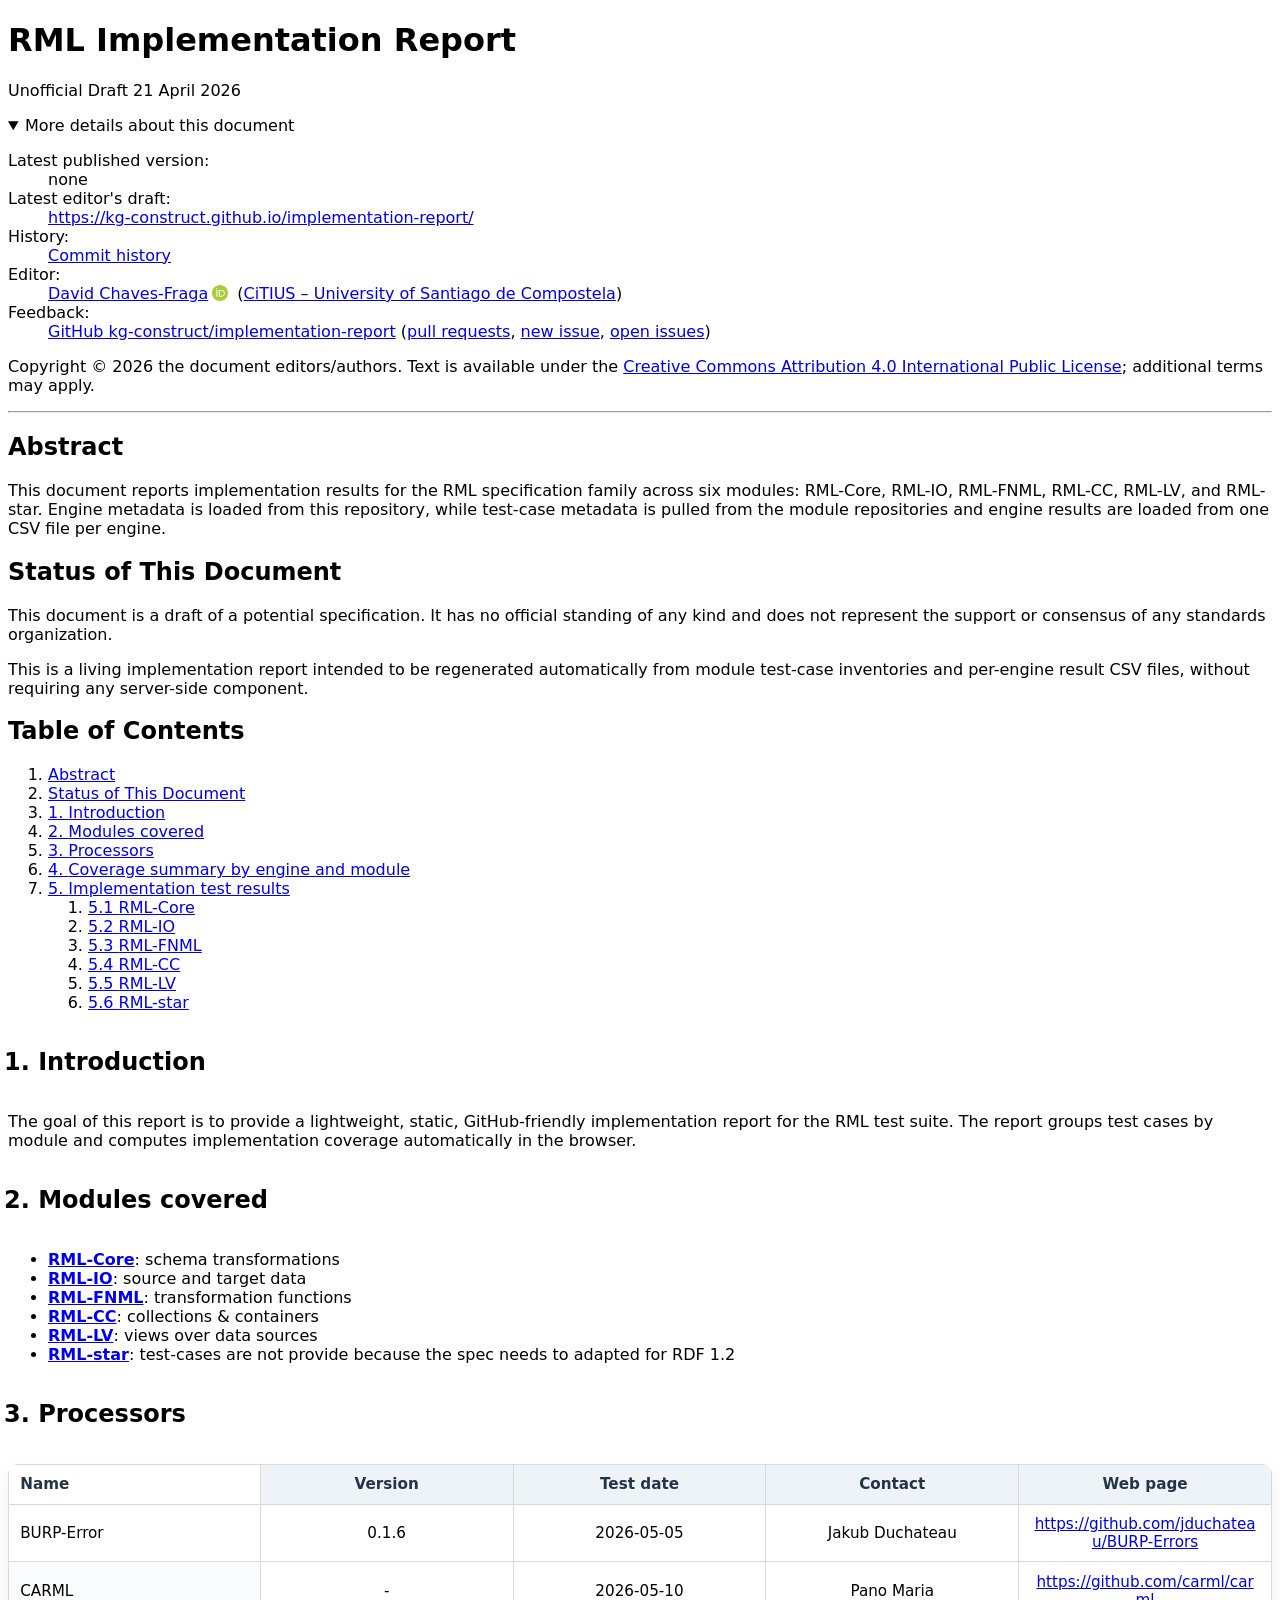
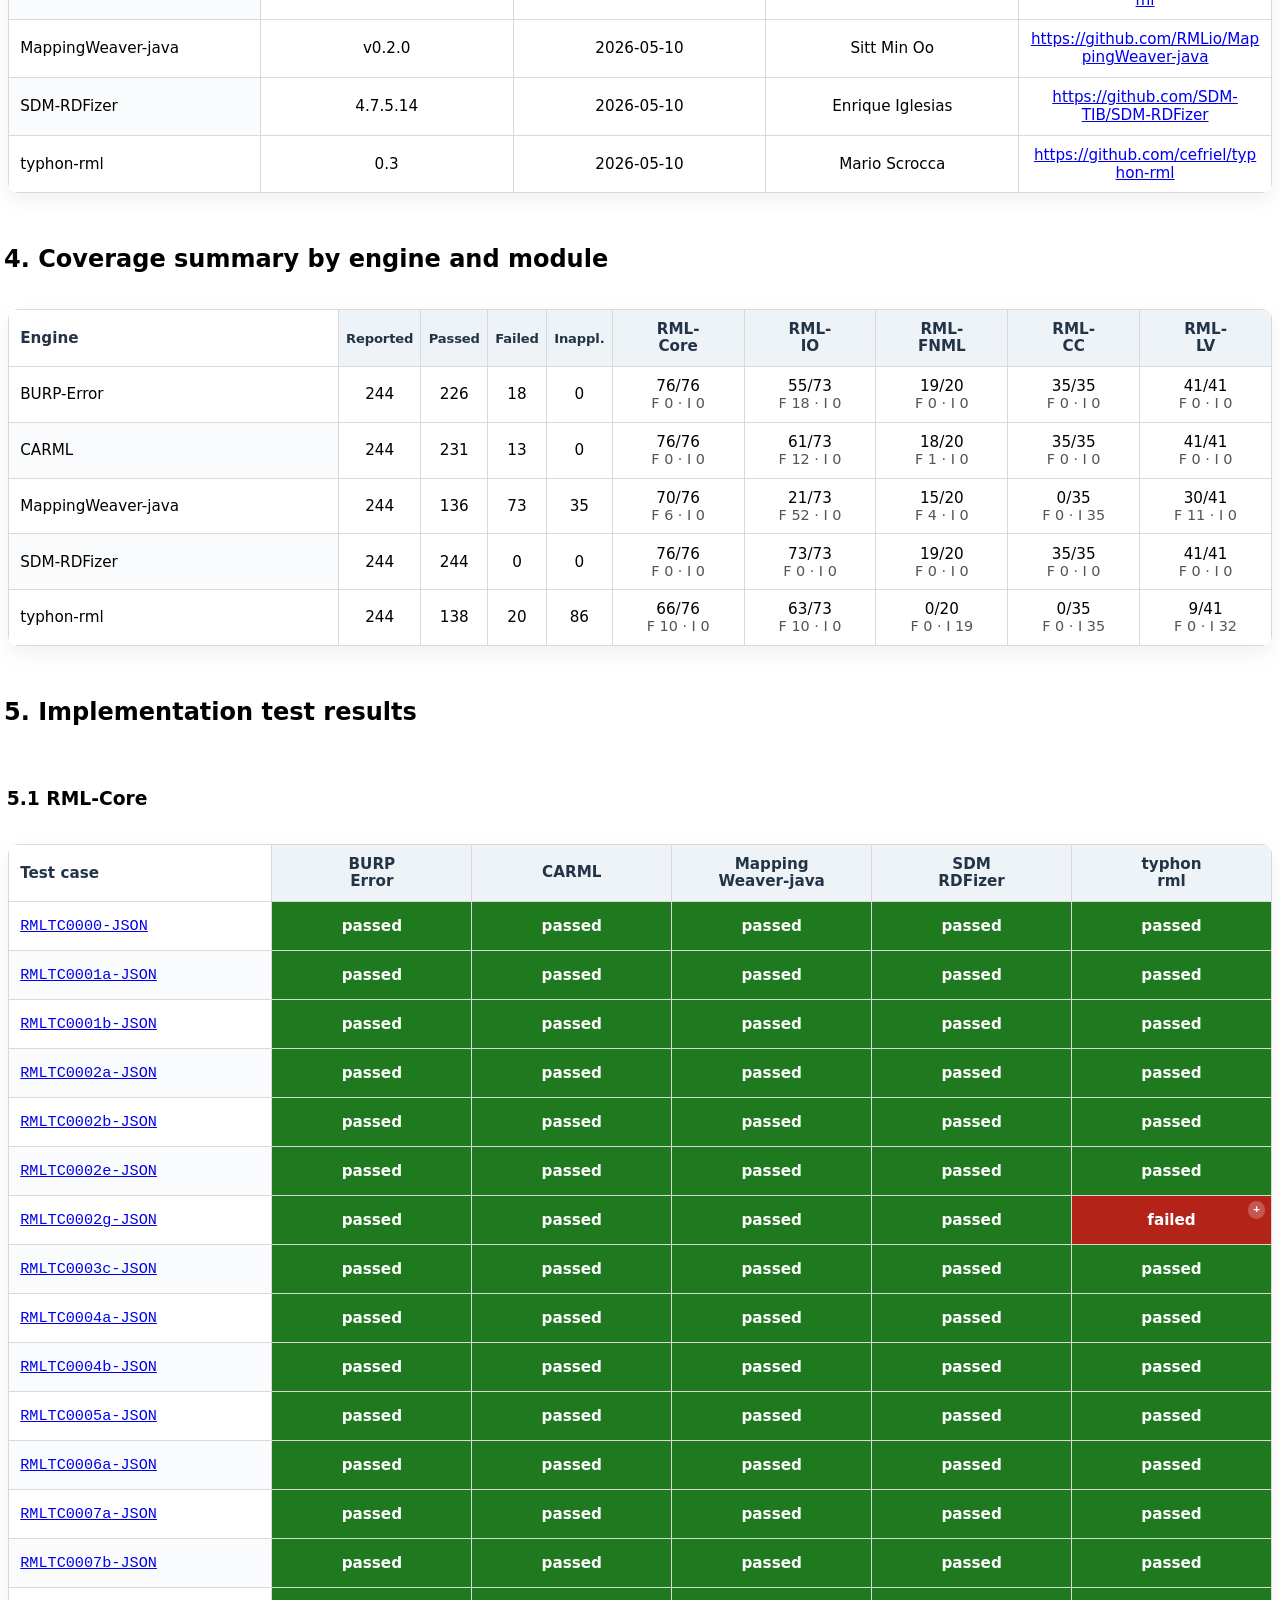
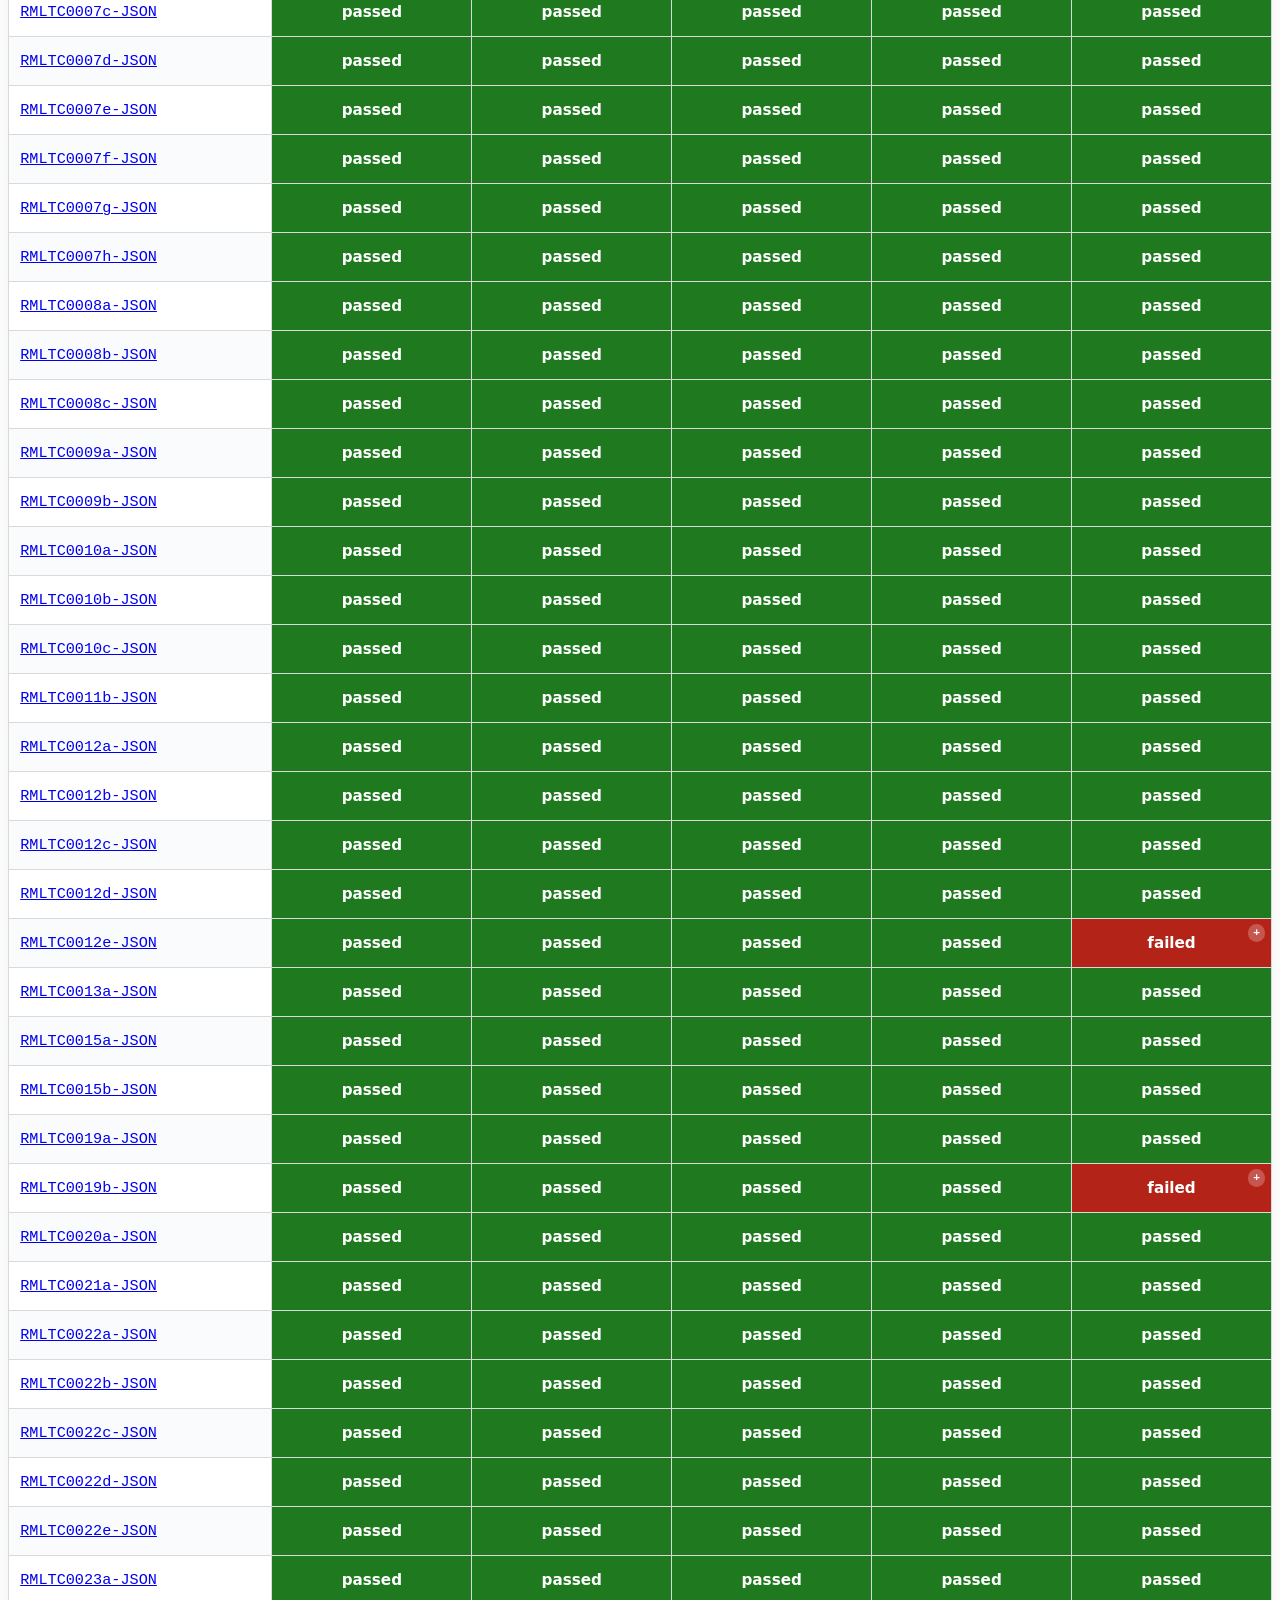
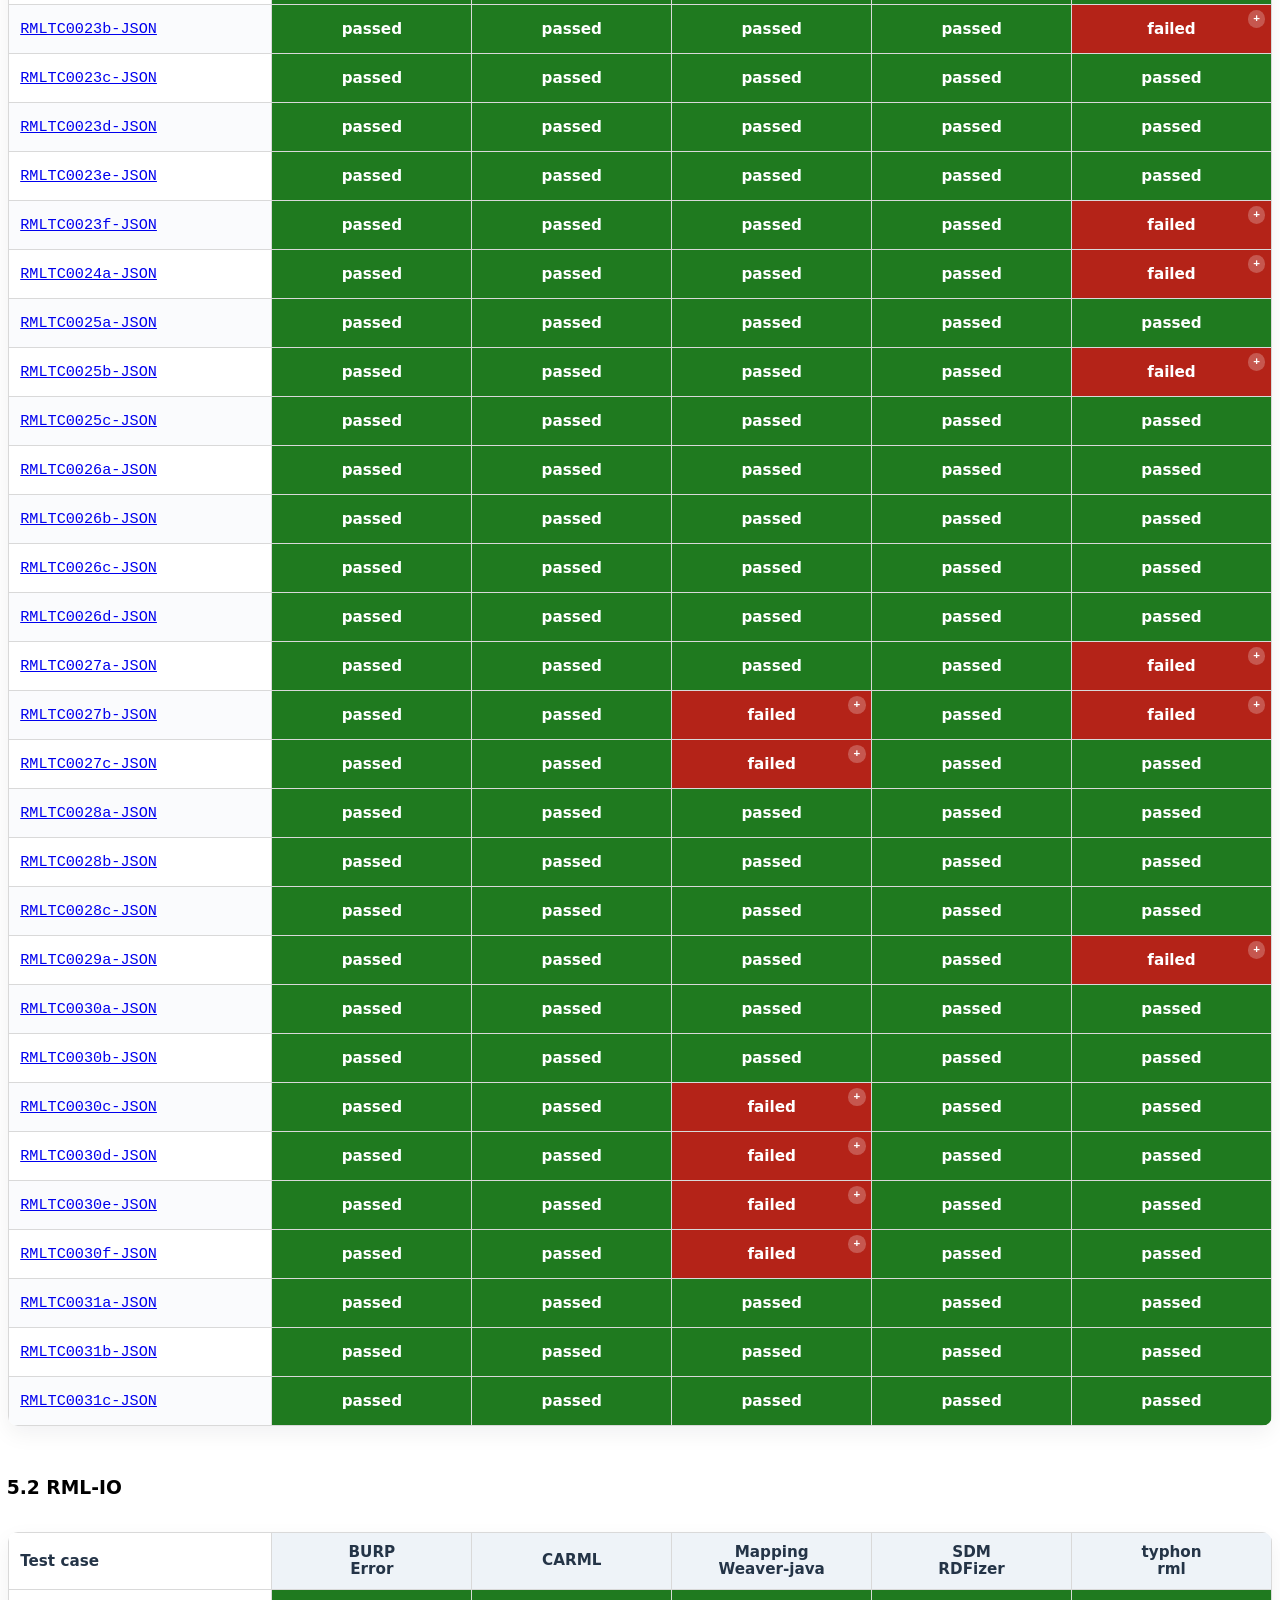
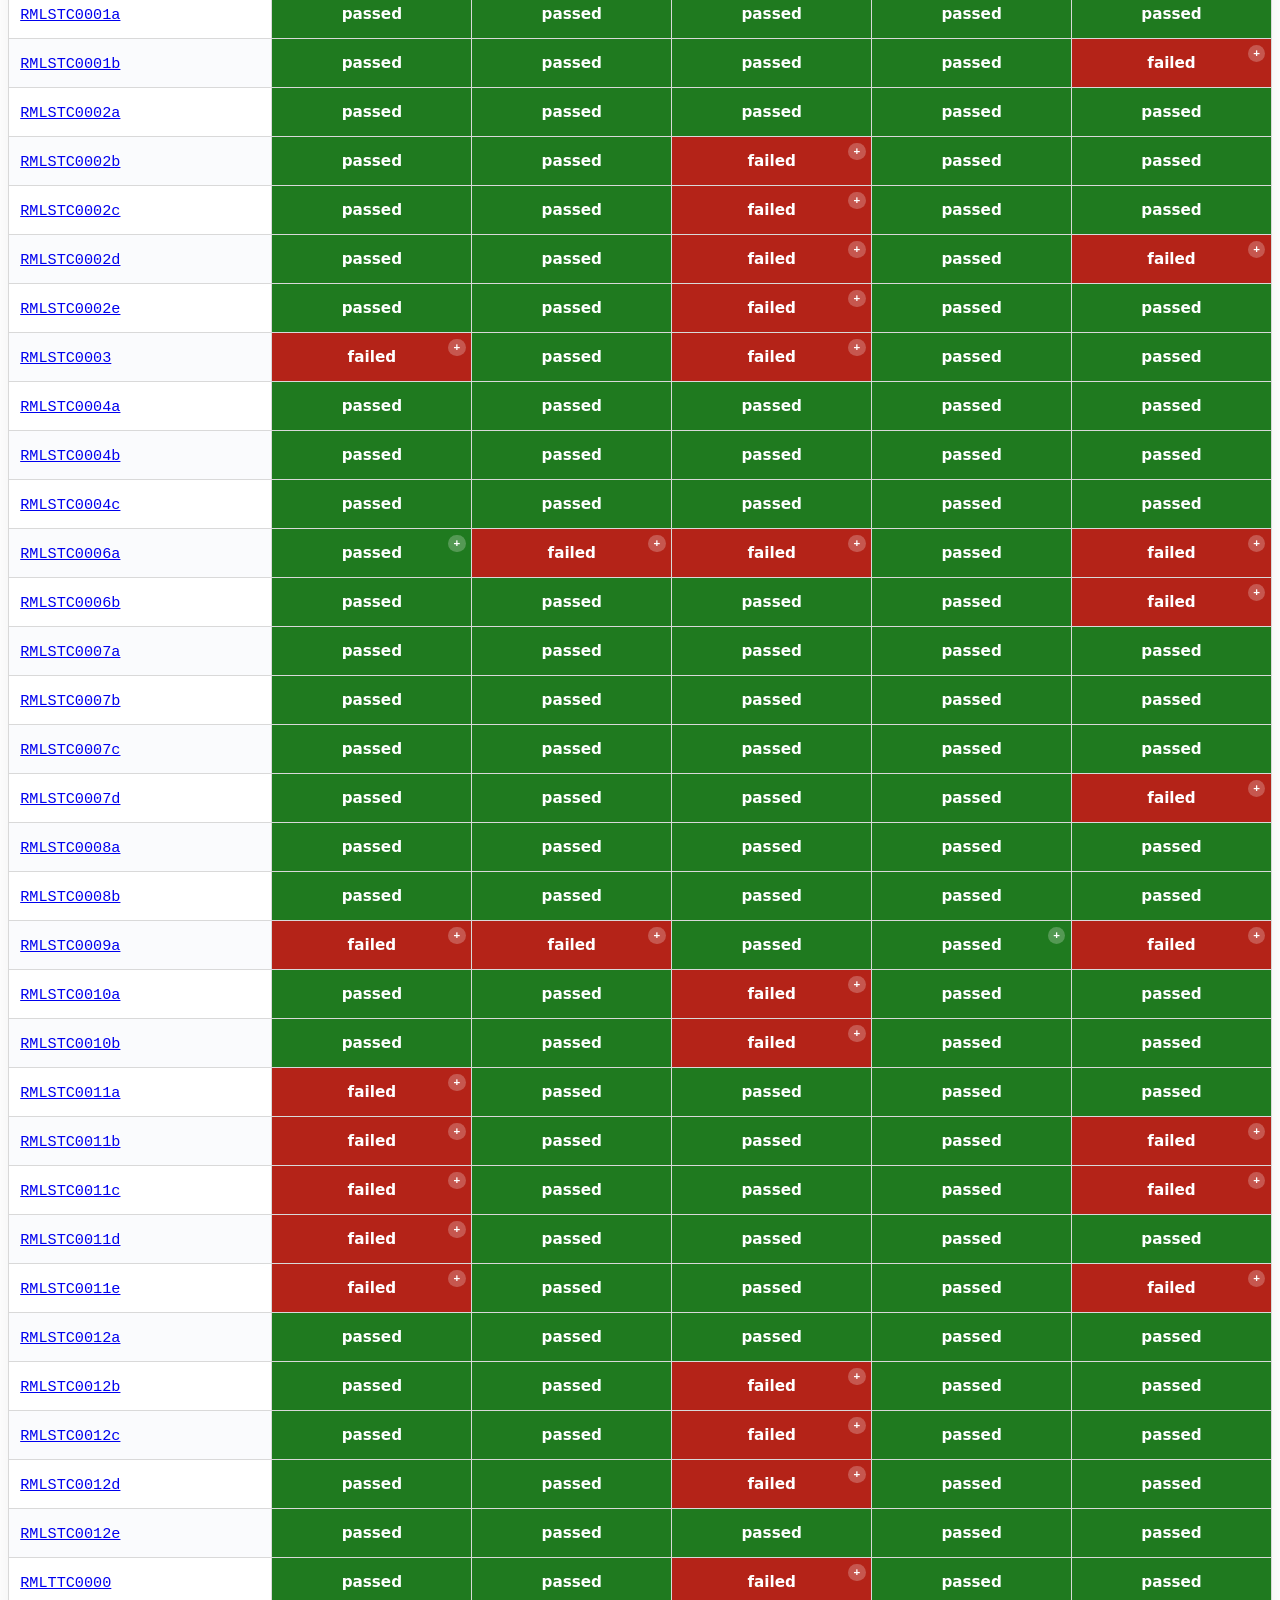
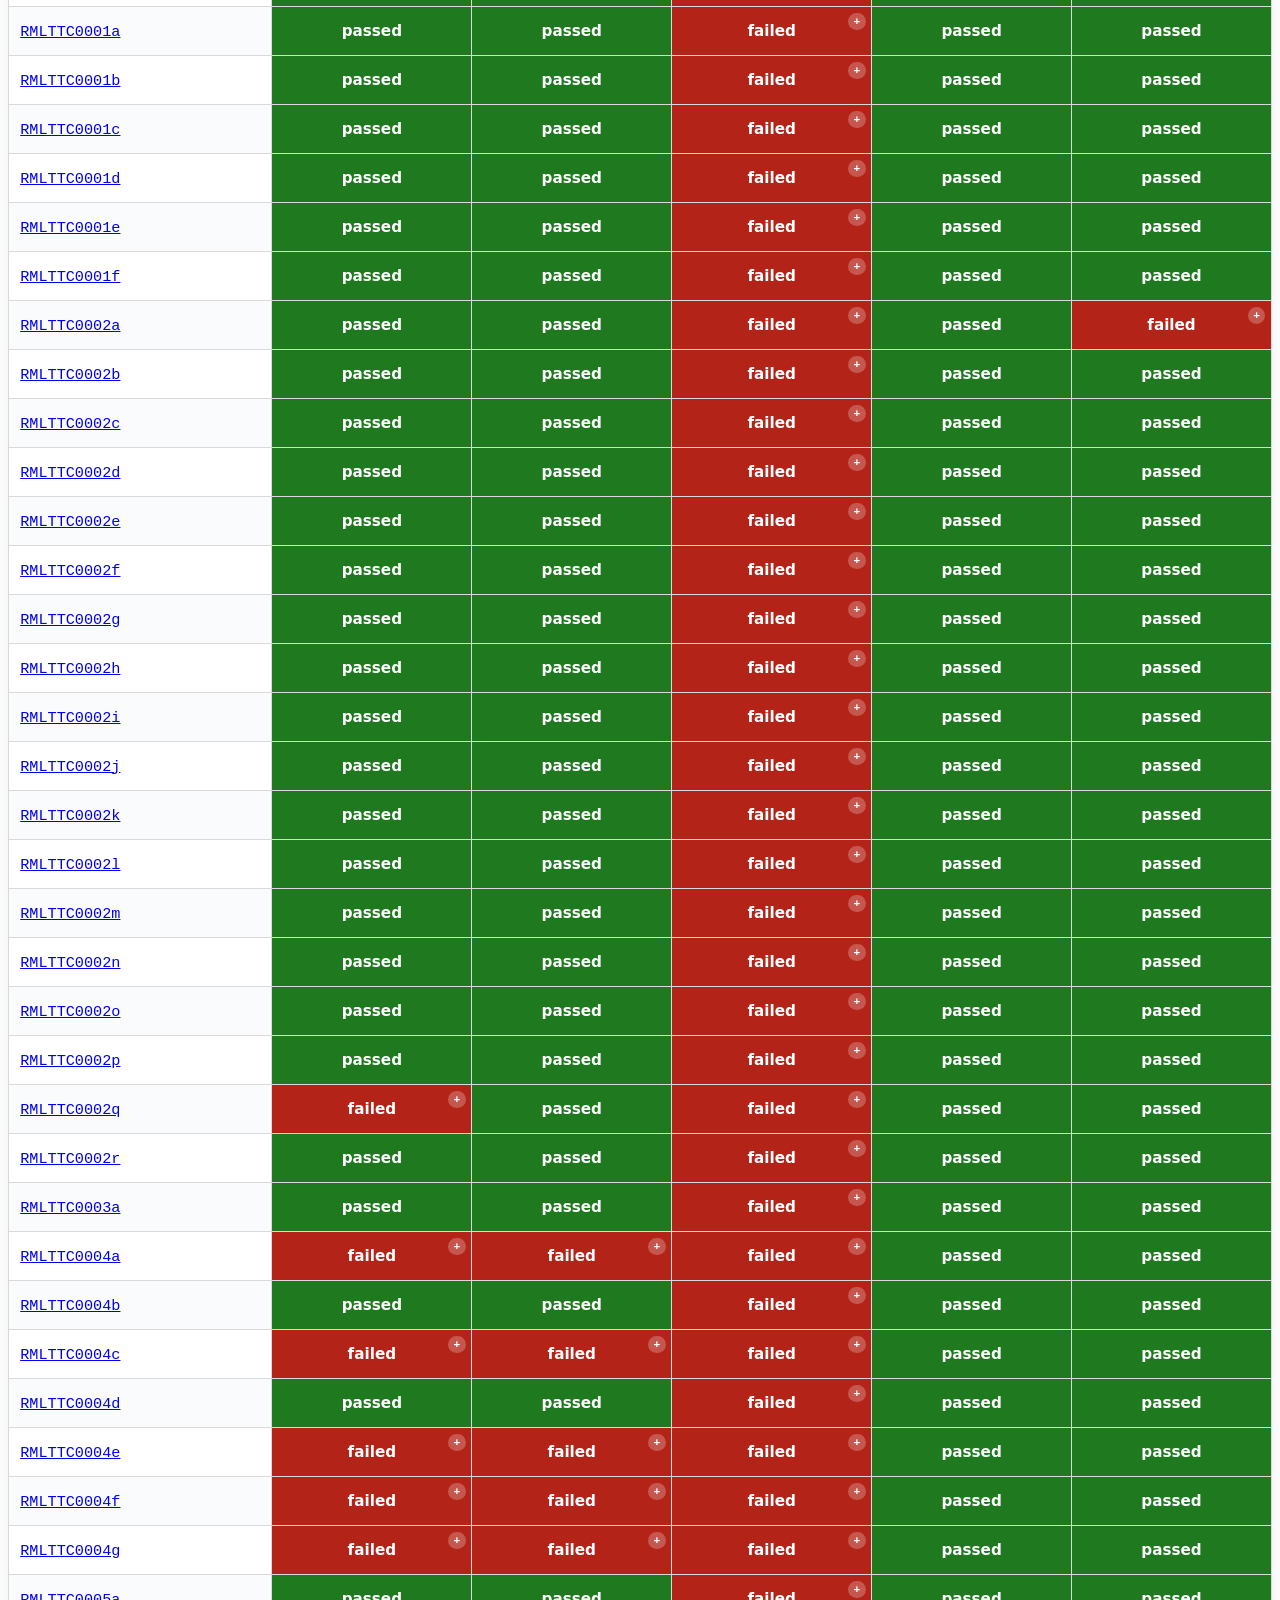
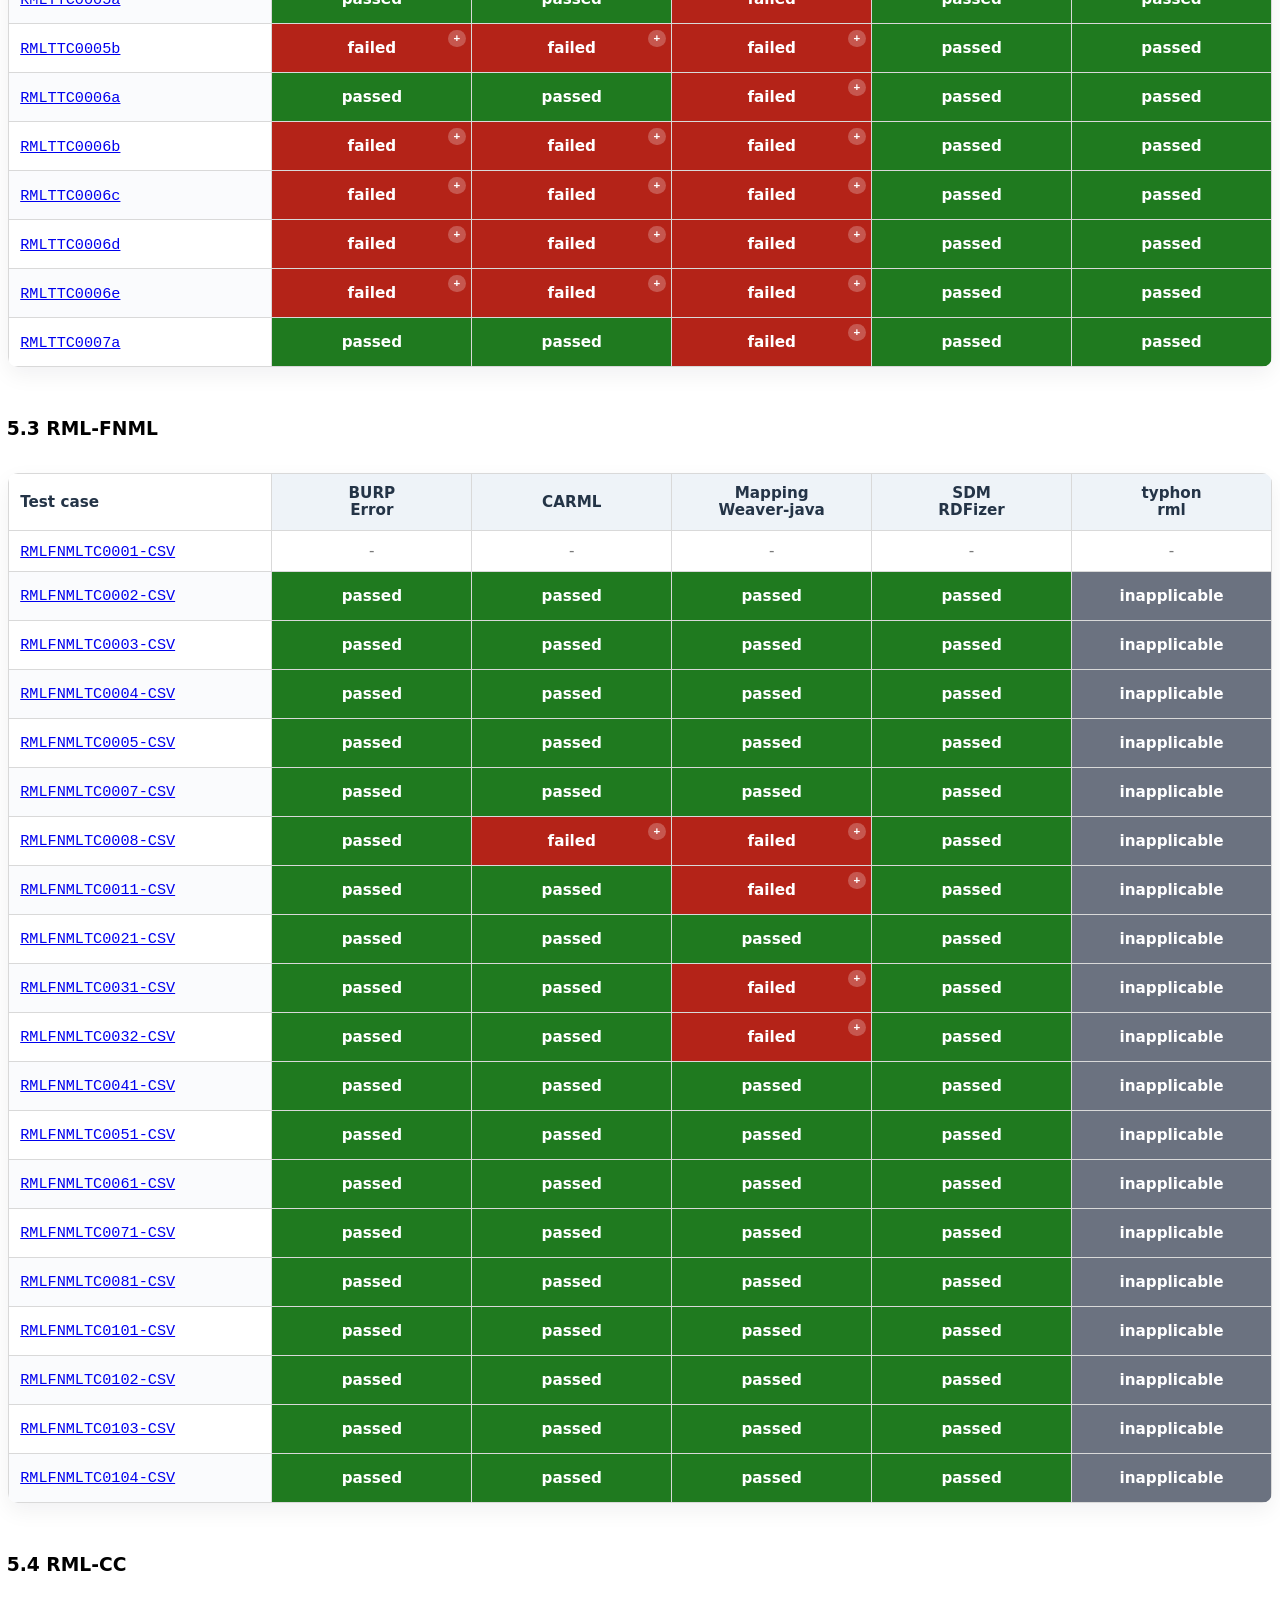
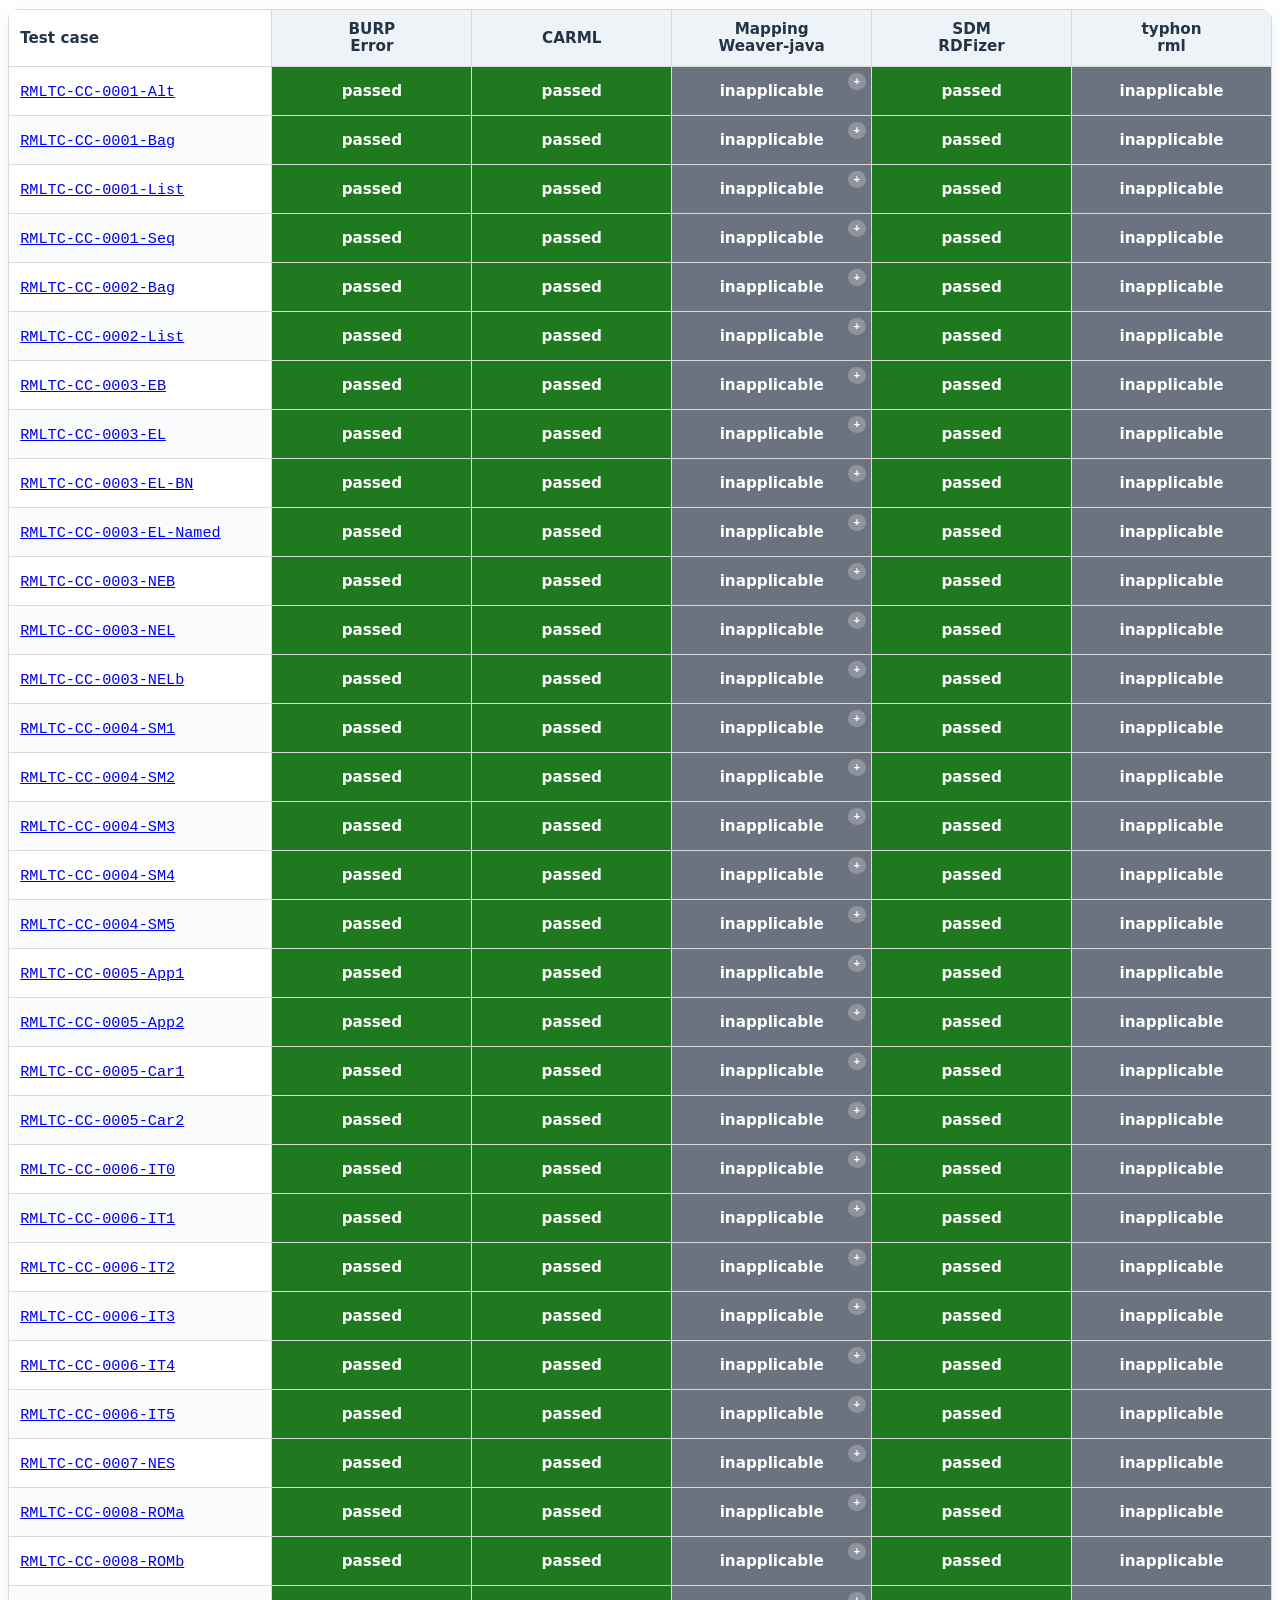
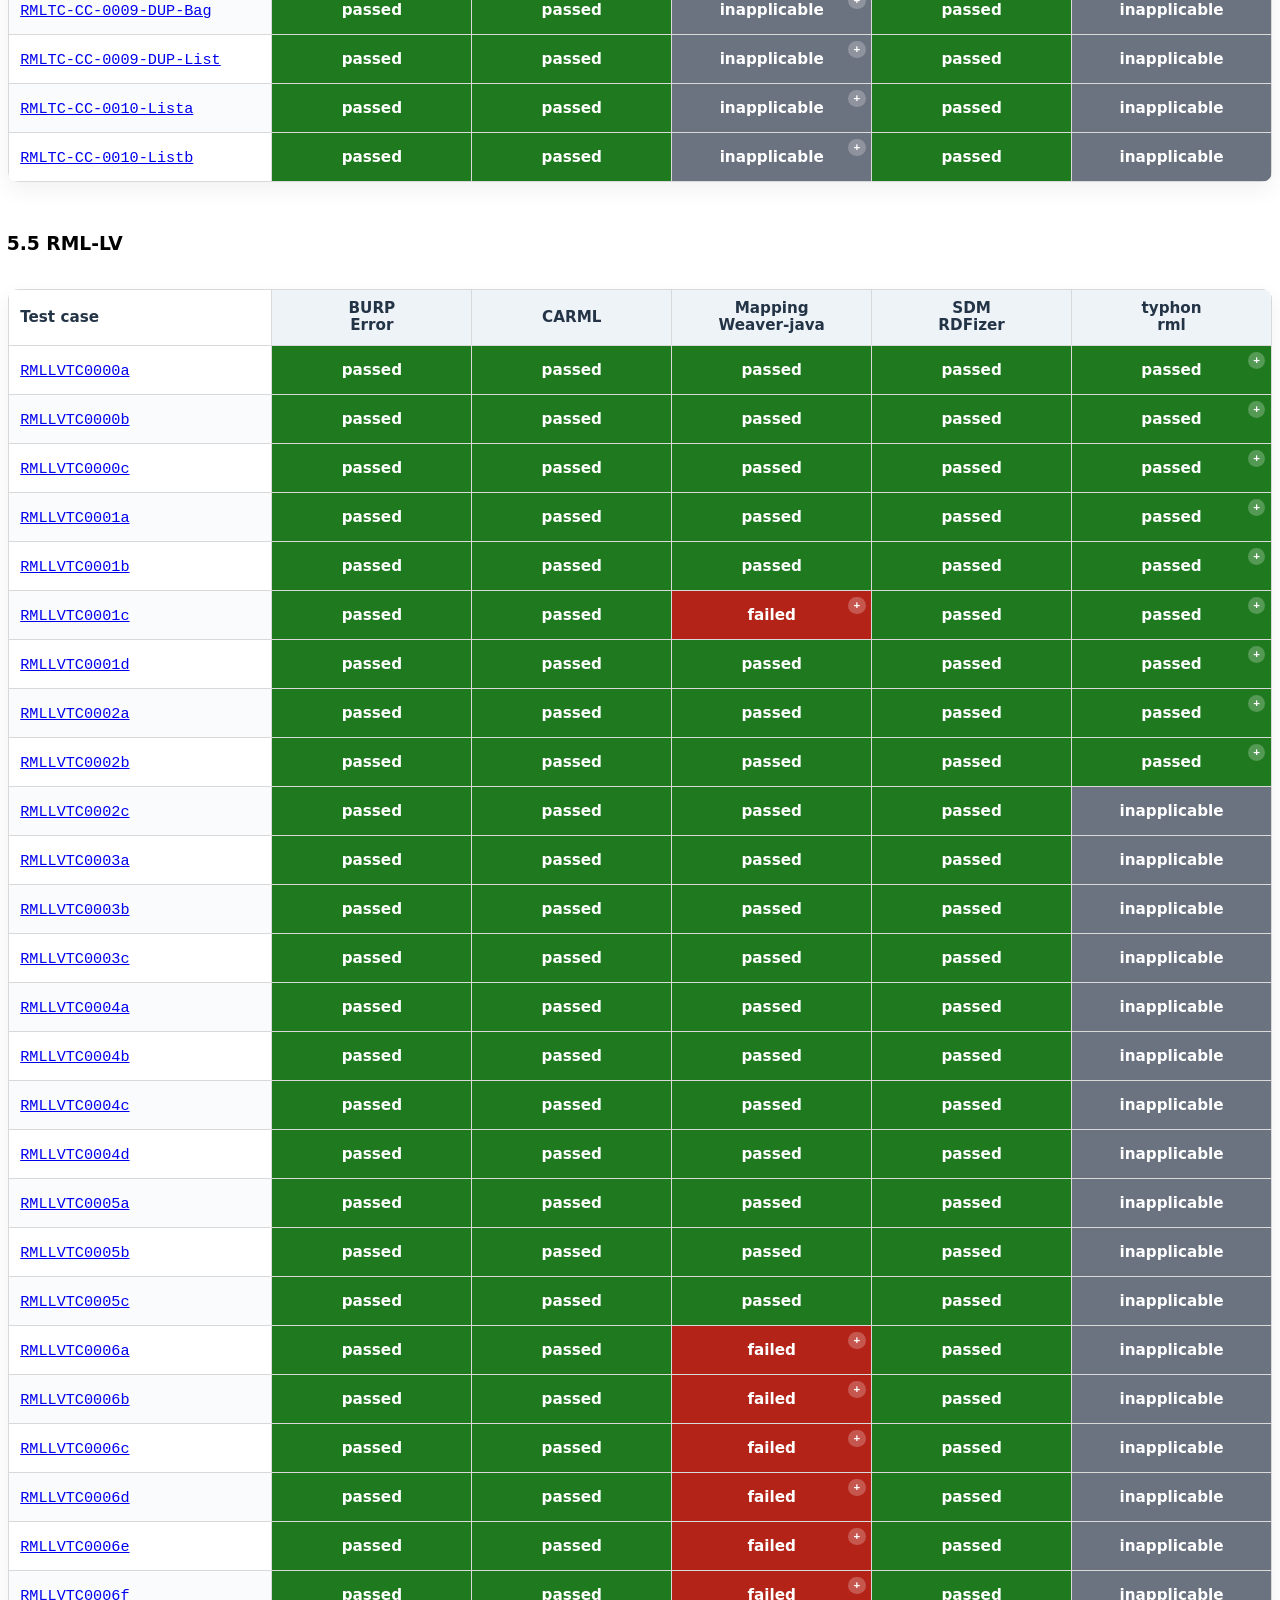
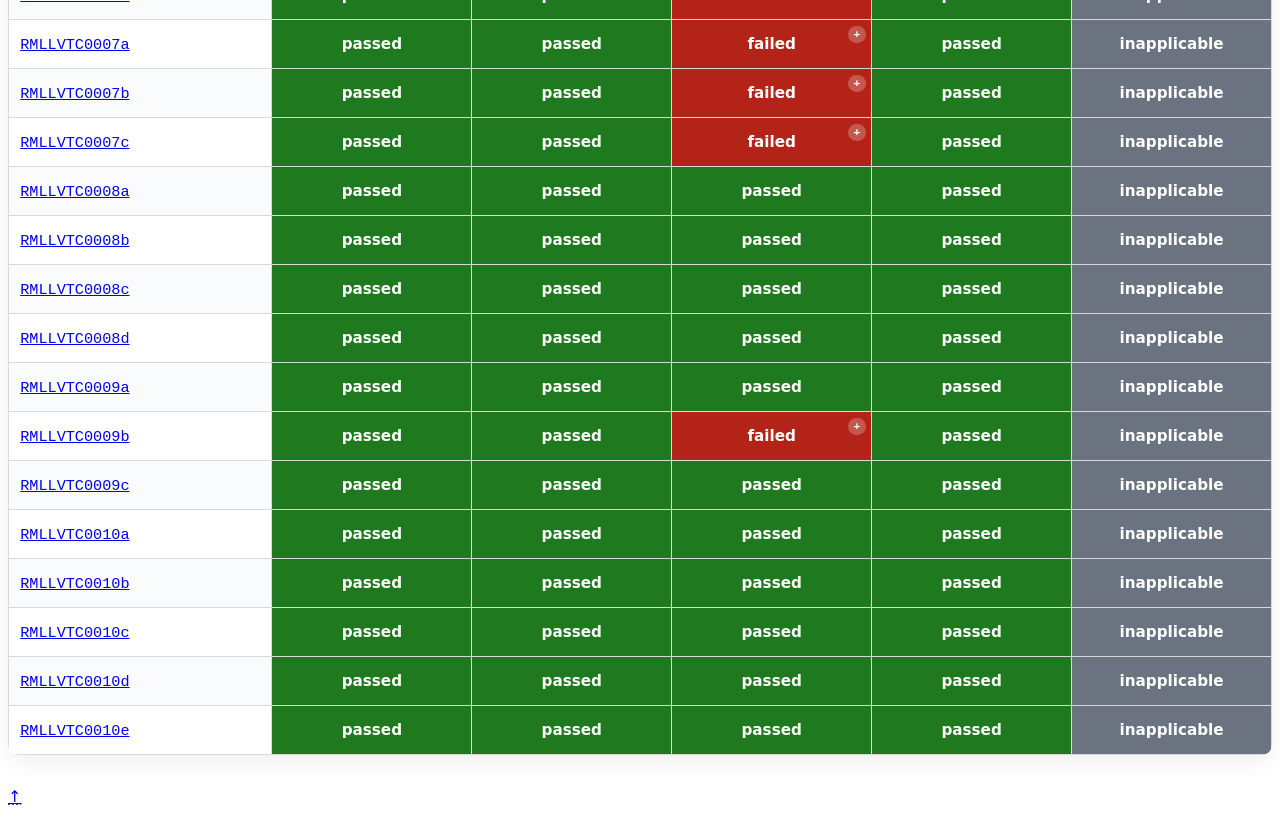
<file: docs/2026-05-30/index.html>
<!DOCTYPE html><html lang="en"><head>
<meta name="viewport" content="width=device-width, initial-scale=1">
<meta charset="utf-8">
<meta name="generator" content="ReSpec 37.1.0">
<style>
dfn{cursor:pointer}
.dfn-panel{position:absolute;z-index:35;min-width:300px;max-width:500px;padding:.5em .75em;margin-top:.6em;font-family:"Helvetica Neue",sans-serif;font-size:small;background:#fff;background:var(--indextable-hover-bg,#fff);color:#000;color:var(--text,#000);box-shadow:0 1em 3em -.4em rgba(0,0,0,.3),0 0 1px 1px rgba(0,0,0,.05);box-shadow:0 1em 3em -.4em var(--tocsidebar-shadow,rgba(0,0,0,.3)),0 0 1px 1px var(--tocsidebar-shadow,rgba(0,0,0,.05));border-radius:2px}
.dfn-panel:not(.docked)>.caret{position:absolute;top:-9px}
.dfn-panel:not(.docked)>.caret::after,.dfn-panel:not(.docked)>.caret::before{content:"";position:absolute;border:10px solid transparent;border-top:0;border-bottom:10px solid #fff;border-bottom-color:var(--indextable-hover-bg,#fff);top:0}
.dfn-panel:not(.docked)>.caret::before{border-bottom:9px solid #a2a9b1;border-bottom-color:var(--indextable-hover-bg,#a2a9b1)}
.dfn-panel *{margin:0}
.dfn-panel b{display:block;color:#000;color:var(--text,#000);margin-top:.25em}
.dfn-panel ul a[href]{color:#333;color:var(--text,#333)}
.dfn-panel>div{display:flex}
.dfn-panel a.self-link{font-weight:700;margin-right:auto}
.dfn-panel .marker{padding:.1em;margin-left:.5em;border-radius:.2em;text-align:center;white-space:nowrap;font-size:90%;color:#040b1c}
.dfn-panel .marker.dfn-exported{background:#d1edfd;box-shadow:0 0 0 .125em #1ca5f940}
.dfn-panel .marker.idl-block{background:#8ccbf2;box-shadow:0 0 0 .125em #0670b161}
.dfn-panel .marker.cddl-block{background:#8ccbf2;box-shadow:0 0 0 .125em #0670b161}
.dfn-panel a:not(:hover){text-decoration:none!important;border-bottom:none!important}
.dfn-panel a[href]:hover{border-bottom-width:1px}
.dfn-panel ul{padding:0}
.dfn-panel li{margin-left:1em}
.dfn-panel.docked{position:fixed;left:.5em;top:unset;bottom:2em;margin:0 auto;max-width:calc(100vw - .75em * 2 - .5em - .2em * 2);max-height:30vh;overflow:auto}
</style>
  
  
  
<title>RML Implementation Report</title>
  
  
  
<link rel="stylesheet" href="resources/css/style.css">

<style id="respec-mainstyle">
@keyframes pop{
0%{transform:scale(1,1)}
25%{transform:scale(1.25,1.25);opacity:.75}
100%{transform:scale(1,1)}
}
a.internalDFN{color:inherit;border-bottom:1px solid #99c;text-decoration:none}
a.externalDFN{color:inherit;border-bottom:1px dotted #ccc;text-decoration:none}
a.bibref{text-decoration:none}
.respec-offending-element:target{animation:pop .25s ease-in-out 0s 1}
.respec-offending-element,a[href].respec-offending-element{text-decoration:red wavy underline}
@supports not (text-decoration:red wavy underline){
.respec-offending-element:not(pre){display:inline-block}
.respec-offending-element{background:url([data-uri]) bottom repeat-x}
}
#references :target{background:#eaf3ff;animation:pop .4s ease-in-out 0s 1}
@media (prefers-color-scheme:dark){
#references :target{background:color-mix(in srgb, #eaf3ff 15%, transparent)}
}
body:has(input[name=color-scheme][value=dark]:checked) #references :target{background:color-mix(in srgb, #eaf3ff 15%, transparent)}
cite .bibref{font-style:italic}
a[href].orcid{padding-left:4px;padding-right:4px}
a[href].orcid>svg{margin-bottom:-2px}
ol.tof,ul.tof{list-style:none outside none}
.caption{margin-top:.5em;font-style:italic}
#issue-summary>ul{column-count:2}
#issue-summary li{list-style:none}
details.respec-tests-details{margin-left:1em;display:inline-block;vertical-align:top}
details.respec-tests-details>*{padding-right:2em}
details.respec-tests-details[open]{z-index:999999;position:absolute;border:thin solid #cad3e2;border-radius:.3em;background-color:#fff;padding-bottom:.5em}
details.respec-tests-details[open]>summary{border-bottom:thin solid #cad3e2;padding-left:1em;margin-bottom:1em;line-height:2em}
details.respec-tests-details>ul{width:100%;margin-top:-.3em}
details.respec-tests-details>li{padding-left:1em}
.self-link:hover{opacity:1;text-decoration:none;background-color:transparent}
aside.example .marker>a.self-link{color:inherit}
.header-wrapper{display:flex;align-items:baseline}
:is(h2,h3,h4,h5,h6):not(#toc>h2,#abstract>h2,#sotd>h2,.head>h2):has(+a.self-link){position:relative;left:-.5em}
:is(h2,h3,h4,h5,h6):not(#toch2)+a.self-link{color:inherit;order:-1;position:relative;left:-1.1em;font-size:1rem;opacity:.5}
:is(h2,h3,h4,h5,h6)+a.self-link::before{content:"§";text-decoration:none;color:var(--heading-text)}
:is(h2,h3)+a.self-link{top:-.2em}
:is(h4,h5,h6)+a.self-link::before{color:#000}
@media (max-width:767px){
dd{margin-left:0}
}
@media print{
.removeOnSave{display:none}
}
body:has(input[name=color-scheme][value=light]:checked),head:not(:has(meta[name=color-scheme][content~=dark]))+body{color-scheme:light}
body:has(input[name=color-scheme][value=dark]:checked){color-scheme:dark}
</style>
<meta name="color-scheme" content="light">
<meta name="description" content="This document reports implementation results for the RML specification family across six modules:
    RML-Core, RML-IO, RML-FNML, RML-CC, RML-LV, and RML-star. Engine metadata is loaded from this repository, while test-case metadata is pulled from the module repositories and engine results are loaded from one CSV file per engine.">
<style>
.hljs,body:has(input[name=color-scheme][value=light]:checked) .hljs,head:not(:has(meta[name=color-scheme][content~=dark]))+body .hljs{--base:#fafafa;--mono-1:#383a42;--mono-2:#686b77;--mono-3:#717277;--hue-1:#0b76c5;--hue-2:#336ae3;--hue-3:#a626a4;--hue-4:#42803c;--hue-5:#ca4706;--hue-5-2:#c91243;--hue-6:#986801;--hue-6-2:#9a6a01}
@media (prefers-color-scheme:dark){
.hljs{
  --base: #282c34;
  --mono-1: #abb2bf;
  --mono-2: #818896;
  --mono-3: #5c6370;
  --hue-1: #56b6c2;
  --hue-2: #61aeee;
  --hue-3: #c678dd;
  --hue-4: #98c379;
  --hue-5: #e06c75;
  --hue-5-2: #be5046;
  --hue-6: #d19a66;
  --hue-6-2: #e6c07b;
}
}
body:has(input[name=color-scheme][value=dark]:checked) .hljs{
  --base: #282c34;
  --mono-1: #abb2bf;
  --mono-2: #818896;
  --mono-3: #5c6370;
  --hue-1: #56b6c2;
  --hue-2: #61aeee;
  --hue-3: #c678dd;
  --hue-4: #98c379;
  --hue-5: #e06c75;
  --hue-5-2: #be5046;
  --hue-6: #d19a66;
  --hue-6-2: #e6c07b;
}
.hljs{display:block;overflow-x:auto;padding:.5em;color:#383a42;color:var(--mono-1,#383a42);background:#fafafa;background:var(--base,#fafafa)}
.hljs-comment,.hljs-quote{color:#717277;color:var(--mono-3,#717277);font-style:italic}
.hljs-doctag,.hljs-formula,.hljs-keyword{color:#a626a4;color:var(--hue-3,#a626a4)}
.hljs-deletion,.hljs-name,.hljs-section,.hljs-selector-tag,.hljs-subst{color:#ca4706;color:var(--hue-5,#ca4706);font-weight:700}
.hljs-literal{color:#0b76c5;color:var(--hue-1,#0b76c5)}
.hljs-addition,.hljs-attribute,.hljs-meta-string,.hljs-regexp,.hljs-string{color:#42803c;color:var(--hue-4,#42803c)}
.hljs-built_in,.hljs-class .hljs-title{color:#9a6a01;color:var(--hue-6-2,#9a6a01)}
.hljs-attr,.hljs-number,.hljs-selector-attr,.hljs-selector-class,.hljs-selector-pseudo,.hljs-template-variable,.hljs-type,.hljs-variable{color:#986801;color:var(--hue-6,#986801)}
.hljs-bullet,.hljs-link,.hljs-meta,.hljs-selector-id,.hljs-symbol,.hljs-title{color:#336ae3;color:var(--hue-2,#336ae3)}
.hljs-emphasis{font-style:italic}
.hljs-strong{font-weight:700}
.hljs-link{text-decoration:underline}
</style>
<style>
var:hover{text-decoration:underline;cursor:pointer}
var.respec-hl{color:var(--color,#000);background-color:var(--bg-color);box-shadow:0 0 0 2px var(--bg-color)}
@media (prefers-color-scheme:dark){
var.respec-hl{filter:saturate(.9) brightness(.9)}
}
var.respec-hl-c1{--bg-color:#f4d200}
var.respec-hl-c2{--bg-color:#ff87a2}
var.respec-hl-c3{--bg-color:#96e885}
var.respec-hl-c4{--bg-color:#3eeed2}
var.respec-hl-c5{--bg-color:#eacfb6}
var.respec-hl-c6{--bg-color:#82ddff}
var.respec-hl-c7{--bg-color:#ffbcf2}
@media print{
var.respec-hl{background:0 0;color:#000;box-shadow:unset}
}
</style>
<style>
var[data-type]{position:relative}
var[data-type]::after,var[data-type]::before{position:absolute;left:50%;top:-6px;opacity:0;transition:opacity .4s;pointer-events:none}
var[data-type]::before{content:"";transform:translateX(-50%);border-width:4px 6px 0 6px;border-style:solid;border-color:transparent;border-top-color:#222}
var[data-type]::after{content:attr(data-type);transform:translateX(-50%) translateY(-100%);background:#222;text-align:center;font-family:"Dank Mono","Fira Code",monospace;font-style:normal;padding:6px;border-radius:3px;color:#daca88;text-indent:0;font-weight:400}
var[data-type]:hover::after,var[data-type]:hover::before{opacity:1}
</style>
<script id="initialUserConfig" type="application/json">{
  "specStatus": "unofficial",
  "shortName": "rml-implementation-report",
  "publishDate": "2026-04-21",
  "editors": [
    {
      "name": "David Chaves-Fraga",
      "url": "https://davidchavesfraga.com",
      "company": "CiTIUS &ndash; University of Santiago de Compostela",
      "orcid": "https://orcid.org/0000-0003-3236-2789",
      "companyURL": "https://citius.gal"
    }
  ],
  "github": "https://github.com/kg-construct/implementation-report",
  "publishISODate": "2026-04-21T00:00:00.000Z",
  "generatedSubtitle": "Unofficial Draft 21 April 2026"
}</script>
<link rel="stylesheet" href="https://www.w3.org/StyleSheets/TR/2021/W3C-UD"></head>
<body class="h-entry informative"><div class="head">
    
    <h1 id="title" class="title">RML Implementation Report</h1> 
    <p id="w3c-state">Unofficial Draft <time class="dt-published" datetime="2026-04-21">21 April 2026</time></p>
    <details open="">
      <summary>More details about this document</summary>
      <dl>
        
        <dt>Latest published version:</dt><dd>
                none
              </dd>
        <dt>Latest editor's draft:</dt><dd><a href="https://kg-construct.github.io/implementation-report/">https://kg-construct.github.io/implementation-report/</a></dd>
        <dt>History:</dt><dd>
                    <a href="https://github.com/kg-construct/implementation-report/commits/">Commit history</a>
                  </dd>
        
        
        
        
        
        <dt>
                Editor:
              </dt><dd class="editor p-author h-card vcard">
    <a class="u-url url p-name fn" href="https://davidchavesfraga.com">David Chaves-Fraga</a><a class="p-name orcid" href="https://orcid.org/0000-0003-3236-2789"><svg width="16" height="16" xmlns="http://www.w3.org/2000/svg" viewBox="0 0 256 256">
    <style>

      .st1 {
        fill: #fff;
      }
    
</style>
    <path d="M256 128c0 70.7-57.3 128-128 128S0 198.7 0 128 57.3 0 128 0s128 57.3 128 128z" fill="#a6ce39"></path>
    <path class="st1" d="M86.3 186.2H70.9V79.1h15.4v107.1zM108.9 79.1h41.6c39.6 0 57 28.3 57 53.6 0 27.5-21.5 53.6-56.8 53.6h-41.8V79.1zm15.4 93.3h24.5c34.9 0 42.9-26.5 42.9-39.7C191.7 111.2 178 93 148 93h-23.7v79.4zM88.7 56.8c0 5.5-4.5 10.1-10.1 10.1s-10.1-4.6-10.1-10.1c0-5.6 4.5-10.1 10.1-10.1s10.1 4.6 10.1 10.1z"></path>
  </svg></a> (<a class="p-org org h-org" href="https://citius.gal">CiTIUS – University of Santiago de Compostela</a>)
  </dd>
        
        
        <dt>Feedback:</dt><dd>
        <a href="https://github.com/kg-construct/implementation-report/">GitHub kg-construct/implementation-report</a>
        (<a href="https://github.com/kg-construct/implementation-report/pulls/">pull requests</a>,
        <a href="https://github.com/kg-construct/implementation-report/issues/new/choose">new issue</a>,
        <a href="https://github.com/kg-construct/implementation-report/issues/">open issues</a>)
      </dd>
        
        
      </dl>
    </details>
    
    
    <p class="copyright">
      Copyright ©
      2026
      the document editors/authors.
      Text is available under the
            <a rel="license" href="https://creativecommons.org/licenses/by/4.0/legalcode">Creative Commons Attribution 4.0 International Public License</a>; additional terms may apply.
    </p>
    <hr title="Separator for header">
  </div>
<section id="abstract" class="introductory"><h2>Abstract</h2>
  <p>
    This document reports implementation results for the RML specification family across six modules:
    RML-Core, RML-IO, RML-FNML, RML-CC, RML-LV, and RML-star. Engine metadata is loaded from this repository, while test-case metadata is pulled from the module repositories and engine results are loaded from one CSV file per engine.
  </p>
</section>

<section id="sotd" class="introductory"><h2>Status of This Document</h2><p>
      This document is a draft of a potential specification. It has no official
      standing of any kind and does not represent the support or consensus of
      any standards organization.
    </p>
  <p>
    This is a living implementation report intended to be regenerated automatically from module test-case inventories and per-engine result CSV files, without requiring any server-side component.
  </p>
</section><nav id="toc"><h2 class="introductory" id="table-of-contents">Table of Contents</h2><ol class="toc"><li class="tocline"><a class="tocxref" href="#abstract">Abstract</a></li><li class="tocline"><a class="tocxref" href="#sotd">Status of This Document</a></li><li class="tocline"><a class="tocxref" href="#intro"><bdi class="secno">1. </bdi>Introduction</a></li><li class="tocline"><a class="tocxref" href="#modules"><bdi class="secno">2. </bdi>Modules covered</a></li><li class="tocline"><a class="tocxref" href="#processors"><bdi class="secno">3. </bdi>Processors</a></li><li class="tocline"><a class="tocxref" href="#summary"><bdi class="secno">4. </bdi>Coverage summary by engine and module</a></li><li class="tocline"><a class="tocxref" href="#results"><bdi class="secno">5. </bdi>Implementation test results</a><ol class="toc"><li class="tocline"><a class="tocxref" href="#results-rml-core"><bdi class="secno">5.1 </bdi>RML-Core</a></li><li class="tocline"><a class="tocxref" href="#results-rml-io"><bdi class="secno">5.2 </bdi>RML-IO</a></li><li class="tocline"><a class="tocxref" href="#results-rml-fnml"><bdi class="secno">5.3 </bdi>RML-FNML</a></li><li class="tocline"><a class="tocxref" href="#results-rml-cc"><bdi class="secno">5.4 </bdi>RML-CC</a></li><li class="tocline"><a class="tocxref" href="#results-rml-lv"><bdi class="secno">5.5 </bdi>RML-LV</a></li><li class="tocline"><a class="tocxref" href="#results-rml-star"><bdi class="secno">5.6 </bdi>RML-star</a></li></ol></li></ol></nav>

<section id="intro"><div class="header-wrapper"><h2 id="x1-introduction"><bdi class="secno">1. </bdi>Introduction</h2><a class="self-link" href="#intro" aria-label="Permalink for Section 1."></a></div>
  
  <p>
    The goal of this report is to provide a lightweight, static, GitHub-friendly implementation report for the RML test suite. The report groups test cases by module and computes implementation coverage automatically in the browser.
  </p>
</section>

<section id="modules"><div class="header-wrapper"><h2 id="x2-modules-covered"><bdi class="secno">2. </bdi>Modules covered</h2><a class="self-link" href="#modules" aria-label="Permalink for Section 2."></a></div>
  
  <ul>
    <li><strong><a href="http://w3id.org/rml/core/spec">RML-Core</a></strong>: schema transformations</li>
    <li><strong><a href="http://w3id.org/rml/io/spec">RML-IO</a></strong>: source and target data</li>
    <li><strong><a href="http://w3id.org/rml/fnml/spec">RML-FNML</a></strong>: transformation functions</li>
    <li><strong><a href="http://w3id.org/rml/cc/spec">RML-CC</a></strong>: collections &amp; containers</li>
    <li><strong><a href="http://w3id.org/rml/lv/spec">RML-LV</a></strong>: views over data sources</li>
    <li><strong><a href="http://w3id.org/rml/star/spec">RML-star</a></strong>: test-cases are not provide because the spec needs to adapted for RDF 1.2</li>
  </ul>
</section>

<section id="processors"><div class="header-wrapper"><h2 id="x3-processors"><bdi class="secno">3. </bdi>Processors</h2><a class="self-link" href="#processors" aria-label="Permalink for Section 3."></a></div>
  
  <div id="processors-table">
    <div class="error-box">
      <p><strong>CSV data could not be loaded automatically.</strong></p>
      <p>Failed to fetch</p>
      <p>If you open <code>dev.html</code> directly from your disk, the browser may block access to local or remote files.</p>
      <p>For local testing, run a static server in this folder, for example:</p>
      <pre><code aria-busy="false" class="hljs yaml"><span class="hljs-string">python3</span> <span class="hljs-string">-m</span> <span class="hljs-string">http.server</span> <span class="hljs-number">8000</span></code></pre>
      <p>and then open <code>http://localhost:8000/dev.html</code>.</p>
    </div></div>
</section>

<section id="summary"><div class="header-wrapper"><h2 id="x4-coverage-summary-by-engine-and-module"><bdi class="secno">4. </bdi>Coverage summary by engine and module</h2><a class="self-link" href="#summary" aria-label="Permalink for Section 4."></a></div>
  
  <div id="summary-table">
    <div class="error-box">
      <p><strong>CSV data could not be loaded automatically.</strong></p>
      <p>Failed to fetch</p>
      <p>If you open <code>dev.html</code> directly from your disk, the browser may block access to local or remote files.</p>
      <p>For local testing, run a static server in this folder, for example:</p>
      <pre><code aria-busy="false" class="hljs yaml"><span class="hljs-string">python3</span> <span class="hljs-string">-m</span> <span class="hljs-string">http.server</span> <span class="hljs-number">8000</span></code></pre>
      <p>and then open <code>http://localhost:8000/dev.html</code>.</p>
    </div></div>
</section>

<section id="results"><div class="header-wrapper"><h2 id="x5-implementation-test-results"><bdi class="secno">5. </bdi>Implementation test results</h2><a class="self-link" href="#results" aria-label="Permalink for Section 5."></a></div>
  
  <section id="results-rml-core"><div class="header-wrapper"><h3 id="x5-1-rml-core"><bdi class="secno">5.1 </bdi>RML-Core</h3><a class="self-link" href="#results-rml-core" aria-label="Permalink for Section 5.1"></a></div>
    
    <div data-module-results="RML-Core">
    <div class="error-box">
      <p><strong>CSV data could not be loaded automatically.</strong></p>
      <p>Failed to fetch</p>
      <p>If you open <code>dev.html</code> directly from your disk, the browser may block access to local or remote files.</p>
      <p>For local testing, run a static server in this folder, for example:</p>
      <pre><code aria-busy="false" class="hljs yaml"><span class="hljs-string">python3</span> <span class="hljs-string">-m</span> <span class="hljs-string">http.server</span> <span class="hljs-number">8000</span></code></pre>
      <p>and then open <code>http://localhost:8000/dev.html</code>.</p>
    </div></div>
  </section>
  <section id="results-rml-io"><div class="header-wrapper"><h3 id="x5-2-rml-io"><bdi class="secno">5.2 </bdi>RML-IO</h3><a class="self-link" href="#results-rml-io" aria-label="Permalink for Section 5.2"></a></div>
    
    <div data-module-results="RML-IO">
    <div class="error-box">
      <p><strong>CSV data could not be loaded automatically.</strong></p>
      <p>Failed to fetch</p>
      <p>If you open <code>dev.html</code> directly from your disk, the browser may block access to local or remote files.</p>
      <p>For local testing, run a static server in this folder, for example:</p>
      <pre><code aria-busy="false" class="hljs yaml"><span class="hljs-string">python3</span> <span class="hljs-string">-m</span> <span class="hljs-string">http.server</span> <span class="hljs-number">8000</span></code></pre>
      <p>and then open <code>http://localhost:8000/dev.html</code>.</p>
    </div></div>
  </section>
  <section id="results-rml-fnml"><div class="header-wrapper"><h3 id="x5-3-rml-fnml"><bdi class="secno">5.3 </bdi>RML-FNML</h3><a class="self-link" href="#results-rml-fnml" aria-label="Permalink for Section 5.3"></a></div>
    
    <div data-module-results="RML-FNML">
    <div class="error-box">
      <p><strong>CSV data could not be loaded automatically.</strong></p>
      <p>Failed to fetch</p>
      <p>If you open <code>dev.html</code> directly from your disk, the browser may block access to local or remote files.</p>
      <p>For local testing, run a static server in this folder, for example:</p>
      <pre><code aria-busy="false" class="hljs yaml"><span class="hljs-string">python3</span> <span class="hljs-string">-m</span> <span class="hljs-string">http.server</span> <span class="hljs-number">8000</span></code></pre>
      <p>and then open <code>http://localhost:8000/dev.html</code>.</p>
    </div></div>
  </section>
  <section id="results-rml-cc"><div class="header-wrapper"><h3 id="x5-4-rml-cc"><bdi class="secno">5.4 </bdi>RML-CC</h3><a class="self-link" href="#results-rml-cc" aria-label="Permalink for Section 5.4"></a></div>
    
    <div data-module-results="RML-CC">
    <div class="error-box">
      <p><strong>CSV data could not be loaded automatically.</strong></p>
      <p>Failed to fetch</p>
      <p>If you open <code>dev.html</code> directly from your disk, the browser may block access to local or remote files.</p>
      <p>For local testing, run a static server in this folder, for example:</p>
      <pre><code aria-busy="false" class="hljs yaml"><span class="hljs-string">python3</span> <span class="hljs-string">-m</span> <span class="hljs-string">http.server</span> <span class="hljs-number">8000</span></code></pre>
      <p>and then open <code>http://localhost:8000/dev.html</code>.</p>
    </div></div>
  </section>
  <section id="results-rml-lv"><div class="header-wrapper"><h3 id="x5-5-rml-lv"><bdi class="secno">5.5 </bdi>RML-LV</h3><a class="self-link" href="#results-rml-lv" aria-label="Permalink for Section 5.5"></a></div>
    
    <div data-module-results="RML-LV">
    <div class="error-box">
      <p><strong>CSV data could not be loaded automatically.</strong></p>
      <p>Failed to fetch</p>
      <p>If you open <code>dev.html</code> directly from your disk, the browser may block access to local or remote files.</p>
      <p>For local testing, run a static server in this folder, for example:</p>
      <pre><code aria-busy="false" class="hljs yaml"><span class="hljs-string">python3</span> <span class="hljs-string">-m</span> <span class="hljs-string">http.server</span> <span class="hljs-number">8000</span></code></pre>
      <p>and then open <code>http://localhost:8000/dev.html</code>.</p>
    </div></div>
  </section>
  <section id="results-rml-star"><div class="header-wrapper"><h3 id="x5-6-rml-star"><bdi class="secno">5.6 </bdi>RML-star</h3><a class="self-link" href="#results-rml-star" aria-label="Permalink for Section 5.6"></a></div>
    
    <div data-module-results="RML-star">
    <div class="error-box">
      <p><strong>CSV data could not be loaded automatically.</strong></p>
      <p>Failed to fetch</p>
      <p>If you open <code>dev.html</code> directly from your disk, the browser may block access to local or remote files.</p>
      <p>For local testing, run a static server in this folder, for example:</p>
      <pre><code aria-busy="false" class="hljs yaml"><span class="hljs-string">python3</span> <span class="hljs-string">-m</span> <span class="hljs-string">http.server</span> <span class="hljs-number">8000</span></code></pre>
      <p>and then open <code>http://localhost:8000/dev.html</code>.</p>
    </div></div>
  </section>
</section>

<script id="report-data" type="application/json">{"generated_at":"2026-05-30T11:00:48.152Z","processors":[{"processor_id":"burp-error","name":"BURP-Error","version":"0.1.6","release_date":"2026-05-05","contact":"Jakub Duchateau","homepage":"https://github.com/jduchateau/BURP-Errors","results_file":"results/burp-error.csv"},{"processor_id":"carml","name":"CARML","version":"","release_date":"2026-05-10","contact":"Pano Maria","homepage":"https://github.com/carml/carml","results_file":"results/carml.csv"},{"processor_id":"mapping-weaver","name":"MappingWeaver-java","version":"v0.2.0","release_date":"2026-05-10","contact":"Sitt Min Oo","homepage":"https://github.com/RMLio/MappingWeaver-java","results_file":"results/mapping-weaver.csv"},{"processor_id":"sdm-rdfizer","name":"SDM-RDFizer","version":"4.7.5.14","release_date":"2026-05-10","contact":"Enrique Iglesias","homepage":"https://github.com/SDM-TIB/SDM-RDFizer","results_file":"results/sdm-rdfizer.csv"},{"processor_id":"typhon-rml","name":"typhon-rml","version":"0.3","release_date":"2026-05-10","contact":"Mario Scrocca","homepage":"https://github.com/cefriel/typhon-rml","results_file":"results/typhon-rml.csv"}],"modules":[{"module_id":"RML-Core","module_name":"RML-Core","specification_slug":"core","testcases_csv":"https://raw.githubusercontent.com/kg-construct/rml-core/refs/heads/main/test-cases/metadata.csv"},{"module_id":"RML-IO","module_name":"RML-IO","specification_slug":"io","testcases_csv":"https://raw.githubusercontent.com/kg-construct/rml-io/refs/heads/main/test-cases/metadata.csv"},{"module_id":"RML-FNML","module_name":"RML-FNML","specification_slug":"fnml","testcases_csv":"https://raw.githubusercontent.com/kg-construct/rml-fnml/refs/heads/main/test-cases/metadata.csv"},{"module_id":"RML-CC","module_name":"RML-CC","specification_slug":"cc","testcases_csv":"https://raw.githubusercontent.com/kg-construct/rml-cc/refs/heads/main/test-cases/metadata.csv"},{"module_id":"RML-LV","module_name":"RML-LV","specification_slug":"lv","testcases_csv":"https://raw.githubusercontent.com/kg-construct/rml-lv/refs/heads/main/test-cases/metadata.csv"}],"testcases":[{"testcase_id":"RMLTC0000-JSON","module":"RML-Core","title":"\"one table, one column, zero rows\"","description":"\"Tests if an empty table produces an empty RDF graph\"","specification":"core","link":"https://kg-construct.github.io/rml-core/test-cases/docs/#RMLTC0000-JSON","source_csv":"https://raw.githubusercontent.com/kg-construct/rml-core/refs/heads/main/test-cases/metadata.csv","error":false},{"testcase_id":"RMLTC0001a-JSON","module":"RML-Core","title":"\"One column mapping, subject URI generation by using rml:template\"","description":"\"Tests: (1) one column mapping; (2) subject URI generation by using rml:template; (3) one column to one property\"","specification":"core","link":"https://kg-construct.github.io/rml-core/test-cases/docs/#RMLTC0001a-JSON","source_csv":"https://raw.githubusercontent.com/kg-construct/rml-core/refs/heads/main/test-cases/metadata.csv","error":false},{"testcase_id":"RMLTC0001b-JSON","module":"RML-Core","title":"\"One column mapping, generation of a BlankNode subject by using rml:termType\"","description":"\"Tests: (1) one column mapping; (2) generation of a BlankNode subject by using rml:termType; (3) one column to one property\"","specification":"core","link":"https://kg-construct.github.io/rml-core/test-cases/docs/#RMLTC0001b-JSON","source_csv":"https://raw.githubusercontent.com/kg-construct/rml-core/refs/heads/main/test-cases/metadata.csv","error":false},{"testcase_id":"RMLTC0002a-JSON","module":"RML-Core","title":"\"Two columns mapping, generation of a subject URI by the concatenation of two column values\"","description":"\"Tests: (1) two column mapping, no primary key; (2) subject URI generated by the concatenation of two column values; (3) one column to one property\"","specification":"core","link":"https://kg-construct.github.io/rml-core/test-cases/docs/#RMLTC0002a-JSON","source_csv":"https://raw.githubusercontent.com/kg-construct/rml-core/refs/heads/main/test-cases/metadata.csv","error":false},{"testcase_id":"RMLTC0002b-JSON","module":"RML-Core","title":"\"Two columns mapping, generation of a BlankNode subject by using rml:template and rml:termType\"","description":"\"Tests: (1) two column mapping, no primary key; (2) generation of a BlankNode subject by using rml:template; (3) one column to one property\"","specification":"core","link":"https://kg-construct.github.io/rml-core/test-cases/docs/#RMLTC0002b-JSON","source_csv":"https://raw.githubusercontent.com/kg-construct/rml-core/refs/heads/main/test-cases/metadata.csv","error":false},{"testcase_id":"RMLTC0002e-JSON","module":"RML-Core","title":"\"Two columns mapping, an undefined rml:path\"","description":"\"Tests the presence of an undefined rml:path\"","specification":"core","link":"https://kg-construct.github.io/rml-core/test-cases/docs/#RMLTC0002e-JSON","source_csv":"https://raw.githubusercontent.com/kg-construct/rml-core/refs/heads/main/test-cases/metadata.csv","error":true},{"testcase_id":"RMLTC0002g-JSON","module":"RML-Core","title":"\"Two columns mapping, invalid JSONPath\"","description":"\"Test the presence of an invalid JSONPath\"","specification":"core","link":"https://kg-construct.github.io/rml-core/test-cases/docs/#RMLTC0002g-JSON","source_csv":"https://raw.githubusercontent.com/kg-construct/rml-core/refs/heads/main/test-cases/metadata.csv","error":true},{"testcase_id":"RMLTC0003c-JSON","module":"RML-Core","title":"\"Three columns mapping, by using a rml:template to produce literal\"","description":"\"Tests: (1) three column mapping; and (2) the use of rml:template to produce literal\"","specification":"core","link":"https://kg-construct.github.io/rml-core/test-cases/docs/#RMLTC0003c-JSON","source_csv":"https://raw.githubusercontent.com/kg-construct/rml-core/refs/heads/main/test-cases/metadata.csv","error":false},{"testcase_id":"RMLTC0004a-JSON","module":"RML-Core","title":"\"Two column mapping, from one row table to two different triples\"","description":"\"Tests: (1) two column mapping, (2) subject URI generated by a column value; (3) from one row table to two different triples (4) typing by using rml:class\"","specification":"core","link":"https://kg-construct.github.io/rml-core/test-cases/docs/#RMLTC0004a-JSON","source_csv":"https://raw.githubusercontent.com/kg-construct/rml-core/refs/heads/main/test-cases/metadata.csv","error":false},{"testcase_id":"RMLTC0004b-JSON","module":"RML-Core","title":"\"One column mapping, presence of rml:termType rml:Literal on rml:subjectMap\"","description":"\"Tests: (1) one column mapping (2) the presence of rml:termType rml:Literal on rml:subjectMap, which is invalid\"","specification":"core","link":"https://kg-construct.github.io/rml-core/test-cases/docs/#RMLTC0004b-JSON","source_csv":"https://raw.githubusercontent.com/kg-construct/rml-core/refs/heads/main/test-cases/metadata.csv","error":true},{"testcase_id":"RMLTC0005a-JSON","module":"RML-Core","title":"\"Typing of resources\"","description":"\"Tests the typing of resources\"","specification":"core","link":"https://kg-construct.github.io/rml-core/test-cases/docs/#RMLTC0005a-JSON","source_csv":"https://raw.githubusercontent.com/kg-construct/rml-core/refs/heads/main/test-cases/metadata.csv","error":false},{"testcase_id":"RMLTC0006a-JSON","module":"RML-Core","title":"\"Use of rml:constant in rml:subjectMap, rml:predicateMap, rml:objectMap and rml:graphMap\"","description":"\"Tests the use of rml:constant in rml:subjectMap, rml:predicateMap, rml:objectMap and rml:graphMap\"","specification":"core","link":"https://kg-construct.github.io/rml-core/test-cases/docs/#RMLTC0006a-JSON","source_csv":"https://raw.githubusercontent.com/kg-construct/rml-core/refs/heads/main/test-cases/metadata.csv","error":false},{"testcase_id":"RMLTC0007a-JSON","module":"RML-Core","title":"\"Typing resources by relying on rdf:type predicate\"","description":"\"Tests the typing resources by relying on rdf:type predicate\"","specification":"core","link":"https://kg-construct.github.io/rml-core/test-cases/docs/#RMLTC0007a-JSON","source_csv":"https://raw.githubusercontent.com/kg-construct/rml-core/refs/heads/main/test-cases/metadata.csv","error":false},{"testcase_id":"RMLTC0007b-JSON","module":"RML-Core","title":"\"Assigning triples to Named Graphs\"","description":"\"Tests the generation of triples to a named graph\"","specification":"core","link":"https://kg-construct.github.io/rml-core/test-cases/docs/#RMLTC0007b-JSON","source_csv":"https://raw.githubusercontent.com/kg-construct/rml-core/refs/heads/main/test-cases/metadata.csv","error":false},{"testcase_id":"RMLTC0007c-JSON","module":"RML-Core","title":"\"One row mapping, using rml:class\"","description":"\"Tests subjectmap with more than one class IRIs, rml:class\"","specification":"core","link":"https://kg-construct.github.io/rml-core/test-cases/docs/#RMLTC0007c-JSON","source_csv":"https://raw.githubusercontent.com/kg-construct/rml-core/refs/heads/main/test-cases/metadata.csv","error":false},{"testcase_id":"RMLTC0007d-JSON","module":"RML-Core","title":"\"One column mapping, specifying an rml:predicateObjectMap with rdf:type\"","description":"\"Tests subjectmap with an alternative of having rml:class, i.e., by specifying an rml:predicateObjectMap with predicate rdf:type\"","specification":"core","link":"https://kg-construct.github.io/rml-core/test-cases/docs/#RMLTC0007d-JSON","source_csv":"https://raw.githubusercontent.com/kg-construct/rml-core/refs/heads/main/test-cases/metadata.csv","error":false},{"testcase_id":"RMLTC0007e-JSON","module":"RML-Core","title":"\"One column mapping, using rml:graphMap and rml:class\"","description":"\"Tests subjectmap with rml:graphMap and rml:class\"","specification":"core","link":"https://kg-construct.github.io/rml-core/test-cases/docs/#RMLTC0007e-JSON","source_csv":"https://raw.githubusercontent.com/kg-construct/rml-core/refs/heads/main/test-cases/metadata.csv","error":false},{"testcase_id":"RMLTC0007f-JSON","module":"RML-Core","title":"\"One column mapping, using rml:graphMap and specifying an rml:predicateObjectMap with rdf:type\"","description":"\"Tests subjectmap with rml:graphMap and specifying an rml:predicateObjectMap with predicate rdf:type\"","specification":"core","link":"https://kg-construct.github.io/rml-core/test-cases/docs/#RMLTC0007f-JSON","source_csv":"https://raw.githubusercontent.com/kg-construct/rml-core/refs/heads/main/test-cases/metadata.csv","error":false},{"testcase_id":"RMLTC0007g-JSON","module":"RML-Core","title":"\"Assigning triples to the default graph\"","description":"\"Tests the generation of triples to the default graph\"","specification":"core","link":"https://kg-construct.github.io/rml-core/test-cases/docs/#RMLTC0007g-JSON","source_csv":"https://raw.githubusercontent.com/kg-construct/rml-core/refs/heads/main/test-cases/metadata.csv","error":false},{"testcase_id":"RMLTC0007h-JSON","module":"RML-Core","title":"\"Assigning triples to a non-IRI named graph\"","description":"\"Tests the generation of triples to a non-IRI named graph, which is an error\"","specification":"core","link":"https://kg-construct.github.io/rml-core/test-cases/docs/#RMLTC0007h-JSON","source_csv":"https://raw.githubusercontent.com/kg-construct/rml-core/refs/heads/main/test-cases/metadata.csv","error":true},{"testcase_id":"RMLTC0008a-JSON","module":"RML-Core","title":"\"Generation of triples to a target graph by using rml:graphMap and rml:template\"","description":"\"Test that results of the mapping can be directed to a target graph by using rml:graphMap and rml:template\"","specification":"core","link":"https://kg-construct.github.io/rml-core/test-cases/docs/#RMLTC0008a-JSON","source_csv":"https://raw.githubusercontent.com/kg-construct/rml-core/refs/heads/main/test-cases/metadata.csv","error":false},{"testcase_id":"RMLTC0008b-JSON","module":"RML-Core","title":"\"Generation of triples referencing object map\"","description":"\"Tests the mapping specification referencing object map without join\"","specification":"core","link":"https://kg-construct.github.io/rml-core/test-cases/docs/#RMLTC0008b-JSON","source_csv":"https://raw.githubusercontent.com/kg-construct/rml-core/refs/heads/main/test-cases/metadata.csv","error":false},{"testcase_id":"RMLTC0008c-JSON","module":"RML-Core","title":"\"Generation of triples by using multiple predicateMaps within a rml:predicateObjectMap\"","description":"\"Tests the generation of triples by using multiple predicateMaps within a rml:predicateObjectMap\"","specification":"core","link":"https://kg-construct.github.io/rml-core/test-cases/docs/#RMLTC0008c-JSON","source_csv":"https://raw.githubusercontent.com/kg-construct/rml-core/refs/heads/main/test-cases/metadata.csv","error":false},{"testcase_id":"RMLTC0009a-JSON","module":"RML-Core","title":"\"Generation of triples from foreign key relations\"","description":"\"Test foreign key relationships among logical tables\"","specification":"core","link":"https://kg-construct.github.io/rml-core/test-cases/docs/#RMLTC0009a-JSON","source_csv":"https://raw.githubusercontent.com/kg-construct/rml-core/refs/heads/main/test-cases/metadata.csv","error":false},{"testcase_id":"RMLTC0009b-JSON","module":"RML-Core","title":"\"Generation of triples to multiple graphs\"","description":"\"Test that results from distinct parts of the mapping can be directed to different target graphs.\"","specification":"core","link":"https://kg-construct.github.io/rml-core/test-cases/docs/#RMLTC0009b-JSON","source_csv":"https://raw.githubusercontent.com/kg-construct/rml-core/refs/heads/main/test-cases/metadata.csv","error":false},{"testcase_id":"RMLTC0010a-JSON","module":"RML-Core","title":"\"Template with table column with blank space\"","description":"\"Tests a template with blank space in column value\"","specification":"core","link":"https://kg-construct.github.io/rml-core/test-cases/docs/#RMLTC0010a-JSON","source_csv":"https://raw.githubusercontent.com/kg-construct/rml-core/refs/heads/main/test-cases/metadata.csv","error":false},{"testcase_id":"RMLTC0010b-JSON","module":"RML-Core","title":"\"Template with table columns with special chars\"","description":"\"Tests a template with special chars in column value\"","specification":"core","link":"https://kg-construct.github.io/rml-core/test-cases/docs/#RMLTC0010b-JSON","source_csv":"https://raw.githubusercontent.com/kg-construct/rml-core/refs/heads/main/test-cases/metadata.csv","error":false},{"testcase_id":"RMLTC0010c-JSON","module":"RML-Core","title":"\"Template with table columns with special chars and backslashes\"","description":"\"Tests a template with special chars in reference value and backslash escapes in string templates\"","specification":"core","link":"https://kg-construct.github.io/rml-core/test-cases/docs/#RMLTC0010c-JSON","source_csv":"https://raw.githubusercontent.com/kg-construct/rml-core/refs/heads/main/test-cases/metadata.csv","error":false},{"testcase_id":"RMLTC0011b-JSON","module":"RML-Core","title":"\"M to M relation, by using an additional Triples Map\"","description":"\"Tests, M to M relations, by using an additional Triples Map\"","specification":"core","link":"https://kg-construct.github.io/rml-core/test-cases/docs/#RMLTC0011b-JSON","source_csv":"https://raw.githubusercontent.com/kg-construct/rml-core/refs/heads/main/test-cases/metadata.csv","error":false},{"testcase_id":"RMLTC0012a-JSON","module":"RML-Core","title":"\"Blank node referencing multiple columns\"","description":"\"Tests that blank nodes can be generated by referencing multiple columns\"","specification":"core","link":"https://kg-construct.github.io/rml-core/test-cases/docs/#RMLTC0012a-JSON","source_csv":"https://raw.githubusercontent.com/kg-construct/rml-core/refs/heads/main/test-cases/metadata.csv","error":false},{"testcase_id":"RMLTC0012b-JSON","module":"RML-Core","title":"\"Duplicate tuples generate same blank node\"","description":"\"Tests that blank nodes with same identifier and in the same graph but generated by different logical rows are considered equivalent.\"","specification":"core","link":"https://kg-construct.github.io/rml-core/test-cases/docs/#RMLTC0012b-JSON","source_csv":"https://raw.githubusercontent.com/kg-construct/rml-core/refs/heads/main/test-cases/metadata.csv","error":false},{"testcase_id":"RMLTC0012c-JSON","module":"RML-Core","title":"\"TriplesMap without subjectMap\"","description":"\"Tests a RML with missing information, TriplesMap without subjectMap.\"","specification":"core","link":"https://kg-construct.github.io/rml-core/test-cases/docs/#RMLTC0012c-JSON","source_csv":"https://raw.githubusercontent.com/kg-construct/rml-core/refs/heads/main/test-cases/metadata.csv","error":true},{"testcase_id":"RMLTC0012d-JSON","module":"RML-Core","title":"\"TriplesMap with two subjectMap\"","description":"\"Tests a RML with wrong information, TriplesMap with two subjectMap.\"","specification":"core","link":"https://kg-construct.github.io/rml-core/test-cases/docs/#RMLTC0012d-JSON","source_csv":"https://raw.githubusercontent.com/kg-construct/rml-core/refs/heads/main/test-cases/metadata.csv","error":true},{"testcase_id":"RMLTC0012e-JSON","module":"RML-Core","title":"\"Blank node as subject\"","description":"\"Test a subjectMap with termType BlankNode without expressionMap\"","specification":"core","link":"https://kg-construct.github.io/rml-core/test-cases/docs/#RMLTC0012e-JSON","source_csv":"https://raw.githubusercontent.com/kg-construct/rml-core/refs/heads/main/test-cases/metadata.csv","error":false},{"testcase_id":"RMLTC0013a-JSON","module":"RML-Core","title":"\"Null value in JSON file\"","description":"\"Tests if null values in JSON files are handled correctly.\"","specification":"core","link":"https://kg-construct.github.io/rml-core/test-cases/docs/#RMLTC0013a-JSON","source_csv":"https://raw.githubusercontent.com/kg-construct/rml-core/refs/heads/main/test-cases/metadata.csv","error":false},{"testcase_id":"RMLTC0015a-JSON","module":"RML-Core","title":"\"Generation of language tags from a table with language information\"","description":"\"Generation of language tags from a table with language information\"","specification":"core","link":"https://kg-construct.github.io/rml-core/test-cases/docs/#RMLTC0015a-JSON","source_csv":"https://raw.githubusercontent.com/kg-construct/rml-core/refs/heads/main/test-cases/metadata.csv","error":false},{"testcase_id":"RMLTC0015b-JSON","module":"RML-Core","title":"\"Generation of language tags from a table with language information, and a term map with invalid rml:language value\"","description":"\"Tests a term map with an invalid rml:language value, which is an error\"","specification":"core","link":"https://kg-construct.github.io/rml-core/test-cases/docs/#RMLTC0015b-JSON","source_csv":"https://raw.githubusercontent.com/kg-construct/rml-core/refs/heads/main/test-cases/metadata.csv","error":true},{"testcase_id":"RMLTC0019a-JSON","module":"RML-Core","title":"\"Generation of triples by using IRI value in columns\"","description":"\"Test the generation of triples by using IRI value in attributes\"","specification":"core","link":"https://kg-construct.github.io/rml-core/test-cases/docs/#RMLTC0019a-JSON","source_csv":"https://raw.githubusercontent.com/kg-construct/rml-core/refs/heads/main/test-cases/metadata.csv","error":false},{"testcase_id":"RMLTC0019b-JSON","module":"RML-Core","title":"\"Generation of triples by using IRI value in columns, with data error\"","description":"\"Test the generation of triples by using IRI value in attributes, conforming RML mapping with data error (and limited results)\"","specification":"core","link":"https://kg-construct.github.io/rml-core/test-cases/docs/#RMLTC0019b-JSON","source_csv":"https://raw.githubusercontent.com/kg-construct/rml-core/refs/heads/main/test-cases/metadata.csv","error":true},{"testcase_id":"RMLTC0020a-JSON","module":"RML-Core","title":"\"Generation of triples by using IRI value in columns\"","description":"\"Test the generation of triples by using IRI value in attributes\"","specification":"core","link":"https://kg-construct.github.io/rml-core/test-cases/docs/#RMLTC0020a-JSON","source_csv":"https://raw.githubusercontent.com/kg-construct/rml-core/refs/heads/main/test-cases/metadata.csv","error":false},{"testcase_id":"RMLTC0021a-JSON","module":"RML-Core","title":"\"Generation of triples referencing object map\"","description":"\"Tests the mapping specification referencing object map with same logical source and join condition\"","specification":"core","link":"https://kg-construct.github.io/rml-core/test-cases/docs/#RMLTC0021a-JSON","source_csv":"https://raw.githubusercontent.com/kg-construct/rml-core/refs/heads/main/test-cases/metadata.csv","error":false},{"testcase_id":"RMLTC0022a-JSON","module":"RML-Core","title":"\"Generating of triples with constant datatype\"","description":"\"Test triples with a fixed constant datatype\"","specification":"core","link":"https://kg-construct.github.io/rml-core/test-cases/docs/#RMLTC0022a-JSON","source_csv":"https://raw.githubusercontent.com/kg-construct/rml-core/refs/heads/main/test-cases/metadata.csv","error":false},{"testcase_id":"RMLTC0022b-JSON","module":"RML-Core","title":"\"Generating of triples with datatypeMap\"","description":"\"Test triples with a XSD datatype generated from the data\"","specification":"core","link":"https://kg-construct.github.io/rml-core/test-cases/docs/#RMLTC0022b-JSON","source_csv":"https://raw.githubusercontent.com/kg-construct/rml-core/refs/heads/main/test-cases/metadata.csv","error":false},{"testcase_id":"RMLTC0022c-JSON","module":"RML-Core","title":"\"Generating of triples with a template-valued datatypeMap\"","description":"\"Test triples with a template-valued datatypeMap\"","specification":"core","link":"https://kg-construct.github.io/rml-core/test-cases/docs/#RMLTC0022c-JSON","source_csv":"https://raw.githubusercontent.com/kg-construct/rml-core/refs/heads/main/test-cases/metadata.csv","error":false},{"testcase_id":"RMLTC0022d-JSON","module":"RML-Core","title":"\"Generating of triples with a constant-valued datatypeMap\"","description":"\"Test triples with a constant-valued datatypeMap\"","specification":"core","link":"https://kg-construct.github.io/rml-core/test-cases/docs/#RMLTC0022d-JSON","source_csv":"https://raw.githubusercontent.com/kg-construct/rml-core/refs/heads/main/test-cases/metadata.csv","error":false},{"testcase_id":"RMLTC0022e-JSON","module":"RML-Core","title":"\"Generating of triples with a reference-valued datatypeMap\"","description":"\"Test triples with a reference-valued datatypeMap\"","specification":"core","link":"https://kg-construct.github.io/rml-core/test-cases/docs/#RMLTC0022e-JSON","source_csv":"https://raw.githubusercontent.com/kg-construct/rml-core/refs/heads/main/test-cases/metadata.csv","error":false},{"testcase_id":"RMLTC0023a-JSON","module":"RML-Core","title":"\"Invalid IRI template 1\"","description":"\"Test handling of invalid IRI template\"","specification":"core","link":"https://kg-construct.github.io/rml-core/test-cases/docs/#RMLTC0023a-JSON","source_csv":"https://raw.githubusercontent.com/kg-construct/rml-core/refs/heads/main/test-cases/metadata.csv","error":true},{"testcase_id":"RMLTC0023b-JSON","module":"RML-Core","title":"\"Invalid IRI template 2\"","description":"\"Test handling of invalid IRI template\"","specification":"core","link":"https://kg-construct.github.io/rml-core/test-cases/docs/#RMLTC0023b-JSON","source_csv":"https://raw.githubusercontent.com/kg-construct/rml-core/refs/heads/main/test-cases/metadata.csv","error":true},{"testcase_id":"RMLTC0023c-JSON","module":"RML-Core","title":"\"Invalid IRI template 3\"","description":"\"Test handling of invalid IRI template\"","specification":"core","link":"https://kg-construct.github.io/rml-core/test-cases/docs/#RMLTC0023c-JSON","source_csv":"https://raw.githubusercontent.com/kg-construct/rml-core/refs/heads/main/test-cases/metadata.csv","error":true},{"testcase_id":"RMLTC0023d-JSON","module":"RML-Core","title":"\"Invalid IRI template 4\"","description":"\"Test handling of invalid IRI template\"","specification":"core","link":"https://kg-construct.github.io/rml-core/test-cases/docs/#RMLTC0023d-JSON","source_csv":"https://raw.githubusercontent.com/kg-construct/rml-core/refs/heads/main/test-cases/metadata.csv","error":true},{"testcase_id":"RMLTC0023e-JSON","module":"RML-Core","title":"\"Invalid IRI template 5\"","description":"\"Test handling of invalid IRI template\"","specification":"core","link":"https://kg-construct.github.io/rml-core/test-cases/docs/#RMLTC0023e-JSON","source_csv":"https://raw.githubusercontent.com/kg-construct/rml-core/refs/heads/main/test-cases/metadata.csv","error":true},{"testcase_id":"RMLTC0023f-JSON","module":"RML-Core","title":"\"Valid IRI template with backslash-escape\"","description":"\"Test handling of a valid IRI template using backslash-escape\"","specification":"core","link":"https://kg-construct.github.io/rml-core/test-cases/docs/#RMLTC0023f-JSON","source_csv":"https://raw.githubusercontent.com/kg-construct/rml-core/refs/heads/main/test-cases/metadata.csv","error":false},{"testcase_id":"RMLTC0024a-JSON","module":"RML-Core","title":"\"Usage of constant term maps in combination with explicitly defined term types\"","description":"\"Tests the usage of constant term maps in combination with explicitly defined term types\"","specification":"core","link":"https://kg-construct.github.io/rml-core/test-cases/docs/#RMLTC0024a-JSON","source_csv":"https://raw.githubusercontent.com/kg-construct/rml-core/refs/heads/main/test-cases/metadata.csv","error":true},{"testcase_id":"RMLTC0025a-JSON","module":"RML-Core","title":"\"Generation of triples from arrays\"","description":"\"Tests the generation of triples from array input data structures\"","specification":"core","link":"https://kg-construct.github.io/rml-core/test-cases/docs/#RMLTC0025a-JSON","source_csv":"https://raw.githubusercontent.com/kg-construct/rml-core/refs/heads/main/test-cases/metadata.csv","error":false},{"testcase_id":"RMLTC0025b-JSON","module":"RML-Core","title":"\"Generation of triples from arrays with wrong reference\"","description":"\"Tests the generation of triples from array input data structures. Test should fail as reference points to the array and not the values of the array\"","specification":"core","link":"https://kg-construct.github.io/rml-core/test-cases/docs/#RMLTC0025b-JSON","source_csv":"https://raw.githubusercontent.com/kg-construct/rml-core/refs/heads/main/test-cases/metadata.csv","error":true},{"testcase_id":"RMLTC0025c-JSON","module":"RML-Core","title":"\"Generation of triples from arrays in subject and object\"","description":"\"Tests the generation of triples from array input data structures in subject and object\"","specification":"core","link":"https://kg-construct.github.io/rml-core/test-cases/docs/#RMLTC0025c-JSON","source_csv":"https://raw.githubusercontent.com/kg-construct/rml-core/refs/heads/main/test-cases/metadata.csv","error":false},{"testcase_id":"RMLTC0026a-JSON","module":"RML-Core","title":"\"Two triples maps, one with rml:baseIRI and one without and generating absolute IRIs\"","description":"\"Tests the generation of triples from relative IRIs using base IRI\"","specification":"core","link":"https://kg-construct.github.io/rml-core/test-cases/docs/#RMLTC0026a-JSON","source_csv":"https://raw.githubusercontent.com/kg-construct/rml-core/refs/heads/main/test-cases/metadata.csv","error":false},{"testcase_id":"RMLTC0026b-JSON","module":"RML-Core","title":"\"Two triples maps, one with rml:baseIRI one one without and generating relative IRIs using baseIRI parameter\"","description":"\"Tests the generation of triples from relative IRI using base IRI parameter\"","specification":"core","link":"https://kg-construct.github.io/rml-core/test-cases/docs/#RMLTC0026b-JSON","source_csv":"https://raw.githubusercontent.com/kg-construct/rml-core/refs/heads/main/test-cases/metadata.csv","error":false},{"testcase_id":"RMLTC0026c-JSON","module":"RML-Core","title":"\"Two triples maps, both with rml:baseIRI defined\"","description":"\"Tests the generation of triples using relative IRIs with base IRIs defined only in triples maps, without base IRI parameter\"","specification":"core","link":"https://kg-construct.github.io/rml-core/test-cases/docs/#RMLTC0026c-JSON","source_csv":"https://raw.githubusercontent.com/kg-construct/rml-core/refs/heads/main/test-cases/metadata.csv","error":false},{"testcase_id":"RMLTC0026d-JSON","module":"RML-Core","title":"\"Two triples maps,both with rml:bseIRI defined and baseIRI parameter defined\"","description":"\"Tests the generation of triples by with base IRIs different than the base IRI parameter\"","specification":"core","link":"https://kg-construct.github.io/rml-core/test-cases/docs/#RMLTC0026d-JSON","source_csv":"https://raw.githubusercontent.com/kg-construct/rml-core/refs/heads/main/test-cases/metadata.csv","error":false},{"testcase_id":"RMLTC0027a-JSON","module":"RML-Core","title":"\"Generation of triples using the URI term type\"","description":"\"Tests the generation of triples with a URI term type in the subject or object\"","specification":"core","link":"https://kg-construct.github.io/rml-core/test-cases/docs/#RMLTC0027a-JSON","source_csv":"https://raw.githubusercontent.com/kg-construct/rml-core/refs/heads/main/test-cases/metadata.csv","error":false},{"testcase_id":"RMLTC0027b-JSON","module":"RML-Core","title":"\"Generation of triples using the UnsafeIRI term type\"","description":"\"Tests the generation of triples with a UnsafeIRI term type in the subject or object\"","specification":"core","link":"https://kg-construct.github.io/rml-core/test-cases/docs/#RMLTC0027b-JSON","source_csv":"https://raw.githubusercontent.com/kg-construct/rml-core/refs/heads/main/test-cases/metadata.csv","error":false},{"testcase_id":"RMLTC0027c-JSON","module":"RML-Core","title":"\"Generation an IRI using the term type IRI\"","description":"\"Tests the generation of triples with a IRI term type in the subject\"","specification":"core","link":"https://kg-construct.github.io/rml-core/test-cases/docs/#RMLTC0027c-JSON","source_csv":"https://raw.githubusercontent.com/kg-construct/rml-core/refs/heads/main/test-cases/metadata.csv","error":false},{"testcase_id":"RMLTC0028a-JSON","module":"RML-Core","title":"\"Generation of the right datatype for a constant in the mapping\"","description":"\"Test the honoring of the datatype specified by the constant term in the mapping\"","specification":"core","link":"https://kg-construct.github.io/rml-core/test-cases/docs/#RMLTC0028a-JSON","source_csv":"https://raw.githubusercontent.com/kg-construct/rml-core/refs/heads/main/test-cases/metadata.csv","error":false},{"testcase_id":"RMLTC0028b-JSON","module":"RML-Core","title":"\"Generation of all named graphs when rml:defaultGraph is involved\"","description":"\"Test if the default graph is also generated correctly.\"","specification":"core","link":"https://kg-construct.github.io/rml-core/test-cases/docs/#RMLTC0028b-JSON","source_csv":"https://raw.githubusercontent.com/kg-construct/rml-core/refs/heads/main/test-cases/metadata.csv","error":false},{"testcase_id":"RMLTC0028c-JSON","module":"RML-Core","title":"\"Generation of the right language tag for a constant in the mapping\"","description":"\"Test the honoring of the language tag specified by the constant term in the mapping\"","specification":"core","link":"https://kg-construct.github.io/rml-core/test-cases/docs/#RMLTC0028c-JSON","source_csv":"https://raw.githubusercontent.com/kg-construct/rml-core/refs/heads/main/test-cases/metadata.csv","error":false},{"testcase_id":"RMLTC0029a-JSON","module":"RML-Core","title":"\"Generating of triples with constant shortcut subject\"","description":"\"Test triples with a constant shortcut subject from the data\"","specification":"core","link":"https://kg-construct.github.io/rml-core/test-cases/docs/#RMLTC0029a-JSON","source_csv":"https://raw.githubusercontent.com/kg-construct/rml-core/refs/heads/main/test-cases/metadata.csv","error":false},{"testcase_id":"RMLTC0030a-JSON","module":"RML-Core","title":"\"Generation of triples from a join with reference-valued parentMap and childMap\"","description":"\"Test the results from a join with reference-valued parentMap and childMap\"","specification":"core","link":"https://kg-construct.github.io/rml-core/test-cases/docs/#RMLTC0030a-JSON","source_csv":"https://raw.githubusercontent.com/kg-construct/rml-core/refs/heads/main/test-cases/metadata.csv","error":false},{"testcase_id":"RMLTC0030b-JSON","module":"RML-Core","title":"\"Generation of triples from a join with template-valued parentMap and childMap\"","description":"\"Test that results from a join with template-valued parentMap and childMap\"","specification":"core","link":"https://kg-construct.github.io/rml-core/test-cases/docs/#RMLTC0030b-JSON","source_csv":"https://raw.githubusercontent.com/kg-construct/rml-core/refs/heads/main/test-cases/metadata.csv","error":false},{"testcase_id":"RMLTC0030c-JSON","module":"RML-Core","title":"\"Generation of triples from a join with constant-valued parentMap\"","description":"\"Test that results from a join with constant-valued parentMap\"","specification":"core","link":"https://kg-construct.github.io/rml-core/test-cases/docs/#RMLTC0030c-JSON","source_csv":"https://raw.githubusercontent.com/kg-construct/rml-core/refs/heads/main/test-cases/metadata.csv","error":false},{"testcase_id":"RMLTC0030d-JSON","module":"RML-Core","title":"\"Generation of triples from a join with constant-valued parentMap\"","description":"\"Test that results from a join with constant-valued parentMap\"","specification":"core","link":"https://kg-construct.github.io/rml-core/test-cases/docs/#RMLTC0030d-JSON","source_csv":"https://raw.githubusercontent.com/kg-construct/rml-core/refs/heads/main/test-cases/metadata.csv","error":false},{"testcase_id":"RMLTC0030e-JSON","module":"RML-Core","title":"\"Generation of triples from a join with constant-valued childMap\"","description":"\"Test that results from a join with constant-valued childMap\"","specification":"core","link":"https://kg-construct.github.io/rml-core/test-cases/docs/#RMLTC0030e-JSON","source_csv":"https://raw.githubusercontent.com/kg-construct/rml-core/refs/heads/main/test-cases/metadata.csv","error":false},{"testcase_id":"RMLTC0030f-JSON","module":"RML-Core","title":"\"Generation of triples from a join with constant-valued childMap\"","description":"\"Test that results from a join with constant-valued childMap\"","specification":"core","link":"https://kg-construct.github.io/rml-core/test-cases/docs/#RMLTC0030f-JSON","source_csv":"https://raw.githubusercontent.com/kg-construct/rml-core/refs/heads/main/test-cases/metadata.csv","error":false},{"testcase_id":"RMLTC0031a-JSON","module":"RML-Core","title":"\"Generating of triples with a constant-valued language map\"","description":"\"Test triples with a constant-valued language map\"","specification":"core","link":"https://kg-construct.github.io/rml-core/test-cases/docs/#RMLTC0031a-JSON","source_csv":"https://raw.githubusercontent.com/kg-construct/rml-core/refs/heads/main/test-cases/metadata.csv","error":false},{"testcase_id":"RMLTC0031b-JSON","module":"RML-Core","title":"\"Generating of triples with a reference-valued language map\"","description":"\"Test triples with a reference-valued language map\"","specification":"core","link":"https://kg-construct.github.io/rml-core/test-cases/docs/#RMLTC0031b-JSON","source_csv":"https://raw.githubusercontent.com/kg-construct/rml-core/refs/heads/main/test-cases/metadata.csv","error":false},{"testcase_id":"RMLTC0031c-JSON","module":"RML-Core","title":"\"Generating of triples with a template-valued language map\"","description":"\"Test triples with a template-valued language map\"","specification":"core","link":"https://kg-construct.github.io/rml-core/test-cases/docs/#RMLTC0031c-JSON","source_csv":"https://raw.githubusercontent.com/kg-construct/rml-core/refs/heads/main/test-cases/metadata.csv","error":false},{"testcase_id":"RMLTTC0006e","module":"RML-IO","title":"Target TarGzip compression","description":"Test export all triples with TarGZip compression","specification":"io","link":"https://kg-construct.github.io/rml-io/test-cases/docs/#RMLTTC0006e","source_csv":"https://raw.githubusercontent.com/kg-construct/rml-io/refs/heads/main/test-cases/metadata.csv","error":false},{"testcase_id":"RMLTTC0002o","module":"RML-IO","title":"Multiple Targets: Multiple Graph Maps","description":"Test exporting all triples to Targets in multiple Graph Maps.","specification":"io","link":"https://kg-construct.github.io/rml-io/test-cases/docs/#RMLTTC0002o","source_csv":"https://raw.githubusercontent.com/kg-construct/rml-io/refs/heads/main/test-cases/metadata.csv","error":false},{"testcase_id":"RMLTTC0004g","module":"RML-IO","title":"Target Turtle","description":"Test export all triples as Turtle","specification":"io","link":"https://kg-construct.github.io/rml-io/test-cases/docs/#RMLTTC0004g","source_csv":"https://raw.githubusercontent.com/kg-construct/rml-io/refs/heads/main/test-cases/metadata.csv","error":false},{"testcase_id":"RMLTTC0002f","module":"RML-IO","title":"Multiple Targets: Subject Map and Graph Map","description":"Test exporting all triples to a Target in a Subject Map and a Target in a Graph Map.","specification":"io","link":"https://kg-construct.github.io/rml-io/test-cases/docs/#RMLTTC0002f","source_csv":"https://raw.githubusercontent.com/kg-construct/rml-io/refs/heads/main/test-cases/metadata.csv","error":false},{"testcase_id":"RMLTTC0002c","module":"RML-IO","title":"Multiple Targets: Subject Map and Object Map","description":"Test exporting all triples to a Target in a Subject Map and a Target in a Object Map.","specification":"io","link":"https://kg-construct.github.io/rml-io/test-cases/docs/#RMLTTC0002c","source_csv":"https://raw.githubusercontent.com/kg-construct/rml-io/refs/heads/main/test-cases/metadata.csv","error":false},{"testcase_id":"RMLTTC0001b","module":"RML-IO","title":"Single Target: Predicate Map","description":"Test exporting all triples to a single Target with a given predicate.","specification":"io","link":"https://kg-construct.github.io/rml-io/test-cases/docs/#RMLTTC0001b","source_csv":"https://raw.githubusercontent.com/kg-construct/rml-io/refs/heads/main/test-cases/metadata.csv","error":false},{"testcase_id":"RMLSTC0012b","module":"RML-IO","title":"Complex XML source","description":"Tests the generation of triples from complex XML sources","specification":"io","link":"https://kg-construct.github.io/rml-io/test-cases/docs/#RMLSTC0012b","source_csv":"https://raw.githubusercontent.com/kg-construct/rml-io/refs/heads/main/test-cases/metadata.csv","error":false},{"testcase_id":"RMLSTC0006a","module":"RML-IO","title":"Source with D2RQ access description","description":"Test source with D2RQ access description for SQL databases","specification":"io","link":"https://kg-construct.github.io/rml-io/test-cases/docs/#RMLSTC0006a","source_csv":"https://raw.githubusercontent.com/kg-construct/rml-io/refs/heads/main/test-cases/metadata.csv","error":false},{"testcase_id":"RMLSTC0011a","module":"RML-IO","title":"Complex JSON source","description":"Tests the generation of triples from complex JSON sources","specification":"io","link":"https://kg-construct.github.io/rml-io/test-cases/docs/#RMLSTC0011a","source_csv":"https://raw.githubusercontent.com/kg-construct/rml-io/refs/heads/main/test-cases/metadata.csv","error":false},{"testcase_id":"RMLTTC0002g","module":"RML-IO","title":"Multiple Targets: Predicate Map and Graph Map","description":"Test exporting all triples to a Target in a Predicate Map and a Target in a Graph Map.","specification":"io","link":"https://kg-construct.github.io/rml-io/test-cases/docs/#RMLTTC0002g","source_csv":"https://raw.githubusercontent.com/kg-construct/rml-io/refs/heads/main/test-cases/metadata.csv","error":false},{"testcase_id":"RMLTTC0001d","module":"RML-IO","title":"Single Target: Graph Map","description":"Test exporting all triples within a named graph to a single Target.","specification":"io","link":"https://kg-construct.github.io/rml-io/test-cases/docs/#RMLTTC0001d","source_csv":"https://raw.githubusercontent.com/kg-construct/rml-io/refs/heads/main/test-cases/metadata.csv","error":false},{"testcase_id":"RMLTTC0000","module":"RML-IO","title":"Default target","description":"Test exporting all triples to the default Target when not Targets are specified.","specification":"io","link":"https://kg-construct.github.io/rml-io/test-cases/docs/#RMLTTC0000","source_csv":"https://raw.githubusercontent.com/kg-construct/rml-io/refs/heads/main/test-cases/metadata.csv","error":false},{"testcase_id":"RMLTTC0002a","module":"RML-IO","title":"Multiple Targets: Same Term Map","description":"Test exporting all triples to multiple Targets in the same Term Map.","specification":"io","link":"https://kg-construct.github.io/rml-io/test-cases/docs/#RMLTTC0002a","source_csv":"https://raw.githubusercontent.com/kg-construct/rml-io/refs/heads/main/test-cases/metadata.csv","error":false},{"testcase_id":"RMLTTC0002n","module":"RML-IO","title":"Multiple Targets: Multiple Object Maps","description":"Test exporting all triples to Targets in multiple Object Maps.","specification":"io","link":"https://kg-construct.github.io/rml-io/test-cases/docs/#RMLTTC0002n","source_csv":"https://raw.githubusercontent.com/kg-construct/rml-io/refs/heads/main/test-cases/metadata.csv","error":false},{"testcase_id":"RMLSTC0004c","module":"RML-IO","title":"Source with multiple NULL values","description":"Test source with multiple NULL values defined","specification":"io","link":"https://kg-construct.github.io/rml-io/test-cases/docs/#RMLSTC0004c","source_csv":"https://raw.githubusercontent.com/kg-construct/rml-io/refs/heads/main/test-cases/metadata.csv","error":false},{"testcase_id":"RMLTTC0001f","module":"RML-IO","title":"Single Target: Datatype Map","description":"Test exporting all triples with a given datatype to a single Target.","specification":"io","link":"https://kg-construct.github.io/rml-io/test-cases/docs/#RMLTTC0001f","source_csv":"https://raw.githubusercontent.com/kg-construct/rml-io/refs/heads/main/test-cases/metadata.csv","error":false},{"testcase_id":"RMLSTC0010a","module":"RML-IO","title":"Invalid CSV source, reference to invalid column","description":"Tests the identification of invalid CSV sources","specification":"io","link":"https://kg-construct.github.io/rml-io/test-cases/docs/#RMLSTC0010a","source_csv":"https://raw.githubusercontent.com/kg-construct/rml-io/refs/heads/main/test-cases/metadata.csv","error":true},{"testcase_id":"RMLSTC0002a","module":"RML-IO","title":"Source no compression","description":"Test source without compression","specification":"io","link":"https://kg-construct.github.io/rml-io/test-cases/docs/#RMLSTC0002a","source_csv":"https://raw.githubusercontent.com/kg-construct/rml-io/refs/heads/main/test-cases/metadata.csv","error":false},{"testcase_id":"RMLSTC0004b","module":"RML-IO","title":"Source with one NULL value","description":"Test source with one NULL value defined","specification":"io","link":"https://kg-construct.github.io/rml-io/test-cases/docs/#RMLSTC0004b","source_csv":"https://raw.githubusercontent.com/kg-construct/rml-io/refs/heads/main/test-cases/metadata.csv","error":false},{"testcase_id":"RMLTTC0005a","module":"RML-IO","title":"Target UTF-8","description":"Test export all triples with UTF-8 encoding","specification":"io","link":"https://kg-construct.github.io/rml-io/test-cases/docs/#RMLTTC0005a","source_csv":"https://raw.githubusercontent.com/kg-construct/rml-io/refs/heads/main/test-cases/metadata.csv","error":false},{"testcase_id":"RMLTTC0004a","module":"RML-IO","title":"Target JSON-LD","description":"Test export all triples as JSON-LD","specification":"io","link":"https://kg-construct.github.io/rml-io/test-cases/docs/#RMLTTC0004a","source_csv":"https://raw.githubusercontent.com/kg-construct/rml-io/refs/heads/main/test-cases/metadata.csv","error":false},{"testcase_id":"RMLSTC0007b","module":"RML-IO","title":"Source with CSV reference formulation","description":"Test source with Tabular reference formulation","specification":"io","link":"https://kg-construct.github.io/rml-io/test-cases/docs/#RMLSTC0007b","source_csv":"https://raw.githubusercontent.com/kg-construct/rml-io/refs/heads/main/test-cases/metadata.csv","error":false},{"testcase_id":"RMLTTC0002e","module":"RML-IO","title":"Multiple Targets: Subject Map, Predicate Map, and Object Map","description":"Test exporting all triples to a Target in a Subject Map, a Target in a Predicate Map, and a Target in a Object Map.","specification":"io","link":"https://kg-construct.github.io/rml-io/test-cases/docs/#RMLTTC0002e","source_csv":"https://raw.githubusercontent.com/kg-construct/rml-io/refs/heads/main/test-cases/metadata.csv","error":false},{"testcase_id":"RMLTTC0001a","module":"RML-IO","title":"Single Target: Subject Map","description":"Test exporting all triples to a single Target with a given subject.","specification":"io","link":"https://kg-construct.github.io/rml-io/test-cases/docs/#RMLTTC0001a","source_csv":"https://raw.githubusercontent.com/kg-construct/rml-io/refs/heads/main/test-cases/metadata.csv","error":false},{"testcase_id":"RMLSTC0002b","module":"RML-IO","title":"Source GZip compression","description":"Test source with GZip compression","specification":"io","link":"https://kg-construct.github.io/rml-io/test-cases/docs/#RMLSTC0002b","source_csv":"https://raw.githubusercontent.com/kg-construct/rml-io/refs/heads/main/test-cases/metadata.csv","error":false},{"testcase_id":"RMLTTC0002k","module":"RML-IO","title":"Multiple Targets: Datatype Map and Graph Map","description":"Test exporting all triples to a Target in a Datatype Map and a Target in a Graph Map.","specification":"io","link":"https://kg-construct.github.io/rml-io/test-cases/docs/#RMLTTC0002k","source_csv":"https://raw.githubusercontent.com/kg-construct/rml-io/refs/heads/main/test-cases/metadata.csv","error":false},{"testcase_id":"RMLTTC0001c","module":"RML-IO","title":"Single Target: Object Map","description":"Test exporting all triples to a single Target with a given object reference.","specification":"io","link":"https://kg-construct.github.io/rml-io/test-cases/docs/#RMLTTC0001c","source_csv":"https://raw.githubusercontent.com/kg-construct/rml-io/refs/heads/main/test-cases/metadata.csv","error":false},{"testcase_id":"RMLTTC0002j","module":"RML-IO","title":"Multiple Targets: Language Map and Object Map","description":"Test exporting all triples to a Target in a Language Map and a Target in a Object Map.","specification":"io","link":"https://kg-construct.github.io/rml-io/test-cases/docs/#RMLTTC0002j","source_csv":"https://raw.githubusercontent.com/kg-construct/rml-io/refs/heads/main/test-cases/metadata.csv","error":false},{"testcase_id":"RMLSTC0012a","module":"RML-IO","title":"Complex XML source","description":"Tests the generation of triples from complex XML sources","specification":"io","link":"https://kg-construct.github.io/rml-io/test-cases/docs/#RMLSTC0012a","source_csv":"https://raw.githubusercontent.com/kg-construct/rml-io/refs/heads/main/test-cases/metadata.csv","error":false},{"testcase_id":"RMLTTC0006b","module":"RML-IO","title":"Target GZip compression","description":"Test export all triples with GZip compression","specification":"io","link":"https://kg-construct.github.io/rml-io/test-cases/docs/#RMLTTC0006b","source_csv":"https://raw.githubusercontent.com/kg-construct/rml-io/refs/heads/main/test-cases/metadata.csv","error":false},{"testcase_id":"RMLTTC0004e","module":"RML-IO","title":"Target RDF/JSON","description":"Test export all triples as RDF/JSON","specification":"io","link":"https://kg-construct.github.io/rml-io/test-cases/docs/#RMLTTC0004e","source_csv":"https://raw.githubusercontent.com/kg-construct/rml-io/refs/heads/main/test-cases/metadata.csv","error":false},{"testcase_id":"RMLTTC0004d","module":"RML-IO","title":"Target N-Quads","description":"Test export all triples as N-Quads","specification":"io","link":"https://kg-construct.github.io/rml-io/test-cases/docs/#RMLTTC0004d","source_csv":"https://raw.githubusercontent.com/kg-construct/rml-io/refs/heads/main/test-cases/metadata.csv","error":false},{"testcase_id":"RMLSTC0002c","module":"RML-IO","title":"Source Zip compression","description":"Test source with ZIP compression","specification":"io","link":"https://kg-construct.github.io/rml-io/test-cases/docs/#RMLSTC0002c","source_csv":"https://raw.githubusercontent.com/kg-construct/rml-io/refs/heads/main/test-cases/metadata.csv","error":false},{"testcase_id":"RMLTTC0006c","module":"RML-IO","title":"Target Zip compression","description":"Test export all triples with ZIP compression","specification":"io","link":"https://kg-construct.github.io/rml-io/test-cases/docs/#RMLTTC0006c","source_csv":"https://raw.githubusercontent.com/kg-construct/rml-io/refs/heads/main/test-cases/metadata.csv","error":false},{"testcase_id":"RMLTTC0001e","module":"RML-IO","title":"Single Target: Language Map","description":"Test exporting all triples with a given language tag to a single Target.","specification":"io","link":"https://kg-construct.github.io/rml-io/test-cases/docs/#RMLTTC0001e","source_csv":"https://raw.githubusercontent.com/kg-construct/rml-io/refs/heads/main/test-cases/metadata.csv","error":false},{"testcase_id":"RMLTTC0002l","module":"RML-IO","title":"Multiple Targets: Datatype Map and Object Map","description":"Test exporting all triples to a Target in a Datatype Map and a Target in a Object Map.","specification":"io","link":"https://kg-construct.github.io/rml-io/test-cases/docs/#RMLTTC0002l","source_csv":"https://raw.githubusercontent.com/kg-construct/rml-io/refs/heads/main/test-cases/metadata.csv","error":false},{"testcase_id":"RMLSTC0007d","module":"RML-IO","title":"Source with XPath reference formulation with namespaces","description":"Test source with XPath reference formulation with namespaces","specification":"io","link":"https://kg-construct.github.io/rml-io/test-cases/docs/#RMLSTC0007d","source_csv":"https://raw.githubusercontent.com/kg-construct/rml-io/refs/heads/main/test-cases/metadata.csv","error":false},{"testcase_id":"RMLSTC0011d","module":"RML-IO","title":"Complex JSON source","description":"Tests the generation of triples from complex JSON sources","specification":"io","link":"https://kg-construct.github.io/rml-io/test-cases/docs/#RMLSTC0011d","source_csv":"https://raw.githubusercontent.com/kg-construct/rml-io/refs/heads/main/test-cases/metadata.csv","error":false},{"testcase_id":"RMLSTC0010b","module":"RML-IO","title":"Invalid CSV source, no reference to invalid column","description":"Tests the identification of invalid CSV sources, even when all columns referenced are valid","specification":"io","link":"https://kg-construct.github.io/rml-io/test-cases/docs/#RMLSTC0010b","source_csv":"https://raw.githubusercontent.com/kg-construct/rml-io/refs/heads/main/test-cases/metadata.csv","error":true},{"testcase_id":"RMLTTC0007a","module":"RML-IO","title":"Target with FilePath description","description":"Test export all triples to a target with File path access description","specification":"io","link":"https://kg-construct.github.io/rml-io/test-cases/docs/#RMLTTC0007a","source_csv":"https://raw.githubusercontent.com/kg-construct/rml-io/refs/heads/main/test-cases/metadata.csv","error":false},{"testcase_id":"RMLSTC0008a","module":"RML-IO","title":"Multiple sources of same type","description":"Tests the generation of all triples from multiple homogeneous sources ","specification":"io","link":"https://kg-construct.github.io/rml-io/test-cases/docs/#RMLSTC0008a","source_csv":"https://raw.githubusercontent.com/kg-construct/rml-io/refs/heads/main/test-cases/metadata.csv","error":false},{"testcase_id":"RMLTTC0002b","module":"RML-IO","title":"Multiple Targets: Subject Map and Predicate Map","description":"Test exporting all triples to a Target in a Subject Map and a Target in a Predicate Map.","specification":"io","link":"https://kg-construct.github.io/rml-io/test-cases/docs/#RMLTTC0002b","source_csv":"https://raw.githubusercontent.com/kg-construct/rml-io/refs/heads/main/test-cases/metadata.csv","error":false},{"testcase_id":"RMLTTC0006a","module":"RML-IO","title":"Target no compression","description":"Test export all triples with no compression","specification":"io","link":"https://kg-construct.github.io/rml-io/test-cases/docs/#RMLTTC0006a","source_csv":"https://raw.githubusercontent.com/kg-construct/rml-io/refs/heads/main/test-cases/metadata.csv","error":false},{"testcase_id":"RMLSTC0012c","module":"RML-IO","title":"Complex XML source","description":"Tests the generation of triples from complex XML sources","specification":"io","link":"https://kg-construct.github.io/rml-io/test-cases/docs/#RMLSTC0012c","source_csv":"https://raw.githubusercontent.com/kg-construct/rml-io/refs/heads/main/test-cases/metadata.csv","error":false},{"testcase_id":"RMLSTC0011e","module":"RML-IO","title":"Complex JSON source","description":"Tests the generation of triples from complex JSON sources","specification":"io","link":"https://kg-construct.github.io/rml-io/test-cases/docs/#RMLSTC0011e","source_csv":"https://raw.githubusercontent.com/kg-construct/rml-io/refs/heads/main/test-cases/metadata.csv","error":false},{"testcase_id":"RMLSTC0007a","module":"RML-IO","title":"Source with JSONPath reference formulation","description":"Test source with JSONPath reference formulation","specification":"io","link":"https://kg-construct.github.io/rml-io/test-cases/docs/#RMLSTC0007a","source_csv":"https://raw.githubusercontent.com/kg-construct/rml-io/refs/heads/main/test-cases/metadata.csv","error":false},{"testcase_id":"RMLTTC0002i","module":"RML-IO","title":"Multiple Targets: Language Map and Graph Map","description":"Test exporting all triples to a Target in a Language Map and a Target in a Graph Map.","specification":"io","link":"https://kg-construct.github.io/rml-io/test-cases/docs/#RMLTTC0002i","source_csv":"https://raw.githubusercontent.com/kg-construct/rml-io/refs/heads/main/test-cases/metadata.csv","error":false},{"testcase_id":"RMLTTC0002r","module":"RML-IO","title":"Multiple Targets: Multiple Term Maps with same Target","description":"Test exporting all triples to same Target in multiple Term Maps.","specification":"io","link":"https://kg-construct.github.io/rml-io/test-cases/docs/#RMLTTC0002r","source_csv":"https://raw.githubusercontent.com/kg-construct/rml-io/refs/heads/main/test-cases/metadata.csv","error":false},{"testcase_id":"RMLTTC0002h","module":"RML-IO","title":"Multiple Targets: Object Map and Graph Map","description":"Test exporting all triples to a Target in a Object Map and a Target in a Graph Map.","specification":"io","link":"https://kg-construct.github.io/rml-io/test-cases/docs/#RMLTTC0002h","source_csv":"https://raw.githubusercontent.com/kg-construct/rml-io/refs/heads/main/test-cases/metadata.csv","error":false},{"testcase_id":"RMLTTC0004f","module":"RML-IO","title":"Target RDF/XML","description":"Test export all triples as RDF/XML","specification":"io","link":"https://kg-construct.github.io/rml-io/test-cases/docs/#RMLTTC0004f","source_csv":"https://raw.githubusercontent.com/kg-construct/rml-io/refs/heads/main/test-cases/metadata.csv","error":false},{"testcase_id":"RMLTTC0002m","module":"RML-IO","title":"Multiple Targets: Multiple Predicate Maps","description":"Test exporting all triples to Targets in multiple Predicate Maps.","specification":"io","link":"https://kg-construct.github.io/rml-io/test-cases/docs/#RMLTTC0002m","source_csv":"https://raw.githubusercontent.com/kg-construct/rml-io/refs/heads/main/test-cases/metadata.csv","error":false},{"testcase_id":"RMLSTC0001a","module":"RML-IO","title":"Source with UTF-8 encoding","description":"Test source with UTF-8 encoding","specification":"io","link":"https://kg-construct.github.io/rml-io/test-cases/docs/#RMLSTC0001a","source_csv":"https://raw.githubusercontent.com/kg-construct/rml-io/refs/heads/main/test-cases/metadata.csv","error":false},{"testcase_id":"RMLTTC0002d","module":"RML-IO","title":"Multiple Targets: Predicate Map and Object Map","description":"Test exporting all triples to a Target in a Predicate Map and a Target in a Object Map.","specification":"io","link":"https://kg-construct.github.io/rml-io/test-cases/docs/#RMLTTC0002d","source_csv":"https://raw.githubusercontent.com/kg-construct/rml-io/refs/heads/main/test-cases/metadata.csv","error":false},{"testcase_id":"RMLTTC0004c","module":"RML-IO","title":"Target N-Triples","description":"Test export all triples as N-Triples","specification":"io","link":"https://kg-construct.github.io/rml-io/test-cases/docs/#RMLTTC0004c","source_csv":"https://raw.githubusercontent.com/kg-construct/rml-io/refs/heads/main/test-cases/metadata.csv","error":false},{"testcase_id":"RMLSTC0008b","module":"RML-IO","title":"Multiple sources of different type","description":"Tests the generation of all triples from multiple heterogeneous sources ","specification":"io","link":"https://kg-construct.github.io/rml-io/test-cases/docs/#RMLSTC0008b","source_csv":"https://raw.githubusercontent.com/kg-construct/rml-io/refs/heads/main/test-cases/metadata.csv","error":false},{"testcase_id":"RMLTTC0002p","module":"RML-IO","title":"Multiple Targets: Multiple Language Maps","description":"Test exporting all triples to Targets in multiple Language Maps.","specification":"io","link":"https://kg-construct.github.io/rml-io/test-cases/docs/#RMLTTC0002p","source_csv":"https://raw.githubusercontent.com/kg-construct/rml-io/refs/heads/main/test-cases/metadata.csv","error":false},{"testcase_id":"RMLSTC0011c","module":"RML-IO","title":"Complex JSON source","description":"Tests the generation of triples from complex JSON sources","specification":"io","link":"https://kg-construct.github.io/rml-io/test-cases/docs/#RMLSTC0011c","source_csv":"https://raw.githubusercontent.com/kg-construct/rml-io/refs/heads/main/test-cases/metadata.csv","error":false},{"testcase_id":"RMLSTC0012e","module":"RML-IO","title":"Complex XML source","description":"Tests the generation of triples from complex XML sources","specification":"io","link":"https://kg-construct.github.io/rml-io/test-cases/docs/#RMLSTC0012e","source_csv":"https://raw.githubusercontent.com/kg-construct/rml-io/refs/heads/main/test-cases/metadata.csv","error":false},{"testcase_id":"RMLSTC0009a","module":"RML-IO","title":"Source with quoted columns","description":"Tests the generation of triples where columns are quoted","specification":"io","link":"https://kg-construct.github.io/rml-io/test-cases/docs/#RMLSTC0009a","source_csv":"https://raw.githubusercontent.com/kg-construct/rml-io/refs/heads/main/test-cases/metadata.csv","error":true},{"testcase_id":"RMLTTC0006d","module":"RML-IO","title":"Target TarXz compression","description":"Test export all triples with TarXZ compression","specification":"io","link":"https://kg-construct.github.io/rml-io/test-cases/docs/#RMLTTC0006d","source_csv":"https://raw.githubusercontent.com/kg-construct/rml-io/refs/heads/main/test-cases/metadata.csv","error":false},{"testcase_id":"RMLSTC0011b","module":"RML-IO","title":"Complex JSON source","description":"Tests the generation of triples from complex JSON sources","specification":"io","link":"https://kg-construct.github.io/rml-io/test-cases/docs/#RMLSTC0011b","source_csv":"https://raw.githubusercontent.com/kg-construct/rml-io/refs/heads/main/test-cases/metadata.csv","error":false},{"testcase_id":"RMLSTC0003","module":"RML-IO","title":"Source with query","description":"Test source which requires a query","specification":"io","link":"https://kg-construct.github.io/rml-io/test-cases/docs/#RMLSTC0003","source_csv":"https://raw.githubusercontent.com/kg-construct/rml-io/refs/heads/main/test-cases/metadata.csv","error":false},{"testcase_id":"RMLSTC0002e","module":"RML-IO","title":"Source TarGzip compression","description":"Test source with TarGZip compression","specification":"io","link":"https://kg-construct.github.io/rml-io/test-cases/docs/#RMLSTC0002e","source_csv":"https://raw.githubusercontent.com/kg-construct/rml-io/refs/heads/main/test-cases/metadata.csv","error":false},{"testcase_id":"RMLTTC0005b","module":"RML-IO","title":"Target UTF-16","description":"Test export all triples with UTF-16 encoding","specification":"io","link":"https://kg-construct.github.io/rml-io/test-cases/docs/#RMLTTC0005b","source_csv":"https://raw.githubusercontent.com/kg-construct/rml-io/refs/heads/main/test-cases/metadata.csv","error":false},{"testcase_id":"RMLTTC0003a","module":"RML-IO","title":"Overriding Targets: Seperate Triples Map","description":"Test exporting some triples to a different Target with a separate Triples Map.","specification":"io","link":"https://kg-construct.github.io/rml-io/test-cases/docs/#RMLTTC0003a","source_csv":"https://raw.githubusercontent.com/kg-construct/rml-io/refs/heads/main/test-cases/metadata.csv","error":false},{"testcase_id":"RMLSTC0006b","module":"RML-IO","title":"Source with a Relative Path Source","description":"Test access to a file","specification":"io","link":"https://kg-construct.github.io/rml-io/test-cases/docs/#RMLSTC0006b","source_csv":"https://raw.githubusercontent.com/kg-construct/rml-io/refs/heads/main/test-cases/metadata.csv","error":false},{"testcase_id":"RMLSTC0002d","module":"RML-IO","title":"Source TarXz compression","description":"Test source with TarXZ compression","specification":"io","link":"https://kg-construct.github.io/rml-io/test-cases/docs/#RMLSTC0002d","source_csv":"https://raw.githubusercontent.com/kg-construct/rml-io/refs/heads/main/test-cases/metadata.csv","error":false},{"testcase_id":"RMLSTC0012d","module":"RML-IO","title":"Complex XML source","description":"Tests the generation of triples from complex XML sources","specification":"io","link":"https://kg-construct.github.io/rml-io/test-cases/docs/#RMLSTC0012d","source_csv":"https://raw.githubusercontent.com/kg-construct/rml-io/refs/heads/main/test-cases/metadata.csv","error":false},{"testcase_id":"RMLTTC0004b","module":"RML-IO","title":"Target N3","description":"Test export all triples as N3","specification":"io","link":"https://kg-construct.github.io/rml-io/test-cases/docs/#RMLTTC0004b","source_csv":"https://raw.githubusercontent.com/kg-construct/rml-io/refs/heads/main/test-cases/metadata.csv","error":false},{"testcase_id":"RMLSTC0007c","module":"RML-IO","title":"Source with XPath reference formulation","description":"Test source with XPath reference formulation","specification":"io","link":"https://kg-construct.github.io/rml-io/test-cases/docs/#RMLSTC0007c","source_csv":"https://raw.githubusercontent.com/kg-construct/rml-io/refs/heads/main/test-cases/metadata.csv","error":false},{"testcase_id":"RMLSTC0004a","module":"RML-IO","title":"Source with default NULL values","description":"Test source with default NULL values","specification":"io","link":"https://kg-construct.github.io/rml-io/test-cases/docs/#RMLSTC0004a","source_csv":"https://raw.githubusercontent.com/kg-construct/rml-io/refs/heads/main/test-cases/metadata.csv","error":false},{"testcase_id":"RMLTTC0002q","module":"RML-IO","title":"Multiple Targets: Multiple Datatype Maps","description":"Test exporting all triples to Targets in multiple Datatype Maps.","specification":"io","link":"https://kg-construct.github.io/rml-io/test-cases/docs/#RMLTTC0002q","source_csv":"https://raw.githubusercontent.com/kg-construct/rml-io/refs/heads/main/test-cases/metadata.csv","error":false},{"testcase_id":"RMLSTC0001b","module":"RML-IO","title":"Source with UTF-16 encoding","description":"Test source with UTF-16 encoding","specification":"io","link":"https://kg-construct.github.io/rml-io/test-cases/docs/#RMLSTC0001b","source_csv":"https://raw.githubusercontent.com/kg-construct/rml-io/refs/heads/main/test-cases/metadata.csv","error":false},{"testcase_id":"RMLFNMLTC0001-CSV","module":"RML-FNML","title":"Function on object, 0 parameters","description":"Tests\n(1) if a function without parameters can be used (FnO)\n(2) if a function on an object map can be used (Term)\n(3) if the output of the function is assigned the correct termType by default","specification":"fnml","link":"https://kg-construct.github.io/rml-fnml/test-cases/docs/#RMLFNMLTC0001-CSV","source_csv":"https://raw.githubusercontent.com/kg-construct/rml-fnml/refs/heads/main/test-cases/metadata.csv","error":false},{"testcase_id":"RMLFNMLTC0002-CSV","module":"RML-FNML","title":"Function on object, 1 reference parameter","description":"Tests:\n(1) if a function with one parameter can be used, (FnO)\n(2) a reference parameter can be used (Term)","specification":"fnml","link":"https://kg-construct.github.io/rml-fnml/test-cases/docs/#RMLFNMLTC0002-CSV","source_csv":"https://raw.githubusercontent.com/kg-construct/rml-fnml/refs/heads/main/test-cases/metadata.csv","error":false},{"testcase_id":"RMLFNMLTC0003-CSV","module":"RML-FNML","title":"Function on object, 1 reference parameter, the output termType is IRI","description":"Tests if the output of the function is assigned the correct termType","specification":"fnml","link":"https://kg-construct.github.io/rml-fnml/test-cases/docs/#RMLFNMLTC0003-CSV","source_csv":"https://raw.githubusercontent.com/kg-construct/rml-fnml/refs/heads/main/test-cases/metadata.csv","error":false},{"testcase_id":"RMLFNMLTC0004-CSV","module":"RML-FNML","title":"Function on object, the output termType is Literal","description":"Tests if the output of the function is assigned the correct termType","specification":"fnml","link":"https://kg-construct.github.io/rml-fnml/test-cases/docs/#RMLFNMLTC0004-CSV","source_csv":"https://raw.githubusercontent.com/kg-construct/rml-fnml/refs/heads/main/test-cases/metadata.csv","error":false},{"testcase_id":"RMLFNMLTC0005-CSV","module":"RML-FNML","title":"Function on object, 1 template parameter","description":"Tests if a function with a template parameter can be used","specification":"fnml","link":"https://kg-construct.github.io/rml-fnml/test-cases/docs/#RMLFNMLTC0005-CSV","source_csv":"https://raw.githubusercontent.com/kg-construct/rml-fnml/refs/heads/main/test-cases/metadata.csv","error":false},{"testcase_id":"RMLFNMLTC0007-CSV","module":"RML-FNML","title":"Function on object returns empty string","description":"Tests that a triple is generated when the results is an empty string.","specification":"fnml","link":"https://kg-construct.github.io/rml-fnml/test-cases/docs/#RMLFNMLTC0007-CSV","source_csv":"https://raw.githubusercontent.com/kg-construct/rml-fnml/refs/heads/main/test-cases/metadata.csv","error":false},{"testcase_id":"RMLFNMLTC0008-CSV","module":"RML-FNML","title":"Function on object returns null","description":"Tests that no triple should be generated when the result is null.","specification":"fnml","link":"https://kg-construct.github.io/rml-fnml/test-cases/docs/#RMLFNMLTC0008-CSV","source_csv":"https://raw.githubusercontent.com/kg-construct/rml-fnml/refs/heads/main/test-cases/metadata.csv","error":false},{"testcase_id":"RMLFNMLTC0011-CSV","module":"RML-FNML","title":"Function on predicate, 1 parameter","description":"Tests if a function can be used on a predicate","specification":"fnml","link":"https://kg-construct.github.io/rml-fnml/test-cases/docs/#RMLFNMLTC0011-CSV","source_csv":"https://raw.githubusercontent.com/kg-construct/rml-fnml/refs/heads/main/test-cases/metadata.csv","error":false},{"testcase_id":"RMLFNMLTC0021-CSV","module":"RML-FNML","title":"Function on object, 1 reference parameter, 1 constant parameter","description":"Tests if a function with multiple parameters can be used","specification":"fnml","link":"https://kg-construct.github.io/rml-fnml/test-cases/docs/#RMLFNMLTC0021-CSV","source_csv":"https://raw.githubusercontent.com/kg-construct/rml-fnml/refs/heads/main/test-cases/metadata.csv","error":false},{"testcase_id":"RMLFNMLTC0031-CSV","module":"RML-FNML","title":"Function on subject, 1 parameter","description":"Tests if \n(1) a function can be used on a subject\n(2) Tests if the default termType assigned to the output of the function to be correct","specification":"fnml","link":"https://kg-construct.github.io/rml-fnml/test-cases/docs/#RMLFNMLTC0031-CSV","source_csv":"https://raw.githubusercontent.com/kg-construct/rml-fnml/refs/heads/main/test-cases/metadata.csv","error":false},{"testcase_id":"RMLFNMLTC0032-CSV","module":"RML-FNML","title":"Condition on subject","description":"Tests that a condition shortcut works","specification":"fnml","link":"https://kg-construct.github.io/rml-fnml/test-cases/docs/#RMLFNMLTC0032-CSV","source_csv":"https://raw.githubusercontent.com/kg-construct/rml-fnml/refs/heads/main/test-cases/metadata.csv","error":false},{"testcase_id":"RMLFNMLTC0041-CSV","module":"RML-FNML","title":"Function using non-constant shortcut property return","description":"Tests that a non-constant FNML Return map also works","specification":"fnml","link":"https://kg-construct.github.io/rml-fnml/test-cases/docs/#RMLFNMLTC0041-CSV","source_csv":"https://raw.githubusercontent.com/kg-construct/rml-fnml/refs/heads/main/test-cases/metadata.csv","error":false},{"testcase_id":"RMLFNMLTC0051-CSV","module":"RML-FNML","title":"Nested function - Test A","description":"Tests if a composite function of form f(g(x1),x2) works (i.e., the inner function is only one argument of the outer function)","specification":"fnml","link":"https://kg-construct.github.io/rml-fnml/test-cases/docs/#RMLFNMLTC0051-CSV","source_csv":"https://raw.githubusercontent.com/kg-construct/rml-fnml/refs/heads/main/test-cases/metadata.csv","error":false},{"testcase_id":"RMLFNMLTC0061-CSV","module":"RML-FNML","title":"Function on graph, 1 parameter","description":"Tests if a function can be used on a graph","specification":"fnml","link":"https://kg-construct.github.io/rml-fnml/test-cases/docs/#RMLFNMLTC0061-CSV","source_csv":"https://raw.githubusercontent.com/kg-construct/rml-fnml/refs/heads/main/test-cases/metadata.csv","error":false},{"testcase_id":"RMLFNMLTC0071-CSV","module":"RML-FNML","title":"Function on datatypeMap, 1 parameter","description":"Tests that function on DatatypeMap is handled","specification":"fnml","link":"https://kg-construct.github.io/rml-fnml/test-cases/docs/#RMLFNMLTC0071-CSV","source_csv":"https://raw.githubusercontent.com/kg-construct/rml-fnml/refs/heads/main/test-cases/metadata.csv","error":false},{"testcase_id":"RMLFNMLTC0081-CSV","module":"RML-FNML","title":"Function on languageMap, 1 parameter","description":"Tests that function on LanguageMap is handled","specification":"fnml","link":"https://kg-construct.github.io/rml-fnml/test-cases/docs/#RMLFNMLTC0081-CSV","source_csv":"https://raw.githubusercontent.com/kg-construct/rml-fnml/refs/heads/main/test-cases/metadata.csv","error":false},{"testcase_id":"RMLFNMLTC0101-CSV","module":"RML-FNML","title":"Function on object, 1 false reference parameter","description":"Tests if a false reference parameters is caught","specification":"fnml","link":"https://kg-construct.github.io/rml-fnml/test-cases/docs/#RMLFNMLTC0101-CSV","source_csv":"https://raw.githubusercontent.com/kg-construct/rml-fnml/refs/heads/main/test-cases/metadata.csv","error":true},{"testcase_id":"RMLFNMLTC0102-CSV","module":"RML-FNML","title":"Function on object, wrong function URI","description":"Tests that nothing is generated if a function is used where no implementation is made available to the mapping engine","specification":"fnml","link":"https://kg-construct.github.io/rml-fnml/test-cases/docs/#RMLFNMLTC0102-CSV","source_csv":"https://raw.githubusercontent.com/kg-construct/rml-fnml/refs/heads/main/test-cases/metadata.csv","error":true},{"testcase_id":"RMLFNMLTC0103-CSV","module":"RML-FNML","title":"Function on object, wrong parameter","description":"Tests that nothing is generated if a function is defined using a parameter not defined in the FnO description","specification":"fnml","link":"https://kg-construct.github.io/rml-fnml/test-cases/docs/#RMLFNMLTC0103-CSV","source_csv":"https://raw.githubusercontent.com/kg-construct/rml-fnml/refs/heads/main/test-cases/metadata.csv","error":true},{"testcase_id":"RMLFNMLTC0104-CSV","module":"RML-FNML","title":"Function on object, wrong return parameter","description":"Tests that nothing is generated if a function is defined using a return not defined in the FnO description","specification":"fnml","link":"https://kg-construct.github.io/rml-fnml/test-cases/docs/#RMLFNMLTC0104-CSV","source_csv":"https://raw.githubusercontent.com/kg-construct/rml-fnml/refs/heads/main/test-cases/metadata.csv","error":true},{"testcase_id":"RMLTC-CC-0009-DUP-Bag","module":"RML-CC","title":"Gather duplicate values in an RDF Bag","description":"Testing the expected behavior of multi-valued expression maps containing duplicate values when these expression maps are used in a gather map to create an RDF Bag.","specification":"cc","link":"https://kg-construct.github.io/rml-cc/test-cases/docs/#RMLTC-CC-0009-DUP-Bag","source_csv":"https://raw.githubusercontent.com/kg-construct/rml-cc/refs/heads/main/test-cases/metadata.csv","error":false},{"testcase_id":"RMLTC-CC-0002-Bag","module":"RML-CC","title":"Generate a named rdf:Bag as an object","description":"Tests if a named rdf:Bag is generated as an object","specification":"cc","link":"https://kg-construct.github.io/rml-cc/test-cases/docs/#RMLTC-CC-0002-Bag","source_csv":"https://raw.githubusercontent.com/kg-construct/rml-cc/refs/heads/main/test-cases/metadata.csv","error":false},{"testcase_id":"RMLTC-CC-0001-Bag","module":"RML-CC","title":"Generate a rdf:Bag as an object","description":"Tests if a rdf:Bag is generated as an object","specification":"cc","link":"https://kg-construct.github.io/rml-cc/test-cases/docs/#RMLTC-CC-0001-Bag","source_csv":"https://raw.githubusercontent.com/kg-construct/rml-cc/refs/heads/main/test-cases/metadata.csv","error":false},{"testcase_id":"RMLTC-CC-0005-Car2","module":"RML-CC","title":"Cartesian product of values from multiple term maps of a gather map.","description":"Tests generating the Cartesian product of values from multiple term maps in a gather map. This test covers the case where one of the sets is empty. The Cartesian product of a set with an empty set is empty. This entry should thus not yield a list.","specification":"cc","link":"https://kg-construct.github.io/rml-cc/test-cases/docs/#RMLTC-CC-0005-Car2","source_csv":"https://raw.githubusercontent.com/kg-construct/rml-cc/refs/heads/main/test-cases/metadata.csv","error":false},{"testcase_id":"RMLTC-CC-0001-Alt","module":"RML-CC","title":"Generate a rdf:Alt as an object","description":"Tests if a rdf:Alt is generated as an object","specification":"cc","link":"https://kg-construct.github.io/rml-cc/test-cases/docs/#RMLTC-CC-0001-Alt","source_csv":"https://raw.githubusercontent.com/kg-construct/rml-cc/refs/heads/main/test-cases/metadata.csv","error":false},{"testcase_id":"RMLTC-CC-0003-EL-BN","module":"RML-CC","title":"Allow the generation of empty lists identified by blank node identifiers.","description":"Tests if the use of rml:allowEmptyListAndContainer yields an empty list. The lists are identified by a blank node identifier generated in the mapping.","specification":"cc","link":"https://kg-construct.github.io/rml-cc/test-cases/docs/#RMLTC-CC-0003-EL-BN","source_csv":"https://raw.githubusercontent.com/kg-construct/rml-cc/refs/heads/main/test-cases/metadata.csv","error":false},{"testcase_id":"RMLTC-CC-0001-List","module":"RML-CC","title":"Generate a rdf:List as an object","description":"Tests if a rdf:List is generated as an object","specification":"cc","link":"https://kg-construct.github.io/rml-cc/test-cases/docs/#RMLTC-CC-0001-List","source_csv":"https://raw.githubusercontent.com/kg-construct/rml-cc/refs/heads/main/test-cases/metadata.csv","error":false},{"testcase_id":"RMLTC-CC-0006-IT3","module":"RML-CC","title":"Gather values across iterations to create a container.","description":"When no template, constant, or reference is given to a gather map, then each iteration yields a different container.","specification":"cc","link":"https://kg-construct.github.io/rml-cc/test-cases/docs/#RMLTC-CC-0006-IT3","source_csv":"https://raw.githubusercontent.com/kg-construct/rml-cc/refs/heads/main/test-cases/metadata.csv","error":false},{"testcase_id":"RMLTC-CC-0006-IT4","module":"RML-CC","title":"Gather values across iterations to create a container.","description":"When using a template, constant, or reference for a gather map, this tests determines whether the values are correctly appended to the container. The natural order of the term maps inside the gather map as well as the iteration are respected. This test covers one term map in the gather map.","specification":"cc","link":"https://kg-construct.github.io/rml-cc/test-cases/docs/#RMLTC-CC-0006-IT4","source_csv":"https://raw.githubusercontent.com/kg-construct/rml-cc/refs/heads/main/test-cases/metadata.csv","error":false},{"testcase_id":"RMLTC-CC-0006-IT5","module":"RML-CC","title":"Gather values across iterations to create a container.","description":"When using a template, constant, or reference for a gather map, this tests determines whether the values are correctly appended to the container. The natural order of the term maps inside the gather map as well as the iteration are respected. This test covers two term maps in the gather map.","specification":"cc","link":"https://kg-construct.github.io/rml-cc/test-cases/docs/#RMLTC-CC-0006-IT5","source_csv":"https://raw.githubusercontent.com/kg-construct/rml-cc/refs/heads/main/test-cases/metadata.csv","error":false},{"testcase_id":"RMLTC-CC-0006-IT2","module":"RML-CC","title":"Gather values across iterations to create a collection.","description":"When using a template, constant, or reference for a gather map, this tests determines whether the values are correctly appended to the list. The natural order of the term maps inside the gather map as well as the iteration are respected. This test covers two term maps in the gather map.","specification":"cc","link":"https://kg-construct.github.io/rml-cc/test-cases/docs/#RMLTC-CC-0006-IT2","source_csv":"https://raw.githubusercontent.com/kg-construct/rml-cc/refs/heads/main/test-cases/metadata.csv","error":false},{"testcase_id":"RMLTC-CC-0004-SM5","module":"RML-CC","title":"GatherMap in subject map (bag)","description":"Tests if the use of a gather map in the subject map is supported. This test has no predicate-object maps and no class declarations in the subject map. It should generate a non-empty bag and an empty bag. The reason being that a container has at least one triple ; it's type (bag, seq, or alt).","specification":"cc","link":"https://kg-construct.github.io/rml-cc/test-cases/docs/#RMLTC-CC-0004-SM5","source_csv":"https://raw.githubusercontent.com/kg-construct/rml-cc/refs/heads/main/test-cases/metadata.csv","error":false},{"testcase_id":"RMLTC-CC-0004-SM2","module":"RML-CC","title":"GatherMap in subject map (list)","description":"Tests if the use of a gather map in the subject map is supported. This test has no predicate-object maps and no class declarations in the subject map. It still needs to generate triples as the lists consists of at least one cons-pair.","specification":"cc","link":"https://kg-construct.github.io/rml-cc/test-cases/docs/#RMLTC-CC-0004-SM2","source_csv":"https://raw.githubusercontent.com/kg-construct/rml-cc/refs/heads/main/test-cases/metadata.csv","error":false},{"testcase_id":"RMLTC-CC-0009-DUP-List","module":"RML-CC","title":"Gather duplicate values in an RDF List","description":"Testing the expected behavior of multi-valued expression maps containing duplicate values when these expression maps are used in a gather map to create a list.","specification":"cc","link":"https://kg-construct.github.io/rml-cc/test-cases/docs/#RMLTC-CC-0009-DUP-List","source_csv":"https://raw.githubusercontent.com/kg-construct/rml-cc/refs/heads/main/test-cases/metadata.csv","error":false},{"testcase_id":"RMLTC-CC-0004-SM3","module":"RML-CC","title":"GatherMap in subject map (list)","description":"Tests if the use of a gather map in the subject map is supported. This test has no predicate-object maps and no class declarations in the subject map. Only one list needs to be generated as the other has no values and we only retain non-empty lists. ","specification":"cc","link":"https://kg-construct.github.io/rml-cc/test-cases/docs/#RMLTC-CC-0004-SM3","source_csv":"https://raw.githubusercontent.com/kg-construct/rml-cc/refs/heads/main/test-cases/metadata.csv","error":false},{"testcase_id":"RMLTC-CC-0004-SM4","module":"RML-CC","title":"GatherMap in subject map (bag)","description":"Tests if the use of a gather map in the subject map is supported. This test generates a bag.","specification":"cc","link":"https://kg-construct.github.io/rml-cc/test-cases/docs/#RMLTC-CC-0004-SM4","source_csv":"https://raw.githubusercontent.com/kg-construct/rml-cc/refs/heads/main/test-cases/metadata.csv","error":false},{"testcase_id":"RMLTC-CC-0010-Lista","module":"RML-CC","title":"Combining graph maps and gather maps (graph map has a template and gather map does not)","description":"Tests the behavior of combining graph- and gather maps. In this example, a blank node for each list is expected.","specification":"cc","link":"https://kg-construct.github.io/rml-cc/test-cases/docs/#RMLTC-CC-0010-Lista","source_csv":"https://raw.githubusercontent.com/kg-construct/rml-cc/refs/heads/main/test-cases/metadata.csv","error":false},{"testcase_id":"RMLTC-CC-0008-ROMa","module":"RML-CC","title":"Elements via reference object-map.","description":"Testing whether gather maps generate an RDF list whose members are generated by a referencing object-map.","specification":"cc","link":"https://kg-construct.github.io/rml-cc/test-cases/docs/#RMLTC-CC-0008-ROMa","source_csv":"https://raw.githubusercontent.com/kg-construct/rml-cc/refs/heads/main/test-cases/metadata.csv","error":false},{"testcase_id":"RMLTC-CC-0005-App2","module":"RML-CC","title":"Append values of multiple term maps","description":"Tests appending of values from multiple term maps in an iteration. In this example, one of the arrays is empty and the expected behavior is to concatinate a list with the empty list.","specification":"cc","link":"https://kg-construct.github.io/rml-cc/test-cases/docs/#RMLTC-CC-0005-App2","source_csv":"https://raw.githubusercontent.com/kg-construct/rml-cc/refs/heads/main/test-cases/metadata.csv","error":false},{"testcase_id":"RMLTC-CC-0003-NELb","module":"RML-CC","title":"Empty lists are not generated II","description":"Tests if empty lists are not generated (expected default behavior). This test cases uses the predicate rml:allowEmptyListAndContainer.","specification":"cc","link":"https://kg-construct.github.io/rml-cc/test-cases/docs/#RMLTC-CC-0003-NELb","source_csv":"https://raw.githubusercontent.com/kg-construct/rml-cc/refs/heads/main/test-cases/metadata.csv","error":false},{"testcase_id":"RMLTC-CC-0003-NEL","module":"RML-CC","title":"Empty lists are not generated","description":"Tests if empty lists are not generated (expected default behavior).","specification":"cc","link":"https://kg-construct.github.io/rml-cc/test-cases/docs/#RMLTC-CC-0003-NEL","source_csv":"https://raw.githubusercontent.com/kg-construct/rml-cc/refs/heads/main/test-cases/metadata.csv","error":false},{"testcase_id":"RMLTC-CC-0003-NEB","module":"RML-CC","title":"Empty bags are not generated","description":"Tests if empty containers are not generated (expected default behavior).","specification":"cc","link":"https://kg-construct.github.io/rml-cc/test-cases/docs/#RMLTC-CC-0003-NEB","source_csv":"https://raw.githubusercontent.com/kg-construct/rml-cc/refs/heads/main/test-cases/metadata.csv","error":false},{"testcase_id":"RMLTC-CC-0001-Seq","module":"RML-CC","title":"Generate a rdf:Seq as an object","description":"Tests if a rdf:Seq is generated as an object","specification":"cc","link":"https://kg-construct.github.io/rml-cc/test-cases/docs/#RMLTC-CC-0001-Seq","source_csv":"https://raw.githubusercontent.com/kg-construct/rml-cc/refs/heads/main/test-cases/metadata.csv","error":false},{"testcase_id":"RMLTC-CC-0006-IT0","module":"RML-CC","title":"Gather values across iterations to create a collection.","description":"When no template, constant, or reference is given to a gather map, then each iteration yields a different collection.","specification":"cc","link":"https://kg-construct.github.io/rml-cc/test-cases/docs/#RMLTC-CC-0006-IT0","source_csv":"https://raw.githubusercontent.com/kg-construct/rml-cc/refs/heads/main/test-cases/metadata.csv","error":false},{"testcase_id":"RMLTC-CC-0005-Car1","module":"RML-CC","title":"Cartesian product of values from multiple term maps of a gather map.","description":"Tests generating the Cartesian product of values from multiple term maps in a gather map. This test covers the case where all sets of values are non-empty.","specification":"cc","link":"https://kg-construct.github.io/rml-cc/test-cases/docs/#RMLTC-CC-0005-Car1","source_csv":"https://raw.githubusercontent.com/kg-construct/rml-cc/refs/heads/main/test-cases/metadata.csv","error":false},{"testcase_id":"RMLTC-CC-0006-IT1","module":"RML-CC","title":"Gather values across iterations to create a collection.","description":"When using a template, constant, or reference for a gather map, this tests determines whether the values are correctly appended to the list. The natural order of the term maps inside the gather map as well as the iteration are respected. This test covers one term map in the gather map.","specification":"cc","link":"https://kg-construct.github.io/rml-cc/test-cases/docs/#RMLTC-CC-0006-IT1","source_csv":"https://raw.githubusercontent.com/kg-construct/rml-cc/refs/heads/main/test-cases/metadata.csv","error":false},{"testcase_id":"RMLTC-CC-0007-NES","module":"RML-CC","title":"Nested gather maps","description":"Testing whether nested gather maps are created. The mapping should generate a list of bags.","specification":"cc","link":"https://kg-construct.github.io/rml-cc/test-cases/docs/#RMLTC-CC-0007-NES","source_csv":"https://raw.githubusercontent.com/kg-construct/rml-cc/refs/heads/main/test-cases/metadata.csv","error":false},{"testcase_id":"RMLTC-CC-0004-SM1","module":"RML-CC","title":"GatherMap in subject map (list)","description":"Tests if the use of a gather map in the subject map is supported. This test generates a list.","specification":"cc","link":"https://kg-construct.github.io/rml-cc/test-cases/docs/#RMLTC-CC-0004-SM1","source_csv":"https://raw.githubusercontent.com/kg-construct/rml-cc/refs/heads/main/test-cases/metadata.csv","error":false},{"testcase_id":"RMLTC-CC-0003-EB","module":"RML-CC","title":"Allow the generation of empty bags","description":"Tests if the use of rml:allowEmptyListAndContainer yields an empty bag.","specification":"cc","link":"https://kg-construct.github.io/rml-cc/test-cases/docs/#RMLTC-CC-0003-EB","source_csv":"https://raw.githubusercontent.com/kg-construct/rml-cc/refs/heads/main/test-cases/metadata.csv","error":false},{"testcase_id":"RMLTC-CC-0003-EL","module":"RML-CC","title":"Allow the generation of empty lists","description":"Tests if the use of rml:allowEmptyListAndContainer yields an empty list.","specification":"cc","link":"https://kg-construct.github.io/rml-cc/test-cases/docs/#RMLTC-CC-0003-EL","source_csv":"https://raw.githubusercontent.com/kg-construct/rml-cc/refs/heads/main/test-cases/metadata.csv","error":false},{"testcase_id":"RMLTC-CC-0002-List","module":"RML-CC","title":"Generate a named rdf:List as an object","description":"Tests if a named rdf:List is generated as an object","specification":"cc","link":"https://kg-construct.github.io/rml-cc/test-cases/docs/#RMLTC-CC-0002-List","source_csv":"https://raw.githubusercontent.com/kg-construct/rml-cc/refs/heads/main/test-cases/metadata.csv","error":false},{"testcase_id":"RMLTC-CC-0008-ROMb","module":"RML-CC","title":"Elements via reference object-map with default join condition","description":"Testing whether gather maps generate an RDF list whose members are generated by a referencing object-map with a default join condition.","specification":"cc","link":"https://kg-construct.github.io/rml-cc/test-cases/docs/#RMLTC-CC-0008-ROMb","source_csv":"https://raw.githubusercontent.com/kg-construct/rml-cc/refs/heads/main/test-cases/metadata.csv","error":false},{"testcase_id":"RMLTC-CC-0003-EL-Named","module":"RML-CC","title":"Allow the generation of empty lists identified by IRIs.","description":"Tests if the use of rml:allowEmptyListAndContainer yields an empty list. The lists are identified by a IRI generated in the mapping.","specification":"cc","link":"https://kg-construct.github.io/rml-cc/test-cases/docs/#RMLTC-CC-0003-EL-Named","source_csv":"https://raw.githubusercontent.com/kg-construct/rml-cc/refs/heads/main/test-cases/metadata.csv","error":false},{"testcase_id":"RMLTC-CC-0010-Listb","module":"RML-CC","title":"Combining graph maps and gather maps (both graph map and gather map have a template)","description":"Tests the behavior of combining graph- and gather maps. In this example, lists are concatinated in some named graphs via blank node identifiers constructed with templates.","specification":"cc","link":"https://kg-construct.github.io/rml-cc/test-cases/docs/#RMLTC-CC-0010-Listb","source_csv":"https://raw.githubusercontent.com/kg-construct/rml-cc/refs/heads/main/test-cases/metadata.csv","error":false},{"testcase_id":"RMLTC-CC-0005-App1","module":"RML-CC","title":"Append values of multiple term maps","description":"Tests appending of values from multiple term maps in an gather map. This test covers the case where all sets of values are non-empty.","specification":"cc","link":"https://kg-construct.github.io/rml-cc/test-cases/docs/#RMLTC-CC-0005-App1","source_csv":"https://raw.githubusercontent.com/kg-construct/rml-cc/refs/heads/main/test-cases/metadata.csv","error":false},{"testcase_id":"RMLLVTC0000a","module":"RML-LV","title":"Logical view on JSON source","description":"Test a view on a hierarchical source","specification":"lv","link":"https://kg-construct.github.io/rml-lv/test-cases/docs/#RMLLVTC0000a","source_csv":"https://raw.githubusercontent.com/kg-construct/rml-lv/refs/heads/main/test-cases/metadata.csv","error":false},{"testcase_id":"RMLLVTC0000b","module":"RML-LV","title":"Logical view on CSV source","description":"Test a view on a tabular source","specification":"lv","link":"https://kg-construct.github.io/rml-lv/test-cases/docs/#RMLLVTC0000b","source_csv":"https://raw.githubusercontent.com/kg-construct/rml-lv/refs/heads/main/test-cases/metadata.csv","error":false},{"testcase_id":"RMLLVTC0000c","module":"RML-LV","title":"Logical View on Logical View","description":"Test a view on a logical view","specification":"lv","link":"https://kg-construct.github.io/rml-lv/test-cases/docs/#RMLLVTC0000c","source_csv":"https://raw.githubusercontent.com/kg-construct/rml-lv/refs/heads/main/test-cases/metadata.csv","error":false},{"testcase_id":"RMLLVTC0001a","module":"RML-LV","title":"Expression Field: Reference","description":"Test a reference-valued expression field","specification":"lv","link":"https://kg-construct.github.io/rml-lv/test-cases/docs/#RMLLVTC0001a","source_csv":"https://raw.githubusercontent.com/kg-construct/rml-lv/refs/heads/main/test-cases/metadata.csv","error":false},{"testcase_id":"RMLLVTC0001b","module":"RML-LV","title":"Expression Field: Constant","description":"Test a constant-valued expression field","specification":"lv","link":"https://kg-construct.github.io/rml-lv/test-cases/docs/#RMLLVTC0001b","source_csv":"https://raw.githubusercontent.com/kg-construct/rml-lv/refs/heads/main/test-cases/metadata.csv","error":false},{"testcase_id":"RMLLVTC0001c","module":"RML-LV","title":"Expression Field: Template","description":"Test a template-valued expression field","specification":"lv","link":"https://kg-construct.github.io/rml-lv/test-cases/docs/#RMLLVTC0001c","source_csv":"https://raw.githubusercontent.com/kg-construct/rml-lv/refs/heads/main/test-cases/metadata.csv","error":false},{"testcase_id":"RMLLVTC0001d","module":"RML-LV","title":"Expression Field Siblings","description":"Test multiple expression fields with the same parent","specification":"lv","link":"https://kg-construct.github.io/rml-lv/test-cases/docs/#RMLLVTC0001d","source_csv":"https://raw.githubusercontent.com/kg-construct/rml-lv/refs/heads/main/test-cases/metadata.csv","error":false},{"testcase_id":"RMLLVTC0002a","module":"RML-LV","title":"Iterable Field","description":"Test a nested field construction: iterable field with expression field as child","specification":"lv","link":"https://kg-construct.github.io/rml-lv/test-cases/docs/#RMLLVTC0002a","source_csv":"https://raw.githubusercontent.com/kg-construct/rml-lv/refs/heads/main/test-cases/metadata.csv","error":false},{"testcase_id":"RMLLVTC0002b","module":"RML-LV","title":"Iterable Field with Multiple Children","description":"Test a nested field construction: iterable field with mulitple expression fields as children","specification":"lv","link":"https://kg-construct.github.io/rml-lv/test-cases/docs/#RMLLVTC0002b","source_csv":"https://raw.githubusercontent.com/kg-construct/rml-lv/refs/heads/main/test-cases/metadata.csv","error":false},{"testcase_id":"RMLLVTC0002c","module":"RML-LV","title":"Nested Iterable Fields","description":"Test a nested field construction: iterable field with an iterable field as child","specification":"lv","link":"https://kg-construct.github.io/rml-lv/test-cases/docs/#RMLLVTC0002c","source_csv":"https://raw.githubusercontent.com/kg-construct/rml-lv/refs/heads/main/test-cases/metadata.csv","error":false},{"testcase_id":"RMLLVTC0003a","module":"RML-LV","title":"Index Key: #","description":"Test a reference to the index key #","specification":"lv","link":"https://kg-construct.github.io/rml-lv/test-cases/docs/#RMLLVTC0003a","source_csv":"https://raw.githubusercontent.com/kg-construct/rml-lv/refs/heads/main/test-cases/metadata.csv","error":false},{"testcase_id":"RMLLVTC0003b","module":"RML-LV","title":"Index Key: Iterable Field","description":"Test a reference to the index key of an iterable field","specification":"lv","link":"https://kg-construct.github.io/rml-lv/test-cases/docs/#RMLLVTC0003b","source_csv":"https://raw.githubusercontent.com/kg-construct/rml-lv/refs/heads/main/test-cases/metadata.csv","error":false},{"testcase_id":"RMLLVTC0003c","module":"RML-LV","title":"Index Key: Expression field","description":"Test a reference to the index key of an expression field","specification":"lv","link":"https://kg-construct.github.io/rml-lv/test-cases/docs/#RMLLVTC0003c","source_csv":"https://raw.githubusercontent.com/kg-construct/rml-lv/refs/heads/main/test-cases/metadata.csv","error":false},{"testcase_id":"RMLLVTC0004a","module":"RML-LV","title":"Natural Datatype: Index #","description":"Test the natural datatype mapping for the index #","specification":"lv","link":"https://kg-construct.github.io/rml-lv/test-cases/docs/#RMLLVTC0004a","source_csv":"https://raw.githubusercontent.com/kg-construct/rml-lv/refs/heads/main/test-cases/metadata.csv","error":false},{"testcase_id":"RMLLVTC0004b","module":"RML-LV","title":"Natural Datatype: Index Expression Field","description":"Test the natural datatype mapping for the index of an expression field","specification":"lv","link":"https://kg-construct.github.io/rml-lv/test-cases/docs/#RMLLVTC0004b","source_csv":"https://raw.githubusercontent.com/kg-construct/rml-lv/refs/heads/main/test-cases/metadata.csv","error":false},{"testcase_id":"RMLLVTC0004c","module":"RML-LV","title":"Natural Datatype: Index Iterable Field","description":"Test the natural datatype mapping for the index of an iterable field","specification":"lv","link":"https://kg-construct.github.io/rml-lv/test-cases/docs/#RMLLVTC0004c","source_csv":"https://raw.githubusercontent.com/kg-construct/rml-lv/refs/heads/main/test-cases/metadata.csv","error":false},{"testcase_id":"RMLLVTC0004d","module":"RML-LV","title":"Natural Datatype: Record Expression Field","description":"Test the natural datatype mapping  for a record of an expression field","specification":"lv","link":"https://kg-construct.github.io/rml-lv/test-cases/docs/#RMLLVTC0004d","source_csv":"https://raw.githubusercontent.com/kg-construct/rml-lv/refs/heads/main/test-cases/metadata.csv","error":false},{"testcase_id":"RMLLVTC0005a","module":"RML-LV","title":"Referencing a Non-Existing Key","description":"Test a reference to a non-existing key","specification":"lv","link":"https://kg-construct.github.io/rml-lv/test-cases/docs/#RMLLVTC0005a","source_csv":"https://raw.githubusercontent.com/kg-construct/rml-lv/refs/heads/main/test-cases/metadata.csv","error":true},{"testcase_id":"RMLLVTC0005b","module":"RML-LV","title":"Referencing the Record Key \u003cit>","description":"Test a reference to the record key \u003cit>","specification":"lv","link":"https://kg-construct.github.io/rml-lv/test-cases/docs/#RMLLVTC0005b","source_csv":"https://raw.githubusercontent.com/kg-construct/rml-lv/refs/heads/main/test-cases/metadata.csv","error":true},{"testcase_id":"RMLLVTC0005c","module":"RML-LV","title":"Referencing the Record Key of an Iterable Field","description":"Test a reference to the record key of an iterable field","specification":"lv","link":"https://kg-construct.github.io/rml-lv/test-cases/docs/#RMLLVTC0005c","source_csv":"https://raw.githubusercontent.com/kg-construct/rml-lv/refs/heads/main/test-cases/metadata.csv","error":true},{"testcase_id":"RMLLVTC0006a","module":"RML-LV","title":"Left Join","description":"Test a left join","specification":"lv","link":"https://kg-construct.github.io/rml-lv/test-cases/docs/#RMLLVTC0006a","source_csv":"https://raw.githubusercontent.com/kg-construct/rml-lv/refs/heads/main/test-cases/metadata.csv","error":false},{"testcase_id":"RMLLVTC0006b","module":"RML-LV","title":"Inner Join","description":"Test an inner join","specification":"lv","link":"https://kg-construct.github.io/rml-lv/test-cases/docs/#RMLLVTC0006b","source_csv":"https://raw.githubusercontent.com/kg-construct/rml-lv/refs/heads/main/test-cases/metadata.csv","error":false},{"testcase_id":"RMLLVTC0006c","module":"RML-LV","title":"Two Left Joins","description":"Test two left joins in one logical view","specification":"lv","link":"https://kg-construct.github.io/rml-lv/test-cases/docs/#RMLLVTC0006c","source_csv":"https://raw.githubusercontent.com/kg-construct/rml-lv/refs/heads/main/test-cases/metadata.csv","error":false},{"testcase_id":"RMLLVTC0006d","module":"RML-LV","title":"Inner Join and Left Join","description":"Test an inner join and a left join in one logical view","specification":"lv","link":"https://kg-construct.github.io/rml-lv/test-cases/docs/#RMLLVTC0006d","source_csv":"https://raw.githubusercontent.com/kg-construct/rml-lv/refs/heads/main/test-cases/metadata.csv","error":false},{"testcase_id":"RMLLVTC0006e","module":"RML-LV","title":"Two Inner Joins","description":"Test two left joins in one logical view","specification":"lv","link":"https://kg-construct.github.io/rml-lv/test-cases/docs/#RMLLVTC0006e","source_csv":"https://raw.githubusercontent.com/kg-construct/rml-lv/refs/heads/main/test-cases/metadata.csv","error":false},{"testcase_id":"RMLLVTC0006f","module":"RML-LV","title":"Index Key of Field in Join","description":"Test references to indexes of fields from a join","specification":"lv","link":"https://kg-construct.github.io/rml-lv/test-cases/docs/#RMLLVTC0006f","source_csv":"https://raw.githubusercontent.com/kg-construct/rml-lv/refs/heads/main/test-cases/metadata.csv","error":false},{"testcase_id":"RMLLVTC0007a","module":"RML-LV","title":"Change Reference Formulations: CSV including JSON array","description":"Test a change of reference formulations: csv source including json array","specification":"lv","link":"https://kg-construct.github.io/rml-lv/test-cases/docs/#RMLLVTC0007a","source_csv":"https://raw.githubusercontent.com/kg-construct/rml-lv/refs/heads/main/test-cases/metadata.csv","error":false},{"testcase_id":"RMLLVTC0007b","module":"RML-LV","title":"Change Reference Formulations: CSV including JSON object","description":"Test a change of reference formulations: csv source including json object","specification":"lv","link":"https://kg-construct.github.io/rml-lv/test-cases/docs/#RMLLVTC0007b","source_csv":"https://raw.githubusercontent.com/kg-construct/rml-lv/refs/heads/main/test-cases/metadata.csv","error":false},{"testcase_id":"RMLLVTC0007c","module":"RML-LV","title":"Change Reference Formulations: JSON including CSV","description":"Test a change of reference formulations: json source including csv data","specification":"lv","link":"https://kg-construct.github.io/rml-lv/test-cases/docs/#RMLLVTC0007c","source_csv":"https://raw.githubusercontent.com/kg-construct/rml-lv/refs/heads/main/test-cases/metadata.csv","error":false},{"testcase_id":"RMLLVTC0008a","module":"RML-LV","title":"Cycle: Abstract Logical Source","description":"Test a cycle in the abstract logical source of a logical view","specification":"lv","link":"https://kg-construct.github.io/rml-lv/test-cases/docs/#RMLLVTC0008a","source_csv":"https://raw.githubusercontent.com/kg-construct/rml-lv/refs/heads/main/test-cases/metadata.csv","error":true},{"testcase_id":"RMLLVTC0008b","module":"RML-LV","title":"Cycle: Joins","description":"Test a cycle in two joins of two logical views","specification":"lv","link":"https://kg-construct.github.io/rml-lv/test-cases/docs/#RMLLVTC0008b","source_csv":"https://raw.githubusercontent.com/kg-construct/rml-lv/refs/heads/main/test-cases/metadata.csv","error":true},{"testcase_id":"RMLLVTC0008c","module":"RML-LV","title":"Cycle: Self-Join","description":"Test a cycle in a join of a logical view: self-join","specification":"lv","link":"https://kg-construct.github.io/rml-lv/test-cases/docs/#RMLLVTC0008c","source_csv":"https://raw.githubusercontent.com/kg-construct/rml-lv/refs/heads/main/test-cases/metadata.csv","error":true},{"testcase_id":"RMLLVTC0008d","module":"RML-LV","title":"Cycle: Fields","description":"Test a cycle in nested fields","specification":"lv","link":"https://kg-construct.github.io/rml-lv/test-cases/docs/#RMLLVTC0008d","source_csv":"https://raw.githubusercontent.com/kg-construct/rml-lv/refs/heads/main/test-cases/metadata.csv","error":true},{"testcase_id":"RMLLVTC0009a","module":"RML-LV","title":"Name collision: between Fields with the same Parent","description":"Test a name collision between fields with the same parent","specification":"lv","link":"https://kg-construct.github.io/rml-lv/test-cases/docs/#RMLLVTC0009a","source_csv":"https://raw.githubusercontent.com/kg-construct/rml-lv/refs/heads/main/test-cases/metadata.csv","error":true},{"testcase_id":"RMLLVTC0009b","module":"RML-LV","title":"Name collision: caused by Field from a Join","description":"Test a name collision caused by a field from a join","specification":"lv","link":"https://kg-construct.github.io/rml-lv/test-cases/docs/#RMLLVTC0009b","source_csv":"https://raw.githubusercontent.com/kg-construct/rml-lv/refs/heads/main/test-cases/metadata.csv","error":true},{"testcase_id":"RMLLVTC0009c","module":"RML-LV","title":"Name collision: between Fields from different Joins","description":"Test a name collision between fields from different joins","specification":"lv","link":"https://kg-construct.github.io/rml-lv/test-cases/docs/#RMLLVTC0009c","source_csv":"https://raw.githubusercontent.com/kg-construct/rml-lv/refs/heads/main/test-cases/metadata.csv","error":true},{"testcase_id":"RMLLVTC0010a","module":"RML-LV","title":"Expression Map in Join Condition: Reference","description":"Test a reference-valued expression map in join condition ","specification":"lv","link":"https://kg-construct.github.io/rml-lv/test-cases/docs/#RMLLVTC0010a","source_csv":"https://raw.githubusercontent.com/kg-construct/rml-lv/refs/heads/main/test-cases/metadata.csv","error":false},{"testcase_id":"RMLLVTC0010b","module":"RML-LV","title":"Expression Map in Join Condition: Constant","description":"Test a constant-valued expression map in join condition ","specification":"lv","link":"https://kg-construct.github.io/rml-lv/test-cases/docs/#RMLLVTC0010b","source_csv":"https://raw.githubusercontent.com/kg-construct/rml-lv/refs/heads/main/test-cases/metadata.csv","error":false},{"testcase_id":"RMLLVTC0010c","module":"RML-LV","title":"Expression Map in Join Condition: Template","description":"Test a template-valued expression map in join condition ","specification":"lv","link":"https://kg-construct.github.io/rml-lv/test-cases/docs/#RMLLVTC0010c","source_csv":"https://raw.githubusercontent.com/kg-construct/rml-lv/refs/heads/main/test-cases/metadata.csv","error":false},{"testcase_id":"RMLLVTC0010d","module":"RML-LV","title":"Expression Map in Joined Field: Template","description":"Test a template-valued expression map in joined field ","specification":"lv","link":"https://kg-construct.github.io/rml-lv/test-cases/docs/#RMLLVTC0010d","source_csv":"https://raw.githubusercontent.com/kg-construct/rml-lv/refs/heads/main/test-cases/metadata.csv","error":false},{"testcase_id":"RMLLVTC0010e","module":"RML-LV","title":"Expression Map in Joined Field: Constant","description":"Test a constant-valued expression map in joined field ","specification":"lv","link":"https://kg-construct.github.io/rml-lv/test-cases/docs/#RMLLVTC0010e","source_csv":"https://raw.githubusercontent.com/kg-construct/rml-lv/refs/heads/main/test-cases/metadata.csv","error":false}],"results":[{"testcase_id":"RMLTC0000-JSON","status":"passed","notes":"","processor_id":"burp-error"},{"testcase_id":"RMLTC0001a-JSON","status":"passed","notes":"","processor_id":"burp-error"},{"testcase_id":"RMLTC0001b-JSON","status":"passed","notes":"","processor_id":"burp-error"},{"testcase_id":"RMLTC0002a-JSON","status":"passed","notes":"","processor_id":"burp-error"},{"testcase_id":"RMLTC0002b-JSON","status":"passed","notes":"","processor_id":"burp-error"},{"testcase_id":"RMLTC0002e-JSON","status":"passed","notes":"","processor_id":"burp-error"},{"testcase_id":"RMLTC0002g-JSON","status":"passed","notes":"","processor_id":"burp-error"},{"testcase_id":"RMLTC0003c-JSON","status":"passed","notes":"","processor_id":"burp-error"},{"testcase_id":"RMLTC0004a-JSON","status":"passed","notes":"","processor_id":"burp-error"},{"testcase_id":"RMLTC0004b-JSON","status":"passed","notes":"","processor_id":"burp-error"},{"testcase_id":"RMLTC0005a-JSON","status":"passed","notes":"","processor_id":"burp-error"},{"testcase_id":"RMLTC0006a-JSON","status":"passed","notes":"","processor_id":"burp-error"},{"testcase_id":"RMLTC0007a-JSON","status":"passed","notes":"","processor_id":"burp-error"},{"testcase_id":"RMLTC0007b-JSON","status":"passed","notes":"","processor_id":"burp-error"},{"testcase_id":"RMLTC0007c-JSON","status":"passed","notes":"","processor_id":"burp-error"},{"testcase_id":"RMLTC0007d-JSON","status":"passed","notes":"","processor_id":"burp-error"},{"testcase_id":"RMLTC0007e-JSON","status":"passed","notes":"","processor_id":"burp-error"},{"testcase_id":"RMLTC0007f-JSON","status":"passed","notes":"","processor_id":"burp-error"},{"testcase_id":"RMLTC0007g-JSON","status":"passed","notes":"","processor_id":"burp-error"},{"testcase_id":"RMLTC0007h-JSON","status":"passed","notes":"","processor_id":"burp-error"},{"testcase_id":"RMLTC0008a-JSON","status":"passed","notes":"","processor_id":"burp-error"},{"testcase_id":"RMLTC0008b-JSON","status":"passed","notes":"","processor_id":"burp-error"},{"testcase_id":"RMLTC0008c-JSON","status":"passed","notes":"","processor_id":"burp-error"},{"testcase_id":"RMLTC0009a-JSON","status":"passed","notes":"","processor_id":"burp-error"},{"testcase_id":"RMLTC0009b-JSON","status":"passed","notes":"","processor_id":"burp-error"},{"testcase_id":"RMLTC0010a-JSON","status":"passed","notes":"","processor_id":"burp-error"},{"testcase_id":"RMLTC0010b-JSON","status":"passed","notes":"","processor_id":"burp-error"},{"testcase_id":"RMLTC0010c-JSON","status":"passed","notes":"","processor_id":"burp-error"},{"testcase_id":"RMLTC0011b-JSON","status":"passed","notes":"","processor_id":"burp-error"},{"testcase_id":"RMLTC0012a-JSON","status":"passed","notes":"","processor_id":"burp-error"},{"testcase_id":"RMLTC0012b-JSON","status":"passed","notes":"","processor_id":"burp-error"},{"testcase_id":"RMLTC0012c-JSON","status":"passed","notes":"","processor_id":"burp-error"},{"testcase_id":"RMLTC0012d-JSON","status":"passed","notes":"","processor_id":"burp-error"},{"testcase_id":"RMLTC0012e-JSON","status":"passed","notes":"","processor_id":"burp-error"},{"testcase_id":"RMLTC0013a-JSON","status":"passed","notes":"","processor_id":"burp-error"},{"testcase_id":"RMLTC0015a-JSON","status":"passed","notes":"","processor_id":"burp-error"},{"testcase_id":"RMLTC0015b-JSON","status":"passed","notes":"","processor_id":"burp-error"},{"testcase_id":"RMLTC0019a-JSON","status":"passed","notes":"","processor_id":"burp-error"},{"testcase_id":"RMLTC0019b-JSON","status":"passed","notes":"","processor_id":"burp-error"},{"testcase_id":"RMLTC0020a-JSON","status":"passed","notes":"","processor_id":"burp-error"},{"testcase_id":"RMLTC0021a-JSON","status":"passed","notes":"","processor_id":"burp-error"},{"testcase_id":"RMLTC0022a-JSON","status":"passed","notes":"","processor_id":"burp-error"},{"testcase_id":"RMLTC0022b-JSON","status":"passed","notes":"","processor_id":"burp-error"},{"testcase_id":"RMLTC0022c-JSON","status":"passed","notes":"","processor_id":"burp-error"},{"testcase_id":"RMLTC0022d-JSON","status":"passed","notes":"","processor_id":"burp-error"},{"testcase_id":"RMLTC0022e-JSON","status":"passed","notes":"","processor_id":"burp-error"},{"testcase_id":"RMLTC0023a-JSON","status":"passed","notes":"","processor_id":"burp-error"},{"testcase_id":"RMLTC0023b-JSON","status":"passed","notes":"","processor_id":"burp-error"},{"testcase_id":"RMLTC0023c-JSON","status":"passed","notes":"","processor_id":"burp-error"},{"testcase_id":"RMLTC0023d-JSON","status":"passed","notes":"","processor_id":"burp-error"},{"testcase_id":"RMLTC0023e-JSON","status":"passed","notes":"","processor_id":"burp-error"},{"testcase_id":"RMLTC0023f-JSON","status":"passed","notes":"","processor_id":"burp-error"},{"testcase_id":"RMLTC0024a-JSON","status":"passed","notes":"","processor_id":"burp-error"},{"testcase_id":"RMLTC0025a-JSON","status":"passed","notes":"","processor_id":"burp-error"},{"testcase_id":"RMLTC0025b-JSON","status":"passed","notes":"","processor_id":"burp-error"},{"testcase_id":"RMLTC0025c-JSON","status":"passed","notes":"","processor_id":"burp-error"},{"testcase_id":"RMLTC0026a-JSON","status":"passed","notes":"","processor_id":"burp-error"},{"testcase_id":"RMLTC0026b-JSON","status":"passed","notes":"","processor_id":"burp-error"},{"testcase_id":"RMLTC0026c-JSON","status":"passed","notes":"","processor_id":"burp-error"},{"testcase_id":"RMLTC0026d-JSON","status":"passed","notes":"","processor_id":"burp-error"},{"testcase_id":"RMLTC0027a-JSON","status":"passed","notes":"","processor_id":"burp-error"},{"testcase_id":"RMLTC0027b-JSON","status":"passed","notes":"","processor_id":"burp-error"},{"testcase_id":"RMLTC0027c-JSON","status":"passed","notes":"","processor_id":"burp-error"},{"testcase_id":"RMLTC0028a-JSON","status":"passed","notes":"","processor_id":"burp-error"},{"testcase_id":"RMLTC0028b-JSON","status":"passed","notes":"","processor_id":"burp-error"},{"testcase_id":"RMLTC0028c-JSON","status":"passed","notes":"","processor_id":"burp-error"},{"testcase_id":"RMLTC0029a-JSON","status":"passed","notes":"","processor_id":"burp-error"},{"testcase_id":"RMLTC0030a-JSON","status":"passed","notes":"","processor_id":"burp-error"},{"testcase_id":"RMLTC0030b-JSON","status":"passed","notes":"","processor_id":"burp-error"},{"testcase_id":"RMLTC0030c-JSON","status":"passed","notes":"","processor_id":"burp-error"},{"testcase_id":"RMLTC0030d-JSON","status":"passed","notes":"","processor_id":"burp-error"},{"testcase_id":"RMLTC0030e-JSON","status":"passed","notes":"","processor_id":"burp-error"},{"testcase_id":"RMLTC0030f-JSON","status":"passed","notes":"","processor_id":"burp-error"},{"testcase_id":"RMLTC0031a-JSON","status":"passed","notes":"","processor_id":"burp-error"},{"testcase_id":"RMLTC0031b-JSON","status":"passed","notes":"","processor_id":"burp-error"},{"testcase_id":"RMLTC0031c-JSON","status":"passed","notes":"","processor_id":"burp-error"},{"testcase_id":"RMLSTC0001a","status":"passed","notes":"","processor_id":"burp-error"},{"testcase_id":"RMLSTC0001b","status":"passed","notes":"","processor_id":"burp-error"},{"testcase_id":"RMLSTC0002a","status":"passed","notes":"","processor_id":"burp-error"},{"testcase_id":"RMLSTC0002b","status":"passed","notes":"","processor_id":"burp-error"},{"testcase_id":"RMLSTC0002c","status":"passed","notes":"","processor_id":"burp-error"},{"testcase_id":"RMLSTC0002d","status":"passed","notes":"","processor_id":"burp-error"},{"testcase_id":"RMLSTC0002e","status":"passed","notes":"","processor_id":"burp-error"},{"testcase_id":"RMLSTC0003","status":"failed","notes":"SPARQL automatic type conversion","processor_id":"burp-error"},{"testcase_id":"RMLSTC0004a","status":"passed","notes":"","processor_id":"burp-error"},{"testcase_id":"RMLSTC0004b","status":"passed","notes":"","processor_id":"burp-error"},{"testcase_id":"RMLSTC0004c","status":"passed","notes":"","processor_id":"burp-error"},{"testcase_id":"RMLSTC0006a","status":"passed","notes":"Runner not able to run this test #147","processor_id":"burp-error"},{"testcase_id":"RMLSTC0006b","status":"passed","notes":"","processor_id":"burp-error"},{"testcase_id":"RMLSTC0007a","status":"passed","notes":"","processor_id":"burp-error"},{"testcase_id":"RMLSTC0007b","status":"passed","notes":"","processor_id":"burp-error"},{"testcase_id":"RMLSTC0007c","status":"passed","notes":"","processor_id":"burp-error"},{"testcase_id":"RMLSTC0007d","status":"passed","notes":"","processor_id":"burp-error"},{"testcase_id":"RMLSTC0008a","status":"passed","notes":"","processor_id":"burp-error"},{"testcase_id":"RMLSTC0008b","status":"passed","notes":"","processor_id":"burp-error"},{"testcase_id":"RMLSTC0009a","status":"failed","notes":"Quoted columns in CSV are not an error #150","processor_id":"burp-error"},{"testcase_id":"RMLSTC0010a","status":"passed","notes":"","processor_id":"burp-error"},{"testcase_id":"RMLSTC0010b","status":"passed","notes":"","processor_id":"burp-error"},{"testcase_id":"RMLSTC0011a","status":"failed","notes":"JSONPath not RFC 9535 compliant","processor_id":"burp-error"},{"testcase_id":"RMLSTC0011b","status":"failed","notes":"JSONPath not RFC 9535 compliant","processor_id":"burp-error"},{"testcase_id":"RMLSTC0011c","status":"failed","notes":"JSONPath not RFC 9535 compliant","processor_id":"burp-error"},{"testcase_id":"RMLSTC0011d","status":"failed","notes":"JSONPath not RFC 9535 compliant","processor_id":"burp-error"},{"testcase_id":"RMLSTC0011e","status":"failed","notes":"JSONPath not RFC 9535 compliant","processor_id":"burp-error"},{"testcase_id":"RMLSTC0012a","status":"passed","notes":"","processor_id":"burp-error"},{"testcase_id":"RMLSTC0012b","status":"passed","notes":"","processor_id":"burp-error"},{"testcase_id":"RMLSTC0012c","status":"passed","notes":"","processor_id":"burp-error"},{"testcase_id":"RMLSTC0012d","status":"passed","notes":"","processor_id":"burp-error"},{"testcase_id":"RMLSTC0012e","status":"passed","notes":"","processor_id":"burp-error"},{"testcase_id":"RMLTTC0000","status":"passed","notes":"","processor_id":"burp-error"},{"testcase_id":"RMLTTC0001a","status":"passed","notes":"","processor_id":"burp-error"},{"testcase_id":"RMLTTC0001b","status":"passed","notes":"","processor_id":"burp-error"},{"testcase_id":"RMLTTC0001c","status":"passed","notes":"","processor_id":"burp-error"},{"testcase_id":"RMLTTC0001d","status":"passed","notes":"","processor_id":"burp-error"},{"testcase_id":"RMLTTC0001e","status":"passed","notes":"","processor_id":"burp-error"},{"testcase_id":"RMLTTC0001f","status":"passed","notes":"","processor_id":"burp-error"},{"testcase_id":"RMLTTC0002a","status":"passed","notes":"","processor_id":"burp-error"},{"testcase_id":"RMLTTC0002b","status":"passed","notes":"","processor_id":"burp-error"},{"testcase_id":"RMLTTC0002c","status":"passed","notes":"","processor_id":"burp-error"},{"testcase_id":"RMLTTC0002d","status":"passed","notes":"","processor_id":"burp-error"},{"testcase_id":"RMLTTC0002e","status":"passed","notes":"","processor_id":"burp-error"},{"testcase_id":"RMLTTC0002f","status":"passed","notes":"","processor_id":"burp-error"},{"testcase_id":"RMLTTC0002g","status":"passed","notes":"","processor_id":"burp-error"},{"testcase_id":"RMLTTC0002h","status":"passed","notes":"","processor_id":"burp-error"},{"testcase_id":"RMLTTC0002i","status":"passed","notes":"","processor_id":"burp-error"},{"testcase_id":"RMLTTC0002j","status":"passed","notes":"","processor_id":"burp-error"},{"testcase_id":"RMLTTC0002k","status":"passed","notes":"","processor_id":"burp-error"},{"testcase_id":"RMLTTC0002l","status":"passed","notes":"","processor_id":"burp-error"},{"testcase_id":"RMLTTC0002m","status":"passed","notes":"","processor_id":"burp-error"},{"testcase_id":"RMLTTC0002n","status":"passed","notes":"","processor_id":"burp-error"},{"testcase_id":"RMLTTC0002o","status":"passed","notes":"","processor_id":"burp-error"},{"testcase_id":"RMLTTC0002p","status":"passed","notes":"","processor_id":"burp-error"},{"testcase_id":"RMLTTC0002q","status":"failed","notes":"Datatype encoding","processor_id":"burp-error"},{"testcase_id":"RMLTTC0002r","status":"passed","notes":"","processor_id":"burp-error"},{"testcase_id":"RMLTTC0003a","status":"passed","notes":"","processor_id":"burp-error"},{"testcase_id":"RMLTTC0004a","status":"failed","notes":"Datatype mismatch #151","processor_id":"burp-error"},{"testcase_id":"RMLTTC0004b","status":"passed","notes":"","processor_id":"burp-error"},{"testcase_id":"RMLTTC0004c","status":"failed","notes":"Datatype mismatch #151","processor_id":"burp-error"},{"testcase_id":"RMLTTC0004d","status":"passed","notes":"","processor_id":"burp-error"},{"testcase_id":"RMLTTC0004e","status":"failed","notes":"Datatype mismatch #151","processor_id":"burp-error"},{"testcase_id":"RMLTTC0004f","status":"failed","notes":"Datatype mismatch #151","processor_id":"burp-error"},{"testcase_id":"RMLTTC0004g","status":"failed","notes":"Datatype mismatch #151","processor_id":"burp-error"},{"testcase_id":"RMLTTC0005a","status":"passed","notes":"","processor_id":"burp-error"},{"testcase_id":"RMLTTC0005b","status":"failed","notes":"UTF-16 not implemented","processor_id":"burp-error"},{"testcase_id":"RMLTTC0006a","status":"passed","notes":"","processor_id":"burp-error"},{"testcase_id":"RMLTTC0006b","status":"failed","notes":"Datatype mismatch #151","processor_id":"burp-error"},{"testcase_id":"RMLTTC0006c","status":"failed","notes":"Datatype mismatch #151","processor_id":"burp-error"},{"testcase_id":"RMLTTC0006d","status":"failed","notes":"Datatype mismatch #151","processor_id":"burp-error"},{"testcase_id":"RMLTTC0006e","status":"failed","notes":"Datatype mismatch #151","processor_id":"burp-error"},{"testcase_id":"RMLTTC0007a","status":"passed","notes":"","processor_id":"burp-error"},{"testcase_id":"RMLTC-CC-0001-Alt","status":"passed","notes":"","processor_id":"burp-error"},{"testcase_id":"RMLTC-CC-0001-Bag","status":"passed","notes":"","processor_id":"burp-error"},{"testcase_id":"RMLTC-CC-0001-List","status":"passed","notes":"","processor_id":"burp-error"},{"testcase_id":"RMLTC-CC-0001-Seq","status":"passed","notes":"","processor_id":"burp-error"},{"testcase_id":"RMLTC-CC-0002-Bag","status":"passed","notes":"","processor_id":"burp-error"},{"testcase_id":"RMLTC-CC-0002-List","status":"passed","notes":"","processor_id":"burp-error"},{"testcase_id":"RMLTC-CC-0003-EB","status":"passed","notes":"","processor_id":"burp-error"},{"testcase_id":"RMLTC-CC-0003-EL","status":"passed","notes":"","processor_id":"burp-error"},{"testcase_id":"RMLTC-CC-0003-EL-BN","status":"passed","notes":"","processor_id":"burp-error"},{"testcase_id":"RMLTC-CC-0003-EL-Named","status":"passed","notes":"","processor_id":"burp-error"},{"testcase_id":"RMLTC-CC-0003-NEB","status":"passed","notes":"","processor_id":"burp-error"},{"testcase_id":"RMLTC-CC-0003-NEL","status":"passed","notes":"","processor_id":"burp-error"},{"testcase_id":"RMLTC-CC-0003-NELb","status":"passed","notes":"","processor_id":"burp-error"},{"testcase_id":"RMLTC-CC-0004-SM1","status":"passed","notes":"","processor_id":"burp-error"},{"testcase_id":"RMLTC-CC-0004-SM2","status":"passed","notes":"","processor_id":"burp-error"},{"testcase_id":"RMLTC-CC-0004-SM3","status":"passed","notes":"","processor_id":"burp-error"},{"testcase_id":"RMLTC-CC-0004-SM4","status":"passed","notes":"","processor_id":"burp-error"},{"testcase_id":"RMLTC-CC-0004-SM5","status":"passed","notes":"","processor_id":"burp-error"},{"testcase_id":"RMLTC-CC-0005-App1","status":"passed","notes":"","processor_id":"burp-error"},{"testcase_id":"RMLTC-CC-0005-App2","status":"passed","notes":"","processor_id":"burp-error"},{"testcase_id":"RMLTC-CC-0005-Car1","status":"passed","notes":"","processor_id":"burp-error"},{"testcase_id":"RMLTC-CC-0005-Car2","status":"passed","notes":"","processor_id":"burp-error"},{"testcase_id":"RMLTC-CC-0006-IT0","status":"passed","notes":"","processor_id":"burp-error"},{"testcase_id":"RMLTC-CC-0006-IT1","status":"passed","notes":"","processor_id":"burp-error"},{"testcase_id":"RMLTC-CC-0006-IT2","status":"passed","notes":"","processor_id":"burp-error"},{"testcase_id":"RMLTC-CC-0006-IT3","status":"passed","notes":"","processor_id":"burp-error"},{"testcase_id":"RMLTC-CC-0006-IT4","status":"passed","notes":"","processor_id":"burp-error"},{"testcase_id":"RMLTC-CC-0006-IT5","status":"passed","notes":"","processor_id":"burp-error"},{"testcase_id":"RMLTC-CC-0007-NES","status":"passed","notes":"","processor_id":"burp-error"},{"testcase_id":"RMLTC-CC-0008-ROMa","status":"passed","notes":"","processor_id":"burp-error"},{"testcase_id":"RMLTC-CC-0008-ROMb","status":"passed","notes":"","processor_id":"burp-error"},{"testcase_id":"RMLTC-CC-0009-DUP-Bag","status":"passed","notes":"","processor_id":"burp-error"},{"testcase_id":"RMLTC-CC-0009-DUP-List","status":"passed","notes":"","processor_id":"burp-error"},{"testcase_id":"RMLTC-CC-0010-Lista","status":"passed","notes":"","processor_id":"burp-error"},{"testcase_id":"RMLTC-CC-0010-Listb","status":"passed","notes":"","processor_id":"burp-error"},{"testcase_id":"RMLFNMLTC0002-CSV","status":"passed","notes":"","processor_id":"burp-error"},{"testcase_id":"RMLFNMLTC0003-CSV","status":"passed","notes":"","processor_id":"burp-error"},{"testcase_id":"RMLFNMLTC0004-CSV","status":"passed","notes":"","processor_id":"burp-error"},{"testcase_id":"RMLFNMLTC0005-CSV","status":"passed","notes":"","processor_id":"burp-error"},{"testcase_id":"RMLFNMLTC0007-CSV","status":"passed","notes":"","processor_id":"burp-error"},{"testcase_id":"RMLFNMLTC0008-CSV","status":"passed","notes":"","processor_id":"burp-error"},{"testcase_id":"RMLFNMLTC0011-CSV","status":"passed","notes":"","processor_id":"burp-error"},{"testcase_id":"RMLFNMLTC0021-CSV","status":"passed","notes":"","processor_id":"burp-error"},{"testcase_id":"RMLFNMLTC0031-CSV","status":"passed","notes":"","processor_id":"burp-error"},{"testcase_id":"RMLFNMLTC0032-CSV","status":"passed","notes":"","processor_id":"burp-error"},{"testcase_id":"RMLFNMLTC0041-CSV","status":"passed","notes":"","processor_id":"burp-error"},{"testcase_id":"RMLFNMLTC0051-CSV","status":"passed","notes":"","processor_id":"burp-error"},{"testcase_id":"RMLFNMLTC0061-CSV","status":"passed","notes":"","processor_id":"burp-error"},{"testcase_id":"RMLFNMLTC0071-CSV","status":"passed","notes":"","processor_id":"burp-error"},{"testcase_id":"RMLFNMLTC0081-CSV","status":"passed","notes":"","processor_id":"burp-error"},{"testcase_id":"RMLFNMLTC0101-CSV","status":"passed","notes":"","processor_id":"burp-error"},{"testcase_id":"RMLFNMLTC0102-CSV","status":"passed","notes":"","processor_id":"burp-error"},{"testcase_id":"RMLFNMLTC0103-CSV","status":"passed","notes":"","processor_id":"burp-error"},{"testcase_id":"RMLFNMLTC0104-CSV","status":"passed","notes":"","processor_id":"burp-error"},{"testcase_id":"RMLLVTC0000a","status":"passed","notes":"","processor_id":"burp-error"},{"testcase_id":"RMLLVTC0000b","status":"passed","notes":"","processor_id":"burp-error"},{"testcase_id":"RMLLVTC0000c","status":"passed","notes":"","processor_id":"burp-error"},{"testcase_id":"RMLLVTC0001a","status":"passed","notes":"","processor_id":"burp-error"},{"testcase_id":"RMLLVTC0001b","status":"passed","notes":"","processor_id":"burp-error"},{"testcase_id":"RMLLVTC0001c","status":"passed","notes":"","processor_id":"burp-error"},{"testcase_id":"RMLLVTC0001d","status":"passed","notes":"","processor_id":"burp-error"},{"testcase_id":"RMLLVTC0002a","status":"passed","notes":"","processor_id":"burp-error"},{"testcase_id":"RMLLVTC0002b","status":"passed","notes":"","processor_id":"burp-error"},{"testcase_id":"RMLLVTC0002c","status":"passed","notes":"","processor_id":"burp-error"},{"testcase_id":"RMLLVTC0003a","status":"passed","notes":"","processor_id":"burp-error"},{"testcase_id":"RMLLVTC0003b","status":"passed","notes":"","processor_id":"burp-error"},{"testcase_id":"RMLLVTC0003c","status":"passed","notes":"","processor_id":"burp-error"},{"testcase_id":"RMLLVTC0004a","status":"passed","notes":"","processor_id":"burp-error"},{"testcase_id":"RMLLVTC0004b","status":"passed","notes":"","processor_id":"burp-error"},{"testcase_id":"RMLLVTC0004c","status":"passed","notes":"","processor_id":"burp-error"},{"testcase_id":"RMLLVTC0004d","status":"passed","notes":"","processor_id":"burp-error"},{"testcase_id":"RMLLVTC0005a","status":"passed","notes":"","processor_id":"burp-error"},{"testcase_id":"RMLLVTC0005b","status":"passed","notes":"","processor_id":"burp-error"},{"testcase_id":"RMLLVTC0005c","status":"passed","notes":"","processor_id":"burp-error"},{"testcase_id":"RMLLVTC0006a","status":"passed","notes":"","processor_id":"burp-error"},{"testcase_id":"RMLLVTC0006b","status":"passed","notes":"","processor_id":"burp-error"},{"testcase_id":"RMLLVTC0006c","status":"passed","notes":"","processor_id":"burp-error"},{"testcase_id":"RMLLVTC0006d","status":"passed","notes":"","processor_id":"burp-error"},{"testcase_id":"RMLLVTC0006e","status":"passed","notes":"","processor_id":"burp-error"},{"testcase_id":"RMLLVTC0006f","status":"passed","notes":"","processor_id":"burp-error"},{"testcase_id":"RMLLVTC0007a","status":"passed","notes":"","processor_id":"burp-error"},{"testcase_id":"RMLLVTC0007b","status":"passed","notes":"","processor_id":"burp-error"},{"testcase_id":"RMLLVTC0007c","status":"passed","notes":"","processor_id":"burp-error"},{"testcase_id":"RMLLVTC0008a","status":"passed","notes":"","processor_id":"burp-error"},{"testcase_id":"RMLLVTC0008b","status":"passed","notes":"","processor_id":"burp-error"},{"testcase_id":"RMLLVTC0008c","status":"passed","notes":"","processor_id":"burp-error"},{"testcase_id":"RMLLVTC0008d","status":"passed","notes":"","processor_id":"burp-error"},{"testcase_id":"RMLLVTC0009a","status":"passed","notes":"","processor_id":"burp-error"},{"testcase_id":"RMLLVTC0009b","status":"passed","notes":"","processor_id":"burp-error"},{"testcase_id":"RMLLVTC0009c","status":"passed","notes":"","processor_id":"burp-error"},{"testcase_id":"RMLLVTC0010a","status":"passed","notes":"","processor_id":"burp-error"},{"testcase_id":"RMLLVTC0010b","status":"passed","notes":"","processor_id":"burp-error"},{"testcase_id":"RMLLVTC0010c","status":"passed","notes":"","processor_id":"burp-error"},{"testcase_id":"RMLLVTC0010d","status":"passed","notes":"","processor_id":"burp-error"},{"testcase_id":"RMLLVTC0010e","status":"passed","notes":"","processor_id":"burp-error"},{"testcase_id":"RMLTC0000-JSON","status":"passed","notes":"","processor_id":"carml"},{"testcase_id":"RMLTC0001a-JSON","status":"passed","notes":"","processor_id":"carml"},{"testcase_id":"RMLTC0001b-JSON","status":"passed","notes":"","processor_id":"carml"},{"testcase_id":"RMLTC0002a-JSON","status":"passed","notes":"","processor_id":"carml"},{"testcase_id":"RMLTC0002b-JSON","status":"passed","notes":"","processor_id":"carml"},{"testcase_id":"RMLTC0002e-JSON","status":"passed","notes":"","processor_id":"carml"},{"testcase_id":"RMLTC0002g-JSON","status":"passed","notes":"","processor_id":"carml"},{"testcase_id":"RMLTC0003c-JSON","status":"passed","notes":"","processor_id":"carml"},{"testcase_id":"RMLTC0004a-JSON","status":"passed","notes":"","processor_id":"carml"},{"testcase_id":"RMLTC0004b-JSON","status":"passed","notes":"","processor_id":"carml"},{"testcase_id":"RMLTC0005a-JSON","status":"passed","notes":"","processor_id":"carml"},{"testcase_id":"RMLTC0006a-JSON","status":"passed","notes":"","processor_id":"carml"},{"testcase_id":"RMLTC0007a-JSON","status":"passed","notes":"","processor_id":"carml"},{"testcase_id":"RMLTC0007b-JSON","status":"passed","notes":"","processor_id":"carml"},{"testcase_id":"RMLTC0007c-JSON","status":"passed","notes":"","processor_id":"carml"},{"testcase_id":"RMLTC0007d-JSON","status":"passed","notes":"","processor_id":"carml"},{"testcase_id":"RMLTC0007e-JSON","status":"passed","notes":"","processor_id":"carml"},{"testcase_id":"RMLTC0007f-JSON","status":"passed","notes":"","processor_id":"carml"},{"testcase_id":"RMLTC0007g-JSON","status":"passed","notes":"","processor_id":"carml"},{"testcase_id":"RMLTC0007h-JSON","status":"passed","notes":"","processor_id":"carml"},{"testcase_id":"RMLTC0008a-JSON","status":"passed","notes":"","processor_id":"carml"},{"testcase_id":"RMLTC0008b-JSON","status":"passed","notes":"","processor_id":"carml"},{"testcase_id":"RMLTC0008c-JSON","status":"passed","notes":"","processor_id":"carml"},{"testcase_id":"RMLTC0009a-JSON","status":"passed","notes":"","processor_id":"carml"},{"testcase_id":"RMLTC0009b-JSON","status":"passed","notes":"","processor_id":"carml"},{"testcase_id":"RMLTC0010a-JSON","status":"passed","notes":"","processor_id":"carml"},{"testcase_id":"RMLTC0010b-JSON","status":"passed","notes":"","processor_id":"carml"},{"testcase_id":"RMLTC0010c-JSON","status":"passed","notes":"","processor_id":"carml"},{"testcase_id":"RMLTC0011b-JSON","status":"passed","notes":"","processor_id":"carml"},{"testcase_id":"RMLTC0012a-JSON","status":"passed","notes":"","processor_id":"carml"},{"testcase_id":"RMLTC0012b-JSON","status":"passed","notes":"","processor_id":"carml"},{"testcase_id":"RMLTC0012c-JSON","status":"passed","notes":"","processor_id":"carml"},{"testcase_id":"RMLTC0012d-JSON","status":"passed","notes":"","processor_id":"carml"},{"testcase_id":"RMLTC0012e-JSON","status":"passed","notes":"","processor_id":"carml"},{"testcase_id":"RMLTC0013a-JSON","status":"passed","notes":"","processor_id":"carml"},{"testcase_id":"RMLTC0015a-JSON","status":"passed","notes":"","processor_id":"carml"},{"testcase_id":"RMLTC0015b-JSON","status":"passed","notes":"","processor_id":"carml"},{"testcase_id":"RMLTC0019a-JSON","status":"passed","notes":"","processor_id":"carml"},{"testcase_id":"RMLTC0019b-JSON","status":"passed","notes":"","processor_id":"carml"},{"testcase_id":"RMLTC0020a-JSON","status":"passed","notes":"","processor_id":"carml"},{"testcase_id":"RMLTC0021a-JSON","status":"passed","notes":"","processor_id":"carml"},{"testcase_id":"RMLTC0022a-JSON","status":"passed","notes":"","processor_id":"carml"},{"testcase_id":"RMLTC0022b-JSON","status":"passed","notes":"","processor_id":"carml"},{"testcase_id":"RMLTC0022c-JSON","status":"passed","notes":"","processor_id":"carml"},{"testcase_id":"RMLTC0022d-JSON","status":"passed","notes":"","processor_id":"carml"},{"testcase_id":"RMLTC0022e-JSON","status":"passed","notes":"","processor_id":"carml"},{"testcase_id":"RMLTC0023a-JSON","status":"passed","notes":"","processor_id":"carml"},{"testcase_id":"RMLTC0023b-JSON","status":"passed","notes":"","processor_id":"carml"},{"testcase_id":"RMLTC0023c-JSON","status":"passed","notes":"","processor_id":"carml"},{"testcase_id":"RMLTC0023d-JSON","status":"passed","notes":"","processor_id":"carml"},{"testcase_id":"RMLTC0023e-JSON","status":"passed","notes":"","processor_id":"carml"},{"testcase_id":"RMLTC0023f-JSON","status":"passed","notes":"","processor_id":"carml"},{"testcase_id":"RMLTC0024a-JSON","status":"passed","notes":"","processor_id":"carml"},{"testcase_id":"RMLTC0025a-JSON","status":"passed","notes":"","processor_id":"carml"},{"testcase_id":"RMLTC0025b-JSON","status":"passed","notes":"","processor_id":"carml"},{"testcase_id":"RMLTC0025c-JSON","status":"passed","notes":"","processor_id":"carml"},{"testcase_id":"RMLTC0026a-JSON","status":"passed","notes":"","processor_id":"carml"},{"testcase_id":"RMLTC0026b-JSON","status":"passed","notes":"","processor_id":"carml"},{"testcase_id":"RMLTC0026c-JSON","status":"passed","notes":"","processor_id":"carml"},{"testcase_id":"RMLTC0026d-JSON","status":"passed","notes":"","processor_id":"carml"},{"testcase_id":"RMLTC0027a-JSON","status":"passed","notes":"","processor_id":"carml"},{"testcase_id":"RMLTC0027b-JSON","status":"passed","notes":"","processor_id":"carml"},{"testcase_id":"RMLTC0027c-JSON","status":"passed","notes":"","processor_id":"carml"},{"testcase_id":"RMLTC0028a-JSON","status":"passed","notes":"","processor_id":"carml"},{"testcase_id":"RMLTC0028b-JSON","status":"passed","notes":"","processor_id":"carml"},{"testcase_id":"RMLTC0028c-JSON","status":"passed","notes":"","processor_id":"carml"},{"testcase_id":"RMLTC0029a-JSON","status":"passed","notes":"","processor_id":"carml"},{"testcase_id":"RMLTC0030a-JSON","status":"passed","notes":"","processor_id":"carml"},{"testcase_id":"RMLTC0030b-JSON","status":"passed","notes":"","processor_id":"carml"},{"testcase_id":"RMLTC0030c-JSON","status":"passed","notes":"","processor_id":"carml"},{"testcase_id":"RMLTC0030d-JSON","status":"passed","notes":"","processor_id":"carml"},{"testcase_id":"RMLTC0030e-JSON","status":"passed","notes":"","processor_id":"carml"},{"testcase_id":"RMLTC0030f-JSON","status":"passed","notes":"","processor_id":"carml"},{"testcase_id":"RMLTC0031a-JSON","status":"passed","notes":"","processor_id":"carml"},{"testcase_id":"RMLTC0031b-JSON","status":"passed","notes":"","processor_id":"carml"},{"testcase_id":"RMLTC0031c-JSON","status":"passed","notes":"","processor_id":"carml"},{"testcase_id":"RMLSTC0001a","status":"passed","notes":"","processor_id":"carml"},{"testcase_id":"RMLSTC0001b","status":"passed","notes":"","processor_id":"carml"},{"testcase_id":"RMLSTC0002a","status":"passed","notes":"","processor_id":"carml"},{"testcase_id":"RMLSTC0002b","status":"passed","notes":"","processor_id":"carml"},{"testcase_id":"RMLSTC0002c","status":"passed","notes":"","processor_id":"carml"},{"testcase_id":"RMLSTC0002d","status":"passed","notes":"","processor_id":"carml"},{"testcase_id":"RMLSTC0002e","status":"passed","notes":"","processor_id":"carml"},{"testcase_id":"RMLSTC0003","status":"passed","notes":"","processor_id":"carml"},{"testcase_id":"RMLSTC0004a","status":"passed","notes":"","processor_id":"carml"},{"testcase_id":"RMLSTC0004b","status":"passed","notes":"","processor_id":"carml"},{"testcase_id":"RMLSTC0004c","status":"passed","notes":"","processor_id":"carml"},{"testcase_id":"RMLSTC0006a","status":"failed","notes":"Test case bug: https://github.com/kg-construct/rml-io/issues/147","processor_id":"carml"},{"testcase_id":"RMLSTC0006b","status":"passed","notes":"","processor_id":"carml"},{"testcase_id":"RMLSTC0007a","status":"passed","notes":"","processor_id":"carml"},{"testcase_id":"RMLSTC0007b","status":"passed","notes":"","processor_id":"carml"},{"testcase_id":"RMLSTC0007c","status":"passed","notes":"","processor_id":"carml"},{"testcase_id":"RMLSTC0007d","status":"passed","notes":"","processor_id":"carml"},{"testcase_id":"RMLSTC0008a","status":"passed","notes":"","processor_id":"carml"},{"testcase_id":"RMLSTC0008b","status":"passed","notes":"","processor_id":"carml"},{"testcase_id":"RMLSTC0009a","status":"failed","notes":"Test case bug: https://github.com/kg-construct/rml-io/issues/150","processor_id":"carml"},{"testcase_id":"RMLSTC0010a","status":"passed","notes":"","processor_id":"carml"},{"testcase_id":"RMLSTC0010b","status":"passed","notes":"","processor_id":"carml"},{"testcase_id":"RMLSTC0011a","status":"passed","notes":"","processor_id":"carml"},{"testcase_id":"RMLSTC0011b","status":"passed","notes":"","processor_id":"carml"},{"testcase_id":"RMLSTC0011c","status":"passed","notes":"","processor_id":"carml"},{"testcase_id":"RMLSTC0011d","status":"passed","notes":"","processor_id":"carml"},{"testcase_id":"RMLSTC0011e","status":"passed","notes":"","processor_id":"carml"},{"testcase_id":"RMLSTC0012a","status":"passed","notes":"","processor_id":"carml"},{"testcase_id":"RMLSTC0012b","status":"passed","notes":"","processor_id":"carml"},{"testcase_id":"RMLSTC0012c","status":"passed","notes":"","processor_id":"carml"},{"testcase_id":"RMLSTC0012d","status":"passed","notes":"","processor_id":"carml"},{"testcase_id":"RMLSTC0012e","status":"passed","notes":"","processor_id":"carml"},{"testcase_id":"RMLTTC0000","status":"passed","notes":"","processor_id":"carml"},{"testcase_id":"RMLTTC0001a","status":"passed","notes":"","processor_id":"carml"},{"testcase_id":"RMLTTC0001b","status":"passed","notes":"","processor_id":"carml"},{"testcase_id":"RMLTTC0001c","status":"passed","notes":"","processor_id":"carml"},{"testcase_id":"RMLTTC0001d","status":"passed","notes":"","processor_id":"carml"},{"testcase_id":"RMLTTC0001e","status":"passed","notes":"","processor_id":"carml"},{"testcase_id":"RMLTTC0001f","status":"passed","notes":"","processor_id":"carml"},{"testcase_id":"RMLTTC0002a","status":"passed","notes":"","processor_id":"carml"},{"testcase_id":"RMLTTC0002b","status":"passed","notes":"","processor_id":"carml"},{"testcase_id":"RMLTTC0002c","status":"passed","notes":"","processor_id":"carml"},{"testcase_id":"RMLTTC0002d","status":"passed","notes":"","processor_id":"carml"},{"testcase_id":"RMLTTC0002e","status":"passed","notes":"","processor_id":"carml"},{"testcase_id":"RMLTTC0002f","status":"passed","notes":"","processor_id":"carml"},{"testcase_id":"RMLTTC0002g","status":"passed","notes":"","processor_id":"carml"},{"testcase_id":"RMLTTC0002h","status":"passed","notes":"","processor_id":"carml"},{"testcase_id":"RMLTTC0002i","status":"passed","notes":"","processor_id":"carml"},{"testcase_id":"RMLTTC0002j","status":"passed","notes":"","processor_id":"carml"},{"testcase_id":"RMLTTC0002k","status":"passed","notes":"","processor_id":"carml"},{"testcase_id":"RMLTTC0002l","status":"passed","notes":"","processor_id":"carml"},{"testcase_id":"RMLTTC0002m","status":"passed","notes":"","processor_id":"carml"},{"testcase_id":"RMLTTC0002n","status":"passed","notes":"","processor_id":"carml"},{"testcase_id":"RMLTTC0002o","status":"passed","notes":"","processor_id":"carml"},{"testcase_id":"RMLTTC0002p","status":"passed","notes":"","processor_id":"carml"},{"testcase_id":"RMLTTC0002q","status":"passed","notes":"","processor_id":"carml"},{"testcase_id":"RMLTTC0002r","status":"passed","notes":"","processor_id":"carml"},{"testcase_id":"RMLTTC0003a","status":"passed","notes":"","processor_id":"carml"},{"testcase_id":"RMLTTC0004a","status":"failed","notes":"Test case bug: https://github.com/kg-construct/rml-io/issues/151","processor_id":"carml"},{"testcase_id":"RMLTTC0004b","status":"passed","notes":"","processor_id":"carml"},{"testcase_id":"RMLTTC0004c","status":"failed","notes":"Test case bug: https://github.com/kg-construct/rml-io/issues/151","processor_id":"carml"},{"testcase_id":"RMLTTC0004d","status":"passed","notes":"","processor_id":"carml"},{"testcase_id":"RMLTTC0004e","status":"failed","notes":"Test case bug: https://github.com/kg-construct/rml-io/issues/151","processor_id":"carml"},{"testcase_id":"RMLTTC0004f","status":"failed","notes":"Test case bug: https://github.com/kg-construct/rml-io/issues/151","processor_id":"carml"},{"testcase_id":"RMLTTC0004g","status":"failed","notes":"Test case bug: https://github.com/kg-construct/rml-io/issues/151","processor_id":"carml"},{"testcase_id":"RMLTTC0005a","status":"passed","notes":"","processor_id":"carml"},{"testcase_id":"RMLTTC0005b","status":"failed","notes":"Test case bug: https://github.com/kg-construct/rml-io/issues/151","processor_id":"carml"},{"testcase_id":"RMLTTC0006a","status":"passed","notes":"","processor_id":"carml"},{"testcase_id":"RMLTTC0006b","status":"failed","notes":"Test case bug: https://github.com/kg-construct/rml-io/issues/151","processor_id":"carml"},{"testcase_id":"RMLTTC0006c","status":"failed","notes":"Test case bug: https://github.com/kg-construct/rml-io/issues/151","processor_id":"carml"},{"testcase_id":"RMLTTC0006d","status":"failed","notes":"Test case bug: https://github.com/kg-construct/rml-io/issues/151","processor_id":"carml"},{"testcase_id":"RMLTTC0006e","status":"failed","notes":"Test case bug: https://github.com/kg-construct/rml-io/issues/151","processor_id":"carml"},{"testcase_id":"RMLTTC0007a","status":"passed","notes":"","processor_id":"carml"},{"testcase_id":"RMLTC-CC-0001-Alt","status":"passed","notes":"","processor_id":"carml"},{"testcase_id":"RMLTC-CC-0001-Bag","status":"passed","notes":"","processor_id":"carml"},{"testcase_id":"RMLTC-CC-0001-List","status":"passed","notes":"","processor_id":"carml"},{"testcase_id":"RMLTC-CC-0001-Seq","status":"passed","notes":"","processor_id":"carml"},{"testcase_id":"RMLTC-CC-0002-Bag","status":"passed","notes":"","processor_id":"carml"},{"testcase_id":"RMLTC-CC-0002-List","status":"passed","notes":"","processor_id":"carml"},{"testcase_id":"RMLTC-CC-0003-EB","status":"passed","notes":"","processor_id":"carml"},{"testcase_id":"RMLTC-CC-0003-EL","status":"passed","notes":"","processor_id":"carml"},{"testcase_id":"RMLTC-CC-0003-EL-BN","status":"passed","notes":"","processor_id":"carml"},{"testcase_id":"RMLTC-CC-0003-EL-Named","status":"passed","notes":"","processor_id":"carml"},{"testcase_id":"RMLTC-CC-0003-NEB","status":"passed","notes":"","processor_id":"carml"},{"testcase_id":"RMLTC-CC-0003-NEL","status":"passed","notes":"","processor_id":"carml"},{"testcase_id":"RMLTC-CC-0003-NELb","status":"passed","notes":"","processor_id":"carml"},{"testcase_id":"RMLTC-CC-0004-SM1","status":"passed","notes":"","processor_id":"carml"},{"testcase_id":"RMLTC-CC-0004-SM2","status":"passed","notes":"","processor_id":"carml"},{"testcase_id":"RMLTC-CC-0004-SM3","status":"passed","notes":"","processor_id":"carml"},{"testcase_id":"RMLTC-CC-0004-SM4","status":"passed","notes":"","processor_id":"carml"},{"testcase_id":"RMLTC-CC-0004-SM5","status":"passed","notes":"","processor_id":"carml"},{"testcase_id":"RMLTC-CC-0005-App1","status":"passed","notes":"","processor_id":"carml"},{"testcase_id":"RMLTC-CC-0005-App2","status":"passed","notes":"","processor_id":"carml"},{"testcase_id":"RMLTC-CC-0005-Car1","status":"passed","notes":"","processor_id":"carml"},{"testcase_id":"RMLTC-CC-0005-Car2","status":"passed","notes":"","processor_id":"carml"},{"testcase_id":"RMLTC-CC-0006-IT0","status":"passed","notes":"","processor_id":"carml"},{"testcase_id":"RMLTC-CC-0006-IT1","status":"passed","notes":"","processor_id":"carml"},{"testcase_id":"RMLTC-CC-0006-IT2","status":"passed","notes":"","processor_id":"carml"},{"testcase_id":"RMLTC-CC-0006-IT3","status":"passed","notes":"","processor_id":"carml"},{"testcase_id":"RMLTC-CC-0006-IT4","status":"passed","notes":"","processor_id":"carml"},{"testcase_id":"RMLTC-CC-0006-IT5","status":"passed","notes":"","processor_id":"carml"},{"testcase_id":"RMLTC-CC-0007-NES","status":"passed","notes":"","processor_id":"carml"},{"testcase_id":"RMLTC-CC-0008-ROMa","status":"passed","notes":"","processor_id":"carml"},{"testcase_id":"RMLTC-CC-0008-ROMb","status":"passed","notes":"","processor_id":"carml"},{"testcase_id":"RMLTC-CC-0009-DUP-Bag","status":"passed","notes":"","processor_id":"carml"},{"testcase_id":"RMLTC-CC-0009-DUP-List","status":"passed","notes":"","processor_id":"carml"},{"testcase_id":"RMLTC-CC-0010-Lista","status":"passed","notes":"","processor_id":"carml"},{"testcase_id":"RMLTC-CC-0010-Listb","status":"passed","notes":"","processor_id":"carml"},{"testcase_id":"RMLFNMLTC0002-CSV","status":"passed","notes":"","processor_id":"carml"},{"testcase_id":"RMLFNMLTC0003-CSV","status":"passed","notes":"","processor_id":"carml"},{"testcase_id":"RMLFNMLTC0004-CSV","status":"passed","notes":"","processor_id":"carml"},{"testcase_id":"RMLFNMLTC0005-CSV","status":"passed","notes":"","processor_id":"carml"},{"testcase_id":"RMLFNMLTC0007-CSV","status":"passed","notes":"","processor_id":"carml"},{"testcase_id":"RMLFNMLTC0008-CSV","status":"failed","notes":"Test case bug: https://github.com/kg-construct/rml-fnml/issues/79","processor_id":"carml"},{"testcase_id":"RMLFNMLTC0011-CSV","status":"passed","notes":"","processor_id":"carml"},{"testcase_id":"RMLFNMLTC0021-CSV","status":"passed","notes":"","processor_id":"carml"},{"testcase_id":"RMLFNMLTC0031-CSV","status":"passed","notes":"","processor_id":"carml"},{"testcase_id":"RMLFNMLTC0032-CSV","status":"passed","notes":"","processor_id":"carml"},{"testcase_id":"RMLFNMLTC0041-CSV","status":"passed","notes":"","processor_id":"carml"},{"testcase_id":"RMLFNMLTC0051-CSV","status":"passed","notes":"","processor_id":"carml"},{"testcase_id":"RMLFNMLTC0061-CSV","status":"passed","notes":"","processor_id":"carml"},{"testcase_id":"RMLFNMLTC0071-CSV","status":"passed","notes":"","processor_id":"carml"},{"testcase_id":"RMLFNMLTC0081-CSV","status":"passed","notes":"","processor_id":"carml"},{"testcase_id":"RMLFNMLTC0101-CSV","status":"passed","notes":"","processor_id":"carml"},{"testcase_id":"RMLFNMLTC0102-CSV","status":"passed","notes":"","processor_id":"carml"},{"testcase_id":"RMLFNMLTC0103-CSV","status":"passed","notes":"","processor_id":"carml"},{"testcase_id":"RMLFNMLTC0104-CSV","status":"passed","notes":"","processor_id":"carml"},{"testcase_id":"RMLLVTC0000a","status":"passed","notes":"","processor_id":"carml"},{"testcase_id":"RMLLVTC0000b","status":"passed","notes":"","processor_id":"carml"},{"testcase_id":"RMLLVTC0000c","status":"passed","notes":"","processor_id":"carml"},{"testcase_id":"RMLLVTC0001a","status":"passed","notes":"","processor_id":"carml"},{"testcase_id":"RMLLVTC0001b","status":"passed","notes":"","processor_id":"carml"},{"testcase_id":"RMLLVTC0001c","status":"passed","notes":"","processor_id":"carml"},{"testcase_id":"RMLLVTC0001d","status":"passed","notes":"","processor_id":"carml"},{"testcase_id":"RMLLVTC0002a","status":"passed","notes":"","processor_id":"carml"},{"testcase_id":"RMLLVTC0002b","status":"passed","notes":"","processor_id":"carml"},{"testcase_id":"RMLLVTC0002c","status":"passed","notes":"","processor_id":"carml"},{"testcase_id":"RMLLVTC0003a","status":"passed","notes":"","processor_id":"carml"},{"testcase_id":"RMLLVTC0003b","status":"passed","notes":"","processor_id":"carml"},{"testcase_id":"RMLLVTC0003c","status":"passed","notes":"","processor_id":"carml"},{"testcase_id":"RMLLVTC0004a","status":"passed","notes":"","processor_id":"carml"},{"testcase_id":"RMLLVTC0004b","status":"passed","notes":"","processor_id":"carml"},{"testcase_id":"RMLLVTC0004c","status":"passed","notes":"","processor_id":"carml"},{"testcase_id":"RMLLVTC0004d","status":"passed","notes":"","processor_id":"carml"},{"testcase_id":"RMLLVTC0005a","status":"passed","notes":"","processor_id":"carml"},{"testcase_id":"RMLLVTC0005b","status":"passed","notes":"","processor_id":"carml"},{"testcase_id":"RMLLVTC0005c","status":"passed","notes":"","processor_id":"carml"},{"testcase_id":"RMLLVTC0006a","status":"passed","notes":"","processor_id":"carml"},{"testcase_id":"RMLLVTC0006b","status":"passed","notes":"","processor_id":"carml"},{"testcase_id":"RMLLVTC0006c","status":"passed","notes":"","processor_id":"carml"},{"testcase_id":"RMLLVTC0006d","status":"passed","notes":"","processor_id":"carml"},{"testcase_id":"RMLLVTC0006e","status":"passed","notes":"","processor_id":"carml"},{"testcase_id":"RMLLVTC0006f","status":"passed","notes":"","processor_id":"carml"},{"testcase_id":"RMLLVTC0007a","status":"passed","notes":"","processor_id":"carml"},{"testcase_id":"RMLLVTC0007b","status":"passed","notes":"","processor_id":"carml"},{"testcase_id":"RMLLVTC0007c","status":"passed","notes":"","processor_id":"carml"},{"testcase_id":"RMLLVTC0008a","status":"passed","notes":"","processor_id":"carml"},{"testcase_id":"RMLLVTC0008b","status":"passed","notes":"","processor_id":"carml"},{"testcase_id":"RMLLVTC0008c","status":"passed","notes":"","processor_id":"carml"},{"testcase_id":"RMLLVTC0008d","status":"passed","notes":"","processor_id":"carml"},{"testcase_id":"RMLLVTC0009a","status":"passed","notes":"","processor_id":"carml"},{"testcase_id":"RMLLVTC0009b","status":"passed","notes":"","processor_id":"carml"},{"testcase_id":"RMLLVTC0009c","status":"passed","notes":"","processor_id":"carml"},{"testcase_id":"RMLLVTC0010a","status":"passed","notes":"","processor_id":"carml"},{"testcase_id":"RMLLVTC0010b","status":"passed","notes":"","processor_id":"carml"},{"testcase_id":"RMLLVTC0010c","status":"passed","notes":"","processor_id":"carml"},{"testcase_id":"RMLLVTC0010d","status":"passed","notes":"","processor_id":"carml"},{"testcase_id":"RMLLVTC0010e","status":"passed","notes":"","processor_id":"carml"},{"testcase_id":"RMLTC0000-JSON","status":"passed","notes":"","processor_id":"mapping-weaver"},{"testcase_id":"RMLTC0001a-JSON","status":"passed","notes":"","processor_id":"mapping-weaver"},{"testcase_id":"RMLTC0001b-JSON","status":"passed","notes":"","processor_id":"mapping-weaver"},{"testcase_id":"RMLTC0002a-JSON","status":"passed","notes":"","processor_id":"mapping-weaver"},{"testcase_id":"RMLTC0002b-JSON","status":"passed","notes":"","processor_id":"mapping-weaver"},{"testcase_id":"RMLTC0002e-JSON","status":"passed","notes":"","processor_id":"mapping-weaver"},{"testcase_id":"RMLTC0002g-JSON","status":"passed","notes":"","processor_id":"mapping-weaver"},{"testcase_id":"RMLTC0003c-JSON","status":"passed","notes":"","processor_id":"mapping-weaver"},{"testcase_id":"RMLTC0004a-JSON","status":"passed","notes":"","processor_id":"mapping-weaver"},{"testcase_id":"RMLTC0004b-JSON","status":"passed","notes":"","processor_id":"mapping-weaver"},{"testcase_id":"RMLTC0005a-JSON","status":"passed","notes":"","processor_id":"mapping-weaver"},{"testcase_id":"RMLTC0006a-JSON","status":"passed","notes":"","processor_id":"mapping-weaver"},{"testcase_id":"RMLTC0007a-JSON","status":"passed","notes":"","processor_id":"mapping-weaver"},{"testcase_id":"RMLTC0007b-JSON","status":"passed","notes":"","processor_id":"mapping-weaver"},{"testcase_id":"RMLTC0007c-JSON","status":"passed","notes":"","processor_id":"mapping-weaver"},{"testcase_id":"RMLTC0007d-JSON","status":"passed","notes":"","processor_id":"mapping-weaver"},{"testcase_id":"RMLTC0007e-JSON","status":"passed","notes":"","processor_id":"mapping-weaver"},{"testcase_id":"RMLTC0007f-JSON","status":"passed","notes":"","processor_id":"mapping-weaver"},{"testcase_id":"RMLTC0007g-JSON","status":"passed","notes":"","processor_id":"mapping-weaver"},{"testcase_id":"RMLTC0007h-JSON","status":"passed","notes":"","processor_id":"mapping-weaver"},{"testcase_id":"RMLTC0008a-JSON","status":"passed","notes":"","processor_id":"mapping-weaver"},{"testcase_id":"RMLTC0008b-JSON","status":"passed","notes":"","processor_id":"mapping-weaver"},{"testcase_id":"RMLTC0008c-JSON","status":"passed","notes":"","processor_id":"mapping-weaver"},{"testcase_id":"RMLTC0009a-JSON","status":"passed","notes":"","processor_id":"mapping-weaver"},{"testcase_id":"RMLTC0009b-JSON","status":"passed","notes":"","processor_id":"mapping-weaver"},{"testcase_id":"RMLTC0010a-JSON","status":"passed","notes":"","processor_id":"mapping-weaver"},{"testcase_id":"RMLTC0010b-JSON","status":"passed","notes":"","processor_id":"mapping-weaver"},{"testcase_id":"RMLTC0010c-JSON","status":"passed","notes":"","processor_id":"mapping-weaver"},{"testcase_id":"RMLTC0011b-JSON","status":"passed","notes":"","processor_id":"mapping-weaver"},{"testcase_id":"RMLTC0012a-JSON","status":"passed","notes":"","processor_id":"mapping-weaver"},{"testcase_id":"RMLTC0012b-JSON","status":"passed","notes":"","processor_id":"mapping-weaver"},{"testcase_id":"RMLTC0012c-JSON","status":"passed","notes":"","processor_id":"mapping-weaver"},{"testcase_id":"RMLTC0012d-JSON","status":"passed","notes":"","processor_id":"mapping-weaver"},{"testcase_id":"RMLTC0012e-JSON","status":"passed","notes":"","processor_id":"mapping-weaver"},{"testcase_id":"RMLTC0013a-JSON","status":"passed","notes":"","processor_id":"mapping-weaver"},{"testcase_id":"RMLTC0015a-JSON","status":"passed","notes":"","processor_id":"mapping-weaver"},{"testcase_id":"RMLTC0015b-JSON","status":"passed","notes":"","processor_id":"mapping-weaver"},{"testcase_id":"RMLTC0019a-JSON","status":"passed","notes":"","processor_id":"mapping-weaver"},{"testcase_id":"RMLTC0019b-JSON","status":"passed","notes":"","processor_id":"mapping-weaver"},{"testcase_id":"RMLTC0020a-JSON","status":"passed","notes":"","processor_id":"mapping-weaver"},{"testcase_id":"RMLTC0021a-JSON","status":"passed","notes":"","processor_id":"mapping-weaver"},{"testcase_id":"RMLTC0022a-JSON","status":"passed","notes":"","processor_id":"mapping-weaver"},{"testcase_id":"RMLTC0022b-JSON","status":"passed","notes":"","processor_id":"mapping-weaver"},{"testcase_id":"RMLTC0022c-JSON","status":"passed","notes":"","processor_id":"mapping-weaver"},{"testcase_id":"RMLTC0022d-JSON","status":"passed","notes":"","processor_id":"mapping-weaver"},{"testcase_id":"RMLTC0022e-JSON","status":"passed","notes":"","processor_id":"mapping-weaver"},{"testcase_id":"RMLTC0023a-JSON","status":"passed","notes":"","processor_id":"mapping-weaver"},{"testcase_id":"RMLTC0023b-JSON","status":"passed","notes":"","processor_id":"mapping-weaver"},{"testcase_id":"RMLTC0023c-JSON","status":"passed","notes":"","processor_id":"mapping-weaver"},{"testcase_id":"RMLTC0023d-JSON","status":"passed","notes":"","processor_id":"mapping-weaver"},{"testcase_id":"RMLTC0023e-JSON","status":"passed","notes":"","processor_id":"mapping-weaver"},{"testcase_id":"RMLTC0023f-JSON","status":"passed","notes":"","processor_id":"mapping-weaver"},{"testcase_id":"RMLTC0024a-JSON","status":"passed","notes":"","processor_id":"mapping-weaver"},{"testcase_id":"RMLTC0025a-JSON","status":"passed","notes":"","processor_id":"mapping-weaver"},{"testcase_id":"RMLTC0025b-JSON","status":"passed","notes":"","processor_id":"mapping-weaver"},{"testcase_id":"RMLTC0025c-JSON","status":"passed","notes":"","processor_id":"mapping-weaver"},{"testcase_id":"RMLTC0026a-JSON","status":"passed","notes":"","processor_id":"mapping-weaver"},{"testcase_id":"RMLTC0026b-JSON","status":"passed","notes":"","processor_id":"mapping-weaver"},{"testcase_id":"RMLTC0026c-JSON","status":"passed","notes":"","processor_id":"mapping-weaver"},{"testcase_id":"RMLTC0026d-JSON","status":"passed","notes":"","processor_id":"mapping-weaver"},{"testcase_id":"RMLTC0027a-JSON","status":"passed","notes":"","processor_id":"mapping-weaver"},{"testcase_id":"RMLTC0027b-JSON","status":"failed","notes":"Jen RDF library does not support generation of unsafe IRI with spaces","processor_id":"mapping-weaver"},{"testcase_id":"RMLTC0027c-JSON","status":"failed","notes":"No differentiations between IRI and URI encoding","processor_id":"mapping-weaver"},{"testcase_id":"RMLTC0028a-JSON","status":"passed","notes":"","processor_id":"mapping-weaver"},{"testcase_id":"RMLTC0028b-JSON","status":"passed","notes":"","processor_id":"mapping-weaver"},{"testcase_id":"RMLTC0028c-JSON","status":"passed","notes":"","processor_id":"mapping-weaver"},{"testcase_id":"RMLTC0029a-JSON","status":"passed","notes":"","processor_id":"mapping-weaver"},{"testcase_id":"RMLTC0030a-JSON","status":"passed","notes":"","processor_id":"mapping-weaver"},{"testcase_id":"RMLTC0030b-JSON","status":"passed","notes":"","processor_id":"mapping-weaver"},{"testcase_id":"RMLTC0030c-JSON","status":"failed","notes":"Constant valued joining is not supported yet","processor_id":"mapping-weaver"},{"testcase_id":"RMLTC0030d-JSON","status":"failed","notes":"Constant valued joining is not supported yet","processor_id":"mapping-weaver"},{"testcase_id":"RMLTC0030e-JSON","status":"failed","notes":"Constant valued joining is not supported yet","processor_id":"mapping-weaver"},{"testcase_id":"RMLTC0030f-JSON","status":"failed","notes":"Constant valued joining is not supported yet","processor_id":"mapping-weaver"},{"testcase_id":"RMLTC0031a-JSON","status":"passed","notes":"","processor_id":"mapping-weaver"},{"testcase_id":"RMLTC0031b-JSON","status":"passed","notes":"","processor_id":"mapping-weaver"},{"testcase_id":"RMLTC0031c-JSON","status":"passed","notes":"","processor_id":"mapping-weaver"},{"testcase_id":"RMLSTC0001a","status":"passed","notes":"","processor_id":"mapping-weaver"},{"testcase_id":"RMLSTC0001b","status":"passed","notes":"","processor_id":"mapping-weaver"},{"testcase_id":"RMLSTC0002a","status":"passed","notes":"","processor_id":"mapping-weaver"},{"testcase_id":"RMLSTC0002b","status":"failed","notes":"Sources with compressions not supported yet","processor_id":"mapping-weaver"},{"testcase_id":"RMLSTC0002c","status":"failed","notes":"Sources with compressions not supported yet","processor_id":"mapping-weaver"},{"testcase_id":"RMLSTC0002d","status":"failed","notes":"Sources with compressions not supported yet","processor_id":"mapping-weaver"},{"testcase_id":"RMLSTC0002e","status":"failed","notes":"Sources with compressions not supported yet","processor_id":"mapping-weaver"},{"testcase_id":"RMLSTC0003","status":"failed","notes":"SPARQL query source not supported","processor_id":"mapping-weaver"},{"testcase_id":"RMLSTC0004a","status":"passed","notes":"","processor_id":"mapping-weaver"},{"testcase_id":"RMLSTC0004b","status":"passed","notes":"","processor_id":"mapping-weaver"},{"testcase_id":"RMLSTC0004c","status":"passed","notes":"","processor_id":"mapping-weaver"},{"testcase_id":"RMLSTC0006a","status":"failed","notes":"SQL database not supported","processor_id":"mapping-weaver"},{"testcase_id":"RMLSTC0006b","status":"passed","notes":"","processor_id":"mapping-weaver"},{"testcase_id":"RMLSTC0007a","status":"passed","notes":"","processor_id":"mapping-weaver"},{"testcase_id":"RMLSTC0007b","status":"passed","notes":"","processor_id":"mapping-weaver"},{"testcase_id":"RMLSTC0007c","status":"passed","notes":"","processor_id":"mapping-weaver"},{"testcase_id":"RMLSTC0007d","status":"passed","notes":"","processor_id":"mapping-weaver"},{"testcase_id":"RMLSTC0008a","status":"passed","notes":"","processor_id":"mapping-weaver"},{"testcase_id":"RMLSTC0008b","status":"passed","notes":"","processor_id":"mapping-weaver"},{"testcase_id":"RMLSTC0009a","status":"passed","notes":"","processor_id":"mapping-weaver"},{"testcase_id":"RMLSTC0010a","status":"failed","notes":"Null values are assigned to extra cells if a row record has values \u003c number of headers","processor_id":"mapping-weaver"},{"testcase_id":"RMLSTC0010b","status":"failed","notes":"Null values are assigned to extra cells if a row record has values \u003c number of headers","processor_id":"mapping-weaver"},{"testcase_id":"RMLSTC0011a","status":"passed","notes":"","processor_id":"mapping-weaver"},{"testcase_id":"RMLSTC0011b","status":"passed","notes":"","processor_id":"mapping-weaver"},{"testcase_id":"RMLSTC0011c","status":"passed","notes":"","processor_id":"mapping-weaver"},{"testcase_id":"RMLSTC0011d","status":"passed","notes":"","processor_id":"mapping-weaver"},{"testcase_id":"RMLSTC0011e","status":"passed","notes":"","processor_id":"mapping-weaver"},{"testcase_id":"RMLSTC0012a","status":"passed","notes":"","processor_id":"mapping-weaver"},{"testcase_id":"RMLSTC0012b","status":"failed","notes":"Complex XPath queries not supported","processor_id":"mapping-weaver"},{"testcase_id":"RMLSTC0012c","status":"failed","notes":"Complex XPath queries not supported","processor_id":"mapping-weaver"},{"testcase_id":"RMLSTC0012d","status":"failed","notes":"Complex XPath queries not supported","processor_id":"mapping-weaver"},{"testcase_id":"RMLSTC0012e","status":"passed","notes":"","processor_id":"mapping-weaver"},{"testcase_id":"RMLTTC0000","status":"failed","notes":"Logical Targets not supported yet","processor_id":"mapping-weaver"},{"testcase_id":"RMLTTC0001a","status":"failed","notes":"Logical Targets not supported yet","processor_id":"mapping-weaver"},{"testcase_id":"RMLTTC0001b","status":"failed","notes":"Logical Targets not supported yet","processor_id":"mapping-weaver"},{"testcase_id":"RMLTTC0001c","status":"failed","notes":"Logical Targets not supported yet","processor_id":"mapping-weaver"},{"testcase_id":"RMLTTC0001d","status":"failed","notes":"Logical Targets not supported yet","processor_id":"mapping-weaver"},{"testcase_id":"RMLTTC0001e","status":"failed","notes":"Logical Targets not supported yet","processor_id":"mapping-weaver"},{"testcase_id":"RMLTTC0001f","status":"failed","notes":"Logical Targets not supported yet","processor_id":"mapping-weaver"},{"testcase_id":"RMLTTC0002a","status":"failed","notes":"Logical Targets not supported yet","processor_id":"mapping-weaver"},{"testcase_id":"RMLTTC0002b","status":"failed","notes":"Logical Targets not supported yet","processor_id":"mapping-weaver"},{"testcase_id":"RMLTTC0002c","status":"failed","notes":"Logical Targets not supported yet","processor_id":"mapping-weaver"},{"testcase_id":"RMLTTC0002d","status":"failed","notes":"Logical Targets not supported yet","processor_id":"mapping-weaver"},{"testcase_id":"RMLTTC0002e","status":"failed","notes":"Logical Targets not supported yet","processor_id":"mapping-weaver"},{"testcase_id":"RMLTTC0002f","status":"failed","notes":"Logical Targets not supported yet","processor_id":"mapping-weaver"},{"testcase_id":"RMLTTC0002g","status":"failed","notes":"Logical Targets not supported yet","processor_id":"mapping-weaver"},{"testcase_id":"RMLTTC0002h","status":"failed","notes":"Logical Targets not supported yet","processor_id":"mapping-weaver"},{"testcase_id":"RMLTTC0002i","status":"failed","notes":"Logical Targets not supported yet","processor_id":"mapping-weaver"},{"testcase_id":"RMLTTC0002j","status":"failed","notes":"Logical Targets not supported yet","processor_id":"mapping-weaver"},{"testcase_id":"RMLTTC0002k","status":"failed","notes":"Logical Targets not supported yet","processor_id":"mapping-weaver"},{"testcase_id":"RMLTTC0002l","status":"failed","notes":"Logical Targets not supported yet","processor_id":"mapping-weaver"},{"testcase_id":"RMLTTC0002m","status":"failed","notes":"Logical Targets not supported yet","processor_id":"mapping-weaver"},{"testcase_id":"RMLTTC0002n","status":"failed","notes":"Logical Targets not supported yet","processor_id":"mapping-weaver"},{"testcase_id":"RMLTTC0002o","status":"failed","notes":"Logical Targets not supported yet","processor_id":"mapping-weaver"},{"testcase_id":"RMLTTC0002p","status":"failed","notes":"Logical Targets not supported yet","processor_id":"mapping-weaver"},{"testcase_id":"RMLTTC0002q","status":"failed","notes":"Logical Targets not supported yet","processor_id":"mapping-weaver"},{"testcase_id":"RMLTTC0002r","status":"failed","notes":"Logical Targets not supported yet","processor_id":"mapping-weaver"},{"testcase_id":"RMLTTC0003a","status":"failed","notes":"Logical Targets not supported yet","processor_id":"mapping-weaver"},{"testcase_id":"RMLTTC0004a","status":"failed","notes":"Logical Targets not supported yet","processor_id":"mapping-weaver"},{"testcase_id":"RMLTTC0004b","status":"failed","notes":"Logical Targets not supported yet","processor_id":"mapping-weaver"},{"testcase_id":"RMLTTC0004c","status":"failed","notes":"Logical Targets not supported yet","processor_id":"mapping-weaver"},{"testcase_id":"RMLTTC0004d","status":"failed","notes":"Logical Targets not supported yet","processor_id":"mapping-weaver"},{"testcase_id":"RMLTTC0004e","status":"failed","notes":"Logical Targets not supported yet","processor_id":"mapping-weaver"},{"testcase_id":"RMLTTC0004f","status":"failed","notes":"Logical Targets not supported yet","processor_id":"mapping-weaver"},{"testcase_id":"RMLTTC0004g","status":"failed","notes":"Logical Targets not supported yet","processor_id":"mapping-weaver"},{"testcase_id":"RMLTTC0005a","status":"failed","notes":"Logical Targets not supported yet","processor_id":"mapping-weaver"},{"testcase_id":"RMLTTC0005b","status":"failed","notes":"Logical Targets not supported yet","processor_id":"mapping-weaver"},{"testcase_id":"RMLTTC0006a","status":"failed","notes":"Logical Targets not supported yet","processor_id":"mapping-weaver"},{"testcase_id":"RMLTTC0006b","status":"failed","notes":"Logical Targets not supported yet","processor_id":"mapping-weaver"},{"testcase_id":"RMLTTC0006c","status":"failed","notes":"Logical Targets not supported yet","processor_id":"mapping-weaver"},{"testcase_id":"RMLTTC0006d","status":"failed","notes":"Logical Targets not supported yet","processor_id":"mapping-weaver"},{"testcase_id":"RMLTTC0006e","status":"failed","notes":"Logical Targets not supported yet","processor_id":"mapping-weaver"},{"testcase_id":"RMLTTC0007a","status":"failed","notes":"Logical Targets not supported yet","processor_id":"mapping-weaver"},{"testcase_id":"RMLTC-CC-0001-Alt","status":"inapplicable","notes":"CC not supported","processor_id":"mapping-weaver"},{"testcase_id":"RMLTC-CC-0001-Bag","status":"inapplicable","notes":"CC not supported","processor_id":"mapping-weaver"},{"testcase_id":"RMLTC-CC-0001-List","status":"inapplicable","notes":"CC not supported","processor_id":"mapping-weaver"},{"testcase_id":"RMLTC-CC-0001-Seq","status":"inapplicable","notes":"CC not supported","processor_id":"mapping-weaver"},{"testcase_id":"RMLTC-CC-0002-Bag","status":"inapplicable","notes":"CC not supported","processor_id":"mapping-weaver"},{"testcase_id":"RMLTC-CC-0002-List","status":"inapplicable","notes":"CC not supported","processor_id":"mapping-weaver"},{"testcase_id":"RMLTC-CC-0003-EB","status":"inapplicable","notes":"CC not supported","processor_id":"mapping-weaver"},{"testcase_id":"RMLTC-CC-0003-EL","status":"inapplicable","notes":"CC not supported","processor_id":"mapping-weaver"},{"testcase_id":"RMLTC-CC-0003-EL-BN","status":"inapplicable","notes":"CC not supported","processor_id":"mapping-weaver"},{"testcase_id":"RMLTC-CC-0003-EL-Named","status":"inapplicable","notes":"CC not supported","processor_id":"mapping-weaver"},{"testcase_id":"RMLTC-CC-0003-NEB","status":"inapplicable","notes":"CC not supported","processor_id":"mapping-weaver"},{"testcase_id":"RMLTC-CC-0003-NEL","status":"inapplicable","notes":"CC not supported","processor_id":"mapping-weaver"},{"testcase_id":"RMLTC-CC-0003-NELb","status":"inapplicable","notes":"CC not supported","processor_id":"mapping-weaver"},{"testcase_id":"RMLTC-CC-0004-SM1","status":"inapplicable","notes":"CC not supported","processor_id":"mapping-weaver"},{"testcase_id":"RMLTC-CC-0004-SM2","status":"inapplicable","notes":"CC not supported","processor_id":"mapping-weaver"},{"testcase_id":"RMLTC-CC-0004-SM3","status":"inapplicable","notes":"CC not supported","processor_id":"mapping-weaver"},{"testcase_id":"RMLTC-CC-0004-SM4","status":"inapplicable","notes":"CC not supported","processor_id":"mapping-weaver"},{"testcase_id":"RMLTC-CC-0004-SM5","status":"inapplicable","notes":"CC not supported","processor_id":"mapping-weaver"},{"testcase_id":"RMLTC-CC-0005-App1","status":"inapplicable","notes":"CC not supported","processor_id":"mapping-weaver"},{"testcase_id":"RMLTC-CC-0005-App2","status":"inapplicable","notes":"CC not supported","processor_id":"mapping-weaver"},{"testcase_id":"RMLTC-CC-0005-Car1","status":"inapplicable","notes":"CC not supported","processor_id":"mapping-weaver"},{"testcase_id":"RMLTC-CC-0005-Car2","status":"inapplicable","notes":"CC not supported","processor_id":"mapping-weaver"},{"testcase_id":"RMLTC-CC-0006-IT0","status":"inapplicable","notes":"CC not supported","processor_id":"mapping-weaver"},{"testcase_id":"RMLTC-CC-0006-IT1","status":"inapplicable","notes":"CC not supported","processor_id":"mapping-weaver"},{"testcase_id":"RMLTC-CC-0006-IT2","status":"inapplicable","notes":"CC not supported","processor_id":"mapping-weaver"},{"testcase_id":"RMLTC-CC-0006-IT3","status":"inapplicable","notes":"CC not supported","processor_id":"mapping-weaver"},{"testcase_id":"RMLTC-CC-0006-IT4","status":"inapplicable","notes":"CC not supported","processor_id":"mapping-weaver"},{"testcase_id":"RMLTC-CC-0006-IT5","status":"inapplicable","notes":"CC not supported","processor_id":"mapping-weaver"},{"testcase_id":"RMLTC-CC-0007-NES","status":"inapplicable","notes":"CC not supported","processor_id":"mapping-weaver"},{"testcase_id":"RMLTC-CC-0008-ROMa","status":"inapplicable","notes":"CC not supported","processor_id":"mapping-weaver"},{"testcase_id":"RMLTC-CC-0008-ROMb","status":"inapplicable","notes":"CC not supported","processor_id":"mapping-weaver"},{"testcase_id":"RMLTC-CC-0009-DUP-Bag","status":"inapplicable","notes":"CC not supported","processor_id":"mapping-weaver"},{"testcase_id":"RMLTC-CC-0009-DUP-List","status":"inapplicable","notes":"CC not supported","processor_id":"mapping-weaver"},{"testcase_id":"RMLTC-CC-0010-Lista","status":"inapplicable","notes":"CC not supported","processor_id":"mapping-weaver"},{"testcase_id":"RMLTC-CC-0010-Listb","status":"inapplicable","notes":"CC not supported","processor_id":"mapping-weaver"},{"testcase_id":"RMLFNMLTC0002-CSV","status":"passed","notes":"","processor_id":"mapping-weaver"},{"testcase_id":"RMLFNMLTC0003-CSV","status":"passed","notes":"","processor_id":"mapping-weaver"},{"testcase_id":"RMLFNMLTC0004-CSV","status":"passed","notes":"","processor_id":"mapping-weaver"},{"testcase_id":"RMLFNMLTC0005-CSV","status":"passed","notes":"","processor_id":"mapping-weaver"},{"testcase_id":"RMLFNMLTC0007-CSV","status":"passed","notes":"","processor_id":"mapping-weaver"},{"testcase_id":"RMLFNMLTC0008-CSV","status":"failed","notes":"Exception is thrown since the java implementation of grel:string_substring function throws an error","processor_id":"mapping-weaver"},{"testcase_id":"RMLFNMLTC0011-CSV","status":"failed","notes":"Implemented toUppercaseURL idlab function returns uppercased HTTP instead of a lowercased http","processor_id":"mapping-weaver"},{"testcase_id":"RMLFNMLTC0021-CSV","status":"passed","notes":"","processor_id":"mapping-weaver"},{"testcase_id":"RMLFNMLTC0031-CSV","status":"failed","notes":"Implemented toUppercaseURL idlab function returns uppercased HTTP instead of a lowercased http","processor_id":"mapping-weaver"},{"testcase_id":"RMLFNMLTC0032-CSV","status":"failed","notes":"rml:condition not supported yet","processor_id":"mapping-weaver"},{"testcase_id":"RMLFNMLTC0041-CSV","status":"passed","notes":"","processor_id":"mapping-weaver"},{"testcase_id":"RMLFNMLTC0051-CSV","status":"passed","notes":"","processor_id":"mapping-weaver"},{"testcase_id":"RMLFNMLTC0061-CSV","status":"passed","notes":"","processor_id":"mapping-weaver"},{"testcase_id":"RMLFNMLTC0071-CSV","status":"passed","notes":"","processor_id":"mapping-weaver"},{"testcase_id":"RMLFNMLTC0081-CSV","status":"passed","notes":"","processor_id":"mapping-weaver"},{"testcase_id":"RMLFNMLTC0101-CSV","status":"passed","notes":"","processor_id":"mapping-weaver"},{"testcase_id":"RMLFNMLTC0102-CSV","status":"passed","notes":"","processor_id":"mapping-weaver"},{"testcase_id":"RMLFNMLTC0103-CSV","status":"passed","notes":"","processor_id":"mapping-weaver"},{"testcase_id":"RMLFNMLTC0104-CSV","status":"passed","notes":"","processor_id":"mapping-weaver"},{"testcase_id":"RMLLVTC0000a","status":"passed","notes":"","processor_id":"mapping-weaver"},{"testcase_id":"RMLLVTC0000b","status":"passed","notes":"","processor_id":"mapping-weaver"},{"testcase_id":"RMLLVTC0000c","status":"passed","notes":"","processor_id":"mapping-weaver"},{"testcase_id":"RMLLVTC0001a","status":"passed","notes":"","processor_id":"mapping-weaver"},{"testcase_id":"RMLLVTC0001b","status":"passed","notes":"","processor_id":"mapping-weaver"},{"testcase_id":"RMLLVTC0001c","status":"failed","notes":"Logical view templating not supported yet","processor_id":"mapping-weaver"},{"testcase_id":"RMLLVTC0001d","status":"passed","notes":"","processor_id":"mapping-weaver"},{"testcase_id":"RMLLVTC0002a","status":"passed","notes":"","processor_id":"mapping-weaver"},{"testcase_id":"RMLLVTC0002b","status":"passed","notes":"","processor_id":"mapping-weaver"},{"testcase_id":"RMLLVTC0002c","status":"passed","notes":"","processor_id":"mapping-weaver"},{"testcase_id":"RMLLVTC0003a","status":"passed","notes":"","processor_id":"mapping-weaver"},{"testcase_id":"RMLLVTC0003b","status":"passed","notes":"","processor_id":"mapping-weaver"},{"testcase_id":"RMLLVTC0003c","status":"passed","notes":"","processor_id":"mapping-weaver"},{"testcase_id":"RMLLVTC0004a","status":"passed","notes":"","processor_id":"mapping-weaver"},{"testcase_id":"RMLLVTC0004b","status":"passed","notes":"","processor_id":"mapping-weaver"},{"testcase_id":"RMLLVTC0004c","status":"passed","notes":"","processor_id":"mapping-weaver"},{"testcase_id":"RMLLVTC0004d","status":"passed","notes":"","processor_id":"mapping-weaver"},{"testcase_id":"RMLLVTC0005a","status":"passed","notes":"","processor_id":"mapping-weaver"},{"testcase_id":"RMLLVTC0005b","status":"passed","notes":"","processor_id":"mapping-weaver"},{"testcase_id":"RMLLVTC0005c","status":"passed","notes":"","processor_id":"mapping-weaver"},{"testcase_id":"RMLLVTC0006a","status":"failed","notes":"Logical view joins not supported","processor_id":"mapping-weaver"},{"testcase_id":"RMLLVTC0006b","status":"failed","notes":"Logical view joins not supported","processor_id":"mapping-weaver"},{"testcase_id":"RMLLVTC0006c","status":"failed","notes":"Logical view joins not supported","processor_id":"mapping-weaver"},{"testcase_id":"RMLLVTC0006d","status":"failed","notes":"Logical view joins not supported","processor_id":"mapping-weaver"},{"testcase_id":"RMLLVTC0006e","status":"failed","notes":"Logical view joins not supported","processor_id":"mapping-weaver"},{"testcase_id":"RMLLVTC0006f","status":"failed","notes":"Logical view joins not supported","processor_id":"mapping-weaver"},{"testcase_id":"RMLLVTC0007a","status":"failed","notes":"Logical view joins not supported","processor_id":"mapping-weaver"},{"testcase_id":"RMLLVTC0007b","status":"failed","notes":"Logical view joins not supported","processor_id":"mapping-weaver"},{"testcase_id":"RMLLVTC0007c","status":"failed","notes":"Logical view joins not supported","processor_id":"mapping-weaver"},{"testcase_id":"RMLLVTC0008a","status":"passed","notes":"","processor_id":"mapping-weaver"},{"testcase_id":"RMLLVTC0008b","status":"passed","notes":"","processor_id":"mapping-weaver"},{"testcase_id":"RMLLVTC0008c","status":"passed","notes":"","processor_id":"mapping-weaver"},{"testcase_id":"RMLLVTC0008d","status":"passed","notes":"","processor_id":"mapping-weaver"},{"testcase_id":"RMLLVTC0009a","status":"passed","notes":"","processor_id":"mapping-weaver"},{"testcase_id":"RMLLVTC0009b","status":"failed","notes":"Logical view joins not supported","processor_id":"mapping-weaver"},{"testcase_id":"RMLLVTC0009c","status":"passed","notes":"","processor_id":"mapping-weaver"},{"testcase_id":"RMLLVTC0010a","status":"passed","notes":"","processor_id":"mapping-weaver"},{"testcase_id":"RMLLVTC0010b","status":"passed","notes":"","processor_id":"mapping-weaver"},{"testcase_id":"RMLLVTC0010c","status":"passed","notes":"","processor_id":"mapping-weaver"},{"testcase_id":"RMLLVTC0010d","status":"passed","notes":"","processor_id":"mapping-weaver"},{"testcase_id":"RMLLVTC0010e","status":"passed","notes":"","processor_id":"mapping-weaver"},{"testcase_id":"RMLTC0000-JSON","status":"passed","notes":"","processor_id":"sdm-rdfizer"},{"testcase_id":"RMLTC0001a-JSON","status":"passed","notes":"","processor_id":"sdm-rdfizer"},{"testcase_id":"RMLTC0001b-JSON","status":"passed","notes":"","processor_id":"sdm-rdfizer"},{"testcase_id":"RMLTC0002a-JSON","status":"passed","notes":"","processor_id":"sdm-rdfizer"},{"testcase_id":"RMLTC0002b-JSON","status":"passed","notes":"","processor_id":"sdm-rdfizer"},{"testcase_id":"RMLTC0002e-JSON","status":"passed","notes":"","processor_id":"sdm-rdfizer"},{"testcase_id":"RMLTC0002g-JSON","status":"passed","notes":"","processor_id":"sdm-rdfizer"},{"testcase_id":"RMLTC0003c-JSON","status":"passed","notes":"","processor_id":"sdm-rdfizer"},{"testcase_id":"RMLTC0004a-JSON","status":"passed","notes":"","processor_id":"sdm-rdfizer"},{"testcase_id":"RMLTC0004b-JSON","status":"passed","notes":"","processor_id":"sdm-rdfizer"},{"testcase_id":"RMLTC0005a-JSON","status":"passed","notes":"","processor_id":"sdm-rdfizer"},{"testcase_id":"RMLTC0006a-JSON","status":"passed","notes":"","processor_id":"sdm-rdfizer"},{"testcase_id":"RMLTC0007a-JSON","status":"passed","notes":"","processor_id":"sdm-rdfizer"},{"testcase_id":"RMLTC0007b-JSON","status":"passed","notes":"","processor_id":"sdm-rdfizer"},{"testcase_id":"RMLTC0007c-JSON","status":"passed","notes":"","processor_id":"sdm-rdfizer"},{"testcase_id":"RMLTC0007d-JSON","status":"passed","notes":"","processor_id":"sdm-rdfizer"},{"testcase_id":"RMLTC0007e-JSON","status":"passed","notes":"","processor_id":"sdm-rdfizer"},{"testcase_id":"RMLTC0007f-JSON","status":"passed","notes":"","processor_id":"sdm-rdfizer"},{"testcase_id":"RMLTC0007g-JSON","status":"passed","notes":"","processor_id":"sdm-rdfizer"},{"testcase_id":"RMLTC0007h-JSON","status":"passed","notes":"","processor_id":"sdm-rdfizer"},{"testcase_id":"RMLTC0008a-JSON","status":"passed","notes":"","processor_id":"sdm-rdfizer"},{"testcase_id":"RMLTC0008b-JSON","status":"passed","notes":"","processor_id":"sdm-rdfizer"},{"testcase_id":"RMLTC0008c-JSON","status":"passed","notes":"","processor_id":"sdm-rdfizer"},{"testcase_id":"RMLTC0009a-JSON","status":"passed","notes":"","processor_id":"sdm-rdfizer"},{"testcase_id":"RMLTC0009b-JSON","status":"passed","notes":"","processor_id":"sdm-rdfizer"},{"testcase_id":"RMLTC0010a-JSON","status":"passed","notes":"","processor_id":"sdm-rdfizer"},{"testcase_id":"RMLTC0010b-JSON","status":"passed","notes":"","processor_id":"sdm-rdfizer"},{"testcase_id":"RMLTC0010c-JSON","status":"passed","notes":"","processor_id":"sdm-rdfizer"},{"testcase_id":"RMLTC0011b-JSON","status":"passed","notes":"","processor_id":"sdm-rdfizer"},{"testcase_id":"RMLTC0012a-JSON","status":"passed","notes":"","processor_id":"sdm-rdfizer"},{"testcase_id":"RMLTC0012b-JSON","status":"passed","notes":"","processor_id":"sdm-rdfizer"},{"testcase_id":"RMLTC0012c-JSON","status":"passed","notes":"","processor_id":"sdm-rdfizer"},{"testcase_id":"RMLTC0012d-JSON","status":"passed","notes":"","processor_id":"sdm-rdfizer"},{"testcase_id":"RMLTC0012e-JSON","status":"passed","notes":"","processor_id":"sdm-rdfizer"},{"testcase_id":"RMLTC0013a-JSON","status":"passed","notes":"","processor_id":"sdm-rdfizer"},{"testcase_id":"RMLTC0015a-JSON","status":"passed","notes":"","processor_id":"sdm-rdfizer"},{"testcase_id":"RMLTC0015b-JSON","status":"passed","notes":"","processor_id":"sdm-rdfizer"},{"testcase_id":"RMLTC0019a-JSON","status":"passed","notes":"","processor_id":"sdm-rdfizer"},{"testcase_id":"RMLTC0019b-JSON","status":"passed","notes":"","processor_id":"sdm-rdfizer"},{"testcase_id":"RMLTC0020a-JSON","status":"passed","notes":"","processor_id":"sdm-rdfizer"},{"testcase_id":"RMLTC0021a-JSON","status":"passed","notes":"","processor_id":"sdm-rdfizer"},{"testcase_id":"RMLTC0022a-JSON","status":"passed","notes":"","processor_id":"sdm-rdfizer"},{"testcase_id":"RMLTC0022b-JSON","status":"passed","notes":"","processor_id":"sdm-rdfizer"},{"testcase_id":"RMLTC0022c-JSON","status":"passed","notes":"","processor_id":"sdm-rdfizer"},{"testcase_id":"RMLTC0022d-JSON","status":"passed","notes":"","processor_id":"sdm-rdfizer"},{"testcase_id":"RMLTC0022e-JSON","status":"passed","notes":"","processor_id":"sdm-rdfizer"},{"testcase_id":"RMLTC0023a-JSON","status":"passed","notes":"","processor_id":"sdm-rdfizer"},{"testcase_id":"RMLTC0023b-JSON","status":"passed","notes":"","processor_id":"sdm-rdfizer"},{"testcase_id":"RMLTC0023c-JSON","status":"passed","notes":"","processor_id":"sdm-rdfizer"},{"testcase_id":"RMLTC0023d-JSON","status":"passed","notes":"","processor_id":"sdm-rdfizer"},{"testcase_id":"RMLTC0023e-JSON","status":"passed","notes":"","processor_id":"sdm-rdfizer"},{"testcase_id":"RMLTC0023f-JSON","status":"passed","notes":"","processor_id":"sdm-rdfizer"},{"testcase_id":"RMLTC0024a-JSON","status":"passed","notes":"","processor_id":"sdm-rdfizer"},{"testcase_id":"RMLTC0025a-JSON","status":"passed","notes":"","processor_id":"sdm-rdfizer"},{"testcase_id":"RMLTC0025b-JSON","status":"passed","notes":"","processor_id":"sdm-rdfizer"},{"testcase_id":"RMLTC0025c-JSON","status":"passed","notes":"","processor_id":"sdm-rdfizer"},{"testcase_id":"RMLTC0026a-JSON","status":"passed","notes":"","processor_id":"sdm-rdfizer"},{"testcase_id":"RMLTC0026b-JSON","status":"passed","notes":"","processor_id":"sdm-rdfizer"},{"testcase_id":"RMLTC0026c-JSON","status":"passed","notes":"","processor_id":"sdm-rdfizer"},{"testcase_id":"RMLTC0026d-JSON","status":"passed","notes":"","processor_id":"sdm-rdfizer"},{"testcase_id":"RMLTC0027a-JSON","status":"passed","notes":"","processor_id":"sdm-rdfizer"},{"testcase_id":"RMLTC0027b-JSON","status":"passed","notes":"","processor_id":"sdm-rdfizer"},{"testcase_id":"RMLTC0027c-JSON","status":"passed","notes":"","processor_id":"sdm-rdfizer"},{"testcase_id":"RMLTC0028a-JSON","status":"passed","notes":"","processor_id":"sdm-rdfizer"},{"testcase_id":"RMLTC0028b-JSON","status":"passed","notes":"","processor_id":"sdm-rdfizer"},{"testcase_id":"RMLTC0028c-JSON","status":"passed","notes":"","processor_id":"sdm-rdfizer"},{"testcase_id":"RMLTC0029a-JSON","status":"passed","notes":"","processor_id":"sdm-rdfizer"},{"testcase_id":"RMLTC0030a-JSON","status":"passed","notes":"","processor_id":"sdm-rdfizer"},{"testcase_id":"RMLTC0030b-JSON","status":"passed","notes":"","processor_id":"sdm-rdfizer"},{"testcase_id":"RMLTC0030c-JSON","status":"passed","notes":"","processor_id":"sdm-rdfizer"},{"testcase_id":"RMLTC0030d-JSON","status":"passed","notes":"","processor_id":"sdm-rdfizer"},{"testcase_id":"RMLTC0030e-JSON","status":"passed","notes":"","processor_id":"sdm-rdfizer"},{"testcase_id":"RMLTC0030f-JSON","status":"passed","notes":"","processor_id":"sdm-rdfizer"},{"testcase_id":"RMLTC0031a-JSON","status":"passed","notes":"","processor_id":"sdm-rdfizer"},{"testcase_id":"RMLTC0031b-JSON","status":"passed","notes":"","processor_id":"sdm-rdfizer"},{"testcase_id":"RMLTC0031c-JSON","status":"passed","notes":"","processor_id":"sdm-rdfizer"},{"testcase_id":"RMLSTC0001a","status":"passed","notes":"","processor_id":"sdm-rdfizer"},{"testcase_id":"RMLSTC0001b","status":"passed","notes":"","processor_id":"sdm-rdfizer"},{"testcase_id":"RMLSTC0002a","status":"passed","notes":"","processor_id":"sdm-rdfizer"},{"testcase_id":"RMLSTC0002b","status":"passed","notes":"","processor_id":"sdm-rdfizer"},{"testcase_id":"RMLSTC0002c","status":"passed","notes":"","processor_id":"sdm-rdfizer"},{"testcase_id":"RMLSTC0002d","status":"passed","notes":"","processor_id":"sdm-rdfizer"},{"testcase_id":"RMLSTC0002e","status":"passed","notes":"","processor_id":"sdm-rdfizer"},{"testcase_id":"RMLSTC0003","status":"passed","notes":"","processor_id":"sdm-rdfizer"},{"testcase_id":"RMLSTC0004a","status":"passed","notes":"","processor_id":"sdm-rdfizer"},{"testcase_id":"RMLSTC0004b","status":"passed","notes":"","processor_id":"sdm-rdfizer"},{"testcase_id":"RMLSTC0004c","status":"passed","notes":"","processor_id":"sdm-rdfizer"},{"testcase_id":"RMLSTC0006a","status":"passed","notes":"","processor_id":"sdm-rdfizer"},{"testcase_id":"RMLSTC0006b","status":"passed","notes":"","processor_id":"sdm-rdfizer"},{"testcase_id":"RMLSTC0007a","status":"passed","notes":"","processor_id":"sdm-rdfizer"},{"testcase_id":"RMLSTC0007b","status":"passed","notes":"","processor_id":"sdm-rdfizer"},{"testcase_id":"RMLSTC0007c","status":"passed","notes":"","processor_id":"sdm-rdfizer"},{"testcase_id":"RMLSTC0007d","status":"passed","notes":"","processor_id":"sdm-rdfizer"},{"testcase_id":"RMLSTC0008a","status":"passed","notes":"","processor_id":"sdm-rdfizer"},{"testcase_id":"RMLSTC0008b","status":"passed","notes":"","processor_id":"sdm-rdfizer"},{"testcase_id":"RMLSTC0009a","status":"passed","notes":"The quotes does not produce an error in Python","processor_id":"sdm-rdfizer"},{"testcase_id":"RMLSTC0010a","status":"passed","notes":"","processor_id":"sdm-rdfizer"},{"testcase_id":"RMLSTC0010b","status":"passed","notes":"","processor_id":"sdm-rdfizer"},{"testcase_id":"RMLSTC0011a","status":"passed","notes":"","processor_id":"sdm-rdfizer"},{"testcase_id":"RMLSTC0011b","status":"passed","notes":"","processor_id":"sdm-rdfizer"},{"testcase_id":"RMLSTC0011c","status":"passed","notes":"","processor_id":"sdm-rdfizer"},{"testcase_id":"RMLSTC0011d","status":"passed","notes":"","processor_id":"sdm-rdfizer"},{"testcase_id":"RMLSTC0011e","status":"passed","notes":"","processor_id":"sdm-rdfizer"},{"testcase_id":"RMLSTC0012a","status":"passed","notes":"","processor_id":"sdm-rdfizer"},{"testcase_id":"RMLSTC0012b","status":"passed","notes":"","processor_id":"sdm-rdfizer"},{"testcase_id":"RMLSTC0012c","status":"passed","notes":"","processor_id":"sdm-rdfizer"},{"testcase_id":"RMLSTC0012d","status":"passed","notes":"","processor_id":"sdm-rdfizer"},{"testcase_id":"RMLSTC0012e","status":"passed","notes":"","processor_id":"sdm-rdfizer"},{"testcase_id":"RMLTTC0000","status":"passed","notes":"","processor_id":"sdm-rdfizer"},{"testcase_id":"RMLTTC0001a","status":"passed","notes":"","processor_id":"sdm-rdfizer"},{"testcase_id":"RMLTTC0001b","status":"passed","notes":"","processor_id":"sdm-rdfizer"},{"testcase_id":"RMLTTC0001c","status":"passed","notes":"","processor_id":"sdm-rdfizer"},{"testcase_id":"RMLTTC0001d","status":"passed","notes":"","processor_id":"sdm-rdfizer"},{"testcase_id":"RMLTTC0001e","status":"passed","notes":"","processor_id":"sdm-rdfizer"},{"testcase_id":"RMLTTC0001f","status":"passed","notes":"","processor_id":"sdm-rdfizer"},{"testcase_id":"RMLTTC0002a","status":"passed","notes":"","processor_id":"sdm-rdfizer"},{"testcase_id":"RMLTTC0002b","status":"passed","notes":"","processor_id":"sdm-rdfizer"},{"testcase_id":"RMLTTC0002c","status":"passed","notes":"","processor_id":"sdm-rdfizer"},{"testcase_id":"RMLTTC0002d","status":"passed","notes":"","processor_id":"sdm-rdfizer"},{"testcase_id":"RMLTTC0002e","status":"passed","notes":"","processor_id":"sdm-rdfizer"},{"testcase_id":"RMLTTC0002f","status":"passed","notes":"","processor_id":"sdm-rdfizer"},{"testcase_id":"RMLTTC0002g","status":"passed","notes":"","processor_id":"sdm-rdfizer"},{"testcase_id":"RMLTTC0002h","status":"passed","notes":"","processor_id":"sdm-rdfizer"},{"testcase_id":"RMLTTC0002i","status":"passed","notes":"","processor_id":"sdm-rdfizer"},{"testcase_id":"RMLTTC0002j","status":"passed","notes":"","processor_id":"sdm-rdfizer"},{"testcase_id":"RMLTTC0002k","status":"passed","notes":"","processor_id":"sdm-rdfizer"},{"testcase_id":"RMLTTC0002l","status":"passed","notes":"","processor_id":"sdm-rdfizer"},{"testcase_id":"RMLTTC0002m","status":"passed","notes":"","processor_id":"sdm-rdfizer"},{"testcase_id":"RMLTTC0002n","status":"passed","notes":"","processor_id":"sdm-rdfizer"},{"testcase_id":"RMLTTC0002o","status":"passed","notes":"","processor_id":"sdm-rdfizer"},{"testcase_id":"RMLTTC0002p","status":"passed","notes":"","processor_id":"sdm-rdfizer"},{"testcase_id":"RMLTTC0002q","status":"passed","notes":"","processor_id":"sdm-rdfizer"},{"testcase_id":"RMLTTC0002r","status":"passed","notes":"","processor_id":"sdm-rdfizer"},{"testcase_id":"RMLTTC0003a","status":"passed","notes":"","processor_id":"sdm-rdfizer"},{"testcase_id":"RMLTTC0004a","status":"passed","notes":"","processor_id":"sdm-rdfizer"},{"testcase_id":"RMLTTC0004b","status":"passed","notes":"","processor_id":"sdm-rdfizer"},{"testcase_id":"RMLTTC0004c","status":"passed","notes":"","processor_id":"sdm-rdfizer"},{"testcase_id":"RMLTTC0004d","status":"passed","notes":"","processor_id":"sdm-rdfizer"},{"testcase_id":"RMLTTC0004e","status":"passed","notes":"","processor_id":"sdm-rdfizer"},{"testcase_id":"RMLTTC0004f","status":"passed","notes":"","processor_id":"sdm-rdfizer"},{"testcase_id":"RMLTTC0004g","status":"passed","notes":"","processor_id":"sdm-rdfizer"},{"testcase_id":"RMLTTC0005a","status":"passed","notes":"","processor_id":"sdm-rdfizer"},{"testcase_id":"RMLTTC0005b","status":"passed","notes":"","processor_id":"sdm-rdfizer"},{"testcase_id":"RMLTTC0006a","status":"passed","notes":"","processor_id":"sdm-rdfizer"},{"testcase_id":"RMLTTC0006b","status":"passed","notes":"","processor_id":"sdm-rdfizer"},{"testcase_id":"RMLTTC0006c","status":"passed","notes":"","processor_id":"sdm-rdfizer"},{"testcase_id":"RMLTTC0006d","status":"passed","notes":"","processor_id":"sdm-rdfizer"},{"testcase_id":"RMLTTC0006e","status":"passed","notes":"","processor_id":"sdm-rdfizer"},{"testcase_id":"RMLTTC0007a","status":"passed","notes":"","processor_id":"sdm-rdfizer"},{"testcase_id":"RMLTC-CC-0001-Alt","status":"passed","notes":"","processor_id":"sdm-rdfizer"},{"testcase_id":"RMLTC-CC-0001-Bag","status":"passed","notes":"","processor_id":"sdm-rdfizer"},{"testcase_id":"RMLTC-CC-0001-List","status":"passed","notes":"","processor_id":"sdm-rdfizer"},{"testcase_id":"RMLTC-CC-0001-Seq","status":"passed","notes":"","processor_id":"sdm-rdfizer"},{"testcase_id":"RMLTC-CC-0002-Bag","status":"passed","notes":"","processor_id":"sdm-rdfizer"},{"testcase_id":"RMLTC-CC-0002-List","status":"passed","notes":"","processor_id":"sdm-rdfizer"},{"testcase_id":"RMLTC-CC-0003-EB","status":"passed","notes":"","processor_id":"sdm-rdfizer"},{"testcase_id":"RMLTC-CC-0003-EL","status":"passed","notes":"","processor_id":"sdm-rdfizer"},{"testcase_id":"RMLTC-CC-0003-EL-BN","status":"passed","notes":"","processor_id":"sdm-rdfizer"},{"testcase_id":"RMLTC-CC-0003-EL-Named","status":"passed","notes":"","processor_id":"sdm-rdfizer"},{"testcase_id":"RMLTC-CC-0003-NEB","status":"passed","notes":"","processor_id":"sdm-rdfizer"},{"testcase_id":"RMLTC-CC-0003-NEL","status":"passed","notes":"","processor_id":"sdm-rdfizer"},{"testcase_id":"RMLTC-CC-0003-NELb","status":"passed","notes":"","processor_id":"sdm-rdfizer"},{"testcase_id":"RMLTC-CC-0004-SM1","status":"passed","notes":"","processor_id":"sdm-rdfizer"},{"testcase_id":"RMLTC-CC-0004-SM2","status":"passed","notes":"","processor_id":"sdm-rdfizer"},{"testcase_id":"RMLTC-CC-0004-SM3","status":"passed","notes":"","processor_id":"sdm-rdfizer"},{"testcase_id":"RMLTC-CC-0004-SM4","status":"passed","notes":"","processor_id":"sdm-rdfizer"},{"testcase_id":"RMLTC-CC-0004-SM5","status":"passed","notes":"","processor_id":"sdm-rdfizer"},{"testcase_id":"RMLTC-CC-0005-App1","status":"passed","notes":"","processor_id":"sdm-rdfizer"},{"testcase_id":"RMLTC-CC-0005-App2","status":"passed","notes":"","processor_id":"sdm-rdfizer"},{"testcase_id":"RMLTC-CC-0005-Car1","status":"passed","notes":"","processor_id":"sdm-rdfizer"},{"testcase_id":"RMLTC-CC-0005-Car2","status":"passed","notes":"","processor_id":"sdm-rdfizer"},{"testcase_id":"RMLTC-CC-0006-IT0","status":"passed","notes":"","processor_id":"sdm-rdfizer"},{"testcase_id":"RMLTC-CC-0006-IT1","status":"passed","notes":"","processor_id":"sdm-rdfizer"},{"testcase_id":"RMLTC-CC-0006-IT2","status":"passed","notes":"","processor_id":"sdm-rdfizer"},{"testcase_id":"RMLTC-CC-0006-IT3","status":"passed","notes":"","processor_id":"sdm-rdfizer"},{"testcase_id":"RMLTC-CC-0006-IT4","status":"passed","notes":"","processor_id":"sdm-rdfizer"},{"testcase_id":"RMLTC-CC-0006-IT5","status":"passed","notes":"","processor_id":"sdm-rdfizer"},{"testcase_id":"RMLTC-CC-0007-NES","status":"passed","notes":"","processor_id":"sdm-rdfizer"},{"testcase_id":"RMLTC-CC-0008-ROMa","status":"passed","notes":"","processor_id":"sdm-rdfizer"},{"testcase_id":"RMLTC-CC-0008-ROMb","status":"passed","notes":"","processor_id":"sdm-rdfizer"},{"testcase_id":"RMLTC-CC-0009-DUP-Bag","status":"passed","notes":"","processor_id":"sdm-rdfizer"},{"testcase_id":"RMLTC-CC-0009-DUP-List","status":"passed","notes":"","processor_id":"sdm-rdfizer"},{"testcase_id":"RMLTC-CC-0010-Lista","status":"passed","notes":"","processor_id":"sdm-rdfizer"},{"testcase_id":"RMLTC-CC-0010-Listb","status":"passed","notes":"","processor_id":"sdm-rdfizer"},{"testcase_id":"RMLFNMLTC0002-CSV","status":"passed","notes":"","processor_id":"sdm-rdfizer"},{"testcase_id":"RMLFNMLTC0003-CSV","status":"passed","notes":"","processor_id":"sdm-rdfizer"},{"testcase_id":"RMLFNMLTC0004-CSV","status":"passed","notes":"","processor_id":"sdm-rdfizer"},{"testcase_id":"RMLFNMLTC0005-CSV","status":"passed","notes":"","processor_id":"sdm-rdfizer"},{"testcase_id":"RMLFNMLTC0007-CSV","status":"passed","notes":"","processor_id":"sdm-rdfizer"},{"testcase_id":"RMLFNMLTC0008-CSV","status":"passed","notes":"","processor_id":"sdm-rdfizer"},{"testcase_id":"RMLFNMLTC0011-CSV","status":"passed","notes":"","processor_id":"sdm-rdfizer"},{"testcase_id":"RMLFNMLTC0021-CSV","status":"passed","notes":"","processor_id":"sdm-rdfizer"},{"testcase_id":"RMLFNMLTC0031-CSV","status":"passed","notes":"","processor_id":"sdm-rdfizer"},{"testcase_id":"RMLFNMLTC0032-CSV","status":"passed","notes":"","processor_id":"sdm-rdfizer"},{"testcase_id":"RMLFNMLTC0041-CSV","status":"passed","notes":"","processor_id":"sdm-rdfizer"},{"testcase_id":"RMLFNMLTC0051-CSV","status":"passed","notes":"","processor_id":"sdm-rdfizer"},{"testcase_id":"RMLFNMLTC0061-CSV","status":"passed","notes":"","processor_id":"sdm-rdfizer"},{"testcase_id":"RMLFNMLTC0071-CSV","status":"passed","notes":"","processor_id":"sdm-rdfizer"},{"testcase_id":"RMLFNMLTC0081-CSV","status":"passed","notes":"","processor_id":"sdm-rdfizer"},{"testcase_id":"RMLFNMLTC0101-CSV","status":"passed","notes":"","processor_id":"sdm-rdfizer"},{"testcase_id":"RMLFNMLTC0102-CSV","status":"passed","notes":"","processor_id":"sdm-rdfizer"},{"testcase_id":"RMLFNMLTC0103-CSV","status":"passed","notes":"","processor_id":"sdm-rdfizer"},{"testcase_id":"RMLFNMLTC0104-CSV","status":"passed","notes":"","processor_id":"sdm-rdfizer"},{"testcase_id":"RMLLVTC0000a","status":"passed","notes":"","processor_id":"sdm-rdfizer"},{"testcase_id":"RMLLVTC0000b","status":"passed","notes":"","processor_id":"sdm-rdfizer"},{"testcase_id":"RMLLVTC0000c","status":"passed","notes":"","processor_id":"sdm-rdfizer"},{"testcase_id":"RMLLVTC0001a","status":"passed","notes":"","processor_id":"sdm-rdfizer"},{"testcase_id":"RMLLVTC0001b","status":"passed","notes":"","processor_id":"sdm-rdfizer"},{"testcase_id":"RMLLVTC0001c","status":"passed","notes":"","processor_id":"sdm-rdfizer"},{"testcase_id":"RMLLVTC0001d","status":"passed","notes":"","processor_id":"sdm-rdfizer"},{"testcase_id":"RMLLVTC0002a","status":"passed","notes":"","processor_id":"sdm-rdfizer"},{"testcase_id":"RMLLVTC0002b","status":"passed","notes":"","processor_id":"sdm-rdfizer"},{"testcase_id":"RMLLVTC0002c","status":"passed","notes":"","processor_id":"sdm-rdfizer"},{"testcase_id":"RMLLVTC0003a","status":"passed","notes":"","processor_id":"sdm-rdfizer"},{"testcase_id":"RMLLVTC0003b","status":"passed","notes":"","processor_id":"sdm-rdfizer"},{"testcase_id":"RMLLVTC0003c","status":"passed","notes":"","processor_id":"sdm-rdfizer"},{"testcase_id":"RMLLVTC0004a","status":"passed","notes":"","processor_id":"sdm-rdfizer"},{"testcase_id":"RMLLVTC0004b","status":"passed","notes":"","processor_id":"sdm-rdfizer"},{"testcase_id":"RMLLVTC0004c","status":"passed","notes":"","processor_id":"sdm-rdfizer"},{"testcase_id":"RMLLVTC0004d","status":"passed","notes":"","processor_id":"sdm-rdfizer"},{"testcase_id":"RMLLVTC0005a","status":"passed","notes":"","processor_id":"sdm-rdfizer"},{"testcase_id":"RMLLVTC0005b","status":"passed","notes":"","processor_id":"sdm-rdfizer"},{"testcase_id":"RMLLVTC0005c","status":"passed","notes":"","processor_id":"sdm-rdfizer"},{"testcase_id":"RMLLVTC0006a","status":"passed","notes":"","processor_id":"sdm-rdfizer"},{"testcase_id":"RMLLVTC0006b","status":"passed","notes":"","processor_id":"sdm-rdfizer"},{"testcase_id":"RMLLVTC0006c","status":"passed","notes":"","processor_id":"sdm-rdfizer"},{"testcase_id":"RMLLVTC0006d","status":"passed","notes":"","processor_id":"sdm-rdfizer"},{"testcase_id":"RMLLVTC0006e","status":"passed","notes":"","processor_id":"sdm-rdfizer"},{"testcase_id":"RMLLVTC0006f","status":"passed","notes":"","processor_id":"sdm-rdfizer"},{"testcase_id":"RMLLVTC0007a","status":"passed","notes":"","processor_id":"sdm-rdfizer"},{"testcase_id":"RMLLVTC0007b","status":"passed","notes":"","processor_id":"sdm-rdfizer"},{"testcase_id":"RMLLVTC0007c","status":"passed","notes":"","processor_id":"sdm-rdfizer"},{"testcase_id":"RMLLVTC0008a","status":"passed","notes":"","processor_id":"sdm-rdfizer"},{"testcase_id":"RMLLVTC0008b","status":"passed","notes":"","processor_id":"sdm-rdfizer"},{"testcase_id":"RMLLVTC0008c","status":"passed","notes":"","processor_id":"sdm-rdfizer"},{"testcase_id":"RMLLVTC0008d","status":"passed","notes":"","processor_id":"sdm-rdfizer"},{"testcase_id":"RMLLVTC0009a","status":"passed","notes":"","processor_id":"sdm-rdfizer"},{"testcase_id":"RMLLVTC0009b","status":"passed","notes":"","processor_id":"sdm-rdfizer"},{"testcase_id":"RMLLVTC0009c","status":"passed","notes":"","processor_id":"sdm-rdfizer"},{"testcase_id":"RMLLVTC0010a","status":"passed","notes":"","processor_id":"sdm-rdfizer"},{"testcase_id":"RMLLVTC0010b","status":"passed","notes":"","processor_id":"sdm-rdfizer"},{"testcase_id":"RMLLVTC0010c","status":"passed","notes":"","processor_id":"sdm-rdfizer"},{"testcase_id":"RMLLVTC0010d","status":"passed","notes":"","processor_id":"sdm-rdfizer"},{"testcase_id":"RMLLVTC0010e","status":"passed","notes":"","processor_id":"sdm-rdfizer"},{"testcase_id":"RMLTC0000-JSON","status":"passed","notes":"","processor_id":"typhon-rml"},{"testcase_id":"RMLTC0001a-JSON","status":"passed","notes":"","processor_id":"typhon-rml"},{"testcase_id":"RMLTC0001b-JSON","status":"passed","notes":"","processor_id":"typhon-rml"},{"testcase_id":"RMLTC0002a-JSON","status":"passed","notes":"","processor_id":"typhon-rml"},{"testcase_id":"RMLTC0002b-JSON","status":"passed","notes":"","processor_id":"typhon-rml"},{"testcase_id":"RMLTC0002e-JSON","status":"passed","notes":"","processor_id":"typhon-rml"},{"testcase_id":"RMLTC0002g-JSON","status":"failed","notes":"typhon-rml expects the input file to exist and waits until it is available","processor_id":"typhon-rml"},{"testcase_id":"RMLTC0003c-JSON","status":"passed","notes":"","processor_id":"typhon-rml"},{"testcase_id":"RMLTC0004a-JSON","status":"passed","notes":"","processor_id":"typhon-rml"},{"testcase_id":"RMLTC0004b-JSON","status":"passed","notes":"","processor_id":"typhon-rml"},{"testcase_id":"RMLTC0005a-JSON","status":"passed","notes":"","processor_id":"typhon-rml"},{"testcase_id":"RMLTC0006a-JSON","status":"passed","notes":"","processor_id":"typhon-rml"},{"testcase_id":"RMLTC0007a-JSON","status":"passed","notes":"","processor_id":"typhon-rml"},{"testcase_id":"RMLTC0007b-JSON","status":"passed","notes":"","processor_id":"typhon-rml"},{"testcase_id":"RMLTC0007c-JSON","status":"passed","notes":"","processor_id":"typhon-rml"},{"testcase_id":"RMLTC0007d-JSON","status":"passed","notes":"","processor_id":"typhon-rml"},{"testcase_id":"RMLTC0007e-JSON","status":"passed","notes":"","processor_id":"typhon-rml"},{"testcase_id":"RMLTC0007f-JSON","status":"passed","notes":"","processor_id":"typhon-rml"},{"testcase_id":"RMLTC0007g-JSON","status":"passed","notes":"","processor_id":"typhon-rml"},{"testcase_id":"RMLTC0007h-JSON","status":"passed","notes":"","processor_id":"typhon-rml"},{"testcase_id":"RMLTC0008a-JSON","status":"passed","notes":"","processor_id":"typhon-rml"},{"testcase_id":"RMLTC0008b-JSON","status":"passed","notes":"","processor_id":"typhon-rml"},{"testcase_id":"RMLTC0008c-JSON","status":"passed","notes":"","processor_id":"typhon-rml"},{"testcase_id":"RMLTC0009a-JSON","status":"passed","notes":"","processor_id":"typhon-rml"},{"testcase_id":"RMLTC0009b-JSON","status":"passed","notes":"","processor_id":"typhon-rml"},{"testcase_id":"RMLTC0010a-JSON","status":"passed","notes":"","processor_id":"typhon-rml"},{"testcase_id":"RMLTC0010b-JSON","status":"passed","notes":"","processor_id":"typhon-rml"},{"testcase_id":"RMLTC0010c-JSON","status":"passed","notes":"","processor_id":"typhon-rml"},{"testcase_id":"RMLTC0011b-JSON","status":"passed","notes":"","processor_id":"typhon-rml"},{"testcase_id":"RMLTC0012a-JSON","status":"passed","notes":"","processor_id":"typhon-rml"},{"testcase_id":"RMLTC0012b-JSON","status":"passed","notes":"","processor_id":"typhon-rml"},{"testcase_id":"RMLTC0012c-JSON","status":"passed","notes":"","processor_id":"typhon-rml"},{"testcase_id":"RMLTC0012d-JSON","status":"passed","notes":"","processor_id":"typhon-rml"},{"testcase_id":"RMLTC0012e-JSON","status":"failed","notes":"RML mapping rules are considered as not valid as typhon-rml still uses an old version of RML shacl shapes.","processor_id":"typhon-rml"},{"testcase_id":"RMLTC0013a-JSON","status":"passed","notes":"","processor_id":"typhon-rml"},{"testcase_id":"RMLTC0015a-JSON","status":"passed","notes":"","processor_id":"typhon-rml"},{"testcase_id":"RMLTC0015b-JSON","status":"passed","notes":"","processor_id":"typhon-rml"},{"testcase_id":"RMLTC0019a-JSON","status":"passed","notes":"","processor_id":"typhon-rml"},{"testcase_id":"RMLTC0019b-JSON","status":"failed","notes":"Unhandled input with whitespace","processor_id":"typhon-rml"},{"testcase_id":"RMLTC0020a-JSON","status":"passed","notes":"","processor_id":"typhon-rml"},{"testcase_id":"RMLTC0021a-JSON","status":"passed","notes":"","processor_id":"typhon-rml"},{"testcase_id":"RMLTC0022a-JSON","status":"passed","notes":"","processor_id":"typhon-rml"},{"testcase_id":"RMLTC0022b-JSON","status":"passed","notes":"","processor_id":"typhon-rml"},{"testcase_id":"RMLTC0022c-JSON","status":"passed","notes":"","processor_id":"typhon-rml"},{"testcase_id":"RMLTC0022d-JSON","status":"passed","notes":"","processor_id":"typhon-rml"},{"testcase_id":"RMLTC0022e-JSON","status":"passed","notes":"","processor_id":"typhon-rml"},{"testcase_id":"RMLTC0023a-JSON","status":"passed","notes":"","processor_id":"typhon-rml"},{"testcase_id":"RMLTC0023b-JSON","status":"failed","notes":"JsonPath property N\\ame not handled","processor_id":"typhon-rml"},{"testcase_id":"RMLTC0023c-JSON","status":"passed","notes":"","processor_id":"typhon-rml"},{"testcase_id":"RMLTC0023d-JSON","status":"passed","notes":"","processor_id":"typhon-rml"},{"testcase_id":"RMLTC0023e-JSON","status":"passed","notes":"","processor_id":"typhon-rml"},{"testcase_id":"RMLTC0023f-JSON","status":"failed","notes":"Backslash escape not handled in JsonPath","processor_id":"typhon-rml"},{"testcase_id":"RMLTC0024a-JSON","status":"failed","notes":"We do not strictly validate rml:termType, constant value is used as identifier for the blank node","processor_id":"typhon-rml"},{"testcase_id":"RMLTC0025a-JSON","status":"passed","notes":"","processor_id":"typhon-rml"},{"testcase_id":"RMLTC0025b-JSON","status":"failed","notes":"Array values treated as strings by typhon-rml","processor_id":"typhon-rml"},{"testcase_id":"RMLTC0025c-JSON","status":"passed","notes":"","processor_id":"typhon-rml"},{"testcase_id":"RMLTC0026a-JSON","status":"passed","notes":"","processor_id":"typhon-rml"},{"testcase_id":"RMLTC0026b-JSON","status":"passed","notes":"","processor_id":"typhon-rml"},{"testcase_id":"RMLTC0026c-JSON","status":"passed","notes":"","processor_id":"typhon-rml"},{"testcase_id":"RMLTC0026d-JSON","status":"passed","notes":"","processor_id":"typhon-rml"},{"testcase_id":"RMLTC0027a-JSON","status":"failed","notes":"RML mapping rules are considered as not valid as typhon-rml still uses an old version of RML shacl shapes.","processor_id":"typhon-rml"},{"testcase_id":"RMLTC0027b-JSON","status":"failed","notes":"RML mapping rules are considered as not valid as typhon-rml still uses an old version of RML shacl shapes.","processor_id":"typhon-rml"},{"testcase_id":"RMLTC0027c-JSON","status":"passed","notes":"","processor_id":"typhon-rml"},{"testcase_id":"RMLTC0028a-JSON","status":"passed","notes":"","processor_id":"typhon-rml"},{"testcase_id":"RMLTC0028b-JSON","status":"passed","notes":"","processor_id":"typhon-rml"},{"testcase_id":"RMLTC0028c-JSON","status":"passed","notes":"","processor_id":"typhon-rml"},{"testcase_id":"RMLTC0029a-JSON","status":"failed","notes":"Constant shortcut for subject not handled","processor_id":"typhon-rml"},{"testcase_id":"RMLTC0030a-JSON","status":"passed","notes":"","processor_id":"typhon-rml"},{"testcase_id":"RMLTC0030b-JSON","status":"passed","notes":"","processor_id":"typhon-rml"},{"testcase_id":"RMLTC0030c-JSON","status":"passed","notes":"","processor_id":"typhon-rml"},{"testcase_id":"RMLTC0030d-JSON","status":"passed","notes":"","processor_id":"typhon-rml"},{"testcase_id":"RMLTC0030e-JSON","status":"passed","notes":"","processor_id":"typhon-rml"},{"testcase_id":"RMLTC0030f-JSON","status":"passed","notes":"","processor_id":"typhon-rml"},{"testcase_id":"RMLTC0031a-JSON","status":"passed","notes":"","processor_id":"typhon-rml"},{"testcase_id":"RMLTC0031b-JSON","status":"passed","notes":"","processor_id":"typhon-rml"},{"testcase_id":"RMLTC0031c-JSON","status":"passed","notes":"","processor_id":"typhon-rml"},{"testcase_id":"RMLSTC0001a","status":"passed","notes":"","processor_id":"typhon-rml"},{"testcase_id":"RMLSTC0001b","status":"failed","notes":"typhon-rml always expects utf8 input","processor_id":"typhon-rml"},{"testcase_id":"RMLSTC0002a","status":"passed","notes":"","processor_id":"typhon-rml"},{"testcase_id":"RMLSTC0002b","status":"passed","notes":"","processor_id":"typhon-rml"},{"testcase_id":"RMLSTC0002c","status":"passed","notes":"","processor_id":"typhon-rml"},{"testcase_id":"RMLSTC0002d","status":"failed","notes":"typhon-rml does not handle xz compression","processor_id":"typhon-rml"},{"testcase_id":"RMLSTC0002e","status":"passed","notes":"","processor_id":"typhon-rml"},{"testcase_id":"RMLSTC0003","status":"passed","notes":"","processor_id":"typhon-rml"},{"testcase_id":"RMLSTC0004a","status":"passed","notes":"","processor_id":"typhon-rml"},{"testcase_id":"RMLSTC0004b","status":"passed","notes":"","processor_id":"typhon-rml"},{"testcase_id":"RMLSTC0004c","status":"passed","notes":"","processor_id":"typhon-rml"},{"testcase_id":"RMLSTC0006a","status":"failed","notes":"missing insert statements and DB configuration, not executed.","processor_id":"typhon-rml"},{"testcase_id":"RMLSTC0006b","status":"failed","notes":"typhon-rml does handle rml:CurrentWorkingDirectory","processor_id":"typhon-rml"},{"testcase_id":"RMLSTC0007a","status":"passed","notes":"","processor_id":"typhon-rml"},{"testcase_id":"RMLSTC0007b","status":"passed","notes":"","processor_id":"typhon-rml"},{"testcase_id":"RMLSTC0007c","status":"passed","notes":"","processor_id":"typhon-rml"},{"testcase_id":"RMLSTC0007d","status":"failed","notes":"Problem in the generation of needed XPath","processor_id":"typhon-rml"},{"testcase_id":"RMLSTC0008a","status":"passed","notes":"","processor_id":"typhon-rml"},{"testcase_id":"RMLSTC0008b","status":"passed","notes":"","processor_id":"typhon-rml"},{"testcase_id":"RMLSTC0009a","status":"failed","notes":"Error not generated by typhon-rml. CSV with quoted columns is parsed without throwing error.","processor_id":"typhon-rml"},{"testcase_id":"RMLSTC0010a","status":"passed","notes":"","processor_id":"typhon-rml"},{"testcase_id":"RMLSTC0010b","status":"passed","notes":"","processor_id":"typhon-rml"},{"testcase_id":"RMLSTC0011a","status":"passed","notes":"","processor_id":"typhon-rml"},{"testcase_id":"RMLSTC0011b","status":"failed","notes":"No cartesian product handling","processor_id":"typhon-rml"},{"testcase_id":"RMLSTC0011c","status":"failed","notes":"No cartesian product handling","processor_id":"typhon-rml"},{"testcase_id":"RMLSTC0011d","status":"passed","notes":"","processor_id":"typhon-rml"},{"testcase_id":"RMLSTC0011e","status":"failed","notes":"No cartesian product handling","processor_id":"typhon-rml"},{"testcase_id":"RMLSTC0012a","status":"passed","notes":"","processor_id":"typhon-rml"},{"testcase_id":"RMLSTC0012b","status":"passed","notes":"","processor_id":"typhon-rml"},{"testcase_id":"RMLSTC0012c","status":"passed","notes":"","processor_id":"typhon-rml"},{"testcase_id":"RMLSTC0012d","status":"passed","notes":"","processor_id":"typhon-rml"},{"testcase_id":"RMLSTC0012e","status":"passed","notes":"","processor_id":"typhon-rml"},{"testcase_id":"RMLTTC0000","status":"passed","notes":"","processor_id":"typhon-rml"},{"testcase_id":"RMLTTC0001a","status":"passed","notes":"","processor_id":"typhon-rml"},{"testcase_id":"RMLTTC0001b","status":"passed","notes":"","processor_id":"typhon-rml"},{"testcase_id":"RMLTTC0001c","status":"passed","notes":"","processor_id":"typhon-rml"},{"testcase_id":"RMLTTC0001d","status":"passed","notes":"","processor_id":"typhon-rml"},{"testcase_id":"RMLTTC0001e","status":"passed","notes":"","processor_id":"typhon-rml"},{"testcase_id":"RMLTTC0001f","status":"passed","notes":"","processor_id":"typhon-rml"},{"testcase_id":"RMLTTC0002a","status":"failed","notes":"typhon-rml can only produce one output file, not multiple.","processor_id":"typhon-rml"},{"testcase_id":"RMLTTC0002b","status":"passed","notes":"","processor_id":"typhon-rml"},{"testcase_id":"RMLTTC0002c","status":"passed","notes":"","processor_id":"typhon-rml"},{"testcase_id":"RMLTTC0002d","status":"passed","notes":"","processor_id":"typhon-rml"},{"testcase_id":"RMLTTC0002e","status":"passed","notes":"","processor_id":"typhon-rml"},{"testcase_id":"RMLTTC0002f","status":"passed","notes":"","processor_id":"typhon-rml"},{"testcase_id":"RMLTTC0002g","status":"passed","notes":"","processor_id":"typhon-rml"},{"testcase_id":"RMLTTC0002h","status":"passed","notes":"","processor_id":"typhon-rml"},{"testcase_id":"RMLTTC0002i","status":"passed","notes":"","processor_id":"typhon-rml"},{"testcase_id":"RMLTTC0002j","status":"passed","notes":"","processor_id":"typhon-rml"},{"testcase_id":"RMLTTC0002k","status":"passed","notes":"","processor_id":"typhon-rml"},{"testcase_id":"RMLTTC0002l","status":"passed","notes":"","processor_id":"typhon-rml"},{"testcase_id":"RMLTTC0002m","status":"passed","notes":"","processor_id":"typhon-rml"},{"testcase_id":"RMLTTC0002n","status":"passed","notes":"","processor_id":"typhon-rml"},{"testcase_id":"RMLTTC0002o","status":"passed","notes":"","processor_id":"typhon-rml"},{"testcase_id":"RMLTTC0002p","status":"passed","notes":"","processor_id":"typhon-rml"},{"testcase_id":"RMLTTC0002q","status":"passed","notes":"","processor_id":"typhon-rml"},{"testcase_id":"RMLTTC0002r","status":"passed","notes":"","processor_id":"typhon-rml"},{"testcase_id":"RMLTTC0003a","status":"passed","notes":"","processor_id":"typhon-rml"},{"testcase_id":"RMLTTC0004a","status":"passed","notes":"","processor_id":"typhon-rml"},{"testcase_id":"RMLTTC0004b","status":"passed","notes":"","processor_id":"typhon-rml"},{"testcase_id":"RMLTTC0004c","status":"passed","notes":"","processor_id":"typhon-rml"},{"testcase_id":"RMLTTC0004d","status":"passed","notes":"","processor_id":"typhon-rml"},{"testcase_id":"RMLTTC0004e","status":"passed","notes":"","processor_id":"typhon-rml"},{"testcase_id":"RMLTTC0004f","status":"passed","notes":"","processor_id":"typhon-rml"},{"testcase_id":"RMLTTC0004g","status":"passed","notes":"","processor_id":"typhon-rml"},{"testcase_id":"RMLTTC0005a","status":"passed","notes":"","processor_id":"typhon-rml"},{"testcase_id":"RMLTTC0005b","status":"passed","notes":"","processor_id":"typhon-rml"},{"testcase_id":"RMLTTC0006a","status":"passed","notes":"","processor_id":"typhon-rml"},{"testcase_id":"RMLTTC0006b","status":"passed","notes":"","processor_id":"typhon-rml"},{"testcase_id":"RMLTTC0006c","status":"passed","notes":"","processor_id":"typhon-rml"},{"testcase_id":"RMLTTC0006d","status":"passed","notes":"","processor_id":"typhon-rml"},{"testcase_id":"RMLTTC0006e","status":"passed","notes":"","processor_id":"typhon-rml"},{"testcase_id":"RMLTTC0007a","status":"passed","notes":"","processor_id":"typhon-rml"},{"testcase_id":"RMLTC-CC-0001-Alt","status":"inapplicable","notes":"","processor_id":"typhon-rml"},{"testcase_id":"RMLTC-CC-0001-Bag","status":"inapplicable","notes":"","processor_id":"typhon-rml"},{"testcase_id":"RMLTC-CC-0001-List","status":"inapplicable","notes":"","processor_id":"typhon-rml"},{"testcase_id":"RMLTC-CC-0001-Seq","status":"inapplicable","notes":"","processor_id":"typhon-rml"},{"testcase_id":"RMLTC-CC-0002-Bag","status":"inapplicable","notes":"","processor_id":"typhon-rml"},{"testcase_id":"RMLTC-CC-0002-List","status":"inapplicable","notes":"","processor_id":"typhon-rml"},{"testcase_id":"RMLTC-CC-0003-EB","status":"inapplicable","notes":"","processor_id":"typhon-rml"},{"testcase_id":"RMLTC-CC-0003-EL","status":"inapplicable","notes":"","processor_id":"typhon-rml"},{"testcase_id":"RMLTC-CC-0003-EL-BN","status":"inapplicable","notes":"","processor_id":"typhon-rml"},{"testcase_id":"RMLTC-CC-0003-EL-Named","status":"inapplicable","notes":"","processor_id":"typhon-rml"},{"testcase_id":"RMLTC-CC-0003-NEB","status":"inapplicable","notes":"","processor_id":"typhon-rml"},{"testcase_id":"RMLTC-CC-0003-NEL","status":"inapplicable","notes":"","processor_id":"typhon-rml"},{"testcase_id":"RMLTC-CC-0003-NELb","status":"inapplicable","notes":"","processor_id":"typhon-rml"},{"testcase_id":"RMLTC-CC-0004-SM1","status":"inapplicable","notes":"","processor_id":"typhon-rml"},{"testcase_id":"RMLTC-CC-0004-SM2","status":"inapplicable","notes":"","processor_id":"typhon-rml"},{"testcase_id":"RMLTC-CC-0004-SM3","status":"inapplicable","notes":"","processor_id":"typhon-rml"},{"testcase_id":"RMLTC-CC-0004-SM4","status":"inapplicable","notes":"","processor_id":"typhon-rml"},{"testcase_id":"RMLTC-CC-0004-SM5","status":"inapplicable","notes":"","processor_id":"typhon-rml"},{"testcase_id":"RMLTC-CC-0005-App1","status":"inapplicable","notes":"","processor_id":"typhon-rml"},{"testcase_id":"RMLTC-CC-0005-App2","status":"inapplicable","notes":"","processor_id":"typhon-rml"},{"testcase_id":"RMLTC-CC-0005-Car1","status":"inapplicable","notes":"","processor_id":"typhon-rml"},{"testcase_id":"RMLTC-CC-0005-Car2","status":"inapplicable","notes":"","processor_id":"typhon-rml"},{"testcase_id":"RMLTC-CC-0006-IT0","status":"inapplicable","notes":"","processor_id":"typhon-rml"},{"testcase_id":"RMLTC-CC-0006-IT1","status":"inapplicable","notes":"","processor_id":"typhon-rml"},{"testcase_id":"RMLTC-CC-0006-IT2","status":"inapplicable","notes":"","processor_id":"typhon-rml"},{"testcase_id":"RMLTC-CC-0006-IT3","status":"inapplicable","notes":"","processor_id":"typhon-rml"},{"testcase_id":"RMLTC-CC-0006-IT4","status":"inapplicable","notes":"","processor_id":"typhon-rml"},{"testcase_id":"RMLTC-CC-0006-IT5","status":"inapplicable","notes":"","processor_id":"typhon-rml"},{"testcase_id":"RMLTC-CC-0007-NES","status":"inapplicable","notes":"","processor_id":"typhon-rml"},{"testcase_id":"RMLTC-CC-0008-ROMa","status":"inapplicable","notes":"","processor_id":"typhon-rml"},{"testcase_id":"RMLTC-CC-0008-ROMb","status":"inapplicable","notes":"","processor_id":"typhon-rml"},{"testcase_id":"RMLTC-CC-0009-DUP-Bag","status":"inapplicable","notes":"","processor_id":"typhon-rml"},{"testcase_id":"RMLTC-CC-0009-DUP-List","status":"inapplicable","notes":"","processor_id":"typhon-rml"},{"testcase_id":"RMLTC-CC-0010-Lista","status":"inapplicable","notes":"","processor_id":"typhon-rml"},{"testcase_id":"RMLTC-CC-0010-Listb","status":"inapplicable","notes":"","processor_id":"typhon-rml"},{"testcase_id":"RMLFNMLTC0002-CSV","status":"inapplicable","notes":"","processor_id":"typhon-rml"},{"testcase_id":"RMLFNMLTC0003-CSV","status":"inapplicable","notes":"","processor_id":"typhon-rml"},{"testcase_id":"RMLFNMLTC0004-CSV","status":"inapplicable","notes":"","processor_id":"typhon-rml"},{"testcase_id":"RMLFNMLTC0005-CSV","status":"inapplicable","notes":"","processor_id":"typhon-rml"},{"testcase_id":"RMLFNMLTC0007-CSV","status":"inapplicable","notes":"","processor_id":"typhon-rml"},{"testcase_id":"RMLFNMLTC0008-CSV","status":"inapplicable","notes":"","processor_id":"typhon-rml"},{"testcase_id":"RMLFNMLTC0011-CSV","status":"inapplicable","notes":"","processor_id":"typhon-rml"},{"testcase_id":"RMLFNMLTC0021-CSV","status":"inapplicable","notes":"","processor_id":"typhon-rml"},{"testcase_id":"RMLFNMLTC0031-CSV","status":"inapplicable","notes":"","processor_id":"typhon-rml"},{"testcase_id":"RMLFNMLTC0032-CSV","status":"inapplicable","notes":"","processor_id":"typhon-rml"},{"testcase_id":"RMLFNMLTC0041-CSV","status":"inapplicable","notes":"","processor_id":"typhon-rml"},{"testcase_id":"RMLFNMLTC0051-CSV","status":"inapplicable","notes":"","processor_id":"typhon-rml"},{"testcase_id":"RMLFNMLTC0061-CSV","status":"inapplicable","notes":"","processor_id":"typhon-rml"},{"testcase_id":"RMLFNMLTC0071-CSV","status":"inapplicable","notes":"","processor_id":"typhon-rml"},{"testcase_id":"RMLFNMLTC0081-CSV","status":"inapplicable","notes":"","processor_id":"typhon-rml"},{"testcase_id":"RMLFNMLTC0101-CSV","status":"inapplicable","notes":"","processor_id":"typhon-rml"},{"testcase_id":"RMLFNMLTC0102-CSV","status":"inapplicable","notes":"","processor_id":"typhon-rml"},{"testcase_id":"RMLFNMLTC0103-CSV","status":"inapplicable","notes":"","processor_id":"typhon-rml"},{"testcase_id":"RMLFNMLTC0104-CSV","status":"inapplicable","notes":"","processor_id":"typhon-rml"},{"testcase_id":"RMLLVTC0000a","status":"passed","notes":"Initial implementation at https://github.com/cefriel/mapping-template/tree/feat-lv. Not integrated in typhon-rml.","processor_id":"typhon-rml"},{"testcase_id":"RMLLVTC0000b","status":"passed","notes":"Initial implementation at https://github.com/cefriel/mapping-template/tree/feat-lv. Not integrated in typhon-rml.","processor_id":"typhon-rml"},{"testcase_id":"RMLLVTC0000c","status":"passed","notes":"Initial implementation at https://github.com/cefriel/mapping-template/tree/feat-lv. Not integrated in typhon-rml.","processor_id":"typhon-rml"},{"testcase_id":"RMLLVTC0001a","status":"passed","notes":"Initial implementation at https://github.com/cefriel/mapping-template/tree/feat-lv. Not integrated in typhon-rml.","processor_id":"typhon-rml"},{"testcase_id":"RMLLVTC0001b","status":"passed","notes":"Initial implementation at https://github.com/cefriel/mapping-template/tree/feat-lv. Not integrated in typhon-rml.","processor_id":"typhon-rml"},{"testcase_id":"RMLLVTC0001c","status":"passed","notes":"Initial implementation at https://github.com/cefriel/mapping-template/tree/feat-lv. Not integrated in typhon-rml.","processor_id":"typhon-rml"},{"testcase_id":"RMLLVTC0001d","status":"passed","notes":"Initial implementation at https://github.com/cefriel/mapping-template/tree/feat-lv. Not integrated in typhon-rml.","processor_id":"typhon-rml"},{"testcase_id":"RMLLVTC0002a","status":"passed","notes":"Initial implementation at https://github.com/cefriel/mapping-template/tree/feat-lv. Not integrated in typhon-rml.","processor_id":"typhon-rml"},{"testcase_id":"RMLLVTC0002b","status":"passed","notes":"Initial implementation at https://github.com/cefriel/mapping-template/tree/feat-lv. Not integrated in typhon-rml.","processor_id":"typhon-rml"},{"testcase_id":"RMLLVTC0002c","status":"inapplicable","notes":"","processor_id":"typhon-rml"},{"testcase_id":"RMLLVTC0003a","status":"inapplicable","notes":"","processor_id":"typhon-rml"},{"testcase_id":"RMLLVTC0003b","status":"inapplicable","notes":"","processor_id":"typhon-rml"},{"testcase_id":"RMLLVTC0003c","status":"inapplicable","notes":"","processor_id":"typhon-rml"},{"testcase_id":"RMLLVTC0004a","status":"inapplicable","notes":"","processor_id":"typhon-rml"},{"testcase_id":"RMLLVTC0004b","status":"inapplicable","notes":"","processor_id":"typhon-rml"},{"testcase_id":"RMLLVTC0004c","status":"inapplicable","notes":"","processor_id":"typhon-rml"},{"testcase_id":"RMLLVTC0004d","status":"inapplicable","notes":"","processor_id":"typhon-rml"},{"testcase_id":"RMLLVTC0005a","status":"inapplicable","notes":"","processor_id":"typhon-rml"},{"testcase_id":"RMLLVTC0005b","status":"inapplicable","notes":"","processor_id":"typhon-rml"},{"testcase_id":"RMLLVTC0005c","status":"inapplicable","notes":"","processor_id":"typhon-rml"},{"testcase_id":"RMLLVTC0006a","status":"inapplicable","notes":"","processor_id":"typhon-rml"},{"testcase_id":"RMLLVTC0006b","status":"inapplicable","notes":"","processor_id":"typhon-rml"},{"testcase_id":"RMLLVTC0006c","status":"inapplicable","notes":"","processor_id":"typhon-rml"},{"testcase_id":"RMLLVTC0006d","status":"inapplicable","notes":"","processor_id":"typhon-rml"},{"testcase_id":"RMLLVTC0006e","status":"inapplicable","notes":"","processor_id":"typhon-rml"},{"testcase_id":"RMLLVTC0006f","status":"inapplicable","notes":"","processor_id":"typhon-rml"},{"testcase_id":"RMLLVTC0007a","status":"inapplicable","notes":"","processor_id":"typhon-rml"},{"testcase_id":"RMLLVTC0007b","status":"inapplicable","notes":"","processor_id":"typhon-rml"},{"testcase_id":"RMLLVTC0007c","status":"inapplicable","notes":"","processor_id":"typhon-rml"},{"testcase_id":"RMLLVTC0008a","status":"inapplicable","notes":"","processor_id":"typhon-rml"},{"testcase_id":"RMLLVTC0008b","status":"inapplicable","notes":"","processor_id":"typhon-rml"},{"testcase_id":"RMLLVTC0008c","status":"inapplicable","notes":"","processor_id":"typhon-rml"},{"testcase_id":"RMLLVTC0008d","status":"inapplicable","notes":"","processor_id":"typhon-rml"},{"testcase_id":"RMLLVTC0009a","status":"inapplicable","notes":"","processor_id":"typhon-rml"},{"testcase_id":"RMLLVTC0009b","status":"inapplicable","notes":"","processor_id":"typhon-rml"},{"testcase_id":"RMLLVTC0009c","status":"inapplicable","notes":"","processor_id":"typhon-rml"},{"testcase_id":"RMLLVTC0010a","status":"inapplicable","notes":"","processor_id":"typhon-rml"},{"testcase_id":"RMLLVTC0010b","status":"inapplicable","notes":"","processor_id":"typhon-rml"},{"testcase_id":"RMLLVTC0010c","status":"inapplicable","notes":"","processor_id":"typhon-rml"},{"testcase_id":"RMLLVTC0010d","status":"inapplicable","notes":"","processor_id":"typhon-rml"},{"testcase_id":"RMLLVTC0010e","status":"inapplicable","notes":"","processor_id":"typhon-rml"}]}</script>
<script src="resources/js/app.js"></script>


<p role="navigation" id="back-to-top">
    <a href="#title"><abbr title="Back to Top">↑</abbr></a>
  </p><script id="respec-highlight-vars">(() => {
// @ts-check

if (document.respec) {
  document.respec.ready.then(setupVarHighlighter);
} else {
  setupVarHighlighter();
}

function setupVarHighlighter() {
  document
    .querySelectorAll("var")
    .forEach(varElem => varElem.addEventListener("click", highlightListener));
}

/**
 * @param {MouseEvent} ev
 */
function highlightListener(ev) {
  ev.stopPropagation();
  const varElem = /** @type {HTMLElement} */ (ev.target);
  const hightligtedElems = highlightVars(varElem);
  const resetListener = () => {
    const hlColor = getHighlightColor(varElem);
    hightligtedElems.forEach(el => removeHighlight(el, hlColor));
    [...HL_COLORS.keys()].forEach(key => HL_COLORS.set(key, true));
  };
  if (hightligtedElems.length) {
    document.body.addEventListener("click", resetListener, { once: true });
  }
}

// availability of highlight colors. colors from var.css
const HL_COLORS = new Map([
  ["respec-hl-c1", true],
  ["respec-hl-c2", true],
  ["respec-hl-c3", true],
  ["respec-hl-c4", true],
  ["respec-hl-c5", true],
  ["respec-hl-c6", true],
  ["respec-hl-c7", true],
]);

/**
 * @param {HTMLElement} target
 */
function getHighlightColor(target) {
  // return current colors if applicable
  const { value } = target.classList;
  const re = /respec-hl-\w+/;
  const activeClass = re.test(value) && value.match(re);
  if (activeClass) return activeClass[0];

  // first color preference
  if (HL_COLORS.get("respec-hl-c1") === true) return "respec-hl-c1";

  // otherwise get some other available color
  return [...HL_COLORS.keys()].find(c => HL_COLORS.get(c)) || "respec-hl-c1";
}

/**
 * @param {HTMLElement} varElem
 */
function highlightVars(varElem) {
  const textContent = norm(varElem.textContent);
  const parent = /** @type {HTMLElement} */ (
    varElem.closest(".algorithm, section")
  );
  if (!parent) return [];
  const highlightColor = getHighlightColor(varElem);

  const varsToHighlight = [...parent.querySelectorAll("var")].filter(
    el =>
      norm(el.textContent) === textContent &&
      el.closest(".algorithm, section") === parent
  );

  // update availability of highlight color
  const colorStatus = varsToHighlight[0].classList.contains("respec-hl");
  HL_COLORS.set(highlightColor, colorStatus);

  // highlight vars
  if (colorStatus) {
    varsToHighlight.forEach(el => removeHighlight(el, highlightColor));
    return [];
  } else {
    varsToHighlight.forEach(el => addHighlight(el, highlightColor));
  }
  return varsToHighlight;
}

/**
 * @param {HTMLElement} el
 * @param {string} highlightColor
 */
function removeHighlight(el, highlightColor) {
  el.classList.remove("respec-hl", highlightColor);
  // clean up empty class attributes so they don't come in export
  if (!el.classList.length) el.removeAttribute("class");
}

/**
 * @param {HTMLElement} elem
 * @param {string} highlightColor
 */
function addHighlight(elem, highlightColor) {
  elem.classList.add("respec-hl", highlightColor);
}

/**
 * Same as `norm` from src/core/utils, but our build process doesn't allow
 * imports in runtime scripts, so duplicated here.
 * @param {string} str
 */
function norm(str) {
  return str.trim().replace(/\s+/g, " ");
}
})()</script><script id="respec-dfn-panel">(() => {
// @ts-check
if (document.respec) {
  document.respec.ready.then(setupPanel);
} else {
  setupPanel();
}

function setupPanel() {
  const listener = panelListener();
  document.body.addEventListener("keydown", listener);
  document.body.addEventListener("click", listener);
}

function panelListener() {
  /** @type {HTMLElement | null} */
  let panel = null;
  /**
   * @param {KeyboardEvent|MouseEvent} event
   */
  return event => {
    const { target, type } = event;

    if (!(target instanceof HTMLElement)) return;

    // For keys, we only care about Enter key to activate the panel
    // otherwise it's activated via a click.
    if (
      type === "keydown" &&
      /** @type {KeyboardEvent} */ (event).key !== "Enter"
    )
      return;

    const action = deriveAction(event);

    switch (action) {
      case "show": {
        hidePanel(panel);
        /** @type {HTMLElement | null} */
        const dfn = target.closest("dfn, .index-term");
        if (!dfn?.id) break;
        panel = document.getElementById(`dfn-panel-for-${dfn.id}`);
        if (!panel) break;
        const coords = deriveCoordinates(
          /** @type {MouseEvent|KeyboardEvent} */ (event)
        );
        displayPanel(dfn, panel, coords);
        break;
      }
      case "dock": {
        if (panel) {
          panel.style.left = "";
          panel.style.top = "";
          panel.classList.add("docked");
        }
        break;
      }
      case "hide": {
        hidePanel(panel);
        panel = null;
        break;
      }
    }
  };
}

/**
 * @param {MouseEvent|KeyboardEvent} event
 */
function deriveCoordinates(event) {
  const target = /** @type HTMLElement */ (event.target);

  // We prevent synthetic AT clicks from putting
  // the dialog in a weird place. The AT events sometimes
  // lack coordinates, so they have clientX/Y = 0
  const rect = target.getBoundingClientRect();
  if (
    event instanceof MouseEvent &&
    event.clientX >= rect.left &&
    event.clientY >= rect.top
  ) {
    // The event probably happened inside the bounding rect...
    return { x: event.clientX, y: event.clientY };
  }

  // Offset to the middle of the element
  const x = rect.x + rect.width / 2;
  // Placed at the bottom of the element
  const y = rect.y + rect.height;
  return { x, y };
}

/**
 * @param {Event} event
 */
function deriveAction(event) {
  const target = /** @type {HTMLElement} */ (event.target);
  const hitALink = !!target.closest("a");
  if (target.closest("dfn:not([data-cite]), .index-term")) {
    return hitALink ? "none" : "show";
  }
  if (target.closest(".dfn-panel")) {
    if (hitALink) {
      return target.classList.contains("self-link") ? "hide" : "dock";
    }

    const panel = /** @type {HTMLElement} */ (target.closest(".dfn-panel"));
    return panel.classList.contains("docked") ? "hide" : "none";
  }
  if (document.querySelector(".dfn-panel:not([hidden])")) {
    return "hide";
  }
  return "none";
}

/**
 * @param {HTMLElement} dfn
 * @param {HTMLElement} panel
 * @param {{ x: number, y: number }} clickPosition
 */
function displayPanel(dfn, panel, { x, y }) {
  panel.hidden = false;
  // distance (px) between edge of panel and the pointing triangle (caret)
  const MARGIN = 20;

  const dfnRects = dfn.getClientRects();
  // Find the `top` offset when the `dfn` can be spread across multiple lines
  let closestTop = 0;
  let minDiff = Infinity;
  for (const rect of dfnRects) {
    const { top, bottom } = rect;
    const diffFromClickY = Math.abs((top + bottom) / 2 - y);
    if (diffFromClickY < minDiff) {
      minDiff = diffFromClickY;
      closestTop = top;
    }
  }

  const top = window.scrollY + closestTop + dfnRects[0].height;
  const left = x - MARGIN;
  panel.style.left = `${left}px`;
  panel.style.top = `${top}px`;

  // Find if the panel is flowing out of the window
  const panelRect = panel.getBoundingClientRect();
  const SCREEN_WIDTH = Math.min(window.innerWidth, window.screen.width);
  if (panelRect.right > SCREEN_WIDTH) {
    const newLeft = Math.max(MARGIN, x + MARGIN - panelRect.width);
    const newCaretOffset = left - newLeft;
    panel.style.left = `${newLeft}px`;
    /** @type {HTMLElement | null} */
    const caret = panel.querySelector(".caret");
    if (caret) caret.style.left = `${newCaretOffset}px`;
  }

  // As it's a dialog, we trap focus.
  // TODO: when <dialog> becomes a implemented, we should really
  // use that.
  trapFocus(panel, dfn);
}

/**
 * @param {HTMLElement} panel
 * @param {HTMLElement} dfn
 * @returns
 */
function trapFocus(panel, dfn) {
  /** @type NodeListOf<HTMLAnchorElement> elements */
  const anchors = panel.querySelectorAll("a[href]");
  // No need to trap focus
  if (!anchors.length) return;

  // Move focus to first anchor element
  const first = anchors.item(0);
  first.focus();

  const trapListener = createTrapListener(anchors, panel, dfn);
  panel.addEventListener("keydown", trapListener);

  // Hiding the panel releases the trap
  const mo = new MutationObserver(records => {
    const [record] = records;
    const target = /** @type HTMLElement */ (record.target);
    if (target.hidden) {
      panel.removeEventListener("keydown", trapListener);
      mo.disconnect();
    }
  });
  mo.observe(panel, { attributes: true, attributeFilter: ["hidden"] });
}

/**
 *
 * @param {NodeListOf<HTMLAnchorElement>} anchors
 * @param {HTMLElement} panel
 * @param {HTMLElement} dfn
 * @returns
 */
function createTrapListener(anchors, panel, dfn) {
  const lastIndex = anchors.length - 1;
  let currentIndex = 0;
  /**
   * @param {KeyboardEvent} event
   */
  return event => {
    switch (event.key) {
      // Hitting "Tab" traps us in a nice loop around elements.
      case "Tab": {
        event.preventDefault();
        currentIndex += event.shiftKey ? -1 : +1;
        if (currentIndex < 0) {
          currentIndex = lastIndex;
        } else if (currentIndex > lastIndex) {
          currentIndex = 0;
        }
        anchors.item(currentIndex).focus();
        break;
      }

      // Hitting "Enter" on an anchor releases the trap.
      case "Enter":
        hidePanel(panel);
        break;

      // Hitting "Escape" returns focus to dfn.
      case "Escape":
        hidePanel(panel);
        dfn.focus();
        return;
    }
  };
}

/** @param {HTMLElement | null} panel */
function hidePanel(panel) {
  if (!panel) return;
  panel.hidden = true;
  panel.classList.remove("docked");
}
})()</script><script src="https://www.w3.org/scripts/TR/2021/fixup.js"></script></body></html>
</file>
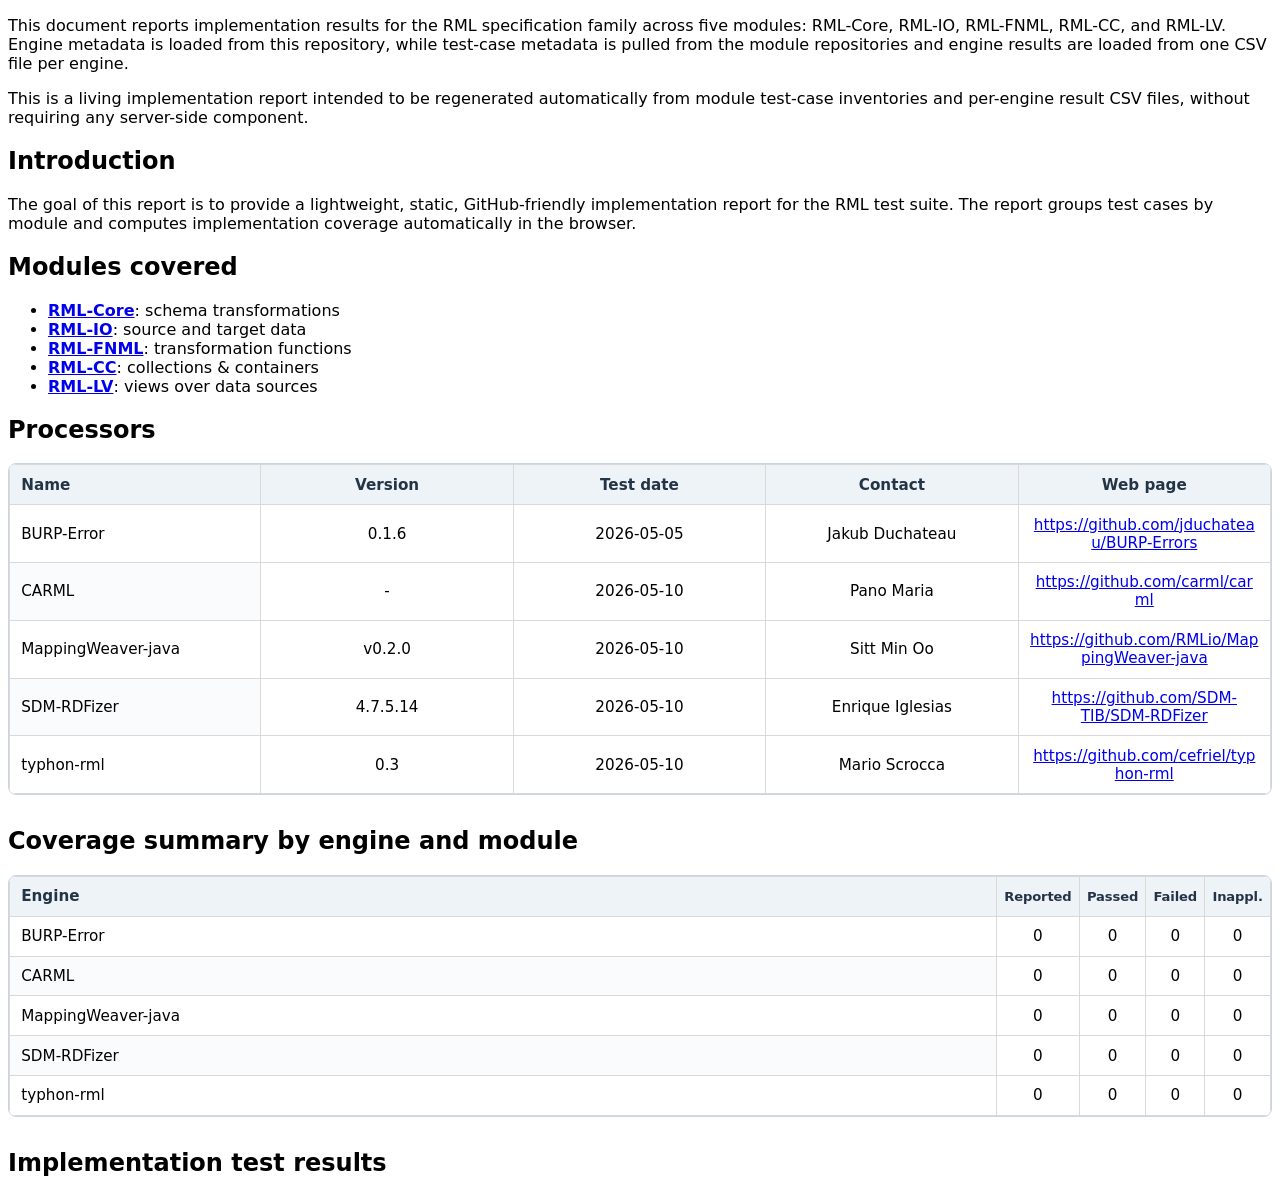
<file: dev.html>
<!DOCTYPE html>
<html lang="en">
<head>
  <meta charset="utf-8" />
  <meta name="viewport" content="width=device-width, initial-scale=1" />
  <title>RML Implementation Report</title>
  <script class="remove" src="https://www.w3.org/Tools/respec/respec-w3c" async></script>
  <script class="remove">
    var respecConfig = {
      specStatus: "unofficial",
      shortName: "rml-implementation-report",
      publishDate: "2026-10-28",
      editors: [
        {
          name: "David Chaves-Fraga",
          url: "https://davidchavesfraga.com",
          company: "CiTIUS &ndash; University of Santiago de Compostela",
          orcid: "0000-0003-3236-2789",
          companyURL: "https://citius.gal"
        }
      ],
      github: "https://github.com/kg-construct/implementation-report"
    };
  </script>
  <link rel="stylesheet" href="css/style.css" />
</head>
<body>
<section id="abstract">
  <p>
    This document reports implementation results for the RML specification family across five modules:
    RML-Core, RML-IO, RML-FNML, RML-CC, and RML-LV. Engine metadata is loaded from this repository, while test-case metadata is pulled from the module repositories and engine results are loaded from one CSV file per engine.
  </p>
</section>

<section id="sotd">
  <p>
    This is a living implementation report intended to be regenerated automatically from module test-case inventories and per-engine result CSV files, without requiring any server-side component.
  </p>
</section>

<section id="intro">
  <h2>Introduction</h2>
  <p>
    The goal of this report is to provide a lightweight, static, GitHub-friendly implementation report for the RML test suite. The report groups test cases by module and computes implementation coverage automatically in the browser.
  </p>
</section>

<section id="modules">
  <h2>Modules covered</h2>
  <ul>
    <li><strong><a href="http://w3id.org/rml/core/spec">RML-Core</a></strong>: schema transformations</li>
    <li><strong><a href="http://w3id.org/rml/io/spec">RML-IO</a></strong>: source and target data</li>
    <li><strong><a href="http://w3id.org/rml/fnml/spec">RML-FNML</a></strong>: transformation functions</li>
    <li><strong><a href="http://w3id.org/rml/cc/spec">RML-CC</a></strong>: collections &amp; containers</li>
    <li><strong><a href="http://w3id.org/rml/lv/spec">RML-LV</a></strong>: views over data sources</li>
  </ul>
</section>

<section id="processors">
  <h2>Processors</h2>
  <div id="processors-table">Loading processors…</div>
</section>

<section id="summary">
  <h2>Coverage summary by engine and module</h2>
  <div id="summary-table">Loading summary…</div>
</section>

<section id="results">
  <h2>Implementation test results</h2>
  <section id="results-rml-core">
    <h3>RML-Core</h3>
    <div data-module-results="RML-Core">Loading results…</div>
  </section>
  <section id="results-rml-io">
    <h3>RML-IO</h3>
    <div data-module-results="RML-IO">Loading results…</div>
  </section>
  <section id="results-rml-fnml">
    <h3>RML-FNML</h3>
    <div data-module-results="RML-FNML">Loading results…</div>
  </section>
  <section id="results-rml-cc">
    <h3>RML-CC</h3>
    <div data-module-results="RML-CC">Loading results…</div>
  </section>
  <section id="results-rml-lv">
    <h3>RML-LV</h3>
    <div data-module-results="RML-LV">Loading results…</div>
  </section>
</section>

<script src="js/app.js"></script>
</body>
</html>
</file>
<file: docs/resources/css/style.css>
body { font-family: system-ui, sans-serif; }
table { width:100%; border-collapse:separate; border-spacing:0; margin:1rem 0 2rem; font-size:.95rem; table-layout:fixed; box-shadow:0 8px 22px rgba(15, 23, 42, 0.06); border-radius:10px; overflow:hidden; }
th, td { border-right:1px solid #d9d9d9; border-bottom:1px solid #d9d9d9; padding:.65rem .7rem; vertical-align:middle; overflow-wrap:anywhere; word-break:break-word; }
th:first-child, td:first-child { border-left:1px solid #d9d9d9; }
thead th { background:#eef3f8; color:#243447; font-weight:700; }
thead tr:first-child th { border-top:1px solid #d9d9d9; }
tbody tr:nth-child(even) td:first-child { background:#fafbfd; }
tbody tr:hover td:first-child { background:#eef6ff; }
section[id^="results-rml-"] { margin-top:1.5rem; }
section[id^="results-rml-"] > h3 { margin-bottom:.35rem; }
th:first-child, td:first-child { text-align:left; background:#fff; }
th:not(:first-child), td:not(:first-child) { text-align:center; }
th code, td code { white-space:normal; overflow-wrap:anywhere; word-break:break-word; }
.summary-table { table-layout:auto; }
.summary-table th:first-child, .summary-table td:first-child { width:8rem; min-width:8rem; }
.summary-table .summary-metric {
  white-space: nowrap;
  min-width: 0;
  width: 1%;
  padding-left: .45rem;
  padding-right: .45rem;
  font-size: .82rem;
  letter-spacing: -.01em;
}
section[id^="results-rml-"] table th:first-child,
section[id^="results-rml-"] table td:first-child { width:12rem; min-width:12rem; }
.wrap-header { white-space:normal; line-height:1.15; }
.result-td { padding:0; text-align:center; }
.result-td-empty { padding:.65rem .7rem; }
.status { display:flex; align-items:center; justify-content:center; width:100%; min-height:3rem; padding:.7rem .35rem; font-weight:700; text-transform:lowercase; box-sizing:border-box; }
.status-passed { background:#1f7a1f; color:white; }
.status-failed { background:#b42318; color:white; }
.status-inapplicable { background:#6b7280; color:white; }
.result-cell { display:block; position:relative; cursor:default; }
.result-cell.is-empty { color:#7a7a7a; cursor:default; }
.result-note {
  position: absolute;
  top: .15rem;
  right: .15rem;
  display: inline-flex;
  align-items: center;
  justify-content: center;
  width: 1.1rem;
  min-width: 1.1rem;
  height: 1.1rem;
  padding: 0;
  border: 0;
  border-radius: 50%;
  background: rgba(255,255,255,.24);
  color: #fff;
  font-size: .72rem;
  line-height: 1;
  font-weight: 800;
  cursor: pointer;
  appearance: none;
  -webkit-appearance: none;
}
.result-popover { position:absolute; top:calc(100% + .35rem); right:.35rem; z-index:3; width:min(20rem, calc(100vw - 3rem)); padding:.65rem .75rem; border-radius:.6rem; background:#18212f; color:#fff; text-align:left; font-size:.85rem; line-height:1.35; box-shadow:0 10px 28px rgba(15, 23, 42, .28); }
.result-popover[hidden] { display:none; }
.result-td.note-open { overflow:visible; position:relative; z-index:2; }
.small { color:#555; font-size:.9rem; }
.summary-tail { white-space: nowrap; }
.summary-table .small { white-space:nowrap; font-size:.8rem; }
.error-box { border:1px solid #ef4444; background:#fef2f2; padding:1rem; border-radius:8px; }

/* Keep wide matrices readable without widening the document. */
.table-scroll { max-width:100%; max-height:70vh; overflow:auto; margin:1rem 0 2rem; border:1px solid #cbd5e1; border-radius:.5rem; }
.table-scroll table { min-width:48rem; margin:0; border-radius:0; overflow:visible; box-shadow:none; }
.table-scroll .summary-table { min-width:46rem; }
.table-scroll thead th { position:sticky; top:0; z-index:2; background:#eef3f8; }
.table-scroll th:first-child, .table-scroll td:first-child { position:sticky; left:0; z-index:1; background:#fff; }
.table-scroll thead th:first-child { z-index:3; background:#eef3f8; }
.table-scroll:focus-visible, .result-note:focus-visible { outline:3px solid #2563eb; outline-offset:2px; }
.result-td.note-open { z-index:4; }
.result-popover { top:auto; bottom:calc(100% + .35rem); }
.status { padding:.8rem 1.4rem; white-space:nowrap; overflow-wrap:normal; word-break:normal; font-size:.85rem; }
section[id^="results-rml-"] .table-scroll table { min-width:57rem; }
.result-note { width:1rem; min-width:1rem; height:1rem; background:rgba(0,0,0,.25); }
@media print {
  .table-scroll { overflow:visible; max-height:none; border:0; }
  .table-scroll table, .table-scroll .summary-table { min-width:0; font-size:.7rem; }
  .table-scroll th:first-child, .table-scroll td:first-child, .table-scroll thead th { position:static; }
  section[id^="results-rml-"] .table-scroll table { min-width:0; }
  .status { print-color-adjust:exact; font-size:.65rem; padding:.6rem .1rem; }
}
</file>
<file: docs/2026-05-13/resources/css/style.css>
body { font-family: system-ui, sans-serif; }
table { width:100%; border-collapse:separate; border-spacing:0; margin:1rem 0 2rem; font-size:.95rem; table-layout:fixed; box-shadow:0 8px 22px rgba(15, 23, 42, 0.06); border-radius:10px; overflow:hidden; }
th, td { border-right:1px solid #d9d9d9; border-bottom:1px solid #d9d9d9; padding:.65rem .7rem; vertical-align:middle; overflow-wrap:anywhere; word-break:break-word; }
th:first-child, td:first-child { border-left:1px solid #d9d9d9; }
thead th { background:#eef3f8; color:#243447; font-weight:700; }
thead tr:first-child th { border-top:1px solid #d9d9d9; }
tbody tr:nth-child(even) td:first-child { background:#fafbfd; }
tbody tr:hover td:first-child { background:#eef6ff; }
section[id^="results-rml-"] { margin-top:1.5rem; }
section[id^="results-rml-"] > h3 { margin-bottom:.35rem; }
th:first-child, td:first-child { text-align:left; background:#fff; }
th:not(:first-child), td:not(:first-child) { text-align:center; }
th code, td code { white-space:normal; overflow-wrap:anywhere; word-break:break-word; }
.summary-table { table-layout:auto; }
.summary-table th:first-child, .summary-table td:first-child { min-width:12rem; }
.summary-table .summary-metric {
  white-space: nowrap;
  min-width: 0;
  width: 1%;
  padding-left: .45rem;
  padding-right: .45rem;
  font-size: .82rem;
  letter-spacing: -.01em;
}
section[id^="results-rml-"] table th:first-child,
section[id^="results-rml-"] table td:first-child { width:15rem; min-width:15rem; }
.wrap-header { white-space:normal; line-height:1.15; }
.result-td { padding:0; text-align:center; }
.result-td-empty { padding:.65rem .7rem; }
.status { display:flex; align-items:center; justify-content:center; width:100%; min-height:3rem; padding:.7rem .35rem; font-weight:700; text-transform:lowercase; box-sizing:border-box; }
.status-passed { background:#1f7a1f; color:white; }
.status-failed { background:#b42318; color:white; }
.status-inapplicable { background:#6b7280; color:white; }
.result-cell { display:block; position:relative; cursor:default; }
.result-cell.is-empty { color:#7a7a7a; cursor:default; }
.result-note {
  position: absolute;
  top: .35rem;
  right: .35rem;
  display: inline-flex;
  align-items: center;
  justify-content: center;
  width: 1.1rem;
  min-width: 1.1rem;
  height: 1.1rem;
  padding: 0;
  border: 0;
  border-radius: 50%;
  background: rgba(255,255,255,.24);
  color: #fff;
  font-size: .72rem;
  line-height: 1;
  font-weight: 800;
  cursor: pointer;
  appearance: none;
  -webkit-appearance: none;
}
.result-popover { position:absolute; top:calc(100% + .35rem); right:.35rem; z-index:3; width:min(20rem, calc(100vw - 3rem)); padding:.65rem .75rem; border-radius:.6rem; background:#18212f; color:#fff; text-align:left; font-size:.85rem; line-height:1.35; box-shadow:0 10px 28px rgba(15, 23, 42, .28); }
.result-popover[hidden] { display:none; }
.result-td.note-open { overflow:visible; position:relative; z-index:2; }
.small { color:#555; font-size:.9rem; }
.summary-tail { white-space: nowrap; }
.error-box { border:1px solid #ef4444; background:#fef2f2; padding:1rem; border-radius:8px; }
</file>
<file: docs/2026-05-19/resources/css/style.css>
body { font-family: system-ui, sans-serif; }
table { width:100%; border-collapse:separate; border-spacing:0; margin:1rem 0 2rem; font-size:.95rem; table-layout:fixed; box-shadow:0 8px 22px rgba(15, 23, 42, 0.06); border-radius:10px; overflow:hidden; }
th, td { border-right:1px solid #d9d9d9; border-bottom:1px solid #d9d9d9; padding:.65rem .7rem; vertical-align:middle; overflow-wrap:anywhere; word-break:break-word; }
th:first-child, td:first-child { border-left:1px solid #d9d9d9; }
thead th { background:#eef3f8; color:#243447; font-weight:700; }
thead tr:first-child th { border-top:1px solid #d9d9d9; }
tbody tr:nth-child(even) td:first-child { background:#fafbfd; }
tbody tr:hover td:first-child { background:#eef6ff; }
section[id^="results-rml-"] { margin-top:1.5rem; }
section[id^="results-rml-"] > h3 { margin-bottom:.35rem; }
th:first-child, td:first-child { text-align:left; background:#fff; }
th:not(:first-child), td:not(:first-child) { text-align:center; }
th code, td code { white-space:normal; overflow-wrap:anywhere; word-break:break-word; }
.summary-table { table-layout:auto; }
.summary-table th:first-child, .summary-table td:first-child { min-width:12rem; }
.summary-table .summary-metric {
  white-space: nowrap;
  min-width: 0;
  width: 1%;
  padding-left: .45rem;
  padding-right: .45rem;
  font-size: .82rem;
  letter-spacing: -.01em;
}
section[id^="results-rml-"] table th:first-child,
section[id^="results-rml-"] table td:first-child { width:15rem; min-width:15rem; }
.wrap-header { white-space:normal; line-height:1.15; }
.result-td { padding:0; text-align:center; }
.result-td-empty { padding:.65rem .7rem; }
.status { display:flex; align-items:center; justify-content:center; width:100%; min-height:3rem; padding:.7rem .35rem; font-weight:700; text-transform:lowercase; box-sizing:border-box; }
.status-passed { background:#1f7a1f; color:white; }
.status-failed { background:#b42318; color:white; }
.status-inapplicable { background:#6b7280; color:white; }
.result-cell { display:block; position:relative; cursor:default; }
.result-cell.is-empty { color:#7a7a7a; cursor:default; }
.result-note {
  position: absolute;
  top: .35rem;
  right: .35rem;
  display: inline-flex;
  align-items: center;
  justify-content: center;
  width: 1.1rem;
  min-width: 1.1rem;
  height: 1.1rem;
  padding: 0;
  border: 0;
  border-radius: 50%;
  background: rgba(255,255,255,.24);
  color: #fff;
  font-size: .72rem;
  line-height: 1;
  font-weight: 800;
  cursor: pointer;
  appearance: none;
  -webkit-appearance: none;
}
.result-popover { position:absolute; top:calc(100% + .35rem); right:.35rem; z-index:3; width:min(20rem, calc(100vw - 3rem)); padding:.65rem .75rem; border-radius:.6rem; background:#18212f; color:#fff; text-align:left; font-size:.85rem; line-height:1.35; box-shadow:0 10px 28px rgba(15, 23, 42, .28); }
.result-popover[hidden] { display:none; }
.result-td.note-open { overflow:visible; position:relative; z-index:2; }
.small { color:#555; font-size:.9rem; }
.summary-tail { white-space: nowrap; }
.error-box { border:1px solid #ef4444; background:#fef2f2; padding:1rem; border-radius:8px; }
</file>
<file: docs/2026-05-30/resources/css/style.css>
body { font-family: system-ui, sans-serif; }
table { width:100%; border-collapse:separate; border-spacing:0; margin:1rem 0 2rem; font-size:.95rem; table-layout:fixed; box-shadow:0 8px 22px rgba(15, 23, 42, 0.06); border-radius:10px; overflow:hidden; }
th, td { border-right:1px solid #d9d9d9; border-bottom:1px solid #d9d9d9; padding:.65rem .7rem; vertical-align:middle; overflow-wrap:anywhere; word-break:break-word; }
th:first-child, td:first-child { border-left:1px solid #d9d9d9; }
thead th { background:#eef3f8; color:#243447; font-weight:700; }
thead tr:first-child th { border-top:1px solid #d9d9d9; }
tbody tr:nth-child(even) td:first-child { background:#fafbfd; }
tbody tr:hover td:first-child { background:#eef6ff; }
section[id^="results-rml-"] { margin-top:1.5rem; }
section[id^="results-rml-"] > h3 { margin-bottom:.35rem; }
th:first-child, td:first-child { text-align:left; background:#fff; }
th:not(:first-child), td:not(:first-child) { text-align:center; }
th code, td code { white-space:normal; overflow-wrap:anywhere; word-break:break-word; }
.summary-table { table-layout:auto; }
.summary-table th:first-child, .summary-table td:first-child { min-width:12rem; }
.summary-table .summary-metric {
  white-space: nowrap;
  min-width: 0;
  width: 1%;
  padding-left: .45rem;
  padding-right: .45rem;
  font-size: .82rem;
  letter-spacing: -.01em;
}
section[id^="results-rml-"] table th:first-child,
section[id^="results-rml-"] table td:first-child { width:15rem; min-width:15rem; }
.wrap-header { white-space:normal; line-height:1.15; }
.result-td { padding:0; text-align:center; }
.result-td-empty { padding:.65rem .7rem; }
.status { display:flex; align-items:center; justify-content:center; width:100%; min-height:3rem; padding:.7rem .35rem; font-weight:700; text-transform:lowercase; box-sizing:border-box; }
.status-passed { background:#1f7a1f; color:white; }
.status-failed { background:#b42318; color:white; }
.status-inapplicable { background:#6b7280; color:white; }
.result-cell { display:block; position:relative; cursor:default; }
.result-cell.is-empty { color:#7a7a7a; cursor:default; }
.result-note {
  position: absolute;
  top: .35rem;
  right: .35rem;
  display: inline-flex;
  align-items: center;
  justify-content: center;
  width: 1.1rem;
  min-width: 1.1rem;
  height: 1.1rem;
  padding: 0;
  border: 0;
  border-radius: 50%;
  background: rgba(255,255,255,.24);
  color: #fff;
  font-size: .72rem;
  line-height: 1;
  font-weight: 800;
  cursor: pointer;
  appearance: none;
  -webkit-appearance: none;
}
.result-popover { position:absolute; top:calc(100% + .35rem); right:.35rem; z-index:3; width:min(20rem, calc(100vw - 3rem)); padding:.65rem .75rem; border-radius:.6rem; background:#18212f; color:#fff; text-align:left; font-size:.85rem; line-height:1.35; box-shadow:0 10px 28px rgba(15, 23, 42, .28); }
.result-popover[hidden] { display:none; }
.result-td.note-open { overflow:visible; position:relative; z-index:2; }
.small { color:#555; font-size:.9rem; }
.summary-tail { white-space: nowrap; }
.error-box { border:1px solid #ef4444; background:#fef2f2; padding:1rem; border-radius:8px; }
</file>
<file: css/style.css>
body { font-family: system-ui, sans-serif; }
table { width:100%; border-collapse:separate; border-spacing:0; margin:1rem 0 2rem; font-size:.95rem; table-layout:fixed; box-shadow:0 8px 22px rgba(15, 23, 42, 0.06); border-radius:10px; overflow:hidden; }
th, td { border-right:1px solid #d9d9d9; border-bottom:1px solid #d9d9d9; padding:.65rem .7rem; vertical-align:middle; overflow-wrap:anywhere; word-break:break-word; }
th:first-child, td:first-child { border-left:1px solid #d9d9d9; }
thead th { background:#eef3f8; color:#243447; font-weight:700; }
thead tr:first-child th { border-top:1px solid #d9d9d9; }
tbody tr:nth-child(even) td:first-child { background:#fafbfd; }
tbody tr:hover td:first-child { background:#eef6ff; }
section[id^="results-rml-"] { margin-top:1.5rem; }
section[id^="results-rml-"] > h3 { margin-bottom:.35rem; }
th:first-child, td:first-child { text-align:left; background:#fff; }
th:not(:first-child), td:not(:first-child) { text-align:center; }
th code, td code { white-space:normal; overflow-wrap:anywhere; word-break:break-word; }
.summary-table { table-layout:auto; }
.summary-table th:first-child, .summary-table td:first-child { width:8rem; min-width:8rem; }
.summary-table .summary-metric {
  white-space: nowrap;
  min-width: 0;
  width: 1%;
  padding-left: .45rem;
  padding-right: .45rem;
  font-size: .82rem;
  letter-spacing: -.01em;
}
section[id^="results-rml-"] table th:first-child,
section[id^="results-rml-"] table td:first-child { width:12rem; min-width:12rem; }
.wrap-header { white-space:normal; line-height:1.15; }
.result-td { padding:0; text-align:center; }
.result-td-empty { padding:.65rem .7rem; }
.status { display:flex; align-items:center; justify-content:center; width:100%; min-height:3rem; padding:.7rem .35rem; font-weight:700; text-transform:lowercase; box-sizing:border-box; }
.status-passed { background:#1f7a1f; color:white; }
.status-failed { background:#b42318; color:white; }
.status-inapplicable { background:#6b7280; color:white; }
.result-cell { display:block; position:relative; cursor:default; }
.result-cell.is-empty { color:#7a7a7a; cursor:default; }
.result-note {
  position: absolute;
  top: .15rem;
  right: .15rem;
  display: inline-flex;
  align-items: center;
  justify-content: center;
  width: 1.1rem;
  min-width: 1.1rem;
  height: 1.1rem;
  padding: 0;
  border: 0;
  border-radius: 50%;
  background: rgba(255,255,255,.24);
  color: #fff;
  font-size: .72rem;
  line-height: 1;
  font-weight: 800;
  cursor: pointer;
  appearance: none;
  -webkit-appearance: none;
}
.result-popover { position:absolute; top:calc(100% + .35rem); right:.35rem; z-index:3; width:min(20rem, calc(100vw - 3rem)); padding:.65rem .75rem; border-radius:.6rem; background:#18212f; color:#fff; text-align:left; font-size:.85rem; line-height:1.35; box-shadow:0 10px 28px rgba(15, 23, 42, .28); }
.result-popover[hidden] { display:none; }
.result-td.note-open { overflow:visible; position:relative; z-index:2; }
.small { color:#555; font-size:.9rem; }
.summary-tail { white-space: nowrap; }
.summary-table .small { white-space:nowrap; font-size:.8rem; }
.error-box { border:1px solid #ef4444; background:#fef2f2; padding:1rem; border-radius:8px; }

/* Keep wide matrices readable without widening the document. */
.table-scroll { max-width:100%; max-height:70vh; overflow:auto; margin:1rem 0 2rem; border:1px solid #cbd5e1; border-radius:.5rem; }
.table-scroll table { min-width:48rem; margin:0; border-radius:0; overflow:visible; box-shadow:none; }
.table-scroll .summary-table { min-width:46rem; }
.table-scroll thead th { position:sticky; top:0; z-index:2; background:#eef3f8; }
.table-scroll th:first-child, .table-scroll td:first-child { position:sticky; left:0; z-index:1; background:#fff; }
.table-scroll thead th:first-child { z-index:3; background:#eef3f8; }
.table-scroll:focus-visible, .result-note:focus-visible { outline:3px solid #2563eb; outline-offset:2px; }
.result-td.note-open { z-index:4; }
.result-popover { top:auto; bottom:calc(100% + .35rem); }
.status { padding:.8rem 1.4rem; white-space:nowrap; overflow-wrap:normal; word-break:normal; font-size:.85rem; }
section[id^="results-rml-"] .table-scroll table { min-width:57rem; }
.result-note { width:1rem; min-width:1rem; height:1rem; background:rgba(0,0,0,.25); }
@media print {
  .table-scroll { overflow:visible; max-height:none; border:0; }
  .table-scroll table, .table-scroll .summary-table { min-width:0; font-size:.7rem; }
  .table-scroll th:first-child, .table-scroll td:first-child, .table-scroll thead th { position:static; }
  section[id^="results-rml-"] .table-scroll table { min-width:0; }
  .status { print-color-adjust:exact; font-size:.65rem; padding:.6rem .1rem; }
}
</file>
